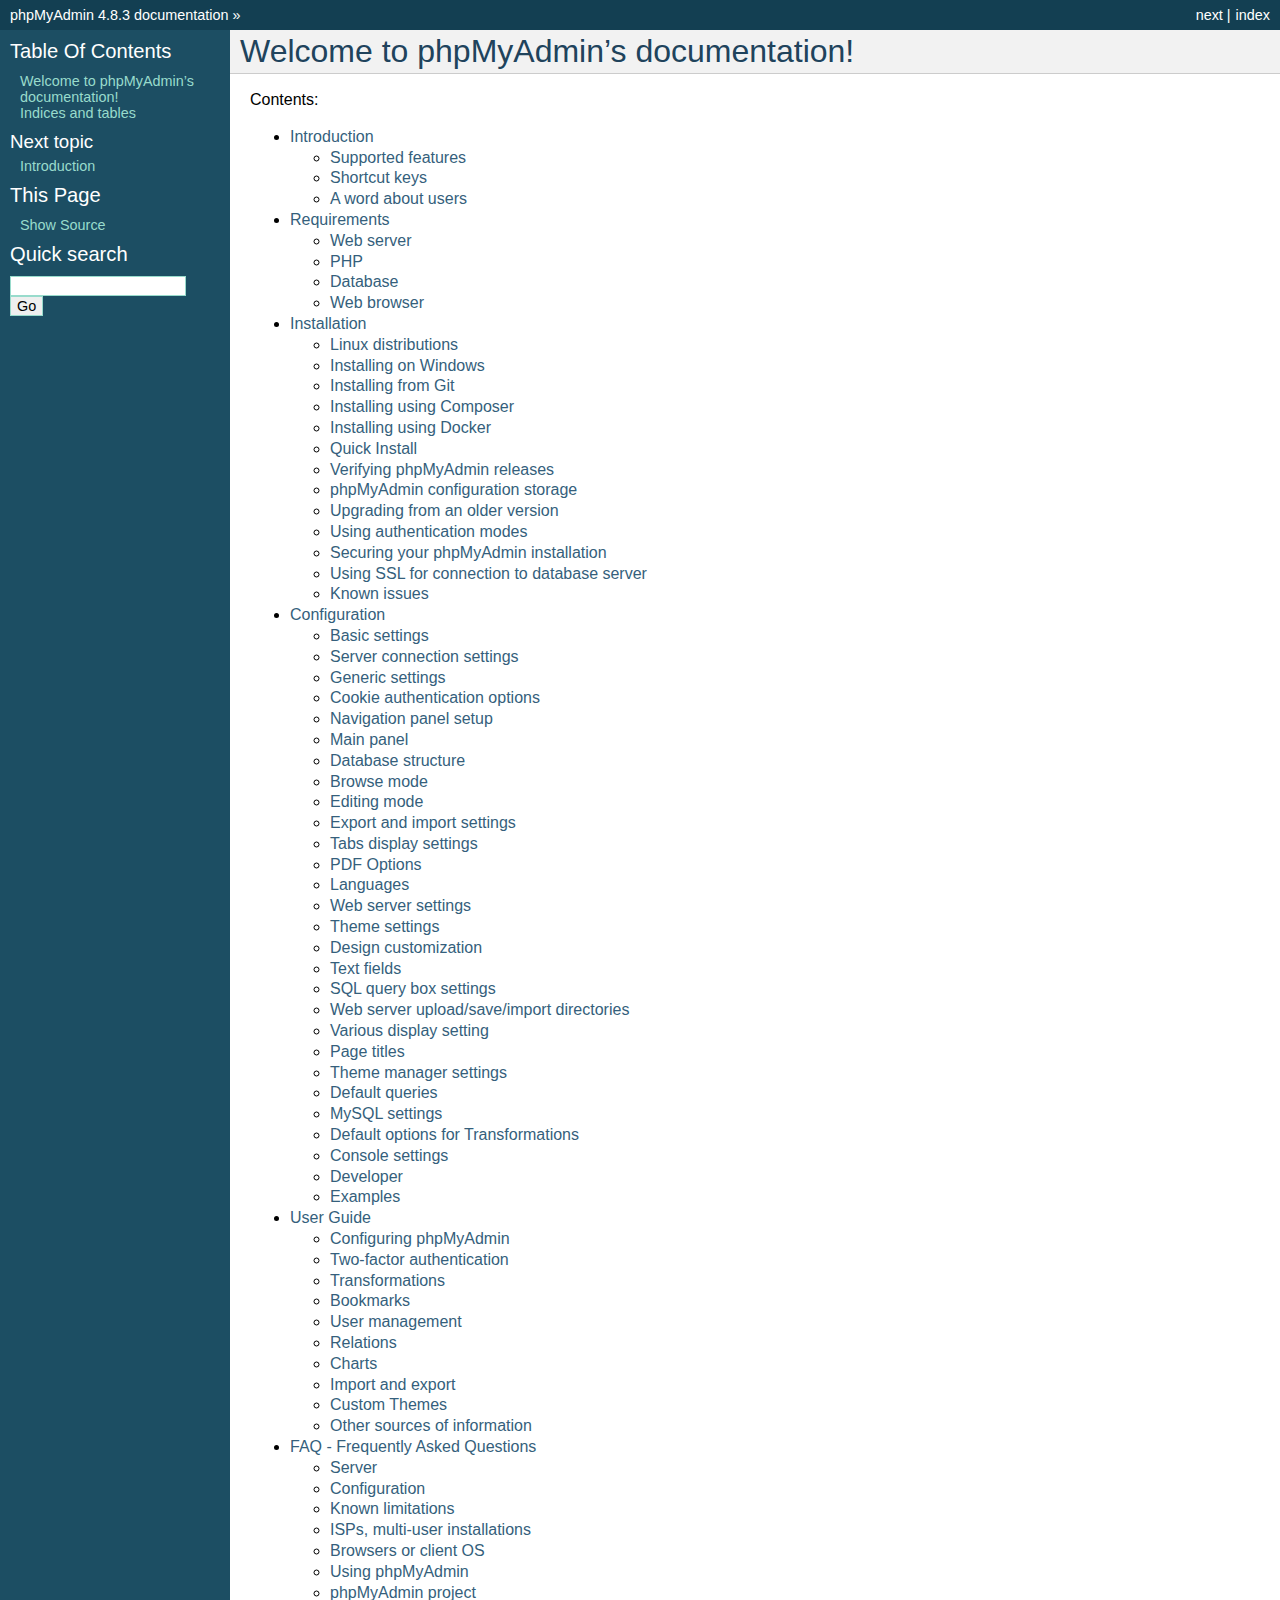
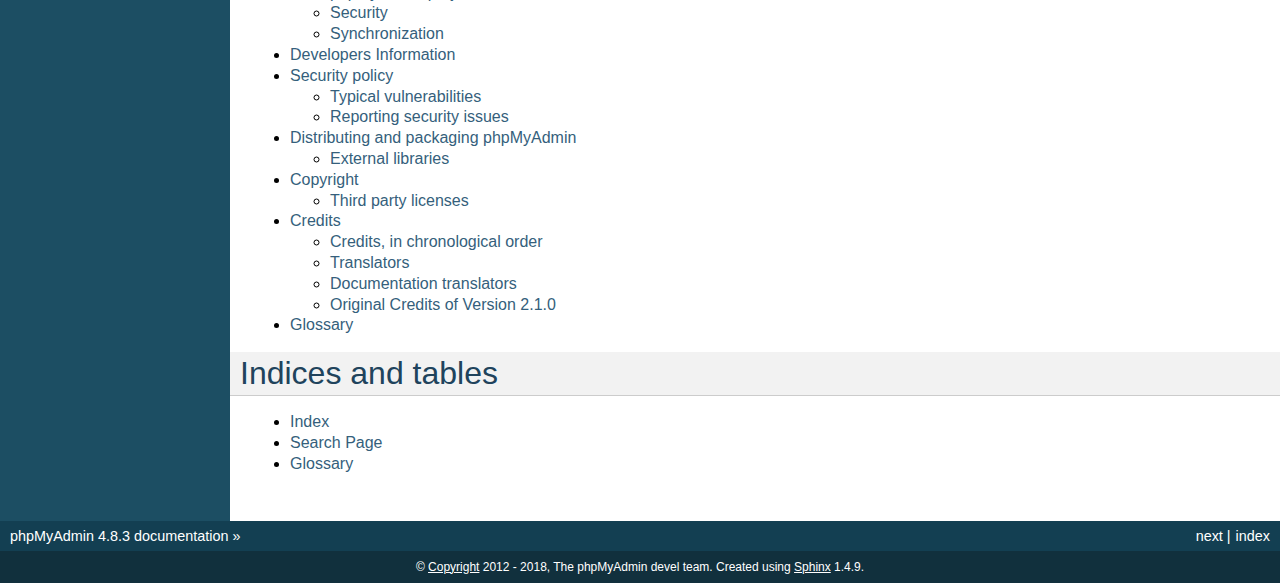
<file: phpMyAdmin/doc/html/index.html>
<!DOCTYPE html PUBLIC "-//W3C//DTD XHTML 1.0 Transitional//EN"
  "http://www.w3.org/TR/xhtml1/DTD/xhtml1-transitional.dtd">


<html xmlns="http://www.w3.org/1999/xhtml">
  <head>
    <meta http-equiv="Content-Type" content="text/html; charset=utf-8" />
    
    <title>Welcome to phpMyAdmin’s documentation! &#8212; phpMyAdmin 4.8.3 documentation</title>
    
    <link rel="stylesheet" href="_static/classic.css" type="text/css" />
    <link rel="stylesheet" href="_static/pygments.css" type="text/css" />
    
    <script type="text/javascript">
      var DOCUMENTATION_OPTIONS = {
        URL_ROOT:    './',
        VERSION:     '4.8.3',
        COLLAPSE_INDEX: false,
        FILE_SUFFIX: '.html',
        HAS_SOURCE:  true
      };
    </script>
    <script type="text/javascript" src="_static/jquery.js"></script>
    <script type="text/javascript" src="_static/underscore.js"></script>
    <script type="text/javascript" src="_static/doctools.js"></script>
    <link rel="index" title="Index" href="genindex.html" />
    <link rel="search" title="Search" href="search.html" />
    <link rel="copyright" title="Copyright" href="copyright.html" />
    <link rel="top" title="phpMyAdmin 4.8.3 documentation" href="#" />
    <link rel="next" title="Introduction" href="intro.html" /> 
  </head>
  <body role="document">
    <div class="related" role="navigation" aria-label="related navigation">
      <h3>Navigation</h3>
      <ul>
        <li class="right" style="margin-right: 10px">
          <a href="genindex.html" title="General Index"
             accesskey="I">index</a></li>
        <li class="right" >
          <a href="intro.html" title="Introduction"
             accesskey="N">next</a> |</li>
        <li class="nav-item nav-item-0"><a href="#">phpMyAdmin 4.8.3 documentation</a> &#187;</li> 
      </ul>
    </div>  

    <div class="document">
      <div class="documentwrapper">
        <div class="bodywrapper">
          <div class="body" role="main">
            
  <div class="section" id="welcome-to-phpmyadmin-s-documentation">
<h1>Welcome to phpMyAdmin&#8217;s documentation!<a class="headerlink" href="#welcome-to-phpmyadmin-s-documentation" title="Permalink to this headline">¶</a></h1>
<p>Contents:</p>
<div class="toctree-wrapper compound">
<ul>
<li class="toctree-l1"><a class="reference internal" href="intro.html">Introduction</a><ul>
<li class="toctree-l2"><a class="reference internal" href="intro.html#supported-features">Supported features</a></li>
<li class="toctree-l2"><a class="reference internal" href="intro.html#shortcut-keys">Shortcut keys</a></li>
<li class="toctree-l2"><a class="reference internal" href="intro.html#a-word-about-users">A word about users</a></li>
</ul>
</li>
<li class="toctree-l1"><a class="reference internal" href="require.html">Requirements</a><ul>
<li class="toctree-l2"><a class="reference internal" href="require.html#web-server">Web server</a></li>
<li class="toctree-l2"><a class="reference internal" href="require.html#php">PHP</a></li>
<li class="toctree-l2"><a class="reference internal" href="require.html#database">Database</a></li>
<li class="toctree-l2"><a class="reference internal" href="require.html#web-browser">Web browser</a></li>
</ul>
</li>
<li class="toctree-l1"><a class="reference internal" href="setup.html">Installation</a><ul>
<li class="toctree-l2"><a class="reference internal" href="setup.html#linux-distributions">Linux distributions</a></li>
<li class="toctree-l2"><a class="reference internal" href="setup.html#installing-on-windows">Installing on Windows</a></li>
<li class="toctree-l2"><a class="reference internal" href="setup.html#installing-from-git">Installing from Git</a></li>
<li class="toctree-l2"><a class="reference internal" href="setup.html#installing-using-composer">Installing using Composer</a></li>
<li class="toctree-l2"><a class="reference internal" href="setup.html#installing-using-docker">Installing using Docker</a></li>
<li class="toctree-l2"><a class="reference internal" href="setup.html#quick-install">Quick Install</a></li>
<li class="toctree-l2"><a class="reference internal" href="setup.html#verifying-phpmyadmin-releases">Verifying phpMyAdmin releases</a></li>
<li class="toctree-l2"><a class="reference internal" href="setup.html#phpmyadmin-configuration-storage">phpMyAdmin configuration storage</a></li>
<li class="toctree-l2"><a class="reference internal" href="setup.html#upgrading-from-an-older-version">Upgrading from an older version</a></li>
<li class="toctree-l2"><a class="reference internal" href="setup.html#using-authentication-modes">Using authentication modes</a></li>
<li class="toctree-l2"><a class="reference internal" href="setup.html#securing-your-phpmyadmin-installation">Securing your phpMyAdmin installation</a></li>
<li class="toctree-l2"><a class="reference internal" href="setup.html#using-ssl-for-connection-to-database-server">Using SSL for connection to database server</a></li>
<li class="toctree-l2"><a class="reference internal" href="setup.html#known-issues">Known issues</a></li>
</ul>
</li>
<li class="toctree-l1"><a class="reference internal" href="config.html">Configuration</a><ul>
<li class="toctree-l2"><a class="reference internal" href="config.html#basic-settings">Basic settings</a></li>
<li class="toctree-l2"><a class="reference internal" href="config.html#server-connection-settings">Server connection settings</a></li>
<li class="toctree-l2"><a class="reference internal" href="config.html#generic-settings">Generic settings</a></li>
<li class="toctree-l2"><a class="reference internal" href="config.html#cookie-authentication-options">Cookie authentication options</a></li>
<li class="toctree-l2"><a class="reference internal" href="config.html#navigation-panel-setup">Navigation panel setup</a></li>
<li class="toctree-l2"><a class="reference internal" href="config.html#main-panel">Main panel</a></li>
<li class="toctree-l2"><a class="reference internal" href="config.html#database-structure">Database structure</a></li>
<li class="toctree-l2"><a class="reference internal" href="config.html#browse-mode">Browse mode</a></li>
<li class="toctree-l2"><a class="reference internal" href="config.html#editing-mode">Editing mode</a></li>
<li class="toctree-l2"><a class="reference internal" href="config.html#export-and-import-settings">Export and import settings</a></li>
<li class="toctree-l2"><a class="reference internal" href="config.html#tabs-display-settings">Tabs display settings</a></li>
<li class="toctree-l2"><a class="reference internal" href="config.html#pdf-options">PDF Options</a></li>
<li class="toctree-l2"><a class="reference internal" href="config.html#languages">Languages</a></li>
<li class="toctree-l2"><a class="reference internal" href="config.html#web-server-settings">Web server settings</a></li>
<li class="toctree-l2"><a class="reference internal" href="config.html#theme-settings">Theme settings</a></li>
<li class="toctree-l2"><a class="reference internal" href="config.html#design-customization">Design customization</a></li>
<li class="toctree-l2"><a class="reference internal" href="config.html#text-fields">Text fields</a></li>
<li class="toctree-l2"><a class="reference internal" href="config.html#sql-query-box-settings">SQL query box settings</a></li>
<li class="toctree-l2"><a class="reference internal" href="config.html#web-server-upload-save-import-directories">Web server upload/save/import directories</a></li>
<li class="toctree-l2"><a class="reference internal" href="config.html#various-display-setting">Various display setting</a></li>
<li class="toctree-l2"><a class="reference internal" href="config.html#page-titles">Page titles</a></li>
<li class="toctree-l2"><a class="reference internal" href="config.html#theme-manager-settings">Theme manager settings</a></li>
<li class="toctree-l2"><a class="reference internal" href="config.html#default-queries">Default queries</a></li>
<li class="toctree-l2"><a class="reference internal" href="config.html#mysql-settings">MySQL settings</a></li>
<li class="toctree-l2"><a class="reference internal" href="config.html#default-options-for-transformations">Default options for Transformations</a></li>
<li class="toctree-l2"><a class="reference internal" href="config.html#console-settings">Console settings</a></li>
<li class="toctree-l2"><a class="reference internal" href="config.html#developer">Developer</a></li>
<li class="toctree-l2"><a class="reference internal" href="config.html#examples">Examples</a></li>
</ul>
</li>
<li class="toctree-l1"><a class="reference internal" href="user.html">User Guide</a><ul>
<li class="toctree-l2"><a class="reference internal" href="settings.html">Configuring phpMyAdmin</a></li>
<li class="toctree-l2"><a class="reference internal" href="two_factor.html">Two-factor authentication</a></li>
<li class="toctree-l2"><a class="reference internal" href="transformations.html">Transformations</a></li>
<li class="toctree-l2"><a class="reference internal" href="bookmarks.html">Bookmarks</a></li>
<li class="toctree-l2"><a class="reference internal" href="privileges.html">User management</a></li>
<li class="toctree-l2"><a class="reference internal" href="relations.html">Relations</a></li>
<li class="toctree-l2"><a class="reference internal" href="charts.html">Charts</a></li>
<li class="toctree-l2"><a class="reference internal" href="import_export.html">Import and export</a></li>
<li class="toctree-l2"><a class="reference internal" href="themes.html">Custom Themes</a></li>
<li class="toctree-l2"><a class="reference internal" href="other.html">Other sources of information</a></li>
</ul>
</li>
<li class="toctree-l1"><a class="reference internal" href="faq.html">FAQ - Frequently Asked Questions</a><ul>
<li class="toctree-l2"><a class="reference internal" href="faq.html#server">Server</a></li>
<li class="toctree-l2"><a class="reference internal" href="faq.html#configuration">Configuration</a></li>
<li class="toctree-l2"><a class="reference internal" href="faq.html#known-limitations">Known limitations</a></li>
<li class="toctree-l2"><a class="reference internal" href="faq.html#isps-multi-user-installations">ISPs, multi-user installations</a></li>
<li class="toctree-l2"><a class="reference internal" href="faq.html#browsers-or-client-os">Browsers or client OS</a></li>
<li class="toctree-l2"><a class="reference internal" href="faq.html#using-phpmyadmin">Using phpMyAdmin</a></li>
<li class="toctree-l2"><a class="reference internal" href="faq.html#phpmyadmin-project">phpMyAdmin project</a></li>
<li class="toctree-l2"><a class="reference internal" href="faq.html#security">Security</a></li>
<li class="toctree-l2"><a class="reference internal" href="faq.html#synchronization">Synchronization</a></li>
</ul>
</li>
<li class="toctree-l1"><a class="reference internal" href="developers.html">Developers Information</a></li>
<li class="toctree-l1"><a class="reference internal" href="security.html">Security policy</a><ul>
<li class="toctree-l2"><a class="reference internal" href="security.html#typical-vulnerabilities">Typical vulnerabilities</a></li>
<li class="toctree-l2"><a class="reference internal" href="security.html#reporting-security-issues">Reporting security issues</a></li>
</ul>
</li>
<li class="toctree-l1"><a class="reference internal" href="vendors.html">Distributing and packaging phpMyAdmin</a><ul>
<li class="toctree-l2"><a class="reference internal" href="vendors.html#external-libraries">External libraries</a></li>
</ul>
</li>
<li class="toctree-l1"><a class="reference internal" href="copyright.html">Copyright</a><ul>
<li class="toctree-l2"><a class="reference internal" href="copyright.html#third-party-licenses">Third party licenses</a></li>
</ul>
</li>
<li class="toctree-l1"><a class="reference internal" href="credits.html">Credits</a><ul>
<li class="toctree-l2"><a class="reference internal" href="credits.html#credits-in-chronological-order">Credits, in chronological order</a></li>
<li class="toctree-l2"><a class="reference internal" href="credits.html#translators">Translators</a></li>
<li class="toctree-l2"><a class="reference internal" href="credits.html#documentation-translators">Documentation translators</a></li>
<li class="toctree-l2"><a class="reference internal" href="credits.html#original-credits-of-version-2-1-0">Original Credits of Version 2.1.0</a></li>
</ul>
</li>
<li class="toctree-l1"><a class="reference internal" href="glossary.html">Glossary</a></li>
</ul>
</div>
</div>
<div class="section" id="indices-and-tables">
<h1>Indices and tables<a class="headerlink" href="#indices-and-tables" title="Permalink to this headline">¶</a></h1>
<ul class="simple">
<li><a class="reference internal" href="genindex.html"><span class="std std-ref">Index</span></a></li>
<li><a class="reference internal" href="search.html"><span class="std std-ref">Search Page</span></a></li>
<li><a class="reference internal" href="glossary.html#glossary"><span class="std std-ref">Glossary</span></a></li>
</ul>
</div>


          </div>
        </div>
      </div>
      <div class="sphinxsidebar" role="navigation" aria-label="main navigation">
        <div class="sphinxsidebarwrapper">
  <h3><a href="#">Table Of Contents</a></h3>
  <ul>
<li><a class="reference internal" href="#">Welcome to phpMyAdmin&#8217;s documentation!</a></li>
<li><a class="reference internal" href="#indices-and-tables">Indices and tables</a></li>
</ul>

  <h4>Next topic</h4>
  <p class="topless"><a href="intro.html"
                        title="next chapter">Introduction</a></p>
  <div role="note" aria-label="source link">
    <h3>This Page</h3>
    <ul class="this-page-menu">
      <li><a href="_sources/index.txt"
            rel="nofollow">Show Source</a></li>
    </ul>
   </div>
<div id="searchbox" style="display: none" role="search">
  <h3>Quick search</h3>
    <form class="search" action="search.html" method="get">
      <div><input type="text" name="q" /></div>
      <div><input type="submit" value="Go" /></div>
      <input type="hidden" name="check_keywords" value="yes" />
      <input type="hidden" name="area" value="default" />
    </form>
</div>
<script type="text/javascript">$('#searchbox').show(0);</script>
        </div>
      </div>
      <div class="clearer"></div>
    </div>
    <div class="related" role="navigation" aria-label="related navigation">
      <h3>Navigation</h3>
      <ul>
        <li class="right" style="margin-right: 10px">
          <a href="genindex.html" title="General Index"
             >index</a></li>
        <li class="right" >
          <a href="intro.html" title="Introduction"
             >next</a> |</li>
        <li class="nav-item nav-item-0"><a href="#">phpMyAdmin 4.8.3 documentation</a> &#187;</li> 
      </ul>
    </div>
    <div class="footer" role="contentinfo">
        &#169; <a href="copyright.html">Copyright</a> 2012 - 2018, The phpMyAdmin devel team.
      Created using <a href="http://sphinx-doc.org/">Sphinx</a> 1.4.9.
    </div>
  </body>
</html>
</file>
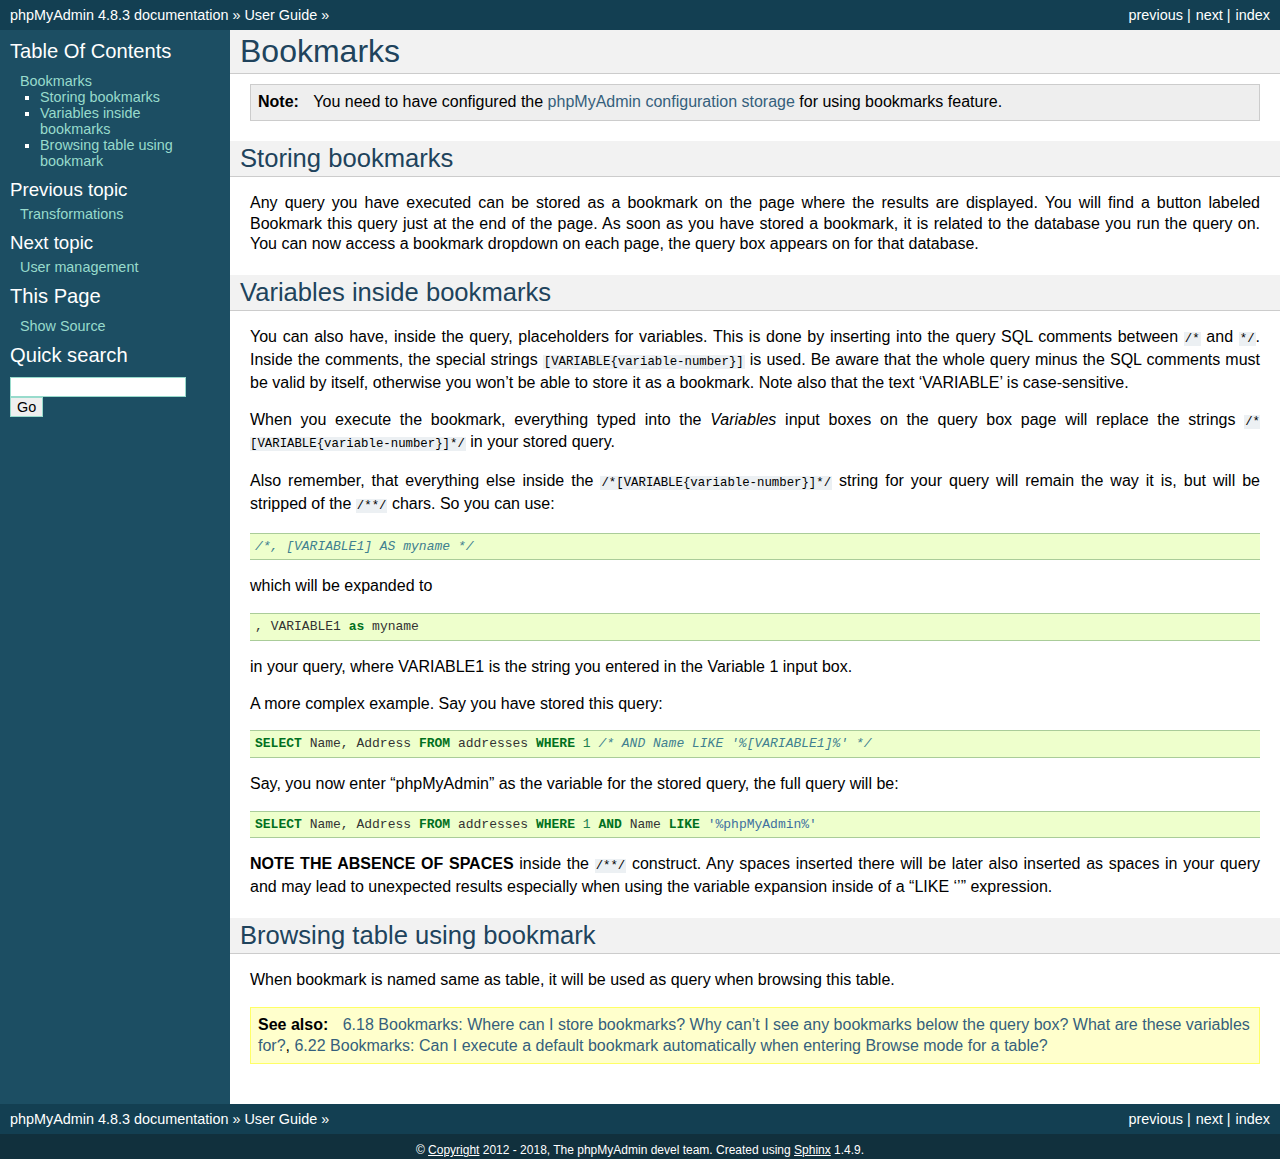
<file: phpMyAdmin/doc/html/bookmarks.html>
<!DOCTYPE html PUBLIC "-//W3C//DTD XHTML 1.0 Transitional//EN"
  "http://www.w3.org/TR/xhtml1/DTD/xhtml1-transitional.dtd">


<html xmlns="http://www.w3.org/1999/xhtml">
  <head>
    <meta http-equiv="Content-Type" content="text/html; charset=utf-8" />
    
    <title>Bookmarks &#8212; phpMyAdmin 4.8.3 documentation</title>
    
    <link rel="stylesheet" href="_static/classic.css" type="text/css" />
    <link rel="stylesheet" href="_static/pygments.css" type="text/css" />
    
    <script type="text/javascript">
      var DOCUMENTATION_OPTIONS = {
        URL_ROOT:    './',
        VERSION:     '4.8.3',
        COLLAPSE_INDEX: false,
        FILE_SUFFIX: '.html',
        HAS_SOURCE:  true
      };
    </script>
    <script type="text/javascript" src="_static/jquery.js"></script>
    <script type="text/javascript" src="_static/underscore.js"></script>
    <script type="text/javascript" src="_static/doctools.js"></script>
    <link rel="index" title="Index" href="genindex.html" />
    <link rel="search" title="Search" href="search.html" />
    <link rel="copyright" title="Copyright" href="copyright.html" />
    <link rel="top" title="phpMyAdmin 4.8.3 documentation" href="index.html" />
    <link rel="up" title="User Guide" href="user.html" />
    <link rel="next" title="User management" href="privileges.html" />
    <link rel="prev" title="Transformations" href="transformations.html" /> 
  </head>
  <body role="document">
    <div class="related" role="navigation" aria-label="related navigation">
      <h3>Navigation</h3>
      <ul>
        <li class="right" style="margin-right: 10px">
          <a href="genindex.html" title="General Index"
             accesskey="I">index</a></li>
        <li class="right" >
          <a href="privileges.html" title="User management"
             accesskey="N">next</a> |</li>
        <li class="right" >
          <a href="transformations.html" title="Transformations"
             accesskey="P">previous</a> |</li>
        <li class="nav-item nav-item-0"><a href="index.html">phpMyAdmin 4.8.3 documentation</a> &#187;</li>
          <li class="nav-item nav-item-1"><a href="user.html" accesskey="U">User Guide</a> &#187;</li> 
      </ul>
    </div>  

    <div class="document">
      <div class="documentwrapper">
        <div class="bodywrapper">
          <div class="body" role="main">
            
  <div class="section" id="bookmarks">
<span id="id1"></span><h1>Bookmarks<a class="headerlink" href="#bookmarks" title="Permalink to this headline">¶</a></h1>
<div class="admonition note">
<p class="first admonition-title">Note</p>
<p class="last">You need to have configured the <a class="reference internal" href="setup.html#linked-tables"><span class="std std-ref">phpMyAdmin configuration storage</span></a> for using bookmarks
feature.</p>
</div>
<div class="section" id="storing-bookmarks">
<h2>Storing bookmarks<a class="headerlink" href="#storing-bookmarks" title="Permalink to this headline">¶</a></h2>
<p>Any query you have executed can be stored as a bookmark on the page
where the results are displayed. You will find a button labeled
<span class="guilabel">Bookmark this query</span> just at the end of the page. As soon as you have
stored a bookmark, it is related to the database you run the query on.
You can now access a bookmark dropdown on each page, the query box
appears on for that database.</p>
</div>
<div class="section" id="variables-inside-bookmarks">
<h2>Variables inside bookmarks<a class="headerlink" href="#variables-inside-bookmarks" title="Permalink to this headline">¶</a></h2>
<p>You can also have, inside the query, placeholders for variables.
This is done by inserting into the query SQL comments between <code class="docutils literal"><span class="pre">/*</span></code> and
<code class="docutils literal"><span class="pre">*/</span></code>. Inside the comments, the special strings <code class="docutils literal"><span class="pre">[VARIABLE{variable-number}]</span></code> is used.
Be aware that the whole query minus the SQL comments must be
valid by itself, otherwise you won&#8217;t be able to store it as a bookmark.
Note also that the text &#8216;VARIABLE&#8217; is case-sensitive.</p>
<p>When you execute the bookmark, everything typed into the <em>Variables</em>
input boxes on the query box page will replace the strings <code class="docutils literal"><span class="pre">/*[VARIABLE{variable-number}]*/</span></code> in
your stored query.</p>
<p>Also remember, that everything else inside the <code class="docutils literal"><span class="pre">/*[VARIABLE{variable-number}]*/</span></code> string for
your query will remain the way it is, but will be stripped of the <code class="docutils literal"><span class="pre">/**/</span></code>
chars. So you can use:</p>
<div class="highlight-mysql"><div class="highlight"><pre><span></span><span class="cm">/*, [VARIABLE1] AS myname */</span>
</pre></div>
</div>
<p>which will be expanded to</p>
<div class="highlight-mysql"><div class="highlight"><pre><span></span><span class="p">,</span> <span class="n">VARIABLE1</span> <span class="k">as</span> <span class="n">myname</span>
</pre></div>
</div>
<p>in your query, where VARIABLE1 is the string you entered in the Variable 1 input box.</p>
<p>A more complex example. Say you have stored
this query:</p>
<div class="highlight-mysql"><div class="highlight"><pre><span></span><span class="k">SELECT</span> <span class="n">Name</span><span class="p">,</span> <span class="n">Address</span> <span class="k">FROM</span> <span class="n">addresses</span> <span class="k">WHERE</span> <span class="mi">1</span> <span class="cm">/* AND Name LIKE &#39;%[VARIABLE1]%&#39; */</span>
</pre></div>
</div>
<p>Say, you now enter &#8220;phpMyAdmin&#8221; as the variable for the stored query, the full
query will be:</p>
<div class="highlight-mysql"><div class="highlight"><pre><span></span><span class="k">SELECT</span> <span class="n">Name</span><span class="p">,</span> <span class="n">Address</span> <span class="k">FROM</span> <span class="n">addresses</span> <span class="k">WHERE</span> <span class="mi">1</span> <span class="k">AND</span> <span class="n">Name</span> <span class="k">LIKE</span> <span class="s1">&#39;%phpMyAdmin%&#39;</span>
</pre></div>
</div>
<p><strong>NOTE THE ABSENCE OF SPACES</strong> inside the <code class="docutils literal"><span class="pre">/**/</span></code> construct. Any spaces
inserted there will be later also inserted as spaces in your query and may lead
to unexpected results especially when using the variable expansion inside of a
&#8220;LIKE &#8216;&#8217;&#8221; expression.</p>
</div>
<div class="section" id="browsing-table-using-bookmark">
<h2>Browsing table using bookmark<a class="headerlink" href="#browsing-table-using-bookmark" title="Permalink to this headline">¶</a></h2>
<p>When bookmark is named same as table, it will be used as query when browsing
this table.</p>
<div class="admonition seealso">
<p class="first admonition-title">See also</p>
<p class="last"><a class="reference internal" href="faq.html#faqbookmark"><span class="std std-ref">6.18 Bookmarks: Where can I store bookmarks? Why can&#8217;t I see any bookmarks below the query box? What are these variables for?</span></a>,
<a class="reference internal" href="faq.html#faq6-22"><span class="std std-ref">6.22 Bookmarks: Can I execute a default bookmark automatically when entering Browse mode for a table?</span></a></p>
</div>
</div>
</div>


          </div>
        </div>
      </div>
      <div class="sphinxsidebar" role="navigation" aria-label="main navigation">
        <div class="sphinxsidebarwrapper">
  <h3><a href="index.html">Table Of Contents</a></h3>
  <ul>
<li><a class="reference internal" href="#">Bookmarks</a><ul>
<li><a class="reference internal" href="#storing-bookmarks">Storing bookmarks</a></li>
<li><a class="reference internal" href="#variables-inside-bookmarks">Variables inside bookmarks</a></li>
<li><a class="reference internal" href="#browsing-table-using-bookmark">Browsing table using bookmark</a></li>
</ul>
</li>
</ul>

  <h4>Previous topic</h4>
  <p class="topless"><a href="transformations.html"
                        title="previous chapter">Transformations</a></p>
  <h4>Next topic</h4>
  <p class="topless"><a href="privileges.html"
                        title="next chapter">User management</a></p>
  <div role="note" aria-label="source link">
    <h3>This Page</h3>
    <ul class="this-page-menu">
      <li><a href="_sources/bookmarks.txt"
            rel="nofollow">Show Source</a></li>
    </ul>
   </div>
<div id="searchbox" style="display: none" role="search">
  <h3>Quick search</h3>
    <form class="search" action="search.html" method="get">
      <div><input type="text" name="q" /></div>
      <div><input type="submit" value="Go" /></div>
      <input type="hidden" name="check_keywords" value="yes" />
      <input type="hidden" name="area" value="default" />
    </form>
</div>
<script type="text/javascript">$('#searchbox').show(0);</script>
        </div>
      </div>
      <div class="clearer"></div>
    </div>
    <div class="related" role="navigation" aria-label="related navigation">
      <h3>Navigation</h3>
      <ul>
        <li class="right" style="margin-right: 10px">
          <a href="genindex.html" title="General Index"
             >index</a></li>
        <li class="right" >
          <a href="privileges.html" title="User management"
             >next</a> |</li>
        <li class="right" >
          <a href="transformations.html" title="Transformations"
             >previous</a> |</li>
        <li class="nav-item nav-item-0"><a href="index.html">phpMyAdmin 4.8.3 documentation</a> &#187;</li>
          <li class="nav-item nav-item-1"><a href="user.html" >User Guide</a> &#187;</li> 
      </ul>
    </div>
    <div class="footer" role="contentinfo">
        &#169; <a href="copyright.html">Copyright</a> 2012 - 2018, The phpMyAdmin devel team.
      Created using <a href="http://sphinx-doc.org/">Sphinx</a> 1.4.9.
    </div>
  </body>
</html>
</file>
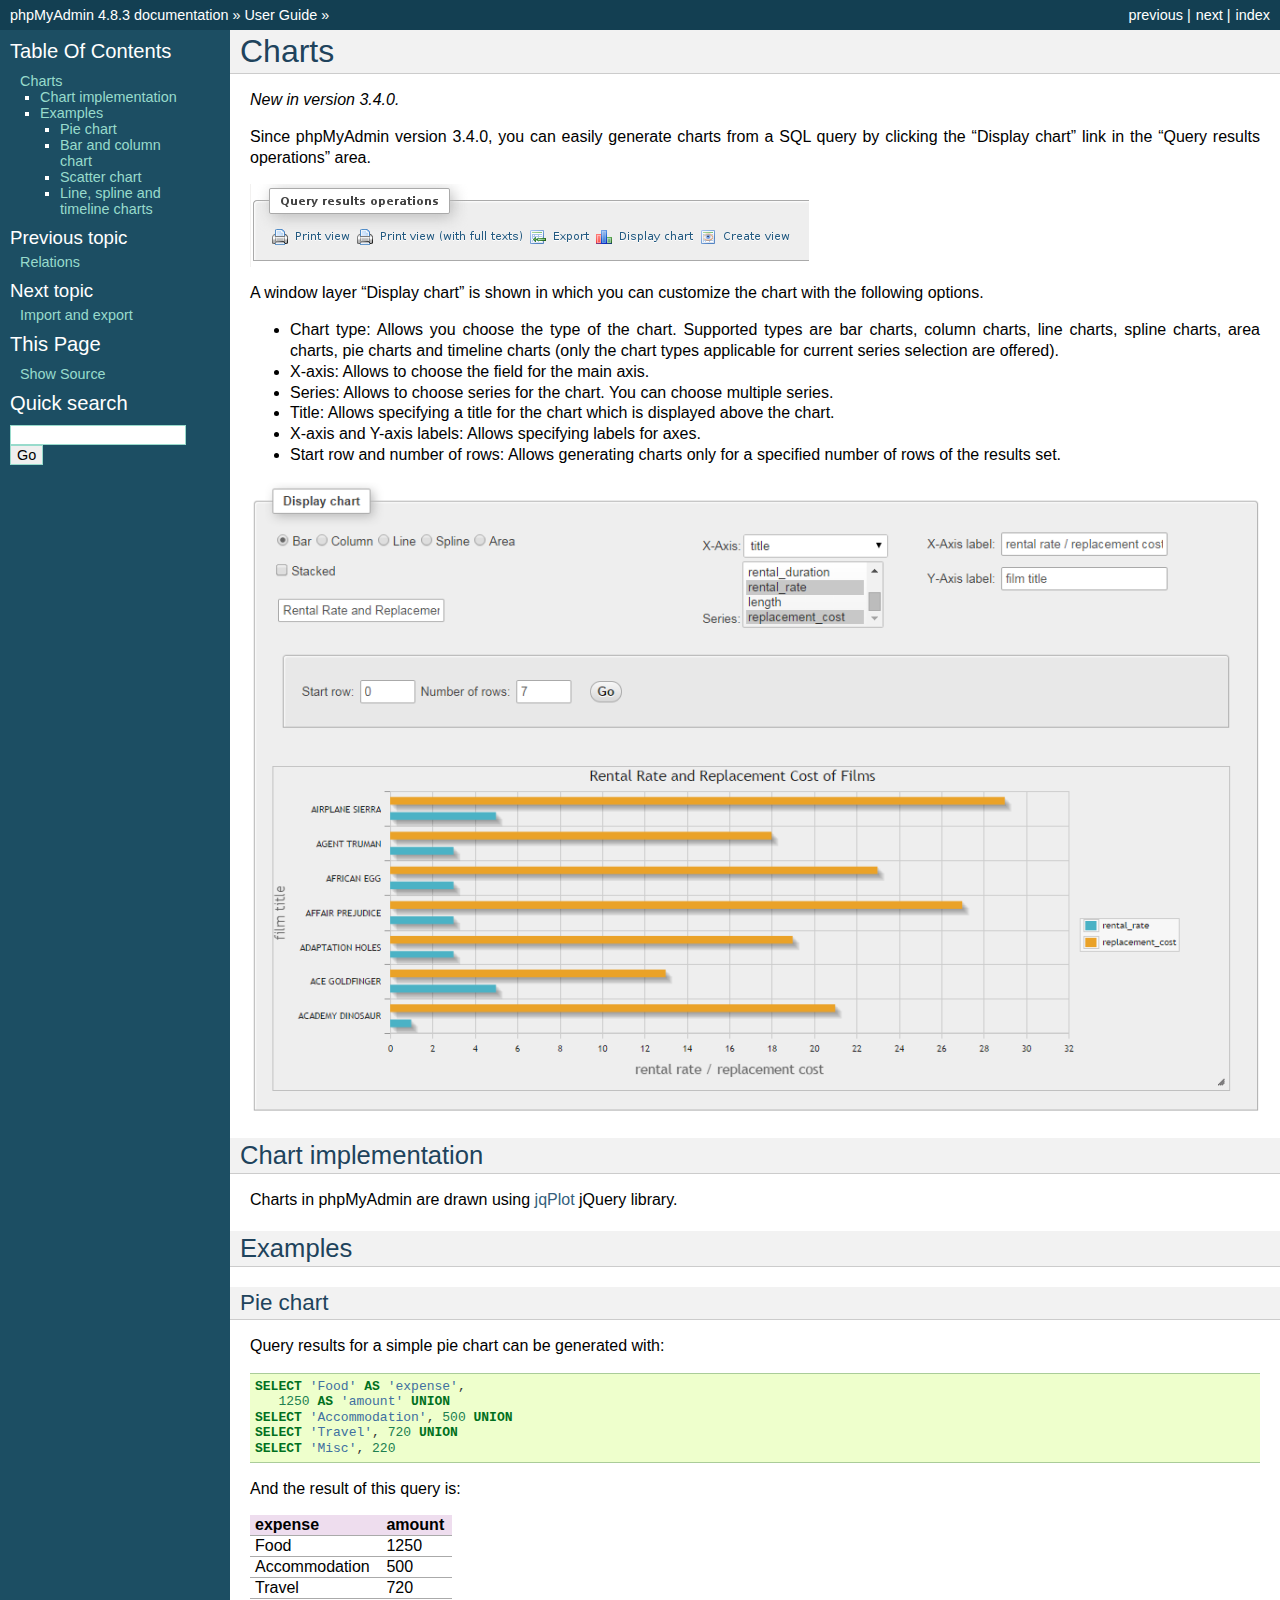
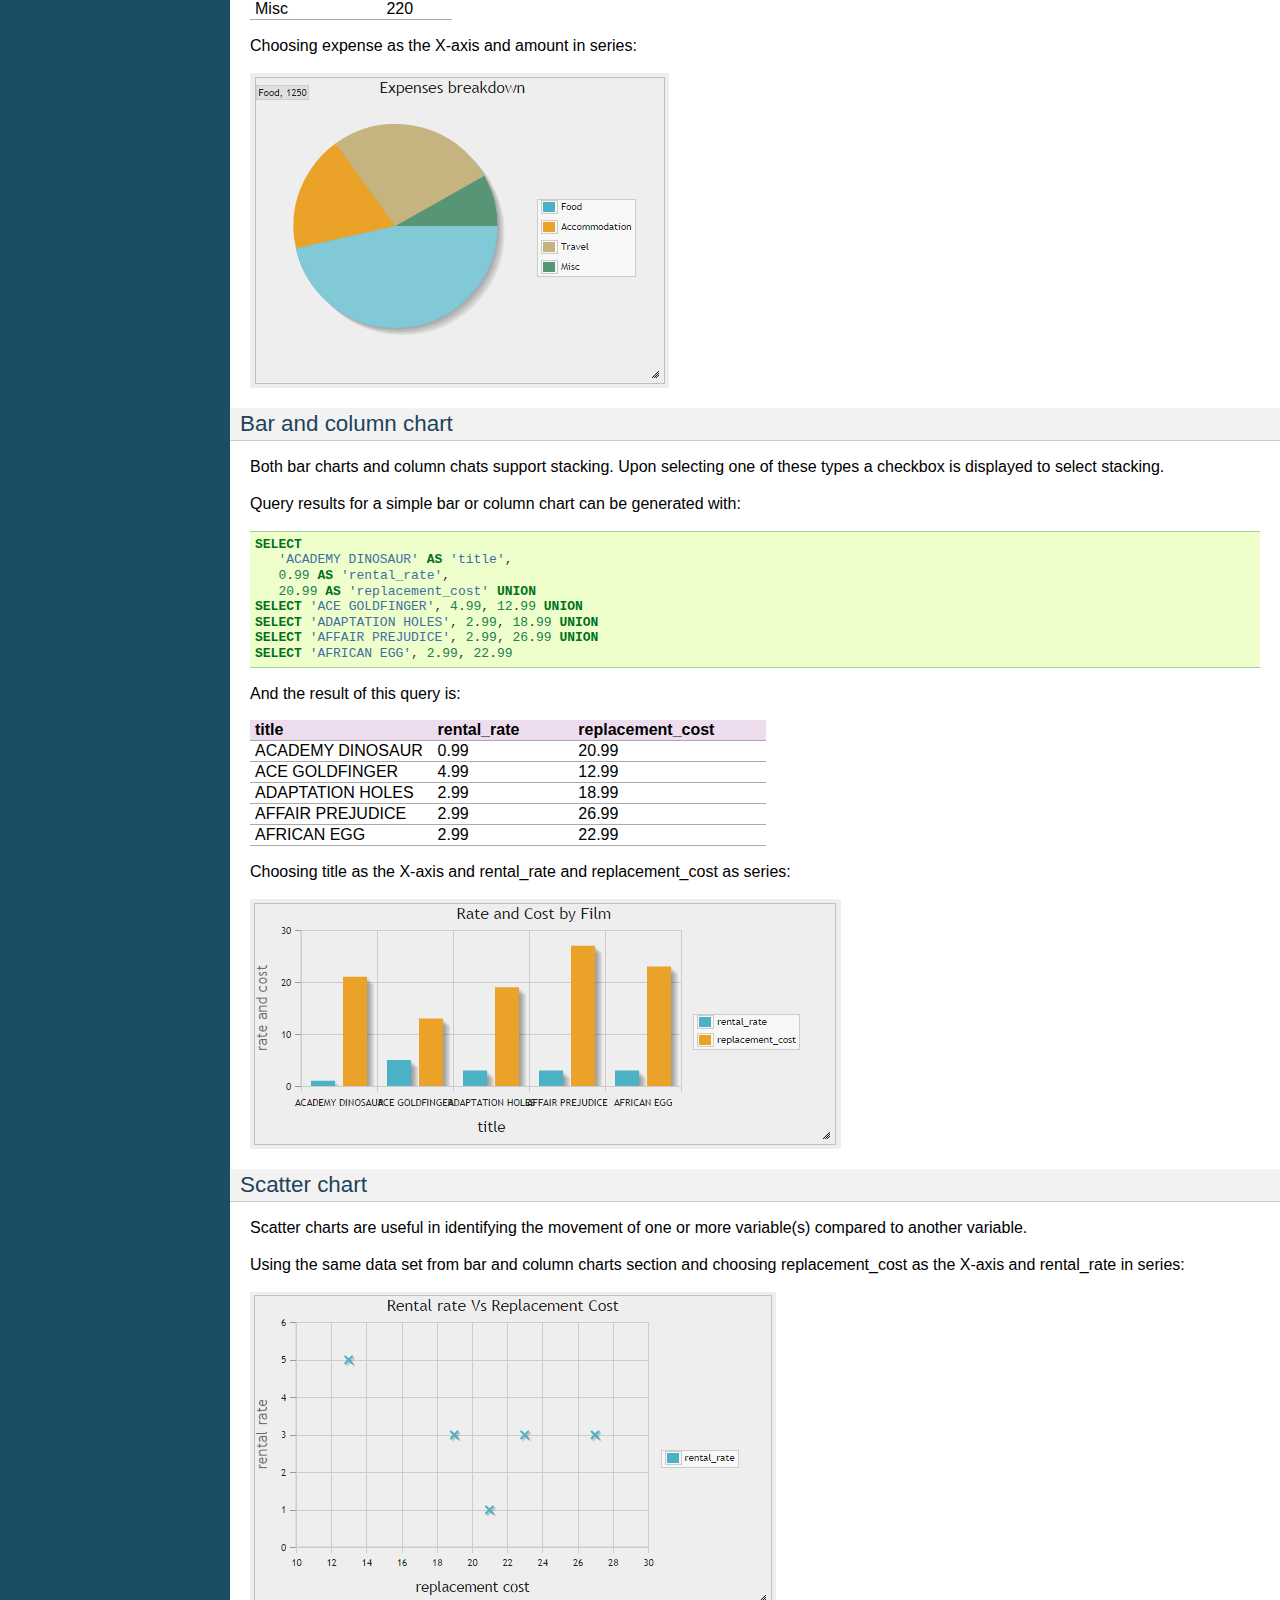
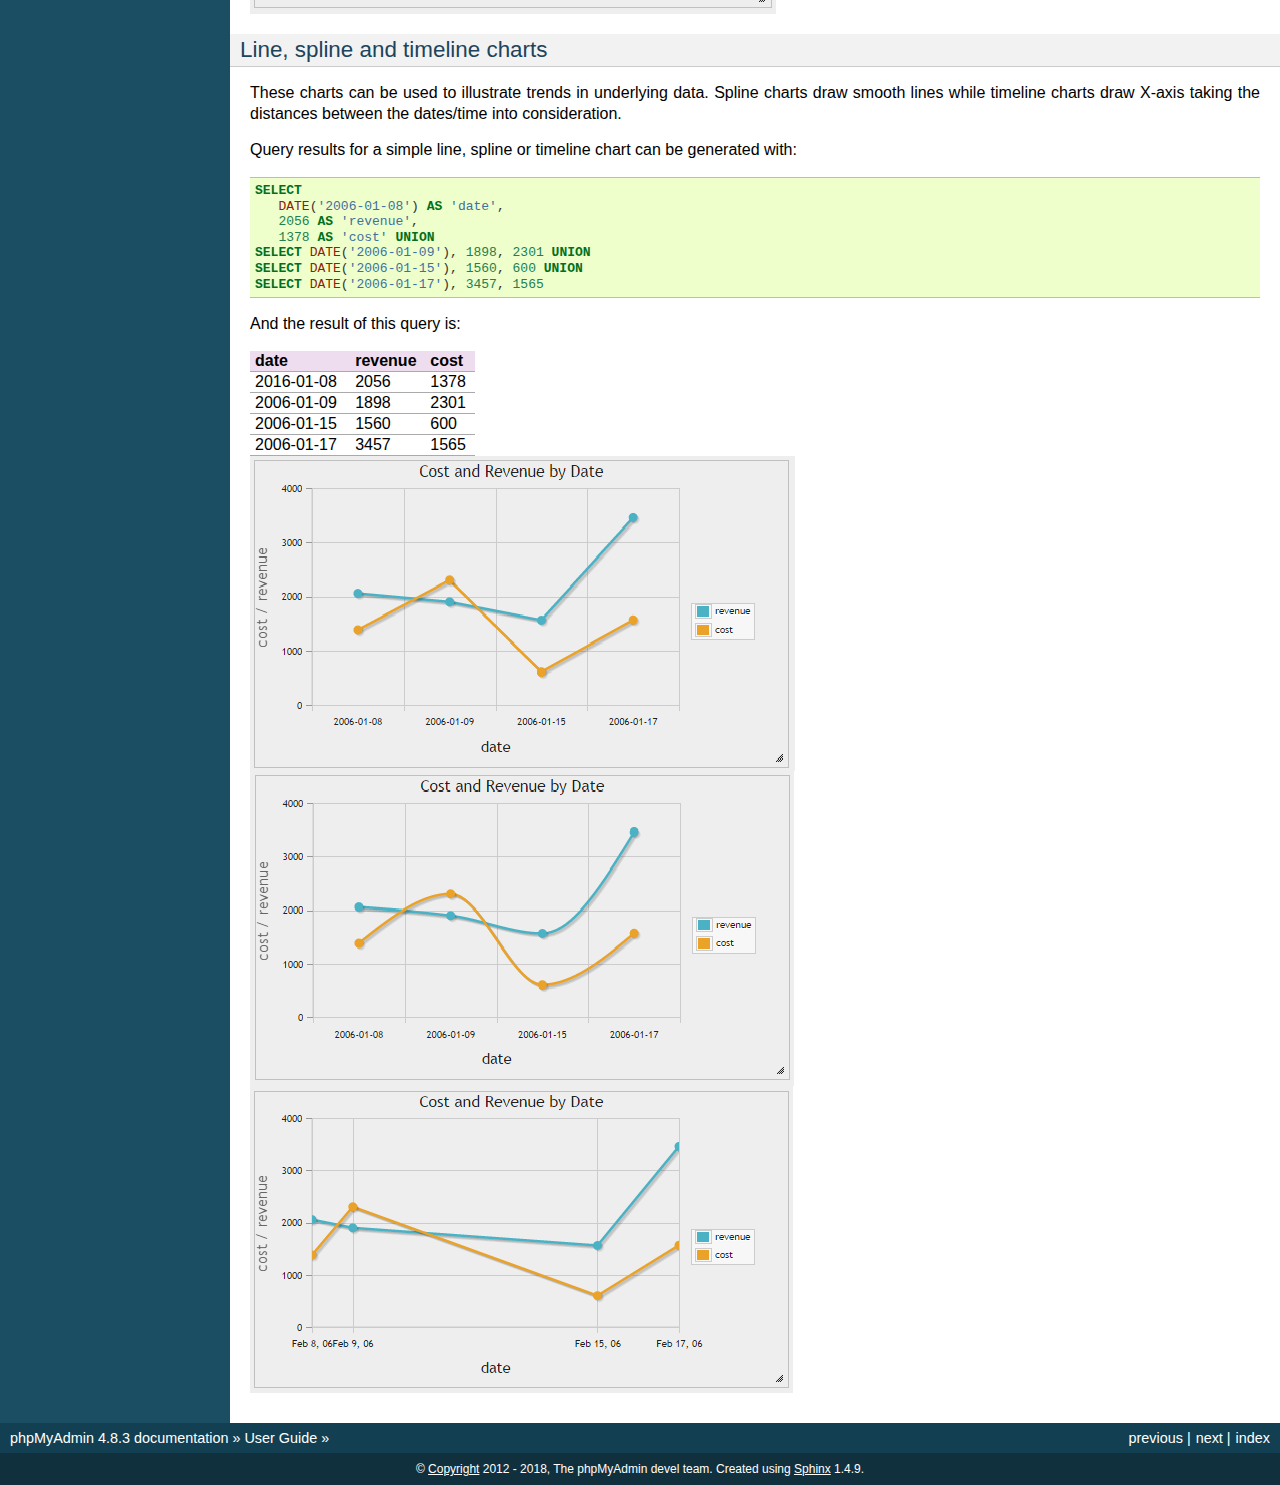
<file: phpMyAdmin/doc/html/charts.html>
<!DOCTYPE html PUBLIC "-//W3C//DTD XHTML 1.0 Transitional//EN"
  "http://www.w3.org/TR/xhtml1/DTD/xhtml1-transitional.dtd">


<html xmlns="http://www.w3.org/1999/xhtml">
  <head>
    <meta http-equiv="Content-Type" content="text/html; charset=utf-8" />
    
    <title>Charts &#8212; phpMyAdmin 4.8.3 documentation</title>
    
    <link rel="stylesheet" href="_static/classic.css" type="text/css" />
    <link rel="stylesheet" href="_static/pygments.css" type="text/css" />
    
    <script type="text/javascript">
      var DOCUMENTATION_OPTIONS = {
        URL_ROOT:    './',
        VERSION:     '4.8.3',
        COLLAPSE_INDEX: false,
        FILE_SUFFIX: '.html',
        HAS_SOURCE:  true
      };
    </script>
    <script type="text/javascript" src="_static/jquery.js"></script>
    <script type="text/javascript" src="_static/underscore.js"></script>
    <script type="text/javascript" src="_static/doctools.js"></script>
    <link rel="index" title="Index" href="genindex.html" />
    <link rel="search" title="Search" href="search.html" />
    <link rel="copyright" title="Copyright" href="copyright.html" />
    <link rel="top" title="phpMyAdmin 4.8.3 documentation" href="index.html" />
    <link rel="up" title="User Guide" href="user.html" />
    <link rel="next" title="Import and export" href="import_export.html" />
    <link rel="prev" title="Relations" href="relations.html" /> 
  </head>
  <body role="document">
    <div class="related" role="navigation" aria-label="related navigation">
      <h3>Navigation</h3>
      <ul>
        <li class="right" style="margin-right: 10px">
          <a href="genindex.html" title="General Index"
             accesskey="I">index</a></li>
        <li class="right" >
          <a href="import_export.html" title="Import and export"
             accesskey="N">next</a> |</li>
        <li class="right" >
          <a href="relations.html" title="Relations"
             accesskey="P">previous</a> |</li>
        <li class="nav-item nav-item-0"><a href="index.html">phpMyAdmin 4.8.3 documentation</a> &#187;</li>
          <li class="nav-item nav-item-1"><a href="user.html" accesskey="U">User Guide</a> &#187;</li> 
      </ul>
    </div>  

    <div class="document">
      <div class="documentwrapper">
        <div class="bodywrapper">
          <div class="body" role="main">
            
  <div class="section" id="charts">
<span id="id1"></span><h1>Charts<a class="headerlink" href="#charts" title="Permalink to this headline">¶</a></h1>
<div class="versionadded">
<p><span class="versionmodified">New in version 3.4.0.</span></p>
</div>
<p>Since phpMyAdmin version 3.4.0, you can easily generate charts from a SQL query
by clicking the &#8220;Display chart&#8221; link in the &#8220;Query results operations&#8221; area.</p>
<img alt="_images/query_result_operations.png" src="_images/query_result_operations.png" />
<p>A window layer &#8220;Display chart&#8221; is shown in which you can customize the chart with the following options.</p>
<ul class="simple">
<li>Chart type: Allows you choose the type of the chart. Supported types are bar charts, column charts, line charts, spline charts, area charts, pie charts and timeline charts (only the chart types applicable for current series selection are offered).</li>
<li>X-axis: Allows to choose the field for the main axis.</li>
<li>Series: Allows to choose series for the chart. You can choose multiple series.</li>
<li>Title: Allows specifying a title for the chart which is displayed above the chart.</li>
<li>X-axis and Y-axis labels: Allows specifying labels for axes.</li>
<li>Start row and number of rows: Allows generating charts only for a specified number of rows of the results set.</li>
</ul>
<img alt="_images/chart.png" src="_images/chart.png" />
<div class="section" id="chart-implementation">
<h2>Chart implementation<a class="headerlink" href="#chart-implementation" title="Permalink to this headline">¶</a></h2>
<p>Charts in phpMyAdmin are drawn using <a class="reference external" href="http://www.jqplot.com/">jqPlot</a> jQuery library.</p>
</div>
<div class="section" id="examples">
<h2>Examples<a class="headerlink" href="#examples" title="Permalink to this headline">¶</a></h2>
<div class="section" id="pie-chart">
<h3>Pie chart<a class="headerlink" href="#pie-chart" title="Permalink to this headline">¶</a></h3>
<p>Query results for a simple pie chart can be generated with:</p>
<div class="highlight-mysql"><div class="highlight"><pre><span></span><span class="k">SELECT</span> <span class="s1">&#39;Food&#39;</span> <span class="k">AS</span> <span class="s1">&#39;expense&#39;</span><span class="p">,</span>
   <span class="mi">1250</span> <span class="k">AS</span> <span class="s1">&#39;amount&#39;</span> <span class="k">UNION</span>
<span class="k">SELECT</span> <span class="s1">&#39;Accommodation&#39;</span><span class="p">,</span> <span class="mi">500</span> <span class="k">UNION</span>
<span class="k">SELECT</span> <span class="s1">&#39;Travel&#39;</span><span class="p">,</span> <span class="mi">720</span> <span class="k">UNION</span>
<span class="k">SELECT</span> <span class="s1">&#39;Misc&#39;</span><span class="p">,</span> <span class="mi">220</span>
</pre></div>
</div>
<p>And the result of this query is:</p>
<table border="1" class="docutils">
<colgroup>
<col width="65%" />
<col width="35%" />
</colgroup>
<thead valign="bottom">
<tr class="row-odd"><th class="head">expense</th>
<th class="head">amount</th>
</tr>
</thead>
<tbody valign="top">
<tr class="row-even"><td>Food</td>
<td>1250</td>
</tr>
<tr class="row-odd"><td>Accommodation</td>
<td>500</td>
</tr>
<tr class="row-even"><td>Travel</td>
<td>720</td>
</tr>
<tr class="row-odd"><td>Misc</td>
<td>220</td>
</tr>
</tbody>
</table>
<p>Choosing expense as the X-axis and amount in series:</p>
<img alt="_images/pie_chart.png" src="_images/pie_chart.png" />
</div>
<div class="section" id="bar-and-column-chart">
<h3>Bar and column chart<a class="headerlink" href="#bar-and-column-chart" title="Permalink to this headline">¶</a></h3>
<p>Both bar charts and column chats support stacking. Upon selecting one of these types a checkbox is displayed to select stacking.</p>
<p>Query results for a simple bar or column chart can be generated with:</p>
<div class="highlight-mysql"><div class="highlight"><pre><span></span><span class="k">SELECT</span>
   <span class="s1">&#39;ACADEMY DINOSAUR&#39;</span> <span class="k">AS</span> <span class="s1">&#39;title&#39;</span><span class="p">,</span>
   <span class="mi">0</span><span class="p">.</span><span class="mi">99</span> <span class="k">AS</span> <span class="s1">&#39;rental_rate&#39;</span><span class="p">,</span>
   <span class="mi">20</span><span class="p">.</span><span class="mi">99</span> <span class="k">AS</span> <span class="s1">&#39;replacement_cost&#39;</span> <span class="k">UNION</span>
<span class="k">SELECT</span> <span class="s1">&#39;ACE GOLDFINGER&#39;</span><span class="p">,</span> <span class="mi">4</span><span class="p">.</span><span class="mi">99</span><span class="p">,</span> <span class="mi">12</span><span class="p">.</span><span class="mi">99</span> <span class="k">UNION</span>
<span class="k">SELECT</span> <span class="s1">&#39;ADAPTATION HOLES&#39;</span><span class="p">,</span> <span class="mi">2</span><span class="p">.</span><span class="mi">99</span><span class="p">,</span> <span class="mi">18</span><span class="p">.</span><span class="mi">99</span> <span class="k">UNION</span>
<span class="k">SELECT</span> <span class="s1">&#39;AFFAIR PREJUDICE&#39;</span><span class="p">,</span> <span class="mi">2</span><span class="p">.</span><span class="mi">99</span><span class="p">,</span> <span class="mi">26</span><span class="p">.</span><span class="mi">99</span> <span class="k">UNION</span>
<span class="k">SELECT</span> <span class="s1">&#39;AFRICAN EGG&#39;</span><span class="p">,</span> <span class="mi">2</span><span class="p">.</span><span class="mi">99</span><span class="p">,</span> <span class="mi">22</span><span class="p">.</span><span class="mi">99</span>
</pre></div>
</div>
<p>And the result of this query is:</p>
<table border="1" class="docutils">
<colgroup>
<col width="35%" />
<col width="27%" />
<col width="37%" />
</colgroup>
<thead valign="bottom">
<tr class="row-odd"><th class="head">title</th>
<th class="head">rental_rate</th>
<th class="head">replacement_cost</th>
</tr>
</thead>
<tbody valign="top">
<tr class="row-even"><td>ACADEMY DINOSAUR</td>
<td>0.99</td>
<td>20.99</td>
</tr>
<tr class="row-odd"><td>ACE GOLDFINGER</td>
<td>4.99</td>
<td>12.99</td>
</tr>
<tr class="row-even"><td>ADAPTATION HOLES</td>
<td>2.99</td>
<td>18.99</td>
</tr>
<tr class="row-odd"><td>AFFAIR PREJUDICE</td>
<td>2.99</td>
<td>26.99</td>
</tr>
<tr class="row-even"><td>AFRICAN EGG</td>
<td>2.99</td>
<td>22.99</td>
</tr>
</tbody>
</table>
<p>Choosing title as the X-axis and rental_rate and replacement_cost as series:</p>
<img alt="_images/column_chart.png" src="_images/column_chart.png" />
</div>
<div class="section" id="scatter-chart">
<h3>Scatter chart<a class="headerlink" href="#scatter-chart" title="Permalink to this headline">¶</a></h3>
<p>Scatter charts are useful in identifying the movement of one or more variable(s) compared to another variable.</p>
<p>Using the same data set from bar and column charts section and choosing replacement_cost as the X-axis and rental_rate in series:</p>
<img alt="_images/scatter_chart.png" src="_images/scatter_chart.png" />
</div>
<div class="section" id="line-spline-and-timeline-charts">
<h3>Line, spline and timeline charts<a class="headerlink" href="#line-spline-and-timeline-charts" title="Permalink to this headline">¶</a></h3>
<p>These charts can be used to illustrate trends in underlying data. Spline charts draw smooth lines while timeline charts draw X-axis taking the distances between the dates/time into consideration.</p>
<p>Query results for a simple line, spline or timeline chart can be generated with:</p>
<div class="highlight-mysql"><div class="highlight"><pre><span></span><span class="k">SELECT</span>
   <span class="kt">DATE</span><span class="p">(</span><span class="s1">&#39;2006-01-08&#39;</span><span class="p">)</span> <span class="k">AS</span> <span class="s1">&#39;date&#39;</span><span class="p">,</span>
   <span class="mi">2056</span> <span class="k">AS</span> <span class="s1">&#39;revenue&#39;</span><span class="p">,</span>
   <span class="mi">1378</span> <span class="k">AS</span> <span class="s1">&#39;cost&#39;</span> <span class="k">UNION</span>
<span class="k">SELECT</span> <span class="kt">DATE</span><span class="p">(</span><span class="s1">&#39;2006-01-09&#39;</span><span class="p">),</span> <span class="mi">1898</span><span class="p">,</span> <span class="mi">2301</span> <span class="k">UNION</span>
<span class="k">SELECT</span> <span class="kt">DATE</span><span class="p">(</span><span class="s1">&#39;2006-01-15&#39;</span><span class="p">),</span> <span class="mi">1560</span><span class="p">,</span> <span class="mi">600</span> <span class="k">UNION</span>
<span class="k">SELECT</span> <span class="kt">DATE</span><span class="p">(</span><span class="s1">&#39;2006-01-17&#39;</span><span class="p">),</span> <span class="mi">3457</span><span class="p">,</span> <span class="mi">1565</span>
</pre></div>
</div>
<p>And the result of this query is:</p>
<table border="1" class="docutils">
<colgroup>
<col width="44%" />
<col width="33%" />
<col width="22%" />
</colgroup>
<thead valign="bottom">
<tr class="row-odd"><th class="head">date</th>
<th class="head">revenue</th>
<th class="head">cost</th>
</tr>
</thead>
<tbody valign="top">
<tr class="row-even"><td>2016-01-08</td>
<td>2056</td>
<td>1378</td>
</tr>
<tr class="row-odd"><td>2006-01-09</td>
<td>1898</td>
<td>2301</td>
</tr>
<tr class="row-even"><td>2006-01-15</td>
<td>1560</td>
<td>600</td>
</tr>
<tr class="row-odd"><td>2006-01-17</td>
<td>3457</td>
<td>1565</td>
</tr>
</tbody>
</table>
<img alt="_images/line_chart.png" src="_images/line_chart.png" />
<img alt="_images/spline_chart.png" src="_images/spline_chart.png" />
<img alt="_images/timeline_chart.png" src="_images/timeline_chart.png" />
</div>
</div>
</div>


          </div>
        </div>
      </div>
      <div class="sphinxsidebar" role="navigation" aria-label="main navigation">
        <div class="sphinxsidebarwrapper">
  <h3><a href="index.html">Table Of Contents</a></h3>
  <ul>
<li><a class="reference internal" href="#">Charts</a><ul>
<li><a class="reference internal" href="#chart-implementation">Chart implementation</a></li>
<li><a class="reference internal" href="#examples">Examples</a><ul>
<li><a class="reference internal" href="#pie-chart">Pie chart</a></li>
<li><a class="reference internal" href="#bar-and-column-chart">Bar and column chart</a></li>
<li><a class="reference internal" href="#scatter-chart">Scatter chart</a></li>
<li><a class="reference internal" href="#line-spline-and-timeline-charts">Line, spline and timeline charts</a></li>
</ul>
</li>
</ul>
</li>
</ul>

  <h4>Previous topic</h4>
  <p class="topless"><a href="relations.html"
                        title="previous chapter">Relations</a></p>
  <h4>Next topic</h4>
  <p class="topless"><a href="import_export.html"
                        title="next chapter">Import and export</a></p>
  <div role="note" aria-label="source link">
    <h3>This Page</h3>
    <ul class="this-page-menu">
      <li><a href="_sources/charts.txt"
            rel="nofollow">Show Source</a></li>
    </ul>
   </div>
<div id="searchbox" style="display: none" role="search">
  <h3>Quick search</h3>
    <form class="search" action="search.html" method="get">
      <div><input type="text" name="q" /></div>
      <div><input type="submit" value="Go" /></div>
      <input type="hidden" name="check_keywords" value="yes" />
      <input type="hidden" name="area" value="default" />
    </form>
</div>
<script type="text/javascript">$('#searchbox').show(0);</script>
        </div>
      </div>
      <div class="clearer"></div>
    </div>
    <div class="related" role="navigation" aria-label="related navigation">
      <h3>Navigation</h3>
      <ul>
        <li class="right" style="margin-right: 10px">
          <a href="genindex.html" title="General Index"
             >index</a></li>
        <li class="right" >
          <a href="import_export.html" title="Import and export"
             >next</a> |</li>
        <li class="right" >
          <a href="relations.html" title="Relations"
             >previous</a> |</li>
        <li class="nav-item nav-item-0"><a href="index.html">phpMyAdmin 4.8.3 documentation</a> &#187;</li>
          <li class="nav-item nav-item-1"><a href="user.html" >User Guide</a> &#187;</li> 
      </ul>
    </div>
    <div class="footer" role="contentinfo">
        &#169; <a href="copyright.html">Copyright</a> 2012 - 2018, The phpMyAdmin devel team.
      Created using <a href="http://sphinx-doc.org/">Sphinx</a> 1.4.9.
    </div>
  </body>
</html>
</file>
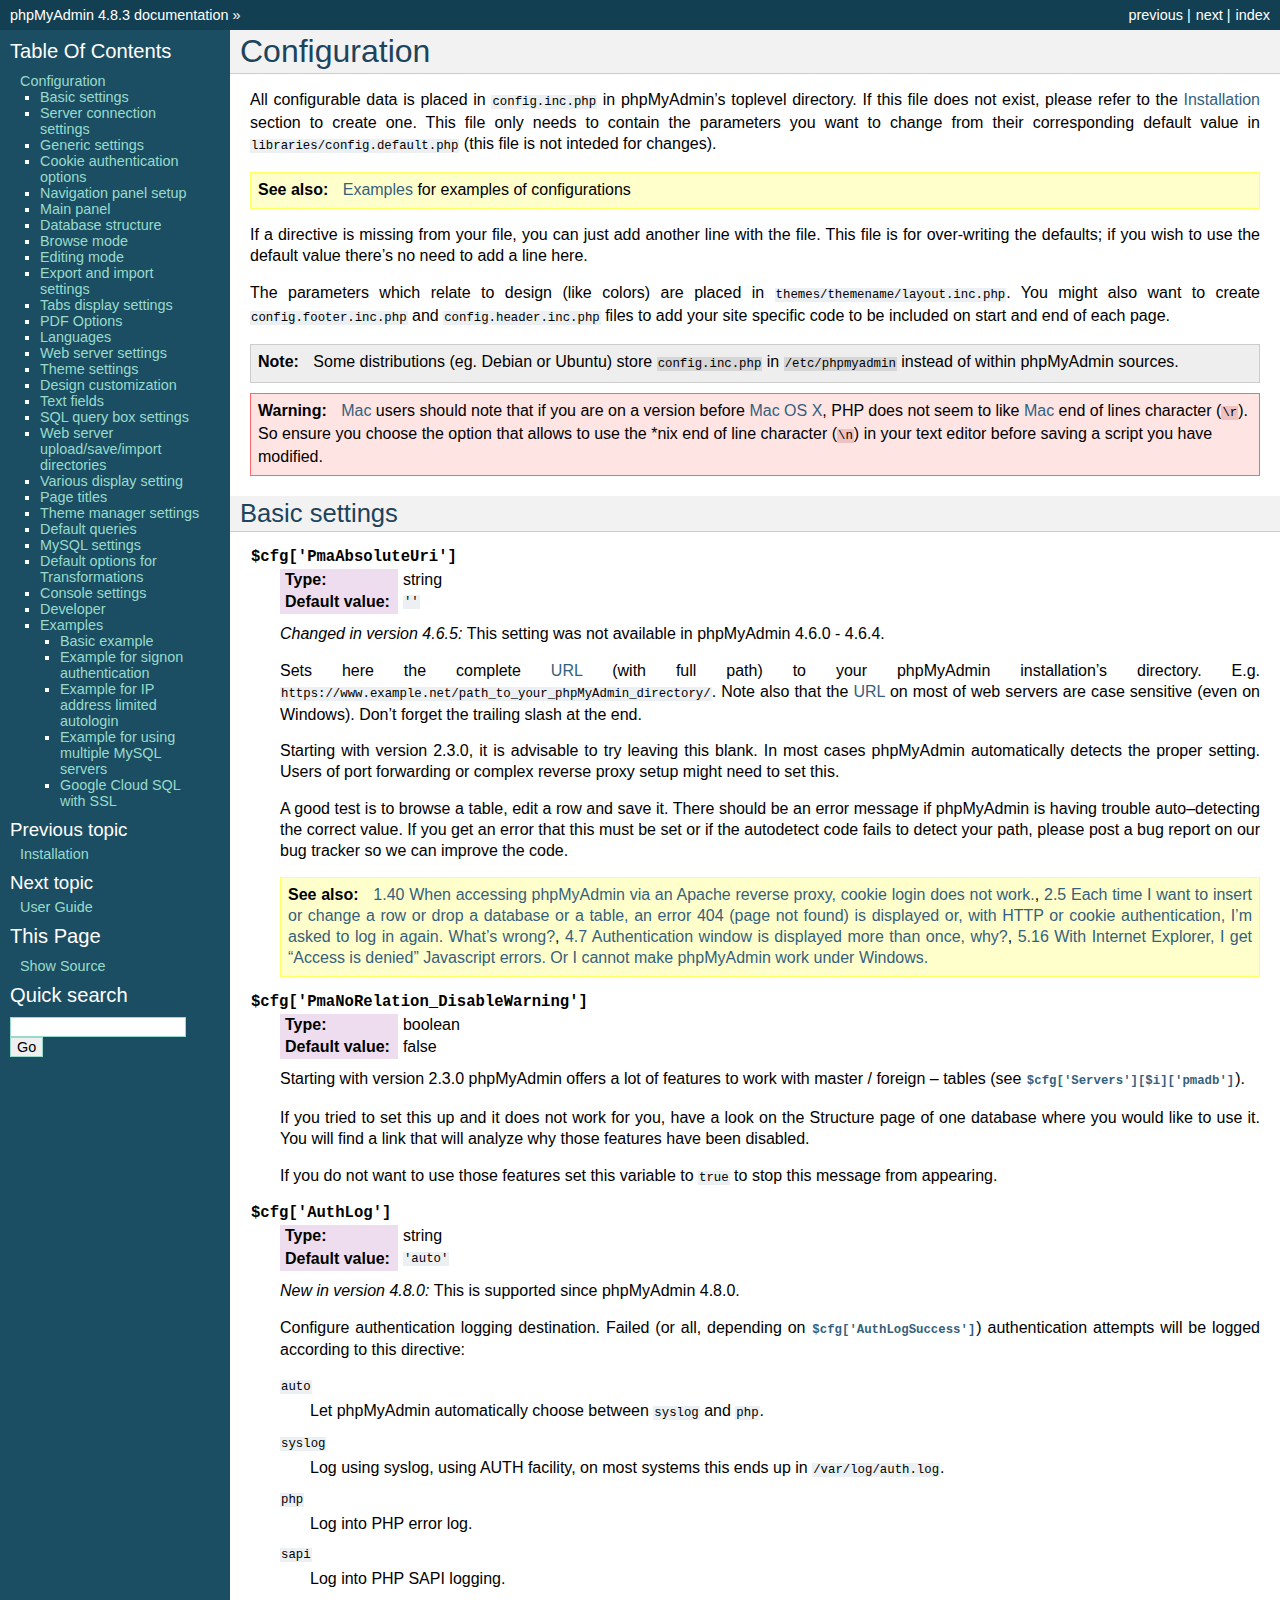
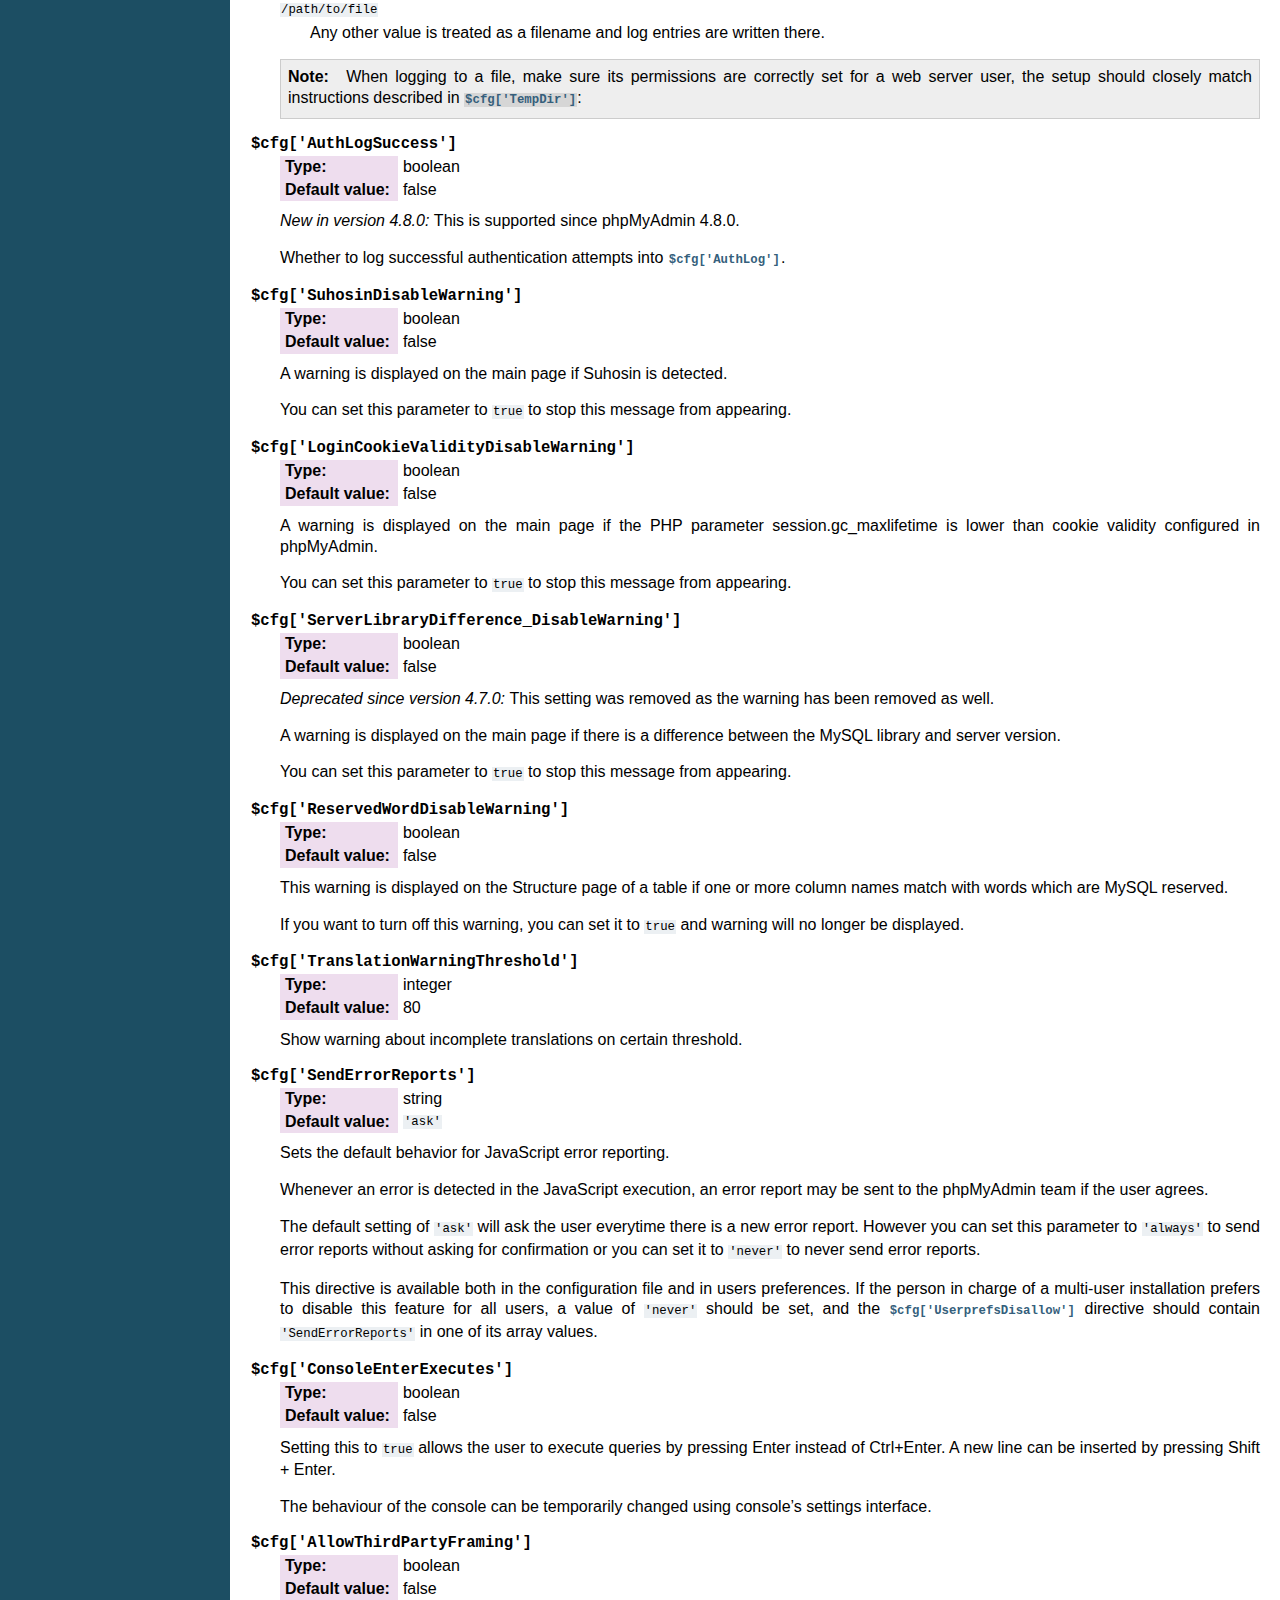
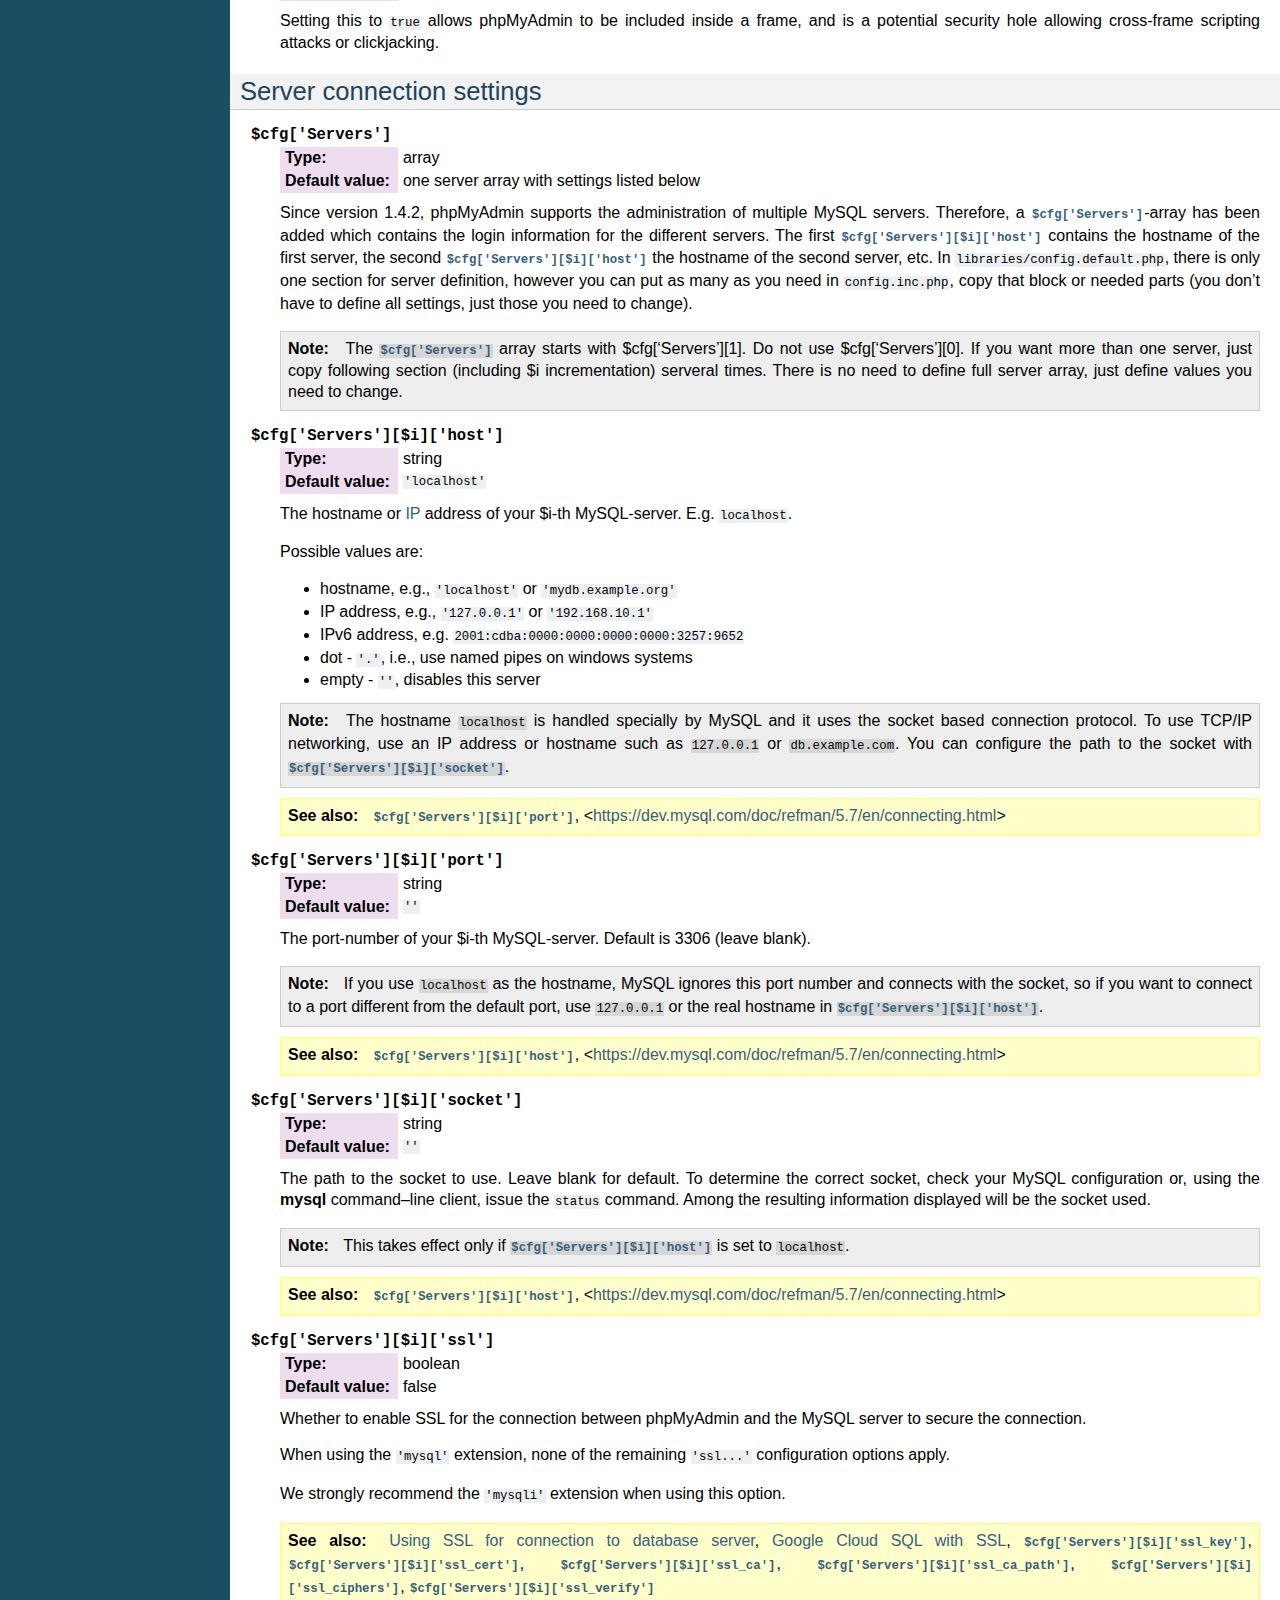
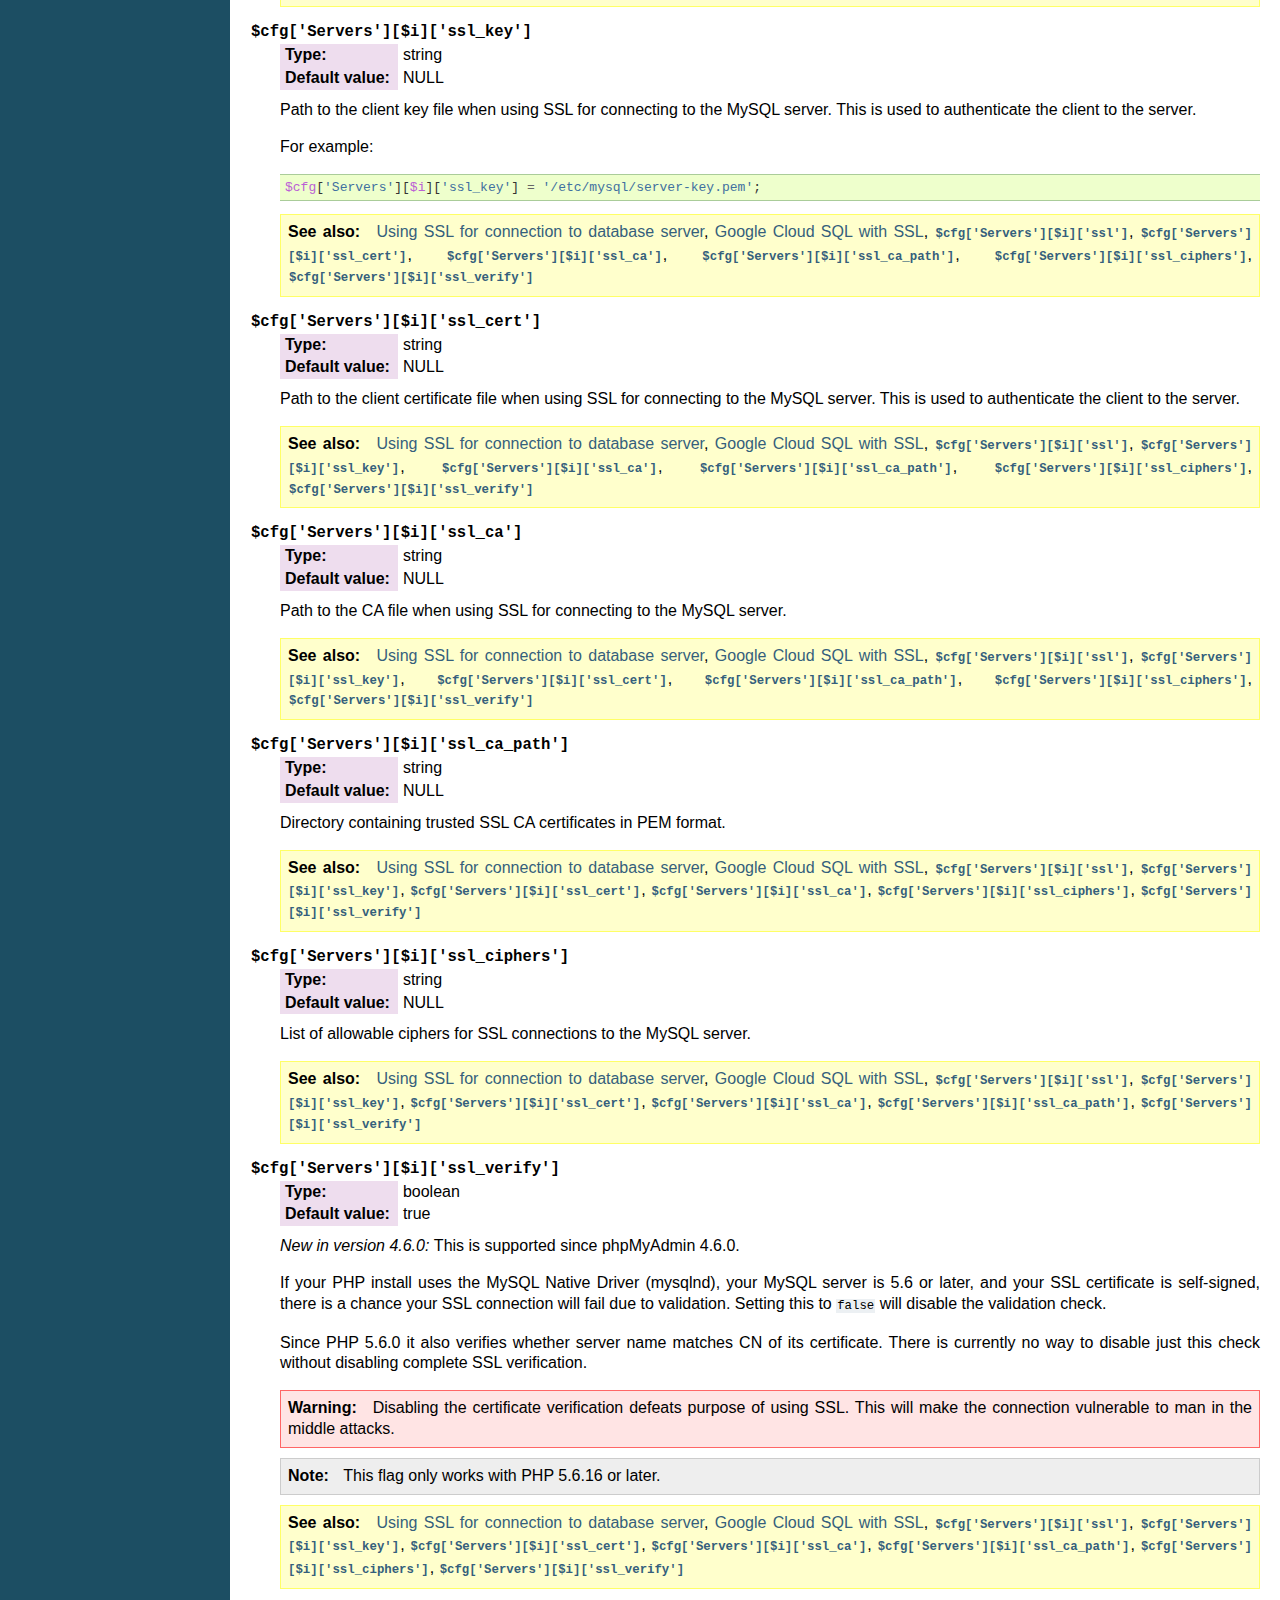
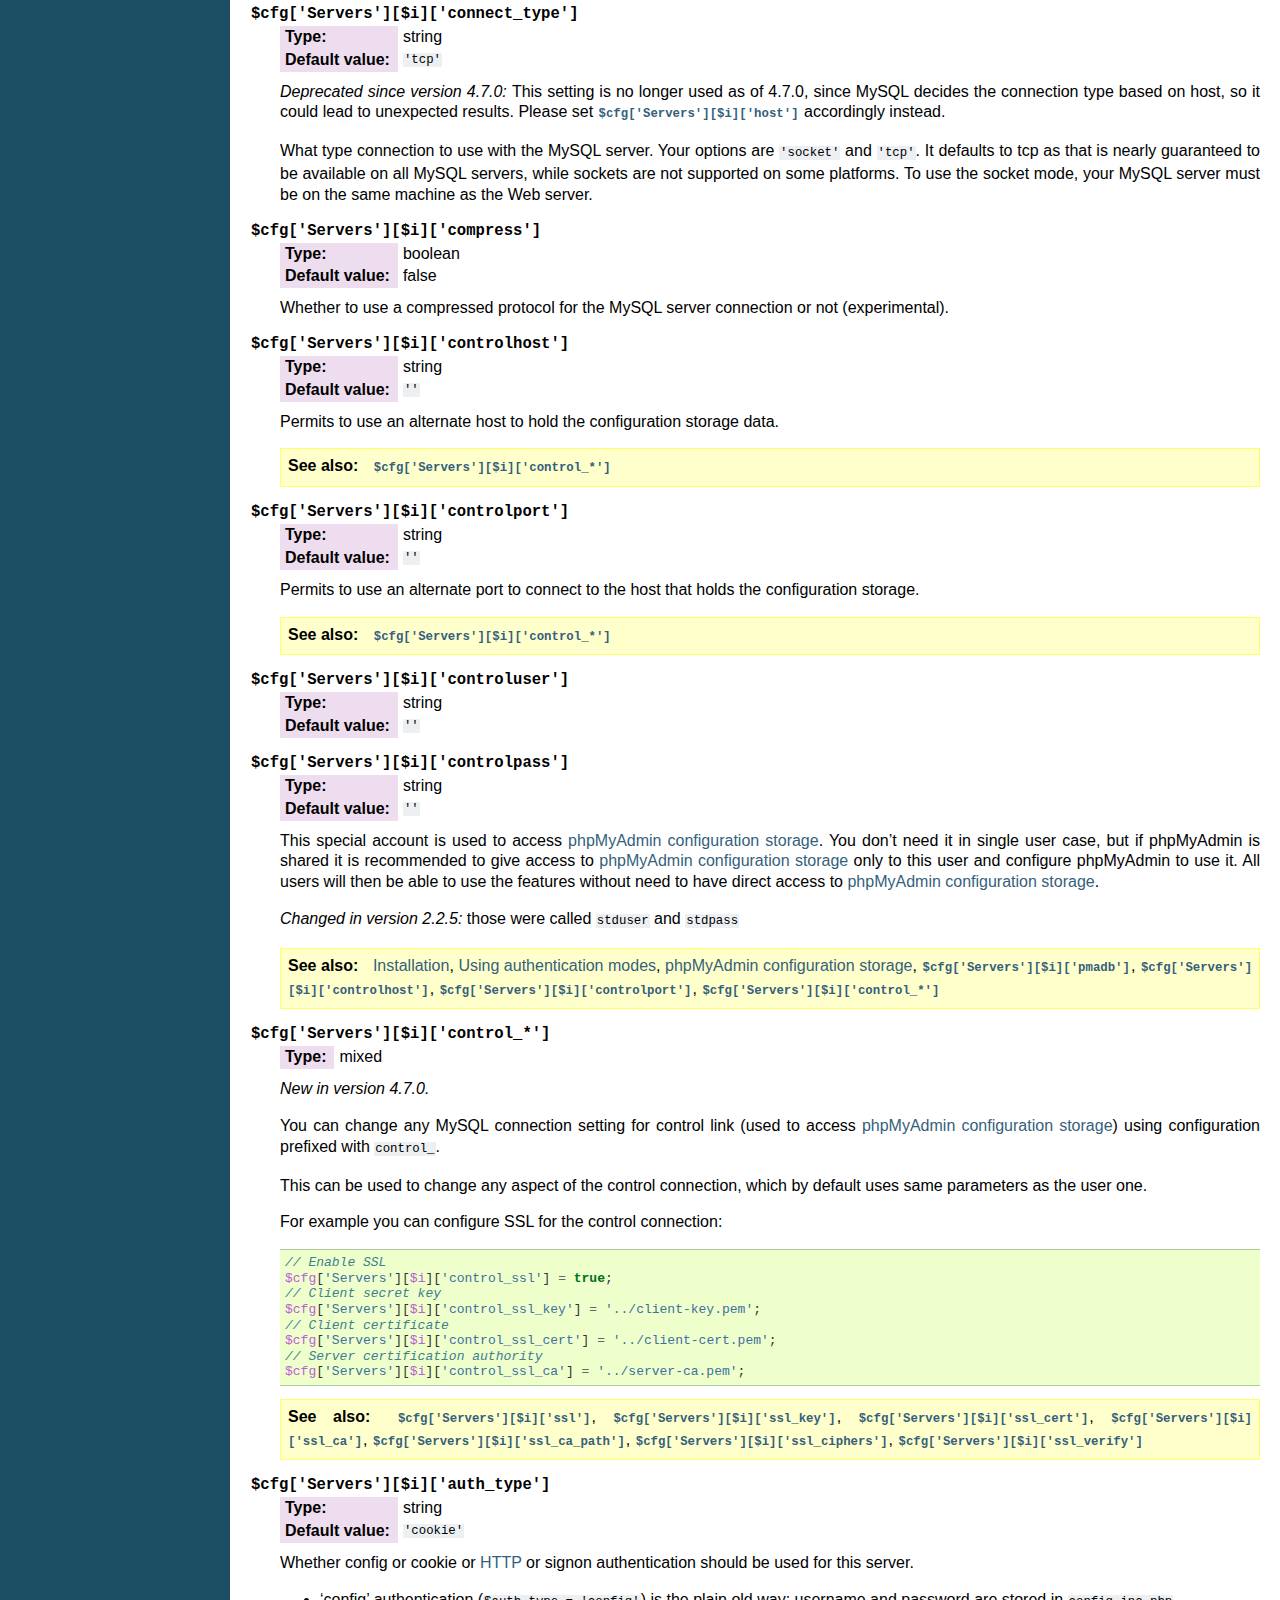
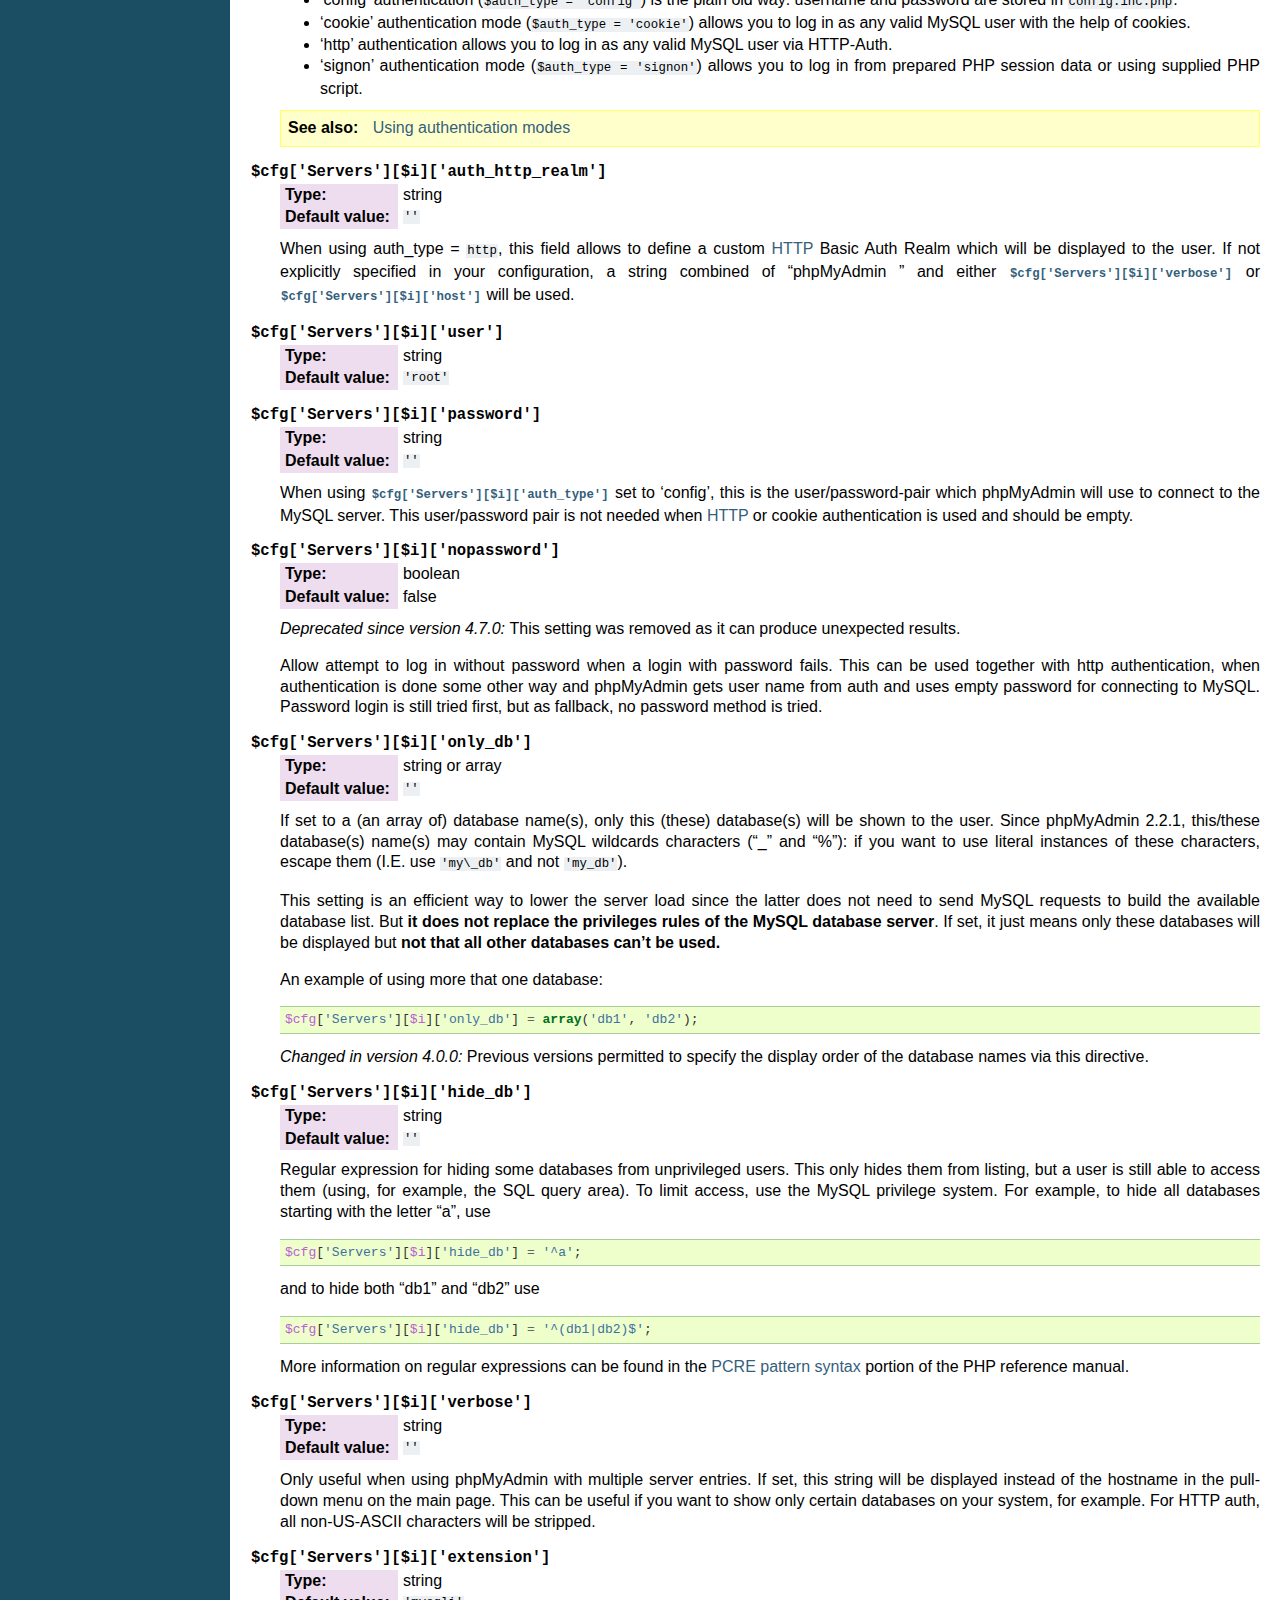
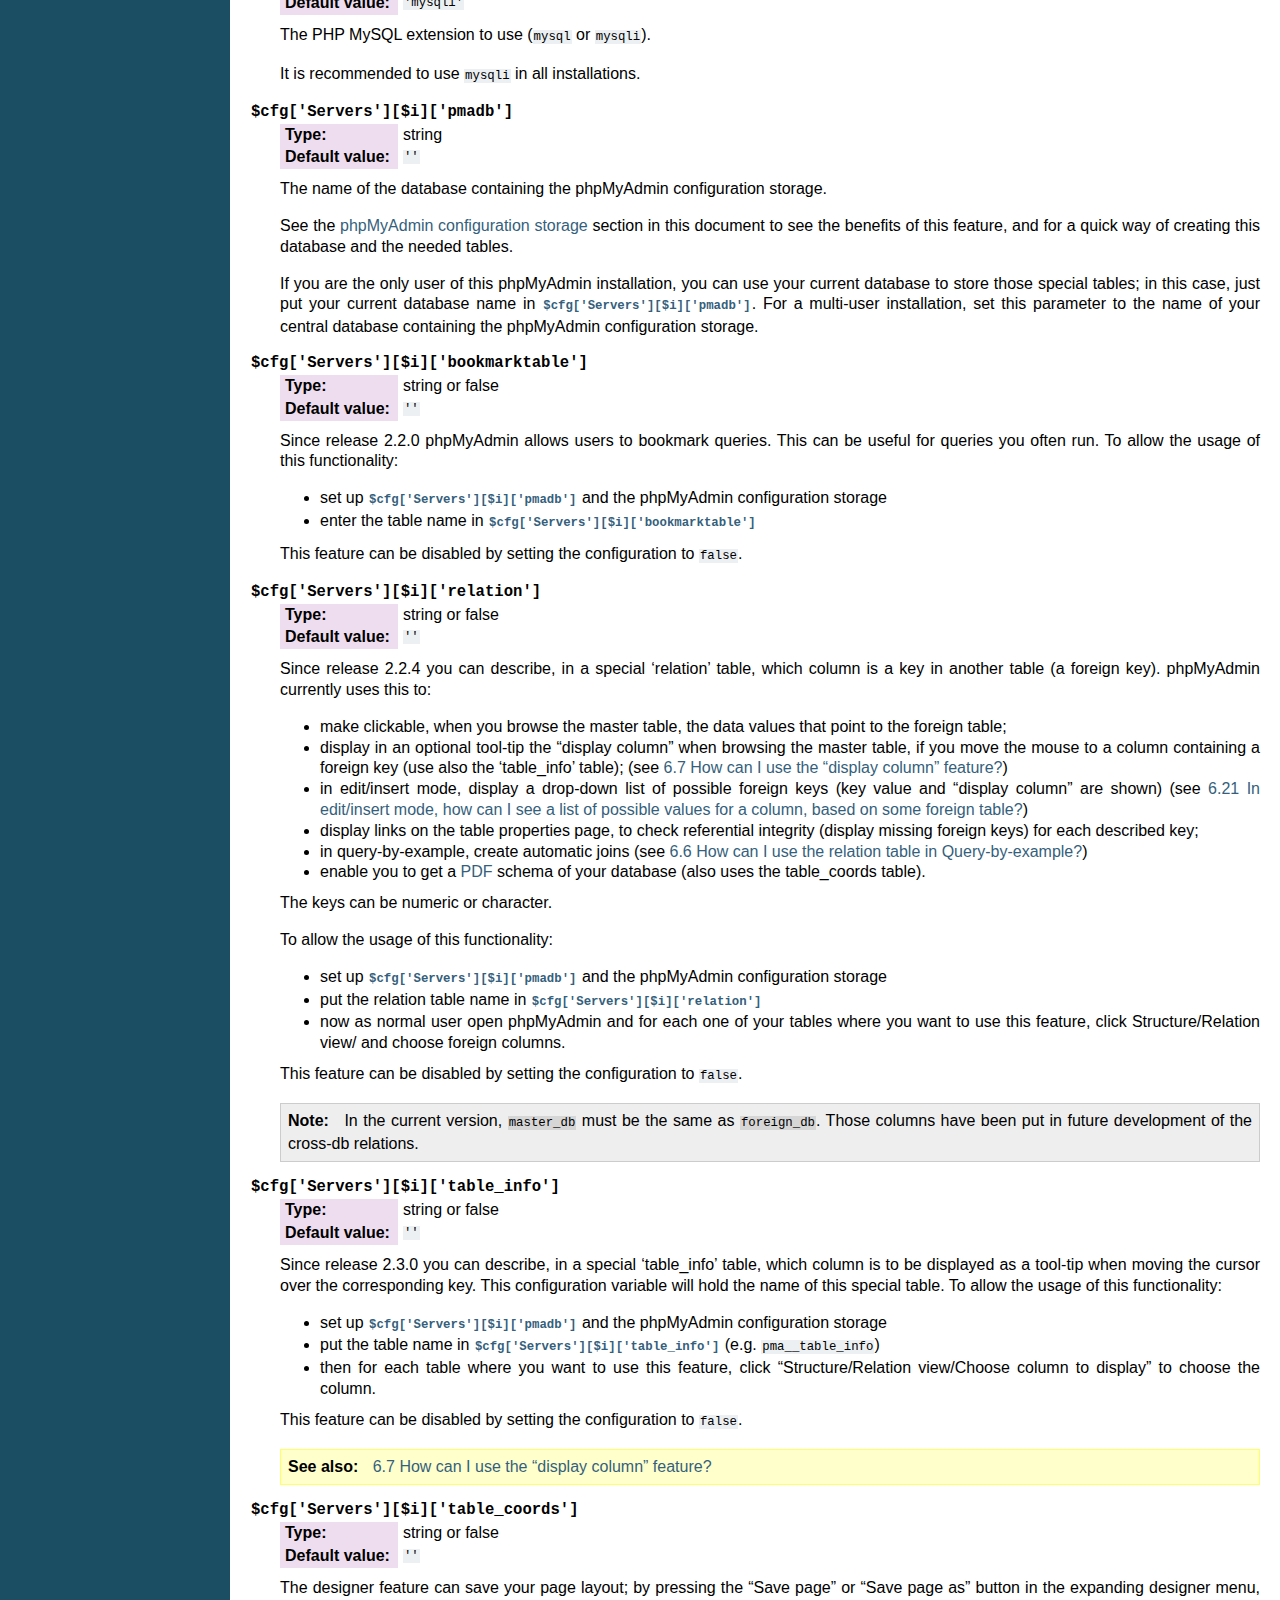
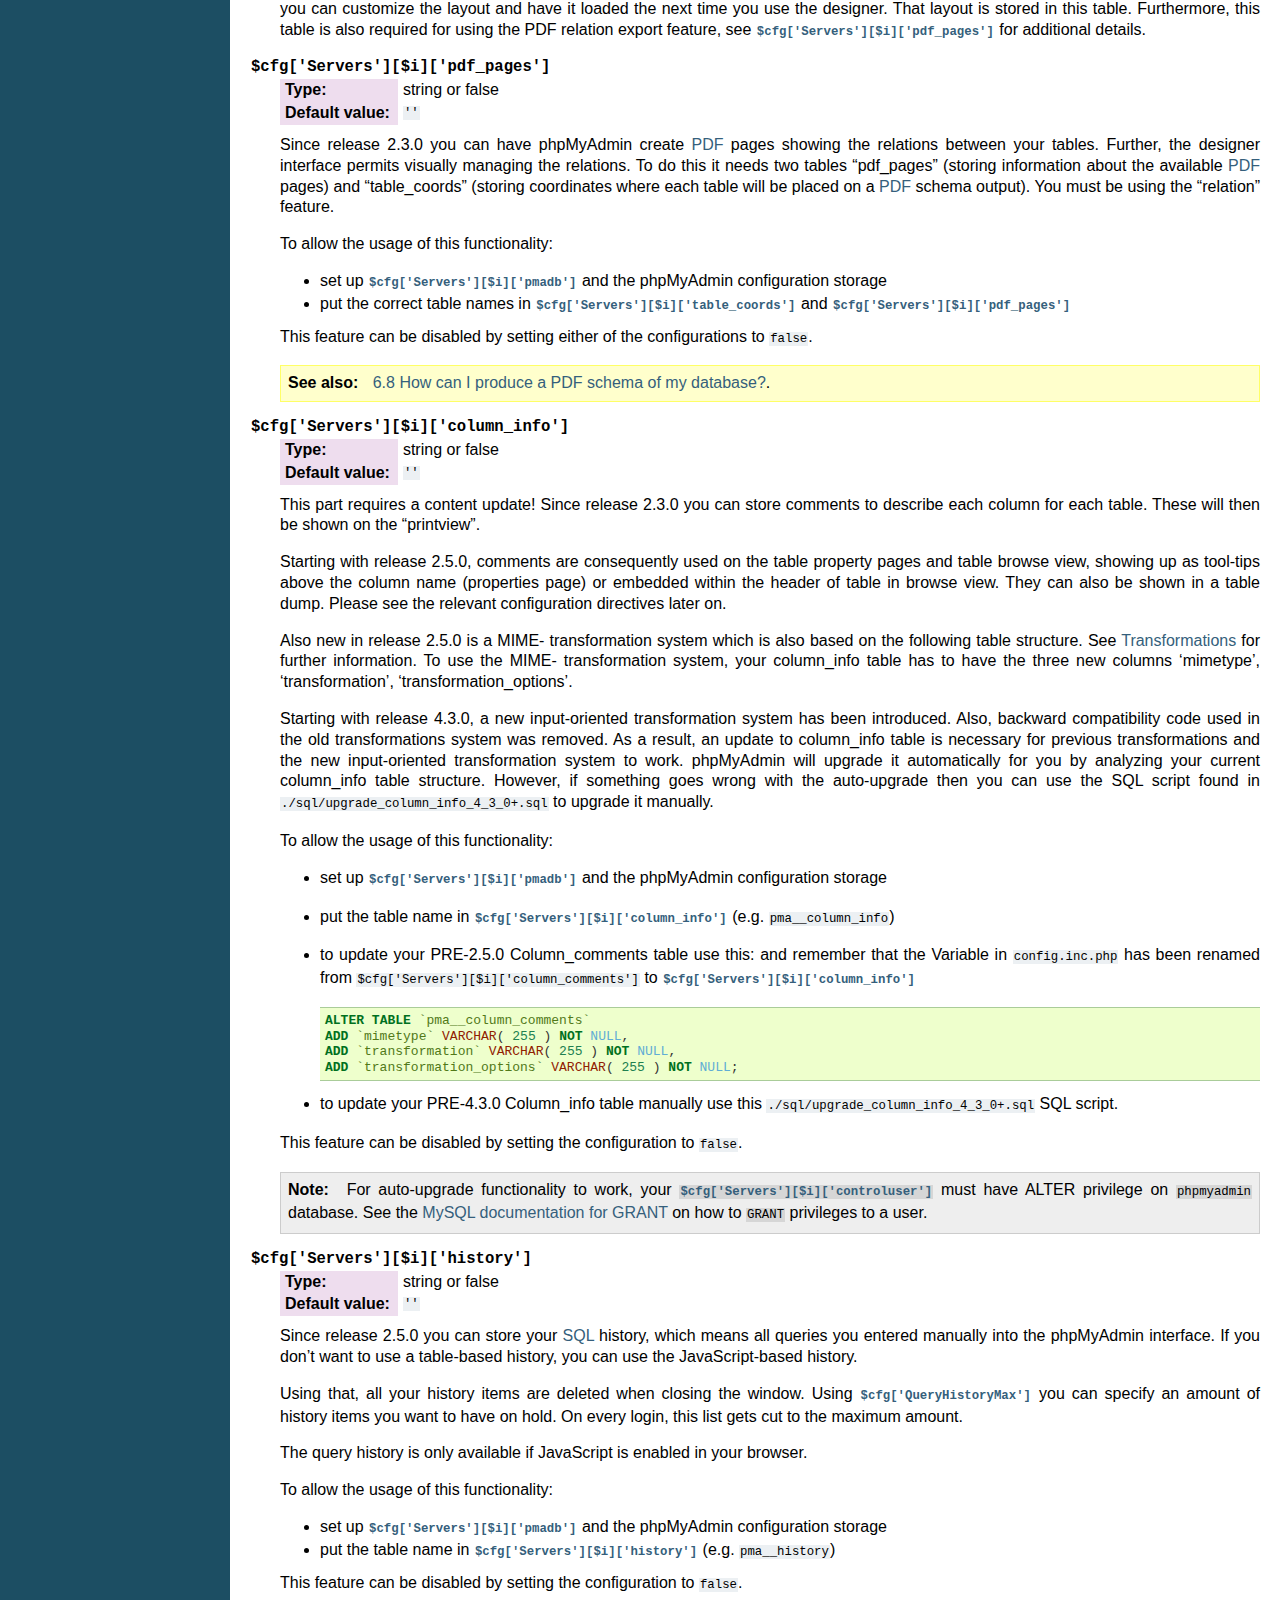
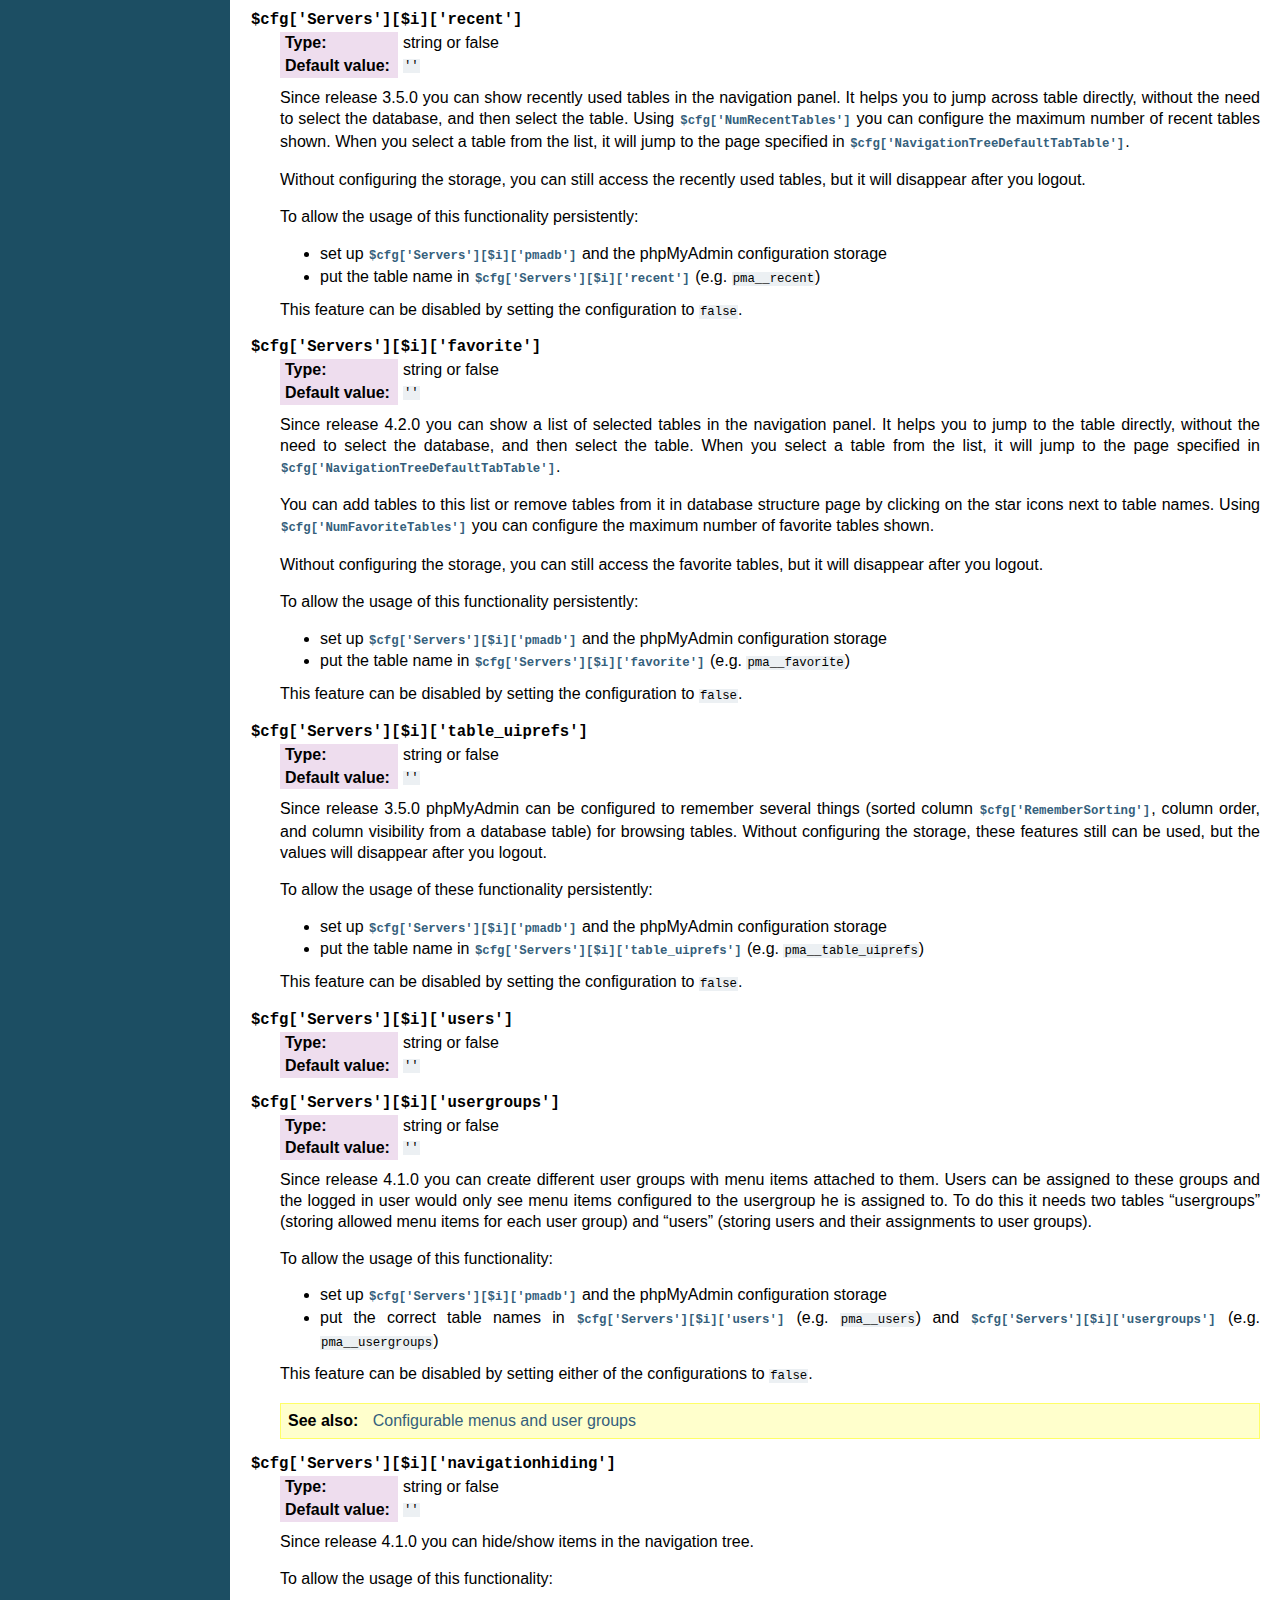
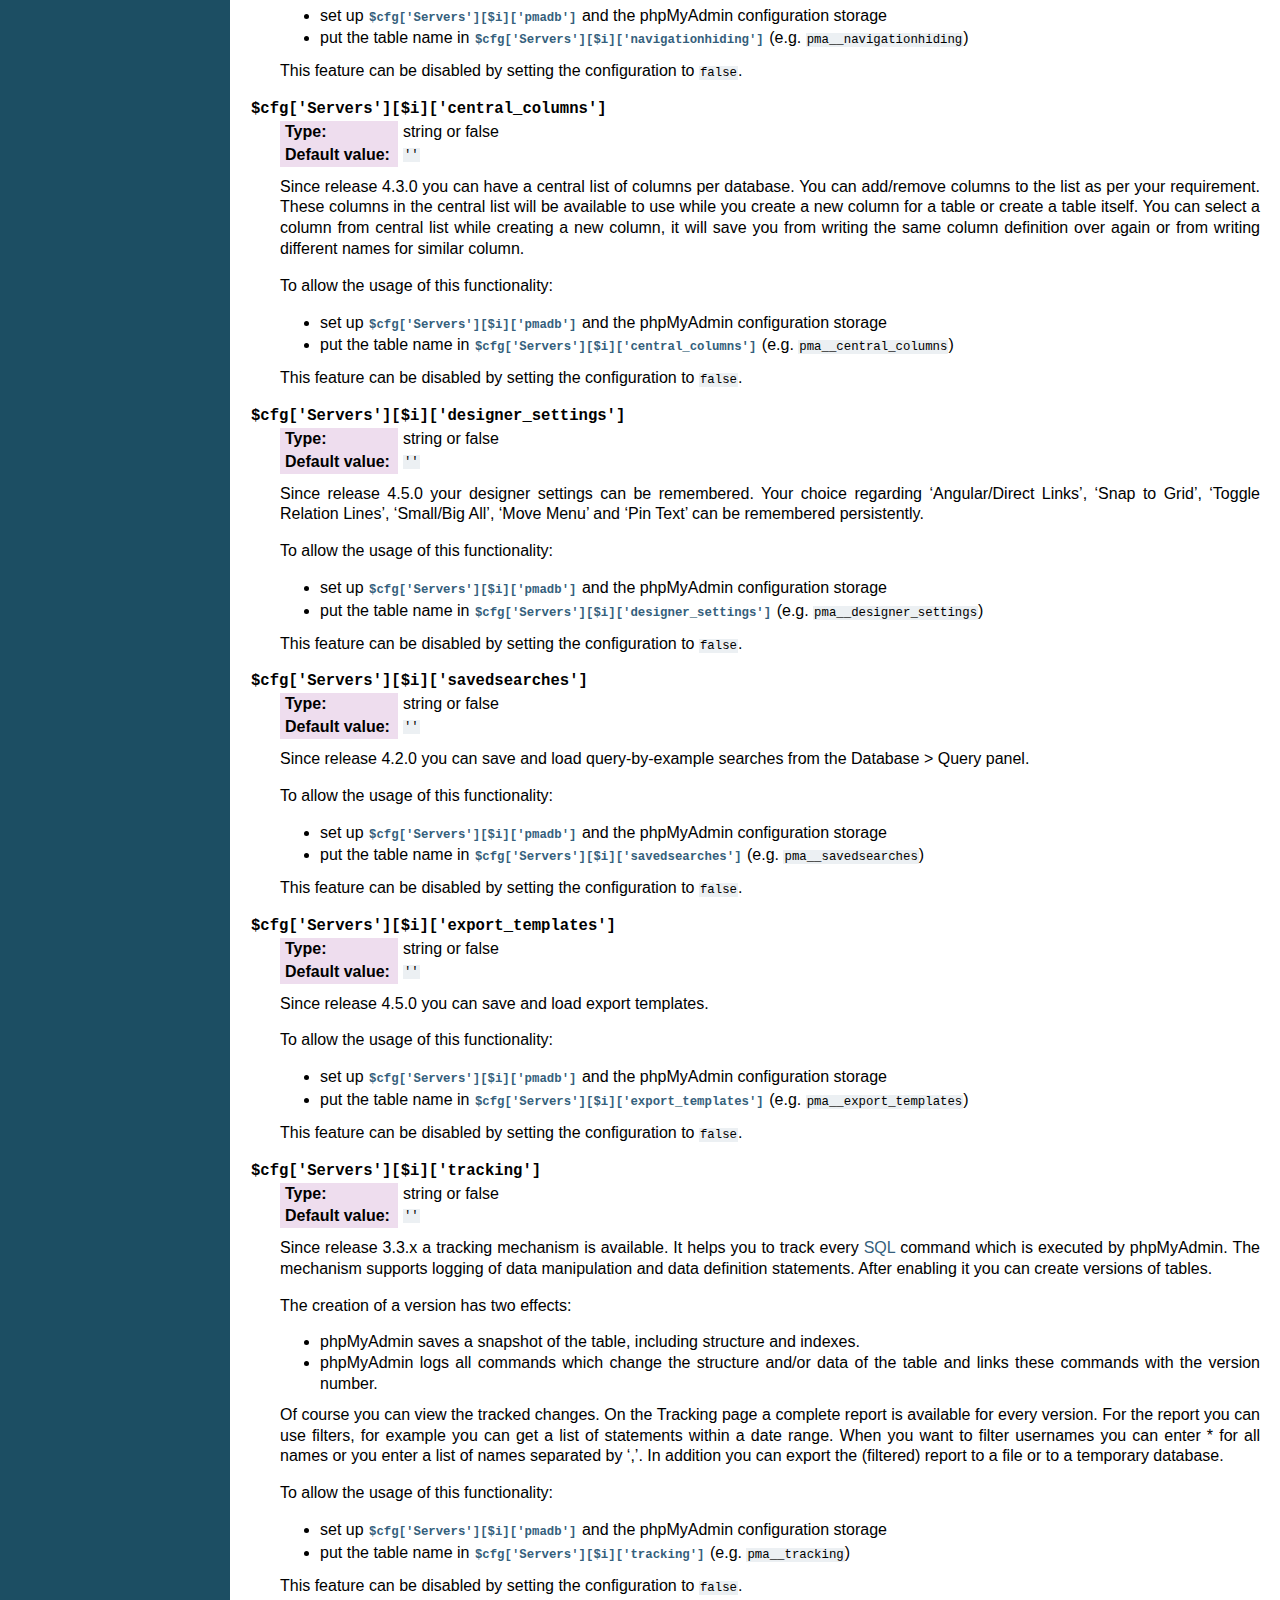
<file: phpMyAdmin/doc/html/config.html>
<!DOCTYPE html PUBLIC "-//W3C//DTD XHTML 1.0 Transitional//EN"
  "http://www.w3.org/TR/xhtml1/DTD/xhtml1-transitional.dtd">


<html xmlns="http://www.w3.org/1999/xhtml">
  <head>
    <meta http-equiv="Content-Type" content="text/html; charset=utf-8" />
    
    <title>Configuration &#8212; phpMyAdmin 4.8.3 documentation</title>
    
    <link rel="stylesheet" href="_static/classic.css" type="text/css" />
    <link rel="stylesheet" href="_static/pygments.css" type="text/css" />
    
    <script type="text/javascript">
      var DOCUMENTATION_OPTIONS = {
        URL_ROOT:    './',
        VERSION:     '4.8.3',
        COLLAPSE_INDEX: false,
        FILE_SUFFIX: '.html',
        HAS_SOURCE:  true
      };
    </script>
    <script type="text/javascript" src="_static/jquery.js"></script>
    <script type="text/javascript" src="_static/underscore.js"></script>
    <script type="text/javascript" src="_static/doctools.js"></script>
    <link rel="index" title="Index" href="genindex.html" />
    <link rel="search" title="Search" href="search.html" />
    <link rel="copyright" title="Copyright" href="copyright.html" />
    <link rel="top" title="phpMyAdmin 4.8.3 documentation" href="index.html" />
    <link rel="next" title="User Guide" href="user.html" />
    <link rel="prev" title="Installation" href="setup.html" /> 
  </head>
  <body role="document">
    <div class="related" role="navigation" aria-label="related navigation">
      <h3>Navigation</h3>
      <ul>
        <li class="right" style="margin-right: 10px">
          <a href="genindex.html" title="General Index"
             accesskey="I">index</a></li>
        <li class="right" >
          <a href="user.html" title="User Guide"
             accesskey="N">next</a> |</li>
        <li class="right" >
          <a href="setup.html" title="Installation"
             accesskey="P">previous</a> |</li>
        <li class="nav-item nav-item-0"><a href="index.html">phpMyAdmin 4.8.3 documentation</a> &#187;</li> 
      </ul>
    </div>  

    <div class="document">
      <div class="documentwrapper">
        <div class="bodywrapper">
          <div class="body" role="main">
            
  <div class="section" id="configuration">
<span id="config"></span><span id="index-0"></span><h1>Configuration<a class="headerlink" href="#configuration" title="Permalink to this headline">¶</a></h1>
<p>All configurable data is placed in <code class="file docutils literal"><span class="pre">config.inc.php</span></code> in phpMyAdmin&#8217;s
toplevel directory.  If this file does not exist, please refer to the
<a class="reference internal" href="setup.html#setup"><span class="std std-ref">Installation</span></a> section to create one. This file only needs to contain the
parameters you want to change from their corresponding default value in
<code class="file docutils literal"><span class="pre">libraries/config.default.php</span></code> (this file is not inteded for changes).</p>
<div class="admonition seealso">
<p class="first admonition-title">See also</p>
<p class="last"><a class="reference internal" href="#config-examples"><span class="std std-ref">Examples</span></a> for examples of configurations</p>
</div>
<p>If a directive is missing from your file, you can just add another line with
the file. This file is for over-writing the defaults; if you wish to use the
default value there&#8217;s no need to add a line here.</p>
<p>The parameters which relate to design (like colors) are placed in
<code class="file docutils literal"><span class="pre">themes/themename/layout.inc.php</span></code>. You might also want to create
<code class="file docutils literal"><span class="pre">config.footer.inc.php</span></code> and <code class="file docutils literal"><span class="pre">config.header.inc.php</span></code> files to add
your site specific code to be included on start and end of each page.</p>
<div class="admonition note">
<p class="first admonition-title">Note</p>
<p class="last">Some distributions (eg. Debian or Ubuntu) store <code class="file docutils literal"><span class="pre">config.inc.php</span></code> in
<code class="docutils literal"><span class="pre">/etc/phpmyadmin</span></code> instead of within phpMyAdmin sources.</p>
</div>
<div class="admonition warning">
<p class="first admonition-title">Warning</p>
<p class="last"><a class="reference internal" href="glossary.html#term-mac"><span class="xref std std-term">Mac</span></a> users should note that if you are on a version before
<a class="reference internal" href="glossary.html#term-mac-os-x"><span class="xref std std-term">Mac OS X</span></a>, PHP does not seem to
like <a class="reference internal" href="glossary.html#term-mac"><span class="xref std std-term">Mac</span></a> end of lines character (<code class="docutils literal"><span class="pre">\r</span></code>). So
ensure you choose the option that allows to use the *nix end of line
character (<code class="docutils literal"><span class="pre">\n</span></code>) in your text editor before saving a script you have
modified.</p>
</div>
<div class="section" id="basic-settings">
<h2>Basic settings<a class="headerlink" href="#basic-settings" title="Permalink to this headline">¶</a></h2>
<dl class="option">
<dt id="cfg_PmaAbsoluteUri">
<code class="descname">$cfg['PmaAbsoluteUri']</code><a class="headerlink" href="#cfg_PmaAbsoluteUri" title="Permalink to this definition">¶</a></dt>
<dd><table class="docutils field-list" frame="void" rules="none">
<col class="field-name" />
<col class="field-body" />
<tbody valign="top">
<tr class="field-odd field"><th class="field-name">Type:</th><td class="field-body">string</td>
</tr>
<tr class="field-even field"><th class="field-name">Default value:</th><td class="field-body"><code class="docutils literal"><span class="pre">''</span></code></td>
</tr>
</tbody>
</table>
<div class="versionchanged">
<p><span class="versionmodified">Changed in version 4.6.5: </span>This setting was not available in phpMyAdmin 4.6.0 - 4.6.4.</p>
</div>
<p>Sets here the complete <a class="reference internal" href="glossary.html#term-url"><span class="xref std std-term">URL</span></a> (with full path) to your phpMyAdmin
installation&#8217;s directory. E.g.
<code class="docutils literal"><span class="pre">https://www.example.net/path_to_your_phpMyAdmin_directory/</span></code>.  Note also
that the <a class="reference internal" href="glossary.html#term-url"><span class="xref std std-term">URL</span></a> on most of web servers are case sensitive (even on
Windows). Don’t forget the trailing slash at the end.</p>
<p>Starting with version 2.3.0, it is advisable to try leaving this blank. In
most cases phpMyAdmin automatically detects the proper setting. Users of
port forwarding or complex reverse proxy setup might need to set this.</p>
<p>A good test is to browse a table, edit a row and save it. There should be
an error message if phpMyAdmin is having trouble auto–detecting the correct
value. If you get an error that this must be set or if the autodetect code
fails to detect your path, please post a bug report on our bug tracker so
we can improve the code.</p>
<div class="admonition seealso">
<p class="first admonition-title">See also</p>
<p class="last"><a class="reference internal" href="faq.html#faq1-40"><span class="std std-ref">1.40 When accessing phpMyAdmin via an Apache reverse proxy, cookie login does not work.</span></a>, <a class="reference internal" href="faq.html#faq2-5"><span class="std std-ref">2.5 Each time I want to insert or change a row or drop a database or a table, an error 404 (page not found) is displayed or, with HTTP or cookie authentication, I&#8217;m asked to log in again. What&#8217;s wrong?</span></a>, <a class="reference internal" href="faq.html#faq4-7"><span class="std std-ref">4.7 Authentication window is displayed more than once, why?</span></a>, <a class="reference internal" href="faq.html#faq5-16"><span class="std std-ref">5.16 With Internet Explorer, I get &#8220;Access is denied&#8221; Javascript errors. Or I cannot make phpMyAdmin work under Windows.</span></a></p>
</div>
</dd></dl>

<dl class="option">
<dt id="cfg_PmaNoRelation_DisableWarning">
<code class="descname">$cfg['PmaNoRelation_DisableWarning']</code><a class="headerlink" href="#cfg_PmaNoRelation_DisableWarning" title="Permalink to this definition">¶</a></dt>
<dd><table class="docutils field-list" frame="void" rules="none">
<col class="field-name" />
<col class="field-body" />
<tbody valign="top">
<tr class="field-odd field"><th class="field-name">Type:</th><td class="field-body">boolean</td>
</tr>
<tr class="field-even field"><th class="field-name">Default value:</th><td class="field-body">false</td>
</tr>
</tbody>
</table>
<p>Starting with version 2.3.0 phpMyAdmin offers a lot of features to
work with master / foreign – tables (see <span class="target" id="index-1"></span><a class="reference internal" href="#cfg_Servers_pmadb"><code class="xref config config-option docutils literal"><span class="pre">$cfg['Servers'][$i]['pmadb']</span></code></a>).</p>
<p>If you tried to set this
up and it does not work for you, have a look on the <span class="guilabel">Structure</span> page
of one database where you would like to use it. You will find a link
that will analyze why those features have been disabled.</p>
<p>If you do not want to use those features set this variable to <code class="docutils literal"><span class="pre">true</span></code> to
stop this message from appearing.</p>
</dd></dl>

<dl class="option">
<dt id="cfg_AuthLog">
<code class="descname">$cfg['AuthLog']</code><a class="headerlink" href="#cfg_AuthLog" title="Permalink to this definition">¶</a></dt>
<dd><table class="docutils field-list" frame="void" rules="none">
<col class="field-name" />
<col class="field-body" />
<tbody valign="top">
<tr class="field-odd field"><th class="field-name">Type:</th><td class="field-body">string</td>
</tr>
<tr class="field-even field"><th class="field-name">Default value:</th><td class="field-body"><code class="docutils literal"><span class="pre">'auto'</span></code></td>
</tr>
</tbody>
</table>
<div class="versionadded">
<p><span class="versionmodified">New in version 4.8.0: </span>This is supported since phpMyAdmin 4.8.0.</p>
</div>
<p>Configure authentication logging destination. Failed (or all, depending on
<span class="target" id="index-2"></span><a class="reference internal" href="#cfg_AuthLogSuccess"><code class="xref config config-option docutils literal"><span class="pre">$cfg['AuthLogSuccess']</span></code></a>) authentication attempts will be
logged according to this directive:</p>
<dl class="docutils">
<dt><code class="docutils literal"><span class="pre">auto</span></code></dt>
<dd>Let phpMyAdmin automatically choose between <code class="docutils literal"><span class="pre">syslog</span></code> and <code class="docutils literal"><span class="pre">php</span></code>.</dd>
<dt><code class="docutils literal"><span class="pre">syslog</span></code></dt>
<dd>Log using syslog, using AUTH facility, on most systems this ends up
in <code class="file docutils literal"><span class="pre">/var/log/auth.log</span></code>.</dd>
<dt><code class="docutils literal"><span class="pre">php</span></code></dt>
<dd>Log into PHP error log.</dd>
<dt><code class="docutils literal"><span class="pre">sapi</span></code></dt>
<dd>Log into PHP SAPI logging.</dd>
<dt><code class="docutils literal"><span class="pre">/path/to/file</span></code></dt>
<dd>Any other value is treated as a filename and log entries are written there.</dd>
</dl>
<div class="admonition note">
<p class="first admonition-title">Note</p>
<p class="last">When logging to a file, make sure its permissions are correctly set
for a web server user, the setup should closely match instructions
described in <span class="target" id="index-3"></span><a class="reference internal" href="#cfg_TempDir"><code class="xref config config-option docutils literal"><span class="pre">$cfg['TempDir']</span></code></a>:</p>
</div>
</dd></dl>

<dl class="option">
<dt id="cfg_AuthLogSuccess">
<code class="descname">$cfg['AuthLogSuccess']</code><a class="headerlink" href="#cfg_AuthLogSuccess" title="Permalink to this definition">¶</a></dt>
<dd><table class="docutils field-list" frame="void" rules="none">
<col class="field-name" />
<col class="field-body" />
<tbody valign="top">
<tr class="field-odd field"><th class="field-name">Type:</th><td class="field-body">boolean</td>
</tr>
<tr class="field-even field"><th class="field-name">Default value:</th><td class="field-body">false</td>
</tr>
</tbody>
</table>
<div class="versionadded">
<p><span class="versionmodified">New in version 4.8.0: </span>This is supported since phpMyAdmin 4.8.0.</p>
</div>
<p>Whether to log successful authentication attempts into
<span class="target" id="index-4"></span><a class="reference internal" href="#cfg_AuthLog"><code class="xref config config-option docutils literal"><span class="pre">$cfg['AuthLog']</span></code></a>.</p>
</dd></dl>

<dl class="option">
<dt id="cfg_SuhosinDisableWarning">
<code class="descname">$cfg['SuhosinDisableWarning']</code><a class="headerlink" href="#cfg_SuhosinDisableWarning" title="Permalink to this definition">¶</a></dt>
<dd><table class="docutils field-list" frame="void" rules="none">
<col class="field-name" />
<col class="field-body" />
<tbody valign="top">
<tr class="field-odd field"><th class="field-name">Type:</th><td class="field-body">boolean</td>
</tr>
<tr class="field-even field"><th class="field-name">Default value:</th><td class="field-body">false</td>
</tr>
</tbody>
</table>
<p>A warning is displayed on the main page if Suhosin is detected.</p>
<p>You can set this parameter to <code class="docutils literal"><span class="pre">true</span></code> to stop this message from appearing.</p>
</dd></dl>

<dl class="option">
<dt id="cfg_LoginCookieValidityDisableWarning">
<code class="descname">$cfg['LoginCookieValidityDisableWarning']</code><a class="headerlink" href="#cfg_LoginCookieValidityDisableWarning" title="Permalink to this definition">¶</a></dt>
<dd><table class="docutils field-list" frame="void" rules="none">
<col class="field-name" />
<col class="field-body" />
<tbody valign="top">
<tr class="field-odd field"><th class="field-name">Type:</th><td class="field-body">boolean</td>
</tr>
<tr class="field-even field"><th class="field-name">Default value:</th><td class="field-body">false</td>
</tr>
</tbody>
</table>
<p>A warning is displayed on the main page if the PHP parameter
session.gc_maxlifetime is lower than cookie validity configured in phpMyAdmin.</p>
<p>You can set this parameter to <code class="docutils literal"><span class="pre">true</span></code> to stop this message from appearing.</p>
</dd></dl>

<dl class="option">
<dt id="cfg_ServerLibraryDifference_DisableWarning">
<code class="descname">$cfg['ServerLibraryDifference_DisableWarning']</code><a class="headerlink" href="#cfg_ServerLibraryDifference_DisableWarning" title="Permalink to this definition">¶</a></dt>
<dd><table class="docutils field-list" frame="void" rules="none">
<col class="field-name" />
<col class="field-body" />
<tbody valign="top">
<tr class="field-odd field"><th class="field-name">Type:</th><td class="field-body">boolean</td>
</tr>
<tr class="field-even field"><th class="field-name">Default value:</th><td class="field-body">false</td>
</tr>
</tbody>
</table>
<div class="deprecated">
<p><span class="versionmodified">Deprecated since version 4.7.0: </span>This setting was removed as the warning has been removed as well.</p>
</div>
<p>A warning is displayed on the main page if there is a difference
between the MySQL library and server version.</p>
<p>You can set this parameter to <code class="docutils literal"><span class="pre">true</span></code> to stop this message from appearing.</p>
</dd></dl>

<dl class="option">
<dt id="cfg_ReservedWordDisableWarning">
<code class="descname">$cfg['ReservedWordDisableWarning']</code><a class="headerlink" href="#cfg_ReservedWordDisableWarning" title="Permalink to this definition">¶</a></dt>
<dd><table class="docutils field-list" frame="void" rules="none">
<col class="field-name" />
<col class="field-body" />
<tbody valign="top">
<tr class="field-odd field"><th class="field-name">Type:</th><td class="field-body">boolean</td>
</tr>
<tr class="field-even field"><th class="field-name">Default value:</th><td class="field-body">false</td>
</tr>
</tbody>
</table>
<p>This warning is displayed on the Structure page of a table if one or more
column names match with words which are MySQL reserved.</p>
<p>If you want to turn off this warning, you can set it to <code class="docutils literal"><span class="pre">true</span></code> and
warning will no longer be displayed.</p>
</dd></dl>

<dl class="option">
<dt id="cfg_TranslationWarningThreshold">
<code class="descname">$cfg['TranslationWarningThreshold']</code><a class="headerlink" href="#cfg_TranslationWarningThreshold" title="Permalink to this definition">¶</a></dt>
<dd><table class="docutils field-list" frame="void" rules="none">
<col class="field-name" />
<col class="field-body" />
<tbody valign="top">
<tr class="field-odd field"><th class="field-name">Type:</th><td class="field-body">integer</td>
</tr>
<tr class="field-even field"><th class="field-name">Default value:</th><td class="field-body">80</td>
</tr>
</tbody>
</table>
<p>Show warning about incomplete translations on certain threshold.</p>
</dd></dl>

<dl class="option">
<dt id="cfg_SendErrorReports">
<code class="descname">$cfg['SendErrorReports']</code><a class="headerlink" href="#cfg_SendErrorReports" title="Permalink to this definition">¶</a></dt>
<dd><table class="docutils field-list" frame="void" rules="none">
<col class="field-name" />
<col class="field-body" />
<tbody valign="top">
<tr class="field-odd field"><th class="field-name">Type:</th><td class="field-body">string</td>
</tr>
<tr class="field-even field"><th class="field-name">Default value:</th><td class="field-body"><code class="docutils literal"><span class="pre">'ask'</span></code></td>
</tr>
</tbody>
</table>
<p>Sets the default behavior for JavaScript error reporting.</p>
<p>Whenever an error is detected in the JavaScript execution, an error report
may be sent to the phpMyAdmin team if the user agrees.</p>
<p>The default setting of <code class="docutils literal"><span class="pre">'ask'</span></code> will ask the user everytime there is a new
error report. However you can set this parameter to <code class="docutils literal"><span class="pre">'always'</span></code> to send error
reports without asking for confirmation or you can set it to <code class="docutils literal"><span class="pre">'never'</span></code> to
never send error reports.</p>
<p>This directive is available both in the configuration file and in users
preferences. If the person in charge of a multi-user installation prefers
to disable this feature for all users, a value of <code class="docutils literal"><span class="pre">'never'</span></code> should be
set, and the <span class="target" id="index-5"></span><a class="reference internal" href="#cfg_UserprefsDisallow"><code class="xref config config-option docutils literal"><span class="pre">$cfg['UserprefsDisallow']</span></code></a> directive should
contain <code class="docutils literal"><span class="pre">'SendErrorReports'</span></code> in one of its array values.</p>
</dd></dl>

<dl class="option">
<dt id="cfg_ConsoleEnterExecutes">
<code class="descname">$cfg['ConsoleEnterExecutes']</code><a class="headerlink" href="#cfg_ConsoleEnterExecutes" title="Permalink to this definition">¶</a></dt>
<dd><table class="docutils field-list" frame="void" rules="none">
<col class="field-name" />
<col class="field-body" />
<tbody valign="top">
<tr class="field-odd field"><th class="field-name">Type:</th><td class="field-body">boolean</td>
</tr>
<tr class="field-even field"><th class="field-name">Default value:</th><td class="field-body">false</td>
</tr>
</tbody>
</table>
<p>Setting this to <code class="docutils literal"><span class="pre">true</span></code> allows the user to execute queries by pressing Enter
instead of Ctrl+Enter. A new line can be inserted by pressing Shift + Enter.</p>
<p>The behaviour of the console can be temporarily changed using console&#8217;s
settings interface.</p>
</dd></dl>

<dl class="option">
<dt id="cfg_AllowThirdPartyFraming">
<code class="descname">$cfg['AllowThirdPartyFraming']</code><a class="headerlink" href="#cfg_AllowThirdPartyFraming" title="Permalink to this definition">¶</a></dt>
<dd><table class="docutils field-list" frame="void" rules="none">
<col class="field-name" />
<col class="field-body" />
<tbody valign="top">
<tr class="field-odd field"><th class="field-name">Type:</th><td class="field-body">boolean</td>
</tr>
<tr class="field-even field"><th class="field-name">Default value:</th><td class="field-body">false</td>
</tr>
</tbody>
</table>
<p>Setting this to <code class="docutils literal"><span class="pre">true</span></code> allows phpMyAdmin to be included inside a frame,
and is a potential security hole allowing cross-frame scripting attacks or
clickjacking.</p>
</dd></dl>

</div>
<div class="section" id="server-connection-settings">
<h2>Server connection settings<a class="headerlink" href="#server-connection-settings" title="Permalink to this headline">¶</a></h2>
<dl class="option">
<dt id="cfg_Servers">
<code class="descname">$cfg['Servers']</code><a class="headerlink" href="#cfg_Servers" title="Permalink to this definition">¶</a></dt>
<dd><table class="docutils field-list" frame="void" rules="none">
<col class="field-name" />
<col class="field-body" />
<tbody valign="top">
<tr class="field-odd field"><th class="field-name">Type:</th><td class="field-body">array</td>
</tr>
<tr class="field-even field"><th class="field-name">Default value:</th><td class="field-body">one server array with settings listed below</td>
</tr>
</tbody>
</table>
<p>Since version 1.4.2, phpMyAdmin supports the administration of multiple
MySQL servers. Therefore, a <span class="target" id="index-6"></span><a class="reference internal" href="#cfg_Servers"><code class="xref config config-option docutils literal"><span class="pre">$cfg['Servers']</span></code></a>-array has been
added which contains the login information for the different servers. The
first <span class="target" id="index-7"></span><a class="reference internal" href="#cfg_Servers_host"><code class="xref config config-option docutils literal"><span class="pre">$cfg['Servers'][$i]['host']</span></code></a> contains the hostname of
the first server, the second <span class="target" id="index-8"></span><a class="reference internal" href="#cfg_Servers_host"><code class="xref config config-option docutils literal"><span class="pre">$cfg['Servers'][$i]['host']</span></code></a>
the hostname of the second server, etc. In
<code class="file docutils literal"><span class="pre">libraries/config.default.php</span></code>, there is only one section for server
definition, however you can put as many as you need in
<code class="file docutils literal"><span class="pre">config.inc.php</span></code>, copy that block or needed parts (you don&#8217;t have to
define all settings, just those you need to change).</p>
<div class="admonition note">
<p class="first admonition-title">Note</p>
<p class="last">The <span class="target" id="index-9"></span><a class="reference internal" href="#cfg_Servers"><code class="xref config config-option docutils literal"><span class="pre">$cfg['Servers']</span></code></a> array starts with
$cfg[&#8216;Servers&#8217;][1]. Do not use $cfg[&#8216;Servers&#8217;][0]. If you want more
than one server, just copy following section (including $i
incrementation) serveral times. There is no need to define full server
array, just define values you need to change.</p>
</div>
</dd></dl>

<dl class="option">
<dt id="cfg_Servers_host">
<code class="descname">$cfg['Servers'][$i]['host']</code><a class="headerlink" href="#cfg_Servers_host" title="Permalink to this definition">¶</a></dt>
<dd><table class="docutils field-list" frame="void" rules="none">
<col class="field-name" />
<col class="field-body" />
<tbody valign="top">
<tr class="field-odd field"><th class="field-name">Type:</th><td class="field-body">string</td>
</tr>
<tr class="field-even field"><th class="field-name">Default value:</th><td class="field-body"><code class="docutils literal"><span class="pre">'localhost'</span></code></td>
</tr>
</tbody>
</table>
<p>The hostname or <a class="reference internal" href="glossary.html#term-ip"><span class="xref std std-term">IP</span></a> address of your $i-th MySQL-server. E.g.
<code class="docutils literal"><span class="pre">localhost</span></code>.</p>
<p>Possible values are:</p>
<ul class="simple">
<li>hostname, e.g., <code class="docutils literal"><span class="pre">'localhost'</span></code> or <code class="docutils literal"><span class="pre">'mydb.example.org'</span></code></li>
<li>IP address, e.g., <code class="docutils literal"><span class="pre">'127.0.0.1'</span></code> or <code class="docutils literal"><span class="pre">'192.168.10.1'</span></code></li>
<li>IPv6 address, e.g. <code class="docutils literal"><span class="pre">2001:cdba:0000:0000:0000:0000:3257:9652</span></code></li>
<li>dot - <code class="docutils literal"><span class="pre">'.'</span></code>, i.e., use named pipes on windows systems</li>
<li>empty - <code class="docutils literal"><span class="pre">''</span></code>, disables this server</li>
</ul>
<div class="admonition note">
<p class="first admonition-title">Note</p>
<p class="last">The hostname <code class="docutils literal"><span class="pre">localhost</span></code> is handled specially by MySQL and it uses
the socket based connection protocol. To use TCP/IP networking, use an
IP address or hostname such as <code class="docutils literal"><span class="pre">127.0.0.1</span></code> or <code class="docutils literal"><span class="pre">db.example.com</span></code>. You
can configure the path to the socket with
<span class="target" id="index-10"></span><a class="reference internal" href="#cfg_Servers_socket"><code class="xref config config-option docutils literal"><span class="pre">$cfg['Servers'][$i]['socket']</span></code></a>.</p>
</div>
<div class="admonition seealso">
<p class="first admonition-title">See also</p>
<p class="last"><span class="target" id="index-11"></span><a class="reference internal" href="#cfg_Servers_port"><code class="xref config config-option docutils literal"><span class="pre">$cfg['Servers'][$i]['port']</span></code></a>,
&lt;<a class="reference external" href="https://dev.mysql.com/doc/refman/5.7/en/connecting.html">https://dev.mysql.com/doc/refman/5.7/en/connecting.html</a>&gt;</p>
</div>
</dd></dl>

<dl class="option">
<dt id="cfg_Servers_port">
<code class="descname">$cfg['Servers'][$i]['port']</code><a class="headerlink" href="#cfg_Servers_port" title="Permalink to this definition">¶</a></dt>
<dd><table class="docutils field-list" frame="void" rules="none">
<col class="field-name" />
<col class="field-body" />
<tbody valign="top">
<tr class="field-odd field"><th class="field-name">Type:</th><td class="field-body">string</td>
</tr>
<tr class="field-even field"><th class="field-name">Default value:</th><td class="field-body"><code class="docutils literal"><span class="pre">''</span></code></td>
</tr>
</tbody>
</table>
<p>The port-number of your $i-th MySQL-server. Default is 3306 (leave
blank).</p>
<div class="admonition note">
<p class="first admonition-title">Note</p>
<p class="last">If you use <code class="docutils literal"><span class="pre">localhost</span></code> as the hostname, MySQL ignores this port number
and connects with the socket, so if you want to connect to a port
different from the default port, use <code class="docutils literal"><span class="pre">127.0.0.1</span></code> or the real hostname
in <span class="target" id="index-12"></span><a class="reference internal" href="#cfg_Servers_host"><code class="xref config config-option docutils literal"><span class="pre">$cfg['Servers'][$i]['host']</span></code></a>.</p>
</div>
<div class="admonition seealso">
<p class="first admonition-title">See also</p>
<p class="last"><span class="target" id="index-13"></span><a class="reference internal" href="#cfg_Servers_host"><code class="xref config config-option docutils literal"><span class="pre">$cfg['Servers'][$i]['host']</span></code></a>,
&lt;<a class="reference external" href="https://dev.mysql.com/doc/refman/5.7/en/connecting.html">https://dev.mysql.com/doc/refman/5.7/en/connecting.html</a>&gt;</p>
</div>
</dd></dl>

<dl class="option">
<dt id="cfg_Servers_socket">
<code class="descname">$cfg['Servers'][$i]['socket']</code><a class="headerlink" href="#cfg_Servers_socket" title="Permalink to this definition">¶</a></dt>
<dd><table class="docutils field-list" frame="void" rules="none">
<col class="field-name" />
<col class="field-body" />
<tbody valign="top">
<tr class="field-odd field"><th class="field-name">Type:</th><td class="field-body">string</td>
</tr>
<tr class="field-even field"><th class="field-name">Default value:</th><td class="field-body"><code class="docutils literal"><span class="pre">''</span></code></td>
</tr>
</tbody>
</table>
<p>The path to the socket to use. Leave blank for default. To determine
the correct socket, check your MySQL configuration or, using the
<strong class="command">mysql</strong> command–line client, issue the <code class="docutils literal"><span class="pre">status</span></code> command. Among the
resulting information displayed will be the socket used.</p>
<div class="admonition note">
<p class="first admonition-title">Note</p>
<p class="last">This takes effect only if <span class="target" id="index-14"></span><a class="reference internal" href="#cfg_Servers_host"><code class="xref config config-option docutils literal"><span class="pre">$cfg['Servers'][$i]['host']</span></code></a> is set
to <code class="docutils literal"><span class="pre">localhost</span></code>.</p>
</div>
<div class="admonition seealso">
<p class="first admonition-title">See also</p>
<p class="last"><span class="target" id="index-15"></span><a class="reference internal" href="#cfg_Servers_host"><code class="xref config config-option docutils literal"><span class="pre">$cfg['Servers'][$i]['host']</span></code></a>,
&lt;<a class="reference external" href="https://dev.mysql.com/doc/refman/5.7/en/connecting.html">https://dev.mysql.com/doc/refman/5.7/en/connecting.html</a>&gt;</p>
</div>
</dd></dl>

<dl class="option">
<dt id="cfg_Servers_ssl">
<code class="descname">$cfg['Servers'][$i]['ssl']</code><a class="headerlink" href="#cfg_Servers_ssl" title="Permalink to this definition">¶</a></dt>
<dd><table class="docutils field-list" frame="void" rules="none">
<col class="field-name" />
<col class="field-body" />
<tbody valign="top">
<tr class="field-odd field"><th class="field-name">Type:</th><td class="field-body">boolean</td>
</tr>
<tr class="field-even field"><th class="field-name">Default value:</th><td class="field-body">false</td>
</tr>
</tbody>
</table>
<p>Whether to enable SSL for the connection between phpMyAdmin and the MySQL
server to secure the connection.</p>
<p>When using the <code class="docutils literal"><span class="pre">'mysql'</span></code> extension,
none of the remaining <code class="docutils literal"><span class="pre">'ssl...'</span></code> configuration options apply.</p>
<p>We strongly recommend the <code class="docutils literal"><span class="pre">'mysqli'</span></code> extension when using this option.</p>
<div class="admonition seealso">
<p class="first admonition-title">See also</p>
<p class="last"><a class="reference internal" href="setup.html#ssl"><span class="std std-ref">Using SSL for connection to database server</span></a>,
<a class="reference internal" href="#example-google-ssl"><span class="std std-ref">Google Cloud SQL with SSL</span></a>,
<span class="target" id="index-16"></span><a class="reference internal" href="#cfg_Servers_ssl_key"><code class="xref config config-option docutils literal"><span class="pre">$cfg['Servers'][$i]['ssl_key']</span></code></a>,
<span class="target" id="index-17"></span><a class="reference internal" href="#cfg_Servers_ssl_cert"><code class="xref config config-option docutils literal"><span class="pre">$cfg['Servers'][$i]['ssl_cert']</span></code></a>,
<span class="target" id="index-18"></span><a class="reference internal" href="#cfg_Servers_ssl_ca"><code class="xref config config-option docutils literal"><span class="pre">$cfg['Servers'][$i]['ssl_ca']</span></code></a>,
<span class="target" id="index-19"></span><a class="reference internal" href="#cfg_Servers_ssl_ca_path"><code class="xref config config-option docutils literal"><span class="pre">$cfg['Servers'][$i]['ssl_ca_path']</span></code></a>,
<span class="target" id="index-20"></span><a class="reference internal" href="#cfg_Servers_ssl_ciphers"><code class="xref config config-option docutils literal"><span class="pre">$cfg['Servers'][$i]['ssl_ciphers']</span></code></a>,
<span class="target" id="index-21"></span><a class="reference internal" href="#cfg_Servers_ssl_verify"><code class="xref config config-option docutils literal"><span class="pre">$cfg['Servers'][$i]['ssl_verify']</span></code></a></p>
</div>
</dd></dl>

<dl class="option">
<dt id="cfg_Servers_ssl_key">
<code class="descname">$cfg['Servers'][$i]['ssl_key']</code><a class="headerlink" href="#cfg_Servers_ssl_key" title="Permalink to this definition">¶</a></dt>
<dd><table class="docutils field-list" frame="void" rules="none">
<col class="field-name" />
<col class="field-body" />
<tbody valign="top">
<tr class="field-odd field"><th class="field-name">Type:</th><td class="field-body">string</td>
</tr>
<tr class="field-even field"><th class="field-name">Default value:</th><td class="field-body">NULL</td>
</tr>
</tbody>
</table>
<p>Path to the client key file when using SSL for connecting to the MySQL
server. This is used to authenticate the client to the server.</p>
<p>For example:</p>
<div class="highlight-php"><div class="highlight"><pre><span></span><span class="nv">$cfg</span><span class="p">[</span><span class="s1">&#39;Servers&#39;</span><span class="p">][</span><span class="nv">$i</span><span class="p">][</span><span class="s1">&#39;ssl_key&#39;</span><span class="p">]</span> <span class="o">=</span> <span class="s1">&#39;/etc/mysql/server-key.pem&#39;</span><span class="p">;</span>
</pre></div>
</div>
<div class="admonition seealso">
<p class="first admonition-title">See also</p>
<p class="last"><a class="reference internal" href="setup.html#ssl"><span class="std std-ref">Using SSL for connection to database server</span></a>,
<a class="reference internal" href="#example-google-ssl"><span class="std std-ref">Google Cloud SQL with SSL</span></a>,
<span class="target" id="index-22"></span><a class="reference internal" href="#cfg_Servers_ssl"><code class="xref config config-option docutils literal"><span class="pre">$cfg['Servers'][$i]['ssl']</span></code></a>,
<span class="target" id="index-23"></span><a class="reference internal" href="#cfg_Servers_ssl_cert"><code class="xref config config-option docutils literal"><span class="pre">$cfg['Servers'][$i]['ssl_cert']</span></code></a>,
<span class="target" id="index-24"></span><a class="reference internal" href="#cfg_Servers_ssl_ca"><code class="xref config config-option docutils literal"><span class="pre">$cfg['Servers'][$i]['ssl_ca']</span></code></a>,
<span class="target" id="index-25"></span><a class="reference internal" href="#cfg_Servers_ssl_ca_path"><code class="xref config config-option docutils literal"><span class="pre">$cfg['Servers'][$i]['ssl_ca_path']</span></code></a>,
<span class="target" id="index-26"></span><a class="reference internal" href="#cfg_Servers_ssl_ciphers"><code class="xref config config-option docutils literal"><span class="pre">$cfg['Servers'][$i]['ssl_ciphers']</span></code></a>,
<span class="target" id="index-27"></span><a class="reference internal" href="#cfg_Servers_ssl_verify"><code class="xref config config-option docutils literal"><span class="pre">$cfg['Servers'][$i]['ssl_verify']</span></code></a></p>
</div>
</dd></dl>

<dl class="option">
<dt id="cfg_Servers_ssl_cert">
<code class="descname">$cfg['Servers'][$i]['ssl_cert']</code><a class="headerlink" href="#cfg_Servers_ssl_cert" title="Permalink to this definition">¶</a></dt>
<dd><table class="docutils field-list" frame="void" rules="none">
<col class="field-name" />
<col class="field-body" />
<tbody valign="top">
<tr class="field-odd field"><th class="field-name">Type:</th><td class="field-body">string</td>
</tr>
<tr class="field-even field"><th class="field-name">Default value:</th><td class="field-body">NULL</td>
</tr>
</tbody>
</table>
<p>Path to the client certificate file when using SSL for connecting to the
MySQL server. This is used to authenticate the client to the server.</p>
<div class="admonition seealso">
<p class="first admonition-title">See also</p>
<p class="last"><a class="reference internal" href="setup.html#ssl"><span class="std std-ref">Using SSL for connection to database server</span></a>,
<a class="reference internal" href="#example-google-ssl"><span class="std std-ref">Google Cloud SQL with SSL</span></a>,
<span class="target" id="index-28"></span><a class="reference internal" href="#cfg_Servers_ssl"><code class="xref config config-option docutils literal"><span class="pre">$cfg['Servers'][$i]['ssl']</span></code></a>,
<span class="target" id="index-29"></span><a class="reference internal" href="#cfg_Servers_ssl_key"><code class="xref config config-option docutils literal"><span class="pre">$cfg['Servers'][$i]['ssl_key']</span></code></a>,
<span class="target" id="index-30"></span><a class="reference internal" href="#cfg_Servers_ssl_ca"><code class="xref config config-option docutils literal"><span class="pre">$cfg['Servers'][$i]['ssl_ca']</span></code></a>,
<span class="target" id="index-31"></span><a class="reference internal" href="#cfg_Servers_ssl_ca_path"><code class="xref config config-option docutils literal"><span class="pre">$cfg['Servers'][$i]['ssl_ca_path']</span></code></a>,
<span class="target" id="index-32"></span><a class="reference internal" href="#cfg_Servers_ssl_ciphers"><code class="xref config config-option docutils literal"><span class="pre">$cfg['Servers'][$i]['ssl_ciphers']</span></code></a>,
<span class="target" id="index-33"></span><a class="reference internal" href="#cfg_Servers_ssl_verify"><code class="xref config config-option docutils literal"><span class="pre">$cfg['Servers'][$i]['ssl_verify']</span></code></a></p>
</div>
</dd></dl>

<dl class="option">
<dt id="cfg_Servers_ssl_ca">
<code class="descname">$cfg['Servers'][$i]['ssl_ca']</code><a class="headerlink" href="#cfg_Servers_ssl_ca" title="Permalink to this definition">¶</a></dt>
<dd><table class="docutils field-list" frame="void" rules="none">
<col class="field-name" />
<col class="field-body" />
<tbody valign="top">
<tr class="field-odd field"><th class="field-name">Type:</th><td class="field-body">string</td>
</tr>
<tr class="field-even field"><th class="field-name">Default value:</th><td class="field-body">NULL</td>
</tr>
</tbody>
</table>
<p>Path to the CA file when using SSL for connecting to the MySQL server.</p>
<div class="admonition seealso">
<p class="first admonition-title">See also</p>
<p class="last"><a class="reference internal" href="setup.html#ssl"><span class="std std-ref">Using SSL for connection to database server</span></a>,
<a class="reference internal" href="#example-google-ssl"><span class="std std-ref">Google Cloud SQL with SSL</span></a>,
<span class="target" id="index-34"></span><a class="reference internal" href="#cfg_Servers_ssl"><code class="xref config config-option docutils literal"><span class="pre">$cfg['Servers'][$i]['ssl']</span></code></a>,
<span class="target" id="index-35"></span><a class="reference internal" href="#cfg_Servers_ssl_key"><code class="xref config config-option docutils literal"><span class="pre">$cfg['Servers'][$i]['ssl_key']</span></code></a>,
<span class="target" id="index-36"></span><a class="reference internal" href="#cfg_Servers_ssl_cert"><code class="xref config config-option docutils literal"><span class="pre">$cfg['Servers'][$i]['ssl_cert']</span></code></a>,
<span class="target" id="index-37"></span><a class="reference internal" href="#cfg_Servers_ssl_ca_path"><code class="xref config config-option docutils literal"><span class="pre">$cfg['Servers'][$i]['ssl_ca_path']</span></code></a>,
<span class="target" id="index-38"></span><a class="reference internal" href="#cfg_Servers_ssl_ciphers"><code class="xref config config-option docutils literal"><span class="pre">$cfg['Servers'][$i]['ssl_ciphers']</span></code></a>,
<span class="target" id="index-39"></span><a class="reference internal" href="#cfg_Servers_ssl_verify"><code class="xref config config-option docutils literal"><span class="pre">$cfg['Servers'][$i]['ssl_verify']</span></code></a></p>
</div>
</dd></dl>

<dl class="option">
<dt id="cfg_Servers_ssl_ca_path">
<code class="descname">$cfg['Servers'][$i]['ssl_ca_path']</code><a class="headerlink" href="#cfg_Servers_ssl_ca_path" title="Permalink to this definition">¶</a></dt>
<dd><table class="docutils field-list" frame="void" rules="none">
<col class="field-name" />
<col class="field-body" />
<tbody valign="top">
<tr class="field-odd field"><th class="field-name">Type:</th><td class="field-body">string</td>
</tr>
<tr class="field-even field"><th class="field-name">Default value:</th><td class="field-body">NULL</td>
</tr>
</tbody>
</table>
<p>Directory containing trusted SSL CA certificates in PEM format.</p>
<div class="admonition seealso">
<p class="first admonition-title">See also</p>
<p class="last"><a class="reference internal" href="setup.html#ssl"><span class="std std-ref">Using SSL for connection to database server</span></a>,
<a class="reference internal" href="#example-google-ssl"><span class="std std-ref">Google Cloud SQL with SSL</span></a>,
<span class="target" id="index-40"></span><a class="reference internal" href="#cfg_Servers_ssl"><code class="xref config config-option docutils literal"><span class="pre">$cfg['Servers'][$i]['ssl']</span></code></a>,
<span class="target" id="index-41"></span><a class="reference internal" href="#cfg_Servers_ssl_key"><code class="xref config config-option docutils literal"><span class="pre">$cfg['Servers'][$i]['ssl_key']</span></code></a>,
<span class="target" id="index-42"></span><a class="reference internal" href="#cfg_Servers_ssl_cert"><code class="xref config config-option docutils literal"><span class="pre">$cfg['Servers'][$i]['ssl_cert']</span></code></a>,
<span class="target" id="index-43"></span><a class="reference internal" href="#cfg_Servers_ssl_ca"><code class="xref config config-option docutils literal"><span class="pre">$cfg['Servers'][$i]['ssl_ca']</span></code></a>,
<span class="target" id="index-44"></span><a class="reference internal" href="#cfg_Servers_ssl_ciphers"><code class="xref config config-option docutils literal"><span class="pre">$cfg['Servers'][$i]['ssl_ciphers']</span></code></a>,
<span class="target" id="index-45"></span><a class="reference internal" href="#cfg_Servers_ssl_verify"><code class="xref config config-option docutils literal"><span class="pre">$cfg['Servers'][$i]['ssl_verify']</span></code></a></p>
</div>
</dd></dl>

<dl class="option">
<dt id="cfg_Servers_ssl_ciphers">
<code class="descname">$cfg['Servers'][$i]['ssl_ciphers']</code><a class="headerlink" href="#cfg_Servers_ssl_ciphers" title="Permalink to this definition">¶</a></dt>
<dd><table class="docutils field-list" frame="void" rules="none">
<col class="field-name" />
<col class="field-body" />
<tbody valign="top">
<tr class="field-odd field"><th class="field-name">Type:</th><td class="field-body">string</td>
</tr>
<tr class="field-even field"><th class="field-name">Default value:</th><td class="field-body">NULL</td>
</tr>
</tbody>
</table>
<p>List of allowable ciphers for SSL connections to the MySQL server.</p>
<div class="admonition seealso">
<p class="first admonition-title">See also</p>
<p class="last"><a class="reference internal" href="setup.html#ssl"><span class="std std-ref">Using SSL for connection to database server</span></a>,
<a class="reference internal" href="#example-google-ssl"><span class="std std-ref">Google Cloud SQL with SSL</span></a>,
<span class="target" id="index-46"></span><a class="reference internal" href="#cfg_Servers_ssl"><code class="xref config config-option docutils literal"><span class="pre">$cfg['Servers'][$i]['ssl']</span></code></a>,
<span class="target" id="index-47"></span><a class="reference internal" href="#cfg_Servers_ssl_key"><code class="xref config config-option docutils literal"><span class="pre">$cfg['Servers'][$i]['ssl_key']</span></code></a>,
<span class="target" id="index-48"></span><a class="reference internal" href="#cfg_Servers_ssl_cert"><code class="xref config config-option docutils literal"><span class="pre">$cfg['Servers'][$i]['ssl_cert']</span></code></a>,
<span class="target" id="index-49"></span><a class="reference internal" href="#cfg_Servers_ssl_ca"><code class="xref config config-option docutils literal"><span class="pre">$cfg['Servers'][$i]['ssl_ca']</span></code></a>,
<span class="target" id="index-50"></span><a class="reference internal" href="#cfg_Servers_ssl_ca_path"><code class="xref config config-option docutils literal"><span class="pre">$cfg['Servers'][$i]['ssl_ca_path']</span></code></a>,
<span class="target" id="index-51"></span><a class="reference internal" href="#cfg_Servers_ssl_verify"><code class="xref config config-option docutils literal"><span class="pre">$cfg['Servers'][$i]['ssl_verify']</span></code></a></p>
</div>
</dd></dl>

<dl class="option">
<dt id="cfg_Servers_ssl_verify">
<code class="descname">$cfg['Servers'][$i]['ssl_verify']</code><a class="headerlink" href="#cfg_Servers_ssl_verify" title="Permalink to this definition">¶</a></dt>
<dd><table class="docutils field-list" frame="void" rules="none">
<col class="field-name" />
<col class="field-body" />
<tbody valign="top">
<tr class="field-odd field"><th class="field-name">Type:</th><td class="field-body">boolean</td>
</tr>
<tr class="field-even field"><th class="field-name">Default value:</th><td class="field-body">true</td>
</tr>
</tbody>
</table>
<div class="versionadded">
<p><span class="versionmodified">New in version 4.6.0: </span>This is supported since phpMyAdmin 4.6.0.</p>
</div>
<p>If your PHP install uses the MySQL Native Driver (mysqlnd), your
MySQL server is 5.6 or later, and your SSL certificate is self-signed,
there is a chance your SSL connection will fail due to validation.
Setting this to <code class="docutils literal"><span class="pre">false</span></code> will disable the validation check.</p>
<p>Since PHP 5.6.0 it also verifies whether server name matches CN of its
certificate. There is currently no way to disable just this check without
disabling complete SSL verification.</p>
<div class="admonition warning">
<p class="first admonition-title">Warning</p>
<p class="last">Disabling the certificate verification defeats purpose of using SSL.
This will make the connection vulnerable to man in the middle attacks.</p>
</div>
<div class="admonition note">
<p class="first admonition-title">Note</p>
<p class="last">This flag only works with PHP 5.6.16 or later.</p>
</div>
<div class="admonition seealso">
<p class="first admonition-title">See also</p>
<p class="last"><a class="reference internal" href="setup.html#ssl"><span class="std std-ref">Using SSL for connection to database server</span></a>,
<a class="reference internal" href="#example-google-ssl"><span class="std std-ref">Google Cloud SQL with SSL</span></a>,
<span class="target" id="index-52"></span><a class="reference internal" href="#cfg_Servers_ssl"><code class="xref config config-option docutils literal"><span class="pre">$cfg['Servers'][$i]['ssl']</span></code></a>,
<span class="target" id="index-53"></span><a class="reference internal" href="#cfg_Servers_ssl_key"><code class="xref config config-option docutils literal"><span class="pre">$cfg['Servers'][$i]['ssl_key']</span></code></a>,
<span class="target" id="index-54"></span><a class="reference internal" href="#cfg_Servers_ssl_cert"><code class="xref config config-option docutils literal"><span class="pre">$cfg['Servers'][$i]['ssl_cert']</span></code></a>,
<span class="target" id="index-55"></span><a class="reference internal" href="#cfg_Servers_ssl_ca"><code class="xref config config-option docutils literal"><span class="pre">$cfg['Servers'][$i]['ssl_ca']</span></code></a>,
<span class="target" id="index-56"></span><a class="reference internal" href="#cfg_Servers_ssl_ca_path"><code class="xref config config-option docutils literal"><span class="pre">$cfg['Servers'][$i]['ssl_ca_path']</span></code></a>,
<span class="target" id="index-57"></span><a class="reference internal" href="#cfg_Servers_ssl_ciphers"><code class="xref config config-option docutils literal"><span class="pre">$cfg['Servers'][$i]['ssl_ciphers']</span></code></a>,
<span class="target" id="index-58"></span><a class="reference internal" href="#cfg_Servers_ssl_verify"><code class="xref config config-option docutils literal"><span class="pre">$cfg['Servers'][$i]['ssl_verify']</span></code></a></p>
</div>
</dd></dl>

<dl class="option">
<dt id="cfg_Servers_connect_type">
<code class="descname">$cfg['Servers'][$i]['connect_type']</code><a class="headerlink" href="#cfg_Servers_connect_type" title="Permalink to this definition">¶</a></dt>
<dd><table class="docutils field-list" frame="void" rules="none">
<col class="field-name" />
<col class="field-body" />
<tbody valign="top">
<tr class="field-odd field"><th class="field-name">Type:</th><td class="field-body">string</td>
</tr>
<tr class="field-even field"><th class="field-name">Default value:</th><td class="field-body"><code class="docutils literal"><span class="pre">'tcp'</span></code></td>
</tr>
</tbody>
</table>
<div class="deprecated">
<p><span class="versionmodified">Deprecated since version 4.7.0: </span>This setting is no longer used as of 4.7.0, since MySQL decides the
connection type based on host, so it could lead to unexpected results.
Please set <span class="target" id="index-59"></span><a class="reference internal" href="#cfg_Servers_host"><code class="xref config config-option docutils literal"><span class="pre">$cfg['Servers'][$i]['host']</span></code></a> accordingly
instead.</p>
</div>
<p>What type connection to use with the MySQL server. Your options are
<code class="docutils literal"><span class="pre">'socket'</span></code> and <code class="docutils literal"><span class="pre">'tcp'</span></code>. It defaults to tcp as that is nearly guaranteed
to be available on all MySQL servers, while sockets are not supported on
some platforms. To use the socket mode, your MySQL server must be on the
same machine as the Web server.</p>
</dd></dl>

<dl class="option">
<dt id="cfg_Servers_compress">
<code class="descname">$cfg['Servers'][$i]['compress']</code><a class="headerlink" href="#cfg_Servers_compress" title="Permalink to this definition">¶</a></dt>
<dd><table class="docutils field-list" frame="void" rules="none">
<col class="field-name" />
<col class="field-body" />
<tbody valign="top">
<tr class="field-odd field"><th class="field-name">Type:</th><td class="field-body">boolean</td>
</tr>
<tr class="field-even field"><th class="field-name">Default value:</th><td class="field-body">false</td>
</tr>
</tbody>
</table>
<p>Whether to use a compressed protocol for the MySQL server connection
or not (experimental).</p>
</dd></dl>

<span class="target" id="controlhost"></span><dl class="option">
<dt id="cfg_Servers_controlhost">
<code class="descname">$cfg['Servers'][$i]['controlhost']</code><a class="headerlink" href="#cfg_Servers_controlhost" title="Permalink to this definition">¶</a></dt>
<dd><table class="docutils field-list" frame="void" rules="none">
<col class="field-name" />
<col class="field-body" />
<tbody valign="top">
<tr class="field-odd field"><th class="field-name">Type:</th><td class="field-body">string</td>
</tr>
<tr class="field-even field"><th class="field-name">Default value:</th><td class="field-body"><code class="docutils literal"><span class="pre">''</span></code></td>
</tr>
</tbody>
</table>
<p>Permits to use an alternate host to hold the configuration storage
data.</p>
<div class="admonition seealso">
<p class="first admonition-title">See also</p>
<p class="last"><span class="target" id="index-60"></span><a class="reference internal" href="#cfg_Servers_control_*"><code class="xref config config-option docutils literal"><span class="pre">$cfg['Servers'][$i]['control_*']</span></code></a></p>
</div>
</dd></dl>

<span class="target" id="controlport"></span><dl class="option">
<dt id="cfg_Servers_controlport">
<code class="descname">$cfg['Servers'][$i]['controlport']</code><a class="headerlink" href="#cfg_Servers_controlport" title="Permalink to this definition">¶</a></dt>
<dd><table class="docutils field-list" frame="void" rules="none">
<col class="field-name" />
<col class="field-body" />
<tbody valign="top">
<tr class="field-odd field"><th class="field-name">Type:</th><td class="field-body">string</td>
</tr>
<tr class="field-even field"><th class="field-name">Default value:</th><td class="field-body"><code class="docutils literal"><span class="pre">''</span></code></td>
</tr>
</tbody>
</table>
<p>Permits to use an alternate port to connect to the host that
holds the configuration storage.</p>
<div class="admonition seealso">
<p class="first admonition-title">See also</p>
<p class="last"><span class="target" id="index-61"></span><a class="reference internal" href="#cfg_Servers_control_*"><code class="xref config config-option docutils literal"><span class="pre">$cfg['Servers'][$i]['control_*']</span></code></a></p>
</div>
</dd></dl>

<span class="target" id="controluser"></span><dl class="option">
<dt id="cfg_Servers_controluser">
<code class="descname">$cfg['Servers'][$i]['controluser']</code><a class="headerlink" href="#cfg_Servers_controluser" title="Permalink to this definition">¶</a></dt>
<dd><table class="docutils field-list" frame="void" rules="none">
<col class="field-name" />
<col class="field-body" />
<tbody valign="top">
<tr class="field-odd field"><th class="field-name">Type:</th><td class="field-body">string</td>
</tr>
<tr class="field-even field"><th class="field-name">Default value:</th><td class="field-body"><code class="docutils literal"><span class="pre">''</span></code></td>
</tr>
</tbody>
</table>
</dd></dl>

<dl class="option">
<dt id="cfg_Servers_controlpass">
<code class="descname">$cfg['Servers'][$i]['controlpass']</code><a class="headerlink" href="#cfg_Servers_controlpass" title="Permalink to this definition">¶</a></dt>
<dd><table class="docutils field-list" frame="void" rules="none">
<col class="field-name" />
<col class="field-body" />
<tbody valign="top">
<tr class="field-odd field"><th class="field-name">Type:</th><td class="field-body">string</td>
</tr>
<tr class="field-even field"><th class="field-name">Default value:</th><td class="field-body"><code class="docutils literal"><span class="pre">''</span></code></td>
</tr>
</tbody>
</table>
<p>This special account is used to access <a class="reference internal" href="setup.html#linked-tables"><span class="std std-ref">phpMyAdmin configuration storage</span></a>.
You don&#8217;t need it in single user case, but if phpMyAdmin is shared it
is recommended to give access to <a class="reference internal" href="setup.html#linked-tables"><span class="std std-ref">phpMyAdmin configuration storage</span></a> only to this user
and configure phpMyAdmin to use it. All users will then be able to use
the features without need to have direct access to <a class="reference internal" href="setup.html#linked-tables"><span class="std std-ref">phpMyAdmin configuration storage</span></a>.</p>
<div class="versionchanged">
<p><span class="versionmodified">Changed in version 2.2.5: </span>those were called <code class="docutils literal"><span class="pre">stduser</span></code> and <code class="docutils literal"><span class="pre">stdpass</span></code></p>
</div>
<div class="admonition seealso">
<p class="first admonition-title">See also</p>
<p class="last"><a class="reference internal" href="setup.html#setup"><span class="std std-ref">Installation</span></a>,
<a class="reference internal" href="setup.html#authentication-modes"><span class="std std-ref">Using authentication modes</span></a>,
<a class="reference internal" href="setup.html#linked-tables"><span class="std std-ref">phpMyAdmin configuration storage</span></a>,
<span class="target" id="index-62"></span><a class="reference internal" href="#cfg_Servers_pmadb"><code class="xref config config-option docutils literal"><span class="pre">$cfg['Servers'][$i]['pmadb']</span></code></a>,
<span class="target" id="index-63"></span><a class="reference internal" href="#cfg_Servers_controlhost"><code class="xref config config-option docutils literal"><span class="pre">$cfg['Servers'][$i]['controlhost']</span></code></a>,
<span class="target" id="index-64"></span><a class="reference internal" href="#cfg_Servers_controlport"><code class="xref config config-option docutils literal"><span class="pre">$cfg['Servers'][$i]['controlport']</span></code></a>,
<span class="target" id="index-65"></span><a class="reference internal" href="#cfg_Servers_control_*"><code class="xref config config-option docutils literal"><span class="pre">$cfg['Servers'][$i]['control_*']</span></code></a></p>
</div>
</dd></dl>

<dl class="option">
<dt id="cfg_Servers_control_*">
<code class="descname">$cfg['Servers'][$i]['control_*']</code><a class="headerlink" href="#cfg_Servers_control_*" title="Permalink to this definition">¶</a></dt>
<dd><table class="docutils field-list" frame="void" rules="none">
<col class="field-name" />
<col class="field-body" />
<tbody valign="top">
<tr class="field-odd field"><th class="field-name">Type:</th><td class="field-body">mixed</td>
</tr>
</tbody>
</table>
<div class="versionadded">
<p><span class="versionmodified">New in version 4.7.0.</span></p>
</div>
<p>You can change any MySQL connection setting for control link (used to
access <a class="reference internal" href="setup.html#linked-tables"><span class="std std-ref">phpMyAdmin configuration storage</span></a>) using configuration prefixed with <code class="docutils literal"><span class="pre">control_</span></code>.</p>
<p>This can be used to change any aspect of the control connection, which by
default uses same parameters as the user one.</p>
<p>For example you can configure SSL for the control connection:</p>
<div class="highlight-php"><div class="highlight"><pre><span></span><span class="c1">// Enable SSL</span>
<span class="nv">$cfg</span><span class="p">[</span><span class="s1">&#39;Servers&#39;</span><span class="p">][</span><span class="nv">$i</span><span class="p">][</span><span class="s1">&#39;control_ssl&#39;</span><span class="p">]</span> <span class="o">=</span> <span class="k">true</span><span class="p">;</span>
<span class="c1">// Client secret key</span>
<span class="nv">$cfg</span><span class="p">[</span><span class="s1">&#39;Servers&#39;</span><span class="p">][</span><span class="nv">$i</span><span class="p">][</span><span class="s1">&#39;control_ssl_key&#39;</span><span class="p">]</span> <span class="o">=</span> <span class="s1">&#39;../client-key.pem&#39;</span><span class="p">;</span>
<span class="c1">// Client certificate</span>
<span class="nv">$cfg</span><span class="p">[</span><span class="s1">&#39;Servers&#39;</span><span class="p">][</span><span class="nv">$i</span><span class="p">][</span><span class="s1">&#39;control_ssl_cert&#39;</span><span class="p">]</span> <span class="o">=</span> <span class="s1">&#39;../client-cert.pem&#39;</span><span class="p">;</span>
<span class="c1">// Server certification authority</span>
<span class="nv">$cfg</span><span class="p">[</span><span class="s1">&#39;Servers&#39;</span><span class="p">][</span><span class="nv">$i</span><span class="p">][</span><span class="s1">&#39;control_ssl_ca&#39;</span><span class="p">]</span> <span class="o">=</span> <span class="s1">&#39;../server-ca.pem&#39;</span><span class="p">;</span>
</pre></div>
</div>
<div class="admonition seealso">
<p class="first admonition-title">See also</p>
<p class="last"><span class="target" id="index-66"></span><a class="reference internal" href="#cfg_Servers_ssl"><code class="xref config config-option docutils literal"><span class="pre">$cfg['Servers'][$i]['ssl']</span></code></a>,
<span class="target" id="index-67"></span><a class="reference internal" href="#cfg_Servers_ssl_key"><code class="xref config config-option docutils literal"><span class="pre">$cfg['Servers'][$i]['ssl_key']</span></code></a>,
<span class="target" id="index-68"></span><a class="reference internal" href="#cfg_Servers_ssl_cert"><code class="xref config config-option docutils literal"><span class="pre">$cfg['Servers'][$i]['ssl_cert']</span></code></a>,
<span class="target" id="index-69"></span><a class="reference internal" href="#cfg_Servers_ssl_ca"><code class="xref config config-option docutils literal"><span class="pre">$cfg['Servers'][$i]['ssl_ca']</span></code></a>,
<span class="target" id="index-70"></span><a class="reference internal" href="#cfg_Servers_ssl_ca_path"><code class="xref config config-option docutils literal"><span class="pre">$cfg['Servers'][$i]['ssl_ca_path']</span></code></a>,
<span class="target" id="index-71"></span><a class="reference internal" href="#cfg_Servers_ssl_ciphers"><code class="xref config config-option docutils literal"><span class="pre">$cfg['Servers'][$i]['ssl_ciphers']</span></code></a>,
<span class="target" id="index-72"></span><a class="reference internal" href="#cfg_Servers_ssl_verify"><code class="xref config config-option docutils literal"><span class="pre">$cfg['Servers'][$i]['ssl_verify']</span></code></a></p>
</div>
</dd></dl>

<dl class="option">
<dt id="cfg_Servers_auth_type">
<code class="descname">$cfg['Servers'][$i]['auth_type']</code><a class="headerlink" href="#cfg_Servers_auth_type" title="Permalink to this definition">¶</a></dt>
<dd><table class="docutils field-list" frame="void" rules="none">
<col class="field-name" />
<col class="field-body" />
<tbody valign="top">
<tr class="field-odd field"><th class="field-name">Type:</th><td class="field-body">string</td>
</tr>
<tr class="field-even field"><th class="field-name">Default value:</th><td class="field-body"><code class="docutils literal"><span class="pre">'cookie'</span></code></td>
</tr>
</tbody>
</table>
<p>Whether config or cookie or <a class="reference internal" href="glossary.html#term-http"><span class="xref std std-term">HTTP</span></a> or signon authentication should be
used for this server.</p>
<ul class="simple">
<li>&#8216;config&#8217; authentication (<code class="docutils literal"><span class="pre">$auth_type</span> <span class="pre">=</span> <span class="pre">'config'</span></code>) is the plain old
way: username and password are stored in <code class="file docutils literal"><span class="pre">config.inc.php</span></code>.</li>
<li>&#8216;cookie&#8217; authentication mode (<code class="docutils literal"><span class="pre">$auth_type</span> <span class="pre">=</span> <span class="pre">'cookie'</span></code>) allows you to
log in as any valid MySQL user with the help of cookies.</li>
<li>&#8216;http&#8217; authentication allows you to log in as any
valid MySQL user via HTTP-Auth.</li>
<li>&#8216;signon&#8217; authentication mode (<code class="docutils literal"><span class="pre">$auth_type</span> <span class="pre">=</span> <span class="pre">'signon'</span></code>) allows you to
log in from prepared PHP session data or using supplied PHP script.</li>
</ul>
<div class="admonition seealso">
<p class="first admonition-title">See also</p>
<p class="last"><a class="reference internal" href="setup.html#authentication-modes"><span class="std std-ref">Using authentication modes</span></a></p>
</div>
</dd></dl>

<span class="target" id="servers-auth-http-realm"></span><dl class="option">
<dt id="cfg_Servers_auth_http_realm">
<code class="descname">$cfg['Servers'][$i]['auth_http_realm']</code><a class="headerlink" href="#cfg_Servers_auth_http_realm" title="Permalink to this definition">¶</a></dt>
<dd><table class="docutils field-list" frame="void" rules="none">
<col class="field-name" />
<col class="field-body" />
<tbody valign="top">
<tr class="field-odd field"><th class="field-name">Type:</th><td class="field-body">string</td>
</tr>
<tr class="field-even field"><th class="field-name">Default value:</th><td class="field-body"><code class="docutils literal"><span class="pre">''</span></code></td>
</tr>
</tbody>
</table>
<p>When using auth_type = <code class="docutils literal"><span class="pre">http</span></code>, this field allows to define a custom
<a class="reference internal" href="glossary.html#term-http"><span class="xref std std-term">HTTP</span></a> Basic Auth Realm which will be displayed to the user. If not
explicitly specified in your configuration, a string combined of
&#8220;phpMyAdmin &#8221; and either <span class="target" id="index-73"></span><a class="reference internal" href="#cfg_Servers_verbose"><code class="xref config config-option docutils literal"><span class="pre">$cfg['Servers'][$i]['verbose']</span></code></a> or
<span class="target" id="index-74"></span><a class="reference internal" href="#cfg_Servers_host"><code class="xref config config-option docutils literal"><span class="pre">$cfg['Servers'][$i]['host']</span></code></a> will be used.</p>
</dd></dl>

<span class="target" id="servers-user"></span><dl class="option">
<dt id="cfg_Servers_user">
<code class="descname">$cfg['Servers'][$i]['user']</code><a class="headerlink" href="#cfg_Servers_user" title="Permalink to this definition">¶</a></dt>
<dd><table class="docutils field-list" frame="void" rules="none">
<col class="field-name" />
<col class="field-body" />
<tbody valign="top">
<tr class="field-odd field"><th class="field-name">Type:</th><td class="field-body">string</td>
</tr>
<tr class="field-even field"><th class="field-name">Default value:</th><td class="field-body"><code class="docutils literal"><span class="pre">'root'</span></code></td>
</tr>
</tbody>
</table>
</dd></dl>

<dl class="option">
<dt id="cfg_Servers_password">
<code class="descname">$cfg['Servers'][$i]['password']</code><a class="headerlink" href="#cfg_Servers_password" title="Permalink to this definition">¶</a></dt>
<dd><table class="docutils field-list" frame="void" rules="none">
<col class="field-name" />
<col class="field-body" />
<tbody valign="top">
<tr class="field-odd field"><th class="field-name">Type:</th><td class="field-body">string</td>
</tr>
<tr class="field-even field"><th class="field-name">Default value:</th><td class="field-body"><code class="docutils literal"><span class="pre">''</span></code></td>
</tr>
</tbody>
</table>
<p>When using <span class="target" id="index-75"></span><a class="reference internal" href="#cfg_Servers_auth_type"><code class="xref config config-option docutils literal"><span class="pre">$cfg['Servers'][$i]['auth_type']</span></code></a> set to
&#8216;config&#8217;, this is the user/password-pair which phpMyAdmin will use to
connect to the MySQL server. This user/password pair is not needed when
<a class="reference internal" href="glossary.html#term-http"><span class="xref std std-term">HTTP</span></a> or cookie authentication is used
and should be empty.</p>
</dd></dl>

<span class="target" id="servers-nopassword"></span><dl class="option">
<dt id="cfg_Servers_nopassword">
<code class="descname">$cfg['Servers'][$i]['nopassword']</code><a class="headerlink" href="#cfg_Servers_nopassword" title="Permalink to this definition">¶</a></dt>
<dd><table class="docutils field-list" frame="void" rules="none">
<col class="field-name" />
<col class="field-body" />
<tbody valign="top">
<tr class="field-odd field"><th class="field-name">Type:</th><td class="field-body">boolean</td>
</tr>
<tr class="field-even field"><th class="field-name">Default value:</th><td class="field-body">false</td>
</tr>
</tbody>
</table>
<div class="deprecated">
<p><span class="versionmodified">Deprecated since version 4.7.0: </span>This setting was removed as it can produce unexpected results.</p>
</div>
<p>Allow attempt to log in without password when a login with password
fails. This can be used together with http authentication, when
authentication is done some other way and phpMyAdmin gets user name
from auth and uses empty password for connecting to MySQL. Password
login is still tried first, but as fallback, no password method is
tried.</p>
</dd></dl>

<span class="target" id="servers-only-db"></span><dl class="option">
<dt id="cfg_Servers_only_db">
<code class="descname">$cfg['Servers'][$i]['only_db']</code><a class="headerlink" href="#cfg_Servers_only_db" title="Permalink to this definition">¶</a></dt>
<dd><table class="docutils field-list" frame="void" rules="none">
<col class="field-name" />
<col class="field-body" />
<tbody valign="top">
<tr class="field-odd field"><th class="field-name">Type:</th><td class="field-body">string or array</td>
</tr>
<tr class="field-even field"><th class="field-name">Default value:</th><td class="field-body"><code class="docutils literal"><span class="pre">''</span></code></td>
</tr>
</tbody>
</table>
<p>If set to a (an array of) database name(s), only this (these)
database(s) will be shown to the user. Since phpMyAdmin 2.2.1,
this/these database(s) name(s) may contain MySQL wildcards characters
(&#8220;_&#8221; and &#8220;%&#8221;): if you want to use literal instances of these
characters, escape them (I.E. use <code class="docutils literal"><span class="pre">'my\_db'</span></code> and not <code class="docutils literal"><span class="pre">'my_db'</span></code>).</p>
<p>This setting is an efficient way to lower the server load since the
latter does not need to send MySQL requests to build the available
database list. But <strong>it does not replace the privileges rules of the
MySQL database server</strong>. If set, it just means only these databases
will be displayed but <strong>not that all other databases can&#8217;t be used.</strong></p>
<p>An example of using more that one database:</p>
<div class="highlight-php"><div class="highlight"><pre><span></span><span class="nv">$cfg</span><span class="p">[</span><span class="s1">&#39;Servers&#39;</span><span class="p">][</span><span class="nv">$i</span><span class="p">][</span><span class="s1">&#39;only_db&#39;</span><span class="p">]</span> <span class="o">=</span> <span class="k">array</span><span class="p">(</span><span class="s1">&#39;db1&#39;</span><span class="p">,</span> <span class="s1">&#39;db2&#39;</span><span class="p">);</span>
</pre></div>
</div>
<div class="versionchanged">
<p><span class="versionmodified">Changed in version 4.0.0: </span>Previous versions permitted to specify the display order of
the database names via this directive.</p>
</div>
</dd></dl>

<dl class="option">
<dt id="cfg_Servers_hide_db">
<code class="descname">$cfg['Servers'][$i]['hide_db']</code><a class="headerlink" href="#cfg_Servers_hide_db" title="Permalink to this definition">¶</a></dt>
<dd><table class="docutils field-list" frame="void" rules="none">
<col class="field-name" />
<col class="field-body" />
<tbody valign="top">
<tr class="field-odd field"><th class="field-name">Type:</th><td class="field-body">string</td>
</tr>
<tr class="field-even field"><th class="field-name">Default value:</th><td class="field-body"><code class="docutils literal"><span class="pre">''</span></code></td>
</tr>
</tbody>
</table>
<p>Regular expression for hiding some databases from unprivileged users.
This only hides them from listing, but a user is still able to access
them (using, for example, the SQL query area). To limit access, use
the MySQL privilege system.  For example, to hide all databases
starting with the letter &#8220;a&#8221;, use</p>
<div class="highlight-php"><div class="highlight"><pre><span></span><span class="nv">$cfg</span><span class="p">[</span><span class="s1">&#39;Servers&#39;</span><span class="p">][</span><span class="nv">$i</span><span class="p">][</span><span class="s1">&#39;hide_db&#39;</span><span class="p">]</span> <span class="o">=</span> <span class="s1">&#39;^a&#39;</span><span class="p">;</span>
</pre></div>
</div>
<p>and to hide both &#8220;db1&#8221; and &#8220;db2&#8221; use</p>
<div class="highlight-php"><div class="highlight"><pre><span></span><span class="nv">$cfg</span><span class="p">[</span><span class="s1">&#39;Servers&#39;</span><span class="p">][</span><span class="nv">$i</span><span class="p">][</span><span class="s1">&#39;hide_db&#39;</span><span class="p">]</span> <span class="o">=</span> <span class="s1">&#39;^(db1|db2)$&#39;</span><span class="p">;</span>
</pre></div>
</div>
<p>More information on regular expressions can be found in the <a class="reference external" href="https://secure.php.net/manual/en/reference.pcre.pattern.syntax.php">PCRE
pattern syntax</a> portion
of the PHP reference manual.</p>
</dd></dl>

<dl class="option">
<dt id="cfg_Servers_verbose">
<code class="descname">$cfg['Servers'][$i]['verbose']</code><a class="headerlink" href="#cfg_Servers_verbose" title="Permalink to this definition">¶</a></dt>
<dd><table class="docutils field-list" frame="void" rules="none">
<col class="field-name" />
<col class="field-body" />
<tbody valign="top">
<tr class="field-odd field"><th class="field-name">Type:</th><td class="field-body">string</td>
</tr>
<tr class="field-even field"><th class="field-name">Default value:</th><td class="field-body"><code class="docutils literal"><span class="pre">''</span></code></td>
</tr>
</tbody>
</table>
<p>Only useful when using phpMyAdmin with multiple server entries. If
set, this string will be displayed instead of the hostname in the
pull-down menu on the main page. This can be useful if you want to
show only certain databases on your system, for example. For HTTP
auth, all non-US-ASCII characters will be stripped.</p>
</dd></dl>

<dl class="option">
<dt id="cfg_Servers_extension">
<code class="descname">$cfg['Servers'][$i]['extension']</code><a class="headerlink" href="#cfg_Servers_extension" title="Permalink to this definition">¶</a></dt>
<dd><table class="docutils field-list" frame="void" rules="none">
<col class="field-name" />
<col class="field-body" />
<tbody valign="top">
<tr class="field-odd field"><th class="field-name">Type:</th><td class="field-body">string</td>
</tr>
<tr class="field-even field"><th class="field-name">Default value:</th><td class="field-body"><code class="docutils literal"><span class="pre">'mysqli'</span></code></td>
</tr>
</tbody>
</table>
<p>The PHP MySQL extension to use (<code class="docutils literal"><span class="pre">mysql</span></code> or <code class="docutils literal"><span class="pre">mysqli</span></code>).</p>
<p>It is recommended to use <code class="docutils literal"><span class="pre">mysqli</span></code> in all installations.</p>
</dd></dl>

<dl class="option">
<dt id="cfg_Servers_pmadb">
<code class="descname">$cfg['Servers'][$i]['pmadb']</code><a class="headerlink" href="#cfg_Servers_pmadb" title="Permalink to this definition">¶</a></dt>
<dd><table class="docutils field-list" frame="void" rules="none">
<col class="field-name" />
<col class="field-body" />
<tbody valign="top">
<tr class="field-odd field"><th class="field-name">Type:</th><td class="field-body">string</td>
</tr>
<tr class="field-even field"><th class="field-name">Default value:</th><td class="field-body"><code class="docutils literal"><span class="pre">''</span></code></td>
</tr>
</tbody>
</table>
<p>The name of the database containing the phpMyAdmin configuration
storage.</p>
<p>See the <a class="reference internal" href="setup.html#linked-tables"><span class="std std-ref">phpMyAdmin configuration storage</span></a>  section in this document to see the benefits of
this feature, and for a quick way of creating this database and the needed
tables.</p>
<p>If you are the only user of this phpMyAdmin installation, you can use your
current database to store those special tables; in this case, just put your
current database name in <span class="target" id="index-76"></span><a class="reference internal" href="#cfg_Servers_pmadb"><code class="xref config config-option docutils literal"><span class="pre">$cfg['Servers'][$i]['pmadb']</span></code></a>. For a
multi-user installation, set this parameter to the name of your central
database containing the phpMyAdmin configuration storage.</p>
</dd></dl>

<span class="target" id="bookmark"></span><dl class="option">
<dt id="cfg_Servers_bookmarktable">
<code class="descname">$cfg['Servers'][$i]['bookmarktable']</code><a class="headerlink" href="#cfg_Servers_bookmarktable" title="Permalink to this definition">¶</a></dt>
<dd><table class="docutils field-list" frame="void" rules="none">
<col class="field-name" />
<col class="field-body" />
<tbody valign="top">
<tr class="field-odd field"><th class="field-name">Type:</th><td class="field-body">string or false</td>
</tr>
<tr class="field-even field"><th class="field-name">Default value:</th><td class="field-body"><code class="docutils literal"><span class="pre">''</span></code></td>
</tr>
</tbody>
</table>
<p>Since release 2.2.0 phpMyAdmin allows users to bookmark queries. This
can be useful for queries you often run. To allow the usage of this
functionality:</p>
<ul class="simple">
<li>set up <span class="target" id="index-77"></span><a class="reference internal" href="#cfg_Servers_pmadb"><code class="xref config config-option docutils literal"><span class="pre">$cfg['Servers'][$i]['pmadb']</span></code></a> and the phpMyAdmin configuration storage</li>
<li>enter the table name in <span class="target" id="index-78"></span><a class="reference internal" href="#cfg_Servers_bookmarktable"><code class="xref config config-option docutils literal"><span class="pre">$cfg['Servers'][$i]['bookmarktable']</span></code></a></li>
</ul>
<p>This feature can be disabled by setting the configuration to <code class="docutils literal"><span class="pre">false</span></code>.</p>
</dd></dl>

<span class="target" id="relation"></span><dl class="option">
<dt id="cfg_Servers_relation">
<code class="descname">$cfg['Servers'][$i]['relation']</code><a class="headerlink" href="#cfg_Servers_relation" title="Permalink to this definition">¶</a></dt>
<dd><table class="docutils field-list" frame="void" rules="none">
<col class="field-name" />
<col class="field-body" />
<tbody valign="top">
<tr class="field-odd field"><th class="field-name">Type:</th><td class="field-body">string or false</td>
</tr>
<tr class="field-even field"><th class="field-name">Default value:</th><td class="field-body"><code class="docutils literal"><span class="pre">''</span></code></td>
</tr>
</tbody>
</table>
<p>Since release 2.2.4 you can describe, in a special &#8216;relation&#8217; table,
which column is a key in another table (a foreign key). phpMyAdmin
currently uses this to:</p>
<ul class="simple">
<li>make clickable, when you browse the master table, the data values that
point to the foreign table;</li>
<li>display in an optional tool-tip the &#8220;display column&#8221; when browsing the
master table, if you move the mouse to a column containing a foreign
key (use also the &#8216;table_info&#8217; table); (see <a class="reference internal" href="faq.html#faqdisplay"><span class="std std-ref">6.7 How can I use the &#8220;display column&#8221; feature?</span></a>)</li>
<li>in edit/insert mode, display a drop-down list of possible foreign keys
(key value and &#8220;display column&#8221; are shown) (see <a class="reference internal" href="faq.html#faq6-21"><span class="std std-ref">6.21 In edit/insert mode, how can I see a list of possible values for a column, based on some foreign table?</span></a>)</li>
<li>display links on the table properties page, to check referential
integrity (display missing foreign keys) for each described key;</li>
<li>in query-by-example, create automatic joins (see <a class="reference internal" href="faq.html#faq6-6"><span class="std std-ref">6.6 How can I use the relation table in Query-by-example?</span></a>)</li>
<li>enable you to get a <a class="reference internal" href="glossary.html#term-pdf"><span class="xref std std-term">PDF</span></a> schema of
your database (also uses the table_coords table).</li>
</ul>
<p>The keys can be numeric or character.</p>
<p>To allow the usage of this functionality:</p>
<ul class="simple">
<li>set up <span class="target" id="index-79"></span><a class="reference internal" href="#cfg_Servers_pmadb"><code class="xref config config-option docutils literal"><span class="pre">$cfg['Servers'][$i]['pmadb']</span></code></a> and the phpMyAdmin configuration storage</li>
<li>put the relation table name in <span class="target" id="index-80"></span><a class="reference internal" href="#cfg_Servers_relation"><code class="xref config config-option docutils literal"><span class="pre">$cfg['Servers'][$i]['relation']</span></code></a></li>
<li>now as normal user open phpMyAdmin and for each one of your tables
where you want to use this feature, click <span class="guilabel">Structure/Relation view/</span>
and choose foreign columns.</li>
</ul>
<p>This feature can be disabled by setting the configuration to <code class="docutils literal"><span class="pre">false</span></code>.</p>
<div class="admonition note">
<p class="first admonition-title">Note</p>
<p class="last">In the current version, <code class="docutils literal"><span class="pre">master_db</span></code> must be the same as <code class="docutils literal"><span class="pre">foreign_db</span></code>.
Those columns have been put in future development of the cross-db
relations.</p>
</div>
</dd></dl>

<span class="target" id="table-info"></span><dl class="option">
<dt id="cfg_Servers_table_info">
<code class="descname">$cfg['Servers'][$i]['table_info']</code><a class="headerlink" href="#cfg_Servers_table_info" title="Permalink to this definition">¶</a></dt>
<dd><table class="docutils field-list" frame="void" rules="none">
<col class="field-name" />
<col class="field-body" />
<tbody valign="top">
<tr class="field-odd field"><th class="field-name">Type:</th><td class="field-body">string or false</td>
</tr>
<tr class="field-even field"><th class="field-name">Default value:</th><td class="field-body"><code class="docutils literal"><span class="pre">''</span></code></td>
</tr>
</tbody>
</table>
<p>Since release 2.3.0 you can describe, in a special &#8216;table_info&#8217;
table, which column is to be displayed as a tool-tip when moving the
cursor over the corresponding key. This configuration variable will
hold the name of this special table. To allow the usage of this
functionality:</p>
<ul class="simple">
<li>set up <span class="target" id="index-81"></span><a class="reference internal" href="#cfg_Servers_pmadb"><code class="xref config config-option docutils literal"><span class="pre">$cfg['Servers'][$i]['pmadb']</span></code></a> and the phpMyAdmin configuration storage</li>
<li>put the table name in <span class="target" id="index-82"></span><a class="reference internal" href="#cfg_Servers_table_info"><code class="xref config config-option docutils literal"><span class="pre">$cfg['Servers'][$i]['table_info']</span></code></a> (e.g.
<code class="docutils literal"><span class="pre">pma__table_info</span></code>)</li>
<li>then for each table where you want to use this feature, click
&#8220;Structure/Relation view/Choose column to display&#8221; to choose the
column.</li>
</ul>
<p>This feature can be disabled by setting the configuration to <code class="docutils literal"><span class="pre">false</span></code>.</p>
<div class="admonition seealso">
<p class="first admonition-title">See also</p>
<p class="last"><a class="reference internal" href="faq.html#faqdisplay"><span class="std std-ref">6.7 How can I use the &#8220;display column&#8221; feature?</span></a></p>
</div>
</dd></dl>

<span class="target" id="table-coords"></span><dl class="option">
<dt id="cfg_Servers_table_coords">
<code class="descname">$cfg['Servers'][$i]['table_coords']</code><a class="headerlink" href="#cfg_Servers_table_coords" title="Permalink to this definition">¶</a></dt>
<dd><table class="docutils field-list" frame="void" rules="none">
<col class="field-name" />
<col class="field-body" />
<tbody valign="top">
<tr class="field-odd field"><th class="field-name">Type:</th><td class="field-body">string or false</td>
</tr>
<tr class="field-even field"><th class="field-name">Default value:</th><td class="field-body"><code class="docutils literal"><span class="pre">''</span></code></td>
</tr>
</tbody>
</table>
<p>The designer feature can save your page layout; by pressing the &#8220;Save page&#8221; or &#8220;Save page as&#8221;
button in the expanding designer menu, you can customize the layout and have it loaded the next
time you use the designer. That layout is stored in this table. Furthermore, this table is also
required for using the PDF relation export feature, see
<span class="target" id="index-83"></span><a class="reference internal" href="#cfg_Servers_pdf_pages"><code class="xref config config-option docutils literal"><span class="pre">$cfg['Servers'][$i]['pdf_pages']</span></code></a> for additional details.</p>
</dd></dl>

<dl class="option">
<dt id="cfg_Servers_pdf_pages">
<code class="descname">$cfg['Servers'][$i]['pdf_pages']</code><a class="headerlink" href="#cfg_Servers_pdf_pages" title="Permalink to this definition">¶</a></dt>
<dd><table class="docutils field-list" frame="void" rules="none">
<col class="field-name" />
<col class="field-body" />
<tbody valign="top">
<tr class="field-odd field"><th class="field-name">Type:</th><td class="field-body">string or false</td>
</tr>
<tr class="field-even field"><th class="field-name">Default value:</th><td class="field-body"><code class="docutils literal"><span class="pre">''</span></code></td>
</tr>
</tbody>
</table>
<p>Since release 2.3.0 you can have phpMyAdmin create <a class="reference internal" href="glossary.html#term-pdf"><span class="xref std std-term">PDF</span></a> pages
showing the relations between your tables. Further, the designer interface
permits visually managing the relations. To do this it needs two tables
&#8220;pdf_pages&#8221; (storing information about the available <a class="reference internal" href="glossary.html#term-pdf"><span class="xref std std-term">PDF</span></a> pages)
and &#8220;table_coords&#8221; (storing coordinates where each table will be placed on
a <a class="reference internal" href="glossary.html#term-pdf"><span class="xref std std-term">PDF</span></a> schema output).  You must be using the &#8220;relation&#8221; feature.</p>
<p>To allow the usage of this functionality:</p>
<ul class="simple">
<li>set up <span class="target" id="index-84"></span><a class="reference internal" href="#cfg_Servers_pmadb"><code class="xref config config-option docutils literal"><span class="pre">$cfg['Servers'][$i]['pmadb']</span></code></a> and the phpMyAdmin configuration storage</li>
<li>put the correct table names in
<span class="target" id="index-85"></span><a class="reference internal" href="#cfg_Servers_table_coords"><code class="xref config config-option docutils literal"><span class="pre">$cfg['Servers'][$i]['table_coords']</span></code></a> and
<span class="target" id="index-86"></span><a class="reference internal" href="#cfg_Servers_pdf_pages"><code class="xref config config-option docutils literal"><span class="pre">$cfg['Servers'][$i]['pdf_pages']</span></code></a></li>
</ul>
<p>This feature can be disabled by setting either of the configurations to <code class="docutils literal"><span class="pre">false</span></code>.</p>
<div class="admonition seealso">
<p class="first admonition-title">See also</p>
<p class="last"><a class="reference internal" href="faq.html#faqpdf"><span class="std std-ref">6.8 How can I produce a PDF schema of my database?</span></a>.</p>
</div>
</dd></dl>

<span class="target" id="col-com"></span><dl class="option">
<dt id="cfg_Servers_column_info">
<code class="descname">$cfg['Servers'][$i]['column_info']</code><a class="headerlink" href="#cfg_Servers_column_info" title="Permalink to this definition">¶</a></dt>
<dd><table class="docutils field-list" frame="void" rules="none">
<col class="field-name" />
<col class="field-body" />
<tbody valign="top">
<tr class="field-odd field"><th class="field-name">Type:</th><td class="field-body">string or false</td>
</tr>
<tr class="field-even field"><th class="field-name">Default value:</th><td class="field-body"><code class="docutils literal"><span class="pre">''</span></code></td>
</tr>
</tbody>
</table>
<p>This part requires a content update!  Since release 2.3.0 you can
store comments to describe each column for each table. These will then
be shown on the &#8220;printview&#8221;.</p>
<p>Starting with release 2.5.0, comments are consequently used on the table
property pages and table browse view, showing up as tool-tips above the
column name (properties page) or embedded within the header of table in
browse view. They can also be shown in a table dump. Please see the
relevant configuration directives later on.</p>
<p>Also new in release 2.5.0 is a MIME- transformation system which is also
based on the following table structure. See <a class="reference internal" href="transformations.html#transformations"><span class="std std-ref">Transformations</span></a> for
further information. To use the MIME- transformation system, your
column_info table has to have the three new columns &#8216;mimetype&#8217;,
&#8216;transformation&#8217;, &#8216;transformation_options&#8217;.</p>
<p>Starting with release 4.3.0, a new input-oriented transformation system
has been introduced. Also, backward compatibility code used in the old
transformations system was removed. As a result, an update to column_info
table is necessary for previous transformations and the new input-oriented
transformation system to work. phpMyAdmin will upgrade it automatically
for you by analyzing your current column_info table structure.
However, if something goes wrong with the auto-upgrade then you can
use the SQL script found in <code class="docutils literal"><span class="pre">./sql/upgrade_column_info_4_3_0+.sql</span></code>
to upgrade it manually.</p>
<p>To allow the usage of this functionality:</p>
<ul>
<li><p class="first">set up <span class="target" id="index-87"></span><a class="reference internal" href="#cfg_Servers_pmadb"><code class="xref config config-option docutils literal"><span class="pre">$cfg['Servers'][$i]['pmadb']</span></code></a> and the phpMyAdmin configuration storage</p>
</li>
<li><p class="first">put the table name in <span class="target" id="index-88"></span><a class="reference internal" href="#cfg_Servers_column_info"><code class="xref config config-option docutils literal"><span class="pre">$cfg['Servers'][$i]['column_info']</span></code></a> (e.g.
<code class="docutils literal"><span class="pre">pma__column_info</span></code>)</p>
</li>
<li><p class="first">to update your PRE-2.5.0 Column_comments table use this:  and
remember that the Variable in <code class="file docutils literal"><span class="pre">config.inc.php</span></code> has been renamed from
<code class="samp docutils literal"><span class="pre">$cfg['Servers'][$i]['column_comments']</span></code> to
<span class="target" id="index-89"></span><a class="reference internal" href="#cfg_Servers_column_info"><code class="xref config config-option docutils literal"><span class="pre">$cfg['Servers'][$i]['column_info']</span></code></a></p>
<div class="highlight-mysql"><div class="highlight"><pre><span></span><span class="k">ALTER</span> <span class="k">TABLE</span> <span class="ss">`pma__column_comments`</span>
<span class="k">ADD</span> <span class="ss">`mimetype`</span> <span class="kt">VARCHAR</span><span class="p">(</span> <span class="mi">255</span> <span class="p">)</span> <span class="k">NOT</span> <span class="no">NULL</span><span class="p">,</span>
<span class="k">ADD</span> <span class="ss">`transformation`</span> <span class="kt">VARCHAR</span><span class="p">(</span> <span class="mi">255</span> <span class="p">)</span> <span class="k">NOT</span> <span class="no">NULL</span><span class="p">,</span>
<span class="k">ADD</span> <span class="ss">`transformation_options`</span> <span class="kt">VARCHAR</span><span class="p">(</span> <span class="mi">255</span> <span class="p">)</span> <span class="k">NOT</span> <span class="no">NULL</span><span class="p">;</span>
</pre></div>
</div>
</li>
<li><p class="first">to update your PRE-4.3.0 Column_info table manually use this
<code class="docutils literal"><span class="pre">./sql/upgrade_column_info_4_3_0+.sql</span></code> SQL script.</p>
</li>
</ul>
<p>This feature can be disabled by setting the configuration to <code class="docutils literal"><span class="pre">false</span></code>.</p>
<div class="admonition note">
<p class="first admonition-title">Note</p>
<p class="last">For auto-upgrade functionality to work, your
<span class="target" id="index-90"></span><a class="reference internal" href="#cfg_Servers_controluser"><code class="xref config config-option docutils literal"><span class="pre">$cfg['Servers'][$i]['controluser']</span></code></a> must have ALTER privilege on
<code class="docutils literal"><span class="pre">phpmyadmin</span></code> database. See the <a class="reference external" href="https://dev.mysql.com/doc/refman/5.7/en/grant.html">MySQL documentation for GRANT</a> on how to
<code class="docutils literal"><span class="pre">GRANT</span></code> privileges to a user.</p>
</div>
</dd></dl>

<span class="target" id="history"></span><dl class="option">
<dt id="cfg_Servers_history">
<code class="descname">$cfg['Servers'][$i]['history']</code><a class="headerlink" href="#cfg_Servers_history" title="Permalink to this definition">¶</a></dt>
<dd><table class="docutils field-list" frame="void" rules="none">
<col class="field-name" />
<col class="field-body" />
<tbody valign="top">
<tr class="field-odd field"><th class="field-name">Type:</th><td class="field-body">string or false</td>
</tr>
<tr class="field-even field"><th class="field-name">Default value:</th><td class="field-body"><code class="docutils literal"><span class="pre">''</span></code></td>
</tr>
</tbody>
</table>
<p>Since release 2.5.0 you can store your <a class="reference internal" href="glossary.html#term-sql"><span class="xref std std-term">SQL</span></a> history, which means all
queries you entered manually into the phpMyAdmin interface. If you don&#8217;t
want to use a table-based history, you can use the JavaScript-based
history.</p>
<p>Using that, all your history items are deleted when closing the window.
Using <span class="target" id="index-91"></span><a class="reference internal" href="#cfg_QueryHistoryMax"><code class="xref config config-option docutils literal"><span class="pre">$cfg['QueryHistoryMax']</span></code></a> you can specify an amount of
history items you want to have on hold. On every login, this list gets cut
to the maximum amount.</p>
<p>The query history is only available if JavaScript is enabled in
your browser.</p>
<p>To allow the usage of this functionality:</p>
<ul class="simple">
<li>set up <span class="target" id="index-92"></span><a class="reference internal" href="#cfg_Servers_pmadb"><code class="xref config config-option docutils literal"><span class="pre">$cfg['Servers'][$i]['pmadb']</span></code></a> and the phpMyAdmin configuration storage</li>
<li>put the table name in <span class="target" id="index-93"></span><a class="reference internal" href="#cfg_Servers_history"><code class="xref config config-option docutils literal"><span class="pre">$cfg['Servers'][$i]['history']</span></code></a> (e.g.
<code class="docutils literal"><span class="pre">pma__history</span></code>)</li>
</ul>
<p>This feature can be disabled by setting the configuration to <code class="docutils literal"><span class="pre">false</span></code>.</p>
</dd></dl>

<span class="target" id="recent"></span><dl class="option">
<dt id="cfg_Servers_recent">
<code class="descname">$cfg['Servers'][$i]['recent']</code><a class="headerlink" href="#cfg_Servers_recent" title="Permalink to this definition">¶</a></dt>
<dd><table class="docutils field-list" frame="void" rules="none">
<col class="field-name" />
<col class="field-body" />
<tbody valign="top">
<tr class="field-odd field"><th class="field-name">Type:</th><td class="field-body">string or false</td>
</tr>
<tr class="field-even field"><th class="field-name">Default value:</th><td class="field-body"><code class="docutils literal"><span class="pre">''</span></code></td>
</tr>
</tbody>
</table>
<p>Since release 3.5.0 you can show recently used tables in the
navigation panel. It helps you to jump across table directly, without
the need to select the database, and then select the table. Using
<span class="target" id="index-94"></span><a class="reference internal" href="#cfg_NumRecentTables"><code class="xref config config-option docutils literal"><span class="pre">$cfg['NumRecentTables']</span></code></a> you can configure the maximum number
of recent tables shown. When you select a table from the list, it will jump to
the page specified in <span class="target" id="index-95"></span><a class="reference internal" href="#cfg_NavigationTreeDefaultTabTable"><code class="xref config config-option docutils literal"><span class="pre">$cfg['NavigationTreeDefaultTabTable']</span></code></a>.</p>
<p>Without configuring the storage, you can still access the recently used tables,
but it will disappear after you logout.</p>
<p>To allow the usage of this functionality persistently:</p>
<ul class="simple">
<li>set up <span class="target" id="index-96"></span><a class="reference internal" href="#cfg_Servers_pmadb"><code class="xref config config-option docutils literal"><span class="pre">$cfg['Servers'][$i]['pmadb']</span></code></a> and the phpMyAdmin configuration storage</li>
<li>put the table name in <span class="target" id="index-97"></span><a class="reference internal" href="#cfg_Servers_recent"><code class="xref config config-option docutils literal"><span class="pre">$cfg['Servers'][$i]['recent']</span></code></a> (e.g.
<code class="docutils literal"><span class="pre">pma__recent</span></code>)</li>
</ul>
<p>This feature can be disabled by setting the configuration to <code class="docutils literal"><span class="pre">false</span></code>.</p>
</dd></dl>

<span class="target" id="favorite"></span><dl class="option">
<dt id="cfg_Servers_favorite">
<code class="descname">$cfg['Servers'][$i]['favorite']</code><a class="headerlink" href="#cfg_Servers_favorite" title="Permalink to this definition">¶</a></dt>
<dd><table class="docutils field-list" frame="void" rules="none">
<col class="field-name" />
<col class="field-body" />
<tbody valign="top">
<tr class="field-odd field"><th class="field-name">Type:</th><td class="field-body">string or false</td>
</tr>
<tr class="field-even field"><th class="field-name">Default value:</th><td class="field-body"><code class="docutils literal"><span class="pre">''</span></code></td>
</tr>
</tbody>
</table>
<p>Since release 4.2.0 you can show a list of selected tables in the
navigation panel. It helps you to jump to the table directly, without
the need to select the database, and then select the table. When you
select a table from the list, it will jump to the page specified in
<span class="target" id="index-98"></span><a class="reference internal" href="#cfg_NavigationTreeDefaultTabTable"><code class="xref config config-option docutils literal"><span class="pre">$cfg['NavigationTreeDefaultTabTable']</span></code></a>.</p>
<p>You can add tables to this list or remove tables from it in database
structure page by clicking on the star icons next to table names. Using
<span class="target" id="index-99"></span><a class="reference internal" href="#cfg_NumFavoriteTables"><code class="xref config config-option docutils literal"><span class="pre">$cfg['NumFavoriteTables']</span></code></a> you can configure the maximum
number of favorite tables shown.</p>
<p>Without configuring the storage, you can still access the favorite tables,
but it will disappear after you logout.</p>
<p>To allow the usage of this functionality persistently:</p>
<ul class="simple">
<li>set up <span class="target" id="index-100"></span><a class="reference internal" href="#cfg_Servers_pmadb"><code class="xref config config-option docutils literal"><span class="pre">$cfg['Servers'][$i]['pmadb']</span></code></a> and the phpMyAdmin configuration storage</li>
<li>put the table name in <span class="target" id="index-101"></span><a class="reference internal" href="#cfg_Servers_favorite"><code class="xref config config-option docutils literal"><span class="pre">$cfg['Servers'][$i]['favorite']</span></code></a> (e.g.
<code class="docutils literal"><span class="pre">pma__favorite</span></code>)</li>
</ul>
<p>This feature can be disabled by setting the configuration to <code class="docutils literal"><span class="pre">false</span></code>.</p>
</dd></dl>

<span class="target" id="table-uiprefs"></span><dl class="option">
<dt id="cfg_Servers_table_uiprefs">
<code class="descname">$cfg['Servers'][$i]['table_uiprefs']</code><a class="headerlink" href="#cfg_Servers_table_uiprefs" title="Permalink to this definition">¶</a></dt>
<dd><table class="docutils field-list" frame="void" rules="none">
<col class="field-name" />
<col class="field-body" />
<tbody valign="top">
<tr class="field-odd field"><th class="field-name">Type:</th><td class="field-body">string or false</td>
</tr>
<tr class="field-even field"><th class="field-name">Default value:</th><td class="field-body"><code class="docutils literal"><span class="pre">''</span></code></td>
</tr>
</tbody>
</table>
<p>Since release 3.5.0 phpMyAdmin can be configured to remember several
things (sorted column <span class="target" id="index-102"></span><a class="reference internal" href="#cfg_RememberSorting"><code class="xref config config-option docutils literal"><span class="pre">$cfg['RememberSorting']</span></code></a>, column order,
and column visibility from a database table) for browsing tables. Without
configuring the storage, these features still can be used, but the values will
disappear after you logout.</p>
<p>To allow the usage of these functionality persistently:</p>
<ul class="simple">
<li>set up <span class="target" id="index-103"></span><a class="reference internal" href="#cfg_Servers_pmadb"><code class="xref config config-option docutils literal"><span class="pre">$cfg['Servers'][$i]['pmadb']</span></code></a> and the phpMyAdmin configuration storage</li>
<li>put the table name in <span class="target" id="index-104"></span><a class="reference internal" href="#cfg_Servers_table_uiprefs"><code class="xref config config-option docutils literal"><span class="pre">$cfg['Servers'][$i]['table_uiprefs']</span></code></a> (e.g.
<code class="docutils literal"><span class="pre">pma__table_uiprefs</span></code>)</li>
</ul>
<p>This feature can be disabled by setting the configuration to <code class="docutils literal"><span class="pre">false</span></code>.</p>
</dd></dl>

<dl class="option">
<dt id="cfg_Servers_users">
<code class="descname">$cfg['Servers'][$i]['users']</code><a class="headerlink" href="#cfg_Servers_users" title="Permalink to this definition">¶</a></dt>
<dd><table class="docutils field-list" frame="void" rules="none">
<col class="field-name" />
<col class="field-body" />
<tbody valign="top">
<tr class="field-odd field"><th class="field-name">Type:</th><td class="field-body">string or false</td>
</tr>
<tr class="field-even field"><th class="field-name">Default value:</th><td class="field-body"><code class="docutils literal"><span class="pre">''</span></code></td>
</tr>
</tbody>
</table>
</dd></dl>

<dl class="option">
<dt id="cfg_Servers_usergroups">
<code class="descname">$cfg['Servers'][$i]['usergroups']</code><a class="headerlink" href="#cfg_Servers_usergroups" title="Permalink to this definition">¶</a></dt>
<dd><table class="docutils field-list" frame="void" rules="none">
<col class="field-name" />
<col class="field-body" />
<tbody valign="top">
<tr class="field-odd field"><th class="field-name">Type:</th><td class="field-body">string or false</td>
</tr>
<tr class="field-even field"><th class="field-name">Default value:</th><td class="field-body"><code class="docutils literal"><span class="pre">''</span></code></td>
</tr>
</tbody>
</table>
<p>Since release 4.1.0 you can create different user groups with menu items
attached to them. Users can be assigned to these groups and the logged in
user would only see menu items configured to the usergroup he is assigned to.
To do this it needs two tables &#8220;usergroups&#8221; (storing allowed menu items for each
user group) and &#8220;users&#8221; (storing users and their assignments to user groups).</p>
<p>To allow the usage of this functionality:</p>
<ul class="simple">
<li>set up <span class="target" id="index-105"></span><a class="reference internal" href="#cfg_Servers_pmadb"><code class="xref config config-option docutils literal"><span class="pre">$cfg['Servers'][$i]['pmadb']</span></code></a> and the phpMyAdmin configuration storage</li>
<li>put the correct table names in
<span class="target" id="index-106"></span><a class="reference internal" href="#cfg_Servers_users"><code class="xref config config-option docutils literal"><span class="pre">$cfg['Servers'][$i]['users']</span></code></a> (e.g. <code class="docutils literal"><span class="pre">pma__users</span></code>) and
<span class="target" id="index-107"></span><a class="reference internal" href="#cfg_Servers_usergroups"><code class="xref config config-option docutils literal"><span class="pre">$cfg['Servers'][$i]['usergroups']</span></code></a> (e.g. <code class="docutils literal"><span class="pre">pma__usergroups</span></code>)</li>
</ul>
<p>This feature can be disabled by setting either of the configurations to <code class="docutils literal"><span class="pre">false</span></code>.</p>
<div class="admonition seealso">
<p class="first admonition-title">See also</p>
<p class="last"><a class="reference internal" href="privileges.html#configurablemenus"><span class="std std-ref">Configurable menus and user groups</span></a></p>
</div>
</dd></dl>

<span class="target" id="navigationhiding"></span><dl class="option">
<dt id="cfg_Servers_navigationhiding">
<code class="descname">$cfg['Servers'][$i]['navigationhiding']</code><a class="headerlink" href="#cfg_Servers_navigationhiding" title="Permalink to this definition">¶</a></dt>
<dd><table class="docutils field-list" frame="void" rules="none">
<col class="field-name" />
<col class="field-body" />
<tbody valign="top">
<tr class="field-odd field"><th class="field-name">Type:</th><td class="field-body">string or false</td>
</tr>
<tr class="field-even field"><th class="field-name">Default value:</th><td class="field-body"><code class="docutils literal"><span class="pre">''</span></code></td>
</tr>
</tbody>
</table>
<p>Since release 4.1.0 you can hide/show items in the navigation tree.</p>
<p>To allow the usage of this functionality:</p>
<ul class="simple">
<li>set up <span class="target" id="index-108"></span><a class="reference internal" href="#cfg_Servers_pmadb"><code class="xref config config-option docutils literal"><span class="pre">$cfg['Servers'][$i]['pmadb']</span></code></a> and the phpMyAdmin configuration storage</li>
<li>put the table name in <span class="target" id="index-109"></span><a class="reference internal" href="#cfg_Servers_navigationhiding"><code class="xref config config-option docutils literal"><span class="pre">$cfg['Servers'][$i]['navigationhiding']</span></code></a> (e.g.
<code class="docutils literal"><span class="pre">pma__navigationhiding</span></code>)</li>
</ul>
<p>This feature can be disabled by setting the configuration to <code class="docutils literal"><span class="pre">false</span></code>.</p>
</dd></dl>

<span class="target" id="central-columns"></span><dl class="option">
<dt id="cfg_Servers_central_columns">
<code class="descname">$cfg['Servers'][$i]['central_columns']</code><a class="headerlink" href="#cfg_Servers_central_columns" title="Permalink to this definition">¶</a></dt>
<dd><table class="docutils field-list" frame="void" rules="none">
<col class="field-name" />
<col class="field-body" />
<tbody valign="top">
<tr class="field-odd field"><th class="field-name">Type:</th><td class="field-body">string or false</td>
</tr>
<tr class="field-even field"><th class="field-name">Default value:</th><td class="field-body"><code class="docutils literal"><span class="pre">''</span></code></td>
</tr>
</tbody>
</table>
<p>Since release 4.3.0 you can have a central list of columns per database.
You can add/remove columns to the list as per your requirement. These columns
in the central list will be available to use while you create a new column for
a table or create a table itself. You can select a column from central list
while creating a new column, it will save you from writing the same column definition
over again or from writing different names for similar column.</p>
<p>To allow the usage of this functionality:</p>
<ul class="simple">
<li>set up <span class="target" id="index-110"></span><a class="reference internal" href="#cfg_Servers_pmadb"><code class="xref config config-option docutils literal"><span class="pre">$cfg['Servers'][$i]['pmadb']</span></code></a> and the phpMyAdmin configuration storage</li>
<li>put the table name in <span class="target" id="index-111"></span><a class="reference internal" href="#cfg_Servers_central_columns"><code class="xref config config-option docutils literal"><span class="pre">$cfg['Servers'][$i]['central_columns']</span></code></a> (e.g.
<code class="docutils literal"><span class="pre">pma__central_columns</span></code>)</li>
</ul>
<p>This feature can be disabled by setting the configuration to <code class="docutils literal"><span class="pre">false</span></code>.</p>
</dd></dl>

<span class="target" id="designer-settings"></span><dl class="option">
<dt id="cfg_Servers_designer_settings">
<code class="descname">$cfg['Servers'][$i]['designer_settings']</code><a class="headerlink" href="#cfg_Servers_designer_settings" title="Permalink to this definition">¶</a></dt>
<dd><table class="docutils field-list" frame="void" rules="none">
<col class="field-name" />
<col class="field-body" />
<tbody valign="top">
<tr class="field-odd field"><th class="field-name">Type:</th><td class="field-body">string or false</td>
</tr>
<tr class="field-even field"><th class="field-name">Default value:</th><td class="field-body"><code class="docutils literal"><span class="pre">''</span></code></td>
</tr>
</tbody>
</table>
<p>Since release 4.5.0 your designer settings can be remembered.
Your choice regarding &#8216;Angular/Direct Links&#8217;, &#8216;Snap to Grid&#8217;, &#8216;Toggle Relation Lines&#8217;,
&#8216;Small/Big All&#8217;, &#8216;Move Menu&#8217; and &#8216;Pin Text&#8217; can be remembered persistently.</p>
<p>To allow the usage of this functionality:</p>
<ul class="simple">
<li>set up <span class="target" id="index-112"></span><a class="reference internal" href="#cfg_Servers_pmadb"><code class="xref config config-option docutils literal"><span class="pre">$cfg['Servers'][$i]['pmadb']</span></code></a> and the phpMyAdmin configuration storage</li>
<li>put the table name in <span class="target" id="index-113"></span><a class="reference internal" href="#cfg_Servers_designer_settings"><code class="xref config config-option docutils literal"><span class="pre">$cfg['Servers'][$i]['designer_settings']</span></code></a> (e.g.
<code class="docutils literal"><span class="pre">pma__designer_settings</span></code>)</li>
</ul>
<p>This feature can be disabled by setting the configuration to <code class="docutils literal"><span class="pre">false</span></code>.</p>
</dd></dl>

<span class="target" id="savedsearches"></span><dl class="option">
<dt id="cfg_Servers_savedsearches">
<code class="descname">$cfg['Servers'][$i]['savedsearches']</code><a class="headerlink" href="#cfg_Servers_savedsearches" title="Permalink to this definition">¶</a></dt>
<dd><table class="docutils field-list" frame="void" rules="none">
<col class="field-name" />
<col class="field-body" />
<tbody valign="top">
<tr class="field-odd field"><th class="field-name">Type:</th><td class="field-body">string or false</td>
</tr>
<tr class="field-even field"><th class="field-name">Default value:</th><td class="field-body"><code class="docutils literal"><span class="pre">''</span></code></td>
</tr>
</tbody>
</table>
<p>Since release 4.2.0 you can save and load query-by-example searches from the Database &gt; Query panel.</p>
<p>To allow the usage of this functionality:</p>
<ul class="simple">
<li>set up <span class="target" id="index-114"></span><a class="reference internal" href="#cfg_Servers_pmadb"><code class="xref config config-option docutils literal"><span class="pre">$cfg['Servers'][$i]['pmadb']</span></code></a> and the phpMyAdmin configuration storage</li>
<li>put the table name in <span class="target" id="index-115"></span><a class="reference internal" href="#cfg_Servers_savedsearches"><code class="xref config config-option docutils literal"><span class="pre">$cfg['Servers'][$i]['savedsearches']</span></code></a> (e.g.
<code class="docutils literal"><span class="pre">pma__savedsearches</span></code>)</li>
</ul>
<p>This feature can be disabled by setting the configuration to <code class="docutils literal"><span class="pre">false</span></code>.</p>
</dd></dl>

<span class="target" id="export-templates"></span><dl class="option">
<dt id="cfg_Servers_export_templates">
<code class="descname">$cfg['Servers'][$i]['export_templates']</code><a class="headerlink" href="#cfg_Servers_export_templates" title="Permalink to this definition">¶</a></dt>
<dd><table class="docutils field-list" frame="void" rules="none">
<col class="field-name" />
<col class="field-body" />
<tbody valign="top">
<tr class="field-odd field"><th class="field-name">Type:</th><td class="field-body">string or false</td>
</tr>
<tr class="field-even field"><th class="field-name">Default value:</th><td class="field-body"><code class="docutils literal"><span class="pre">''</span></code></td>
</tr>
</tbody>
</table>
<p>Since release 4.5.0 you can save and load export templates.</p>
<p>To allow the usage of this functionality:</p>
<ul class="simple">
<li>set up <span class="target" id="index-116"></span><a class="reference internal" href="#cfg_Servers_pmadb"><code class="xref config config-option docutils literal"><span class="pre">$cfg['Servers'][$i]['pmadb']</span></code></a> and the phpMyAdmin configuration storage</li>
<li>put the table name in <span class="target" id="index-117"></span><a class="reference internal" href="#cfg_Servers_export_templates"><code class="xref config config-option docutils literal"><span class="pre">$cfg['Servers'][$i]['export_templates']</span></code></a> (e.g.
<code class="docutils literal"><span class="pre">pma__export_templates</span></code>)</li>
</ul>
<p>This feature can be disabled by setting the configuration to <code class="docutils literal"><span class="pre">false</span></code>.</p>
</dd></dl>

<span class="target" id="tracking"></span><dl class="option">
<dt id="cfg_Servers_tracking">
<code class="descname">$cfg['Servers'][$i]['tracking']</code><a class="headerlink" href="#cfg_Servers_tracking" title="Permalink to this definition">¶</a></dt>
<dd><table class="docutils field-list" frame="void" rules="none">
<col class="field-name" />
<col class="field-body" />
<tbody valign="top">
<tr class="field-odd field"><th class="field-name">Type:</th><td class="field-body">string or false</td>
</tr>
<tr class="field-even field"><th class="field-name">Default value:</th><td class="field-body"><code class="docutils literal"><span class="pre">''</span></code></td>
</tr>
</tbody>
</table>
<p>Since release 3.3.x a tracking mechanism is available. It helps you to
track every <a class="reference internal" href="glossary.html#term-sql"><span class="xref std std-term">SQL</span></a> command which is
executed by phpMyAdmin. The mechanism supports logging of data
manipulation and data definition statements. After enabling it you can
create versions of tables.</p>
<p>The creation of a version has two effects:</p>
<ul class="simple">
<li>phpMyAdmin saves a snapshot of the table, including structure and
indexes.</li>
<li>phpMyAdmin logs all commands which change the structure and/or data of
the table and links these commands with the version number.</li>
</ul>
<p>Of course you can view the tracked changes. On the <span class="guilabel">Tracking</span>
page a complete report is available for every version. For the report you
can use filters, for example you can get a list of statements within a date
range. When you want to filter usernames you can enter * for all names or
you enter a list of names separated by &#8216;,&#8217;. In addition you can export the
(filtered) report to a file or to a temporary database.</p>
<p>To allow the usage of this functionality:</p>
<ul class="simple">
<li>set up <span class="target" id="index-118"></span><a class="reference internal" href="#cfg_Servers_pmadb"><code class="xref config config-option docutils literal"><span class="pre">$cfg['Servers'][$i]['pmadb']</span></code></a> and the phpMyAdmin configuration storage</li>
<li>put the table name in <span class="target" id="index-119"></span><a class="reference internal" href="#cfg_Servers_tracking"><code class="xref config config-option docutils literal"><span class="pre">$cfg['Servers'][$i]['tracking']</span></code></a> (e.g.
<code class="docutils literal"><span class="pre">pma__tracking</span></code>)</li>
</ul>
<p>This feature can be disabled by setting the configuration to <code class="docutils literal"><span class="pre">false</span></code>.</p>
</dd></dl>

<span class="target" id="tracking2"></span><dl class="option">
<dt id="cfg_Servers_tracking_version_auto_create">
<code class="descname">$cfg['Servers'][$i]['tracking_version_auto_create']</code><a class="headerlink" href="#cfg_Servers_tracking_version_auto_create" title="Permalink to this definition">¶</a></dt>
<dd><table class="docutils field-list" frame="void" rules="none">
<col class="field-name" />
<col class="field-body" />
<tbody valign="top">
<tr class="field-odd field"><th class="field-name">Type:</th><td class="field-body">boolean</td>
</tr>
<tr class="field-even field"><th class="field-name">Default value:</th><td class="field-body">false</td>
</tr>
</tbody>
</table>
<p>Whether the tracking mechanism creates versions for tables and views
automatically.</p>
<p>If this is set to true and you create a table or view with</p>
<ul class="simple">
<li>CREATE TABLE ...</li>
<li>CREATE VIEW ...</li>
</ul>
<p>and no version exists for it, the mechanism will create a version for
you automatically.</p>
</dd></dl>

<span class="target" id="tracking3"></span><dl class="option">
<dt id="cfg_Servers_tracking_default_statements">
<code class="descname">$cfg['Servers'][$i]['tracking_default_statements']</code><a class="headerlink" href="#cfg_Servers_tracking_default_statements" title="Permalink to this definition">¶</a></dt>
<dd><table class="docutils field-list" frame="void" rules="none">
<col class="field-name" />
<col class="field-body" />
<tbody valign="top">
<tr class="field-odd field"><th class="field-name">Type:</th><td class="field-body">string</td>
</tr>
<tr class="field-even field"><th class="field-name">Default value:</th><td class="field-body"><code class="docutils literal"><span class="pre">'CREATE</span> <span class="pre">TABLE,ALTER</span> <span class="pre">TABLE,DROP</span> <span class="pre">TABLE,RENAME</span> <span class="pre">TABLE,CREATE</span> <span class="pre">INDEX,DROP</span> <span class="pre">INDEX,INSERT,UPDATE,DELETE,TRUNCATE,REPLACE,CREATE</span> <span class="pre">VIEW,ALTER</span> <span class="pre">VIEW,DROP</span> <span class="pre">VIEW,CREATE</span> <span class="pre">DATABASE,ALTER</span> <span class="pre">DATABASE,DROP</span> <span class="pre">DATABASE'</span></code></td>
</tr>
</tbody>
</table>
<p>Defines the list of statements the auto-creation uses for new
versions.</p>
</dd></dl>

<span class="target" id="tracking4"></span><dl class="option">
<dt id="cfg_Servers_tracking_add_drop_view">
<code class="descname">$cfg['Servers'][$i]['tracking_add_drop_view']</code><a class="headerlink" href="#cfg_Servers_tracking_add_drop_view" title="Permalink to this definition">¶</a></dt>
<dd><table class="docutils field-list" frame="void" rules="none">
<col class="field-name" />
<col class="field-body" />
<tbody valign="top">
<tr class="field-odd field"><th class="field-name">Type:</th><td class="field-body">boolean</td>
</tr>
<tr class="field-even field"><th class="field-name">Default value:</th><td class="field-body">true</td>
</tr>
</tbody>
</table>
<p>Whether a DROP VIEW IF EXISTS statement will be added as first line to
the log when creating a view.</p>
</dd></dl>

<span class="target" id="tracking5"></span><dl class="option">
<dt id="cfg_Servers_tracking_add_drop_table">
<code class="descname">$cfg['Servers'][$i]['tracking_add_drop_table']</code><a class="headerlink" href="#cfg_Servers_tracking_add_drop_table" title="Permalink to this definition">¶</a></dt>
<dd><table class="docutils field-list" frame="void" rules="none">
<col class="field-name" />
<col class="field-body" />
<tbody valign="top">
<tr class="field-odd field"><th class="field-name">Type:</th><td class="field-body">boolean</td>
</tr>
<tr class="field-even field"><th class="field-name">Default value:</th><td class="field-body">true</td>
</tr>
</tbody>
</table>
<p>Whether a DROP TABLE IF EXISTS statement will be added as first line
to the log when creating a table.</p>
</dd></dl>

<span class="target" id="tracking6"></span><dl class="option">
<dt id="cfg_Servers_tracking_add_drop_database">
<code class="descname">$cfg['Servers'][$i]['tracking_add_drop_database']</code><a class="headerlink" href="#cfg_Servers_tracking_add_drop_database" title="Permalink to this definition">¶</a></dt>
<dd><table class="docutils field-list" frame="void" rules="none">
<col class="field-name" />
<col class="field-body" />
<tbody valign="top">
<tr class="field-odd field"><th class="field-name">Type:</th><td class="field-body">boolean</td>
</tr>
<tr class="field-even field"><th class="field-name">Default value:</th><td class="field-body">true</td>
</tr>
</tbody>
</table>
<p>Whether a DROP DATABASE IF EXISTS statement will be added as first
line to the log when creating a database.</p>
</dd></dl>

<span class="target" id="userconfig"></span><dl class="option">
<dt id="cfg_Servers_userconfig">
<code class="descname">$cfg['Servers'][$i]['userconfig']</code><a class="headerlink" href="#cfg_Servers_userconfig" title="Permalink to this definition">¶</a></dt>
<dd><table class="docutils field-list" frame="void" rules="none">
<col class="field-name" />
<col class="field-body" />
<tbody valign="top">
<tr class="field-odd field"><th class="field-name">Type:</th><td class="field-body">string or false</td>
</tr>
<tr class="field-even field"><th class="field-name">Default value:</th><td class="field-body"><code class="docutils literal"><span class="pre">''</span></code></td>
</tr>
</tbody>
</table>
<p>Since release 3.4.x phpMyAdmin allows users to set most preferences by
themselves and store them in the database.</p>
<p>If you don&#8217;t allow for storing preferences in
<span class="target" id="index-120"></span><a class="reference internal" href="#cfg_Servers_pmadb"><code class="xref config config-option docutils literal"><span class="pre">$cfg['Servers'][$i]['pmadb']</span></code></a>, users can still personalize
phpMyAdmin, but settings will be saved in browser&#8217;s local storage, or, it
is is unavailable, until the end of session.</p>
<p>To allow the usage of this functionality:</p>
<ul class="simple">
<li>set up <span class="target" id="index-121"></span><a class="reference internal" href="#cfg_Servers_pmadb"><code class="xref config config-option docutils literal"><span class="pre">$cfg['Servers'][$i]['pmadb']</span></code></a> and the phpMyAdmin configuration storage</li>
<li>put the table name in <span class="target" id="index-122"></span><a class="reference internal" href="#cfg_Servers_userconfig"><code class="xref config config-option docutils literal"><span class="pre">$cfg['Servers'][$i]['userconfig']</span></code></a></li>
</ul>
<p>This feature can be disabled by setting the configuration to <code class="docutils literal"><span class="pre">false</span></code>.</p>
</dd></dl>

<dl class="option">
<dt id="cfg_Servers_MaxTableUiprefs">
<code class="descname">$cfg['Servers'][$i]['MaxTableUiprefs']</code><a class="headerlink" href="#cfg_Servers_MaxTableUiprefs" title="Permalink to this definition">¶</a></dt>
<dd><table class="docutils field-list" frame="void" rules="none">
<col class="field-name" />
<col class="field-body" />
<tbody valign="top">
<tr class="field-odd field"><th class="field-name">Type:</th><td class="field-body">integer</td>
</tr>
<tr class="field-even field"><th class="field-name">Default value:</th><td class="field-body">100</td>
</tr>
</tbody>
</table>
<p>Maximum number of rows saved in
<span class="target" id="index-123"></span><a class="reference internal" href="#cfg_Servers_table_uiprefs"><code class="xref config config-option docutils literal"><span class="pre">$cfg['Servers'][$i]['table_uiprefs']</span></code></a> table.</p>
<p>When tables are dropped or renamed,
<span class="target" id="index-124"></span><a class="reference internal" href="#cfg_Servers_table_uiprefs"><code class="xref config config-option docutils literal"><span class="pre">$cfg['Servers'][$i]['table_uiprefs']</span></code></a> may contain invalid data
(referring to tables which no longer exist). We only keep this number of newest
rows in <span class="target" id="index-125"></span><a class="reference internal" href="#cfg_Servers_table_uiprefs"><code class="xref config config-option docutils literal"><span class="pre">$cfg['Servers'][$i]['table_uiprefs']</span></code></a> and automatically
delete older rows.</p>
</dd></dl>

<dl class="option">
<dt id="cfg_Servers_SessionTimeZone">
<code class="descname">$cfg['Servers'][$i]['SessionTimeZone']</code><a class="headerlink" href="#cfg_Servers_SessionTimeZone" title="Permalink to this definition">¶</a></dt>
<dd><table class="docutils field-list" frame="void" rules="none">
<col class="field-name" />
<col class="field-body" />
<tbody valign="top">
<tr class="field-odd field"><th class="field-name">Type:</th><td class="field-body">string</td>
</tr>
<tr class="field-even field"><th class="field-name">Default value:</th><td class="field-body"><code class="docutils literal"><span class="pre">''</span></code></td>
</tr>
</tbody>
</table>
<p>Sets the time zone used by phpMyAdmin. Leave blank to use the time zone of your
database server. Possible values are explained at
<a class="reference external" href="https://dev.mysql.com/doc/refman/5.7/en/time-zone-support.html">https://dev.mysql.com/doc/refman/5.7/en/time-zone-support.html</a></p>
<p>This is useful when your database server uses a time zone which is different from the
time zone you want to use in phpMyAdmin.</p>
</dd></dl>

<dl class="option">
<dt id="cfg_Servers_AllowRoot">
<code class="descname">$cfg['Servers'][$i]['AllowRoot']</code><a class="headerlink" href="#cfg_Servers_AllowRoot" title="Permalink to this definition">¶</a></dt>
<dd><table class="docutils field-list" frame="void" rules="none">
<col class="field-name" />
<col class="field-body" />
<tbody valign="top">
<tr class="field-odd field"><th class="field-name">Type:</th><td class="field-body">boolean</td>
</tr>
<tr class="field-even field"><th class="field-name">Default value:</th><td class="field-body">true</td>
</tr>
</tbody>
</table>
<p>Whether to allow root access. This is just a shortcut for the
<span class="target" id="index-126"></span><a class="reference internal" href="#cfg_Servers_AllowDeny_rules"><code class="xref config config-option docutils literal"><span class="pre">$cfg['Servers'][$i]['AllowDeny']['rules']</span></code></a> below.</p>
</dd></dl>

<dl class="option">
<dt id="cfg_Servers_AllowNoPassword">
<code class="descname">$cfg['Servers'][$i]['AllowNoPassword']</code><a class="headerlink" href="#cfg_Servers_AllowNoPassword" title="Permalink to this definition">¶</a></dt>
<dd><table class="docutils field-list" frame="void" rules="none">
<col class="field-name" />
<col class="field-body" />
<tbody valign="top">
<tr class="field-odd field"><th class="field-name">Type:</th><td class="field-body">boolean</td>
</tr>
<tr class="field-even field"><th class="field-name">Default value:</th><td class="field-body">false</td>
</tr>
</tbody>
</table>
<p>Whether to allow logins without a password. The default value of
<code class="docutils literal"><span class="pre">false</span></code> for this parameter prevents unintended access to a MySQL
server with was left with an empty password for root or on which an
anonymous (blank) user is defined.</p>
</dd></dl>

<span class="target" id="servers-allowdeny-order"></span><dl class="option">
<dt id="cfg_Servers_AllowDeny_order">
<code class="descname">$cfg['Servers'][$i]['AllowDeny']['order']</code><a class="headerlink" href="#cfg_Servers_AllowDeny_order" title="Permalink to this definition">¶</a></dt>
<dd><table class="docutils field-list" frame="void" rules="none">
<col class="field-name" />
<col class="field-body" />
<tbody valign="top">
<tr class="field-odd field"><th class="field-name">Type:</th><td class="field-body">string</td>
</tr>
<tr class="field-even field"><th class="field-name">Default value:</th><td class="field-body"><code class="docutils literal"><span class="pre">''</span></code></td>
</tr>
</tbody>
</table>
<p>If your rule order is empty, then <a class="reference internal" href="glossary.html#term-ip"><span class="xref std std-term">IP</span></a>
authorization is disabled.</p>
<p>If your rule order is set to
<code class="docutils literal"><span class="pre">'deny,allow'</span></code> then the system applies all deny rules followed by
allow rules. Access is allowed by default. Any client which does not
match a Deny command or does match an Allow command will be allowed
access to the server.</p>
<p>If your rule order is set to <code class="docutils literal"><span class="pre">'allow,deny'</span></code>
then the system applies all allow rules followed by deny rules. Access
is denied by default. Any client which does not match an Allow
directive or does match a Deny directive will be denied access to the
server.</p>
<p>If your rule order is set to <code class="docutils literal"><span class="pre">'explicit'</span></code>, authorization is
performed in a similar fashion to rule order &#8216;deny,allow&#8217;, with the
added restriction that your host/username combination <strong>must</strong> be
listed in the <em>allow</em> rules, and not listed in the <em>deny</em> rules. This
is the <strong>most</strong> secure means of using Allow/Deny rules, and was
available in Apache by specifying allow and deny rules without setting
any order.</p>
<p>Please also see <span class="target" id="index-127"></span><a class="reference internal" href="#cfg_TrustedProxies"><code class="xref config config-option docutils literal"><span class="pre">$cfg['TrustedProxies']</span></code></a> for
detecting IP address behind proxies.</p>
</dd></dl>

<span class="target" id="servers-allowdeny-rules"></span><dl class="option">
<dt id="cfg_Servers_AllowDeny_rules">
<code class="descname">$cfg['Servers'][$i]['AllowDeny']['rules']</code><a class="headerlink" href="#cfg_Servers_AllowDeny_rules" title="Permalink to this definition">¶</a></dt>
<dd><table class="docutils field-list" frame="void" rules="none">
<col class="field-name" />
<col class="field-body" />
<tbody valign="top">
<tr class="field-odd field"><th class="field-name">Type:</th><td class="field-body">array of strings</td>
</tr>
<tr class="field-even field"><th class="field-name">Default value:</th><td class="field-body">array()</td>
</tr>
</tbody>
</table>
<p>The general format for the rules is as such:</p>
<div class="highlight-none"><div class="highlight"><pre><span></span>&lt;&#39;allow&#39; | &#39;deny&#39;&gt; &lt;username&gt; [from] &lt;ipmask&gt;
</pre></div>
</div>
<p>If you wish to match all users, it is possible to use a <code class="docutils literal"><span class="pre">'%'</span></code> as a
wildcard in the <em>username</em> field.</p>
<p>There are a few shortcuts you can
use in the <em>ipmask</em> field as well (please note that those containing
SERVER_ADDRESS might not be available on all webservers):</p>
<div class="highlight-none"><div class="highlight"><pre><span></span>&#39;all&#39; -&gt; 0.0.0.0/0
&#39;localhost&#39; -&gt; 127.0.0.1/8
&#39;localnetA&#39; -&gt; SERVER_ADDRESS/8
&#39;localnetB&#39; -&gt; SERVER_ADDRESS/16
&#39;localnetC&#39; -&gt; SERVER_ADDRESS/24
</pre></div>
</div>
<p>Having an empty rule list is equivalent to either using <code class="docutils literal"><span class="pre">'allow</span> <span class="pre">%</span>
<span class="pre">from</span> <span class="pre">all'</span></code> if your rule order is set to <code class="docutils literal"><span class="pre">'deny,allow'</span></code> or <code class="docutils literal"><span class="pre">'deny</span> <span class="pre">%</span>
<span class="pre">from</span> <span class="pre">all'</span></code> if your rule order is set to <code class="docutils literal"><span class="pre">'allow,deny'</span></code> or
<code class="docutils literal"><span class="pre">'explicit'</span></code>.</p>
<p>For the <a class="reference internal" href="glossary.html#term-ip-address"><span class="xref std std-term">IP address</span></a> matching
system, the following work:</p>
<ul class="simple">
<li><code class="docutils literal"><span class="pre">xxx.xxx.xxx.xxx</span></code> (an exact <a class="reference internal" href="glossary.html#term-ip-address"><span class="xref std std-term">IP address</span></a>)</li>
<li><code class="docutils literal"><span class="pre">xxx.xxx.xxx.[yyy-zzz]</span></code> (an <a class="reference internal" href="glossary.html#term-ip-address"><span class="xref std std-term">IP address</span></a> range)</li>
<li><code class="docutils literal"><span class="pre">xxx.xxx.xxx.xxx/nn</span></code> (CIDR, Classless Inter-Domain Routing type <a class="reference internal" href="glossary.html#term-ip"><span class="xref std std-term">IP</span></a> addresses)</li>
</ul>
<p>But the following does not work:</p>
<ul class="simple">
<li><code class="docutils literal"><span class="pre">xxx.xxx.xxx.xx[yyy-zzz]</span></code> (partial <a class="reference internal" href="glossary.html#term-ip"><span class="xref std std-term">IP</span></a> address range)</li>
</ul>
<p>For <a class="reference internal" href="glossary.html#term-ipv6"><span class="xref std std-term">IPv6</span></a> addresses, the following work:</p>
<ul class="simple">
<li><code class="docutils literal"><span class="pre">xxxx:xxxx:xxxx:xxxx:xxxx:xxxx:xxxx:xxxx</span></code> (an exact <a class="reference internal" href="glossary.html#term-ipv6"><span class="xref std std-term">IPv6</span></a> address)</li>
<li><code class="docutils literal"><span class="pre">xxxx:xxxx:xxxx:xxxx:xxxx:xxxx:xxxx:[yyyy-zzzz]</span></code> (an <a class="reference internal" href="glossary.html#term-ipv6"><span class="xref std std-term">IPv6</span></a> address range)</li>
<li><code class="docutils literal"><span class="pre">xxxx:xxxx:xxxx:xxxx/nn</span></code> (CIDR, Classless Inter-Domain Routing type <a class="reference internal" href="glossary.html#term-ipv6"><span class="xref std std-term">IPv6</span></a> addresses)</li>
</ul>
<p>But the following does not work:</p>
<ul class="simple">
<li><code class="docutils literal"><span class="pre">xxxx:xxxx:xxxx:xxxx:xxxx:xxxx:xxxx:xx[yyy-zzz]</span></code> (partial <a class="reference internal" href="glossary.html#term-ipv6"><span class="xref std std-term">IPv6</span></a> address range)</li>
</ul>
</dd></dl>

<dl class="option">
<dt id="cfg_Servers_DisableIS">
<code class="descname">$cfg['Servers'][$i]['DisableIS']</code><a class="headerlink" href="#cfg_Servers_DisableIS" title="Permalink to this definition">¶</a></dt>
<dd><table class="docutils field-list" frame="void" rules="none">
<col class="field-name" />
<col class="field-body" />
<tbody valign="top">
<tr class="field-odd field"><th class="field-name">Type:</th><td class="field-body">boolean</td>
</tr>
<tr class="field-even field"><th class="field-name">Default value:</th><td class="field-body">false</td>
</tr>
</tbody>
</table>
<p>Disable using <code class="docutils literal"><span class="pre">INFORMATION_SCHEMA</span></code> to retrieve information (use
<code class="docutils literal"><span class="pre">SHOW</span></code> commands instead), because of speed issues when many
databases are present.</p>
<div class="admonition note">
<p class="first admonition-title">Note</p>
<p class="last">Enabling this option might give you a big performance boost on older
MySQL servers.</p>
</div>
</dd></dl>

<dl class="option">
<dt id="cfg_Servers_SignonScript">
<code class="descname">$cfg['Servers'][$i]['SignonScript']</code><a class="headerlink" href="#cfg_Servers_SignonScript" title="Permalink to this definition">¶</a></dt>
<dd><table class="docutils field-list" frame="void" rules="none">
<col class="field-name" />
<col class="field-body" />
<tbody valign="top">
<tr class="field-odd field"><th class="field-name">Type:</th><td class="field-body">string</td>
</tr>
<tr class="field-even field"><th class="field-name">Default value:</th><td class="field-body"><code class="docutils literal"><span class="pre">''</span></code></td>
</tr>
</tbody>
</table>
<div class="versionadded">
<p><span class="versionmodified">New in version 3.5.0.</span></p>
</div>
<p>Name of PHP script to be sourced and executed to obtain login
credentials. This is alternative approach to session based single
signon. The script has to provide a function called
<code class="docutils literal"><span class="pre">get_login_credentials</span></code> which returns list of username and
password, accepting single parameter of existing username (can be
empty). See <code class="file docutils literal"><span class="pre">examples/signon-script.php</span></code> for an example:</p>
<div class="highlight-php"><div class="highlight"><pre><span></span><span class="o">&lt;?</span><span class="nx">php</span>
<span class="cm">/* vim: set expandtab sw=4 ts=4 sts=4: */</span>
<span class="sd">/**</span>
<span class="sd"> * Single signon for phpMyAdmin</span>
<span class="sd"> *</span>
<span class="sd"> * This is just example how to use script based single signon with</span>
<span class="sd"> * phpMyAdmin, it is not intended to be perfect code and look, only</span>
<span class="sd"> * shows how you can integrate this functionality in your application.</span>
<span class="sd"> *</span>
<span class="sd"> * @package    PhpMyAdmin</span>
<span class="sd"> * @subpackage Example</span>
<span class="sd"> */</span>


<span class="sd">/**</span>
<span class="sd"> * This function returns username and password.</span>
<span class="sd"> *</span>
<span class="sd"> * It can optionally use configured username as parameter.</span>
<span class="sd"> *</span>
<span class="sd"> * @param string $user User name</span>
<span class="sd"> *</span>
<span class="sd"> * @return array</span>
<span class="sd"> */</span>
<span class="k">function</span> <span class="nf">get_login_credentials</span><span class="p">(</span><span class="nv">$user</span><span class="p">)</span>
<span class="p">{</span>
    <span class="cm">/* Optionally we can use passed username */</span>
    <span class="k">if</span> <span class="p">(</span><span class="o">!</span><span class="k">empty</span><span class="p">(</span><span class="nv">$user</span><span class="p">))</span> <span class="p">{</span>
        <span class="k">return</span> <span class="k">array</span><span class="p">(</span><span class="nv">$user</span><span class="p">,</span> <span class="s1">&#39;password&#39;</span><span class="p">);</span>
    <span class="p">}</span>

    <span class="cm">/* Here we would retrieve the credentials */</span>
    <span class="nv">$credentials</span> <span class="o">=</span> <span class="k">array</span><span class="p">(</span><span class="s1">&#39;root&#39;</span><span class="p">,</span> <span class="s1">&#39;&#39;</span><span class="p">);</span>

    <span class="k">return</span> <span class="nv">$credentials</span><span class="p">;</span>
<span class="p">}</span>
</pre></div>
</div>
<div class="admonition seealso">
<p class="first admonition-title">See also</p>
<p class="last"><a class="reference internal" href="setup.html#auth-signon"><span class="std std-ref">Signon authentication mode</span></a></p>
</div>
</dd></dl>

<dl class="option">
<dt id="cfg_Servers_SignonSession">
<code class="descname">$cfg['Servers'][$i]['SignonSession']</code><a class="headerlink" href="#cfg_Servers_SignonSession" title="Permalink to this definition">¶</a></dt>
<dd><table class="docutils field-list" frame="void" rules="none">
<col class="field-name" />
<col class="field-body" />
<tbody valign="top">
<tr class="field-odd field"><th class="field-name">Type:</th><td class="field-body">string</td>
</tr>
<tr class="field-even field"><th class="field-name">Default value:</th><td class="field-body"><code class="docutils literal"><span class="pre">''</span></code></td>
</tr>
</tbody>
</table>
<p>Name of session which will be used for signon authentication method.
You should use something different than <code class="docutils literal"><span class="pre">phpMyAdmin</span></code>, because this
is session which phpMyAdmin uses internally. Takes effect only if
<span class="target" id="index-128"></span><a class="reference internal" href="#cfg_Servers_SignonScript"><code class="xref config config-option docutils literal"><span class="pre">$cfg['Servers'][$i]['SignonScript']</span></code></a> is not configured.</p>
<div class="admonition seealso">
<p class="first admonition-title">See also</p>
<p class="last"><a class="reference internal" href="setup.html#auth-signon"><span class="std std-ref">Signon authentication mode</span></a></p>
</div>
</dd></dl>

<dl class="option">
<dt id="cfg_Servers_SignonCookieParams">
<code class="descname">$cfg['Servers'][$i]['SignonCookieParams']</code><a class="headerlink" href="#cfg_Servers_SignonCookieParams" title="Permalink to this definition">¶</a></dt>
<dd><table class="docutils field-list" frame="void" rules="none">
<col class="field-name" />
<col class="field-body" />
<tbody valign="top">
<tr class="field-odd field"><th class="field-name">Type:</th><td class="field-body">array</td>
</tr>
<tr class="field-even field"><th class="field-name">Default value:</th><td class="field-body"><code class="docutils literal"><span class="pre">array()</span></code></td>
</tr>
</tbody>
</table>
<div class="versionadded">
<p><span class="versionmodified">New in version 4.7.0.</span></p>
</div>
<p>An associative array of session cookie parameters of other authentication system.
It is not needed if the other system doesn&#8217;t use session_set_cookie_params().
Keys should include &#8216;lifetime&#8217;, &#8216;path&#8217;, &#8216;domain&#8217;, &#8216;secure&#8217; or &#8216;httponly&#8217;.
Valid values are mentioned in <a class="reference external" href="https://secure.php.net/manual/en/function.session-get-cookie-params.php">session_get_cookie_params</a>, they should be set to same values as the
other application uses. Takes effect only if
<span class="target" id="index-129"></span><a class="reference internal" href="#cfg_Servers_SignonScript"><code class="xref config config-option docutils literal"><span class="pre">$cfg['Servers'][$i]['SignonScript']</span></code></a> is not configured.</p>
<div class="admonition seealso">
<p class="first admonition-title">See also</p>
<p class="last"><a class="reference internal" href="setup.html#auth-signon"><span class="std std-ref">Signon authentication mode</span></a></p>
</div>
</dd></dl>

<dl class="option">
<dt id="cfg_Servers_SignonURL">
<code class="descname">$cfg['Servers'][$i]['SignonURL']</code><a class="headerlink" href="#cfg_Servers_SignonURL" title="Permalink to this definition">¶</a></dt>
<dd><table class="docutils field-list" frame="void" rules="none">
<col class="field-name" />
<col class="field-body" />
<tbody valign="top">
<tr class="field-odd field"><th class="field-name">Type:</th><td class="field-body">string</td>
</tr>
<tr class="field-even field"><th class="field-name">Default value:</th><td class="field-body"><code class="docutils literal"><span class="pre">''</span></code></td>
</tr>
</tbody>
</table>
<p><a class="reference internal" href="glossary.html#term-url"><span class="xref std std-term">URL</span></a> where user will be redirected
to log in for signon authentication method. Should be absolute
including protocol.</p>
<div class="admonition seealso">
<p class="first admonition-title">See also</p>
<p class="last"><a class="reference internal" href="setup.html#auth-signon"><span class="std std-ref">Signon authentication mode</span></a></p>
</div>
</dd></dl>

<dl class="option">
<dt id="cfg_Servers_LogoutURL">
<code class="descname">$cfg['Servers'][$i]['LogoutURL']</code><a class="headerlink" href="#cfg_Servers_LogoutURL" title="Permalink to this definition">¶</a></dt>
<dd><table class="docutils field-list" frame="void" rules="none">
<col class="field-name" />
<col class="field-body" />
<tbody valign="top">
<tr class="field-odd field"><th class="field-name">Type:</th><td class="field-body">string</td>
</tr>
<tr class="field-even field"><th class="field-name">Default value:</th><td class="field-body"><code class="docutils literal"><span class="pre">''</span></code></td>
</tr>
</tbody>
</table>
<p><a class="reference internal" href="glossary.html#term-url"><span class="xref std std-term">URL</span></a> where user will be redirected
after logout (doesn&#8217;t affect config authentication method). Should be
absolute including protocol.</p>
</dd></dl>

</div>
<div class="section" id="generic-settings">
<h2>Generic settings<a class="headerlink" href="#generic-settings" title="Permalink to this headline">¶</a></h2>
<dl class="option">
<dt id="cfg_DisableShortcutKeys">
<code class="descname">$cfg['DisableShortcutKeys']</code><a class="headerlink" href="#cfg_DisableShortcutKeys" title="Permalink to this definition">¶</a></dt>
<dd><table class="docutils field-list" frame="void" rules="none">
<col class="field-name" />
<col class="field-body" />
<tbody valign="top">
<tr class="field-odd field"><th class="field-name">Type:</th><td class="field-body">boolean</td>
</tr>
<tr class="field-even field"><th class="field-name">Default value:</th><td class="field-body">false</td>
</tr>
</tbody>
</table>
<p>You can disable phpMyAdmin shortcut keys by setting <span class="target" id="index-130"></span><a class="reference internal" href="#cfg_DisableShortcutKeys"><code class="xref config config-option docutils literal"><span class="pre">$cfg['DisableShortcutKeys']</span></code></a> to false.</p>
</dd></dl>

<dl class="option">
<dt id="cfg_ServerDefault">
<code class="descname">$cfg['ServerDefault']</code><a class="headerlink" href="#cfg_ServerDefault" title="Permalink to this definition">¶</a></dt>
<dd><table class="docutils field-list" frame="void" rules="none">
<col class="field-name" />
<col class="field-body" />
<tbody valign="top">
<tr class="field-odd field"><th class="field-name">Type:</th><td class="field-body">integer</td>
</tr>
<tr class="field-even field"><th class="field-name">Default value:</th><td class="field-body">1</td>
</tr>
</tbody>
</table>
<p>If you have more than one server configured, you can set
<span class="target" id="index-131"></span><a class="reference internal" href="#cfg_ServerDefault"><code class="xref config config-option docutils literal"><span class="pre">$cfg['ServerDefault']</span></code></a> to any one of them to autoconnect to that
server when phpMyAdmin is started, or set it to 0 to be given a list
of servers without logging in.</p>
<p>If you have only one server configured,
<span class="target" id="index-132"></span><a class="reference internal" href="#cfg_ServerDefault"><code class="xref config config-option docutils literal"><span class="pre">$cfg['ServerDefault']</span></code></a> MUST be set to that server.</p>
</dd></dl>

<dl class="option">
<dt id="cfg_VersionCheck">
<code class="descname">$cfg['VersionCheck']</code><a class="headerlink" href="#cfg_VersionCheck" title="Permalink to this definition">¶</a></dt>
<dd><table class="docutils field-list" frame="void" rules="none">
<col class="field-name" />
<col class="field-body" />
<tbody valign="top">
<tr class="field-odd field"><th class="field-name">Type:</th><td class="field-body">boolean</td>
</tr>
<tr class="field-even field"><th class="field-name">Default value:</th><td class="field-body">true</td>
</tr>
</tbody>
</table>
<p>Enables check for latest versions using JavaScript on the main phpMyAdmin
page or by directly accessing <code class="file docutils literal"><span class="pre">version_check.php</span></code>.</p>
<div class="admonition note">
<p class="first admonition-title">Note</p>
<p class="last">This setting can be adjusted by your vendor.</p>
</div>
</dd></dl>

<dl class="option">
<dt id="cfg_ProxyUrl">
<code class="descname">$cfg['ProxyUrl']</code><a class="headerlink" href="#cfg_ProxyUrl" title="Permalink to this definition">¶</a></dt>
<dd><table class="docutils field-list" frame="void" rules="none">
<col class="field-name" />
<col class="field-body" />
<tbody valign="top">
<tr class="field-odd field"><th class="field-name">Type:</th><td class="field-body">string</td>
</tr>
<tr class="field-even field"><th class="field-name">Default value:</th><td class="field-body">&#8220;&#8221;</td>
</tr>
</tbody>
</table>
<p>The url of the proxy to be used when phpmyadmin needs to access the outside
internet such as when retrieving the latest version info or submitting error
reports.  You need this if the server where phpMyAdmin is installed does not
have direct access to the internet.
The format is: &#8220;hostname:portnumber&#8221;</p>
</dd></dl>

<dl class="option">
<dt id="cfg_ProxyUser">
<code class="descname">$cfg['ProxyUser']</code><a class="headerlink" href="#cfg_ProxyUser" title="Permalink to this definition">¶</a></dt>
<dd><table class="docutils field-list" frame="void" rules="none">
<col class="field-name" />
<col class="field-body" />
<tbody valign="top">
<tr class="field-odd field"><th class="field-name">Type:</th><td class="field-body">string</td>
</tr>
<tr class="field-even field"><th class="field-name">Default value:</th><td class="field-body">&#8220;&#8221;</td>
</tr>
</tbody>
</table>
<p>The username for authenticating with the proxy. By default, no
authentication is performed. If a username is supplied, Basic
Authentication will be performed. No other types of authentication
are currently supported.</p>
</dd></dl>

<dl class="option">
<dt id="cfg_ProxyPass">
<code class="descname">$cfg['ProxyPass']</code><a class="headerlink" href="#cfg_ProxyPass" title="Permalink to this definition">¶</a></dt>
<dd><table class="docutils field-list" frame="void" rules="none">
<col class="field-name" />
<col class="field-body" />
<tbody valign="top">
<tr class="field-odd field"><th class="field-name">Type:</th><td class="field-body">string</td>
</tr>
<tr class="field-even field"><th class="field-name">Default value:</th><td class="field-body">&#8220;&#8221;</td>
</tr>
</tbody>
</table>
<p>The password for authenticating with the proxy.</p>
</dd></dl>

<dl class="option">
<dt id="cfg_MaxDbList">
<code class="descname">$cfg['MaxDbList']</code><a class="headerlink" href="#cfg_MaxDbList" title="Permalink to this definition">¶</a></dt>
<dd><table class="docutils field-list" frame="void" rules="none">
<col class="field-name" />
<col class="field-body" />
<tbody valign="top">
<tr class="field-odd field"><th class="field-name">Type:</th><td class="field-body">integer</td>
</tr>
<tr class="field-even field"><th class="field-name">Default value:</th><td class="field-body">100</td>
</tr>
</tbody>
</table>
<p>The maximum number of database names to be displayed in the main panel&#8217;s
database list.</p>
</dd></dl>

<dl class="option">
<dt id="cfg_MaxTableList">
<code class="descname">$cfg['MaxTableList']</code><a class="headerlink" href="#cfg_MaxTableList" title="Permalink to this definition">¶</a></dt>
<dd><table class="docutils field-list" frame="void" rules="none">
<col class="field-name" />
<col class="field-body" />
<tbody valign="top">
<tr class="field-odd field"><th class="field-name">Type:</th><td class="field-body">integer</td>
</tr>
<tr class="field-even field"><th class="field-name">Default value:</th><td class="field-body">250</td>
</tr>
</tbody>
</table>
<p>The maximum number of table names to be displayed in the main panel&#8217;s
list (except on the Export page).</p>
</dd></dl>

<dl class="option">
<dt id="cfg_ShowHint">
<code class="descname">$cfg['ShowHint']</code><a class="headerlink" href="#cfg_ShowHint" title="Permalink to this definition">¶</a></dt>
<dd><table class="docutils field-list" frame="void" rules="none">
<col class="field-name" />
<col class="field-body" />
<tbody valign="top">
<tr class="field-odd field"><th class="field-name">Type:</th><td class="field-body">boolean</td>
</tr>
<tr class="field-even field"><th class="field-name">Default value:</th><td class="field-body">true</td>
</tr>
</tbody>
</table>
<p>Whether or not to show hints (for example, hints when hovering over
table headers).</p>
</dd></dl>

<dl class="option">
<dt id="cfg_MaxCharactersInDisplayedSQL">
<code class="descname">$cfg['MaxCharactersInDisplayedSQL']</code><a class="headerlink" href="#cfg_MaxCharactersInDisplayedSQL" title="Permalink to this definition">¶</a></dt>
<dd><table class="docutils field-list" frame="void" rules="none">
<col class="field-name" />
<col class="field-body" />
<tbody valign="top">
<tr class="field-odd field"><th class="field-name">Type:</th><td class="field-body">integer</td>
</tr>
<tr class="field-even field"><th class="field-name">Default value:</th><td class="field-body">1000</td>
</tr>
</tbody>
</table>
<p>The maximum number of characters when a <a class="reference internal" href="glossary.html#term-sql"><span class="xref std std-term">SQL</span></a> query is displayed. The
default limit of 1000 should be correct to avoid the display of tons of
hexadecimal codes that represent BLOBs, but some users have real
<a class="reference internal" href="glossary.html#term-sql"><span class="xref std std-term">SQL</span></a> queries that are longer than 1000 characters. Also, if a
query&#8217;s length exceeds this limit, this query is not saved in the history.</p>
</dd></dl>

<dl class="option">
<dt id="cfg_PersistentConnections">
<code class="descname">$cfg['PersistentConnections']</code><a class="headerlink" href="#cfg_PersistentConnections" title="Permalink to this definition">¶</a></dt>
<dd><table class="docutils field-list" frame="void" rules="none">
<col class="field-name" />
<col class="field-body" />
<tbody valign="top">
<tr class="field-odd field"><th class="field-name">Type:</th><td class="field-body">boolean</td>
</tr>
<tr class="field-even field"><th class="field-name">Default value:</th><td class="field-body">false</td>
</tr>
</tbody>
</table>
<p>Whether <a class="reference external" href="https://secure.php.net/manual/en/features.persistent-connections.php">persistent connections</a> should be used or not. Works with
following extensions:</p>
<ul class="simple">
<li>mysql (<a class="reference external" href="https://secure.php.net/manual/en/function.mysql-pconnect.php">mysql_pconnect</a>),</li>
<li>mysqli (requires PHP 5.3.0 or newer, <a class="reference external" href="https://secure.php.net/manual/en/mysqli.persistconns.php">more information</a>).</li>
</ul>
</dd></dl>

<dl class="option">
<dt id="cfg_ForceSSL">
<code class="descname">$cfg['ForceSSL']</code><a class="headerlink" href="#cfg_ForceSSL" title="Permalink to this definition">¶</a></dt>
<dd><table class="docutils field-list" frame="void" rules="none">
<col class="field-name" />
<col class="field-body" />
<tbody valign="top">
<tr class="field-odd field"><th class="field-name">Type:</th><td class="field-body">boolean</td>
</tr>
<tr class="field-even field"><th class="field-name">Default value:</th><td class="field-body">false</td>
</tr>
</tbody>
</table>
<div class="deprecated">
<p><span class="versionmodified">Deprecated since version 4.6.0: </span>This setting is no longer available since phpMyAdmin 4.6.0. Please
adjust your webserver instead.</p>
</div>
<p>Whether to force using https while accessing phpMyAdmin. In a reverse
proxy setup, setting this to <code class="docutils literal"><span class="pre">true</span></code> is not supported.</p>
<div class="admonition note">
<p class="first admonition-title">Note</p>
<p class="last">In some setups (like separate SSL proxy or load balancer) you might
have to set <span class="target" id="index-133"></span><a class="reference internal" href="#cfg_PmaAbsoluteUri"><code class="xref config config-option docutils literal"><span class="pre">$cfg['PmaAbsoluteUri']</span></code></a> for correct
redirection.</p>
</div>
</dd></dl>

<dl class="option">
<dt id="cfg_ExecTimeLimit">
<code class="descname">$cfg['ExecTimeLimit']</code><a class="headerlink" href="#cfg_ExecTimeLimit" title="Permalink to this definition">¶</a></dt>
<dd><table class="docutils field-list" frame="void" rules="none">
<col class="field-name" />
<col class="field-body" />
<tbody valign="top">
<tr class="field-odd field"><th class="field-name">Type:</th><td class="field-body">integer [number of seconds]</td>
</tr>
<tr class="field-even field"><th class="field-name">Default value:</th><td class="field-body">300</td>
</tr>
</tbody>
</table>
<p>Set the number of seconds a script is allowed to run. If seconds is
set to zero, no time limit is imposed. This setting is used while
importing/exporting dump files but has
no effect when PHP is running in safe mode.</p>
</dd></dl>

<dl class="option">
<dt id="cfg_SessionSavePath">
<code class="descname">$cfg['SessionSavePath']</code><a class="headerlink" href="#cfg_SessionSavePath" title="Permalink to this definition">¶</a></dt>
<dd><table class="docutils field-list" frame="void" rules="none">
<col class="field-name" />
<col class="field-body" />
<tbody valign="top">
<tr class="field-odd field"><th class="field-name">Type:</th><td class="field-body">string</td>
</tr>
<tr class="field-even field"><th class="field-name">Default value:</th><td class="field-body"><code class="docutils literal"><span class="pre">''</span></code></td>
</tr>
</tbody>
</table>
<p>Path for storing session data (<a class="reference external" href="https://secure.php.net/session_save_path">session_save_path PHP parameter</a>).</p>
<div class="admonition warning">
<p class="first admonition-title">Warning</p>
<p class="last">This folder should not be publicly accessible through the webserver,
otherwise you risk leaking private data from your session.</p>
</div>
</dd></dl>

<dl class="option">
<dt id="cfg_MemoryLimit">
<code class="descname">$cfg['MemoryLimit']</code><a class="headerlink" href="#cfg_MemoryLimit" title="Permalink to this definition">¶</a></dt>
<dd><table class="docutils field-list" frame="void" rules="none">
<col class="field-name" />
<col class="field-body" />
<tbody valign="top">
<tr class="field-odd field"><th class="field-name">Type:</th><td class="field-body">string [number of bytes]</td>
</tr>
<tr class="field-even field"><th class="field-name">Default value:</th><td class="field-body"><code class="docutils literal"><span class="pre">'-1'</span></code></td>
</tr>
</tbody>
</table>
<p>Set the number of bytes a script is allowed to allocate. If set to
<code class="docutils literal"><span class="pre">'-1'</span></code>, no limit is imposed. If set to <code class="docutils literal"><span class="pre">'0'</span></code>, no change of the
memory limit is attempted and the <code class="file docutils literal"><span class="pre">php.ini</span></code> <code class="docutils literal"><span class="pre">memory_limit</span></code> is
used.</p>
<p>This setting is used while importing/exporting dump files
so you definitely don&#8217;t want to put here a too low
value. It has no effect when PHP is running in safe mode.</p>
<p>You can also use any string as in <code class="file docutils literal"><span class="pre">php.ini</span></code>, eg. &#8216;16M&#8217;. Ensure you
don&#8217;t omit the suffix (16 means 16 bytes!)</p>
</dd></dl>

<dl class="option">
<dt id="cfg_SkipLockedTables">
<code class="descname">$cfg['SkipLockedTables']</code><a class="headerlink" href="#cfg_SkipLockedTables" title="Permalink to this definition">¶</a></dt>
<dd><table class="docutils field-list" frame="void" rules="none">
<col class="field-name" />
<col class="field-body" />
<tbody valign="top">
<tr class="field-odd field"><th class="field-name">Type:</th><td class="field-body">boolean</td>
</tr>
<tr class="field-even field"><th class="field-name">Default value:</th><td class="field-body">false</td>
</tr>
</tbody>
</table>
<p>Mark used tables and make it possible to show databases with locked
tables (since MySQL 3.23.30).</p>
</dd></dl>

<dl class="option">
<dt id="cfg_ShowSQL">
<code class="descname">$cfg['ShowSQL']</code><a class="headerlink" href="#cfg_ShowSQL" title="Permalink to this definition">¶</a></dt>
<dd><table class="docutils field-list" frame="void" rules="none">
<col class="field-name" />
<col class="field-body" />
<tbody valign="top">
<tr class="field-odd field"><th class="field-name">Type:</th><td class="field-body">boolean</td>
</tr>
<tr class="field-even field"><th class="field-name">Default value:</th><td class="field-body">true</td>
</tr>
</tbody>
</table>
<p>Defines whether <a class="reference internal" href="glossary.html#term-sql"><span class="xref std std-term">SQL</span></a> queries
generated by phpMyAdmin should be displayed or not.</p>
</dd></dl>

<dl class="option">
<dt id="cfg_RetainQueryBox">
<code class="descname">$cfg['RetainQueryBox']</code><a class="headerlink" href="#cfg_RetainQueryBox" title="Permalink to this definition">¶</a></dt>
<dd><table class="docutils field-list" frame="void" rules="none">
<col class="field-name" />
<col class="field-body" />
<tbody valign="top">
<tr class="field-odd field"><th class="field-name">Type:</th><td class="field-body">boolean</td>
</tr>
<tr class="field-even field"><th class="field-name">Default value:</th><td class="field-body">false</td>
</tr>
</tbody>
</table>
<p>Defines whether the <a class="reference internal" href="glossary.html#term-sql"><span class="xref std std-term">SQL</span></a> query box
should be kept displayed after its submission.</p>
</dd></dl>

<dl class="option">
<dt id="cfg_CodemirrorEnable">
<code class="descname">$cfg['CodemirrorEnable']</code><a class="headerlink" href="#cfg_CodemirrorEnable" title="Permalink to this definition">¶</a></dt>
<dd><table class="docutils field-list" frame="void" rules="none">
<col class="field-name" />
<col class="field-body" />
<tbody valign="top">
<tr class="field-odd field"><th class="field-name">Type:</th><td class="field-body">boolean</td>
</tr>
<tr class="field-even field"><th class="field-name">Default value:</th><td class="field-body">true</td>
</tr>
</tbody>
</table>
<p>Defines whether to use a Javascript code editor for SQL query boxes.
CodeMirror provides syntax highlighting and line numbers.  However,
middle-clicking for pasting the clipboard contents in some Linux
distributions (such as Ubuntu) is not supported by all browsers.</p>
</dd></dl>

<dl class="option">
<dt id="cfg_DefaultForeignKeyChecks">
<code class="descname">$cfg['DefaultForeignKeyChecks']</code><a class="headerlink" href="#cfg_DefaultForeignKeyChecks" title="Permalink to this definition">¶</a></dt>
<dd><table class="docutils field-list" frame="void" rules="none">
<col class="field-name" />
<col class="field-body" />
<tbody valign="top">
<tr class="field-odd field"><th class="field-name">Type:</th><td class="field-body">string</td>
</tr>
<tr class="field-even field"><th class="field-name">Default value:</th><td class="field-body"><code class="docutils literal"><span class="pre">'default'</span></code></td>
</tr>
</tbody>
</table>
<p>Default value of the checkbox for foreign key checks, to disable/enable
foreign key checks for certain queries. The possible values are <code class="docutils literal"><span class="pre">'default'</span></code>,
<code class="docutils literal"><span class="pre">'enable'</span></code> or <code class="docutils literal"><span class="pre">'disable'</span></code>. If set to <code class="docutils literal"><span class="pre">'default'</span></code>, the value of the
MySQL variable <code class="docutils literal"><span class="pre">FOREIGN_KEY_CHECKS</span></code> is used.</p>
</dd></dl>

<dl class="option">
<dt id="cfg_AllowUserDropDatabase">
<code class="descname">$cfg['AllowUserDropDatabase']</code><a class="headerlink" href="#cfg_AllowUserDropDatabase" title="Permalink to this definition">¶</a></dt>
<dd><table class="docutils field-list" frame="void" rules="none">
<col class="field-name" />
<col class="field-body" />
<tbody valign="top">
<tr class="field-odd field"><th class="field-name">Type:</th><td class="field-body">boolean</td>
</tr>
<tr class="field-even field"><th class="field-name">Default value:</th><td class="field-body">false</td>
</tr>
</tbody>
</table>
<div class="admonition warning">
<p class="first admonition-title">Warning</p>
<p class="last">This is not a security measure as there will be always ways to
circumvent this. If you want to prohibit users from dropping databases,
revoke their corresponding DROP privilege.</p>
</div>
<p>Defines whether normal users (non-administrator) are allowed to delete
their own database or not. If set as false, the link <span class="guilabel">Drop
Database</span> will not be shown, and even a <code class="docutils literal"><span class="pre">DROP</span> <span class="pre">DATABASE</span> <span class="pre">mydatabase</span></code> will
be rejected. Quite practical for <a class="reference internal" href="glossary.html#term-isp"><span class="xref std std-term">ISP</span></a> &#8216;s with many customers.</p>
<p>This limitation of <a class="reference internal" href="glossary.html#term-sql"><span class="xref std std-term">SQL</span></a> queries is not as strict as when using MySQL
privileges. This is due to nature of <a class="reference internal" href="glossary.html#term-sql"><span class="xref std std-term">SQL</span></a> queries which might be
quite complicated.  So this choice should be viewed as help to avoid
accidental dropping rather than strict privilege limitation.</p>
</dd></dl>

<dl class="option">
<dt id="cfg_Confirm">
<code class="descname">$cfg['Confirm']</code><a class="headerlink" href="#cfg_Confirm" title="Permalink to this definition">¶</a></dt>
<dd><table class="docutils field-list" frame="void" rules="none">
<col class="field-name" />
<col class="field-body" />
<tbody valign="top">
<tr class="field-odd field"><th class="field-name">Type:</th><td class="field-body">boolean</td>
</tr>
<tr class="field-even field"><th class="field-name">Default value:</th><td class="field-body">true</td>
</tr>
</tbody>
</table>
<p>Whether a warning (&#8220;Are your really sure...&#8221;) should be displayed when
you&#8217;re about to lose data.</p>
</dd></dl>

<dl class="option">
<dt id="cfg_UseDbSearch">
<code class="descname">$cfg['UseDbSearch']</code><a class="headerlink" href="#cfg_UseDbSearch" title="Permalink to this definition">¶</a></dt>
<dd><table class="docutils field-list" frame="void" rules="none">
<col class="field-name" />
<col class="field-body" />
<tbody valign="top">
<tr class="field-odd field"><th class="field-name">Type:</th><td class="field-body">boolean</td>
</tr>
<tr class="field-even field"><th class="field-name">Default value:</th><td class="field-body">true</td>
</tr>
</tbody>
</table>
<p>Define whether the &#8220;search string inside database&#8221; is enabled or not.</p>
</dd></dl>

<dl class="option">
<dt id="cfg_IgnoreMultiSubmitErrors">
<code class="descname">$cfg['IgnoreMultiSubmitErrors']</code><a class="headerlink" href="#cfg_IgnoreMultiSubmitErrors" title="Permalink to this definition">¶</a></dt>
<dd><table class="docutils field-list" frame="void" rules="none">
<col class="field-name" />
<col class="field-body" />
<tbody valign="top">
<tr class="field-odd field"><th class="field-name">Type:</th><td class="field-body">boolean</td>
</tr>
<tr class="field-even field"><th class="field-name">Default value:</th><td class="field-body">false</td>
</tr>
</tbody>
</table>
<p>Define whether phpMyAdmin will continue executing a multi-query
statement if one of the queries fails. Default is to abort execution.</p>
</dd></dl>

</div>
<div class="section" id="cookie-authentication-options">
<h2>Cookie authentication options<a class="headerlink" href="#cookie-authentication-options" title="Permalink to this headline">¶</a></h2>
<dl class="option">
<dt id="cfg_blowfish_secret">
<code class="descname">$cfg['blowfish_secret']</code><a class="headerlink" href="#cfg_blowfish_secret" title="Permalink to this definition">¶</a></dt>
<dd><table class="docutils field-list" frame="void" rules="none">
<col class="field-name" />
<col class="field-body" />
<tbody valign="top">
<tr class="field-odd field"><th class="field-name">Type:</th><td class="field-body">string</td>
</tr>
<tr class="field-even field"><th class="field-name">Default value:</th><td class="field-body"><code class="docutils literal"><span class="pre">''</span></code></td>
</tr>
</tbody>
</table>
<p>The &#8220;cookie&#8221; auth_type uses AES algorithm to encrypt the password. If you
are using the &#8220;cookie&#8221; auth_type, enter here a random passphrase of your
choice. It will be used internally by the AES algorithm: you won’t be
prompted for this passphrase.</p>
<p>The secret should be 32 characters long. Using shorter will lead to weaker security
of encrypted cookies, using longer will cause no harm.</p>
<div class="admonition note">
<p class="first admonition-title">Note</p>
<p class="last">The configuration is called blowfish_secret for historical reasons as
Blowfish algorithm was originally used to do the encryption.</p>
</div>
<div class="versionchanged">
<p><span class="versionmodified">Changed in version 3.1.0: </span>Since version 3.1.0 phpMyAdmin can generate this on the fly, but it
makes a bit weaker security as this generated secret is stored in
session and furthermore it makes impossible to recall user name from
cookie.</p>
</div>
</dd></dl>

<dl class="option">
<dt id="cfg_LoginCookieRecall">
<code class="descname">$cfg['LoginCookieRecall']</code><a class="headerlink" href="#cfg_LoginCookieRecall" title="Permalink to this definition">¶</a></dt>
<dd><table class="docutils field-list" frame="void" rules="none">
<col class="field-name" />
<col class="field-body" />
<tbody valign="top">
<tr class="field-odd field"><th class="field-name">Type:</th><td class="field-body">boolean</td>
</tr>
<tr class="field-even field"><th class="field-name">Default value:</th><td class="field-body">true</td>
</tr>
</tbody>
</table>
<p>Define whether the previous login should be recalled or not in cookie
authentication mode.</p>
<p>This is automatically disabled if you do not have
configured <span class="target" id="index-134"></span><a class="reference internal" href="#cfg_blowfish_secret"><code class="xref config config-option docutils literal"><span class="pre">$cfg['blowfish_secret']</span></code></a>.</p>
</dd></dl>

<dl class="option">
<dt id="cfg_LoginCookieValidity">
<code class="descname">$cfg['LoginCookieValidity']</code><a class="headerlink" href="#cfg_LoginCookieValidity" title="Permalink to this definition">¶</a></dt>
<dd><table class="docutils field-list" frame="void" rules="none">
<col class="field-name" />
<col class="field-body" />
<tbody valign="top">
<tr class="field-odd field"><th class="field-name">Type:</th><td class="field-body">integer [number of seconds]</td>
</tr>
<tr class="field-even field"><th class="field-name">Default value:</th><td class="field-body">1440</td>
</tr>
</tbody>
</table>
<p>Define how long a login cookie is valid. Please note that php
configuration option <a class="reference external" href="https://secure.php.net/manual/en/session.configuration.php#ini.session.gc-maxlifetime">session.gc_maxlifetime</a> might limit session validity and if the session is lost,
the login cookie is also invalidated. So it is a good idea to set
<code class="docutils literal"><span class="pre">session.gc_maxlifetime</span></code> at least to the same value of
<span class="target" id="index-135"></span><a class="reference internal" href="#cfg_LoginCookieValidity"><code class="xref config config-option docutils literal"><span class="pre">$cfg['LoginCookieValidity']</span></code></a>.</p>
</dd></dl>

<dl class="option">
<dt id="cfg_LoginCookieStore">
<code class="descname">$cfg['LoginCookieStore']</code><a class="headerlink" href="#cfg_LoginCookieStore" title="Permalink to this definition">¶</a></dt>
<dd><table class="docutils field-list" frame="void" rules="none">
<col class="field-name" />
<col class="field-body" />
<tbody valign="top">
<tr class="field-odd field"><th class="field-name">Type:</th><td class="field-body">integer [number of seconds]</td>
</tr>
<tr class="field-even field"><th class="field-name">Default value:</th><td class="field-body">0</td>
</tr>
</tbody>
</table>
<p>Define how long login cookie should be stored in browser. Default 0
means that it will be kept for existing session. This is recommended
for not trusted environments.</p>
</dd></dl>

<dl class="option">
<dt id="cfg_LoginCookieDeleteAll">
<code class="descname">$cfg['LoginCookieDeleteAll']</code><a class="headerlink" href="#cfg_LoginCookieDeleteAll" title="Permalink to this definition">¶</a></dt>
<dd><table class="docutils field-list" frame="void" rules="none">
<col class="field-name" />
<col class="field-body" />
<tbody valign="top">
<tr class="field-odd field"><th class="field-name">Type:</th><td class="field-body">boolean</td>
</tr>
<tr class="field-even field"><th class="field-name">Default value:</th><td class="field-body">true</td>
</tr>
</tbody>
</table>
<p>If enabled (default), logout deletes cookies for all servers,
otherwise only for current one. Setting this to false makes it easy to
forget to log out from other server, when you are using more of them.</p>
</dd></dl>

<span class="target" id="allowarbitraryserver"></span><dl class="option">
<dt id="cfg_AllowArbitraryServer">
<code class="descname">$cfg['AllowArbitraryServer']</code><a class="headerlink" href="#cfg_AllowArbitraryServer" title="Permalink to this definition">¶</a></dt>
<dd><table class="docutils field-list" frame="void" rules="none">
<col class="field-name" />
<col class="field-body" />
<tbody valign="top">
<tr class="field-odd field"><th class="field-name">Type:</th><td class="field-body">boolean</td>
</tr>
<tr class="field-even field"><th class="field-name">Default value:</th><td class="field-body">false</td>
</tr>
</tbody>
</table>
<p>If enabled, allows you to log in to arbitrary servers using cookie
authentication.</p>
<div class="admonition note">
<p class="first admonition-title">Note</p>
<p class="last">Please use this carefully, as this may allow users access to MySQL servers
behind the firewall where your <a class="reference internal" href="glossary.html#term-http"><span class="xref std std-term">HTTP</span></a> server is placed.
See also <span class="target" id="index-136"></span><a class="reference internal" href="#cfg_ArbitraryServerRegexp"><code class="xref config config-option docutils literal"><span class="pre">$cfg['ArbitraryServerRegexp']</span></code></a>.</p>
</div>
</dd></dl>

<dl class="option">
<dt id="cfg_ArbitraryServerRegexp">
<code class="descname">$cfg['ArbitraryServerRegexp']</code><a class="headerlink" href="#cfg_ArbitraryServerRegexp" title="Permalink to this definition">¶</a></dt>
<dd><table class="docutils field-list" frame="void" rules="none">
<col class="field-name" />
<col class="field-body" />
<tbody valign="top">
<tr class="field-odd field"><th class="field-name">Type:</th><td class="field-body">string</td>
</tr>
<tr class="field-even field"><th class="field-name">Default value:</th><td class="field-body"><code class="docutils literal"><span class="pre">''</span></code></td>
</tr>
</tbody>
</table>
<p>Restricts the MySQL servers to which the user can log in when
<span class="target" id="index-137"></span><a class="reference internal" href="#cfg_AllowArbitraryServer"><code class="xref config config-option docutils literal"><span class="pre">$cfg['AllowArbitraryServer']</span></code></a> is enabled by
matching the <a class="reference internal" href="glossary.html#term-ip"><span class="xref std std-term">IP</span></a> or the hostname of the MySQL server
to the given regular expression. The regular expression must be enclosed
with a delimiter character.</p>
<p>It is recommended to include start and end symbols in the regullar
expression, so that you can avoid partial matches on the string.</p>
<p><strong>Examples:</strong></p>
<div class="highlight-php"><div class="highlight"><pre><span></span><span class="c1">// Allow connection to three listed servers:</span>
<span class="nv">$cfg</span><span class="p">[</span><span class="s1">&#39;ArbitraryServerRegexp&#39;</span><span class="p">]</span> <span class="o">=</span> <span class="s1">&#39;/^(server|another|yetdifferent)$/&#39;</span><span class="p">;</span>

<span class="c1">// Allow connection to range of IP addresses:</span>
<span class="nv">$cfg</span><span class="p">[</span><span class="s1">&#39;ArbitraryServerRegexp&#39;</span><span class="p">]</span> <span class="o">=</span> <span class="s1">&#39;@^192\.168\.0\.[0-9]{1,}$@&#39;</span><span class="p">;</span>

<span class="c1">// Allow connection to server name ending with -mysql:</span>
<span class="nv">$cfg</span><span class="p">[</span><span class="s1">&#39;ArbitraryServerRegexp&#39;</span><span class="p">]</span> <span class="o">=</span> <span class="s1">&#39;@^[^:]\-mysql$@&#39;</span><span class="p">;</span>
</pre></div>
</div>
<div class="admonition note">
<p class="first admonition-title">Note</p>
<p class="last">The whole server name is matched, it can include port as well. Due to
way MySQL is permissive in connection parameters, it is possible to use
connection strings as <code class="docutils literal"><span class="pre">`server:3306-mysql`</span></code>. This can be used to
bypass regullar expression by the suffix, while connecting to another
server.</p>
</div>
</dd></dl>

<dl class="option">
<dt id="cfg_CaptchaLoginPublicKey">
<code class="descname">$cfg['CaptchaLoginPublicKey']</code><a class="headerlink" href="#cfg_CaptchaLoginPublicKey" title="Permalink to this definition">¶</a></dt>
<dd><table class="docutils field-list" frame="void" rules="none">
<col class="field-name" />
<col class="field-body" />
<tbody valign="top">
<tr class="field-odd field"><th class="field-name">Type:</th><td class="field-body">string</td>
</tr>
<tr class="field-even field"><th class="field-name">Default value:</th><td class="field-body"><code class="docutils literal"><span class="pre">''</span></code></td>
</tr>
</tbody>
</table>
<p>The public key for the reCaptcha service that can be obtained from
<a class="reference external" href="https://www.google.com/recaptcha/intro/">https://www.google.com/recaptcha/intro/</a>.</p>
<p>reCaptcha will be then used in <a class="reference internal" href="setup.html#cookie"><span class="std std-ref">Cookie authentication mode</span></a>.</p>
</dd></dl>

<dl class="option">
<dt id="cfg_CaptchaLoginPrivateKey">
<code class="descname">$cfg['CaptchaLoginPrivateKey']</code><a class="headerlink" href="#cfg_CaptchaLoginPrivateKey" title="Permalink to this definition">¶</a></dt>
<dd><table class="docutils field-list" frame="void" rules="none">
<col class="field-name" />
<col class="field-body" />
<tbody valign="top">
<tr class="field-odd field"><th class="field-name">Type:</th><td class="field-body">string</td>
</tr>
<tr class="field-even field"><th class="field-name">Default value:</th><td class="field-body"><code class="docutils literal"><span class="pre">''</span></code></td>
</tr>
</tbody>
</table>
<p>The private key for the reCaptcha service that can be obtain from
<a class="reference external" href="https://www.google.com/recaptcha/intro/">https://www.google.com/recaptcha/intro/</a>.</p>
<p>reCaptcha will be then used in <a class="reference internal" href="setup.html#cookie"><span class="std std-ref">Cookie authentication mode</span></a>.</p>
</dd></dl>

</div>
<div class="section" id="navigation-panel-setup">
<h2>Navigation panel setup<a class="headerlink" href="#navigation-panel-setup" title="Permalink to this headline">¶</a></h2>
<dl class="option">
<dt id="cfg_ShowDatabasesNavigationAsTree">
<code class="descname">$cfg['ShowDatabasesNavigationAsTree']</code><a class="headerlink" href="#cfg_ShowDatabasesNavigationAsTree" title="Permalink to this definition">¶</a></dt>
<dd><table class="docutils field-list" frame="void" rules="none">
<col class="field-name" />
<col class="field-body" />
<tbody valign="top">
<tr class="field-odd field"><th class="field-name">Type:</th><td class="field-body">boolean</td>
</tr>
<tr class="field-even field"><th class="field-name">Default value:</th><td class="field-body">true</td>
</tr>
</tbody>
</table>
<p>In the navigation panel, replaces the database tree with a selector</p>
</dd></dl>

<dl class="option">
<dt id="cfg_FirstLevelNavigationItems">
<code class="descname">$cfg['FirstLevelNavigationItems']</code><a class="headerlink" href="#cfg_FirstLevelNavigationItems" title="Permalink to this definition">¶</a></dt>
<dd><table class="docutils field-list" frame="void" rules="none">
<col class="field-name" />
<col class="field-body" />
<tbody valign="top">
<tr class="field-odd field"><th class="field-name">Type:</th><td class="field-body">integer</td>
</tr>
<tr class="field-even field"><th class="field-name">Default value:</th><td class="field-body">100</td>
</tr>
</tbody>
</table>
<p>The number of first level databases that can be displayed on each page
of navigation tree.</p>
</dd></dl>

<dl class="option">
<dt id="cfg_MaxNavigationItems">
<code class="descname">$cfg['MaxNavigationItems']</code><a class="headerlink" href="#cfg_MaxNavigationItems" title="Permalink to this definition">¶</a></dt>
<dd><table class="docutils field-list" frame="void" rules="none">
<col class="field-name" />
<col class="field-body" />
<tbody valign="top">
<tr class="field-odd field"><th class="field-name">Type:</th><td class="field-body">integer</td>
</tr>
<tr class="field-even field"><th class="field-name">Default value:</th><td class="field-body">50</td>
</tr>
</tbody>
</table>
<p>The number of items (tables, columns, indexes) that can be displayed on each
page of the navigation tree.</p>
</dd></dl>

<dl class="option">
<dt id="cfg_NavigationTreeEnableGrouping">
<code class="descname">$cfg['NavigationTreeEnableGrouping']</code><a class="headerlink" href="#cfg_NavigationTreeEnableGrouping" title="Permalink to this definition">¶</a></dt>
<dd><table class="docutils field-list" frame="void" rules="none">
<col class="field-name" />
<col class="field-body" />
<tbody valign="top">
<tr class="field-odd field"><th class="field-name">Type:</th><td class="field-body">boolean</td>
</tr>
<tr class="field-even field"><th class="field-name">Default value:</th><td class="field-body">true</td>
</tr>
</tbody>
</table>
<p>Defines whether to group the databases based on a common prefix
in their name <span class="target" id="index-138"></span><a class="reference internal" href="#cfg_NavigationTreeDbSeparator"><code class="xref config config-option docutils literal"><span class="pre">$cfg['NavigationTreeDbSeparator']</span></code></a>.</p>
</dd></dl>

<dl class="option">
<dt id="cfg_NavigationTreeDbSeparator">
<code class="descname">$cfg['NavigationTreeDbSeparator']</code><a class="headerlink" href="#cfg_NavigationTreeDbSeparator" title="Permalink to this definition">¶</a></dt>
<dd><table class="docutils field-list" frame="void" rules="none">
<col class="field-name" />
<col class="field-body" />
<tbody valign="top">
<tr class="field-odd field"><th class="field-name">Type:</th><td class="field-body">string</td>
</tr>
<tr class="field-even field"><th class="field-name">Default value:</th><td class="field-body"><code class="docutils literal"><span class="pre">'_'</span></code></td>
</tr>
</tbody>
</table>
<p>The string used to separate the parts of the database name when
showing them in a tree.</p>
</dd></dl>

<dl class="option">
<dt id="cfg_NavigationTreeTableSeparator">
<code class="descname">$cfg['NavigationTreeTableSeparator']</code><a class="headerlink" href="#cfg_NavigationTreeTableSeparator" title="Permalink to this definition">¶</a></dt>
<dd><table class="docutils field-list" frame="void" rules="none">
<col class="field-name" />
<col class="field-body" />
<tbody valign="top">
<tr class="field-odd field"><th class="field-name">Type:</th><td class="field-body">string or array</td>
</tr>
<tr class="field-even field"><th class="field-name">Default value:</th><td class="field-body"><code class="docutils literal"><span class="pre">'__'</span></code></td>
</tr>
</tbody>
</table>
<p>Defines a string to be used to nest table spaces. This means if you have
tables like <code class="docutils literal"><span class="pre">first__second__third</span></code> this will be shown as a three-level
hierarchy like: first &gt; second &gt; third.  If set to false or empty, the
feature is disabled. NOTE: You should not use this separator at the
beginning or end of a table name or multiple times after another without
any other characters in between.</p>
</dd></dl>

<dl class="option">
<dt id="cfg_NavigationTreeTableLevel">
<code class="descname">$cfg['NavigationTreeTableLevel']</code><a class="headerlink" href="#cfg_NavigationTreeTableLevel" title="Permalink to this definition">¶</a></dt>
<dd><table class="docutils field-list" frame="void" rules="none">
<col class="field-name" />
<col class="field-body" />
<tbody valign="top">
<tr class="field-odd field"><th class="field-name">Type:</th><td class="field-body">integer</td>
</tr>
<tr class="field-even field"><th class="field-name">Default value:</th><td class="field-body">1</td>
</tr>
</tbody>
</table>
<p>Defines how many sublevels should be displayed when splitting up
tables by the above separator.</p>
</dd></dl>

<dl class="option">
<dt id="cfg_NumRecentTables">
<code class="descname">$cfg['NumRecentTables']</code><a class="headerlink" href="#cfg_NumRecentTables" title="Permalink to this definition">¶</a></dt>
<dd><table class="docutils field-list" frame="void" rules="none">
<col class="field-name" />
<col class="field-body" />
<tbody valign="top">
<tr class="field-odd field"><th class="field-name">Type:</th><td class="field-body">integer</td>
</tr>
<tr class="field-even field"><th class="field-name">Default value:</th><td class="field-body">10</td>
</tr>
</tbody>
</table>
<p>The maximum number of recently used tables shown in the navigation
panel. Set this to 0 (zero) to disable the listing of recent tables.</p>
</dd></dl>

<dl class="option">
<dt id="cfg_NumFavoriteTables">
<code class="descname">$cfg['NumFavoriteTables']</code><a class="headerlink" href="#cfg_NumFavoriteTables" title="Permalink to this definition">¶</a></dt>
<dd><table class="docutils field-list" frame="void" rules="none">
<col class="field-name" />
<col class="field-body" />
<tbody valign="top">
<tr class="field-odd field"><th class="field-name">Type:</th><td class="field-body">integer</td>
</tr>
<tr class="field-even field"><th class="field-name">Default value:</th><td class="field-body">10</td>
</tr>
</tbody>
</table>
<p>The maximum number of favorite tables shown in the navigation
panel. Set this to 0 (zero) to disable the listing of favorite tables.</p>
</dd></dl>

<dl class="option">
<dt id="cfg_ZeroConf">
<code class="descname">$cfg['ZeroConf']</code><a class="headerlink" href="#cfg_ZeroConf" title="Permalink to this definition">¶</a></dt>
<dd><table class="docutils field-list" frame="void" rules="none">
<col class="field-name" />
<col class="field-body" />
<tbody valign="top">
<tr class="field-odd field"><th class="field-name">Type:</th><td class="field-body">boolean</td>
</tr>
<tr class="field-even field"><th class="field-name">Default value:</th><td class="field-body">true</td>
</tr>
</tbody>
</table>
<p>Enables Zero Configuration mode in which the user will be offered a choice to
create phpMyAdmin configuration storage in the current database
or use the existing one, if already present.</p>
<p>This setting has no effect if the phpMyAdmin configuration storage database
is properly created and the related configuration directives (such as
<span class="target" id="index-139"></span><a class="reference internal" href="#cfg_Servers_pmadb"><code class="xref config config-option docutils literal"><span class="pre">$cfg['Servers'][$i]['pmadb']</span></code></a> and so on) are configured.</p>
</dd></dl>

<dl class="option">
<dt id="cfg_NavigationLinkWithMainPanel">
<code class="descname">$cfg['NavigationLinkWithMainPanel']</code><a class="headerlink" href="#cfg_NavigationLinkWithMainPanel" title="Permalink to this definition">¶</a></dt>
<dd><table class="docutils field-list" frame="void" rules="none">
<col class="field-name" />
<col class="field-body" />
<tbody valign="top">
<tr class="field-odd field"><th class="field-name">Type:</th><td class="field-body">boolean</td>
</tr>
<tr class="field-even field"><th class="field-name">Default value:</th><td class="field-body">true</td>
</tr>
</tbody>
</table>
<p>Defines whether or not to link with main panel by highlighting
the current database or table.</p>
</dd></dl>

<dl class="option">
<dt id="cfg_NavigationDisplayLogo">
<code class="descname">$cfg['NavigationDisplayLogo']</code><a class="headerlink" href="#cfg_NavigationDisplayLogo" title="Permalink to this definition">¶</a></dt>
<dd><table class="docutils field-list" frame="void" rules="none">
<col class="field-name" />
<col class="field-body" />
<tbody valign="top">
<tr class="field-odd field"><th class="field-name">Type:</th><td class="field-body">boolean</td>
</tr>
<tr class="field-even field"><th class="field-name">Default value:</th><td class="field-body">true</td>
</tr>
</tbody>
</table>
<p>Defines whether or not to display the phpMyAdmin logo at the top of
the navigation panel.</p>
</dd></dl>

<dl class="option">
<dt id="cfg_NavigationLogoLink">
<code class="descname">$cfg['NavigationLogoLink']</code><a class="headerlink" href="#cfg_NavigationLogoLink" title="Permalink to this definition">¶</a></dt>
<dd><table class="docutils field-list" frame="void" rules="none">
<col class="field-name" />
<col class="field-body" />
<tbody valign="top">
<tr class="field-odd field"><th class="field-name">Type:</th><td class="field-body">string</td>
</tr>
<tr class="field-even field"><th class="field-name">Default value:</th><td class="field-body"><code class="docutils literal"><span class="pre">'index.php'</span></code></td>
</tr>
</tbody>
</table>
<p>Enter <a class="reference internal" href="glossary.html#term-url"><span class="xref std std-term">URL</span></a> where logo in the navigation panel will point to.
For use especially with self made theme which changes this.
For external URLs, you should include URL scheme as well.</p>
</dd></dl>

<dl class="option">
<dt id="cfg_NavigationLogoLinkWindow">
<code class="descname">$cfg['NavigationLogoLinkWindow']</code><a class="headerlink" href="#cfg_NavigationLogoLinkWindow" title="Permalink to this definition">¶</a></dt>
<dd><table class="docutils field-list" frame="void" rules="none">
<col class="field-name" />
<col class="field-body" />
<tbody valign="top">
<tr class="field-odd field"><th class="field-name">Type:</th><td class="field-body">string</td>
</tr>
<tr class="field-even field"><th class="field-name">Default value:</th><td class="field-body"><code class="docutils literal"><span class="pre">'main'</span></code></td>
</tr>
</tbody>
</table>
<p>Whether to open the linked page in the main window (<code class="docutils literal"><span class="pre">main</span></code>) or in a
new one (<code class="docutils literal"><span class="pre">new</span></code>). Note: use <code class="docutils literal"><span class="pre">new</span></code> if you are linking to
<code class="docutils literal"><span class="pre">phpmyadmin.net</span></code>.</p>
</dd></dl>

<dl class="option">
<dt id="cfg_NavigationTreeDisplayItemFilterMinimum">
<code class="descname">$cfg['NavigationTreeDisplayItemFilterMinimum']</code><a class="headerlink" href="#cfg_NavigationTreeDisplayItemFilterMinimum" title="Permalink to this definition">¶</a></dt>
<dd><table class="docutils field-list" frame="void" rules="none">
<col class="field-name" />
<col class="field-body" />
<tbody valign="top">
<tr class="field-odd field"><th class="field-name">Type:</th><td class="field-body">integer</td>
</tr>
<tr class="field-even field"><th class="field-name">Default value:</th><td class="field-body">30</td>
</tr>
</tbody>
</table>
<p>Defines the minimum number of items (tables, views, routines and
events) to display a JavaScript filter box above the list of items in
the navigation tree.</p>
<p>To disable the filter completely some high number can be used (e.g. 9999)</p>
</dd></dl>

<dl class="option">
<dt id="cfg_NavigationTreeDisplayDbFilterMinimum">
<code class="descname">$cfg['NavigationTreeDisplayDbFilterMinimum']</code><a class="headerlink" href="#cfg_NavigationTreeDisplayDbFilterMinimum" title="Permalink to this definition">¶</a></dt>
<dd><table class="docutils field-list" frame="void" rules="none">
<col class="field-name" />
<col class="field-body" />
<tbody valign="top">
<tr class="field-odd field"><th class="field-name">Type:</th><td class="field-body">integer</td>
</tr>
<tr class="field-even field"><th class="field-name">Default value:</th><td class="field-body">30</td>
</tr>
</tbody>
</table>
<p>Defines the minimum number of databases to display a JavaScript filter
box above the list of databases in the navigation tree.</p>
<p>To disable the filter completely some high number can be used
(e.g. 9999)</p>
</dd></dl>

<dl class="option">
<dt id="cfg_NavigationDisplayServers">
<code class="descname">$cfg['NavigationDisplayServers']</code><a class="headerlink" href="#cfg_NavigationDisplayServers" title="Permalink to this definition">¶</a></dt>
<dd><table class="docutils field-list" frame="void" rules="none">
<col class="field-name" />
<col class="field-body" />
<tbody valign="top">
<tr class="field-odd field"><th class="field-name">Type:</th><td class="field-body">boolean</td>
</tr>
<tr class="field-even field"><th class="field-name">Default value:</th><td class="field-body">true</td>
</tr>
</tbody>
</table>
<p>Defines whether or not to display a server choice at the top of the
navigation panel.</p>
</dd></dl>

<dl class="option">
<dt id="cfg_DisplayServersList">
<code class="descname">$cfg['DisplayServersList']</code><a class="headerlink" href="#cfg_DisplayServersList" title="Permalink to this definition">¶</a></dt>
<dd><table class="docutils field-list" frame="void" rules="none">
<col class="field-name" />
<col class="field-body" />
<tbody valign="top">
<tr class="field-odd field"><th class="field-name">Type:</th><td class="field-body">boolean</td>
</tr>
<tr class="field-even field"><th class="field-name">Default value:</th><td class="field-body">false</td>
</tr>
</tbody>
</table>
<p>Defines whether to display this server choice as links instead of in a
drop-down.</p>
</dd></dl>

<dl class="option">
<dt id="cfg_NavigationTreeDefaultTabTable">
<code class="descname">$cfg['NavigationTreeDefaultTabTable']</code><a class="headerlink" href="#cfg_NavigationTreeDefaultTabTable" title="Permalink to this definition">¶</a></dt>
<dd><table class="docutils field-list" frame="void" rules="none">
<col class="field-name" />
<col class="field-body" />
<tbody valign="top">
<tr class="field-odd field"><th class="field-name">Type:</th><td class="field-body">string</td>
</tr>
<tr class="field-even field"><th class="field-name">Default value:</th><td class="field-body"><code class="docutils literal"><span class="pre">'structure'</span></code></td>
</tr>
</tbody>
</table>
<p>Defines the tab displayed by default when clicking the small icon next
to each table name in the navigation panel. The possible values are the
localized equivalent of:</p>
<ul class="simple">
<li><code class="docutils literal"><span class="pre">structure</span></code></li>
<li><code class="docutils literal"><span class="pre">sql</span></code></li>
<li><code class="docutils literal"><span class="pre">search</span></code></li>
<li><code class="docutils literal"><span class="pre">insert</span></code></li>
<li><code class="docutils literal"><span class="pre">browse</span></code></li>
</ul>
</dd></dl>

<dl class="option">
<dt id="cfg_NavigationTreeDefaultTabTable2">
<code class="descname">$cfg['NavigationTreeDefaultTabTable2']</code><a class="headerlink" href="#cfg_NavigationTreeDefaultTabTable2" title="Permalink to this definition">¶</a></dt>
<dd><table class="docutils field-list" frame="void" rules="none">
<col class="field-name" />
<col class="field-body" />
<tbody valign="top">
<tr class="field-odd field"><th class="field-name">Type:</th><td class="field-body">string</td>
</tr>
<tr class="field-even field"><th class="field-name">Default value:</th><td class="field-body">null</td>
</tr>
</tbody>
</table>
<p>Defines the tab displayed by default when clicking the second small icon next
to each table name in the navigation panel. The possible values are the
localized equivalent of:</p>
<ul class="simple">
<li><code class="docutils literal"><span class="pre">(empty)</span></code></li>
<li><code class="docutils literal"><span class="pre">structure</span></code></li>
<li><code class="docutils literal"><span class="pre">sql</span></code></li>
<li><code class="docutils literal"><span class="pre">search</span></code></li>
<li><code class="docutils literal"><span class="pre">insert</span></code></li>
<li><code class="docutils literal"><span class="pre">browse</span></code></li>
</ul>
</dd></dl>

<dl class="option">
<dt id="cfg_NavigationTreeEnableExpansion">
<code class="descname">$cfg['NavigationTreeEnableExpansion']</code><a class="headerlink" href="#cfg_NavigationTreeEnableExpansion" title="Permalink to this definition">¶</a></dt>
<dd><table class="docutils field-list" frame="void" rules="none">
<col class="field-name" />
<col class="field-body" />
<tbody valign="top">
<tr class="field-odd field"><th class="field-name">Type:</th><td class="field-body">boolean</td>
</tr>
<tr class="field-even field"><th class="field-name">Default value:</th><td class="field-body">true</td>
</tr>
</tbody>
</table>
<p>Whether to offer the possibility of tree expansion in the navigation panel.</p>
</dd></dl>

<dl class="option">
<dt id="cfg_NavigationTreeShowTables">
<code class="descname">$cfg['NavigationTreeShowTables']</code><a class="headerlink" href="#cfg_NavigationTreeShowTables" title="Permalink to this definition">¶</a></dt>
<dd><table class="docutils field-list" frame="void" rules="none">
<col class="field-name" />
<col class="field-body" />
<tbody valign="top">
<tr class="field-odd field"><th class="field-name">Type:</th><td class="field-body">boolean</td>
</tr>
<tr class="field-even field"><th class="field-name">Default value:</th><td class="field-body">true</td>
</tr>
</tbody>
</table>
<p>Whether to show tables under database in the navigation panel.</p>
</dd></dl>

<dl class="option">
<dt id="cfg_NavigationTreeShowViews">
<code class="descname">$cfg['NavigationTreeShowViews']</code><a class="headerlink" href="#cfg_NavigationTreeShowViews" title="Permalink to this definition">¶</a></dt>
<dd><table class="docutils field-list" frame="void" rules="none">
<col class="field-name" />
<col class="field-body" />
<tbody valign="top">
<tr class="field-odd field"><th class="field-name">Type:</th><td class="field-body">boolean</td>
</tr>
<tr class="field-even field"><th class="field-name">Default value:</th><td class="field-body">true</td>
</tr>
</tbody>
</table>
<p>Whether to show views under database in the navigation panel.</p>
</dd></dl>

<dl class="option">
<dt id="cfg_NavigationTreeShowFunctions">
<code class="descname">$cfg['NavigationTreeShowFunctions']</code><a class="headerlink" href="#cfg_NavigationTreeShowFunctions" title="Permalink to this definition">¶</a></dt>
<dd><table class="docutils field-list" frame="void" rules="none">
<col class="field-name" />
<col class="field-body" />
<tbody valign="top">
<tr class="field-odd field"><th class="field-name">Type:</th><td class="field-body">boolean</td>
</tr>
<tr class="field-even field"><th class="field-name">Default value:</th><td class="field-body">true</td>
</tr>
</tbody>
</table>
<p>Whether to show functions under database in the navigation panel.</p>
</dd></dl>

<dl class="option">
<dt id="cfg_NavigationTreeShowProcedures">
<code class="descname">$cfg['NavigationTreeShowProcedures']</code><a class="headerlink" href="#cfg_NavigationTreeShowProcedures" title="Permalink to this definition">¶</a></dt>
<dd><table class="docutils field-list" frame="void" rules="none">
<col class="field-name" />
<col class="field-body" />
<tbody valign="top">
<tr class="field-odd field"><th class="field-name">Type:</th><td class="field-body">boolean</td>
</tr>
<tr class="field-even field"><th class="field-name">Default value:</th><td class="field-body">true</td>
</tr>
</tbody>
</table>
<p>Whether to show procedures under database in the navigation panel.</p>
</dd></dl>

<dl class="option">
<dt id="cfg_NavigationTreeShowEvents">
<code class="descname">$cfg['NavigationTreeShowEvents']</code><a class="headerlink" href="#cfg_NavigationTreeShowEvents" title="Permalink to this definition">¶</a></dt>
<dd><table class="docutils field-list" frame="void" rules="none">
<col class="field-name" />
<col class="field-body" />
<tbody valign="top">
<tr class="field-odd field"><th class="field-name">Type:</th><td class="field-body">boolean</td>
</tr>
<tr class="field-even field"><th class="field-name">Default value:</th><td class="field-body">true</td>
</tr>
</tbody>
</table>
<p>Whether to show events under database in the navigation panel.</p>
</dd></dl>

<dl class="option">
<dt id="cfg_NavigationWidth">
<code class="descname">$cfg['NavigationWidth']</code><a class="headerlink" href="#cfg_NavigationWidth" title="Permalink to this definition">¶</a></dt>
<dd><table class="docutils field-list" frame="void" rules="none">
<col class="field-name" />
<col class="field-body" />
<tbody valign="top">
<tr class="field-odd field"><th class="field-name">Type:</th><td class="field-body">integer</td>
</tr>
<tr class="field-even field"><th class="field-name">Default value:</th><td class="field-body">240</td>
</tr>
</tbody>
</table>
<p>Navigation panel width, set to 0 to collapse it by default.</p>
</dd></dl>

</div>
<div class="section" id="main-panel">
<h2>Main panel<a class="headerlink" href="#main-panel" title="Permalink to this headline">¶</a></h2>
<dl class="option">
<dt id="cfg_ShowStats">
<code class="descname">$cfg['ShowStats']</code><a class="headerlink" href="#cfg_ShowStats" title="Permalink to this definition">¶</a></dt>
<dd><table class="docutils field-list" frame="void" rules="none">
<col class="field-name" />
<col class="field-body" />
<tbody valign="top">
<tr class="field-odd field"><th class="field-name">Type:</th><td class="field-body">boolean</td>
</tr>
<tr class="field-even field"><th class="field-name">Default value:</th><td class="field-body">true</td>
</tr>
</tbody>
</table>
<p>Defines whether or not to display space usage and statistics about
databases and tables. Note that statistics requires at least MySQL
3.23.3 and that, at this date, MySQL doesn&#8217;t return such information
for Berkeley DB tables.</p>
</dd></dl>

<dl class="option">
<dt id="cfg_ShowServerInfo">
<code class="descname">$cfg['ShowServerInfo']</code><a class="headerlink" href="#cfg_ShowServerInfo" title="Permalink to this definition">¶</a></dt>
<dd><table class="docutils field-list" frame="void" rules="none">
<col class="field-name" />
<col class="field-body" />
<tbody valign="top">
<tr class="field-odd field"><th class="field-name">Type:</th><td class="field-body">boolean</td>
</tr>
<tr class="field-even field"><th class="field-name">Default value:</th><td class="field-body">true</td>
</tr>
</tbody>
</table>
<p>Defines whether to display detailed server information on main page.
You can additionally hide more information by using
<span class="target" id="index-140"></span><a class="reference internal" href="#cfg_Servers_verbose"><code class="xref config config-option docutils literal"><span class="pre">$cfg['Servers'][$i]['verbose']</span></code></a>.</p>
</dd></dl>

<dl class="option">
<dt id="cfg_ShowPhpInfo">
<code class="descname">$cfg['ShowPhpInfo']</code><a class="headerlink" href="#cfg_ShowPhpInfo" title="Permalink to this definition">¶</a></dt>
<dd><table class="docutils field-list" frame="void" rules="none">
<col class="field-name" />
<col class="field-body" />
<tbody valign="top">
<tr class="field-odd field"><th class="field-name">Type:</th><td class="field-body">boolean</td>
</tr>
<tr class="field-even field"><th class="field-name">Default value:</th><td class="field-body">false</td>
</tr>
</tbody>
</table>
<p>Defines whether to display the <span class="guilabel">PHP information</span> or not at
the starting main (right) frame.</p>
<p>Please note that to block the usage of <code class="docutils literal"><span class="pre">phpinfo()</span></code> in scripts, you have to
put this in your <code class="file docutils literal"><span class="pre">php.ini</span></code>:</p>
<div class="highlight-ini"><div class="highlight"><pre><span></span><span class="na">disable_functions</span> <span class="o">=</span> <span class="s">phpinfo()</span>
</pre></div>
</div>
<div class="admonition warning">
<p class="first admonition-title">Warning</p>
<p>Enabling phpinfo page will leak quite a lot of information about server
setup. Is it not recommended to enable this on shared installations.</p>
<p class="last">This might also make easier some remote attacks on your installations,
so enable this only when needed.</p>
</div>
</dd></dl>

<dl class="option">
<dt id="cfg_ShowChgPassword">
<code class="descname">$cfg['ShowChgPassword']</code><a class="headerlink" href="#cfg_ShowChgPassword" title="Permalink to this definition">¶</a></dt>
<dd><table class="docutils field-list" frame="void" rules="none">
<col class="field-name" />
<col class="field-body" />
<tbody valign="top">
<tr class="field-odd field"><th class="field-name">Type:</th><td class="field-body">boolean</td>
</tr>
<tr class="field-even field"><th class="field-name">Default value:</th><td class="field-body">true</td>
</tr>
</tbody>
</table>
<p>Defines whether to display the <span class="guilabel">Change password</span> link or not at
the starting main (right) frame. This setting does not check MySQL commands
entered directly.</p>
<p>Please note that enabling the <span class="guilabel">Change password</span> link has no effect
with config authentication mode: because of the hard coded password value
in the configuration file, end users can&#8217;t be allowed to change their
passwords.</p>
</dd></dl>

<dl class="option">
<dt id="cfg_ShowCreateDb">
<code class="descname">$cfg['ShowCreateDb']</code><a class="headerlink" href="#cfg_ShowCreateDb" title="Permalink to this definition">¶</a></dt>
<dd><table class="docutils field-list" frame="void" rules="none">
<col class="field-name" />
<col class="field-body" />
<tbody valign="top">
<tr class="field-odd field"><th class="field-name">Type:</th><td class="field-body">boolean</td>
</tr>
<tr class="field-even field"><th class="field-name">Default value:</th><td class="field-body">true</td>
</tr>
</tbody>
</table>
<p>Defines whether to display the form for creating database or not at the
starting main (right) frame. This setting does not check MySQL commands
entered directly.</p>
</dd></dl>

<dl class="option">
<dt id="cfg_ShowGitRevision">
<code class="descname">$cfg['ShowGitRevision']</code><a class="headerlink" href="#cfg_ShowGitRevision" title="Permalink to this definition">¶</a></dt>
<dd><table class="docutils field-list" frame="void" rules="none">
<col class="field-name" />
<col class="field-body" />
<tbody valign="top">
<tr class="field-odd field"><th class="field-name">Type:</th><td class="field-body">boolean</td>
</tr>
<tr class="field-even field"><th class="field-name">Default value:</th><td class="field-body">true</td>
</tr>
</tbody>
</table>
<p>Defines whether to display informations about the current Git revision (if
applicable) on the main panel.</p>
</dd></dl>

<dl class="option">
<dt id="cfg_MysqlMinVersion">
<code class="descname">$cfg['MysqlMinVersion']</code><a class="headerlink" href="#cfg_MysqlMinVersion" title="Permalink to this definition">¶</a></dt>
<dd><table class="docutils field-list" frame="void" rules="none">
<col class="field-name" />
<col class="field-body" />
<tbody valign="top">
<tr class="field-odd field"><th class="field-name">Type:</th><td class="field-body">array</td>
</tr>
</tbody>
</table>
<p>Defines the minimum supported MySQL version. The default is chosen
by the phpMyAdmin team; however this directive was asked by a developer
of the Plesk control panel to ease integration with older MySQL servers
(where most of the phpMyAdmin features work).</p>
</dd></dl>

</div>
<div class="section" id="database-structure">
<h2>Database structure<a class="headerlink" href="#database-structure" title="Permalink to this headline">¶</a></h2>
<dl class="option">
<dt id="cfg_ShowDbStructureCreation">
<code class="descname">$cfg['ShowDbStructureCreation']</code><a class="headerlink" href="#cfg_ShowDbStructureCreation" title="Permalink to this definition">¶</a></dt>
<dd><table class="docutils field-list" frame="void" rules="none">
<col class="field-name" />
<col class="field-body" />
<tbody valign="top">
<tr class="field-odd field"><th class="field-name">Type:</th><td class="field-body">boolean</td>
</tr>
<tr class="field-even field"><th class="field-name">Default value:</th><td class="field-body">false</td>
</tr>
</tbody>
</table>
<p>Defines whether the database structure page (tables list) has a
&#8220;Creation&#8221; column that displays when each table was created.</p>
</dd></dl>

<dl class="option">
<dt id="cfg_ShowDbStructureLastUpdate">
<code class="descname">$cfg['ShowDbStructureLastUpdate']</code><a class="headerlink" href="#cfg_ShowDbStructureLastUpdate" title="Permalink to this definition">¶</a></dt>
<dd><table class="docutils field-list" frame="void" rules="none">
<col class="field-name" />
<col class="field-body" />
<tbody valign="top">
<tr class="field-odd field"><th class="field-name">Type:</th><td class="field-body">boolean</td>
</tr>
<tr class="field-even field"><th class="field-name">Default value:</th><td class="field-body">false</td>
</tr>
</tbody>
</table>
<p>Defines whether the database structure page (tables list) has a &#8220;Last
update&#8221; column that displays when each table was last updated.</p>
</dd></dl>

<dl class="option">
<dt id="cfg_ShowDbStructureLastCheck">
<code class="descname">$cfg['ShowDbStructureLastCheck']</code><a class="headerlink" href="#cfg_ShowDbStructureLastCheck" title="Permalink to this definition">¶</a></dt>
<dd><table class="docutils field-list" frame="void" rules="none">
<col class="field-name" />
<col class="field-body" />
<tbody valign="top">
<tr class="field-odd field"><th class="field-name">Type:</th><td class="field-body">boolean</td>
</tr>
<tr class="field-even field"><th class="field-name">Default value:</th><td class="field-body">false</td>
</tr>
</tbody>
</table>
<p>Defines whether the database structure page (tables list) has a &#8220;Last
check&#8221; column that displays when each table was last checked.</p>
</dd></dl>

<dl class="option">
<dt id="cfg_HideStructureActions">
<code class="descname">$cfg['HideStructureActions']</code><a class="headerlink" href="#cfg_HideStructureActions" title="Permalink to this definition">¶</a></dt>
<dd><table class="docutils field-list" frame="void" rules="none">
<col class="field-name" />
<col class="field-body" />
<tbody valign="top">
<tr class="field-odd field"><th class="field-name">Type:</th><td class="field-body">boolean</td>
</tr>
<tr class="field-even field"><th class="field-name">Default value:</th><td class="field-body">true</td>
</tr>
</tbody>
</table>
<p>Defines whether the table structure actions are hidden under a &#8220;More&#8221;
drop-down.</p>
</dd></dl>

<dl class="option">
<dt id="cfg_ShowColumnComments">
<code class="descname">$cfg['ShowColumnComments']</code><a class="headerlink" href="#cfg_ShowColumnComments" title="Permalink to this definition">¶</a></dt>
<dd><table class="docutils field-list" frame="void" rules="none">
<col class="field-name" />
<col class="field-body" />
<tbody valign="top">
<tr class="field-odd field"><th class="field-name">Type:</th><td class="field-body">boolean</td>
</tr>
<tr class="field-even field"><th class="field-name">Default value:</th><td class="field-body">true</td>
</tr>
</tbody>
</table>
<p>Defines whether to show column comments as a column in the table structure view.</p>
</dd></dl>

</div>
<div class="section" id="browse-mode">
<h2>Browse mode<a class="headerlink" href="#browse-mode" title="Permalink to this headline">¶</a></h2>
<dl class="option">
<dt id="cfg_TableNavigationLinksMode">
<code class="descname">$cfg['TableNavigationLinksMode']</code><a class="headerlink" href="#cfg_TableNavigationLinksMode" title="Permalink to this definition">¶</a></dt>
<dd><table class="docutils field-list" frame="void" rules="none">
<col class="field-name" />
<col class="field-body" />
<tbody valign="top">
<tr class="field-odd field"><th class="field-name">Type:</th><td class="field-body">string</td>
</tr>
<tr class="field-even field"><th class="field-name">Default value:</th><td class="field-body"><code class="docutils literal"><span class="pre">'icons'</span></code></td>
</tr>
</tbody>
</table>
<p>Defines whether the table navigation links contain <code class="docutils literal"><span class="pre">'icons'</span></code>, <code class="docutils literal"><span class="pre">'text'</span></code>
or <code class="docutils literal"><span class="pre">'both'</span></code>.</p>
</dd></dl>

<dl class="option">
<dt id="cfg_ActionLinksMode">
<code class="descname">$cfg['ActionLinksMode']</code><a class="headerlink" href="#cfg_ActionLinksMode" title="Permalink to this definition">¶</a></dt>
<dd><table class="docutils field-list" frame="void" rules="none">
<col class="field-name" />
<col class="field-body" />
<tbody valign="top">
<tr class="field-odd field"><th class="field-name">Type:</th><td class="field-body">string</td>
</tr>
<tr class="field-even field"><th class="field-name">Default value:</th><td class="field-body"><code class="docutils literal"><span class="pre">'both'</span></code></td>
</tr>
</tbody>
</table>
<p>If set to <code class="docutils literal"><span class="pre">icons</span></code>, will display icons instead of text for db and table
properties links (like <span class="guilabel">Browse</span>, <span class="guilabel">Select</span>,
<span class="guilabel">Insert</span>, ...). Can be set to <code class="docutils literal"><span class="pre">'both'</span></code>
if you want icons AND text. When set to <code class="docutils literal"><span class="pre">text</span></code>, will only show text.</p>
</dd></dl>

<dl class="option">
<dt id="cfg_RowActionType">
<code class="descname">$cfg['RowActionType']</code><a class="headerlink" href="#cfg_RowActionType" title="Permalink to this definition">¶</a></dt>
<dd><table class="docutils field-list" frame="void" rules="none">
<col class="field-name" />
<col class="field-body" />
<tbody valign="top">
<tr class="field-odd field"><th class="field-name">Type:</th><td class="field-body">string</td>
</tr>
<tr class="field-even field"><th class="field-name">Default value:</th><td class="field-body"><code class="docutils literal"><span class="pre">'both'</span></code></td>
</tr>
</tbody>
</table>
<p>Whether to display icons or text or both icons and text in table row action
segment. Value can be either of <code class="docutils literal"><span class="pre">'icons'</span></code>, <code class="docutils literal"><span class="pre">'text'</span></code> or <code class="docutils literal"><span class="pre">'both'</span></code>.</p>
</dd></dl>

<dl class="option">
<dt id="cfg_ShowAll">
<code class="descname">$cfg['ShowAll']</code><a class="headerlink" href="#cfg_ShowAll" title="Permalink to this definition">¶</a></dt>
<dd><table class="docutils field-list" frame="void" rules="none">
<col class="field-name" />
<col class="field-body" />
<tbody valign="top">
<tr class="field-odd field"><th class="field-name">Type:</th><td class="field-body">boolean</td>
</tr>
<tr class="field-even field"><th class="field-name">Default value:</th><td class="field-body">false</td>
</tr>
</tbody>
</table>
<p>Defines whether a user should be displayed a &#8220;Show all&#8221; button in browse
mode or not in all cases. By default it is shown only on small tables (less
than 500 rows) to avoid performance issues while getting too many rows.</p>
</dd></dl>

<dl class="option">
<dt id="cfg_MaxRows">
<code class="descname">$cfg['MaxRows']</code><a class="headerlink" href="#cfg_MaxRows" title="Permalink to this definition">¶</a></dt>
<dd><table class="docutils field-list" frame="void" rules="none">
<col class="field-name" />
<col class="field-body" />
<tbody valign="top">
<tr class="field-odd field"><th class="field-name">Type:</th><td class="field-body">integer</td>
</tr>
<tr class="field-even field"><th class="field-name">Default value:</th><td class="field-body">25</td>
</tr>
</tbody>
</table>
<p>Number of rows displayed when browsing a result set and no LIMIT
clause is used. If the result set contains more rows, &#8220;Previous&#8221; and
&#8220;Next&#8221; links will be shown. Possible values: 25,50,100,250,500.</p>
</dd></dl>

<dl class="option">
<dt id="cfg_Order">
<code class="descname">$cfg['Order']</code><a class="headerlink" href="#cfg_Order" title="Permalink to this definition">¶</a></dt>
<dd><table class="docutils field-list" frame="void" rules="none">
<col class="field-name" />
<col class="field-body" />
<tbody valign="top">
<tr class="field-odd field"><th class="field-name">Type:</th><td class="field-body">string</td>
</tr>
<tr class="field-even field"><th class="field-name">Default value:</th><td class="field-body"><code class="docutils literal"><span class="pre">'SMART'</span></code></td>
</tr>
</tbody>
</table>
<p>Defines whether columns are displayed in ascending (<code class="docutils literal"><span class="pre">ASC</span></code>) order, in
descending (<code class="docutils literal"><span class="pre">DESC</span></code>) order or in a &#8220;smart&#8221; (<code class="docutils literal"><span class="pre">SMART</span></code>) order - I.E.
descending order for columns of type TIME, DATE, DATETIME and
TIMESTAMP, ascending order else- by default.</p>
<div class="versionchanged">
<p><span class="versionmodified">Changed in version 3.4.0: </span>Since phpMyAdmin 3.4.0 the default value is <code class="docutils literal"><span class="pre">'SMART'</span></code>.</p>
</div>
</dd></dl>

<dl class="option">
<dt id="cfg_GridEditing">
<code class="descname">$cfg['GridEditing']</code><a class="headerlink" href="#cfg_GridEditing" title="Permalink to this definition">¶</a></dt>
<dd><table class="docutils field-list" frame="void" rules="none">
<col class="field-name" />
<col class="field-body" />
<tbody valign="top">
<tr class="field-odd field"><th class="field-name">Type:</th><td class="field-body">string</td>
</tr>
<tr class="field-even field"><th class="field-name">Default value:</th><td class="field-body"><code class="docutils literal"><span class="pre">'double-click'</span></code></td>
</tr>
</tbody>
</table>
<p>Defines which action (<code class="docutils literal"><span class="pre">double-click</span></code> or <code class="docutils literal"><span class="pre">click</span></code>) triggers grid
editing. Can be deactivated with the <code class="docutils literal"><span class="pre">disabled</span></code> value.</p>
</dd></dl>

<dl class="option">
<dt id="cfg_RelationalDisplay">
<code class="descname">$cfg['RelationalDisplay']</code><a class="headerlink" href="#cfg_RelationalDisplay" title="Permalink to this definition">¶</a></dt>
<dd><table class="docutils field-list" frame="void" rules="none">
<col class="field-name" />
<col class="field-body" />
<tbody valign="top">
<tr class="field-odd field"><th class="field-name">Type:</th><td class="field-body">string</td>
</tr>
<tr class="field-even field"><th class="field-name">Default value:</th><td class="field-body"><code class="docutils literal"><span class="pre">'K'</span></code></td>
</tr>
</tbody>
</table>
<p>Defines the initial behavior for Options &gt; Relational. <code class="docutils literal"><span class="pre">K</span></code>, which
is the default, displays the key while <code class="docutils literal"><span class="pre">D</span></code> shows the display column.</p>
</dd></dl>

<dl class="option">
<dt id="cfg_SaveCellsAtOnce">
<code class="descname">$cfg['SaveCellsAtOnce']</code><a class="headerlink" href="#cfg_SaveCellsAtOnce" title="Permalink to this definition">¶</a></dt>
<dd><table class="docutils field-list" frame="void" rules="none">
<col class="field-name" />
<col class="field-body" />
<tbody valign="top">
<tr class="field-odd field"><th class="field-name">Type:</th><td class="field-body">boolean</td>
</tr>
<tr class="field-even field"><th class="field-name">Default value:</th><td class="field-body">false</td>
</tr>
</tbody>
</table>
<p>Defines whether or not to save all edited cells at once for grid
editing.</p>
</dd></dl>

</div>
<div class="section" id="editing-mode">
<h2>Editing mode<a class="headerlink" href="#editing-mode" title="Permalink to this headline">¶</a></h2>
<dl class="option">
<dt id="cfg_ProtectBinary">
<code class="descname">$cfg['ProtectBinary']</code><a class="headerlink" href="#cfg_ProtectBinary" title="Permalink to this definition">¶</a></dt>
<dd><table class="docutils field-list" frame="void" rules="none">
<col class="field-name" />
<col class="field-body" />
<tbody valign="top">
<tr class="field-odd field"><th class="field-name">Type:</th><td class="field-body">boolean or string</td>
</tr>
<tr class="field-even field"><th class="field-name">Default value:</th><td class="field-body"><code class="docutils literal"><span class="pre">'blob'</span></code></td>
</tr>
</tbody>
</table>
<p>Defines whether <code class="docutils literal"><span class="pre">BLOB</span></code> or <code class="docutils literal"><span class="pre">BINARY</span></code> columns are protected from
editing when browsing a table&#8217;s content. Valid values are:</p>
<ul class="simple">
<li><code class="docutils literal"><span class="pre">false</span></code> to allow editing of all columns;</li>
<li><code class="docutils literal"><span class="pre">'blob'</span></code> to allow editing of all columns except <code class="docutils literal"><span class="pre">BLOBS</span></code>;</li>
<li><code class="docutils literal"><span class="pre">'noblob'</span></code> to disallow editing of all columns except <code class="docutils literal"><span class="pre">BLOBS</span></code> (the
opposite of <code class="docutils literal"><span class="pre">'blob'</span></code>);</li>
<li><code class="docutils literal"><span class="pre">'all'</span></code> to disallow editing of all <code class="docutils literal"><span class="pre">BINARY</span></code> or <code class="docutils literal"><span class="pre">BLOB</span></code> columns.</li>
</ul>
</dd></dl>

<dl class="option">
<dt id="cfg_ShowFunctionFields">
<code class="descname">$cfg['ShowFunctionFields']</code><a class="headerlink" href="#cfg_ShowFunctionFields" title="Permalink to this definition">¶</a></dt>
<dd><table class="docutils field-list" frame="void" rules="none">
<col class="field-name" />
<col class="field-body" />
<tbody valign="top">
<tr class="field-odd field"><th class="field-name">Type:</th><td class="field-body">boolean</td>
</tr>
<tr class="field-even field"><th class="field-name">Default value:</th><td class="field-body">true</td>
</tr>
</tbody>
</table>
<p>Defines whether or not MySQL functions fields should be initially
displayed in edit/insert mode. Since version 2.10, the user can toggle
this setting from the interface.</p>
</dd></dl>

<dl class="option">
<dt id="cfg_ShowFieldTypesInDataEditView">
<code class="descname">$cfg['ShowFieldTypesInDataEditView']</code><a class="headerlink" href="#cfg_ShowFieldTypesInDataEditView" title="Permalink to this definition">¶</a></dt>
<dd><table class="docutils field-list" frame="void" rules="none">
<col class="field-name" />
<col class="field-body" />
<tbody valign="top">
<tr class="field-odd field"><th class="field-name">Type:</th><td class="field-body">boolean</td>
</tr>
<tr class="field-even field"><th class="field-name">Default value:</th><td class="field-body">true</td>
</tr>
</tbody>
</table>
<p>Defines whether or not type fields should be initially displayed in
edit/insert mode. The user can toggle this setting from the interface.</p>
</dd></dl>

<dl class="option">
<dt id="cfg_InsertRows">
<code class="descname">$cfg['InsertRows']</code><a class="headerlink" href="#cfg_InsertRows" title="Permalink to this definition">¶</a></dt>
<dd><table class="docutils field-list" frame="void" rules="none">
<col class="field-name" />
<col class="field-body" />
<tbody valign="top">
<tr class="field-odd field"><th class="field-name">Type:</th><td class="field-body">integer</td>
</tr>
<tr class="field-even field"><th class="field-name">Default value:</th><td class="field-body">2</td>
</tr>
</tbody>
</table>
<p>Defines the default number of rows to be entered from the Insert page.
Users can manually change this from the bottom of that page to add or remove
blank rows.</p>
</dd></dl>

<dl class="option">
<dt id="cfg_ForeignKeyMaxLimit">
<code class="descname">$cfg['ForeignKeyMaxLimit']</code><a class="headerlink" href="#cfg_ForeignKeyMaxLimit" title="Permalink to this definition">¶</a></dt>
<dd><table class="docutils field-list" frame="void" rules="none">
<col class="field-name" />
<col class="field-body" />
<tbody valign="top">
<tr class="field-odd field"><th class="field-name">Type:</th><td class="field-body">integer</td>
</tr>
<tr class="field-even field"><th class="field-name">Default value:</th><td class="field-body">100</td>
</tr>
</tbody>
</table>
<p>If there are fewer items than this in the set of foreign keys, then a
drop-down box of foreign keys is presented, in the style described by
the <span class="target" id="index-141"></span><a class="reference internal" href="#cfg_ForeignKeyDropdownOrder"><code class="xref config config-option docutils literal"><span class="pre">$cfg['ForeignKeyDropdownOrder']</span></code></a> setting.</p>
</dd></dl>

<dl class="option">
<dt id="cfg_ForeignKeyDropdownOrder">
<code class="descname">$cfg['ForeignKeyDropdownOrder']</code><a class="headerlink" href="#cfg_ForeignKeyDropdownOrder" title="Permalink to this definition">¶</a></dt>
<dd><table class="docutils field-list" frame="void" rules="none">
<col class="field-name" />
<col class="field-body" />
<tbody valign="top">
<tr class="field-odd field"><th class="field-name">Type:</th><td class="field-body">array</td>
</tr>
<tr class="field-even field"><th class="field-name">Default value:</th><td class="field-body">array(&#8216;content-id&#8217;, &#8216;id-content&#8217;)</td>
</tr>
</tbody>
</table>
<p>For the foreign key drop-down fields, there are several methods of
display, offering both the key and value data. The contents of the
array should be one or both of the following strings: <code class="docutils literal"><span class="pre">content-id</span></code>,
<code class="docutils literal"><span class="pre">id-content</span></code>.</p>
</dd></dl>

</div>
<div class="section" id="export-and-import-settings">
<h2>Export and import settings<a class="headerlink" href="#export-and-import-settings" title="Permalink to this headline">¶</a></h2>
<dl class="option">
<dt id="cfg_ZipDump">
<code class="descname">$cfg['ZipDump']</code><a class="headerlink" href="#cfg_ZipDump" title="Permalink to this definition">¶</a></dt>
<dd><table class="docutils field-list" frame="void" rules="none">
<col class="field-name" />
<col class="field-body" />
<tbody valign="top">
<tr class="field-odd field"><th class="field-name">Type:</th><td class="field-body">boolean</td>
</tr>
<tr class="field-even field"><th class="field-name">Default value:</th><td class="field-body">true</td>
</tr>
</tbody>
</table>
</dd></dl>

<dl class="option">
<dt id="cfg_GZipDump">
<code class="descname">$cfg['GZipDump']</code><a class="headerlink" href="#cfg_GZipDump" title="Permalink to this definition">¶</a></dt>
<dd><table class="docutils field-list" frame="void" rules="none">
<col class="field-name" />
<col class="field-body" />
<tbody valign="top">
<tr class="field-odd field"><th class="field-name">Type:</th><td class="field-body">boolean</td>
</tr>
<tr class="field-even field"><th class="field-name">Default value:</th><td class="field-body">true</td>
</tr>
</tbody>
</table>
</dd></dl>

<dl class="option">
<dt id="cfg_BZipDump">
<code class="descname">$cfg['BZipDump']</code><a class="headerlink" href="#cfg_BZipDump" title="Permalink to this definition">¶</a></dt>
<dd><table class="docutils field-list" frame="void" rules="none">
<col class="field-name" />
<col class="field-body" />
<tbody valign="top">
<tr class="field-odd field"><th class="field-name">Type:</th><td class="field-body">boolean</td>
</tr>
<tr class="field-even field"><th class="field-name">Default value:</th><td class="field-body">true</td>
</tr>
</tbody>
</table>
<p>Defines whether to allow the use of zip/GZip/BZip2 compression when
creating a dump file</p>
</dd></dl>

<dl class="option">
<dt id="cfg_CompressOnFly">
<code class="descname">$cfg['CompressOnFly']</code><a class="headerlink" href="#cfg_CompressOnFly" title="Permalink to this definition">¶</a></dt>
<dd><table class="docutils field-list" frame="void" rules="none">
<col class="field-name" />
<col class="field-body" />
<tbody valign="top">
<tr class="field-odd field"><th class="field-name">Type:</th><td class="field-body">boolean</td>
</tr>
<tr class="field-even field"><th class="field-name">Default value:</th><td class="field-body">true</td>
</tr>
</tbody>
</table>
<p>Defines whether to allow on the fly compression for GZip/BZip2
compressed exports. This doesn&#8217;t affect smaller dumps and allows users
to create larger dumps that won&#8217;t otherwise fit in memory due to php
memory limit. Produced files contain more GZip/BZip2 headers, but all
normal programs handle this correctly.</p>
</dd></dl>

<dl class="option">
<dt id="cfg_Export">
<code class="descname">$cfg['Export']</code><a class="headerlink" href="#cfg_Export" title="Permalink to this definition">¶</a></dt>
<dd><table class="docutils field-list" frame="void" rules="none">
<col class="field-name" />
<col class="field-body" />
<tbody valign="top">
<tr class="field-odd field"><th class="field-name">Type:</th><td class="field-body">array</td>
</tr>
<tr class="field-even field"><th class="field-name">Default value:</th><td class="field-body">array(...)</td>
</tr>
</tbody>
</table>
<p>In this array are defined default parameters for export, names of
items are similar to texts seen on export page, so you can easily
identify what they mean.</p>
</dd></dl>

<dl class="option">
<dt id="cfg_Export_format">
<code class="descname">$cfg['Export']['format']</code><a class="headerlink" href="#cfg_Export_format" title="Permalink to this definition">¶</a></dt>
<dd><table class="docutils field-list" frame="void" rules="none">
<col class="field-name" />
<col class="field-body" />
<tbody valign="top">
<tr class="field-odd field"><th class="field-name">Type:</th><td class="field-body">string</td>
</tr>
<tr class="field-even field"><th class="field-name">Default value:</th><td class="field-body"><code class="docutils literal"><span class="pre">'sql'</span></code></td>
</tr>
</tbody>
</table>
<p>Default export format.</p>
</dd></dl>

<dl class="option">
<dt id="cfg_Export_method">
<code class="descname">$cfg['Export']['method']</code><a class="headerlink" href="#cfg_Export_method" title="Permalink to this definition">¶</a></dt>
<dd><table class="docutils field-list" frame="void" rules="none">
<col class="field-name" />
<col class="field-body" />
<tbody valign="top">
<tr class="field-odd field"><th class="field-name">Type:</th><td class="field-body">string</td>
</tr>
<tr class="field-even field"><th class="field-name">Default value:</th><td class="field-body"><code class="docutils literal"><span class="pre">'quick'</span></code></td>
</tr>
</tbody>
</table>
<p>Defines how the export form is displayed when it loads. Valid values
are:</p>
<ul class="simple">
<li><code class="docutils literal"><span class="pre">quick</span></code> to display the minimum number of options to configure</li>
<li><code class="docutils literal"><span class="pre">custom</span></code> to display every available option to configure</li>
<li><code class="docutils literal"><span class="pre">custom-no-form</span></code> same as <code class="docutils literal"><span class="pre">custom</span></code> but does not display the option
of using quick export</li>
</ul>
</dd></dl>

<dl class="option">
<dt id="cfg_Export_charset">
<code class="descname">$cfg['Export']['charset']</code><a class="headerlink" href="#cfg_Export_charset" title="Permalink to this definition">¶</a></dt>
<dd><table class="docutils field-list" frame="void" rules="none">
<col class="field-name" />
<col class="field-body" />
<tbody valign="top">
<tr class="field-odd field"><th class="field-name">Type:</th><td class="field-body">string</td>
</tr>
<tr class="field-even field"><th class="field-name">Default value:</th><td class="field-body"><code class="docutils literal"><span class="pre">''</span></code></td>
</tr>
</tbody>
</table>
<p>Defines charset for generated export. By default no charset conversion is
done assuming UTF-8.</p>
</dd></dl>

<dl class="option">
<dt id="cfg_Export_file_template_table">
<code class="descname">$cfg['Export']['file_template_table']</code><a class="headerlink" href="#cfg_Export_file_template_table" title="Permalink to this definition">¶</a></dt>
<dd><table class="docutils field-list" frame="void" rules="none">
<col class="field-name" />
<col class="field-body" />
<tbody valign="top">
<tr class="field-odd field"><th class="field-name">Type:</th><td class="field-body">string</td>
</tr>
<tr class="field-even field"><th class="field-name">Default value:</th><td class="field-body"><code class="docutils literal"><span class="pre">'&#64;TABLE&#64;'</span></code></td>
</tr>
</tbody>
</table>
<p>Default filename template for table exports.</p>
<div class="admonition seealso">
<p class="first admonition-title">See also</p>
<p class="last"><a class="reference internal" href="faq.html#faq6-27"><span class="std std-ref">6.27 What format strings can I use?</span></a></p>
</div>
</dd></dl>

<dl class="option">
<dt id="cfg_Export_file_template_database">
<code class="descname">$cfg['Export']['file_template_database']</code><a class="headerlink" href="#cfg_Export_file_template_database" title="Permalink to this definition">¶</a></dt>
<dd><table class="docutils field-list" frame="void" rules="none">
<col class="field-name" />
<col class="field-body" />
<tbody valign="top">
<tr class="field-odd field"><th class="field-name">Type:</th><td class="field-body">string</td>
</tr>
<tr class="field-even field"><th class="field-name">Default value:</th><td class="field-body"><code class="docutils literal"><span class="pre">'&#64;DATABASE&#64;'</span></code></td>
</tr>
</tbody>
</table>
<p>Default filename template for database exports.</p>
<div class="admonition seealso">
<p class="first admonition-title">See also</p>
<p class="last"><a class="reference internal" href="faq.html#faq6-27"><span class="std std-ref">6.27 What format strings can I use?</span></a></p>
</div>
</dd></dl>

<dl class="option">
<dt id="cfg_Export_file_template_server">
<code class="descname">$cfg['Export']['file_template_server']</code><a class="headerlink" href="#cfg_Export_file_template_server" title="Permalink to this definition">¶</a></dt>
<dd><table class="docutils field-list" frame="void" rules="none">
<col class="field-name" />
<col class="field-body" />
<tbody valign="top">
<tr class="field-odd field"><th class="field-name">Type:</th><td class="field-body">string</td>
</tr>
<tr class="field-even field"><th class="field-name">Default value:</th><td class="field-body"><code class="docutils literal"><span class="pre">'&#64;SERVER&#64;'</span></code></td>
</tr>
</tbody>
</table>
<p>Default filename template for server exports.</p>
<div class="admonition seealso">
<p class="first admonition-title">See also</p>
<p class="last"><a class="reference internal" href="faq.html#faq6-27"><span class="std std-ref">6.27 What format strings can I use?</span></a></p>
</div>
</dd></dl>

<dl class="option">
<dt id="cfg_Import">
<code class="descname">$cfg['Import']</code><a class="headerlink" href="#cfg_Import" title="Permalink to this definition">¶</a></dt>
<dd><table class="docutils field-list" frame="void" rules="none">
<col class="field-name" />
<col class="field-body" />
<tbody valign="top">
<tr class="field-odd field"><th class="field-name">Type:</th><td class="field-body">array</td>
</tr>
<tr class="field-even field"><th class="field-name">Default value:</th><td class="field-body">array(...)</td>
</tr>
</tbody>
</table>
<p>In this array are defined default parameters for import, names of
items are similar to texts seen on import page, so you can easily
identify what they mean.</p>
</dd></dl>

<dl class="option">
<dt id="cfg_Import_charset">
<code class="descname">$cfg['Import']['charset']</code><a class="headerlink" href="#cfg_Import_charset" title="Permalink to this definition">¶</a></dt>
<dd><table class="docutils field-list" frame="void" rules="none">
<col class="field-name" />
<col class="field-body" />
<tbody valign="top">
<tr class="field-odd field"><th class="field-name">Type:</th><td class="field-body">string</td>
</tr>
<tr class="field-even field"><th class="field-name">Default value:</th><td class="field-body"><code class="docutils literal"><span class="pre">''</span></code></td>
</tr>
</tbody>
</table>
<p>Defines charset for import. By default no charset conversion is done
assuming UTF-8.</p>
</dd></dl>

</div>
<div class="section" id="tabs-display-settings">
<h2>Tabs display settings<a class="headerlink" href="#tabs-display-settings" title="Permalink to this headline">¶</a></h2>
<dl class="option">
<dt id="cfg_TabsMode">
<code class="descname">$cfg['TabsMode']</code><a class="headerlink" href="#cfg_TabsMode" title="Permalink to this definition">¶</a></dt>
<dd><table class="docutils field-list" frame="void" rules="none">
<col class="field-name" />
<col class="field-body" />
<tbody valign="top">
<tr class="field-odd field"><th class="field-name">Type:</th><td class="field-body">string</td>
</tr>
<tr class="field-even field"><th class="field-name">Default value:</th><td class="field-body"><code class="docutils literal"><span class="pre">'both'</span></code></td>
</tr>
</tbody>
</table>
<p>Defines whether the menu tabs contain <code class="docutils literal"><span class="pre">'icons'</span></code>, <code class="docutils literal"><span class="pre">'text'</span></code> or <code class="docutils literal"><span class="pre">'both'</span></code>.</p>
</dd></dl>

<dl class="option">
<dt id="cfg_PropertiesNumColumns">
<code class="descname">$cfg['PropertiesNumColumns']</code><a class="headerlink" href="#cfg_PropertiesNumColumns" title="Permalink to this definition">¶</a></dt>
<dd><table class="docutils field-list" frame="void" rules="none">
<col class="field-name" />
<col class="field-body" />
<tbody valign="top">
<tr class="field-odd field"><th class="field-name">Type:</th><td class="field-body">integer</td>
</tr>
<tr class="field-even field"><th class="field-name">Default value:</th><td class="field-body">1</td>
</tr>
</tbody>
</table>
<p>How many columns will be utilized to display the tables on the database
property view? When setting this to a value larger than 1, the type of the
database will be omitted for more display space.</p>
</dd></dl>

<dl class="option">
<dt id="cfg_DefaultTabServer">
<code class="descname">$cfg['DefaultTabServer']</code><a class="headerlink" href="#cfg_DefaultTabServer" title="Permalink to this definition">¶</a></dt>
<dd><table class="docutils field-list" frame="void" rules="none">
<col class="field-name" />
<col class="field-body" />
<tbody valign="top">
<tr class="field-odd field"><th class="field-name">Type:</th><td class="field-body">string</td>
</tr>
<tr class="field-even field"><th class="field-name">Default value:</th><td class="field-body"><code class="docutils literal"><span class="pre">'welcome'</span></code></td>
</tr>
</tbody>
</table>
<p>Defines the tab displayed by default on server view. The possible values
are the localized equivalent of:</p>
<ul class="simple">
<li><code class="docutils literal"><span class="pre">welcome</span></code> (recommended for multi-user setups)</li>
<li><code class="docutils literal"><span class="pre">databases</span></code>,</li>
<li><code class="docutils literal"><span class="pre">status</span></code></li>
<li><code class="docutils literal"><span class="pre">variables</span></code></li>
<li><code class="docutils literal"><span class="pre">privileges</span></code></li>
</ul>
</dd></dl>

<dl class="option">
<dt id="cfg_DefaultTabDatabase">
<code class="descname">$cfg['DefaultTabDatabase']</code><a class="headerlink" href="#cfg_DefaultTabDatabase" title="Permalink to this definition">¶</a></dt>
<dd><table class="docutils field-list" frame="void" rules="none">
<col class="field-name" />
<col class="field-body" />
<tbody valign="top">
<tr class="field-odd field"><th class="field-name">Type:</th><td class="field-body">string</td>
</tr>
<tr class="field-even field"><th class="field-name">Default value:</th><td class="field-body"><code class="docutils literal"><span class="pre">'structure'</span></code></td>
</tr>
</tbody>
</table>
<p>Defines the tab displayed by default on database view. The possible values
are the localized equivalent of:</p>
<ul class="simple">
<li><code class="docutils literal"><span class="pre">structure</span></code></li>
<li><code class="docutils literal"><span class="pre">sql</span></code></li>
<li><code class="docutils literal"><span class="pre">search</span></code></li>
<li><code class="docutils literal"><span class="pre">operations</span></code></li>
</ul>
</dd></dl>

<dl class="option">
<dt id="cfg_DefaultTabTable">
<code class="descname">$cfg['DefaultTabTable']</code><a class="headerlink" href="#cfg_DefaultTabTable" title="Permalink to this definition">¶</a></dt>
<dd><table class="docutils field-list" frame="void" rules="none">
<col class="field-name" />
<col class="field-body" />
<tbody valign="top">
<tr class="field-odd field"><th class="field-name">Type:</th><td class="field-body">string</td>
</tr>
<tr class="field-even field"><th class="field-name">Default value:</th><td class="field-body"><code class="docutils literal"><span class="pre">'browse'</span></code></td>
</tr>
</tbody>
</table>
<p>Defines the tab displayed by default on table view. The possible values
are the localized equivalent of:</p>
<ul class="simple">
<li><code class="docutils literal"><span class="pre">structure</span></code></li>
<li><code class="docutils literal"><span class="pre">sql</span></code></li>
<li><code class="docutils literal"><span class="pre">search</span></code></li>
<li><code class="docutils literal"><span class="pre">insert</span></code></li>
<li><code class="docutils literal"><span class="pre">browse</span></code></li>
</ul>
</dd></dl>

</div>
<div class="section" id="pdf-options">
<h2>PDF Options<a class="headerlink" href="#pdf-options" title="Permalink to this headline">¶</a></h2>
<dl class="option">
<dt id="cfg_PDFPageSizes">
<code class="descname">$cfg['PDFPageSizes']</code><a class="headerlink" href="#cfg_PDFPageSizes" title="Permalink to this definition">¶</a></dt>
<dd><table class="docutils field-list" frame="void" rules="none">
<col class="field-name" />
<col class="field-body" />
<tbody valign="top">
<tr class="field-odd field"><th class="field-name">Type:</th><td class="field-body">array</td>
</tr>
<tr class="field-even field"><th class="field-name">Default value:</th><td class="field-body"><code class="docutils literal"><span class="pre">array('A3',</span> <span class="pre">'A4',</span> <span class="pre">'A5',</span> <span class="pre">'letter',</span> <span class="pre">'legal')</span></code></td>
</tr>
</tbody>
</table>
<p>Array of possible paper sizes for creating PDF pages.</p>
<p>You should never need to change this.</p>
</dd></dl>

<dl class="option">
<dt id="cfg_PDFDefaultPageSize">
<code class="descname">$cfg['PDFDefaultPageSize']</code><a class="headerlink" href="#cfg_PDFDefaultPageSize" title="Permalink to this definition">¶</a></dt>
<dd><table class="docutils field-list" frame="void" rules="none">
<col class="field-name" />
<col class="field-body" />
<tbody valign="top">
<tr class="field-odd field"><th class="field-name">Type:</th><td class="field-body">string</td>
</tr>
<tr class="field-even field"><th class="field-name">Default value:</th><td class="field-body"><code class="docutils literal"><span class="pre">'A4'</span></code></td>
</tr>
</tbody>
</table>
<p>Default page size to use when creating PDF pages. Valid values are any
listed in <span class="target" id="index-142"></span><a class="reference internal" href="#cfg_PDFPageSizes"><code class="xref config config-option docutils literal"><span class="pre">$cfg['PDFPageSizes']</span></code></a>.</p>
</dd></dl>

</div>
<div class="section" id="languages">
<h2>Languages<a class="headerlink" href="#languages" title="Permalink to this headline">¶</a></h2>
<dl class="option">
<dt id="cfg_DefaultLang">
<code class="descname">$cfg['DefaultLang']</code><a class="headerlink" href="#cfg_DefaultLang" title="Permalink to this definition">¶</a></dt>
<dd><table class="docutils field-list" frame="void" rules="none">
<col class="field-name" />
<col class="field-body" />
<tbody valign="top">
<tr class="field-odd field"><th class="field-name">Type:</th><td class="field-body">string</td>
</tr>
<tr class="field-even field"><th class="field-name">Default value:</th><td class="field-body"><code class="docutils literal"><span class="pre">'en'</span></code></td>
</tr>
</tbody>
</table>
<p>Defines the default language to use, if not browser-defined or user-
defined. The corresponding language file needs to be in
locale/<em>code</em>/LC_MESSAGES/phpmyadmin.mo.</p>
</dd></dl>

<dl class="option">
<dt id="cfg_DefaultConnectionCollation">
<code class="descname">$cfg['DefaultConnectionCollation']</code><a class="headerlink" href="#cfg_DefaultConnectionCollation" title="Permalink to this definition">¶</a></dt>
<dd><table class="docutils field-list" frame="void" rules="none">
<col class="field-name" />
<col class="field-body" />
<tbody valign="top">
<tr class="field-odd field"><th class="field-name">Type:</th><td class="field-body">string</td>
</tr>
<tr class="field-even field"><th class="field-name">Default value:</th><td class="field-body"><code class="docutils literal"><span class="pre">'utf8mb4_general_ci'</span></code></td>
</tr>
</tbody>
</table>
<p>Defines the default connection collation to use, if not user-defined.
See the <a class="reference external" href="https://dev.mysql.com/doc/refman/5.7/en/charset-charsets.html">MySQL documentation for charsets</a>
for list of possible values.</p>
</dd></dl>

<dl class="option">
<dt id="cfg_Lang">
<code class="descname">$cfg['Lang']</code><a class="headerlink" href="#cfg_Lang" title="Permalink to this definition">¶</a></dt>
<dd><table class="docutils field-list" frame="void" rules="none">
<col class="field-name" />
<col class="field-body" />
<tbody valign="top">
<tr class="field-odd field"><th class="field-name">Type:</th><td class="field-body">string</td>
</tr>
<tr class="field-even field"><th class="field-name">Default value:</th><td class="field-body">not set</td>
</tr>
</tbody>
</table>
<p>Force language to use. The corresponding language file needs to be in
locale/<em>code</em>/LC_MESSAGES/phpmyadmin.mo.</p>
</dd></dl>

<dl class="option">
<dt id="cfg_FilterLanguages">
<code class="descname">$cfg['FilterLanguages']</code><a class="headerlink" href="#cfg_FilterLanguages" title="Permalink to this definition">¶</a></dt>
<dd><table class="docutils field-list" frame="void" rules="none">
<col class="field-name" />
<col class="field-body" />
<tbody valign="top">
<tr class="field-odd field"><th class="field-name">Type:</th><td class="field-body">string</td>
</tr>
<tr class="field-even field"><th class="field-name">Default value:</th><td class="field-body"><code class="docutils literal"><span class="pre">''</span></code></td>
</tr>
</tbody>
</table>
<p>Limit list of available languages to those matching the given regular
expression. For example if you want only Czech and English, you should
set filter to <code class="docutils literal"><span class="pre">'^(cs|en)'</span></code>.</p>
</dd></dl>

<dl class="option">
<dt id="cfg_RecodingEngine">
<code class="descname">$cfg['RecodingEngine']</code><a class="headerlink" href="#cfg_RecodingEngine" title="Permalink to this definition">¶</a></dt>
<dd><table class="docutils field-list" frame="void" rules="none">
<col class="field-name" />
<col class="field-body" />
<tbody valign="top">
<tr class="field-odd field"><th class="field-name">Type:</th><td class="field-body">string</td>
</tr>
<tr class="field-even field"><th class="field-name">Default value:</th><td class="field-body"><code class="docutils literal"><span class="pre">'auto'</span></code></td>
</tr>
</tbody>
</table>
<p>You can select here which functions will be used for character set
conversion. Possible values are:</p>
<ul class="simple">
<li>auto - automatically use available one (first is tested iconv, then
recode)</li>
<li>iconv - use iconv or libiconv functions</li>
<li>recode - use recode_string function</li>
<li>mb - use <a class="reference internal" href="glossary.html#term-mbstring"><span class="xref std std-term">mbstring</span></a> extension</li>
<li>none - disable encoding conversion</li>
</ul>
<p>Enabled charset conversion activates a pull-down menu in the Export
and Import pages, to choose the character set when exporting a file.
The default value in this menu comes from
<span class="target" id="index-143"></span><a class="reference internal" href="#cfg_Export_charset"><code class="xref config config-option docutils literal"><span class="pre">$cfg['Export']['charset']</span></code></a> and <span class="target" id="index-144"></span><a class="reference internal" href="#cfg_Import_charset"><code class="xref config config-option docutils literal"><span class="pre">$cfg['Import']['charset']</span></code></a>.</p>
</dd></dl>

<dl class="option">
<dt id="cfg_IconvExtraParams">
<code class="descname">$cfg['IconvExtraParams']</code><a class="headerlink" href="#cfg_IconvExtraParams" title="Permalink to this definition">¶</a></dt>
<dd><table class="docutils field-list" frame="void" rules="none">
<col class="field-name" />
<col class="field-body" />
<tbody valign="top">
<tr class="field-odd field"><th class="field-name">Type:</th><td class="field-body">string</td>
</tr>
<tr class="field-even field"><th class="field-name">Default value:</th><td class="field-body"><code class="docutils literal"><span class="pre">'//TRANSLIT'</span></code></td>
</tr>
</tbody>
</table>
<p>Specify some parameters for iconv used in charset conversion. See
<a class="reference external" href="https://www.gnu.org/software/libiconv/documentation/libiconv/iconv_open.3.html">iconv documentation</a> for details. By default
<code class="docutils literal"><span class="pre">//TRANSLIT</span></code> is used, so that invalid characters will be
transliterated.</p>
</dd></dl>

<dl class="option">
<dt id="cfg_AvailableCharsets">
<code class="descname">$cfg['AvailableCharsets']</code><a class="headerlink" href="#cfg_AvailableCharsets" title="Permalink to this definition">¶</a></dt>
<dd><table class="docutils field-list" frame="void" rules="none">
<col class="field-name" />
<col class="field-body" />
<tbody valign="top">
<tr class="field-odd field"><th class="field-name">Type:</th><td class="field-body">array</td>
</tr>
<tr class="field-even field"><th class="field-name">Default value:</th><td class="field-body">array(...)</td>
</tr>
</tbody>
</table>
<p>Available character sets for MySQL conversion. You can add your own
(any of supported by recode/iconv) or remove these which you don&#8217;t
use. Character sets will be shown in same order as here listed, so if
you frequently use some of these move them to the top.</p>
</dd></dl>

</div>
<div class="section" id="web-server-settings">
<h2>Web server settings<a class="headerlink" href="#web-server-settings" title="Permalink to this headline">¶</a></h2>
<dl class="option">
<dt id="cfg_OBGzip">
<code class="descname">$cfg['OBGzip']</code><a class="headerlink" href="#cfg_OBGzip" title="Permalink to this definition">¶</a></dt>
<dd><table class="docutils field-list" frame="void" rules="none">
<col class="field-name" />
<col class="field-body" />
<tbody valign="top">
<tr class="field-odd field"><th class="field-name">Type:</th><td class="field-body">string/boolean</td>
</tr>
<tr class="field-even field"><th class="field-name">Default value:</th><td class="field-body"><code class="docutils literal"><span class="pre">'auto'</span></code></td>
</tr>
</tbody>
</table>
<p>Defines whether to use GZip output buffering for increased speed in
<a class="reference internal" href="glossary.html#term-http"><span class="xref std std-term">HTTP</span></a> transfers. Set to
true/false for enabling/disabling. When set to &#8216;auto&#8217; (string),
phpMyAdmin tries to enable output buffering and will automatically
disable it if your browser has some problems with buffering. IE6 with
a certain patch is known to cause data corruption when having enabled
buffering.</p>
</dd></dl>

<dl class="option">
<dt id="cfg_TrustedProxies">
<code class="descname">$cfg['TrustedProxies']</code><a class="headerlink" href="#cfg_TrustedProxies" title="Permalink to this definition">¶</a></dt>
<dd><table class="docutils field-list" frame="void" rules="none">
<col class="field-name" />
<col class="field-body" />
<tbody valign="top">
<tr class="field-odd field"><th class="field-name">Type:</th><td class="field-body">array</td>
</tr>
<tr class="field-even field"><th class="field-name">Default value:</th><td class="field-body">array()</td>
</tr>
</tbody>
</table>
<p>Lists proxies and HTTP headers which are trusted for
<span class="target" id="index-145"></span><a class="reference internal" href="#cfg_Servers_AllowDeny_order"><code class="xref config config-option docutils literal"><span class="pre">$cfg['Servers'][$i]['AllowDeny']['order']</span></code></a>. This list is by
default empty, you need to fill in some trusted proxy servers if you
want to use rules for IP addresses behind proxy.</p>
<p>The following example specifies that phpMyAdmin should trust a
HTTP_X_FORWARDED_FOR (<code class="docutils literal"><span class="pre">X</span> <span class="pre">-Forwarded-For</span></code>) header coming from the proxy
1.2.3.4:</p>
<div class="highlight-php"><div class="highlight"><pre><span></span><span class="nv">$cfg</span><span class="p">[</span><span class="s1">&#39;TrustedProxies&#39;</span><span class="p">]</span> <span class="o">=</span> <span class="k">array</span><span class="p">(</span><span class="s1">&#39;1.2.3.4&#39;</span> <span class="o">=&gt;</span> <span class="s1">&#39;HTTP_X_FORWARDED_FOR&#39;</span><span class="p">);</span>
</pre></div>
</div>
<p>The <span class="target" id="index-146"></span><a class="reference internal" href="#cfg_Servers_AllowDeny_rules"><code class="xref config config-option docutils literal"><span class="pre">$cfg['Servers'][$i]['AllowDeny']['rules']</span></code></a> directive uses the
client&#8217;s IP address as usual.</p>
</dd></dl>

<dl class="option">
<dt id="cfg_GD2Available">
<code class="descname">$cfg['GD2Available']</code><a class="headerlink" href="#cfg_GD2Available" title="Permalink to this definition">¶</a></dt>
<dd><table class="docutils field-list" frame="void" rules="none">
<col class="field-name" />
<col class="field-body" />
<tbody valign="top">
<tr class="field-odd field"><th class="field-name">Type:</th><td class="field-body">string</td>
</tr>
<tr class="field-even field"><th class="field-name">Default value:</th><td class="field-body"><code class="docutils literal"><span class="pre">'auto'</span></code></td>
</tr>
</tbody>
</table>
<p>Specifies whether GD &gt;= 2 is available. If yes it can be used for MIME
transformations. Possible values are:</p>
<ul class="simple">
<li>auto - automatically detect</li>
<li>yes - GD 2 functions can be used</li>
<li>no - GD 2 function cannot be used</li>
</ul>
</dd></dl>

<dl class="option">
<dt id="cfg_CheckConfigurationPermissions">
<code class="descname">$cfg['CheckConfigurationPermissions']</code><a class="headerlink" href="#cfg_CheckConfigurationPermissions" title="Permalink to this definition">¶</a></dt>
<dd><table class="docutils field-list" frame="void" rules="none">
<col class="field-name" />
<col class="field-body" />
<tbody valign="top">
<tr class="field-odd field"><th class="field-name">Type:</th><td class="field-body">boolean</td>
</tr>
<tr class="field-even field"><th class="field-name">Default value:</th><td class="field-body">true</td>
</tr>
</tbody>
</table>
<p>We normally check the permissions on the configuration file to ensure
it&#8217;s not world writable. However, phpMyAdmin could be installed on a
NTFS filesystem mounted on a non-Windows server, in which case the
permissions seems wrong but in fact cannot be detected. In this case a
sysadmin would set this parameter to <code class="docutils literal"><span class="pre">false</span></code>.</p>
</dd></dl>

<dl class="option">
<dt id="cfg_LinkLengthLimit">
<code class="descname">$cfg['LinkLengthLimit']</code><a class="headerlink" href="#cfg_LinkLengthLimit" title="Permalink to this definition">¶</a></dt>
<dd><table class="docutils field-list" frame="void" rules="none">
<col class="field-name" />
<col class="field-body" />
<tbody valign="top">
<tr class="field-odd field"><th class="field-name">Type:</th><td class="field-body">integer</td>
</tr>
<tr class="field-even field"><th class="field-name">Default value:</th><td class="field-body">1000</td>
</tr>
</tbody>
</table>
<p>Limit for length of <a class="reference internal" href="glossary.html#term-url"><span class="xref std std-term">URL</span></a> in links.  When length would be above this
limit, it is replaced by form with button. This is required as some web
servers (<a class="reference internal" href="glossary.html#term-iis"><span class="xref std std-term">IIS</span></a>) have problems with long <a class="reference internal" href="glossary.html#term-url"><span class="xref std std-term">URL</span></a> .</p>
</dd></dl>

<dl class="option">
<dt id="cfg_CSPAllow">
<code class="descname">$cfg['CSPAllow']</code><a class="headerlink" href="#cfg_CSPAllow" title="Permalink to this definition">¶</a></dt>
<dd><table class="docutils field-list" frame="void" rules="none">
<col class="field-name" />
<col class="field-body" />
<tbody valign="top">
<tr class="field-odd field"><th class="field-name">Type:</th><td class="field-body">string</td>
</tr>
<tr class="field-even field"><th class="field-name">Default value:</th><td class="field-body"><code class="docutils literal"><span class="pre">''</span></code></td>
</tr>
</tbody>
</table>
<p>Additional string to include in allowed script and image sources in Content
Security Policy header.</p>
<p>This can be useful when you want to include some external JavaScript files
in <code class="file docutils literal"><span class="pre">config.footer.inc.php</span></code> or <code class="file docutils literal"><span class="pre">config.header.inc.php</span></code>, which
would be normally not allowed by Content Security Policy.</p>
<p>To allow some sites, just list them within the string:</p>
<div class="highlight-php"><div class="highlight"><pre><span></span><span class="nv">$cfg</span><span class="p">[</span><span class="s1">&#39;CSPAllow&#39;</span><span class="p">]</span> <span class="o">=</span> <span class="s1">&#39;example.com example.net&#39;</span><span class="p">;</span>
</pre></div>
</div>
<div class="versionadded">
<p><span class="versionmodified">New in version 4.0.4.</span></p>
</div>
</dd></dl>

<dl class="option">
<dt id="cfg_DisableMultiTableMaintenance">
<code class="descname">$cfg['DisableMultiTableMaintenance']</code><a class="headerlink" href="#cfg_DisableMultiTableMaintenance" title="Permalink to this definition">¶</a></dt>
<dd><table class="docutils field-list" frame="void" rules="none">
<col class="field-name" />
<col class="field-body" />
<tbody valign="top">
<tr class="field-odd field"><th class="field-name">Type:</th><td class="field-body">boolean</td>
</tr>
<tr class="field-even field"><th class="field-name">Default value:</th><td class="field-body">false</td>
</tr>
</tbody>
</table>
<p>In the database Structure page, it&#8217;s possible to mark some tables then
choose an operation like optimizing for many tables. This can slow
down a server; therefore, setting this to <code class="docutils literal"><span class="pre">true</span></code> prevents this kind
of multiple maintenance operation.</p>
</dd></dl>

</div>
<div class="section" id="theme-settings">
<h2>Theme settings<a class="headerlink" href="#theme-settings" title="Permalink to this headline">¶</a></h2>
<blockquote>
<div>Please directly modify <code class="file docutils literal"><span class="pre">themes/themename/layout.inc.php</span></code>, although
your changes will be overwritten with the next update.</div></blockquote>
</div>
<div class="section" id="design-customization">
<h2>Design customization<a class="headerlink" href="#design-customization" title="Permalink to this headline">¶</a></h2>
<dl class="option">
<dt id="cfg_NavigationTreePointerEnable">
<code class="descname">$cfg['NavigationTreePointerEnable']</code><a class="headerlink" href="#cfg_NavigationTreePointerEnable" title="Permalink to this definition">¶</a></dt>
<dd><table class="docutils field-list" frame="void" rules="none">
<col class="field-name" />
<col class="field-body" />
<tbody valign="top">
<tr class="field-odd field"><th class="field-name">Type:</th><td class="field-body">boolean</td>
</tr>
<tr class="field-even field"><th class="field-name">Default value:</th><td class="field-body">true</td>
</tr>
</tbody>
</table>
<p>When set to true, hovering over an item in the navigation panel causes that item to be marked
(the background is highlighted).</p>
</dd></dl>

<dl class="option">
<dt id="cfg_BrowsePointerEnable">
<code class="descname">$cfg['BrowsePointerEnable']</code><a class="headerlink" href="#cfg_BrowsePointerEnable" title="Permalink to this definition">¶</a></dt>
<dd><table class="docutils field-list" frame="void" rules="none">
<col class="field-name" />
<col class="field-body" />
<tbody valign="top">
<tr class="field-odd field"><th class="field-name">Type:</th><td class="field-body">boolean</td>
</tr>
<tr class="field-even field"><th class="field-name">Default value:</th><td class="field-body">true</td>
</tr>
</tbody>
</table>
<p>When set to true, hovering over a row in the Browse page causes that row to be marked (the background
is highlighted).</p>
</dd></dl>

<dl class="option">
<dt id="cfg_BrowseMarkerEnable">
<code class="descname">$cfg['BrowseMarkerEnable']</code><a class="headerlink" href="#cfg_BrowseMarkerEnable" title="Permalink to this definition">¶</a></dt>
<dd><table class="docutils field-list" frame="void" rules="none">
<col class="field-name" />
<col class="field-body" />
<tbody valign="top">
<tr class="field-odd field"><th class="field-name">Type:</th><td class="field-body">boolean</td>
</tr>
<tr class="field-even field"><th class="field-name">Default value:</th><td class="field-body">true</td>
</tr>
</tbody>
</table>
<p>When set to true, a data row is marked (the background is highlighted) when the row is selected
with the checkbox.</p>
</dd></dl>

<dl class="option">
<dt id="cfg_LimitChars">
<code class="descname">$cfg['LimitChars']</code><a class="headerlink" href="#cfg_LimitChars" title="Permalink to this definition">¶</a></dt>
<dd><table class="docutils field-list" frame="void" rules="none">
<col class="field-name" />
<col class="field-body" />
<tbody valign="top">
<tr class="field-odd field"><th class="field-name">Type:</th><td class="field-body">integer</td>
</tr>
<tr class="field-even field"><th class="field-name">Default value:</th><td class="field-body">50</td>
</tr>
</tbody>
</table>
<p>Maximum number of characters shown in any non-numeric field on browse
view. Can be turned off by a toggle button on the browse page.</p>
</dd></dl>

<dl class="option">
<dt id="cfg_RowActionLinks">
<code class="descname">$cfg['RowActionLinks']</code><a class="headerlink" href="#cfg_RowActionLinks" title="Permalink to this definition">¶</a></dt>
<dd><table class="docutils field-list" frame="void" rules="none">
<col class="field-name" />
<col class="field-body" />
<tbody valign="top">
<tr class="field-odd field"><th class="field-name">Type:</th><td class="field-body">string</td>
</tr>
<tr class="field-even field"><th class="field-name">Default value:</th><td class="field-body"><code class="docutils literal"><span class="pre">'left'</span></code></td>
</tr>
</tbody>
</table>
<p>Defines the place where table row links (Edit, Copy, Delete) would be
put when tables contents are displayed (you may have them displayed at
the left side, right side, both sides or nowhere).</p>
</dd></dl>

<dl class="option">
<dt id="cfg_RowActionLinksWithoutUnique">
<code class="descname">$cfg['RowActionLinksWithoutUnique']</code><a class="headerlink" href="#cfg_RowActionLinksWithoutUnique" title="Permalink to this definition">¶</a></dt>
<dd><table class="docutils field-list" frame="void" rules="none">
<col class="field-name" />
<col class="field-body" />
<tbody valign="top">
<tr class="field-odd field"><th class="field-name">Type:</th><td class="field-body">boolean</td>
</tr>
<tr class="field-even field"><th class="field-name">Default value:</th><td class="field-body">false</td>
</tr>
</tbody>
</table>
<p>Defines whether to show row links (Edit, Copy, Delete) and checkboxes
for multiple row operations even when the selection does not have a <a class="reference internal" href="glossary.html#term-unique-key"><span class="xref std std-term">unique key</span></a>.
Using row actions in the absence of a unique key may result in different/more
rows being affected since there is no guaranteed way to select the exact row(s).</p>
</dd></dl>

<dl class="option">
<dt id="cfg_RememberSorting">
<code class="descname">$cfg['RememberSorting']</code><a class="headerlink" href="#cfg_RememberSorting" title="Permalink to this definition">¶</a></dt>
<dd><table class="docutils field-list" frame="void" rules="none">
<col class="field-name" />
<col class="field-body" />
<tbody valign="top">
<tr class="field-odd field"><th class="field-name">Type:</th><td class="field-body">boolean</td>
</tr>
<tr class="field-even field"><th class="field-name">Default value:</th><td class="field-body">true</td>
</tr>
</tbody>
</table>
<p>If enabled, remember the sorting of each table when browsing them.</p>
</dd></dl>

<dl class="option">
<dt id="cfg_TablePrimaryKeyOrder">
<code class="descname">$cfg['TablePrimaryKeyOrder']</code><a class="headerlink" href="#cfg_TablePrimaryKeyOrder" title="Permalink to this definition">¶</a></dt>
<dd><table class="docutils field-list" frame="void" rules="none">
<col class="field-name" />
<col class="field-body" />
<tbody valign="top">
<tr class="field-odd field"><th class="field-name">Type:</th><td class="field-body">string</td>
</tr>
<tr class="field-even field"><th class="field-name">Default value:</th><td class="field-body"><code class="docutils literal"><span class="pre">'NONE'</span></code></td>
</tr>
</tbody>
</table>
<p>This defines the default sort order for the tables, having a <a class="reference internal" href="glossary.html#term-primary-key"><span class="xref std std-term">primary key</span></a>,
when there is no sort order defines externally.
Acceptable values : [&#8216;NONE&#8217;, &#8216;ASC&#8217;, &#8216;DESC&#8217;]</p>
</dd></dl>

<dl class="option">
<dt id="cfg_ShowBrowseComments">
<code class="descname">$cfg['ShowBrowseComments']</code><a class="headerlink" href="#cfg_ShowBrowseComments" title="Permalink to this definition">¶</a></dt>
<dd><table class="docutils field-list" frame="void" rules="none">
<col class="field-name" />
<col class="field-body" />
<tbody valign="top">
<tr class="field-odd field"><th class="field-name">Type:</th><td class="field-body">boolean</td>
</tr>
<tr class="field-even field"><th class="field-name">Default value:</th><td class="field-body">true</td>
</tr>
</tbody>
</table>
</dd></dl>

<dl class="option">
<dt id="cfg_ShowPropertyComments">
<code class="descname">$cfg['ShowPropertyComments']</code><a class="headerlink" href="#cfg_ShowPropertyComments" title="Permalink to this definition">¶</a></dt>
<dd><table class="docutils field-list" frame="void" rules="none">
<col class="field-name" />
<col class="field-body" />
<tbody valign="top">
<tr class="field-odd field"><th class="field-name">Type:</th><td class="field-body">boolean</td>
</tr>
<tr class="field-even field"><th class="field-name">Default value:</th><td class="field-body">true</td>
</tr>
</tbody>
</table>
<p>By setting the corresponding variable to <code class="docutils literal"><span class="pre">true</span></code> you can enable the
display of column comments in Browse or Property display. In browse
mode, the comments are shown inside the header. In property mode,
comments are displayed using a CSS-formatted dashed-line below the
name of the column. The comment is shown as a tool-tip for that
column.</p>
</dd></dl>

</div>
<div class="section" id="text-fields">
<h2>Text fields<a class="headerlink" href="#text-fields" title="Permalink to this headline">¶</a></h2>
<dl class="option">
<dt id="cfg_CharEditing">
<code class="descname">$cfg['CharEditing']</code><a class="headerlink" href="#cfg_CharEditing" title="Permalink to this definition">¶</a></dt>
<dd><table class="docutils field-list" frame="void" rules="none">
<col class="field-name" />
<col class="field-body" />
<tbody valign="top">
<tr class="field-odd field"><th class="field-name">Type:</th><td class="field-body">string</td>
</tr>
<tr class="field-even field"><th class="field-name">Default value:</th><td class="field-body"><code class="docutils literal"><span class="pre">'input'</span></code></td>
</tr>
</tbody>
</table>
<p>Defines which type of editing controls should be used for CHAR and
VARCHAR columns. Applies to data editing and also to the default values
in structure editing. Possible values are:</p>
<ul class="simple">
<li>input - this allows to limit size of text to size of columns in MySQL,
but has problems with newlines in columns</li>
<li>textarea - no problems with newlines in columns, but also no length
limitations</li>
</ul>
</dd></dl>

<dl class="option">
<dt id="cfg_MinSizeForInputField">
<code class="descname">$cfg['MinSizeForInputField']</code><a class="headerlink" href="#cfg_MinSizeForInputField" title="Permalink to this definition">¶</a></dt>
<dd><table class="docutils field-list" frame="void" rules="none">
<col class="field-name" />
<col class="field-body" />
<tbody valign="top">
<tr class="field-odd field"><th class="field-name">Type:</th><td class="field-body">integer</td>
</tr>
<tr class="field-even field"><th class="field-name">Default value:</th><td class="field-body">4</td>
</tr>
</tbody>
</table>
<p>Defines the minimum size for input fields generated for CHAR and
VARCHAR columns.</p>
</dd></dl>

<dl class="option">
<dt id="cfg_MaxSizeForInputField">
<code class="descname">$cfg['MaxSizeForInputField']</code><a class="headerlink" href="#cfg_MaxSizeForInputField" title="Permalink to this definition">¶</a></dt>
<dd><table class="docutils field-list" frame="void" rules="none">
<col class="field-name" />
<col class="field-body" />
<tbody valign="top">
<tr class="field-odd field"><th class="field-name">Type:</th><td class="field-body">integer</td>
</tr>
<tr class="field-even field"><th class="field-name">Default value:</th><td class="field-body">60</td>
</tr>
</tbody>
</table>
<p>Defines the maximum size for input fields generated for CHAR and
VARCHAR columns.</p>
</dd></dl>

<dl class="option">
<dt id="cfg_TextareaCols">
<code class="descname">$cfg['TextareaCols']</code><a class="headerlink" href="#cfg_TextareaCols" title="Permalink to this definition">¶</a></dt>
<dd><table class="docutils field-list" frame="void" rules="none">
<col class="field-name" />
<col class="field-body" />
<tbody valign="top">
<tr class="field-odd field"><th class="field-name">Type:</th><td class="field-body">integer</td>
</tr>
<tr class="field-even field"><th class="field-name">Default value:</th><td class="field-body">40</td>
</tr>
</tbody>
</table>
</dd></dl>

<dl class="option">
<dt id="cfg_TextareaRows">
<code class="descname">$cfg['TextareaRows']</code><a class="headerlink" href="#cfg_TextareaRows" title="Permalink to this definition">¶</a></dt>
<dd><table class="docutils field-list" frame="void" rules="none">
<col class="field-name" />
<col class="field-body" />
<tbody valign="top">
<tr class="field-odd field"><th class="field-name">Type:</th><td class="field-body">integer</td>
</tr>
<tr class="field-even field"><th class="field-name">Default value:</th><td class="field-body">15</td>
</tr>
</tbody>
</table>
</dd></dl>

<dl class="option">
<dt id="cfg_CharTextareaCols">
<code class="descname">$cfg['CharTextareaCols']</code><a class="headerlink" href="#cfg_CharTextareaCols" title="Permalink to this definition">¶</a></dt>
<dd><table class="docutils field-list" frame="void" rules="none">
<col class="field-name" />
<col class="field-body" />
<tbody valign="top">
<tr class="field-odd field"><th class="field-name">Type:</th><td class="field-body">integer</td>
</tr>
<tr class="field-even field"><th class="field-name">Default value:</th><td class="field-body">40</td>
</tr>
</tbody>
</table>
</dd></dl>

<dl class="option">
<dt id="cfg_CharTextareaRows">
<code class="descname">$cfg['CharTextareaRows']</code><a class="headerlink" href="#cfg_CharTextareaRows" title="Permalink to this definition">¶</a></dt>
<dd><table class="docutils field-list" frame="void" rules="none">
<col class="field-name" />
<col class="field-body" />
<tbody valign="top">
<tr class="field-odd field"><th class="field-name">Type:</th><td class="field-body">integer</td>
</tr>
<tr class="field-even field"><th class="field-name">Default value:</th><td class="field-body">2</td>
</tr>
</tbody>
</table>
<p>Number of columns and rows for the textareas. This value will be
emphasized (*2) for <a class="reference internal" href="glossary.html#term-sql"><span class="xref std std-term">SQL</span></a> query
textareas and (*1.25) for <a class="reference internal" href="glossary.html#term-sql"><span class="xref std std-term">SQL</span></a>
textareas inside the query window.</p>
<p>The Char* values are used for CHAR
and VARCHAR editing (if configured via <span class="target" id="index-147"></span><a class="reference internal" href="#cfg_CharEditing"><code class="xref config config-option docutils literal"><span class="pre">$cfg['CharEditing']</span></code></a>).</p>
</dd></dl>

<dl class="option">
<dt id="cfg_LongtextDoubleTextarea">
<code class="descname">$cfg['LongtextDoubleTextarea']</code><a class="headerlink" href="#cfg_LongtextDoubleTextarea" title="Permalink to this definition">¶</a></dt>
<dd><table class="docutils field-list" frame="void" rules="none">
<col class="field-name" />
<col class="field-body" />
<tbody valign="top">
<tr class="field-odd field"><th class="field-name">Type:</th><td class="field-body">boolean</td>
</tr>
<tr class="field-even field"><th class="field-name">Default value:</th><td class="field-body">true</td>
</tr>
</tbody>
</table>
<p>Defines whether textarea for LONGTEXT columns should have double size.</p>
</dd></dl>

<dl class="option">
<dt id="cfg_TextareaAutoSelect">
<code class="descname">$cfg['TextareaAutoSelect']</code><a class="headerlink" href="#cfg_TextareaAutoSelect" title="Permalink to this definition">¶</a></dt>
<dd><table class="docutils field-list" frame="void" rules="none">
<col class="field-name" />
<col class="field-body" />
<tbody valign="top">
<tr class="field-odd field"><th class="field-name">Type:</th><td class="field-body">boolean</td>
</tr>
<tr class="field-even field"><th class="field-name">Default value:</th><td class="field-body">false</td>
</tr>
</tbody>
</table>
<p>Defines if the whole textarea of the query box will be selected on
click.</p>
</dd></dl>

<dl class="option">
<dt id="cfg_EnableAutocompleteForTablesAndColumns">
<code class="descname">$cfg['EnableAutocompleteForTablesAndColumns']</code><a class="headerlink" href="#cfg_EnableAutocompleteForTablesAndColumns" title="Permalink to this definition">¶</a></dt>
<dd><table class="docutils field-list" frame="void" rules="none">
<col class="field-name" />
<col class="field-body" />
<tbody valign="top">
<tr class="field-odd field"><th class="field-name">Type:</th><td class="field-body">boolean</td>
</tr>
<tr class="field-even field"><th class="field-name">Default value:</th><td class="field-body">true</td>
</tr>
</tbody>
</table>
<p>Whether to enable autocomplete for table and column names in any
SQL query box.</p>
</dd></dl>

</div>
<div class="section" id="sql-query-box-settings">
<h2>SQL query box settings<a class="headerlink" href="#sql-query-box-settings" title="Permalink to this headline">¶</a></h2>
<dl class="option">
<dt id="cfg_SQLQuery_Edit">
<code class="descname">$cfg['SQLQuery']['Edit']</code><a class="headerlink" href="#cfg_SQLQuery_Edit" title="Permalink to this definition">¶</a></dt>
<dd><table class="docutils field-list" frame="void" rules="none">
<col class="field-name" />
<col class="field-body" />
<tbody valign="top">
<tr class="field-odd field"><th class="field-name">Type:</th><td class="field-body">boolean</td>
</tr>
<tr class="field-even field"><th class="field-name">Default value:</th><td class="field-body">true</td>
</tr>
</tbody>
</table>
<p>Whether to display an edit link to change a query in any SQL Query
box.</p>
</dd></dl>

<dl class="option">
<dt id="cfg_SQLQuery_Explain">
<code class="descname">$cfg['SQLQuery']['Explain']</code><a class="headerlink" href="#cfg_SQLQuery_Explain" title="Permalink to this definition">¶</a></dt>
<dd><table class="docutils field-list" frame="void" rules="none">
<col class="field-name" />
<col class="field-body" />
<tbody valign="top">
<tr class="field-odd field"><th class="field-name">Type:</th><td class="field-body">boolean</td>
</tr>
<tr class="field-even field"><th class="field-name">Default value:</th><td class="field-body">true</td>
</tr>
</tbody>
</table>
<p>Whether to display a link to explain a SELECT query in any SQL Query
box.</p>
</dd></dl>

<dl class="option">
<dt id="cfg_SQLQuery_ShowAsPHP">
<code class="descname">$cfg['SQLQuery']['ShowAsPHP']</code><a class="headerlink" href="#cfg_SQLQuery_ShowAsPHP" title="Permalink to this definition">¶</a></dt>
<dd><table class="docutils field-list" frame="void" rules="none">
<col class="field-name" />
<col class="field-body" />
<tbody valign="top">
<tr class="field-odd field"><th class="field-name">Type:</th><td class="field-body">boolean</td>
</tr>
<tr class="field-even field"><th class="field-name">Default value:</th><td class="field-body">true</td>
</tr>
</tbody>
</table>
<p>Whether to display a link to wrap a query in PHP code in any SQL Query
box.</p>
</dd></dl>

<dl class="option">
<dt id="cfg_SQLQuery_Refresh">
<code class="descname">$cfg['SQLQuery']['Refresh']</code><a class="headerlink" href="#cfg_SQLQuery_Refresh" title="Permalink to this definition">¶</a></dt>
<dd><table class="docutils field-list" frame="void" rules="none">
<col class="field-name" />
<col class="field-body" />
<tbody valign="top">
<tr class="field-odd field"><th class="field-name">Type:</th><td class="field-body">boolean</td>
</tr>
<tr class="field-even field"><th class="field-name">Default value:</th><td class="field-body">true</td>
</tr>
</tbody>
</table>
<p>Whether to display a link to refresh a query in any SQL Query box.</p>
</dd></dl>

</div>
<div class="section" id="web-server-upload-save-import-directories">
<span id="web-dirs"></span><h2>Web server upload/save/import directories<a class="headerlink" href="#web-server-upload-save-import-directories" title="Permalink to this headline">¶</a></h2>
<p>If PHP is running in safe mode, all directories must be owned by the same user
as the owner of the phpMyAdmin scripts.</p>
<p>If the directory where phpMyAdmin is installed is subject to an
<code class="docutils literal"><span class="pre">open_basedir</span></code> restriction, you need to create a temporary directory in some
directory accessible by the PHP interpreter.</p>
<p>For security reasons, all directories should be outside the tree published by
webserver. If you cannot avoid having this directory published by webserver,
limit access to it either by web server configuration (for example using
.htaccess or web.config files) or place at least an empty <code class="file docutils literal"><span class="pre">index.html</span></code>
file there, so that directory listing is not possible. However as long as the
directory is accessible by web server, an attacker can guess filenames to download
the files.</p>
<dl class="option">
<dt id="cfg_UploadDir">
<code class="descname">$cfg['UploadDir']</code><a class="headerlink" href="#cfg_UploadDir" title="Permalink to this definition">¶</a></dt>
<dd><table class="docutils field-list" frame="void" rules="none">
<col class="field-name" />
<col class="field-body" />
<tbody valign="top">
<tr class="field-odd field"><th class="field-name">Type:</th><td class="field-body">string</td>
</tr>
<tr class="field-even field"><th class="field-name">Default value:</th><td class="field-body"><code class="docutils literal"><span class="pre">''</span></code></td>
</tr>
</tbody>
</table>
<p>The name of the directory where <a class="reference internal" href="glossary.html#term-sql"><span class="xref std std-term">SQL</span></a> files have been uploaded by
other means than phpMyAdmin (for example, ftp). Those files are available
under a drop-down box when you click the database or table name, then the
Import tab.</p>
<p>If
you want different directory for each user, %u will be replaced with
username.</p>
<p>Please note that the file names must have the suffix &#8221;.sql&#8221;
(or &#8221;.sql.bz2&#8221; or &#8221;.sql.gz&#8221; if support for compressed formats is
enabled).</p>
<p>This feature is useful when your file is too big to be
uploaded via <a class="reference internal" href="glossary.html#term-http"><span class="xref std std-term">HTTP</span></a>, or when file
uploads are disabled in PHP.</p>
<div class="admonition warning">
<p class="first admonition-title">Warning</p>
<p class="last">Please see top of this chapter (<a class="reference internal" href="#web-dirs"><span class="std std-ref">Web server upload/save/import directories</span></a>) for instructions how
to setup this directory and how to make its usage secure.</p>
</div>
<div class="admonition seealso">
<p class="first admonition-title">See also</p>
<p class="last">See <a class="reference internal" href="faq.html#faq1-16"><span class="std std-ref">1.16 I cannot upload big dump files (memory, HTTP or timeout problems).</span></a> for alternatives.</p>
</div>
</dd></dl>

<dl class="option">
<dt id="cfg_SaveDir">
<code class="descname">$cfg['SaveDir']</code><a class="headerlink" href="#cfg_SaveDir" title="Permalink to this definition">¶</a></dt>
<dd><table class="docutils field-list" frame="void" rules="none">
<col class="field-name" />
<col class="field-body" />
<tbody valign="top">
<tr class="field-odd field"><th class="field-name">Type:</th><td class="field-body">string</td>
</tr>
<tr class="field-even field"><th class="field-name">Default value:</th><td class="field-body"><code class="docutils literal"><span class="pre">''</span></code></td>
</tr>
</tbody>
</table>
<p>The name of the directory where dumps can be saved.</p>
<p>If you want different directory for each user, %u will be replaced with
username.</p>
<p>Please note that the directory must exist and has to be writable for
the user running webserver.</p>
<div class="admonition warning">
<p class="first admonition-title">Warning</p>
<p class="last">Please see top of this chapter (<a class="reference internal" href="#web-dirs"><span class="std std-ref">Web server upload/save/import directories</span></a>) for instructions how
to setup this directory and how to make its usage secure.</p>
</div>
</dd></dl>

<dl class="option">
<dt id="cfg_TempDir">
<code class="descname">$cfg['TempDir']</code><a class="headerlink" href="#cfg_TempDir" title="Permalink to this definition">¶</a></dt>
<dd><table class="docutils field-list" frame="void" rules="none">
<col class="field-name" />
<col class="field-body" />
<tbody valign="top">
<tr class="field-odd field"><th class="field-name">Type:</th><td class="field-body">string</td>
</tr>
<tr class="field-even field"><th class="field-name">Default value:</th><td class="field-body"><code class="docutils literal"><span class="pre">'./tmp/'</span></code></td>
</tr>
</tbody>
</table>
<p>The name of the directory where temporary files can be stored. It is used
for several purposes, currently:</p>
<ul class="simple">
<li>The templates cache which speeds up page loading.</li>
<li>ESRI Shapefiles import, see <a class="reference internal" href="faq.html#faq6-30"><span class="std std-ref">6.30 Import: How can I import ESRI Shapefiles?</span></a>.</li>
<li>To work around limitations of <code class="docutils literal"><span class="pre">open_basedir</span></code> for uploaded files, see
<a class="reference internal" href="faq.html#faq1-11"><span class="std std-ref">1.11 I get an &#8216;open_basedir restriction&#8217; while uploading a file from the import tab.</span></a>.</li>
</ul>
<p>This directory should have as strict permissions as possible as the only
user required to access this directory is the one who runs the webserver.
If you have root privileges, simply make this user owner of this directory
and make it accessible only by it:</p>
<div class="highlight-sh"><div class="highlight"><pre><span></span>chown www-data:www-data tmp
chmod <span class="m">700</span> tmp
</pre></div>
</div>
<p>If you cannot change owner of the directory, you can achieve a similar
setup using <a class="reference internal" href="glossary.html#term-acl"><span class="xref std std-term">ACL</span></a>:</p>
<div class="highlight-sh"><div class="highlight"><pre><span></span>chmod <span class="m">700</span> tmp
setfacl -m <span class="s2">&quot;g:www-data:rwx&quot;</span> tmp
setfacl -d -m <span class="s2">&quot;g:www-data:rwx&quot;</span> tmp
</pre></div>
</div>
<p>If neither of above works for you, you can still make the directory
<strong class="command">chmod 777</strong>, but it might impose risk of other users on system
reading and writing data in this directory.</p>
<div class="admonition warning">
<p class="first admonition-title">Warning</p>
<p class="last">Please see top of this chapter (<a class="reference internal" href="#web-dirs"><span class="std std-ref">Web server upload/save/import directories</span></a>) for instructions how
to setup this directory and how to make its usage secure.</p>
</div>
</dd></dl>

</div>
<div class="section" id="various-display-setting">
<h2>Various display setting<a class="headerlink" href="#various-display-setting" title="Permalink to this headline">¶</a></h2>
<dl class="option">
<dt id="cfg_RepeatCells">
<code class="descname">$cfg['RepeatCells']</code><a class="headerlink" href="#cfg_RepeatCells" title="Permalink to this definition">¶</a></dt>
<dd><table class="docutils field-list" frame="void" rules="none">
<col class="field-name" />
<col class="field-body" />
<tbody valign="top">
<tr class="field-odd field"><th class="field-name">Type:</th><td class="field-body">integer</td>
</tr>
<tr class="field-even field"><th class="field-name">Default value:</th><td class="field-body">100</td>
</tr>
</tbody>
</table>
<p>Repeat the headers every X cells, or 0 to deactivate.</p>
</dd></dl>

<dl class="option">
<dt id="cfg_QueryHistoryDB">
<code class="descname">$cfg['QueryHistoryDB']</code><a class="headerlink" href="#cfg_QueryHistoryDB" title="Permalink to this definition">¶</a></dt>
<dd><table class="docutils field-list" frame="void" rules="none">
<col class="field-name" />
<col class="field-body" />
<tbody valign="top">
<tr class="field-odd field"><th class="field-name">Type:</th><td class="field-body">boolean</td>
</tr>
<tr class="field-even field"><th class="field-name">Default value:</th><td class="field-body">false</td>
</tr>
</tbody>
</table>
</dd></dl>

<dl class="option">
<dt id="cfg_QueryHistoryMax">
<code class="descname">$cfg['QueryHistoryMax']</code><a class="headerlink" href="#cfg_QueryHistoryMax" title="Permalink to this definition">¶</a></dt>
<dd><table class="docutils field-list" frame="void" rules="none">
<col class="field-name" />
<col class="field-body" />
<tbody valign="top">
<tr class="field-odd field"><th class="field-name">Type:</th><td class="field-body">integer</td>
</tr>
<tr class="field-even field"><th class="field-name">Default value:</th><td class="field-body">25</td>
</tr>
</tbody>
</table>
<p>If <span class="target" id="index-148"></span><a class="reference internal" href="#cfg_QueryHistoryDB"><code class="xref config config-option docutils literal"><span class="pre">$cfg['QueryHistoryDB']</span></code></a> is set to <code class="docutils literal"><span class="pre">true</span></code>, all your
Queries are logged to a table, which has to be created by you (see
<span class="target" id="index-149"></span><a class="reference internal" href="#cfg_Servers_history"><code class="xref config config-option docutils literal"><span class="pre">$cfg['Servers'][$i]['history']</span></code></a>). If set to false, all your
queries will be appended to the form, but only as long as your window is
opened they remain saved.</p>
<p>When using the JavaScript based query window, it will always get updated
when you click on a new table/db to browse and will focus if you click on
<span class="guilabel">Edit SQL</span> after using a query. You can suppress updating the
query window by checking the box <span class="guilabel">Do not overwrite this query
from outside the window</span> below the query textarea. Then you can browse
tables/databases in the background without losing the contents of the
textarea, so this is especially useful when composing a query with tables
you first have to look in. The checkbox will get automatically checked
whenever you change the contents of the textarea. Please uncheck the button
whenever you definitely want the query window to get updated even though
you have made alterations.</p>
<p>If <span class="target" id="index-150"></span><a class="reference internal" href="#cfg_QueryHistoryDB"><code class="xref config config-option docutils literal"><span class="pre">$cfg['QueryHistoryDB']</span></code></a> is set to <code class="docutils literal"><span class="pre">true</span></code> you can
specify the amount of saved history items using
<span class="target" id="index-151"></span><a class="reference internal" href="#cfg_QueryHistoryMax"><code class="xref config config-option docutils literal"><span class="pre">$cfg['QueryHistoryMax']</span></code></a>.</p>
</dd></dl>

<dl class="option">
<dt id="cfg_BrowseMIME">
<code class="descname">$cfg['BrowseMIME']</code><a class="headerlink" href="#cfg_BrowseMIME" title="Permalink to this definition">¶</a></dt>
<dd><table class="docutils field-list" frame="void" rules="none">
<col class="field-name" />
<col class="field-body" />
<tbody valign="top">
<tr class="field-odd field"><th class="field-name">Type:</th><td class="field-body">boolean</td>
</tr>
<tr class="field-even field"><th class="field-name">Default value:</th><td class="field-body">true</td>
</tr>
</tbody>
</table>
<p>Enable <a class="reference internal" href="transformations.html#transformations"><span class="std std-ref">Transformations</span></a>.</p>
</dd></dl>

<dl class="option">
<dt id="cfg_MaxExactCount">
<code class="descname">$cfg['MaxExactCount']</code><a class="headerlink" href="#cfg_MaxExactCount" title="Permalink to this definition">¶</a></dt>
<dd><table class="docutils field-list" frame="void" rules="none">
<col class="field-name" />
<col class="field-body" />
<tbody valign="top">
<tr class="field-odd field"><th class="field-name">Type:</th><td class="field-body">integer</td>
</tr>
<tr class="field-even field"><th class="field-name">Default value:</th><td class="field-body">50000</td>
</tr>
</tbody>
</table>
<p>For InnoDB tables, determines for how large tables phpMyAdmin should
get the exact row count using <code class="docutils literal"><span class="pre">SELECT</span> <span class="pre">COUNT</span></code>. If the approximate row
count as returned by <code class="docutils literal"><span class="pre">SHOW</span> <span class="pre">TABLE</span> <span class="pre">STATUS</span></code> is smaller than this value,
<code class="docutils literal"><span class="pre">SELECT</span> <span class="pre">COUNT</span></code> will be used, otherwise the approximate count will be
used.</p>
<div class="versionchanged">
<p><span class="versionmodified">Changed in version 4.8.0: </span>The default value was lowered to 50000 for performance reasons.</p>
</div>
<div class="versionchanged">
<p><span class="versionmodified">Changed in version 4.2.6: </span>The default value was changed to 500000.</p>
</div>
<div class="admonition seealso">
<p class="first admonition-title">See also</p>
<p class="last"><a class="reference internal" href="faq.html#faq3-11"><span class="std std-ref">3.11 The number of rows for InnoDB tables is not correct.</span></a></p>
</div>
</dd></dl>

<dl class="option">
<dt id="cfg_MaxExactCountViews">
<code class="descname">$cfg['MaxExactCountViews']</code><a class="headerlink" href="#cfg_MaxExactCountViews" title="Permalink to this definition">¶</a></dt>
<dd><table class="docutils field-list" frame="void" rules="none">
<col class="field-name" />
<col class="field-body" />
<tbody valign="top">
<tr class="field-odd field"><th class="field-name">Type:</th><td class="field-body">integer</td>
</tr>
<tr class="field-even field"><th class="field-name">Default value:</th><td class="field-body">0</td>
</tr>
</tbody>
</table>
<p>For VIEWs, since obtaining the exact count could have an impact on
performance, this value is the maximum to be displayed, using a
<code class="docutils literal"><span class="pre">SELECT</span> <span class="pre">COUNT</span> <span class="pre">...</span> <span class="pre">LIMIT</span></code>. Setting this to 0 bypasses any row
counting.</p>
</dd></dl>

<dl class="option">
<dt id="cfg_NaturalOrder">
<code class="descname">$cfg['NaturalOrder']</code><a class="headerlink" href="#cfg_NaturalOrder" title="Permalink to this definition">¶</a></dt>
<dd><table class="docutils field-list" frame="void" rules="none">
<col class="field-name" />
<col class="field-body" />
<tbody valign="top">
<tr class="field-odd field"><th class="field-name">Type:</th><td class="field-body">boolean</td>
</tr>
<tr class="field-even field"><th class="field-name">Default value:</th><td class="field-body">true</td>
</tr>
</tbody>
</table>
<p>Sorts database and table names according to natural order (for
example, t1, t2, t10). Currently implemented in the navigation panel
and in Database view, for the table list.</p>
</dd></dl>

<dl class="option">
<dt id="cfg_InitialSlidersState">
<code class="descname">$cfg['InitialSlidersState']</code><a class="headerlink" href="#cfg_InitialSlidersState" title="Permalink to this definition">¶</a></dt>
<dd><table class="docutils field-list" frame="void" rules="none">
<col class="field-name" />
<col class="field-body" />
<tbody valign="top">
<tr class="field-odd field"><th class="field-name">Type:</th><td class="field-body">string</td>
</tr>
<tr class="field-even field"><th class="field-name">Default value:</th><td class="field-body"><code class="docutils literal"><span class="pre">'closed'</span></code></td>
</tr>
</tbody>
</table>
<p>If set to <code class="docutils literal"><span class="pre">'closed'</span></code>, the visual sliders are initially in a closed
state. A value of <code class="docutils literal"><span class="pre">'open'</span></code> does the reverse. To completely disable
all visual sliders, use <code class="docutils literal"><span class="pre">'disabled'</span></code>.</p>
</dd></dl>

<dl class="option">
<dt id="cfg_UserprefsDisallow">
<code class="descname">$cfg['UserprefsDisallow']</code><a class="headerlink" href="#cfg_UserprefsDisallow" title="Permalink to this definition">¶</a></dt>
<dd><table class="docutils field-list" frame="void" rules="none">
<col class="field-name" />
<col class="field-body" />
<tbody valign="top">
<tr class="field-odd field"><th class="field-name">Type:</th><td class="field-body">array</td>
</tr>
<tr class="field-even field"><th class="field-name">Default value:</th><td class="field-body">array()</td>
</tr>
</tbody>
</table>
<p>Contains names of configuration options (keys in <code class="docutils literal"><span class="pre">$cfg</span></code> array) that
users can&#8217;t set through user preferences. For possible values, refer
to clases under <code class="file docutils literal"><span class="pre">libraries/classes/Config/Forms/User/</span></code>.</p>
</dd></dl>

<dl class="option">
<dt id="cfg_UserprefsDeveloperTab">
<code class="descname">$cfg['UserprefsDeveloperTab']</code><a class="headerlink" href="#cfg_UserprefsDeveloperTab" title="Permalink to this definition">¶</a></dt>
<dd><table class="docutils field-list" frame="void" rules="none">
<col class="field-name" />
<col class="field-body" />
<tbody valign="top">
<tr class="field-odd field"><th class="field-name">Type:</th><td class="field-body">boolean</td>
</tr>
<tr class="field-even field"><th class="field-name">Default value:</th><td class="field-body">false</td>
</tr>
</tbody>
</table>
<p>Activates in the user preferences a tab containing options for
developers of phpMyAdmin.</p>
</dd></dl>

</div>
<div class="section" id="page-titles">
<h2>Page titles<a class="headerlink" href="#page-titles" title="Permalink to this headline">¶</a></h2>
<dl class="option">
<dt id="cfg_TitleTable">
<code class="descname">$cfg['TitleTable']</code><a class="headerlink" href="#cfg_TitleTable" title="Permalink to this definition">¶</a></dt>
<dd><table class="docutils field-list" frame="void" rules="none">
<col class="field-name" />
<col class="field-body" />
<tbody valign="top">
<tr class="field-odd field"><th class="field-name">Type:</th><td class="field-body">string</td>
</tr>
<tr class="field-even field"><th class="field-name">Default value:</th><td class="field-body"><code class="docutils literal"><span class="pre">'&#64;HTTP_HOST&#64;</span> <span class="pre">/</span> <span class="pre">&#64;VSERVER&#64;</span> <span class="pre">/</span> <span class="pre">&#64;DATABASE&#64;</span> <span class="pre">/</span> <span class="pre">&#64;TABLE&#64;</span> <span class="pre">|</span> <span class="pre">&#64;PHPMYADMIN&#64;'</span></code></td>
</tr>
</tbody>
</table>
</dd></dl>

<dl class="option">
<dt id="cfg_TitleDatabase">
<code class="descname">$cfg['TitleDatabase']</code><a class="headerlink" href="#cfg_TitleDatabase" title="Permalink to this definition">¶</a></dt>
<dd><table class="docutils field-list" frame="void" rules="none">
<col class="field-name" />
<col class="field-body" />
<tbody valign="top">
<tr class="field-odd field"><th class="field-name">Type:</th><td class="field-body">string</td>
</tr>
<tr class="field-even field"><th class="field-name">Default value:</th><td class="field-body"><code class="docutils literal"><span class="pre">'&#64;HTTP_HOST&#64;</span> <span class="pre">/</span> <span class="pre">&#64;VSERVER&#64;</span> <span class="pre">/</span> <span class="pre">&#64;DATABASE&#64;</span> <span class="pre">|</span> <span class="pre">&#64;PHPMYADMIN&#64;'</span></code></td>
</tr>
</tbody>
</table>
</dd></dl>

<dl class="option">
<dt id="cfg_TitleServer">
<code class="descname">$cfg['TitleServer']</code><a class="headerlink" href="#cfg_TitleServer" title="Permalink to this definition">¶</a></dt>
<dd><table class="docutils field-list" frame="void" rules="none">
<col class="field-name" />
<col class="field-body" />
<tbody valign="top">
<tr class="field-odd field"><th class="field-name">Type:</th><td class="field-body">string</td>
</tr>
<tr class="field-even field"><th class="field-name">Default value:</th><td class="field-body"><code class="docutils literal"><span class="pre">'&#64;HTTP_HOST&#64;</span> <span class="pre">/</span> <span class="pre">&#64;VSERVER&#64;</span> <span class="pre">|</span> <span class="pre">&#64;PHPMYADMIN&#64;'</span></code></td>
</tr>
</tbody>
</table>
</dd></dl>

<dl class="option">
<dt id="cfg_TitleDefault">
<code class="descname">$cfg['TitleDefault']</code><a class="headerlink" href="#cfg_TitleDefault" title="Permalink to this definition">¶</a></dt>
<dd><table class="docutils field-list" frame="void" rules="none">
<col class="field-name" />
<col class="field-body" />
<tbody valign="top">
<tr class="field-odd field"><th class="field-name">Type:</th><td class="field-body">string</td>
</tr>
<tr class="field-even field"><th class="field-name">Default value:</th><td class="field-body"><code class="docutils literal"><span class="pre">'&#64;HTTP_HOST&#64;</span> <span class="pre">|</span> <span class="pre">&#64;PHPMYADMIN&#64;'</span></code></td>
</tr>
</tbody>
</table>
<p>Allows you to specify window&#8217;s title bar. You can use <a class="reference internal" href="faq.html#faq6-27"><span class="std std-ref">6.27 What format strings can I use?</span></a>.</p>
</dd></dl>

</div>
<div class="section" id="theme-manager-settings">
<h2>Theme manager settings<a class="headerlink" href="#theme-manager-settings" title="Permalink to this headline">¶</a></h2>
<dl class="option">
<dt id="cfg_ThemeManager">
<code class="descname">$cfg['ThemeManager']</code><a class="headerlink" href="#cfg_ThemeManager" title="Permalink to this definition">¶</a></dt>
<dd><table class="docutils field-list" frame="void" rules="none">
<col class="field-name" />
<col class="field-body" />
<tbody valign="top">
<tr class="field-odd field"><th class="field-name">Type:</th><td class="field-body">boolean</td>
</tr>
<tr class="field-even field"><th class="field-name">Default value:</th><td class="field-body">true</td>
</tr>
</tbody>
</table>
<p>Enables user-selectable themes. See <a class="reference internal" href="faq.html#faqthemes"><span class="std std-ref">2.7 Using and creating themes</span></a>.</p>
</dd></dl>

<dl class="option">
<dt id="cfg_ThemeDefault">
<code class="descname">$cfg['ThemeDefault']</code><a class="headerlink" href="#cfg_ThemeDefault" title="Permalink to this definition">¶</a></dt>
<dd><table class="docutils field-list" frame="void" rules="none">
<col class="field-name" />
<col class="field-body" />
<tbody valign="top">
<tr class="field-odd field"><th class="field-name">Type:</th><td class="field-body">string</td>
</tr>
<tr class="field-even field"><th class="field-name">Default value:</th><td class="field-body"><code class="docutils literal"><span class="pre">'pmahomme'</span></code></td>
</tr>
</tbody>
</table>
<p>The default theme (a subdirectory under <code class="file docutils literal"><span class="pre">./themes/</span></code>).</p>
</dd></dl>

<dl class="option">
<dt id="cfg_ThemePerServer">
<code class="descname">$cfg['ThemePerServer']</code><a class="headerlink" href="#cfg_ThemePerServer" title="Permalink to this definition">¶</a></dt>
<dd><table class="docutils field-list" frame="void" rules="none">
<col class="field-name" />
<col class="field-body" />
<tbody valign="top">
<tr class="field-odd field"><th class="field-name">Type:</th><td class="field-body">boolean</td>
</tr>
<tr class="field-even field"><th class="field-name">Default value:</th><td class="field-body">false</td>
</tr>
</tbody>
</table>
<p>Whether to allow different theme for each server.</p>
</dd></dl>

<dl class="option">
<dt id="cfg_FontSize">
<code class="descname">$cfg['FontSize']</code><a class="headerlink" href="#cfg_FontSize" title="Permalink to this definition">¶</a></dt>
<dd><table class="docutils field-list" frame="void" rules="none">
<col class="field-name" />
<col class="field-body" />
<tbody valign="top">
<tr class="field-odd field"><th class="field-name">Type:</th><td class="field-body">string</td>
</tr>
<tr class="field-even field"><th class="field-name">Default value:</th><td class="field-body">&#8216;82%&#8217;</td>
</tr>
</tbody>
</table>
<p>Font size to use, is applied in CSS.</p>
</dd></dl>

</div>
<div class="section" id="default-queries">
<h2>Default queries<a class="headerlink" href="#default-queries" title="Permalink to this headline">¶</a></h2>
<dl class="option">
<dt id="cfg_DefaultQueryTable">
<code class="descname">$cfg['DefaultQueryTable']</code><a class="headerlink" href="#cfg_DefaultQueryTable" title="Permalink to this definition">¶</a></dt>
<dd><table class="docutils field-list" frame="void" rules="none">
<col class="field-name" />
<col class="field-body" />
<tbody valign="top">
<tr class="field-odd field"><th class="field-name">Type:</th><td class="field-body">string</td>
</tr>
<tr class="field-even field"><th class="field-name">Default value:</th><td class="field-body"><code class="docutils literal"><span class="pre">'SELECT</span> <span class="pre">*</span> <span class="pre">FROM</span> <span class="pre">&#64;TABLE&#64;</span> <span class="pre">WHERE</span> <span class="pre">1'</span></code></td>
</tr>
</tbody>
</table>
</dd></dl>

<dl class="option">
<dt id="cfg_DefaultQueryDatabase">
<code class="descname">$cfg['DefaultQueryDatabase']</code><a class="headerlink" href="#cfg_DefaultQueryDatabase" title="Permalink to this definition">¶</a></dt>
<dd><table class="docutils field-list" frame="void" rules="none">
<col class="field-name" />
<col class="field-body" />
<tbody valign="top">
<tr class="field-odd field"><th class="field-name">Type:</th><td class="field-body">string</td>
</tr>
<tr class="field-even field"><th class="field-name">Default value:</th><td class="field-body"><code class="docutils literal"><span class="pre">''</span></code></td>
</tr>
</tbody>
</table>
<p>Default queries that will be displayed in query boxes when user didn&#8217;t
specify any. You can use standard <a class="reference internal" href="faq.html#faq6-27"><span class="std std-ref">6.27 What format strings can I use?</span></a>.</p>
</dd></dl>

</div>
<div class="section" id="mysql-settings">
<h2>MySQL settings<a class="headerlink" href="#mysql-settings" title="Permalink to this headline">¶</a></h2>
<dl class="option">
<dt id="cfg_DefaultFunctions">
<code class="descname">$cfg['DefaultFunctions']</code><a class="headerlink" href="#cfg_DefaultFunctions" title="Permalink to this definition">¶</a></dt>
<dd><table class="docutils field-list" frame="void" rules="none">
<col class="field-name" />
<col class="field-body" />
<tbody valign="top">
<tr class="field-odd field"><th class="field-name">Type:</th><td class="field-body">array</td>
</tr>
<tr class="field-even field"><th class="field-name">Default value:</th><td class="field-body">array(...)</td>
</tr>
</tbody>
</table>
<p>Functions selected by default when inserting/changing row, Functions
are defined for meta types as (FUNC_NUMBER, FUNC_DATE, FUNC_CHAR,
FUNC_SPATIAL, FUNC_UUID) and for <code class="docutils literal"><span class="pre">first_timestamp</span></code>, which is used
for first timestamp column in table.</p>
</dd></dl>

</div>
<div class="section" id="default-options-for-transformations">
<h2>Default options for Transformations<a class="headerlink" href="#default-options-for-transformations" title="Permalink to this headline">¶</a></h2>
<dl class="option">
<dt id="cfg_DefaultTransformations">
<code class="descname">$cfg['DefaultTransformations']</code><a class="headerlink" href="#cfg_DefaultTransformations" title="Permalink to this definition">¶</a></dt>
<dd><table class="docutils field-list" frame="void" rules="none">
<col class="field-name" />
<col class="field-body" />
<tbody valign="top">
<tr class="field-odd field"><th class="field-name">Type:</th><td class="field-body">array</td>
</tr>
<tr class="field-even field"><th class="field-name">Default value:</th><td class="field-body">An array with below listed key-values</td>
</tr>
</tbody>
</table>
</dd></dl>

<dl class="option">
<dt id="cfg_DefaultTransformations_Substring">
<code class="descname">$cfg['DefaultTransformations']['Substring']</code><a class="headerlink" href="#cfg_DefaultTransformations_Substring" title="Permalink to this definition">¶</a></dt>
<dd><table class="docutils field-list" frame="void" rules="none">
<col class="field-name" />
<col class="field-body" />
<tbody valign="top">
<tr class="field-odd field"><th class="field-name">Type:</th><td class="field-body">array</td>
</tr>
<tr class="field-even field"><th class="field-name">Default value:</th><td class="field-body">array(0, &#8216;all&#8217;, &#8216;…&#8217;)</td>
</tr>
</tbody>
</table>
</dd></dl>

<dl class="option">
<dt id="cfg_DefaultTransformations_Bool2Text">
<code class="descname">$cfg['DefaultTransformations']['Bool2Text']</code><a class="headerlink" href="#cfg_DefaultTransformations_Bool2Text" title="Permalink to this definition">¶</a></dt>
<dd><table class="docutils field-list" frame="void" rules="none">
<col class="field-name" />
<col class="field-body" />
<tbody valign="top">
<tr class="field-odd field"><th class="field-name">Type:</th><td class="field-body">array</td>
</tr>
<tr class="field-even field"><th class="field-name">Default value:</th><td class="field-body">array(&#8216;T&#8217;, &#8216;F&#8217;)</td>
</tr>
</tbody>
</table>
</dd></dl>

<dl class="option">
<dt id="cfg_DefaultTransformations_External">
<code class="descname">$cfg['DefaultTransformations']['External']</code><a class="headerlink" href="#cfg_DefaultTransformations_External" title="Permalink to this definition">¶</a></dt>
<dd><table class="docutils field-list" frame="void" rules="none">
<col class="field-name" />
<col class="field-body" />
<tbody valign="top">
<tr class="field-odd field"><th class="field-name">Type:</th><td class="field-body">array</td>
</tr>
<tr class="field-even field"><th class="field-name">Default value:</th><td class="field-body">array(0, &#8216;-f /dev/null -i -wrap -q&#8217;, 1, 1)</td>
</tr>
</tbody>
</table>
</dd></dl>

<dl class="option">
<dt id="cfg_DefaultTransformations_PreApPend">
<code class="descname">$cfg['DefaultTransformations']['PreApPend']</code><a class="headerlink" href="#cfg_DefaultTransformations_PreApPend" title="Permalink to this definition">¶</a></dt>
<dd><table class="docutils field-list" frame="void" rules="none">
<col class="field-name" />
<col class="field-body" />
<tbody valign="top">
<tr class="field-odd field"><th class="field-name">Type:</th><td class="field-body">array</td>
</tr>
<tr class="field-even field"><th class="field-name">Default value:</th><td class="field-body">array(&#8216;&#8217;, &#8216;&#8217;)</td>
</tr>
</tbody>
</table>
</dd></dl>

<dl class="option">
<dt id="cfg_DefaultTransformations_Hex">
<code class="descname">$cfg['DefaultTransformations']['Hex']</code><a class="headerlink" href="#cfg_DefaultTransformations_Hex" title="Permalink to this definition">¶</a></dt>
<dd><table class="docutils field-list" frame="void" rules="none">
<col class="field-name" />
<col class="field-body" />
<tbody valign="top">
<tr class="field-odd field"><th class="field-name">Type:</th><td class="field-body">array</td>
</tr>
<tr class="field-even field"><th class="field-name">Default value:</th><td class="field-body">array(&#8216;2&#8217;)</td>
</tr>
</tbody>
</table>
</dd></dl>

<dl class="option">
<dt id="cfg_DefaultTransformations_DateFormat">
<code class="descname">$cfg['DefaultTransformations']['DateFormat']</code><a class="headerlink" href="#cfg_DefaultTransformations_DateFormat" title="Permalink to this definition">¶</a></dt>
<dd><table class="docutils field-list" frame="void" rules="none">
<col class="field-name" />
<col class="field-body" />
<tbody valign="top">
<tr class="field-odd field"><th class="field-name">Type:</th><td class="field-body">array</td>
</tr>
<tr class="field-even field"><th class="field-name">Default value:</th><td class="field-body">array(0, &#8216;&#8217;, &#8216;local&#8217;)</td>
</tr>
</tbody>
</table>
</dd></dl>

<dl class="option">
<dt id="cfg_DefaultTransformations_Inline">
<code class="descname">$cfg['DefaultTransformations']['Inline']</code><a class="headerlink" href="#cfg_DefaultTransformations_Inline" title="Permalink to this definition">¶</a></dt>
<dd><table class="docutils field-list" frame="void" rules="none">
<col class="field-name" />
<col class="field-body" />
<tbody valign="top">
<tr class="field-odd field"><th class="field-name">Type:</th><td class="field-body">array</td>
</tr>
<tr class="field-even field"><th class="field-name">Default value:</th><td class="field-body">array(&#8216;100&#8217;, 100)</td>
</tr>
</tbody>
</table>
</dd></dl>

<dl class="option">
<dt id="cfg_DefaultTransformations_TextImageLink">
<code class="descname">$cfg['DefaultTransformations']['TextImageLink']</code><a class="headerlink" href="#cfg_DefaultTransformations_TextImageLink" title="Permalink to this definition">¶</a></dt>
<dd><table class="docutils field-list" frame="void" rules="none">
<col class="field-name" />
<col class="field-body" />
<tbody valign="top">
<tr class="field-odd field"><th class="field-name">Type:</th><td class="field-body">array</td>
</tr>
<tr class="field-even field"><th class="field-name">Default value:</th><td class="field-body">array(&#8216;&#8217;, 100, 50)</td>
</tr>
</tbody>
</table>
</dd></dl>

<dl class="option">
<dt id="cfg_DefaultTransformations_TextLink">
<code class="descname">$cfg['DefaultTransformations']['TextLink']</code><a class="headerlink" href="#cfg_DefaultTransformations_TextLink" title="Permalink to this definition">¶</a></dt>
<dd><table class="docutils field-list" frame="void" rules="none">
<col class="field-name" />
<col class="field-body" />
<tbody valign="top">
<tr class="field-odd field"><th class="field-name">Type:</th><td class="field-body">array</td>
</tr>
<tr class="field-even field"><th class="field-name">Default value:</th><td class="field-body">array(&#8216;&#8217;, &#8216;&#8217;, &#8216;&#8217;)</td>
</tr>
</tbody>
</table>
</dd></dl>

</div>
<div class="section" id="console-settings">
<h2>Console settings<a class="headerlink" href="#console-settings" title="Permalink to this headline">¶</a></h2>
<div class="admonition note">
<p class="first admonition-title">Note</p>
<p class="last">These settings are mostly meant to be changed by user.</p>
</div>
<dl class="option">
<dt id="cfg_Console_StartHistory">
<code class="descname">$cfg['Console']['StartHistory']</code><a class="headerlink" href="#cfg_Console_StartHistory" title="Permalink to this definition">¶</a></dt>
<dd><table class="docutils field-list" frame="void" rules="none">
<col class="field-name" />
<col class="field-body" />
<tbody valign="top">
<tr class="field-odd field"><th class="field-name">Type:</th><td class="field-body">boolean</td>
</tr>
<tr class="field-even field"><th class="field-name">Default value:</th><td class="field-body">false</td>
</tr>
</tbody>
</table>
<p>Show query history at start</p>
</dd></dl>

<dl class="option">
<dt id="cfg_Console_AlwaysExpand">
<code class="descname">$cfg['Console']['AlwaysExpand']</code><a class="headerlink" href="#cfg_Console_AlwaysExpand" title="Permalink to this definition">¶</a></dt>
<dd><table class="docutils field-list" frame="void" rules="none">
<col class="field-name" />
<col class="field-body" />
<tbody valign="top">
<tr class="field-odd field"><th class="field-name">Type:</th><td class="field-body">boolean</td>
</tr>
<tr class="field-even field"><th class="field-name">Default value:</th><td class="field-body">false</td>
</tr>
</tbody>
</table>
<p>Always expand query messages</p>
</dd></dl>

<dl class="option">
<dt id="cfg_Console_CurrentQuery">
<code class="descname">$cfg['Console']['CurrentQuery']</code><a class="headerlink" href="#cfg_Console_CurrentQuery" title="Permalink to this definition">¶</a></dt>
<dd><table class="docutils field-list" frame="void" rules="none">
<col class="field-name" />
<col class="field-body" />
<tbody valign="top">
<tr class="field-odd field"><th class="field-name">Type:</th><td class="field-body">boolean</td>
</tr>
<tr class="field-even field"><th class="field-name">Default value:</th><td class="field-body">true</td>
</tr>
</tbody>
</table>
<p>Show current browsing query</p>
</dd></dl>

<dl class="option">
<dt id="cfg_Console_EnterExecutes">
<code class="descname">$cfg['Console']['EnterExecutes']</code><a class="headerlink" href="#cfg_Console_EnterExecutes" title="Permalink to this definition">¶</a></dt>
<dd><table class="docutils field-list" frame="void" rules="none">
<col class="field-name" />
<col class="field-body" />
<tbody valign="top">
<tr class="field-odd field"><th class="field-name">Type:</th><td class="field-body">boolean</td>
</tr>
<tr class="field-even field"><th class="field-name">Default value:</th><td class="field-body">false</td>
</tr>
</tbody>
</table>
<p>Execute queries on Enter and insert new line with Shift + Enter</p>
</dd></dl>

<dl class="option">
<dt id="cfg_Console_DarkTheme">
<code class="descname">$cfg['Console']['DarkTheme']</code><a class="headerlink" href="#cfg_Console_DarkTheme" title="Permalink to this definition">¶</a></dt>
<dd><table class="docutils field-list" frame="void" rules="none">
<col class="field-name" />
<col class="field-body" />
<tbody valign="top">
<tr class="field-odd field"><th class="field-name">Type:</th><td class="field-body">boolean</td>
</tr>
<tr class="field-even field"><th class="field-name">Default value:</th><td class="field-body">false</td>
</tr>
</tbody>
</table>
<p>Switch to dark theme</p>
</dd></dl>

<dl class="option">
<dt id="cfg_Console_Mode">
<code class="descname">$cfg['Console']['Mode']</code><a class="headerlink" href="#cfg_Console_Mode" title="Permalink to this definition">¶</a></dt>
<dd><table class="docutils field-list" frame="void" rules="none">
<col class="field-name" />
<col class="field-body" />
<tbody valign="top">
<tr class="field-odd field"><th class="field-name">Type:</th><td class="field-body">string</td>
</tr>
<tr class="field-even field"><th class="field-name">Default value:</th><td class="field-body">&#8216;info&#8217;</td>
</tr>
</tbody>
</table>
<p>Console mode</p>
</dd></dl>

<dl class="option">
<dt id="cfg_Console_Height">
<code class="descname">$cfg['Console']['Height']</code><a class="headerlink" href="#cfg_Console_Height" title="Permalink to this definition">¶</a></dt>
<dd><table class="docutils field-list" frame="void" rules="none">
<col class="field-name" />
<col class="field-body" />
<tbody valign="top">
<tr class="field-odd field"><th class="field-name">Type:</th><td class="field-body">integer</td>
</tr>
<tr class="field-even field"><th class="field-name">Default value:</th><td class="field-body">92</td>
</tr>
</tbody>
</table>
<p>Console height</p>
</dd></dl>

</div>
<div class="section" id="developer">
<h2>Developer<a class="headerlink" href="#developer" title="Permalink to this headline">¶</a></h2>
<div class="admonition warning">
<p class="first admonition-title">Warning</p>
<p class="last">These settings might have huge effect on performance or security.</p>
</div>
<dl class="option">
<dt id="cfg_DBG">
<code class="descname">$cfg['DBG']</code><a class="headerlink" href="#cfg_DBG" title="Permalink to this definition">¶</a></dt>
<dd><table class="docutils field-list" frame="void" rules="none">
<col class="field-name" />
<col class="field-body" />
<tbody valign="top">
<tr class="field-odd field"><th class="field-name">Type:</th><td class="field-body">array</td>
</tr>
<tr class="field-even field"><th class="field-name">Default value:</th><td class="field-body">array(...)</td>
</tr>
</tbody>
</table>
</dd></dl>

<dl class="option">
<dt id="cfg_DBG_sql">
<code class="descname">$cfg['DBG']['sql']</code><a class="headerlink" href="#cfg_DBG_sql" title="Permalink to this definition">¶</a></dt>
<dd><table class="docutils field-list" frame="void" rules="none">
<col class="field-name" />
<col class="field-body" />
<tbody valign="top">
<tr class="field-odd field"><th class="field-name">Type:</th><td class="field-body">boolean</td>
</tr>
<tr class="field-even field"><th class="field-name">Default value:</th><td class="field-body">false</td>
</tr>
</tbody>
</table>
<p>Enable logging queries and execution times to be
displayed in the console&#8217;s Debug SQL tab.</p>
</dd></dl>

<dl class="option">
<dt id="cfg_DBG_sqllog">
<code class="descname">$cfg['DBG']['sqllog']</code><a class="headerlink" href="#cfg_DBG_sqllog" title="Permalink to this definition">¶</a></dt>
<dd><table class="docutils field-list" frame="void" rules="none">
<col class="field-name" />
<col class="field-body" />
<tbody valign="top">
<tr class="field-odd field"><th class="field-name">Type:</th><td class="field-body">boolean</td>
</tr>
<tr class="field-even field"><th class="field-name">Default value:</th><td class="field-body">false</td>
</tr>
</tbody>
</table>
<p>Enable logging of queries and execution times to the syslog.
Requires <span class="target" id="index-152"></span><a class="reference internal" href="#cfg_DBG_sql"><code class="xref config config-option docutils literal"><span class="pre">$cfg['DBG']['sql']</span></code></a> to be enabled.</p>
</dd></dl>

<dl class="option">
<dt id="cfg_DBG_demo">
<code class="descname">$cfg['DBG']['demo']</code><a class="headerlink" href="#cfg_DBG_demo" title="Permalink to this definition">¶</a></dt>
<dd><table class="docutils field-list" frame="void" rules="none">
<col class="field-name" />
<col class="field-body" />
<tbody valign="top">
<tr class="field-odd field"><th class="field-name">Type:</th><td class="field-body">boolean</td>
</tr>
<tr class="field-even field"><th class="field-name">Default value:</th><td class="field-body">false</td>
</tr>
</tbody>
</table>
<p>Enable to let server present itself as demo server.
This is used for <a class="reference external" href="https://www.phpmyadmin.net/try/">phpMyAdmin demo server</a>.</p>
<p>It currently changes following behavior:</p>
<ul class="simple">
<li>There is welcome message on the main page.</li>
<li>There is footer information about demo server and used git revision.</li>
<li>The setup script is enabled even with existing configuration.</li>
<li>The setup does not try to connect to the MySQL server.</li>
</ul>
</dd></dl>

<dl class="option">
<dt id="cfg_DBG_simple2fa">
<code class="descname">$cfg['DBG']['simple2fa']</code><a class="headerlink" href="#cfg_DBG_simple2fa" title="Permalink to this definition">¶</a></dt>
<dd><table class="docutils field-list" frame="void" rules="none">
<col class="field-name" />
<col class="field-body" />
<tbody valign="top">
<tr class="field-odd field"><th class="field-name">Type:</th><td class="field-body">boolean</td>
</tr>
<tr class="field-even field"><th class="field-name">Default value:</th><td class="field-body">false</td>
</tr>
</tbody>
</table>
<p>Can be used for testing two-factor authentication using <a class="reference internal" href="two_factor.html#simple2fa"><span class="std std-ref">Simple two-factor authentication</span></a>.</p>
</dd></dl>

</div>
<div class="section" id="examples">
<span id="config-examples"></span><h2>Examples<a class="headerlink" href="#examples" title="Permalink to this headline">¶</a></h2>
<p>See following configuration snippets for typical setups of phpMyAdmin.</p>
<div class="section" id="basic-example">
<h3>Basic example<a class="headerlink" href="#basic-example" title="Permalink to this headline">¶</a></h3>
<p>Example configuration file, which can be copied to <code class="file docutils literal"><span class="pre">config.inc.php</span></code> to
get some core configuration layout; it is distributed with phpMyAdmin as
<code class="file docutils literal"><span class="pre">config.sample.inc.php</span></code>. Please note that it does not contain all
configuration options, only the most frequently used ones.</p>
<div class="highlight-php"><div class="highlight"><pre><span></span><span class="o">&lt;?</span><span class="nx">php</span>
<span class="cm">/* vim: set expandtab sw=4 ts=4 sts=4: */</span>
<span class="sd">/**</span>
<span class="sd"> * phpMyAdmin sample configuration, you can use it as base for</span>
<span class="sd"> * manual configuration. For easier setup you can use setup/</span>
<span class="sd"> *</span>
<span class="sd"> * All directives are explained in documentation in the doc/ folder</span>
<span class="sd"> * or at &lt;https://docs.phpmyadmin.net/&gt;.</span>
<span class="sd"> *</span>
<span class="sd"> * @package PhpMyAdmin</span>
<span class="sd"> */</span>

<span class="sd">/**</span>
<span class="sd"> * This is needed for cookie based authentication to encrypt password in</span>
<span class="sd"> * cookie. Needs to be 32 chars long.</span>
<span class="sd"> */</span>
<span class="nv">$cfg</span><span class="p">[</span><span class="s1">&#39;blowfish_secret&#39;</span><span class="p">]</span> <span class="o">=</span> <span class="s1">&#39;&#39;</span><span class="p">;</span> <span class="cm">/* YOU MUST FILL IN THIS FOR COOKIE AUTH! */</span>

<span class="sd">/**</span>
<span class="sd"> * Servers configuration</span>
<span class="sd"> */</span>
<span class="nv">$i</span> <span class="o">=</span> <span class="mi">0</span><span class="p">;</span>

<span class="sd">/**</span>
<span class="sd"> * First server</span>
<span class="sd"> */</span>
<span class="nv">$i</span><span class="o">++</span><span class="p">;</span>
<span class="cm">/* Authentication type */</span>
<span class="nv">$cfg</span><span class="p">[</span><span class="s1">&#39;Servers&#39;</span><span class="p">][</span><span class="nv">$i</span><span class="p">][</span><span class="s1">&#39;auth_type&#39;</span><span class="p">]</span> <span class="o">=</span> <span class="s1">&#39;cookie&#39;</span><span class="p">;</span>
<span class="cm">/* Server parameters */</span>
<span class="nv">$cfg</span><span class="p">[</span><span class="s1">&#39;Servers&#39;</span><span class="p">][</span><span class="nv">$i</span><span class="p">][</span><span class="s1">&#39;host&#39;</span><span class="p">]</span> <span class="o">=</span> <span class="s1">&#39;localhost&#39;</span><span class="p">;</span>
<span class="nv">$cfg</span><span class="p">[</span><span class="s1">&#39;Servers&#39;</span><span class="p">][</span><span class="nv">$i</span><span class="p">][</span><span class="s1">&#39;compress&#39;</span><span class="p">]</span> <span class="o">=</span> <span class="k">false</span><span class="p">;</span>
<span class="nv">$cfg</span><span class="p">[</span><span class="s1">&#39;Servers&#39;</span><span class="p">][</span><span class="nv">$i</span><span class="p">][</span><span class="s1">&#39;AllowNoPassword&#39;</span><span class="p">]</span> <span class="o">=</span> <span class="k">false</span><span class="p">;</span>

<span class="sd">/**</span>
<span class="sd"> * phpMyAdmin configuration storage settings.</span>
<span class="sd"> */</span>

<span class="cm">/* User used to manipulate with storage */</span>
<span class="c1">// $cfg[&#39;Servers&#39;][$i][&#39;controlhost&#39;] = &#39;&#39;;</span>
<span class="c1">// $cfg[&#39;Servers&#39;][$i][&#39;controlport&#39;] = &#39;&#39;;</span>
<span class="c1">// $cfg[&#39;Servers&#39;][$i][&#39;controluser&#39;] = &#39;pma&#39;;</span>
<span class="c1">// $cfg[&#39;Servers&#39;][$i][&#39;controlpass&#39;] = &#39;pmapass&#39;;</span>

<span class="cm">/* Storage database and tables */</span>
<span class="c1">// $cfg[&#39;Servers&#39;][$i][&#39;pmadb&#39;] = &#39;phpmyadmin&#39;;</span>
<span class="c1">// $cfg[&#39;Servers&#39;][$i][&#39;bookmarktable&#39;] = &#39;pma__bookmark&#39;;</span>
<span class="c1">// $cfg[&#39;Servers&#39;][$i][&#39;relation&#39;] = &#39;pma__relation&#39;;</span>
<span class="c1">// $cfg[&#39;Servers&#39;][$i][&#39;table_info&#39;] = &#39;pma__table_info&#39;;</span>
<span class="c1">// $cfg[&#39;Servers&#39;][$i][&#39;table_coords&#39;] = &#39;pma__table_coords&#39;;</span>
<span class="c1">// $cfg[&#39;Servers&#39;][$i][&#39;pdf_pages&#39;] = &#39;pma__pdf_pages&#39;;</span>
<span class="c1">// $cfg[&#39;Servers&#39;][$i][&#39;column_info&#39;] = &#39;pma__column_info&#39;;</span>
<span class="c1">// $cfg[&#39;Servers&#39;][$i][&#39;history&#39;] = &#39;pma__history&#39;;</span>
<span class="c1">// $cfg[&#39;Servers&#39;][$i][&#39;table_uiprefs&#39;] = &#39;pma__table_uiprefs&#39;;</span>
<span class="c1">// $cfg[&#39;Servers&#39;][$i][&#39;tracking&#39;] = &#39;pma__tracking&#39;;</span>
<span class="c1">// $cfg[&#39;Servers&#39;][$i][&#39;userconfig&#39;] = &#39;pma__userconfig&#39;;</span>
<span class="c1">// $cfg[&#39;Servers&#39;][$i][&#39;recent&#39;] = &#39;pma__recent&#39;;</span>
<span class="c1">// $cfg[&#39;Servers&#39;][$i][&#39;favorite&#39;] = &#39;pma__favorite&#39;;</span>
<span class="c1">// $cfg[&#39;Servers&#39;][$i][&#39;users&#39;] = &#39;pma__users&#39;;</span>
<span class="c1">// $cfg[&#39;Servers&#39;][$i][&#39;usergroups&#39;] = &#39;pma__usergroups&#39;;</span>
<span class="c1">// $cfg[&#39;Servers&#39;][$i][&#39;navigationhiding&#39;] = &#39;pma__navigationhiding&#39;;</span>
<span class="c1">// $cfg[&#39;Servers&#39;][$i][&#39;savedsearches&#39;] = &#39;pma__savedsearches&#39;;</span>
<span class="c1">// $cfg[&#39;Servers&#39;][$i][&#39;central_columns&#39;] = &#39;pma__central_columns&#39;;</span>
<span class="c1">// $cfg[&#39;Servers&#39;][$i][&#39;designer_settings&#39;] = &#39;pma__designer_settings&#39;;</span>
<span class="c1">// $cfg[&#39;Servers&#39;][$i][&#39;export_templates&#39;] = &#39;pma__export_templates&#39;;</span>

<span class="sd">/**</span>
<span class="sd"> * End of servers configuration</span>
<span class="sd"> */</span>

<span class="sd">/**</span>
<span class="sd"> * Directories for saving/loading files from server</span>
<span class="sd"> */</span>
<span class="nv">$cfg</span><span class="p">[</span><span class="s1">&#39;UploadDir&#39;</span><span class="p">]</span> <span class="o">=</span> <span class="s1">&#39;&#39;</span><span class="p">;</span>
<span class="nv">$cfg</span><span class="p">[</span><span class="s1">&#39;SaveDir&#39;</span><span class="p">]</span> <span class="o">=</span> <span class="s1">&#39;&#39;</span><span class="p">;</span>

<span class="sd">/**</span>
<span class="sd"> * Whether to display icons or text or both icons and text in table row</span>
<span class="sd"> * action segment. Value can be either of &#39;icons&#39;, &#39;text&#39; or &#39;both&#39;.</span>
<span class="sd"> * default = &#39;both&#39;</span>
<span class="sd"> */</span>
<span class="c1">//$cfg[&#39;RowActionType&#39;] = &#39;icons&#39;;</span>

<span class="sd">/**</span>
<span class="sd"> * Defines whether a user should be displayed a &quot;show all (records)&quot;</span>
<span class="sd"> * button in browse mode or not.</span>
<span class="sd"> * default = false</span>
<span class="sd"> */</span>
<span class="c1">//$cfg[&#39;ShowAll&#39;] = true;</span>

<span class="sd">/**</span>
<span class="sd"> * Number of rows displayed when browsing a result set. If the result</span>
<span class="sd"> * set contains more rows, &quot;Previous&quot; and &quot;Next&quot;.</span>
<span class="sd"> * Possible values: 25, 50, 100, 250, 500</span>
<span class="sd"> * default = 25</span>
<span class="sd"> */</span>
<span class="c1">//$cfg[&#39;MaxRows&#39;] = 50;</span>

<span class="sd">/**</span>
<span class="sd"> * Disallow editing of binary fields</span>
<span class="sd"> * valid values are:</span>
<span class="sd"> *   false    allow editing</span>
<span class="sd"> *   &#39;blob&#39;   allow editing except for BLOB fields</span>
<span class="sd"> *   &#39;noblob&#39; disallow editing except for BLOB fields</span>
<span class="sd"> *   &#39;all&#39;    disallow editing</span>
<span class="sd"> * default = &#39;blob&#39;</span>
<span class="sd"> */</span>
<span class="c1">//$cfg[&#39;ProtectBinary&#39;] = false;</span>

<span class="sd">/**</span>
<span class="sd"> * Default language to use, if not browser-defined or user-defined</span>
<span class="sd"> * (you find all languages in the locale folder)</span>
<span class="sd"> * uncomment the desired line:</span>
<span class="sd"> * default = &#39;en&#39;</span>
<span class="sd"> */</span>
<span class="c1">//$cfg[&#39;DefaultLang&#39;] = &#39;en&#39;;</span>
<span class="c1">//$cfg[&#39;DefaultLang&#39;] = &#39;de&#39;;</span>

<span class="sd">/**</span>
<span class="sd"> * How many columns should be used for table display of a database?</span>
<span class="sd"> * (a value larger than 1 results in some information being hidden)</span>
<span class="sd"> * default = 1</span>
<span class="sd"> */</span>
<span class="c1">//$cfg[&#39;PropertiesNumColumns&#39;] = 2;</span>

<span class="sd">/**</span>
<span class="sd"> * Set to true if you want DB-based query history.If false, this utilizes</span>
<span class="sd"> * JS-routines to display query history (lost by window close)</span>
<span class="sd"> *</span>
<span class="sd"> * This requires configuration storage enabled, see above.</span>
<span class="sd"> * default = false</span>
<span class="sd"> */</span>
<span class="c1">//$cfg[&#39;QueryHistoryDB&#39;] = true;</span>

<span class="sd">/**</span>
<span class="sd"> * When using DB-based query history, how many entries should be kept?</span>
<span class="sd"> * default = 25</span>
<span class="sd"> */</span>
<span class="c1">//$cfg[&#39;QueryHistoryMax&#39;] = 100;</span>

<span class="sd">/**</span>
<span class="sd"> * Whether or not to query the user before sending the error report to</span>
<span class="sd"> * the phpMyAdmin team when a JavaScript error occurs</span>
<span class="sd"> *</span>
<span class="sd"> * Available options</span>
<span class="sd"> * (&#39;ask&#39; | &#39;always&#39; | &#39;never&#39;)</span>
<span class="sd"> * default = &#39;ask&#39;</span>
<span class="sd"> */</span>
<span class="c1">//$cfg[&#39;SendErrorReports&#39;] = &#39;always&#39;;</span>

<span class="sd">/**</span>
<span class="sd"> * You can find more configuration options in the documentation</span>
<span class="sd"> * in the doc/ folder or at &lt;https://docs.phpmyadmin.net/&gt;.</span>
<span class="sd"> */</span>
</pre></div>
</div>
<div class="admonition warning">
<p class="first admonition-title">Warning</p>
<p class="last">Don&#8217;t use the controluser &#8216;pma&#8217; if it does not yet exist and don&#8217;t use &#8216;pmapass&#8217;
as password.</p>
</div>
</div>
<div class="section" id="example-for-signon-authentication">
<span id="example-signon"></span><h3>Example for signon authentication<a class="headerlink" href="#example-for-signon-authentication" title="Permalink to this headline">¶</a></h3>
<p>This example uses <code class="file docutils literal"><span class="pre">examples/signon.php</span></code> to demonstrate usage of <a class="reference internal" href="setup.html#auth-signon"><span class="std std-ref">Signon authentication mode</span></a>:</p>
<div class="highlight-php"><div class="highlight"><pre><span></span><span class="o">&lt;?</span><span class="nx">php</span>
<span class="nv">$i</span> <span class="o">=</span> <span class="mi">0</span><span class="p">;</span>
<span class="nv">$i</span><span class="o">++</span><span class="p">;</span>
<span class="nv">$cfg</span><span class="p">[</span><span class="s1">&#39;Servers&#39;</span><span class="p">][</span><span class="nv">$i</span><span class="p">][</span><span class="s1">&#39;extension&#39;</span><span class="p">]</span>     <span class="o">=</span> <span class="s1">&#39;mysqli&#39;</span><span class="p">;</span>
<span class="nv">$cfg</span><span class="p">[</span><span class="s1">&#39;Servers&#39;</span><span class="p">][</span><span class="nv">$i</span><span class="p">][</span><span class="s1">&#39;auth_type&#39;</span><span class="p">]</span>     <span class="o">=</span> <span class="s1">&#39;signon&#39;</span><span class="p">;</span>
<span class="nv">$cfg</span><span class="p">[</span><span class="s1">&#39;Servers&#39;</span><span class="p">][</span><span class="nv">$i</span><span class="p">][</span><span class="s1">&#39;SignonSession&#39;</span><span class="p">]</span> <span class="o">=</span> <span class="s1">&#39;SignonSession&#39;</span><span class="p">;</span>
<span class="nv">$cfg</span><span class="p">[</span><span class="s1">&#39;Servers&#39;</span><span class="p">][</span><span class="nv">$i</span><span class="p">][</span><span class="s1">&#39;SignonURL&#39;</span><span class="p">]</span>     <span class="o">=</span> <span class="s1">&#39;examples/signon.php&#39;</span><span class="p">;</span>
<span class="cp">?&gt;</span><span class="x">`</span>
</pre></div>
</div>
</div>
<div class="section" id="example-for-ip-address-limited-autologin">
<h3>Example for IP address limited autologin<a class="headerlink" href="#example-for-ip-address-limited-autologin" title="Permalink to this headline">¶</a></h3>
<p>If you want to automatically login when accessing phpMyAdmin locally while asking
for a password when accessing remotely, you can achieve it using following snippet:</p>
<div class="highlight-php"><div class="highlight"><pre><span></span><span class="k">if</span> <span class="p">(</span><span class="nv">$_SERVER</span><span class="p">[</span><span class="s2">&quot;REMOTE_ADDR&quot;</span><span class="p">]</span> <span class="o">==</span> <span class="s2">&quot;127.0.0.1&quot;</span><span class="p">)</span> <span class="p">{</span>
    <span class="nv">$cfg</span><span class="p">[</span><span class="s1">&#39;Servers&#39;</span><span class="p">][</span><span class="nv">$i</span><span class="p">][</span><span class="s1">&#39;auth_type&#39;</span><span class="p">]</span> <span class="o">=</span> <span class="s1">&#39;config&#39;</span><span class="p">;</span>
    <span class="nv">$cfg</span><span class="p">[</span><span class="s1">&#39;Servers&#39;</span><span class="p">][</span><span class="nv">$i</span><span class="p">][</span><span class="s1">&#39;user&#39;</span><span class="p">]</span> <span class="o">=</span> <span class="s1">&#39;root&#39;</span><span class="p">;</span>
    <span class="nv">$cfg</span><span class="p">[</span><span class="s1">&#39;Servers&#39;</span><span class="p">][</span><span class="nv">$i</span><span class="p">][</span><span class="s1">&#39;password&#39;</span><span class="p">]</span> <span class="o">=</span> <span class="s1">&#39;yourpassword&#39;</span><span class="p">;</span>
<span class="p">}</span> <span class="k">else</span> <span class="p">{</span>
    <span class="nv">$cfg</span><span class="p">[</span><span class="s1">&#39;Servers&#39;</span><span class="p">][</span><span class="nv">$i</span><span class="p">][</span><span class="s1">&#39;auth_type&#39;</span><span class="p">]</span> <span class="o">=</span> <span class="s1">&#39;cookie&#39;</span><span class="p">;</span>
<span class="p">}</span>
</pre></div>
</div>
<div class="admonition note">
<p class="first admonition-title">Note</p>
<p class="last">Filtering based on IP addresses isn&#8217;t reliable over the internet, use it
only for local address.</p>
</div>
</div>
<div class="section" id="example-for-using-multiple-mysql-servers">
<h3>Example for using multiple MySQL servers<a class="headerlink" href="#example-for-using-multiple-mysql-servers" title="Permalink to this headline">¶</a></h3>
<p>You can configure any number of servers using <span class="target" id="index-153"></span><a class="reference internal" href="#cfg_Servers"><code class="xref config config-option docutils literal"><span class="pre">$cfg['Servers']</span></code></a>,
following example shows two of them:</p>
<div class="highlight-php"><div class="highlight"><pre><span></span><span class="o">&lt;?</span><span class="nx">php</span>
<span class="nv">$cfg</span><span class="p">[</span><span class="s1">&#39;blowfish_secret&#39;</span><span class="p">]</span><span class="o">=</span><span class="s1">&#39;multiServerExample70518&#39;</span><span class="p">;</span>
<span class="c1">//any string of your choice</span>
<span class="nv">$i</span> <span class="o">=</span> <span class="mi">0</span><span class="p">;</span>

<span class="nv">$i</span><span class="o">++</span><span class="p">;</span> <span class="c1">// server 1 :</span>
<span class="nv">$cfg</span><span class="p">[</span><span class="s1">&#39;Servers&#39;</span><span class="p">][</span><span class="nv">$i</span><span class="p">][</span><span class="s1">&#39;auth_type&#39;</span><span class="p">]</span> <span class="o">=</span> <span class="s1">&#39;cookie&#39;</span><span class="p">;</span>
<span class="nv">$cfg</span><span class="p">[</span><span class="s1">&#39;Servers&#39;</span><span class="p">][</span><span class="nv">$i</span><span class="p">][</span><span class="s1">&#39;verbose&#39;</span><span class="p">]</span>   <span class="o">=</span> <span class="s1">&#39;no1&#39;</span><span class="p">;</span>
<span class="nv">$cfg</span><span class="p">[</span><span class="s1">&#39;Servers&#39;</span><span class="p">][</span><span class="nv">$i</span><span class="p">][</span><span class="s1">&#39;host&#39;</span><span class="p">]</span>      <span class="o">=</span> <span class="s1">&#39;localhost&#39;</span><span class="p">;</span>
<span class="nv">$cfg</span><span class="p">[</span><span class="s1">&#39;Servers&#39;</span><span class="p">][</span><span class="nv">$i</span><span class="p">][</span><span class="s1">&#39;extension&#39;</span><span class="p">]</span> <span class="o">=</span> <span class="s1">&#39;mysqli&#39;</span><span class="p">;</span>
<span class="c1">// more options for #1 ...</span>

<span class="nv">$i</span><span class="o">++</span><span class="p">;</span> <span class="c1">// server 2 :</span>
<span class="nv">$cfg</span><span class="p">[</span><span class="s1">&#39;Servers&#39;</span><span class="p">][</span><span class="nv">$i</span><span class="p">][</span><span class="s1">&#39;auth_type&#39;</span><span class="p">]</span> <span class="o">=</span> <span class="s1">&#39;cookie&#39;</span><span class="p">;</span>
<span class="nv">$cfg</span><span class="p">[</span><span class="s1">&#39;Servers&#39;</span><span class="p">][</span><span class="nv">$i</span><span class="p">][</span><span class="s1">&#39;verbose&#39;</span><span class="p">]</span>   <span class="o">=</span> <span class="s1">&#39;no2&#39;</span><span class="p">;</span>
<span class="nv">$cfg</span><span class="p">[</span><span class="s1">&#39;Servers&#39;</span><span class="p">][</span><span class="nv">$i</span><span class="p">][</span><span class="s1">&#39;host&#39;</span><span class="p">]</span>      <span class="o">=</span> <span class="s1">&#39;remote.host.addr&#39;</span><span class="p">;</span><span class="c1">//or ip:&#39;10.9.8.1&#39;</span>
<span class="c1">// this server must allow remote clients, e.g., host 10.9.8.%</span>
<span class="c1">// not only in mysql.host but also in the startup configuration</span>
<span class="nv">$cfg</span><span class="p">[</span><span class="s1">&#39;Servers&#39;</span><span class="p">][</span><span class="nv">$i</span><span class="p">][</span><span class="s1">&#39;extension&#39;</span><span class="p">]</span> <span class="o">=</span> <span class="s1">&#39;mysqli&#39;</span><span class="p">;</span>
<span class="c1">// more options for #2 ...</span>

<span class="c1">// end of server sections</span>
<span class="nv">$cfg</span><span class="p">[</span><span class="s1">&#39;ServerDefault&#39;</span><span class="p">]</span> <span class="o">=</span> <span class="mi">0</span><span class="p">;</span> <span class="c1">// to choose the server on startup</span>

<span class="c1">// further general options ...</span>
<span class="cp">?&gt;</span><span class="x"></span>
</pre></div>
</div>
</div>
<div class="section" id="google-cloud-sql-with-ssl">
<span id="example-google-ssl"></span><h3>Google Cloud SQL with SSL<a class="headerlink" href="#google-cloud-sql-with-ssl" title="Permalink to this headline">¶</a></h3>
<p>To connect to Google Could SQL, you currently need to disable certificate
verification. This is caused by the certficate being issued for CN matching
your instance name, but you connect to an IP address and PHP tries to match
these two. With verfication you end up with error message like:</p>
<div class="highlight-text"><div class="highlight"><pre><span></span>Peer certificate CN=`api-project-851612429544:pmatest&#39; did not match expected CN=`8.8.8.8&#39;
</pre></div>
</div>
<div class="admonition warning">
<p class="first admonition-title">Warning</p>
<p class="last">With disabled verification your traffic is encrypted, but you&#8217;re open to
man in the middle attacks.</p>
</div>
<p>To connect phpMyAdmin to Google Cloud SQL using SSL download the client and
server certificates and tell phpMyAdmin to use them:</p>
<div class="highlight-php"><div class="highlight"><pre><span></span><span class="c1">// IP address of your instance</span>
<span class="nv">$cfg</span><span class="p">[</span><span class="s1">&#39;Servers&#39;</span><span class="p">][</span><span class="nv">$i</span><span class="p">][</span><span class="s1">&#39;host&#39;</span><span class="p">]</span> <span class="o">=</span> <span class="s1">&#39;8.8.8.8&#39;</span><span class="p">;</span>
<span class="c1">// Use SSL for connection</span>
<span class="nv">$cfg</span><span class="p">[</span><span class="s1">&#39;Servers&#39;</span><span class="p">][</span><span class="nv">$i</span><span class="p">][</span><span class="s1">&#39;ssl&#39;</span><span class="p">]</span> <span class="o">=</span> <span class="k">true</span><span class="p">;</span>
<span class="c1">// Client secret key</span>
<span class="nv">$cfg</span><span class="p">[</span><span class="s1">&#39;Servers&#39;</span><span class="p">][</span><span class="nv">$i</span><span class="p">][</span><span class="s1">&#39;ssl_key&#39;</span><span class="p">]</span> <span class="o">=</span> <span class="s1">&#39;../client-key.pem&#39;</span><span class="p">;</span>
<span class="c1">// Client certificate</span>
<span class="nv">$cfg</span><span class="p">[</span><span class="s1">&#39;Servers&#39;</span><span class="p">][</span><span class="nv">$i</span><span class="p">][</span><span class="s1">&#39;ssl_cert&#39;</span><span class="p">]</span> <span class="o">=</span> <span class="s1">&#39;../client-cert.pem&#39;</span><span class="p">;</span>
<span class="c1">// Server certification authority</span>
<span class="nv">$cfg</span><span class="p">[</span><span class="s1">&#39;Servers&#39;</span><span class="p">][</span><span class="nv">$i</span><span class="p">][</span><span class="s1">&#39;ssl_ca&#39;</span><span class="p">]</span> <span class="o">=</span> <span class="s1">&#39;../server-ca.pem&#39;</span><span class="p">;</span>
<span class="c1">// Disable SSL verification (see above note)</span>
<span class="nv">$cfg</span><span class="p">[</span><span class="s1">&#39;Servers&#39;</span><span class="p">][</span><span class="nv">$i</span><span class="p">][</span><span class="s1">&#39;ssl_verify&#39;</span><span class="p">]</span> <span class="o">=</span> <span class="k">false</span><span class="p">;</span>
</pre></div>
</div>
<div class="admonition seealso">
<p class="first admonition-title">See also</p>
<p class="last"><a class="reference internal" href="setup.html#ssl"><span class="std std-ref">Using SSL for connection to database server</span></a>,
<span class="target" id="index-154"></span><a class="reference internal" href="#cfg_Servers_ssl"><code class="xref config config-option docutils literal"><span class="pre">$cfg['Servers'][$i]['ssl']</span></code></a>,
<span class="target" id="index-155"></span><a class="reference internal" href="#cfg_Servers_ssl_key"><code class="xref config config-option docutils literal"><span class="pre">$cfg['Servers'][$i]['ssl_key']</span></code></a>,
<span class="target" id="index-156"></span><a class="reference internal" href="#cfg_Servers_ssl_cert"><code class="xref config config-option docutils literal"><span class="pre">$cfg['Servers'][$i]['ssl_cert']</span></code></a>,
<span class="target" id="index-157"></span><a class="reference internal" href="#cfg_Servers_ssl_ca"><code class="xref config config-option docutils literal"><span class="pre">$cfg['Servers'][$i]['ssl_ca']</span></code></a>,
<span class="target" id="index-158"></span><a class="reference internal" href="#cfg_Servers_ssl_verify"><code class="xref config config-option docutils literal"><span class="pre">$cfg['Servers'][$i]['ssl_verify']</span></code></a>,
&lt;<a class="reference external" href="https://bugs.php.net/bug.php?id=72048">https://bugs.php.net/bug.php?id=72048</a>&gt;</p>
</div>
</div>
</div>
</div>


          </div>
        </div>
      </div>
      <div class="sphinxsidebar" role="navigation" aria-label="main navigation">
        <div class="sphinxsidebarwrapper">
  <h3><a href="index.html">Table Of Contents</a></h3>
  <ul>
<li><a class="reference internal" href="#">Configuration</a><ul>
<li><a class="reference internal" href="#basic-settings">Basic settings</a></li>
<li><a class="reference internal" href="#server-connection-settings">Server connection settings</a></li>
<li><a class="reference internal" href="#generic-settings">Generic settings</a></li>
<li><a class="reference internal" href="#cookie-authentication-options">Cookie authentication options</a></li>
<li><a class="reference internal" href="#navigation-panel-setup">Navigation panel setup</a></li>
<li><a class="reference internal" href="#main-panel">Main panel</a></li>
<li><a class="reference internal" href="#database-structure">Database structure</a></li>
<li><a class="reference internal" href="#browse-mode">Browse mode</a></li>
<li><a class="reference internal" href="#editing-mode">Editing mode</a></li>
<li><a class="reference internal" href="#export-and-import-settings">Export and import settings</a></li>
<li><a class="reference internal" href="#tabs-display-settings">Tabs display settings</a></li>
<li><a class="reference internal" href="#pdf-options">PDF Options</a></li>
<li><a class="reference internal" href="#languages">Languages</a></li>
<li><a class="reference internal" href="#web-server-settings">Web server settings</a></li>
<li><a class="reference internal" href="#theme-settings">Theme settings</a></li>
<li><a class="reference internal" href="#design-customization">Design customization</a></li>
<li><a class="reference internal" href="#text-fields">Text fields</a></li>
<li><a class="reference internal" href="#sql-query-box-settings">SQL query box settings</a></li>
<li><a class="reference internal" href="#web-server-upload-save-import-directories">Web server upload/save/import directories</a></li>
<li><a class="reference internal" href="#various-display-setting">Various display setting</a></li>
<li><a class="reference internal" href="#page-titles">Page titles</a></li>
<li><a class="reference internal" href="#theme-manager-settings">Theme manager settings</a></li>
<li><a class="reference internal" href="#default-queries">Default queries</a></li>
<li><a class="reference internal" href="#mysql-settings">MySQL settings</a></li>
<li><a class="reference internal" href="#default-options-for-transformations">Default options for Transformations</a></li>
<li><a class="reference internal" href="#console-settings">Console settings</a></li>
<li><a class="reference internal" href="#developer">Developer</a></li>
<li><a class="reference internal" href="#examples">Examples</a><ul>
<li><a class="reference internal" href="#basic-example">Basic example</a></li>
<li><a class="reference internal" href="#example-for-signon-authentication">Example for signon authentication</a></li>
<li><a class="reference internal" href="#example-for-ip-address-limited-autologin">Example for IP address limited autologin</a></li>
<li><a class="reference internal" href="#example-for-using-multiple-mysql-servers">Example for using multiple MySQL servers</a></li>
<li><a class="reference internal" href="#google-cloud-sql-with-ssl">Google Cloud SQL with SSL</a></li>
</ul>
</li>
</ul>
</li>
</ul>

  <h4>Previous topic</h4>
  <p class="topless"><a href="setup.html"
                        title="previous chapter">Installation</a></p>
  <h4>Next topic</h4>
  <p class="topless"><a href="user.html"
                        title="next chapter">User Guide</a></p>
  <div role="note" aria-label="source link">
    <h3>This Page</h3>
    <ul class="this-page-menu">
      <li><a href="_sources/config.txt"
            rel="nofollow">Show Source</a></li>
    </ul>
   </div>
<div id="searchbox" style="display: none" role="search">
  <h3>Quick search</h3>
    <form class="search" action="search.html" method="get">
      <div><input type="text" name="q" /></div>
      <div><input type="submit" value="Go" /></div>
      <input type="hidden" name="check_keywords" value="yes" />
      <input type="hidden" name="area" value="default" />
    </form>
</div>
<script type="text/javascript">$('#searchbox').show(0);</script>
        </div>
      </div>
      <div class="clearer"></div>
    </div>
    <div class="related" role="navigation" aria-label="related navigation">
      <h3>Navigation</h3>
      <ul>
        <li class="right" style="margin-right: 10px">
          <a href="genindex.html" title="General Index"
             >index</a></li>
        <li class="right" >
          <a href="user.html" title="User Guide"
             >next</a> |</li>
        <li class="right" >
          <a href="setup.html" title="Installation"
             >previous</a> |</li>
        <li class="nav-item nav-item-0"><a href="index.html">phpMyAdmin 4.8.3 documentation</a> &#187;</li> 
      </ul>
    </div>
    <div class="footer" role="contentinfo">
        &#169; <a href="copyright.html">Copyright</a> 2012 - 2018, The phpMyAdmin devel team.
      Created using <a href="http://sphinx-doc.org/">Sphinx</a> 1.4.9.
    </div>
  </body>
</html>
</file>
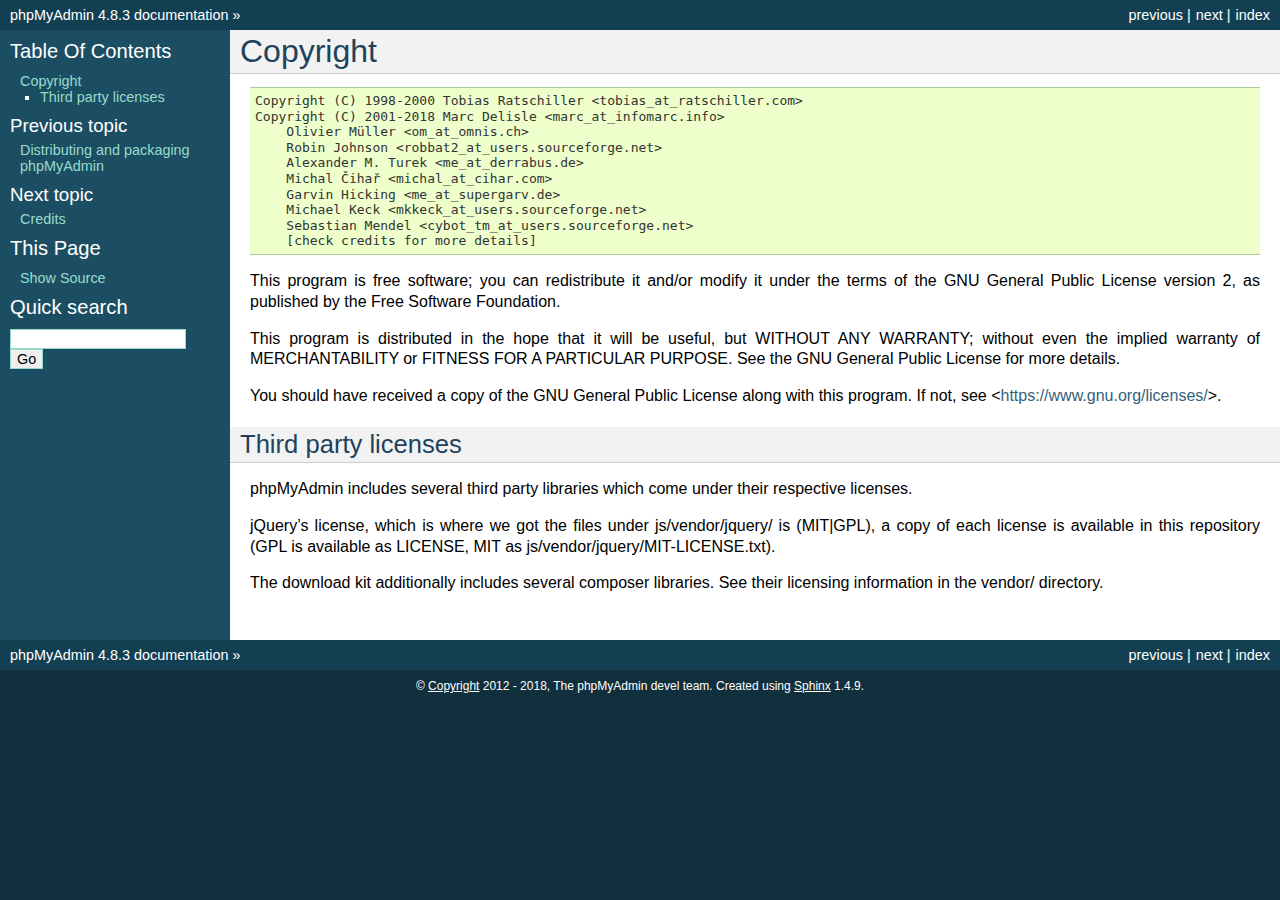
<file: phpMyAdmin/doc/html/copyright.html>
<!DOCTYPE html PUBLIC "-//W3C//DTD XHTML 1.0 Transitional//EN"
  "http://www.w3.org/TR/xhtml1/DTD/xhtml1-transitional.dtd">


<html xmlns="http://www.w3.org/1999/xhtml">
  <head>
    <meta http-equiv="Content-Type" content="text/html; charset=utf-8" />
    
    <title>Copyright &#8212; phpMyAdmin 4.8.3 documentation</title>
    
    <link rel="stylesheet" href="_static/classic.css" type="text/css" />
    <link rel="stylesheet" href="_static/pygments.css" type="text/css" />
    
    <script type="text/javascript">
      var DOCUMENTATION_OPTIONS = {
        URL_ROOT:    './',
        VERSION:     '4.8.3',
        COLLAPSE_INDEX: false,
        FILE_SUFFIX: '.html',
        HAS_SOURCE:  true
      };
    </script>
    <script type="text/javascript" src="_static/jquery.js"></script>
    <script type="text/javascript" src="_static/underscore.js"></script>
    <script type="text/javascript" src="_static/doctools.js"></script>
    <link rel="index" title="Index" href="genindex.html" />
    <link rel="search" title="Search" href="search.html" />
    <link rel="copyright" title="Copyright" href="#" />
    <link rel="top" title="phpMyAdmin 4.8.3 documentation" href="index.html" />
    <link rel="next" title="Credits" href="credits.html" />
    <link rel="prev" title="Distributing and packaging phpMyAdmin" href="vendors.html" /> 
  </head>
  <body role="document">
    <div class="related" role="navigation" aria-label="related navigation">
      <h3>Navigation</h3>
      <ul>
        <li class="right" style="margin-right: 10px">
          <a href="genindex.html" title="General Index"
             accesskey="I">index</a></li>
        <li class="right" >
          <a href="credits.html" title="Credits"
             accesskey="N">next</a> |</li>
        <li class="right" >
          <a href="vendors.html" title="Distributing and packaging phpMyAdmin"
             accesskey="P">previous</a> |</li>
        <li class="nav-item nav-item-0"><a href="index.html">phpMyAdmin 4.8.3 documentation</a> &#187;</li> 
      </ul>
    </div>  

    <div class="document">
      <div class="documentwrapper">
        <div class="bodywrapper">
          <div class="body" role="main">
            
  <div class="section" id="copyright">
<span id="id1"></span><h1>Copyright<a class="headerlink" href="#copyright" title="Permalink to this headline">¶</a></h1>
<div class="highlight-none"><div class="highlight"><pre><span></span>Copyright (C) 1998-2000 Tobias Ratschiller &lt;tobias_at_ratschiller.com&gt;
Copyright (C) 2001-2018 Marc Delisle &lt;marc_at_infomarc.info&gt;
    Olivier Müller &lt;om_at_omnis.ch&gt;
    Robin Johnson &lt;robbat2_at_users.sourceforge.net&gt;
    Alexander M. Turek &lt;me_at_derrabus.de&gt;
    Michal Čihař &lt;michal_at_cihar.com&gt;
    Garvin Hicking &lt;me_at_supergarv.de&gt;
    Michael Keck &lt;mkkeck_at_users.sourceforge.net&gt;
    Sebastian Mendel &lt;cybot_tm_at_users.sourceforge.net&gt;
    [check credits for more details]
</pre></div>
</div>
<p>This program is free software; you can redistribute it and/or modify
it under the terms of the GNU General Public License version 2, as
published by the Free Software Foundation.</p>
<p>This program is distributed in the hope that it will be useful, but
WITHOUT ANY WARRANTY; without even the implied warranty of
MERCHANTABILITY or FITNESS FOR A PARTICULAR PURPOSE. See the GNU
General Public License for more details.</p>
<p>You should have received a copy of the GNU General Public License
along with this program. If not, see &lt;<a class="reference external" href="https://www.gnu.org/licenses/">https://www.gnu.org/licenses/</a>&gt;.</p>
<div class="section" id="third-party-licenses">
<h2>Third party licenses<a class="headerlink" href="#third-party-licenses" title="Permalink to this headline">¶</a></h2>
<p>phpMyAdmin includes several third party libraries which come under their
respective licenses.</p>
<p>jQuery&#8217;s license, which is where we got the files under js/vendor/jquery/ is
(MIT|GPL), a copy of each license is available in this repository (GPL
is available as LICENSE, MIT as js/vendor/jquery/MIT-LICENSE.txt).</p>
<p>The download kit additionally includes several composer libraries. See their
licensing information in the vendor/ directory.</p>
</div>
</div>


          </div>
        </div>
      </div>
      <div class="sphinxsidebar" role="navigation" aria-label="main navigation">
        <div class="sphinxsidebarwrapper">
  <h3><a href="index.html">Table Of Contents</a></h3>
  <ul>
<li><a class="reference internal" href="#">Copyright</a><ul>
<li><a class="reference internal" href="#third-party-licenses">Third party licenses</a></li>
</ul>
</li>
</ul>

  <h4>Previous topic</h4>
  <p class="topless"><a href="vendors.html"
                        title="previous chapter">Distributing and packaging phpMyAdmin</a></p>
  <h4>Next topic</h4>
  <p class="topless"><a href="credits.html"
                        title="next chapter">Credits</a></p>
  <div role="note" aria-label="source link">
    <h3>This Page</h3>
    <ul class="this-page-menu">
      <li><a href="_sources/copyright.txt"
            rel="nofollow">Show Source</a></li>
    </ul>
   </div>
<div id="searchbox" style="display: none" role="search">
  <h3>Quick search</h3>
    <form class="search" action="search.html" method="get">
      <div><input type="text" name="q" /></div>
      <div><input type="submit" value="Go" /></div>
      <input type="hidden" name="check_keywords" value="yes" />
      <input type="hidden" name="area" value="default" />
    </form>
</div>
<script type="text/javascript">$('#searchbox').show(0);</script>
        </div>
      </div>
      <div class="clearer"></div>
    </div>
    <div class="related" role="navigation" aria-label="related navigation">
      <h3>Navigation</h3>
      <ul>
        <li class="right" style="margin-right: 10px">
          <a href="genindex.html" title="General Index"
             >index</a></li>
        <li class="right" >
          <a href="credits.html" title="Credits"
             >next</a> |</li>
        <li class="right" >
          <a href="vendors.html" title="Distributing and packaging phpMyAdmin"
             >previous</a> |</li>
        <li class="nav-item nav-item-0"><a href="index.html">phpMyAdmin 4.8.3 documentation</a> &#187;</li> 
      </ul>
    </div>
    <div class="footer" role="contentinfo">
        &#169; <a href="#">Copyright</a> 2012 - 2018, The phpMyAdmin devel team.
      Created using <a href="http://sphinx-doc.org/">Sphinx</a> 1.4.9.
    </div>
  </body>
</html>
</file>
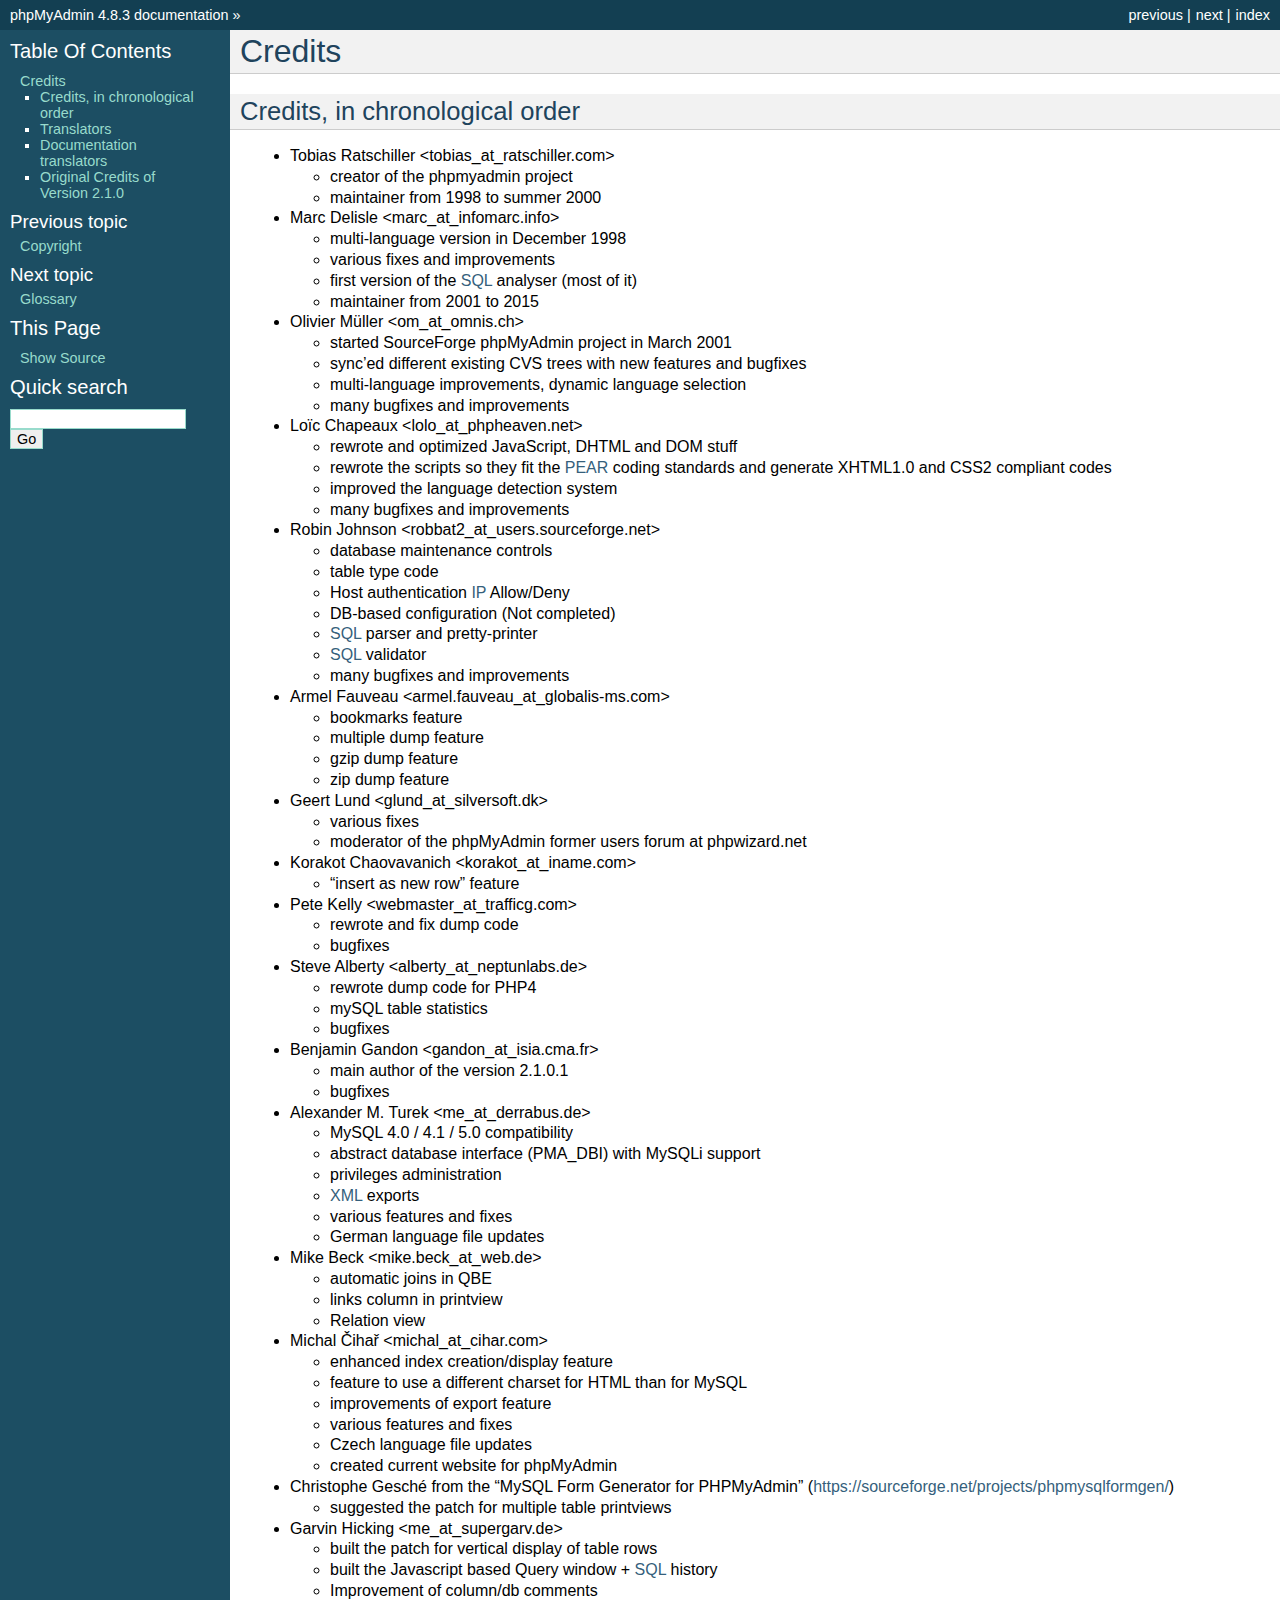
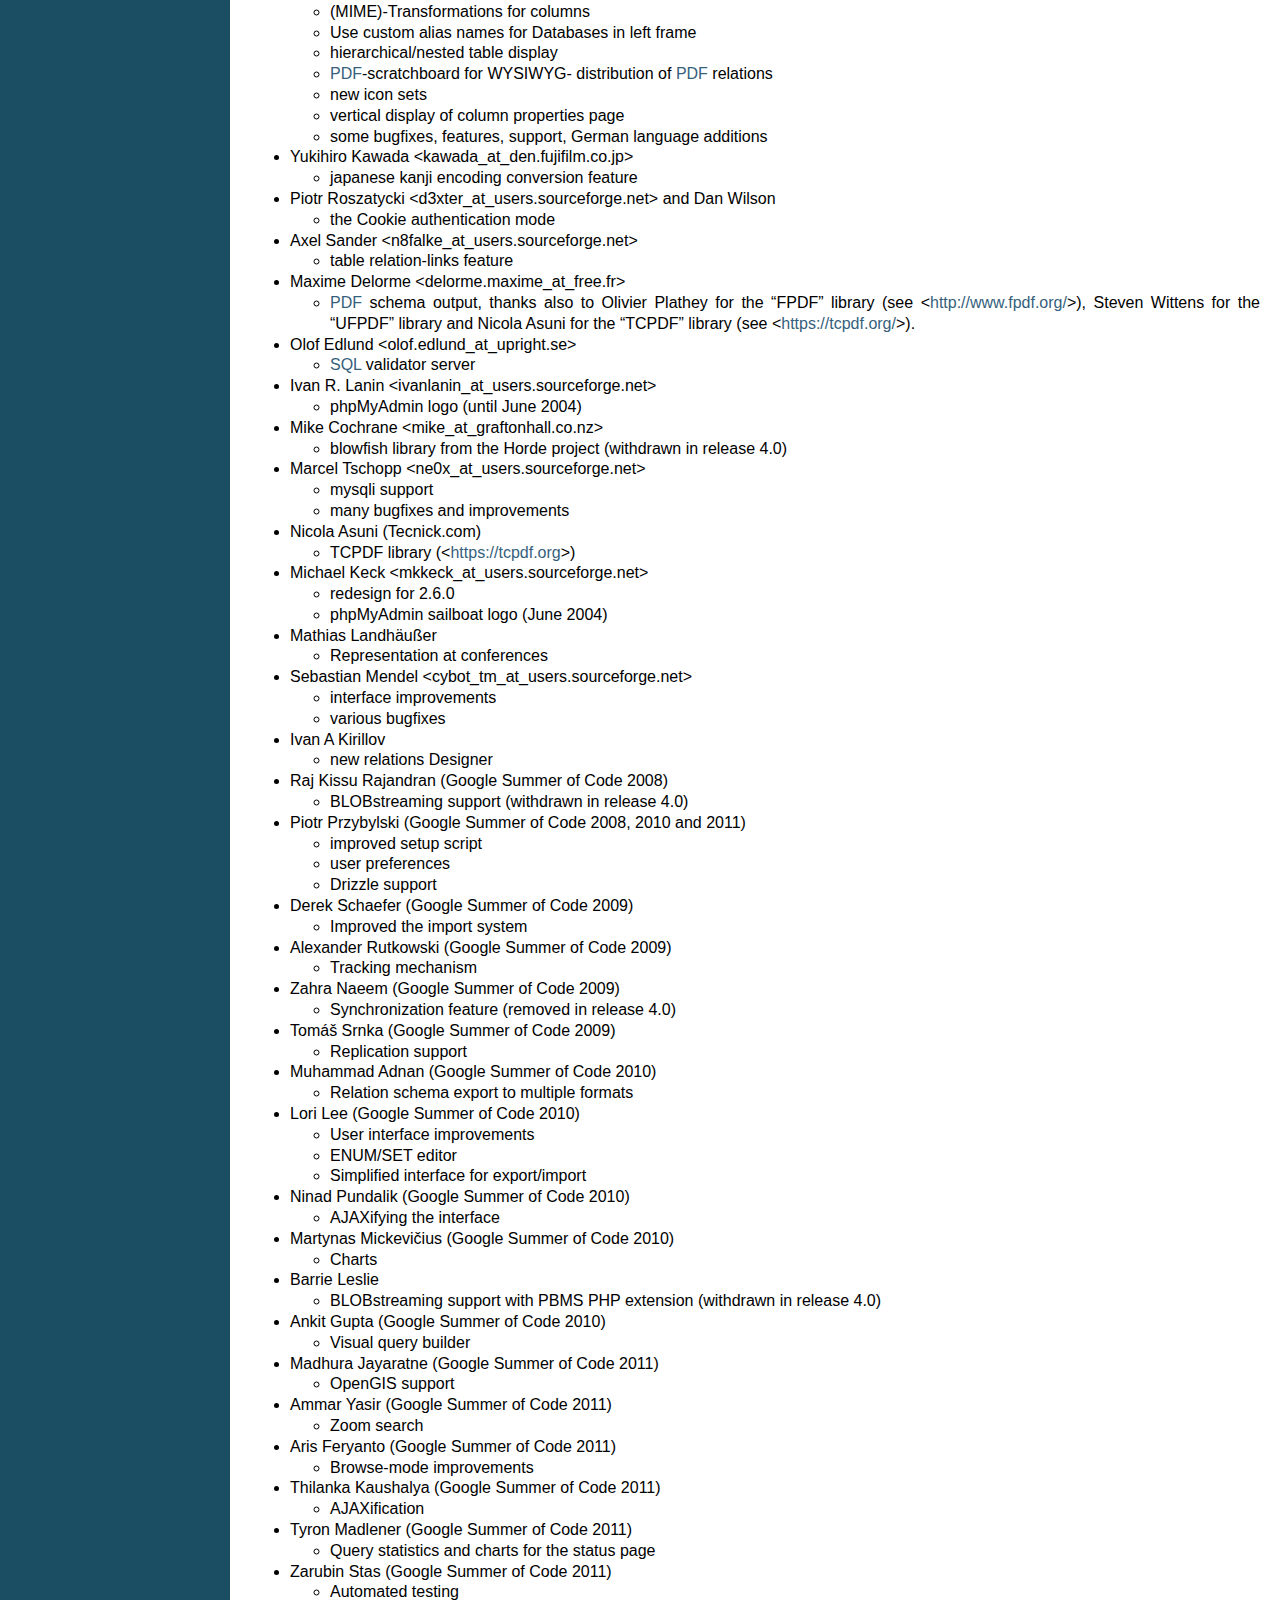
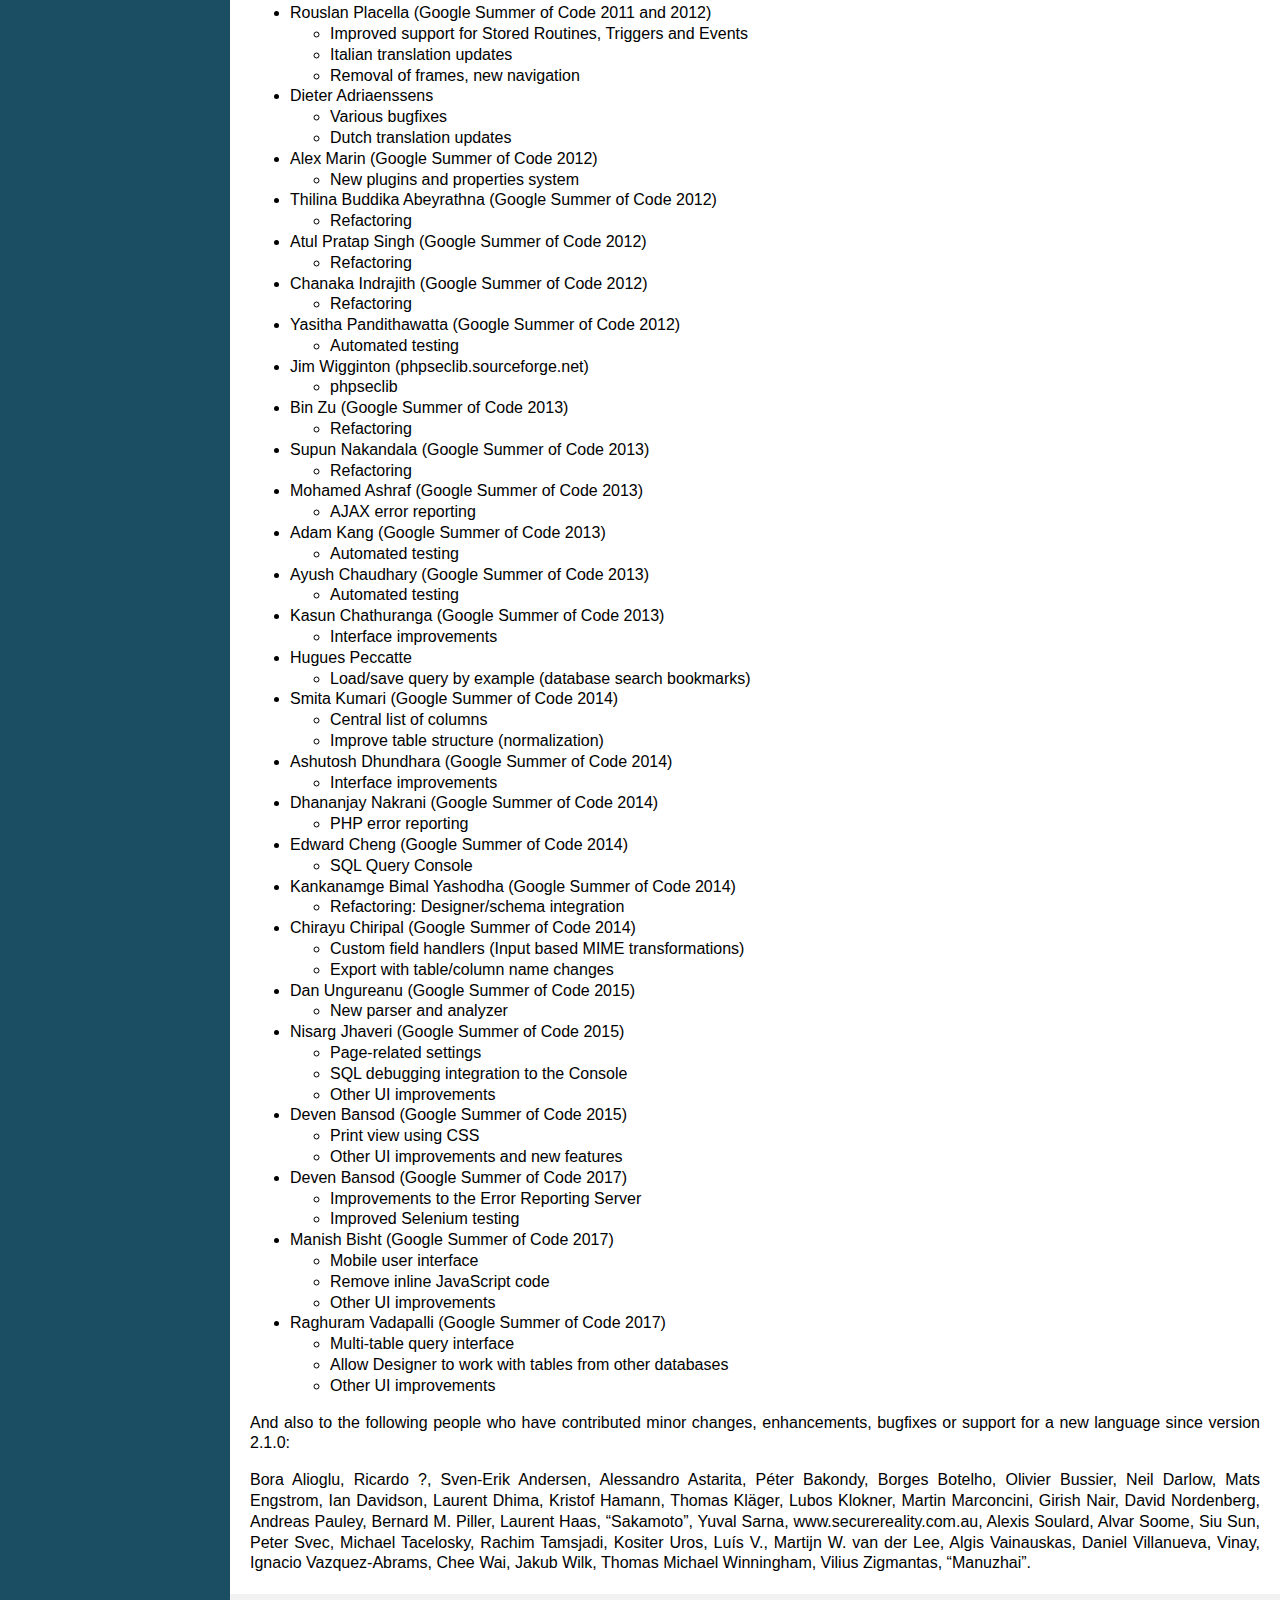
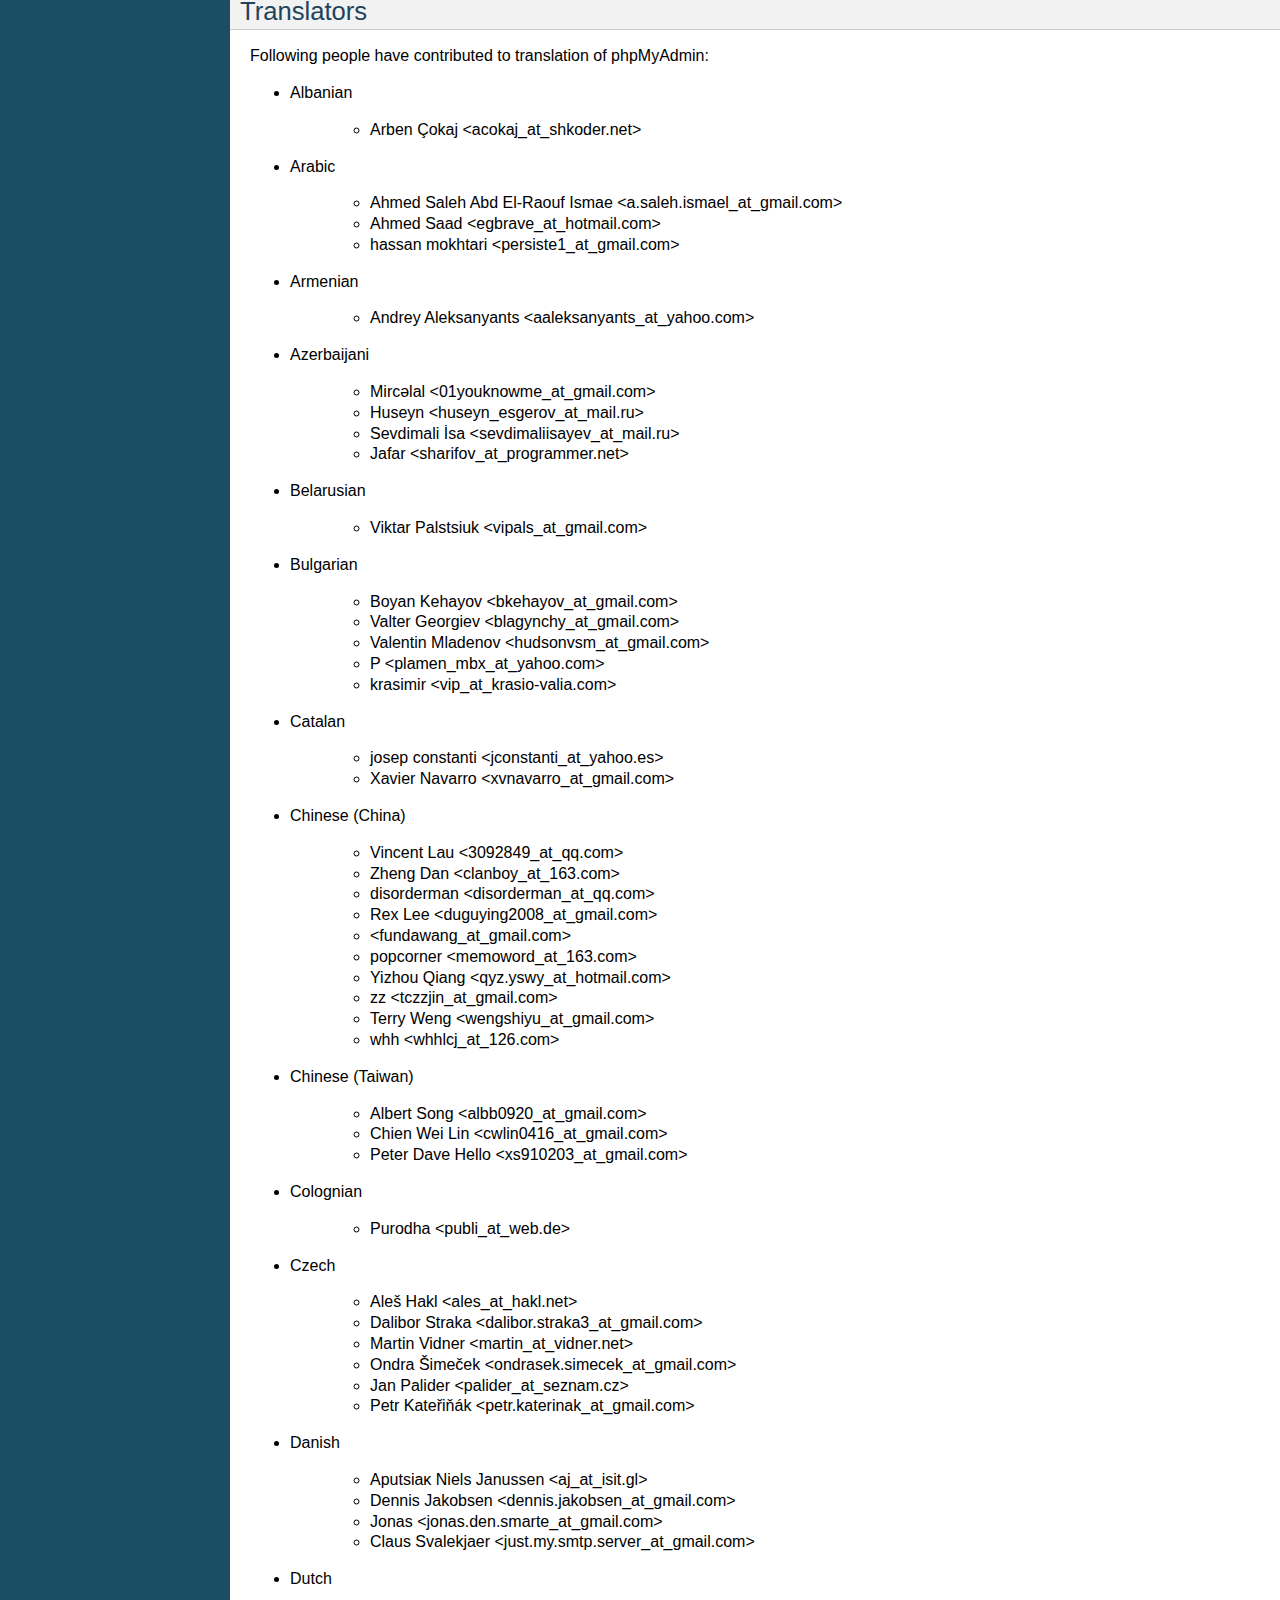
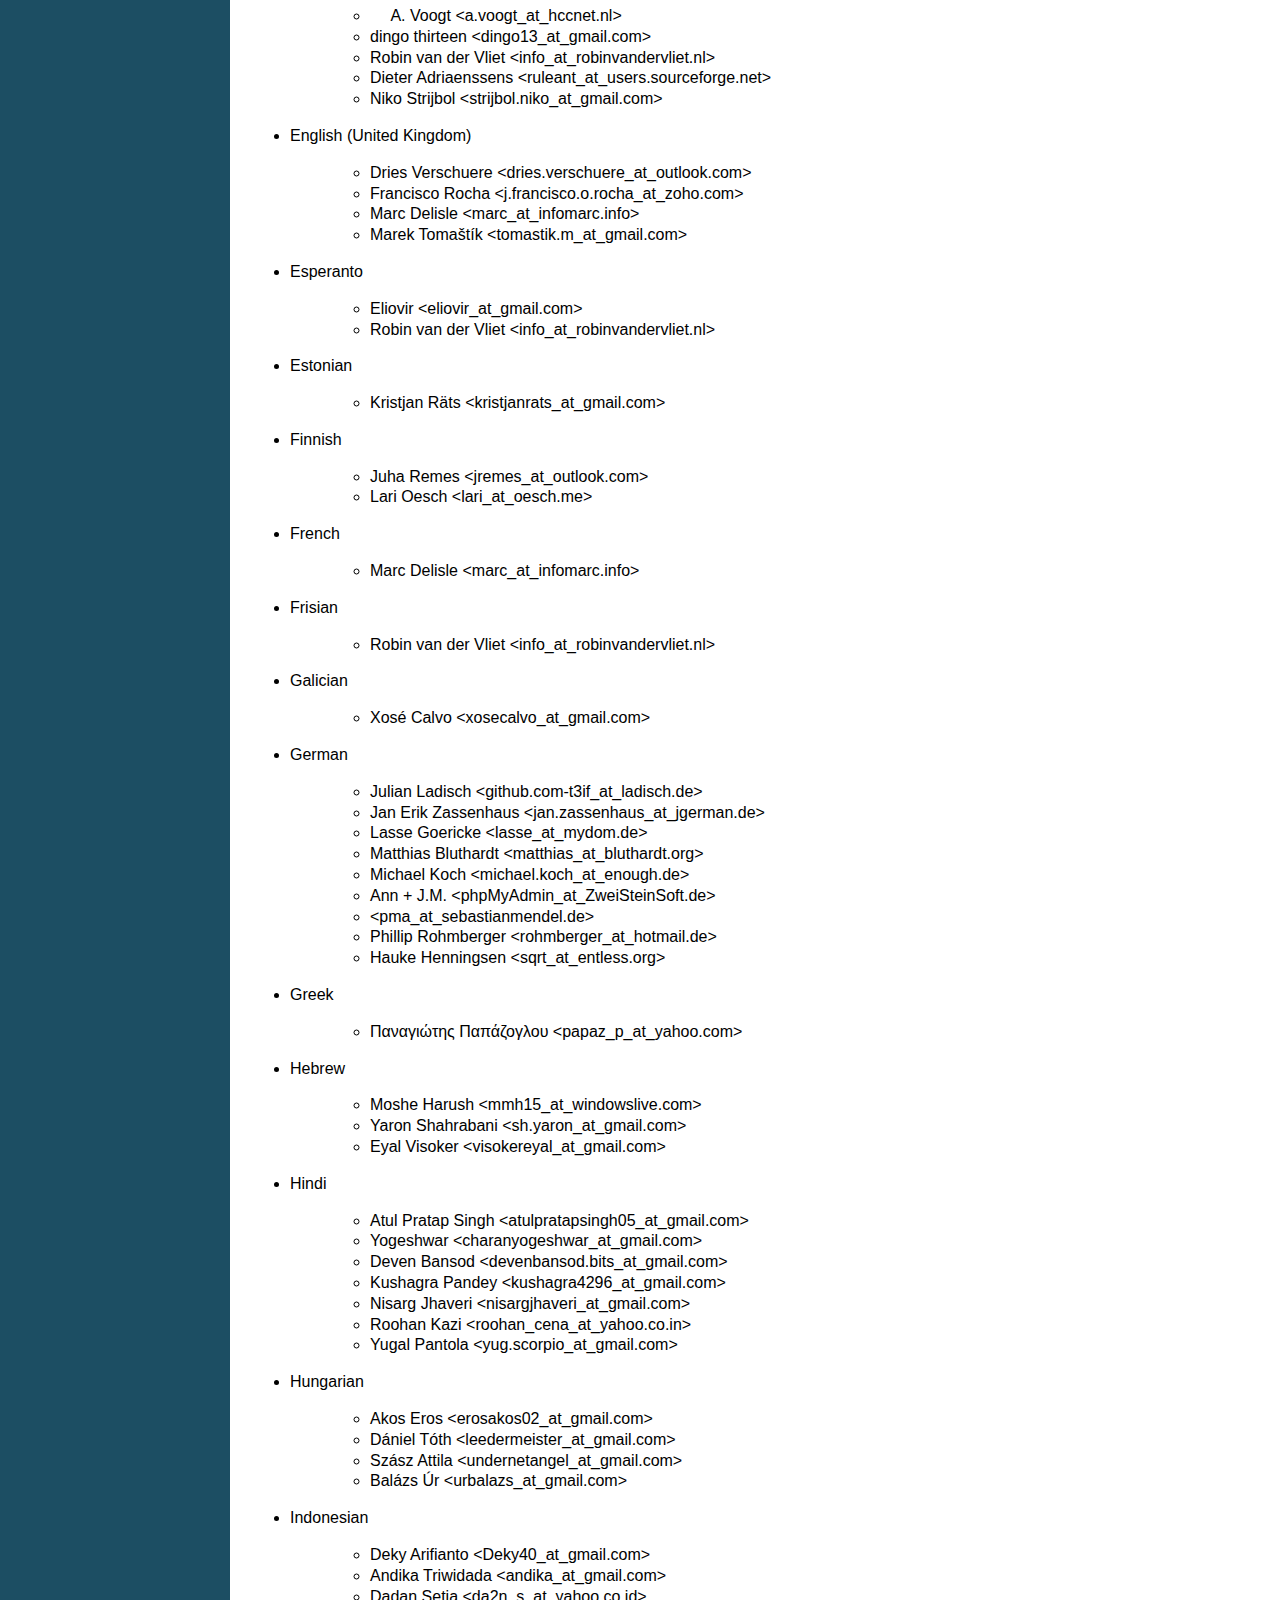
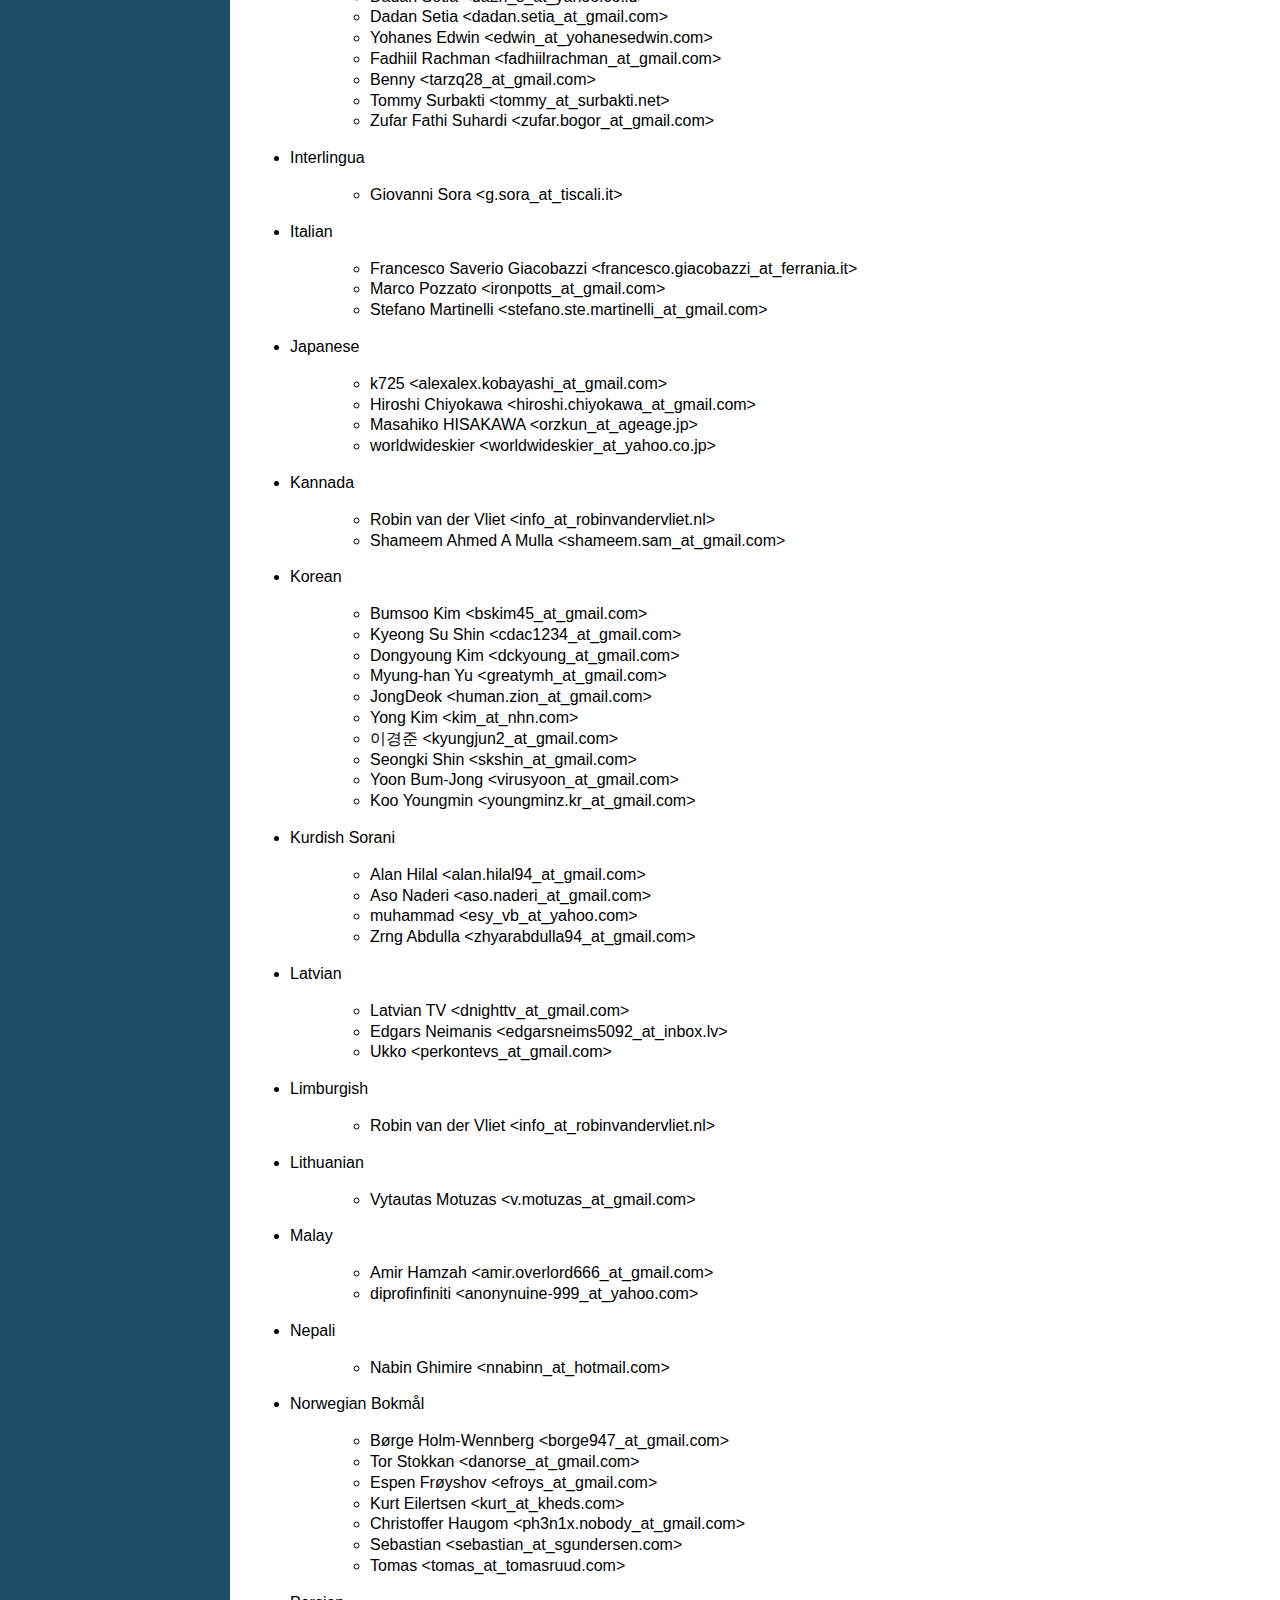
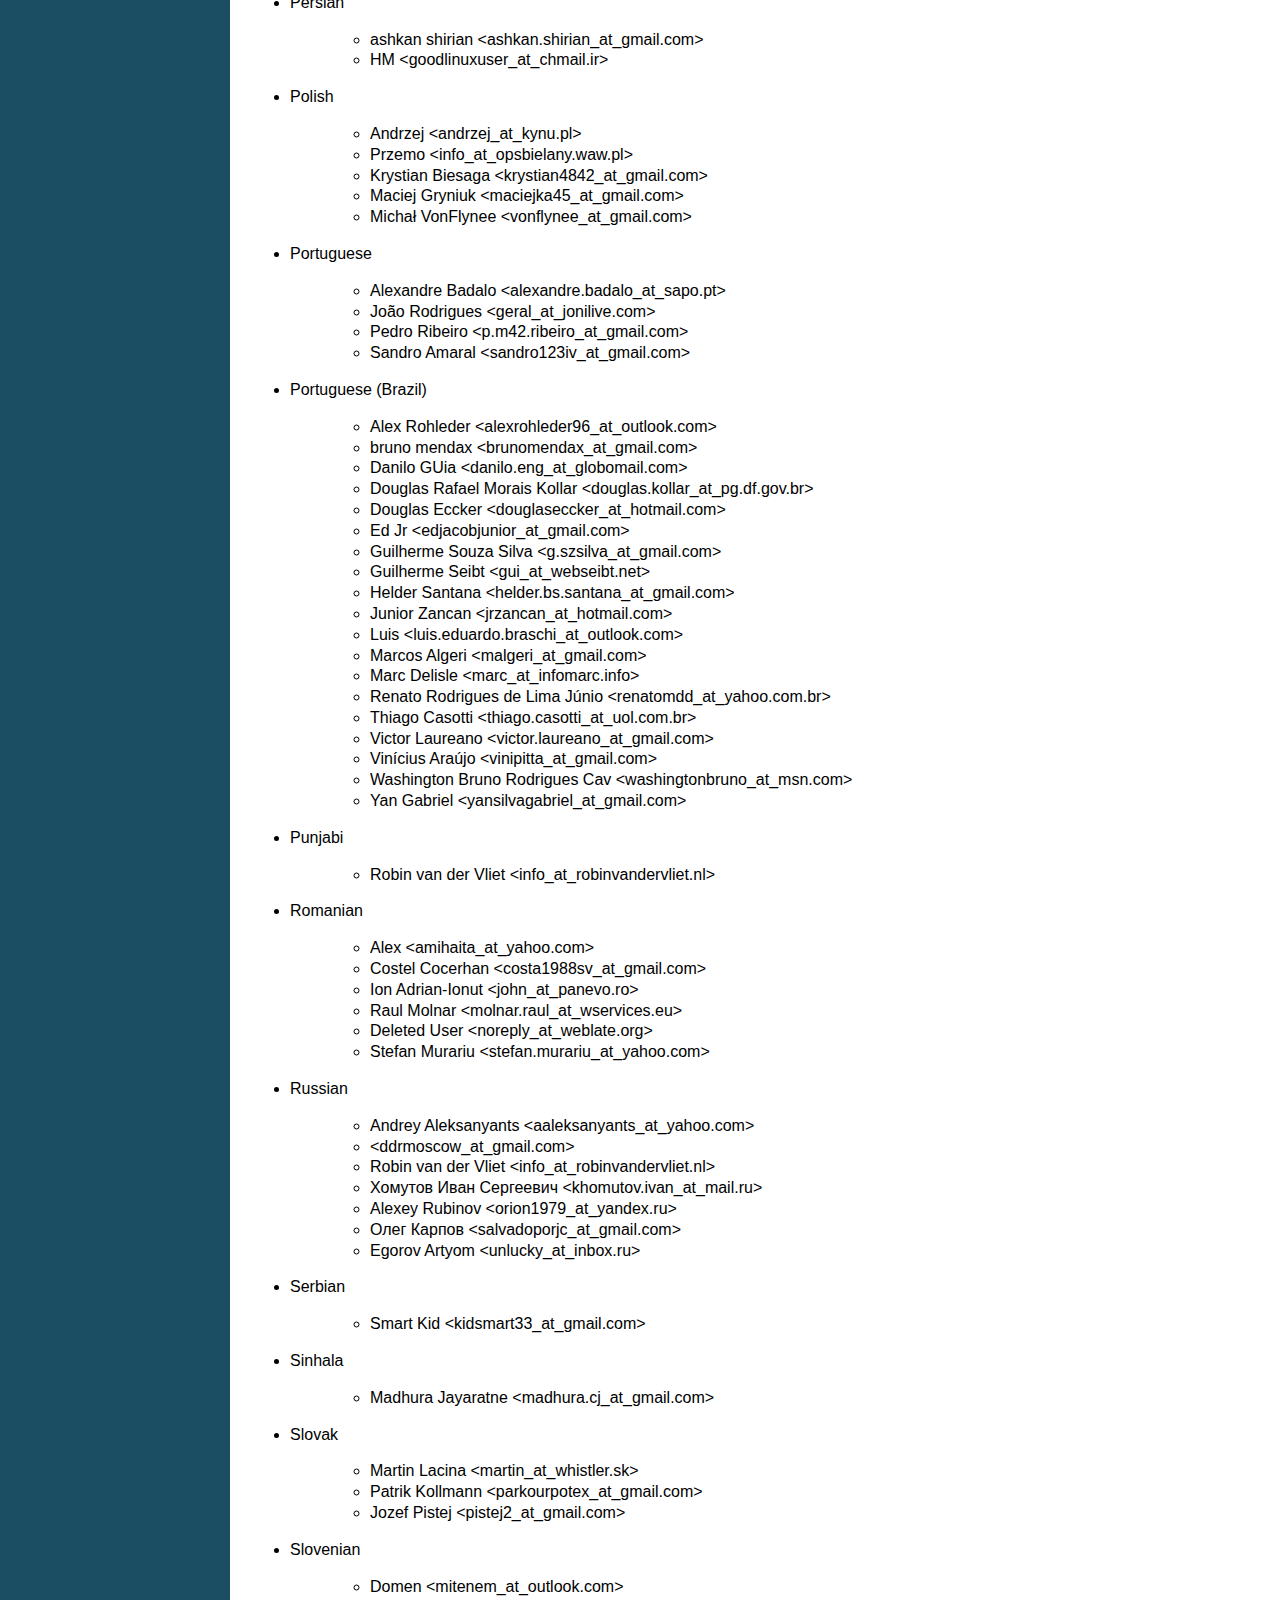
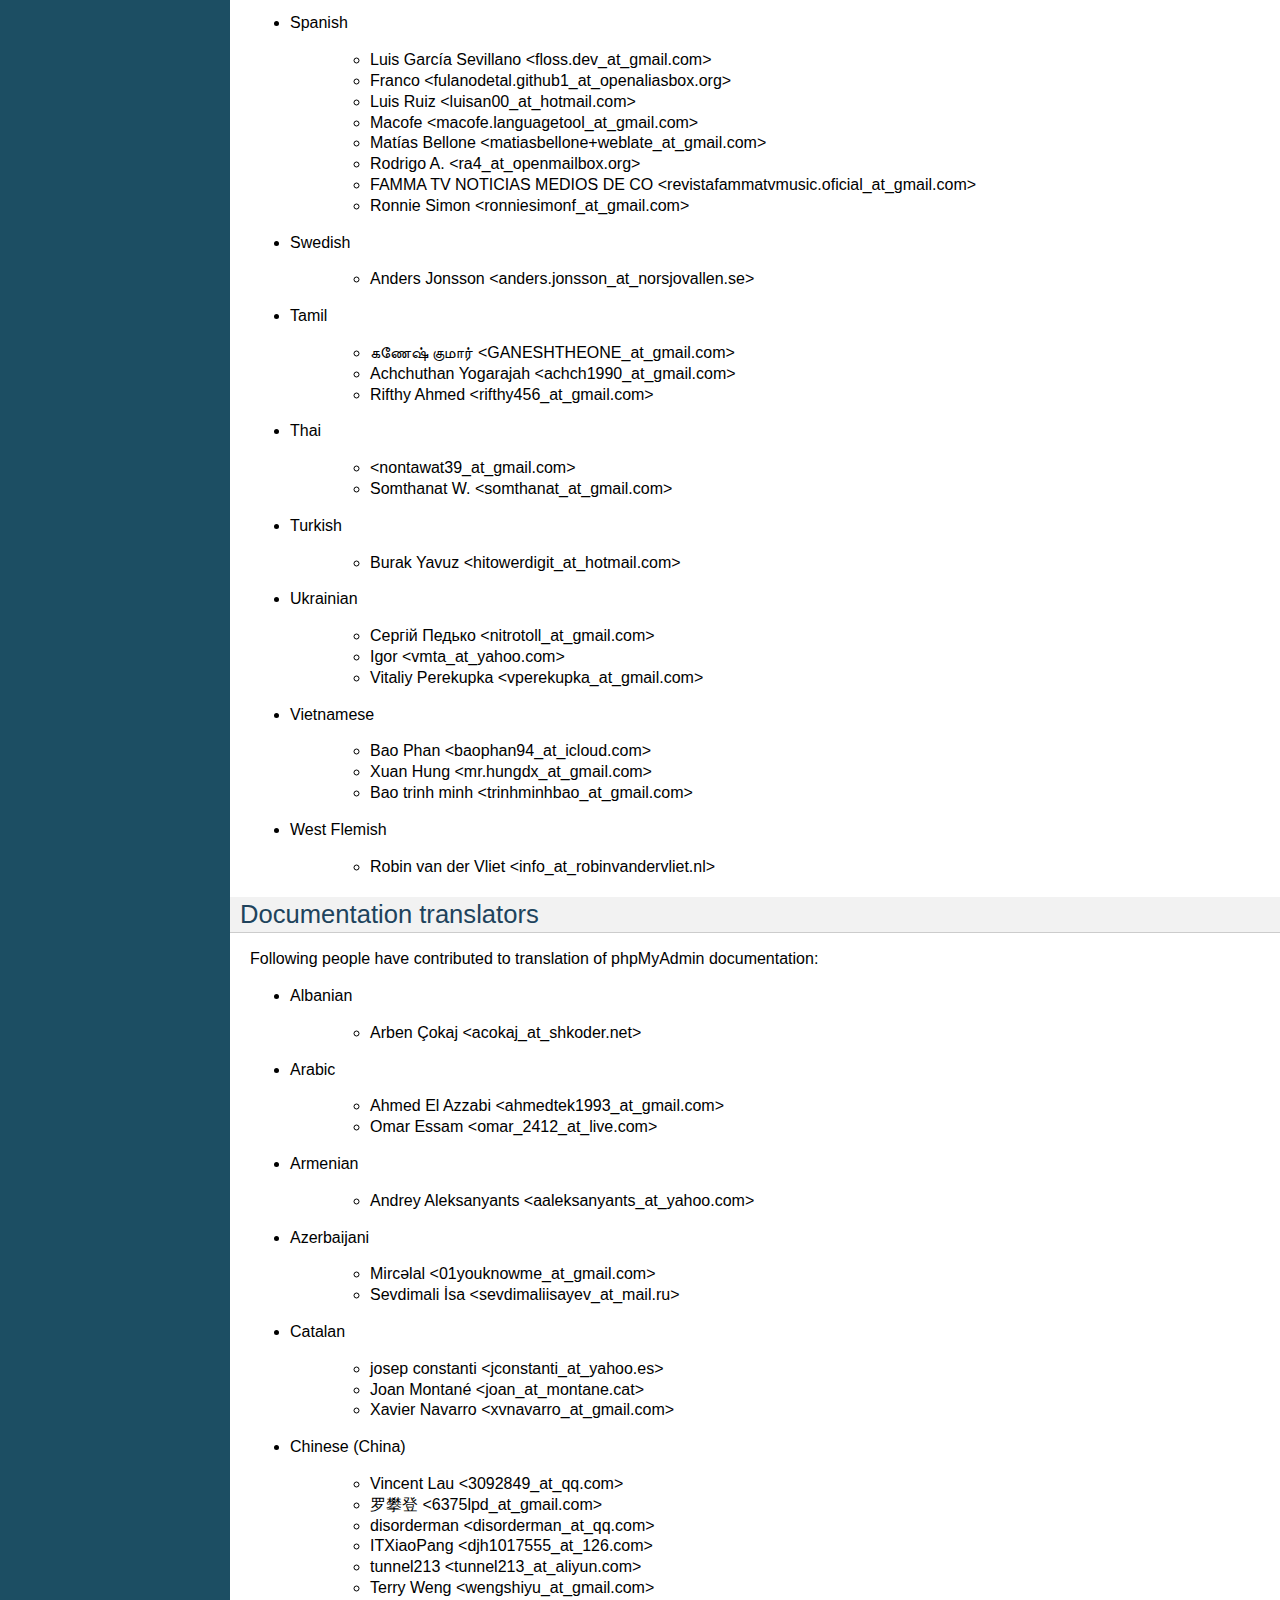
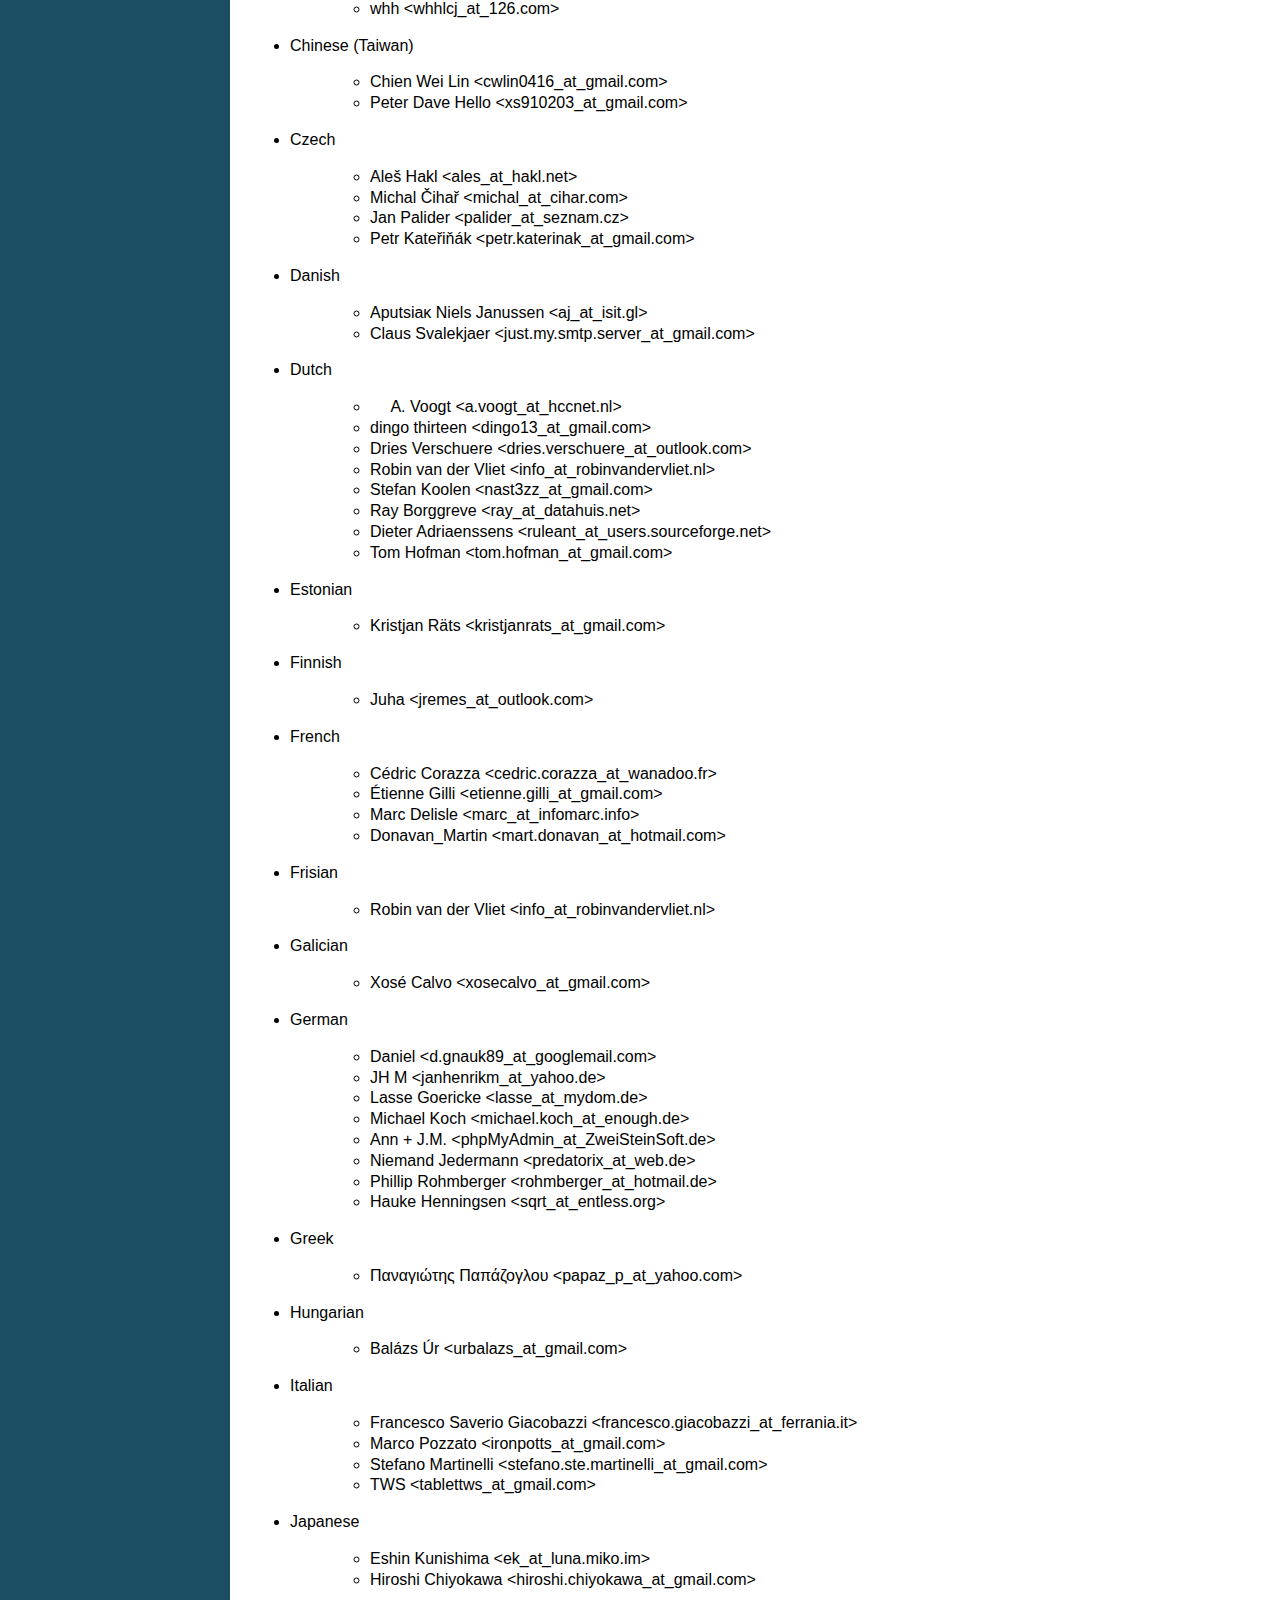
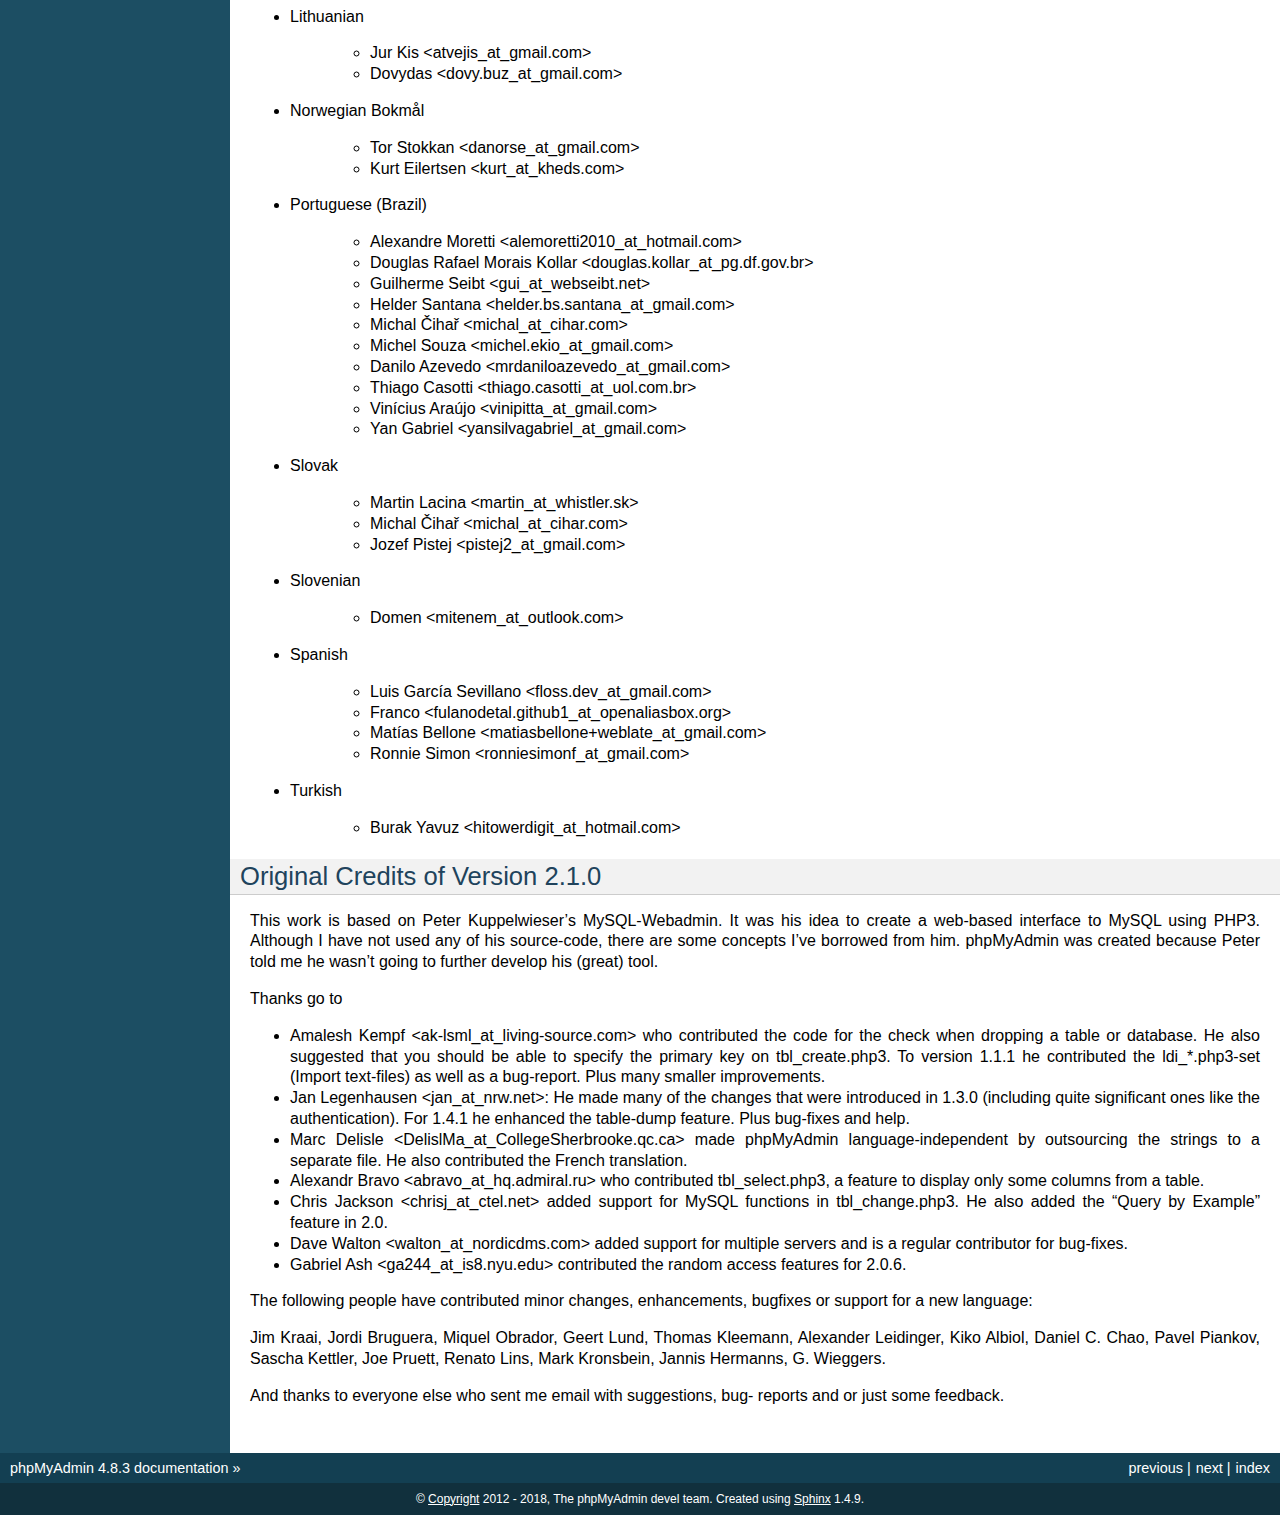
<file: phpMyAdmin/doc/html/credits.html>
<!DOCTYPE html PUBLIC "-//W3C//DTD XHTML 1.0 Transitional//EN"
  "http://www.w3.org/TR/xhtml1/DTD/xhtml1-transitional.dtd">


<html xmlns="http://www.w3.org/1999/xhtml">
  <head>
    <meta http-equiv="Content-Type" content="text/html; charset=utf-8" />
    
    <title>Credits &#8212; phpMyAdmin 4.8.3 documentation</title>
    
    <link rel="stylesheet" href="_static/classic.css" type="text/css" />
    <link rel="stylesheet" href="_static/pygments.css" type="text/css" />
    
    <script type="text/javascript">
      var DOCUMENTATION_OPTIONS = {
        URL_ROOT:    './',
        VERSION:     '4.8.3',
        COLLAPSE_INDEX: false,
        FILE_SUFFIX: '.html',
        HAS_SOURCE:  true
      };
    </script>
    <script type="text/javascript" src="_static/jquery.js"></script>
    <script type="text/javascript" src="_static/underscore.js"></script>
    <script type="text/javascript" src="_static/doctools.js"></script>
    <link rel="index" title="Index" href="genindex.html" />
    <link rel="search" title="Search" href="search.html" />
    <link rel="copyright" title="Copyright" href="copyright.html" />
    <link rel="top" title="phpMyAdmin 4.8.3 documentation" href="index.html" />
    <link rel="next" title="Glossary" href="glossary.html" />
    <link rel="prev" title="Copyright" href="copyright.html" /> 
  </head>
  <body role="document">
    <div class="related" role="navigation" aria-label="related navigation">
      <h3>Navigation</h3>
      <ul>
        <li class="right" style="margin-right: 10px">
          <a href="genindex.html" title="General Index"
             accesskey="I">index</a></li>
        <li class="right" >
          <a href="glossary.html" title="Glossary"
             accesskey="N">next</a> |</li>
        <li class="right" >
          <a href="copyright.html" title="Copyright"
             accesskey="P">previous</a> |</li>
        <li class="nav-item nav-item-0"><a href="index.html">phpMyAdmin 4.8.3 documentation</a> &#187;</li> 
      </ul>
    </div>  

    <div class="document">
      <div class="documentwrapper">
        <div class="bodywrapper">
          <div class="body" role="main">
            
  <div class="section" id="credits">
<span id="id1"></span><h1>Credits<a class="headerlink" href="#credits" title="Permalink to this headline">¶</a></h1>
<div class="section" id="credits-in-chronological-order">
<h2>Credits, in chronological order<a class="headerlink" href="#credits-in-chronological-order" title="Permalink to this headline">¶</a></h2>
<ul class="simple">
<li>Tobias Ratschiller &lt;tobias_at_ratschiller.com&gt;<ul>
<li>creator of the phpmyadmin project</li>
<li>maintainer from 1998 to summer 2000</li>
</ul>
</li>
<li>Marc Delisle &lt;marc_at_infomarc.info&gt;<ul>
<li>multi-language version in December 1998</li>
<li>various fixes and improvements</li>
<li>first version of the <a class="reference internal" href="glossary.html#term-sql"><span class="xref std std-term">SQL</span></a> analyser (most of it)</li>
<li>maintainer from 2001 to 2015</li>
</ul>
</li>
<li>Olivier Müller &lt;om_at_omnis.ch&gt;<ul>
<li>started SourceForge phpMyAdmin project in March 2001</li>
<li>sync&#8217;ed different existing CVS trees with new features and bugfixes</li>
<li>multi-language improvements, dynamic language selection</li>
<li>many bugfixes and improvements</li>
</ul>
</li>
<li>Loïc Chapeaux &lt;lolo_at_phpheaven.net&gt;<ul>
<li>rewrote and optimized JavaScript, DHTML and DOM stuff</li>
<li>rewrote the scripts so they fit the <a class="reference internal" href="glossary.html#term-pear"><span class="xref std std-term">PEAR</span></a> coding standards and
generate XHTML1.0 and CSS2 compliant codes</li>
<li>improved the language detection system</li>
<li>many bugfixes and improvements</li>
</ul>
</li>
<li>Robin Johnson &lt;robbat2_at_users.sourceforge.net&gt;<ul>
<li>database maintenance controls</li>
<li>table type code</li>
<li>Host authentication <a class="reference internal" href="glossary.html#term-ip"><span class="xref std std-term">IP</span></a> Allow/Deny</li>
<li>DB-based configuration (Not completed)</li>
<li><a class="reference internal" href="glossary.html#term-sql"><span class="xref std std-term">SQL</span></a> parser and pretty-printer</li>
<li><a class="reference internal" href="glossary.html#term-sql"><span class="xref std std-term">SQL</span></a> validator</li>
<li>many bugfixes and improvements</li>
</ul>
</li>
<li>Armel Fauveau &lt;armel.fauveau_at_globalis-ms.com&gt;<ul>
<li>bookmarks feature</li>
<li>multiple dump feature</li>
<li>gzip dump feature</li>
<li>zip dump feature</li>
</ul>
</li>
<li>Geert Lund &lt;glund_at_silversoft.dk&gt;<ul>
<li>various fixes</li>
<li>moderator of the phpMyAdmin former users forum at phpwizard.net</li>
</ul>
</li>
<li>Korakot Chaovavanich &lt;korakot_at_iname.com&gt;<ul>
<li>&#8220;insert as new row&#8221; feature</li>
</ul>
</li>
<li>Pete Kelly &lt;webmaster_at_trafficg.com&gt;<ul>
<li>rewrote and fix dump code</li>
<li>bugfixes</li>
</ul>
</li>
<li>Steve Alberty &lt;alberty_at_neptunlabs.de&gt;<ul>
<li>rewrote dump code for PHP4</li>
<li>mySQL table statistics</li>
<li>bugfixes</li>
</ul>
</li>
<li>Benjamin Gandon &lt;gandon_at_isia.cma.fr&gt;<ul>
<li>main author of the version 2.1.0.1</li>
<li>bugfixes</li>
</ul>
</li>
<li>Alexander M. Turek &lt;me_at_derrabus.de&gt;<ul>
<li>MySQL 4.0 / 4.1 / 5.0 compatibility</li>
<li>abstract database interface (PMA_DBI) with MySQLi support</li>
<li>privileges administration</li>
<li><a class="reference internal" href="glossary.html#term-xml"><span class="xref std std-term">XML</span></a> exports</li>
<li>various features and fixes</li>
<li>German language file updates</li>
</ul>
</li>
<li>Mike Beck &lt;mike.beck_at_web.de&gt;<ul>
<li>automatic joins in QBE</li>
<li>links column in printview</li>
<li>Relation view</li>
</ul>
</li>
<li>Michal Čihař &lt;michal_at_cihar.com&gt;<ul>
<li>enhanced index creation/display feature</li>
<li>feature to use a different charset for HTML than for MySQL</li>
<li>improvements of export feature</li>
<li>various features and fixes</li>
<li>Czech language file updates</li>
<li>created current website for phpMyAdmin</li>
</ul>
</li>
<li>Christophe Gesché from the &#8220;MySQL Form Generator for PHPMyAdmin&#8221;
(<a class="reference external" href="https://sourceforge.net/projects/phpmysqlformgen/">https://sourceforge.net/projects/phpmysqlformgen/</a>)<ul>
<li>suggested the patch for multiple table printviews</li>
</ul>
</li>
<li>Garvin Hicking &lt;me_at_supergarv.de&gt;<ul>
<li>built the patch for vertical display of table rows</li>
<li>built the Javascript based Query window + <a class="reference internal" href="glossary.html#term-sql"><span class="xref std std-term">SQL</span></a> history</li>
<li>Improvement of column/db comments</li>
<li>(MIME)-Transformations for columns</li>
<li>Use custom alias names for Databases in left frame</li>
<li>hierarchical/nested table display</li>
<li><a class="reference internal" href="glossary.html#term-pdf"><span class="xref std std-term">PDF</span></a>-scratchboard for WYSIWYG-
distribution of <a class="reference internal" href="glossary.html#term-pdf"><span class="xref std std-term">PDF</span></a> relations</li>
<li>new icon sets</li>
<li>vertical display of column properties page</li>
<li>some bugfixes, features, support, German language additions</li>
</ul>
</li>
<li>Yukihiro Kawada &lt;kawada_at_den.fujifilm.co.jp&gt;<ul>
<li>japanese kanji encoding conversion feature</li>
</ul>
</li>
<li>Piotr Roszatycki &lt;d3xter_at_users.sourceforge.net&gt; and Dan Wilson<ul>
<li>the Cookie authentication mode</li>
</ul>
</li>
<li>Axel Sander &lt;n8falke_at_users.sourceforge.net&gt;<ul>
<li>table relation-links feature</li>
</ul>
</li>
<li>Maxime Delorme &lt;delorme.maxime_at_free.fr&gt;<ul>
<li><a class="reference internal" href="glossary.html#term-pdf"><span class="xref std std-term">PDF</span></a> schema output, thanks also to
Olivier Plathey for the &#8220;FPDF&#8221; library (see &lt;<a class="reference external" href="http://www.fpdf.org/">http://www.fpdf.org/</a>&gt;), Steven
Wittens for the &#8220;UFPDF&#8221; library and
Nicola Asuni for the &#8220;TCPDF&#8221; library (see &lt;<a class="reference external" href="https://tcpdf.org/">https://tcpdf.org/</a>&gt;).</li>
</ul>
</li>
<li>Olof Edlund &lt;olof.edlund_at_upright.se&gt;<ul>
<li><a class="reference internal" href="glossary.html#term-sql"><span class="xref std std-term">SQL</span></a> validator server</li>
</ul>
</li>
<li>Ivan R. Lanin &lt;ivanlanin_at_users.sourceforge.net&gt;<ul>
<li>phpMyAdmin logo (until June 2004)</li>
</ul>
</li>
<li>Mike Cochrane &lt;mike_at_graftonhall.co.nz&gt;<ul>
<li>blowfish library from the Horde project (withdrawn in release 4.0)</li>
</ul>
</li>
<li>Marcel Tschopp &lt;ne0x_at_users.sourceforge.net&gt;<ul>
<li>mysqli support</li>
<li>many bugfixes and improvements</li>
</ul>
</li>
<li>Nicola Asuni (Tecnick.com)<ul>
<li>TCPDF library (&lt;<a class="reference external" href="https://tcpdf.org">https://tcpdf.org</a>&gt;)</li>
</ul>
</li>
<li>Michael Keck &lt;mkkeck_at_users.sourceforge.net&gt;<ul>
<li>redesign for 2.6.0</li>
<li>phpMyAdmin sailboat logo (June 2004)</li>
</ul>
</li>
<li>Mathias Landhäußer<ul>
<li>Representation at conferences</li>
</ul>
</li>
<li>Sebastian Mendel &lt;cybot_tm_at_users.sourceforge.net&gt;<ul>
<li>interface improvements</li>
<li>various bugfixes</li>
</ul>
</li>
<li>Ivan A Kirillov<ul>
<li>new relations Designer</li>
</ul>
</li>
<li>Raj Kissu Rajandran (Google Summer of Code 2008)<ul>
<li>BLOBstreaming support (withdrawn in release 4.0)</li>
</ul>
</li>
<li>Piotr Przybylski (Google Summer of Code 2008, 2010 and 2011)<ul>
<li>improved setup script</li>
<li>user preferences</li>
<li>Drizzle support</li>
</ul>
</li>
<li>Derek Schaefer (Google Summer of Code 2009)<ul>
<li>Improved the import system</li>
</ul>
</li>
<li>Alexander Rutkowski (Google Summer of Code 2009)<ul>
<li>Tracking mechanism</li>
</ul>
</li>
<li>Zahra Naeem (Google Summer of Code 2009)<ul>
<li>Synchronization feature (removed in release 4.0)</li>
</ul>
</li>
<li>Tomáš Srnka (Google Summer of Code 2009)<ul>
<li>Replication support</li>
</ul>
</li>
<li>Muhammad Adnan (Google Summer of Code 2010)<ul>
<li>Relation schema export to multiple formats</li>
</ul>
</li>
<li>Lori Lee (Google Summer of Code 2010)<ul>
<li>User interface improvements</li>
<li>ENUM/SET editor</li>
<li>Simplified interface for export/import</li>
</ul>
</li>
<li>Ninad Pundalik (Google Summer of Code 2010)<ul>
<li>AJAXifying the interface</li>
</ul>
</li>
<li>Martynas Mickevičius (Google Summer of Code 2010)<ul>
<li>Charts</li>
</ul>
</li>
<li>Barrie Leslie<ul>
<li>BLOBstreaming support with PBMS PHP extension (withdrawn in release
4.0)</li>
</ul>
</li>
<li>Ankit Gupta (Google Summer of Code 2010)<ul>
<li>Visual query builder</li>
</ul>
</li>
<li>Madhura Jayaratne (Google Summer of Code 2011)<ul>
<li>OpenGIS support</li>
</ul>
</li>
<li>Ammar Yasir (Google Summer of Code 2011)<ul>
<li>Zoom search</li>
</ul>
</li>
<li>Aris Feryanto (Google Summer of Code 2011)<ul>
<li>Browse-mode improvements</li>
</ul>
</li>
<li>Thilanka Kaushalya (Google Summer of Code 2011)<ul>
<li>AJAXification</li>
</ul>
</li>
<li>Tyron Madlener (Google Summer of Code 2011)<ul>
<li>Query statistics and charts for the status page</li>
</ul>
</li>
<li>Zarubin Stas (Google Summer of Code 2011)<ul>
<li>Automated testing</li>
</ul>
</li>
<li>Rouslan Placella (Google Summer of Code 2011 and 2012)<ul>
<li>Improved support for Stored Routines, Triggers and Events</li>
<li>Italian translation updates</li>
<li>Removal of frames, new navigation</li>
</ul>
</li>
<li>Dieter Adriaenssens<ul>
<li>Various bugfixes</li>
<li>Dutch translation updates</li>
</ul>
</li>
<li>Alex Marin (Google Summer of Code 2012)<ul>
<li>New plugins and properties system</li>
</ul>
</li>
<li>Thilina Buddika Abeyrathna (Google Summer of Code 2012)<ul>
<li>Refactoring</li>
</ul>
</li>
<li>Atul Pratap Singh  (Google Summer of Code 2012)<ul>
<li>Refactoring</li>
</ul>
</li>
<li>Chanaka Indrajith (Google Summer of Code 2012)<ul>
<li>Refactoring</li>
</ul>
</li>
<li>Yasitha Pandithawatta (Google Summer of Code 2012)<ul>
<li>Automated testing</li>
</ul>
</li>
<li>Jim Wigginton (phpseclib.sourceforge.net)<ul>
<li>phpseclib</li>
</ul>
</li>
<li>Bin Zu (Google Summer of Code 2013)<ul>
<li>Refactoring</li>
</ul>
</li>
<li>Supun Nakandala (Google Summer of Code 2013)<ul>
<li>Refactoring</li>
</ul>
</li>
<li>Mohamed Ashraf (Google Summer of Code 2013)<ul>
<li>AJAX error reporting</li>
</ul>
</li>
<li>Adam Kang (Google Summer of Code 2013)<ul>
<li>Automated testing</li>
</ul>
</li>
<li>Ayush Chaudhary (Google Summer of Code 2013)<ul>
<li>Automated testing</li>
</ul>
</li>
<li>Kasun Chathuranga (Google Summer of Code 2013)<ul>
<li>Interface improvements</li>
</ul>
</li>
<li>Hugues Peccatte<ul>
<li>Load/save query by example (database search bookmarks)</li>
</ul>
</li>
<li>Smita Kumari (Google Summer of Code 2014)<ul>
<li>Central list of columns</li>
<li>Improve table structure (normalization)</li>
</ul>
</li>
<li>Ashutosh Dhundhara (Google Summer of Code 2014)<ul>
<li>Interface improvements</li>
</ul>
</li>
<li>Dhananjay Nakrani (Google Summer of Code 2014)<ul>
<li>PHP error reporting</li>
</ul>
</li>
<li>Edward Cheng (Google Summer of Code 2014)<ul>
<li>SQL Query Console</li>
</ul>
</li>
<li>Kankanamge Bimal Yashodha (Google Summer of Code 2014)<ul>
<li>Refactoring: Designer/schema integration</li>
</ul>
</li>
<li>Chirayu Chiripal (Google Summer of Code 2014)<ul>
<li>Custom field handlers (Input based MIME transformations)</li>
<li>Export with table/column name changes</li>
</ul>
</li>
<li>Dan Ungureanu (Google Summer of Code 2015)<ul>
<li>New parser and analyzer</li>
</ul>
</li>
<li>Nisarg Jhaveri (Google Summer of Code 2015)<ul>
<li>Page-related settings</li>
<li>SQL debugging integration to the Console</li>
<li>Other UI improvements</li>
</ul>
</li>
<li>Deven Bansod (Google Summer of Code 2015)<ul>
<li>Print view using CSS</li>
<li>Other UI improvements and new features</li>
</ul>
</li>
<li>Deven Bansod (Google Summer of Code 2017)<ul>
<li>Improvements to the Error Reporting Server</li>
<li>Improved Selenium testing</li>
</ul>
</li>
<li>Manish Bisht (Google Summer of Code 2017)<ul>
<li>Mobile user interface</li>
<li>Remove inline JavaScript code</li>
<li>Other UI improvements</li>
</ul>
</li>
<li>Raghuram Vadapalli (Google Summer of Code 2017)<ul>
<li>Multi-table query interface</li>
<li>Allow Designer to work with tables from other databases</li>
<li>Other UI improvements</li>
</ul>
</li>
</ul>
<p>And also to the following people who have contributed minor changes,
enhancements, bugfixes or support for a new language since version
2.1.0:</p>
<p>Bora Alioglu, Ricardo ?, Sven-Erik Andersen, Alessandro Astarita,
Péter Bakondy, Borges Botelho, Olivier Bussier, Neil Darlow, Mats
Engstrom, Ian Davidson, Laurent Dhima, Kristof Hamann, Thomas Kläger,
Lubos Klokner, Martin Marconcini, Girish Nair, David Nordenberg,
Andreas Pauley, Bernard M. Piller, Laurent Haas, &#8220;Sakamoto&#8221;, Yuval
Sarna, www.securereality.com.au, Alexis Soulard, Alvar Soome, Siu Sun,
Peter Svec, Michael Tacelosky, Rachim Tamsjadi, Kositer Uros, Luís V.,
Martijn W. van der Lee, Algis Vainauskas, Daniel Villanueva, Vinay,
Ignacio Vazquez-Abrams, Chee Wai, Jakub Wilk, Thomas Michael
Winningham, Vilius Zigmantas, &#8220;Manuzhai&#8221;.</p>
</div>
<div class="section" id="translators">
<h2>Translators<a class="headerlink" href="#translators" title="Permalink to this headline">¶</a></h2>
<p>Following people have contributed to translation of phpMyAdmin:</p>
<ul>
<li><p class="first">Albanian</p>
<blockquote>
<div><ul class="simple">
<li>Arben Çokaj &lt;acokaj_at_shkoder.net&gt;</li>
</ul>
</div></blockquote>
</li>
<li><p class="first">Arabic</p>
<blockquote>
<div><ul class="simple">
<li>Ahmed Saleh Abd El-Raouf Ismae &lt;a.saleh.ismael_at_gmail.com&gt;</li>
<li>Ahmed Saad &lt;egbrave_at_hotmail.com&gt;</li>
<li>hassan mokhtari &lt;persiste1_at_gmail.com&gt;</li>
</ul>
</div></blockquote>
</li>
<li><p class="first">Armenian</p>
<blockquote>
<div><ul class="simple">
<li>Andrey Aleksanyants &lt;aaleksanyants_at_yahoo.com&gt;</li>
</ul>
</div></blockquote>
</li>
<li><p class="first">Azerbaijani</p>
<blockquote>
<div><ul class="simple">
<li>Mircəlal &lt;01youknowme_at_gmail.com&gt;</li>
<li>Huseyn &lt;huseyn_esgerov_at_mail.ru&gt;</li>
<li>Sevdimali İsa &lt;sevdimaliisayev_at_mail.ru&gt;</li>
<li>Jafar &lt;sharifov_at_programmer.net&gt;</li>
</ul>
</div></blockquote>
</li>
<li><p class="first">Belarusian</p>
<blockquote>
<div><ul class="simple">
<li>Viktar Palstsiuk &lt;vipals_at_gmail.com&gt;</li>
</ul>
</div></blockquote>
</li>
<li><p class="first">Bulgarian</p>
<blockquote>
<div><ul class="simple">
<li>Boyan Kehayov &lt;bkehayov_at_gmail.com&gt;</li>
<li>Valter Georgiev &lt;blagynchy_at_gmail.com&gt;</li>
<li>Valentin Mladenov &lt;hudsonvsm_at_gmail.com&gt;</li>
<li>P &lt;plamen_mbx_at_yahoo.com&gt;</li>
<li>krasimir &lt;vip_at_krasio-valia.com&gt;</li>
</ul>
</div></blockquote>
</li>
<li><p class="first">Catalan</p>
<blockquote>
<div><ul class="simple">
<li>josep constanti &lt;jconstanti_at_yahoo.es&gt;</li>
<li>Xavier Navarro &lt;xvnavarro_at_gmail.com&gt;</li>
</ul>
</div></blockquote>
</li>
<li><p class="first">Chinese (China)</p>
<blockquote>
<div><ul class="simple">
<li>Vincent Lau &lt;3092849_at_qq.com&gt;</li>
<li>Zheng Dan &lt;clanboy_at_163.com&gt;</li>
<li>disorderman &lt;disorderman_at_qq.com&gt;</li>
<li>Rex Lee &lt;duguying2008_at_gmail.com&gt;</li>
<li>&lt;fundawang_at_gmail.com&gt;</li>
<li>popcorner &lt;memoword_at_163.com&gt;</li>
<li>Yizhou Qiang &lt;qyz.yswy_at_hotmail.com&gt;</li>
<li>zz &lt;tczzjin_at_gmail.com&gt;</li>
<li>Terry Weng &lt;wengshiyu_at_gmail.com&gt;</li>
<li>whh &lt;whhlcj_at_126.com&gt;</li>
</ul>
</div></blockquote>
</li>
<li><p class="first">Chinese (Taiwan)</p>
<blockquote>
<div><ul class="simple">
<li>Albert Song &lt;albb0920_at_gmail.com&gt;</li>
<li>Chien Wei Lin &lt;cwlin0416_at_gmail.com&gt;</li>
<li>Peter Dave Hello &lt;xs910203_at_gmail.com&gt;</li>
</ul>
</div></blockquote>
</li>
<li><p class="first">Colognian</p>
<blockquote>
<div><ul class="simple">
<li>Purodha &lt;publi_at_web.de&gt;</li>
</ul>
</div></blockquote>
</li>
<li><p class="first">Czech</p>
<blockquote>
<div><ul class="simple">
<li>Aleš Hakl &lt;ales_at_hakl.net&gt;</li>
<li>Dalibor Straka &lt;dalibor.straka3_at_gmail.com&gt;</li>
<li>Martin Vidner &lt;martin_at_vidner.net&gt;</li>
<li>Ondra Šimeček &lt;ondrasek.simecek_at_gmail.com&gt;</li>
<li>Jan Palider &lt;palider_at_seznam.cz&gt;</li>
<li>Petr Kateřiňák &lt;petr.katerinak_at_gmail.com&gt;</li>
</ul>
</div></blockquote>
</li>
<li><p class="first">Danish</p>
<blockquote>
<div><ul class="simple">
<li>Aputsiaĸ Niels Janussen &lt;aj_at_isit.gl&gt;</li>
<li>Dennis Jakobsen &lt;dennis.jakobsen_at_gmail.com&gt;</li>
<li>Jonas &lt;jonas.den.smarte_at_gmail.com&gt;</li>
<li>Claus Svalekjaer &lt;just.my.smtp.server_at_gmail.com&gt;</li>
</ul>
</div></blockquote>
</li>
<li><p class="first">Dutch</p>
<blockquote>
<div><ul class="simple">
<li><ol class="first upperalpha">
<li>Voogt &lt;a.voogt_at_hccnet.nl&gt;</li>
</ol>
</li>
<li>dingo thirteen &lt;dingo13_at_gmail.com&gt;</li>
<li>Robin van der Vliet &lt;info_at_robinvandervliet.nl&gt;</li>
<li>Dieter Adriaenssens &lt;ruleant_at_users.sourceforge.net&gt;</li>
<li>Niko Strijbol &lt;strijbol.niko_at_gmail.com&gt;</li>
</ul>
</div></blockquote>
</li>
<li><p class="first">English (United Kingdom)</p>
<blockquote>
<div><ul class="simple">
<li>Dries Verschuere &lt;dries.verschuere_at_outlook.com&gt;</li>
<li>Francisco Rocha &lt;j.francisco.o.rocha_at_zoho.com&gt;</li>
<li>Marc Delisle &lt;marc_at_infomarc.info&gt;</li>
<li>Marek Tomaštík &lt;tomastik.m_at_gmail.com&gt;</li>
</ul>
</div></blockquote>
</li>
<li><p class="first">Esperanto</p>
<blockquote>
<div><ul class="simple">
<li>Eliovir &lt;eliovir_at_gmail.com&gt;</li>
<li>Robin van der Vliet &lt;info_at_robinvandervliet.nl&gt;</li>
</ul>
</div></blockquote>
</li>
<li><p class="first">Estonian</p>
<blockquote>
<div><ul class="simple">
<li>Kristjan Räts &lt;kristjanrats_at_gmail.com&gt;</li>
</ul>
</div></blockquote>
</li>
<li><p class="first">Finnish</p>
<blockquote>
<div><ul class="simple">
<li>Juha Remes &lt;jremes_at_outlook.com&gt;</li>
<li>Lari Oesch &lt;lari_at_oesch.me&gt;</li>
</ul>
</div></blockquote>
</li>
<li><p class="first">French</p>
<blockquote>
<div><ul class="simple">
<li>Marc Delisle &lt;marc_at_infomarc.info&gt;</li>
</ul>
</div></blockquote>
</li>
<li><p class="first">Frisian</p>
<blockquote>
<div><ul class="simple">
<li>Robin van der Vliet &lt;info_at_robinvandervliet.nl&gt;</li>
</ul>
</div></blockquote>
</li>
<li><p class="first">Galician</p>
<blockquote>
<div><ul class="simple">
<li>Xosé Calvo &lt;xosecalvo_at_gmail.com&gt;</li>
</ul>
</div></blockquote>
</li>
<li><p class="first">German</p>
<blockquote>
<div><ul class="simple">
<li>Julian Ladisch &lt;github.com-t3if_at_ladisch.de&gt;</li>
<li>Jan Erik Zassenhaus &lt;jan.zassenhaus_at_jgerman.de&gt;</li>
<li>Lasse Goericke &lt;lasse_at_mydom.de&gt;</li>
<li>Matthias Bluthardt &lt;matthias_at_bluthardt.org&gt;</li>
<li>Michael Koch &lt;michael.koch_at_enough.de&gt;</li>
<li>Ann + J.M. &lt;phpMyAdmin_at_ZweiSteinSoft.de&gt;</li>
<li>&lt;pma_at_sebastianmendel.de&gt;</li>
<li>Phillip Rohmberger &lt;rohmberger_at_hotmail.de&gt;</li>
<li>Hauke Henningsen &lt;sqrt_at_entless.org&gt;</li>
</ul>
</div></blockquote>
</li>
<li><p class="first">Greek</p>
<blockquote>
<div><ul class="simple">
<li>Παναγιώτης Παπάζογλου &lt;papaz_p_at_yahoo.com&gt;</li>
</ul>
</div></blockquote>
</li>
<li><p class="first">Hebrew</p>
<blockquote>
<div><ul class="simple">
<li>Moshe Harush &lt;mmh15_at_windowslive.com&gt;</li>
<li>Yaron Shahrabani &lt;sh.yaron_at_gmail.com&gt;</li>
<li>Eyal Visoker &lt;visokereyal_at_gmail.com&gt;</li>
</ul>
</div></blockquote>
</li>
<li><p class="first">Hindi</p>
<blockquote>
<div><ul class="simple">
<li>Atul Pratap Singh &lt;atulpratapsingh05_at_gmail.com&gt;</li>
<li>Yogeshwar &lt;charanyogeshwar_at_gmail.com&gt;</li>
<li>Deven Bansod &lt;devenbansod.bits_at_gmail.com&gt;</li>
<li>Kushagra Pandey &lt;kushagra4296_at_gmail.com&gt;</li>
<li>Nisarg Jhaveri &lt;nisargjhaveri_at_gmail.com&gt;</li>
<li>Roohan Kazi &lt;roohan_cena_at_yahoo.co.in&gt;</li>
<li>Yugal Pantola &lt;yug.scorpio_at_gmail.com&gt;</li>
</ul>
</div></blockquote>
</li>
<li><p class="first">Hungarian</p>
<blockquote>
<div><ul class="simple">
<li>Akos Eros &lt;erosakos02_at_gmail.com&gt;</li>
<li>Dániel Tóth &lt;leedermeister_at_gmail.com&gt;</li>
<li>Szász Attila &lt;undernetangel_at_gmail.com&gt;</li>
<li>Balázs Úr &lt;urbalazs_at_gmail.com&gt;</li>
</ul>
</div></blockquote>
</li>
<li><p class="first">Indonesian</p>
<blockquote>
<div><ul class="simple">
<li>Deky Arifianto &lt;Deky40_at_gmail.com&gt;</li>
<li>Andika Triwidada &lt;andika_at_gmail.com&gt;</li>
<li>Dadan Setia &lt;da2n_s_at_yahoo.co.id&gt;</li>
<li>Dadan Setia &lt;dadan.setia_at_gmail.com&gt;</li>
<li>Yohanes Edwin &lt;edwin_at_yohanesedwin.com&gt;</li>
<li>Fadhiil Rachman &lt;fadhiilrachman_at_gmail.com&gt;</li>
<li>Benny &lt;tarzq28_at_gmail.com&gt;</li>
<li>Tommy Surbakti &lt;tommy_at_surbakti.net&gt;</li>
<li>Zufar Fathi Suhardi &lt;zufar.bogor_at_gmail.com&gt;</li>
</ul>
</div></blockquote>
</li>
<li><p class="first">Interlingua</p>
<blockquote>
<div><ul class="simple">
<li>Giovanni Sora &lt;g.sora_at_tiscali.it&gt;</li>
</ul>
</div></blockquote>
</li>
<li><p class="first">Italian</p>
<blockquote>
<div><ul class="simple">
<li>Francesco Saverio Giacobazzi &lt;francesco.giacobazzi_at_ferrania.it&gt;</li>
<li>Marco Pozzato &lt;ironpotts_at_gmail.com&gt;</li>
<li>Stefano Martinelli &lt;stefano.ste.martinelli_at_gmail.com&gt;</li>
</ul>
</div></blockquote>
</li>
<li><p class="first">Japanese</p>
<blockquote>
<div><ul class="simple">
<li>k725 &lt;alexalex.kobayashi_at_gmail.com&gt;</li>
<li>Hiroshi Chiyokawa &lt;hiroshi.chiyokawa_at_gmail.com&gt;</li>
<li>Masahiko HISAKAWA &lt;orzkun_at_ageage.jp&gt;</li>
<li>worldwideskier &lt;worldwideskier_at_yahoo.co.jp&gt;</li>
</ul>
</div></blockquote>
</li>
<li><p class="first">Kannada</p>
<blockquote>
<div><ul class="simple">
<li>Robin van der Vliet &lt;info_at_robinvandervliet.nl&gt;</li>
<li>Shameem Ahmed A Mulla &lt;shameem.sam_at_gmail.com&gt;</li>
</ul>
</div></blockquote>
</li>
<li><p class="first">Korean</p>
<blockquote>
<div><ul class="simple">
<li>Bumsoo Kim &lt;bskim45_at_gmail.com&gt;</li>
<li>Kyeong Su Shin &lt;cdac1234_at_gmail.com&gt;</li>
<li>Dongyoung Kim &lt;dckyoung_at_gmail.com&gt;</li>
<li>Myung-han Yu &lt;greatymh_at_gmail.com&gt;</li>
<li>JongDeok &lt;human.zion_at_gmail.com&gt;</li>
<li>Yong Kim &lt;kim_at_nhn.com&gt;</li>
<li>이경준 &lt;kyungjun2_at_gmail.com&gt;</li>
<li>Seongki Shin &lt;skshin_at_gmail.com&gt;</li>
<li>Yoon Bum-Jong &lt;virusyoon_at_gmail.com&gt;</li>
<li>Koo Youngmin &lt;youngminz.kr_at_gmail.com&gt;</li>
</ul>
</div></blockquote>
</li>
<li><p class="first">Kurdish Sorani</p>
<blockquote>
<div><ul class="simple">
<li>Alan Hilal &lt;alan.hilal94_at_gmail.com&gt;</li>
<li>Aso Naderi &lt;aso.naderi_at_gmail.com&gt;</li>
<li>muhammad &lt;esy_vb_at_yahoo.com&gt;</li>
<li>Zrng Abdulla &lt;zhyarabdulla94_at_gmail.com&gt;</li>
</ul>
</div></blockquote>
</li>
<li><p class="first">Latvian</p>
<blockquote>
<div><ul class="simple">
<li>Latvian TV &lt;dnighttv_at_gmail.com&gt;</li>
<li>Edgars Neimanis &lt;edgarsneims5092_at_inbox.lv&gt;</li>
<li>Ukko &lt;perkontevs_at_gmail.com&gt;</li>
</ul>
</div></blockquote>
</li>
<li><p class="first">Limburgish</p>
<blockquote>
<div><ul class="simple">
<li>Robin van der Vliet &lt;info_at_robinvandervliet.nl&gt;</li>
</ul>
</div></blockquote>
</li>
<li><p class="first">Lithuanian</p>
<blockquote>
<div><ul class="simple">
<li>Vytautas Motuzas &lt;v.motuzas_at_gmail.com&gt;</li>
</ul>
</div></blockquote>
</li>
<li><p class="first">Malay</p>
<blockquote>
<div><ul class="simple">
<li>Amir Hamzah &lt;amir.overlord666_at_gmail.com&gt;</li>
<li>diprofinfiniti &lt;anonynuine-999_at_yahoo.com&gt;</li>
</ul>
</div></blockquote>
</li>
<li><p class="first">Nepali</p>
<blockquote>
<div><ul class="simple">
<li>Nabin Ghimire &lt;nnabinn_at_hotmail.com&gt;</li>
</ul>
</div></blockquote>
</li>
<li><p class="first">Norwegian Bokmål</p>
<blockquote>
<div><ul class="simple">
<li>Børge Holm-Wennberg &lt;borge947_at_gmail.com&gt;</li>
<li>Tor Stokkan &lt;danorse_at_gmail.com&gt;</li>
<li>Espen Frøyshov &lt;efroys_at_gmail.com&gt;</li>
<li>Kurt Eilertsen &lt;kurt_at_kheds.com&gt;</li>
<li>Christoffer Haugom &lt;ph3n1x.nobody_at_gmail.com&gt;</li>
<li>Sebastian &lt;sebastian_at_sgundersen.com&gt;</li>
<li>Tomas &lt;tomas_at_tomasruud.com&gt;</li>
</ul>
</div></blockquote>
</li>
<li><p class="first">Persian</p>
<blockquote>
<div><ul class="simple">
<li>ashkan shirian &lt;ashkan.shirian_at_gmail.com&gt;</li>
<li>HM &lt;goodlinuxuser_at_chmail.ir&gt;</li>
</ul>
</div></blockquote>
</li>
<li><p class="first">Polish</p>
<blockquote>
<div><ul class="simple">
<li>Andrzej &lt;andrzej_at_kynu.pl&gt;</li>
<li>Przemo &lt;info_at_opsbielany.waw.pl&gt;</li>
<li>Krystian Biesaga &lt;krystian4842_at_gmail.com&gt;</li>
<li>Maciej Gryniuk &lt;maciejka45_at_gmail.com&gt;</li>
<li>Michał VonFlynee &lt;vonflynee_at_gmail.com&gt;</li>
</ul>
</div></blockquote>
</li>
<li><p class="first">Portuguese</p>
<blockquote>
<div><ul class="simple">
<li>Alexandre Badalo &lt;alexandre.badalo_at_sapo.pt&gt;</li>
<li>João Rodrigues &lt;geral_at_jonilive.com&gt;</li>
<li>Pedro Ribeiro &lt;p.m42.ribeiro_at_gmail.com&gt;</li>
<li>Sandro Amaral &lt;sandro123iv_at_gmail.com&gt;</li>
</ul>
</div></blockquote>
</li>
<li><p class="first">Portuguese (Brazil)</p>
<blockquote>
<div><ul class="simple">
<li>Alex Rohleder &lt;alexrohleder96_at_outlook.com&gt;</li>
<li>bruno mendax &lt;brunomendax_at_gmail.com&gt;</li>
<li>Danilo GUia &lt;danilo.eng_at_globomail.com&gt;</li>
<li>Douglas Rafael Morais Kollar &lt;douglas.kollar_at_pg.df.gov.br&gt;</li>
<li>Douglas Eccker &lt;douglaseccker_at_hotmail.com&gt;</li>
<li>Ed Jr &lt;edjacobjunior_at_gmail.com&gt;</li>
<li>Guilherme Souza Silva &lt;g.szsilva_at_gmail.com&gt;</li>
<li>Guilherme Seibt &lt;gui_at_webseibt.net&gt;</li>
<li>Helder Santana &lt;helder.bs.santana_at_gmail.com&gt;</li>
<li>Junior Zancan &lt;jrzancan_at_hotmail.com&gt;</li>
<li>Luis &lt;luis.eduardo.braschi_at_outlook.com&gt;</li>
<li>Marcos Algeri &lt;malgeri_at_gmail.com&gt;</li>
<li>Marc Delisle &lt;marc_at_infomarc.info&gt;</li>
<li>Renato Rodrigues de Lima Júnio &lt;renatomdd_at_yahoo.com.br&gt;</li>
<li>Thiago Casotti &lt;thiago.casotti_at_uol.com.br&gt;</li>
<li>Victor Laureano &lt;victor.laureano_at_gmail.com&gt;</li>
<li>Vinícius Araújo &lt;vinipitta_at_gmail.com&gt;</li>
<li>Washington Bruno Rodrigues Cav &lt;washingtonbruno_at_msn.com&gt;</li>
<li>Yan Gabriel &lt;yansilvagabriel_at_gmail.com&gt;</li>
</ul>
</div></blockquote>
</li>
<li><p class="first">Punjabi</p>
<blockquote>
<div><ul class="simple">
<li>Robin van der Vliet &lt;info_at_robinvandervliet.nl&gt;</li>
</ul>
</div></blockquote>
</li>
<li><p class="first">Romanian</p>
<blockquote>
<div><ul class="simple">
<li>Alex &lt;amihaita_at_yahoo.com&gt;</li>
<li>Costel Cocerhan &lt;costa1988sv_at_gmail.com&gt;</li>
<li>Ion Adrian-Ionut &lt;john_at_panevo.ro&gt;</li>
<li>Raul Molnar &lt;molnar.raul_at_wservices.eu&gt;</li>
<li>Deleted User &lt;noreply_at_weblate.org&gt;</li>
<li>Stefan Murariu &lt;stefan.murariu_at_yahoo.com&gt;</li>
</ul>
</div></blockquote>
</li>
<li><p class="first">Russian</p>
<blockquote>
<div><ul class="simple">
<li>Andrey Aleksanyants &lt;aaleksanyants_at_yahoo.com&gt;</li>
<li>&lt;ddrmoscow_at_gmail.com&gt;</li>
<li>Robin van der Vliet &lt;info_at_robinvandervliet.nl&gt;</li>
<li>Хомутов Иван Сергеевич &lt;khomutov.ivan_at_mail.ru&gt;</li>
<li>Alexey Rubinov &lt;orion1979_at_yandex.ru&gt;</li>
<li>Олег Карпов &lt;salvadoporjc_at_gmail.com&gt;</li>
<li>Egorov Artyom &lt;unlucky_at_inbox.ru&gt;</li>
</ul>
</div></blockquote>
</li>
<li><p class="first">Serbian</p>
<blockquote>
<div><ul class="simple">
<li>Smart Kid &lt;kidsmart33_at_gmail.com&gt;</li>
</ul>
</div></blockquote>
</li>
<li><p class="first">Sinhala</p>
<blockquote>
<div><ul class="simple">
<li>Madhura Jayaratne &lt;madhura.cj_at_gmail.com&gt;</li>
</ul>
</div></blockquote>
</li>
<li><p class="first">Slovak</p>
<blockquote>
<div><ul class="simple">
<li>Martin Lacina &lt;martin_at_whistler.sk&gt;</li>
<li>Patrik Kollmann &lt;parkourpotex_at_gmail.com&gt;</li>
<li>Jozef Pistej &lt;pistej2_at_gmail.com&gt;</li>
</ul>
</div></blockquote>
</li>
<li><p class="first">Slovenian</p>
<blockquote>
<div><ul class="simple">
<li>Domen &lt;mitenem_at_outlook.com&gt;</li>
</ul>
</div></blockquote>
</li>
<li><p class="first">Spanish</p>
<blockquote>
<div><ul class="simple">
<li>Luis García Sevillano &lt;floss.dev_at_gmail.com&gt;</li>
<li>Franco &lt;fulanodetal.github1_at_openaliasbox.org&gt;</li>
<li>Luis Ruiz &lt;luisan00_at_hotmail.com&gt;</li>
<li>Macofe &lt;macofe.languagetool_at_gmail.com&gt;</li>
<li>Matías Bellone &lt;matiasbellone+weblate_at_gmail.com&gt;</li>
<li>Rodrigo A. &lt;ra4_at_openmailbox.org&gt;</li>
<li>FAMMA TV NOTICIAS MEDIOS DE CO &lt;revistafammatvmusic.oficial_at_gmail.com&gt;</li>
<li>Ronnie Simon &lt;ronniesimonf_at_gmail.com&gt;</li>
</ul>
</div></blockquote>
</li>
<li><p class="first">Swedish</p>
<blockquote>
<div><ul class="simple">
<li>Anders Jonsson &lt;anders.jonsson_at_norsjovallen.se&gt;</li>
</ul>
</div></blockquote>
</li>
<li><p class="first">Tamil</p>
<blockquote>
<div><ul class="simple">
<li>கணேஷ் குமார் &lt;GANESHTHEONE_at_gmail.com&gt;</li>
<li>Achchuthan Yogarajah &lt;achch1990_at_gmail.com&gt;</li>
<li>Rifthy Ahmed &lt;rifthy456_at_gmail.com&gt;</li>
</ul>
</div></blockquote>
</li>
<li><p class="first">Thai</p>
<blockquote>
<div><ul class="simple">
<li>&lt;nontawat39_at_gmail.com&gt;</li>
<li>Somthanat W. &lt;somthanat_at_gmail.com&gt;</li>
</ul>
</div></blockquote>
</li>
<li><p class="first">Turkish</p>
<blockquote>
<div><ul class="simple">
<li>Burak Yavuz &lt;hitowerdigit_at_hotmail.com&gt;</li>
</ul>
</div></blockquote>
</li>
<li><p class="first">Ukrainian</p>
<blockquote>
<div><ul class="simple">
<li>Сергій Педько &lt;nitrotoll_at_gmail.com&gt;</li>
<li>Igor &lt;vmta_at_yahoo.com&gt;</li>
<li>Vitaliy Perekupka &lt;vperekupka_at_gmail.com&gt;</li>
</ul>
</div></blockquote>
</li>
<li><p class="first">Vietnamese</p>
<blockquote>
<div><ul class="simple">
<li>Bao Phan &lt;baophan94_at_icloud.com&gt;</li>
<li>Xuan Hung &lt;mr.hungdx_at_gmail.com&gt;</li>
<li>Bao trinh minh &lt;trinhminhbao_at_gmail.com&gt;</li>
</ul>
</div></blockquote>
</li>
<li><p class="first">West Flemish</p>
<blockquote>
<div><ul class="simple">
<li>Robin van der Vliet &lt;info_at_robinvandervliet.nl&gt;</li>
</ul>
</div></blockquote>
</li>
</ul>
</div>
<div class="section" id="documentation-translators">
<h2>Documentation translators<a class="headerlink" href="#documentation-translators" title="Permalink to this headline">¶</a></h2>
<p>Following people have contributed to translation of phpMyAdmin documentation:</p>
<ul>
<li><p class="first">Albanian</p>
<blockquote>
<div><ul class="simple">
<li>Arben Çokaj &lt;acokaj_at_shkoder.net&gt;</li>
</ul>
</div></blockquote>
</li>
<li><p class="first">Arabic</p>
<blockquote>
<div><ul class="simple">
<li>Ahmed El Azzabi &lt;ahmedtek1993_at_gmail.com&gt;</li>
<li>Omar Essam &lt;omar_2412_at_live.com&gt;</li>
</ul>
</div></blockquote>
</li>
<li><p class="first">Armenian</p>
<blockquote>
<div><ul class="simple">
<li>Andrey Aleksanyants &lt;aaleksanyants_at_yahoo.com&gt;</li>
</ul>
</div></blockquote>
</li>
<li><p class="first">Azerbaijani</p>
<blockquote>
<div><ul class="simple">
<li>Mircəlal &lt;01youknowme_at_gmail.com&gt;</li>
<li>Sevdimali İsa &lt;sevdimaliisayev_at_mail.ru&gt;</li>
</ul>
</div></blockquote>
</li>
<li><p class="first">Catalan</p>
<blockquote>
<div><ul class="simple">
<li>josep constanti &lt;jconstanti_at_yahoo.es&gt;</li>
<li>Joan Montané &lt;joan_at_montane.cat&gt;</li>
<li>Xavier Navarro &lt;xvnavarro_at_gmail.com&gt;</li>
</ul>
</div></blockquote>
</li>
<li><p class="first">Chinese (China)</p>
<blockquote>
<div><ul class="simple">
<li>Vincent Lau &lt;3092849_at_qq.com&gt;</li>
<li>罗攀登 &lt;6375lpd_at_gmail.com&gt;</li>
<li>disorderman &lt;disorderman_at_qq.com&gt;</li>
<li>ITXiaoPang &lt;djh1017555_at_126.com&gt;</li>
<li>tunnel213 &lt;tunnel213_at_aliyun.com&gt;</li>
<li>Terry Weng &lt;wengshiyu_at_gmail.com&gt;</li>
<li>whh &lt;whhlcj_at_126.com&gt;</li>
</ul>
</div></blockquote>
</li>
<li><p class="first">Chinese (Taiwan)</p>
<blockquote>
<div><ul class="simple">
<li>Chien Wei Lin &lt;cwlin0416_at_gmail.com&gt;</li>
<li>Peter Dave Hello &lt;xs910203_at_gmail.com&gt;</li>
</ul>
</div></blockquote>
</li>
<li><p class="first">Czech</p>
<blockquote>
<div><ul class="simple">
<li>Aleš Hakl &lt;ales_at_hakl.net&gt;</li>
<li>Michal Čihař &lt;michal_at_cihar.com&gt;</li>
<li>Jan Palider &lt;palider_at_seznam.cz&gt;</li>
<li>Petr Kateřiňák &lt;petr.katerinak_at_gmail.com&gt;</li>
</ul>
</div></blockquote>
</li>
<li><p class="first">Danish</p>
<blockquote>
<div><ul class="simple">
<li>Aputsiaĸ Niels Janussen &lt;aj_at_isit.gl&gt;</li>
<li>Claus Svalekjaer &lt;just.my.smtp.server_at_gmail.com&gt;</li>
</ul>
</div></blockquote>
</li>
<li><p class="first">Dutch</p>
<blockquote>
<div><ul class="simple">
<li><ol class="first upperalpha">
<li>Voogt &lt;a.voogt_at_hccnet.nl&gt;</li>
</ol>
</li>
<li>dingo thirteen &lt;dingo13_at_gmail.com&gt;</li>
<li>Dries Verschuere &lt;dries.verschuere_at_outlook.com&gt;</li>
<li>Robin van der Vliet &lt;info_at_robinvandervliet.nl&gt;</li>
<li>Stefan Koolen &lt;nast3zz_at_gmail.com&gt;</li>
<li>Ray Borggreve &lt;ray_at_datahuis.net&gt;</li>
<li>Dieter Adriaenssens &lt;ruleant_at_users.sourceforge.net&gt;</li>
<li>Tom Hofman &lt;tom.hofman_at_gmail.com&gt;</li>
</ul>
</div></blockquote>
</li>
<li><p class="first">Estonian</p>
<blockquote>
<div><ul class="simple">
<li>Kristjan Räts &lt;kristjanrats_at_gmail.com&gt;</li>
</ul>
</div></blockquote>
</li>
<li><p class="first">Finnish</p>
<blockquote>
<div><ul class="simple">
<li>Juha &lt;jremes_at_outlook.com&gt;</li>
</ul>
</div></blockquote>
</li>
<li><p class="first">French</p>
<blockquote>
<div><ul class="simple">
<li>Cédric Corazza &lt;cedric.corazza_at_wanadoo.fr&gt;</li>
<li>Étienne Gilli &lt;etienne.gilli_at_gmail.com&gt;</li>
<li>Marc Delisle &lt;marc_at_infomarc.info&gt;</li>
<li>Donavan_Martin &lt;mart.donavan_at_hotmail.com&gt;</li>
</ul>
</div></blockquote>
</li>
<li><p class="first">Frisian</p>
<blockquote>
<div><ul class="simple">
<li>Robin van der Vliet &lt;info_at_robinvandervliet.nl&gt;</li>
</ul>
</div></blockquote>
</li>
<li><p class="first">Galician</p>
<blockquote>
<div><ul class="simple">
<li>Xosé Calvo &lt;xosecalvo_at_gmail.com&gt;</li>
</ul>
</div></blockquote>
</li>
<li><p class="first">German</p>
<blockquote>
<div><ul class="simple">
<li>Daniel &lt;d.gnauk89_at_googlemail.com&gt;</li>
<li>JH M &lt;janhenrikm_at_yahoo.de&gt;</li>
<li>Lasse Goericke &lt;lasse_at_mydom.de&gt;</li>
<li>Michael Koch &lt;michael.koch_at_enough.de&gt;</li>
<li>Ann + J.M. &lt;phpMyAdmin_at_ZweiSteinSoft.de&gt;</li>
<li>Niemand Jedermann &lt;predatorix_at_web.de&gt;</li>
<li>Phillip Rohmberger &lt;rohmberger_at_hotmail.de&gt;</li>
<li>Hauke Henningsen &lt;sqrt_at_entless.org&gt;</li>
</ul>
</div></blockquote>
</li>
<li><p class="first">Greek</p>
<blockquote>
<div><ul class="simple">
<li>Παναγιώτης Παπάζογλου &lt;papaz_p_at_yahoo.com&gt;</li>
</ul>
</div></blockquote>
</li>
<li><p class="first">Hungarian</p>
<blockquote>
<div><ul class="simple">
<li>Balázs Úr &lt;urbalazs_at_gmail.com&gt;</li>
</ul>
</div></blockquote>
</li>
<li><p class="first">Italian</p>
<blockquote>
<div><ul class="simple">
<li>Francesco Saverio Giacobazzi &lt;francesco.giacobazzi_at_ferrania.it&gt;</li>
<li>Marco Pozzato &lt;ironpotts_at_gmail.com&gt;</li>
<li>Stefano Martinelli &lt;stefano.ste.martinelli_at_gmail.com&gt;</li>
<li>TWS &lt;tablettws_at_gmail.com&gt;</li>
</ul>
</div></blockquote>
</li>
<li><p class="first">Japanese</p>
<blockquote>
<div><ul class="simple">
<li>Eshin Kunishima &lt;ek_at_luna.miko.im&gt;</li>
<li>Hiroshi Chiyokawa &lt;hiroshi.chiyokawa_at_gmail.com&gt;</li>
</ul>
</div></blockquote>
</li>
<li><p class="first">Lithuanian</p>
<blockquote>
<div><ul class="simple">
<li>Jur Kis &lt;atvejis_at_gmail.com&gt;</li>
<li>Dovydas &lt;dovy.buz_at_gmail.com&gt;</li>
</ul>
</div></blockquote>
</li>
<li><p class="first">Norwegian Bokmål</p>
<blockquote>
<div><ul class="simple">
<li>Tor Stokkan &lt;danorse_at_gmail.com&gt;</li>
<li>Kurt Eilertsen &lt;kurt_at_kheds.com&gt;</li>
</ul>
</div></blockquote>
</li>
<li><p class="first">Portuguese (Brazil)</p>
<blockquote>
<div><ul class="simple">
<li>Alexandre Moretti &lt;alemoretti2010_at_hotmail.com&gt;</li>
<li>Douglas Rafael Morais Kollar &lt;douglas.kollar_at_pg.df.gov.br&gt;</li>
<li>Guilherme Seibt &lt;gui_at_webseibt.net&gt;</li>
<li>Helder Santana &lt;helder.bs.santana_at_gmail.com&gt;</li>
<li>Michal Čihař &lt;michal_at_cihar.com&gt;</li>
<li>Michel Souza &lt;michel.ekio_at_gmail.com&gt;</li>
<li>Danilo Azevedo &lt;mrdaniloazevedo_at_gmail.com&gt;</li>
<li>Thiago Casotti &lt;thiago.casotti_at_uol.com.br&gt;</li>
<li>Vinícius Araújo &lt;vinipitta_at_gmail.com&gt;</li>
<li>Yan Gabriel &lt;yansilvagabriel_at_gmail.com&gt;</li>
</ul>
</div></blockquote>
</li>
<li><p class="first">Slovak</p>
<blockquote>
<div><ul class="simple">
<li>Martin Lacina &lt;martin_at_whistler.sk&gt;</li>
<li>Michal Čihař &lt;michal_at_cihar.com&gt;</li>
<li>Jozef Pistej &lt;pistej2_at_gmail.com&gt;</li>
</ul>
</div></blockquote>
</li>
<li><p class="first">Slovenian</p>
<blockquote>
<div><ul class="simple">
<li>Domen &lt;mitenem_at_outlook.com&gt;</li>
</ul>
</div></blockquote>
</li>
<li><p class="first">Spanish</p>
<blockquote>
<div><ul class="simple">
<li>Luis García Sevillano &lt;floss.dev_at_gmail.com&gt;</li>
<li>Franco &lt;fulanodetal.github1_at_openaliasbox.org&gt;</li>
<li>Matías Bellone &lt;matiasbellone+weblate_at_gmail.com&gt;</li>
<li>Ronnie Simon &lt;ronniesimonf_at_gmail.com&gt;</li>
</ul>
</div></blockquote>
</li>
<li><p class="first">Turkish</p>
<blockquote>
<div><ul class="simple">
<li>Burak Yavuz &lt;hitowerdigit_at_hotmail.com&gt;</li>
</ul>
</div></blockquote>
</li>
</ul>
</div>
<div class="section" id="original-credits-of-version-2-1-0">
<h2>Original Credits of Version 2.1.0<a class="headerlink" href="#original-credits-of-version-2-1-0" title="Permalink to this headline">¶</a></h2>
<p>This work is based on Peter Kuppelwieser&#8217;s MySQL-Webadmin. It was his
idea to create a web-based interface to MySQL using PHP3. Although I
have not used any of his source-code, there are some concepts I&#8217;ve
borrowed from him. phpMyAdmin was created because Peter told me he
wasn&#8217;t going to further develop his (great) tool.</p>
<p>Thanks go to</p>
<ul class="simple">
<li>Amalesh Kempf &lt;ak-lsml_at_living-source.com&gt; who contributed the
code for the check when dropping a table or database. He also
suggested that you should be able to specify the primary key on
tbl_create.php3. To version 1.1.1 he contributed the ldi_*.php3-set
(Import text-files) as well as a bug-report. Plus many smaller
improvements.</li>
<li>Jan Legenhausen &lt;jan_at_nrw.net&gt;: He made many of the changes that
were introduced in 1.3.0 (including quite significant ones like the
authentication). For 1.4.1 he enhanced the table-dump feature. Plus
bug-fixes and help.</li>
<li>Marc Delisle &lt;DelislMa_at_CollegeSherbrooke.qc.ca&gt; made phpMyAdmin
language-independent by outsourcing the strings to a separate file. He
also contributed the French translation.</li>
<li>Alexandr Bravo &lt;abravo_at_hq.admiral.ru&gt; who contributed
tbl_select.php3, a feature to display only some columns from a table.</li>
<li>Chris Jackson &lt;chrisj_at_ctel.net&gt; added support for MySQL functions
in tbl_change.php3. He also added the &#8220;Query by Example&#8221; feature in
2.0.</li>
<li>Dave Walton &lt;walton_at_nordicdms.com&gt; added support for multiple
servers and is a regular contributor for bug-fixes.</li>
<li>Gabriel Ash &lt;ga244_at_is8.nyu.edu&gt; contributed the random access
features for 2.0.6.</li>
</ul>
<p>The following people have contributed minor changes, enhancements,
bugfixes or support for a new language:</p>
<p>Jim Kraai, Jordi Bruguera, Miquel Obrador, Geert Lund, Thomas
Kleemann, Alexander Leidinger, Kiko Albiol, Daniel C. Chao, Pavel
Piankov, Sascha Kettler, Joe Pruett, Renato Lins, Mark Kronsbein,
Jannis Hermanns, G. Wieggers.</p>
<p>And thanks to everyone else who sent me email with suggestions, bug-
reports and or just some feedback.</p>
</div>
</div>


          </div>
        </div>
      </div>
      <div class="sphinxsidebar" role="navigation" aria-label="main navigation">
        <div class="sphinxsidebarwrapper">
  <h3><a href="index.html">Table Of Contents</a></h3>
  <ul>
<li><a class="reference internal" href="#">Credits</a><ul>
<li><a class="reference internal" href="#credits-in-chronological-order">Credits, in chronological order</a></li>
<li><a class="reference internal" href="#translators">Translators</a></li>
<li><a class="reference internal" href="#documentation-translators">Documentation translators</a></li>
<li><a class="reference internal" href="#original-credits-of-version-2-1-0">Original Credits of Version 2.1.0</a></li>
</ul>
</li>
</ul>

  <h4>Previous topic</h4>
  <p class="topless"><a href="copyright.html"
                        title="previous chapter">Copyright</a></p>
  <h4>Next topic</h4>
  <p class="topless"><a href="glossary.html"
                        title="next chapter">Glossary</a></p>
  <div role="note" aria-label="source link">
    <h3>This Page</h3>
    <ul class="this-page-menu">
      <li><a href="_sources/credits.txt"
            rel="nofollow">Show Source</a></li>
    </ul>
   </div>
<div id="searchbox" style="display: none" role="search">
  <h3>Quick search</h3>
    <form class="search" action="search.html" method="get">
      <div><input type="text" name="q" /></div>
      <div><input type="submit" value="Go" /></div>
      <input type="hidden" name="check_keywords" value="yes" />
      <input type="hidden" name="area" value="default" />
    </form>
</div>
<script type="text/javascript">$('#searchbox').show(0);</script>
        </div>
      </div>
      <div class="clearer"></div>
    </div>
    <div class="related" role="navigation" aria-label="related navigation">
      <h3>Navigation</h3>
      <ul>
        <li class="right" style="margin-right: 10px">
          <a href="genindex.html" title="General Index"
             >index</a></li>
        <li class="right" >
          <a href="glossary.html" title="Glossary"
             >next</a> |</li>
        <li class="right" >
          <a href="copyright.html" title="Copyright"
             >previous</a> |</li>
        <li class="nav-item nav-item-0"><a href="index.html">phpMyAdmin 4.8.3 documentation</a> &#187;</li> 
      </ul>
    </div>
    <div class="footer" role="contentinfo">
        &#169; <a href="copyright.html">Copyright</a> 2012 - 2018, The phpMyAdmin devel team.
      Created using <a href="http://sphinx-doc.org/">Sphinx</a> 1.4.9.
    </div>
  </body>
</html>
</file>
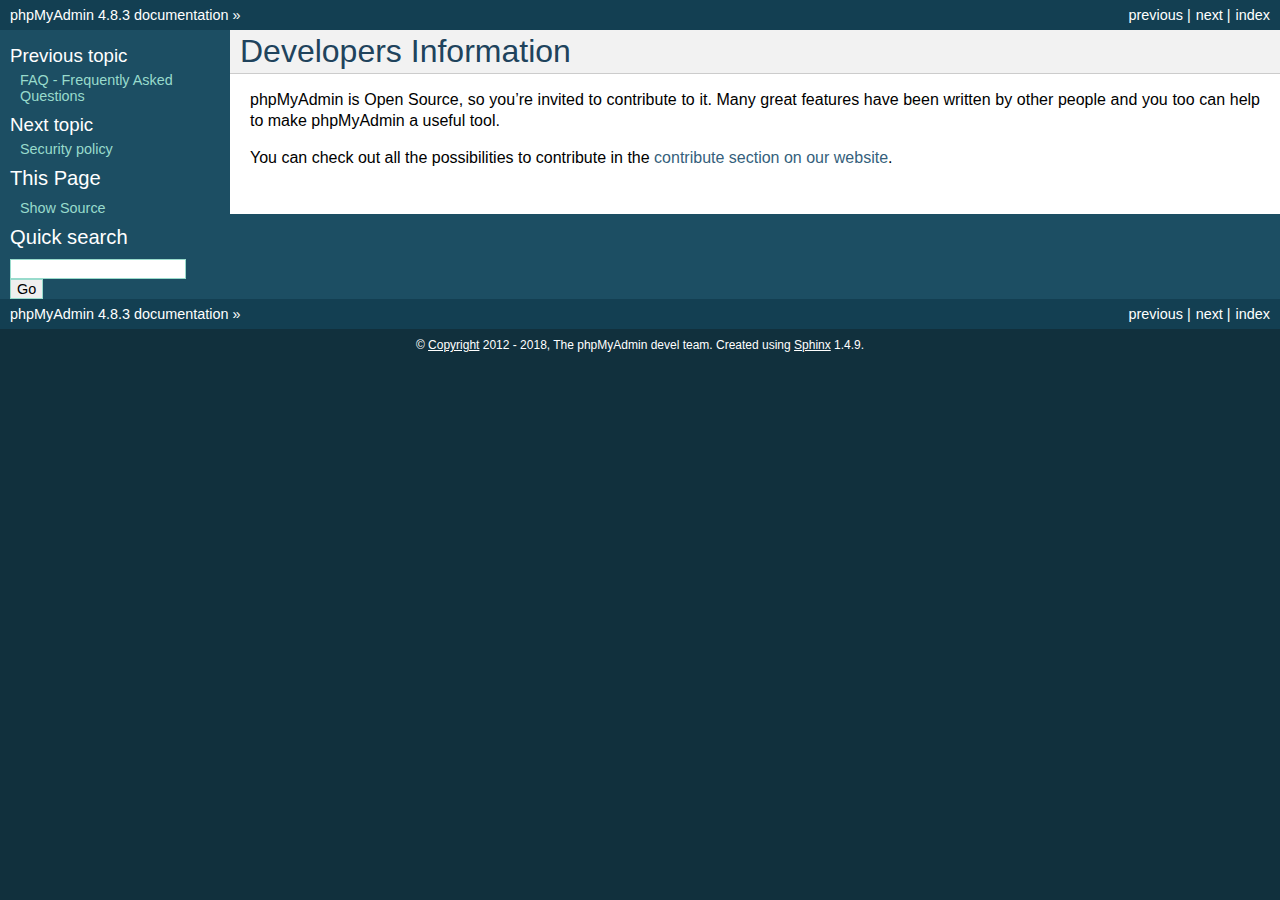
<file: phpMyAdmin/doc/html/developers.html>
<!DOCTYPE html PUBLIC "-//W3C//DTD XHTML 1.0 Transitional//EN"
  "http://www.w3.org/TR/xhtml1/DTD/xhtml1-transitional.dtd">


<html xmlns="http://www.w3.org/1999/xhtml">
  <head>
    <meta http-equiv="Content-Type" content="text/html; charset=utf-8" />
    
    <title>Developers Information &#8212; phpMyAdmin 4.8.3 documentation</title>
    
    <link rel="stylesheet" href="_static/classic.css" type="text/css" />
    <link rel="stylesheet" href="_static/pygments.css" type="text/css" />
    
    <script type="text/javascript">
      var DOCUMENTATION_OPTIONS = {
        URL_ROOT:    './',
        VERSION:     '4.8.3',
        COLLAPSE_INDEX: false,
        FILE_SUFFIX: '.html',
        HAS_SOURCE:  true
      };
    </script>
    <script type="text/javascript" src="_static/jquery.js"></script>
    <script type="text/javascript" src="_static/underscore.js"></script>
    <script type="text/javascript" src="_static/doctools.js"></script>
    <link rel="index" title="Index" href="genindex.html" />
    <link rel="search" title="Search" href="search.html" />
    <link rel="copyright" title="Copyright" href="copyright.html" />
    <link rel="top" title="phpMyAdmin 4.8.3 documentation" href="index.html" />
    <link rel="next" title="Security policy" href="security.html" />
    <link rel="prev" title="FAQ - Frequently Asked Questions" href="faq.html" /> 
  </head>
  <body role="document">
    <div class="related" role="navigation" aria-label="related navigation">
      <h3>Navigation</h3>
      <ul>
        <li class="right" style="margin-right: 10px">
          <a href="genindex.html" title="General Index"
             accesskey="I">index</a></li>
        <li class="right" >
          <a href="security.html" title="Security policy"
             accesskey="N">next</a> |</li>
        <li class="right" >
          <a href="faq.html" title="FAQ - Frequently Asked Questions"
             accesskey="P">previous</a> |</li>
        <li class="nav-item nav-item-0"><a href="index.html">phpMyAdmin 4.8.3 documentation</a> &#187;</li> 
      </ul>
    </div>  

    <div class="document">
      <div class="documentwrapper">
        <div class="bodywrapper">
          <div class="body" role="main">
            
  <div class="section" id="developers-information">
<span id="developers"></span><h1>Developers Information<a class="headerlink" href="#developers-information" title="Permalink to this headline">¶</a></h1>
<p>phpMyAdmin is Open Source, so you&#8217;re invited to contribute to it. Many
great features have been written by other people and you too can help
to make phpMyAdmin a useful tool.</p>
<p>You can check out all the possibilities to contribute in the
<a class="reference external" href="https://www.phpmyadmin.net/contribute/">contribute section on our website</a>.</p>
</div>


          </div>
        </div>
      </div>
      <div class="sphinxsidebar" role="navigation" aria-label="main navigation">
        <div class="sphinxsidebarwrapper">
  <h4>Previous topic</h4>
  <p class="topless"><a href="faq.html"
                        title="previous chapter">FAQ - Frequently Asked Questions</a></p>
  <h4>Next topic</h4>
  <p class="topless"><a href="security.html"
                        title="next chapter">Security policy</a></p>
  <div role="note" aria-label="source link">
    <h3>This Page</h3>
    <ul class="this-page-menu">
      <li><a href="_sources/developers.txt"
            rel="nofollow">Show Source</a></li>
    </ul>
   </div>
<div id="searchbox" style="display: none" role="search">
  <h3>Quick search</h3>
    <form class="search" action="search.html" method="get">
      <div><input type="text" name="q" /></div>
      <div><input type="submit" value="Go" /></div>
      <input type="hidden" name="check_keywords" value="yes" />
      <input type="hidden" name="area" value="default" />
    </form>
</div>
<script type="text/javascript">$('#searchbox').show(0);</script>
        </div>
      </div>
      <div class="clearer"></div>
    </div>
    <div class="related" role="navigation" aria-label="related navigation">
      <h3>Navigation</h3>
      <ul>
        <li class="right" style="margin-right: 10px">
          <a href="genindex.html" title="General Index"
             >index</a></li>
        <li class="right" >
          <a href="security.html" title="Security policy"
             >next</a> |</li>
        <li class="right" >
          <a href="faq.html" title="FAQ - Frequently Asked Questions"
             >previous</a> |</li>
        <li class="nav-item nav-item-0"><a href="index.html">phpMyAdmin 4.8.3 documentation</a> &#187;</li> 
      </ul>
    </div>
    <div class="footer" role="contentinfo">
        &#169; <a href="copyright.html">Copyright</a> 2012 - 2018, The phpMyAdmin devel team.
      Created using <a href="http://sphinx-doc.org/">Sphinx</a> 1.4.9.
    </div>
  </body>
</html>
</file>
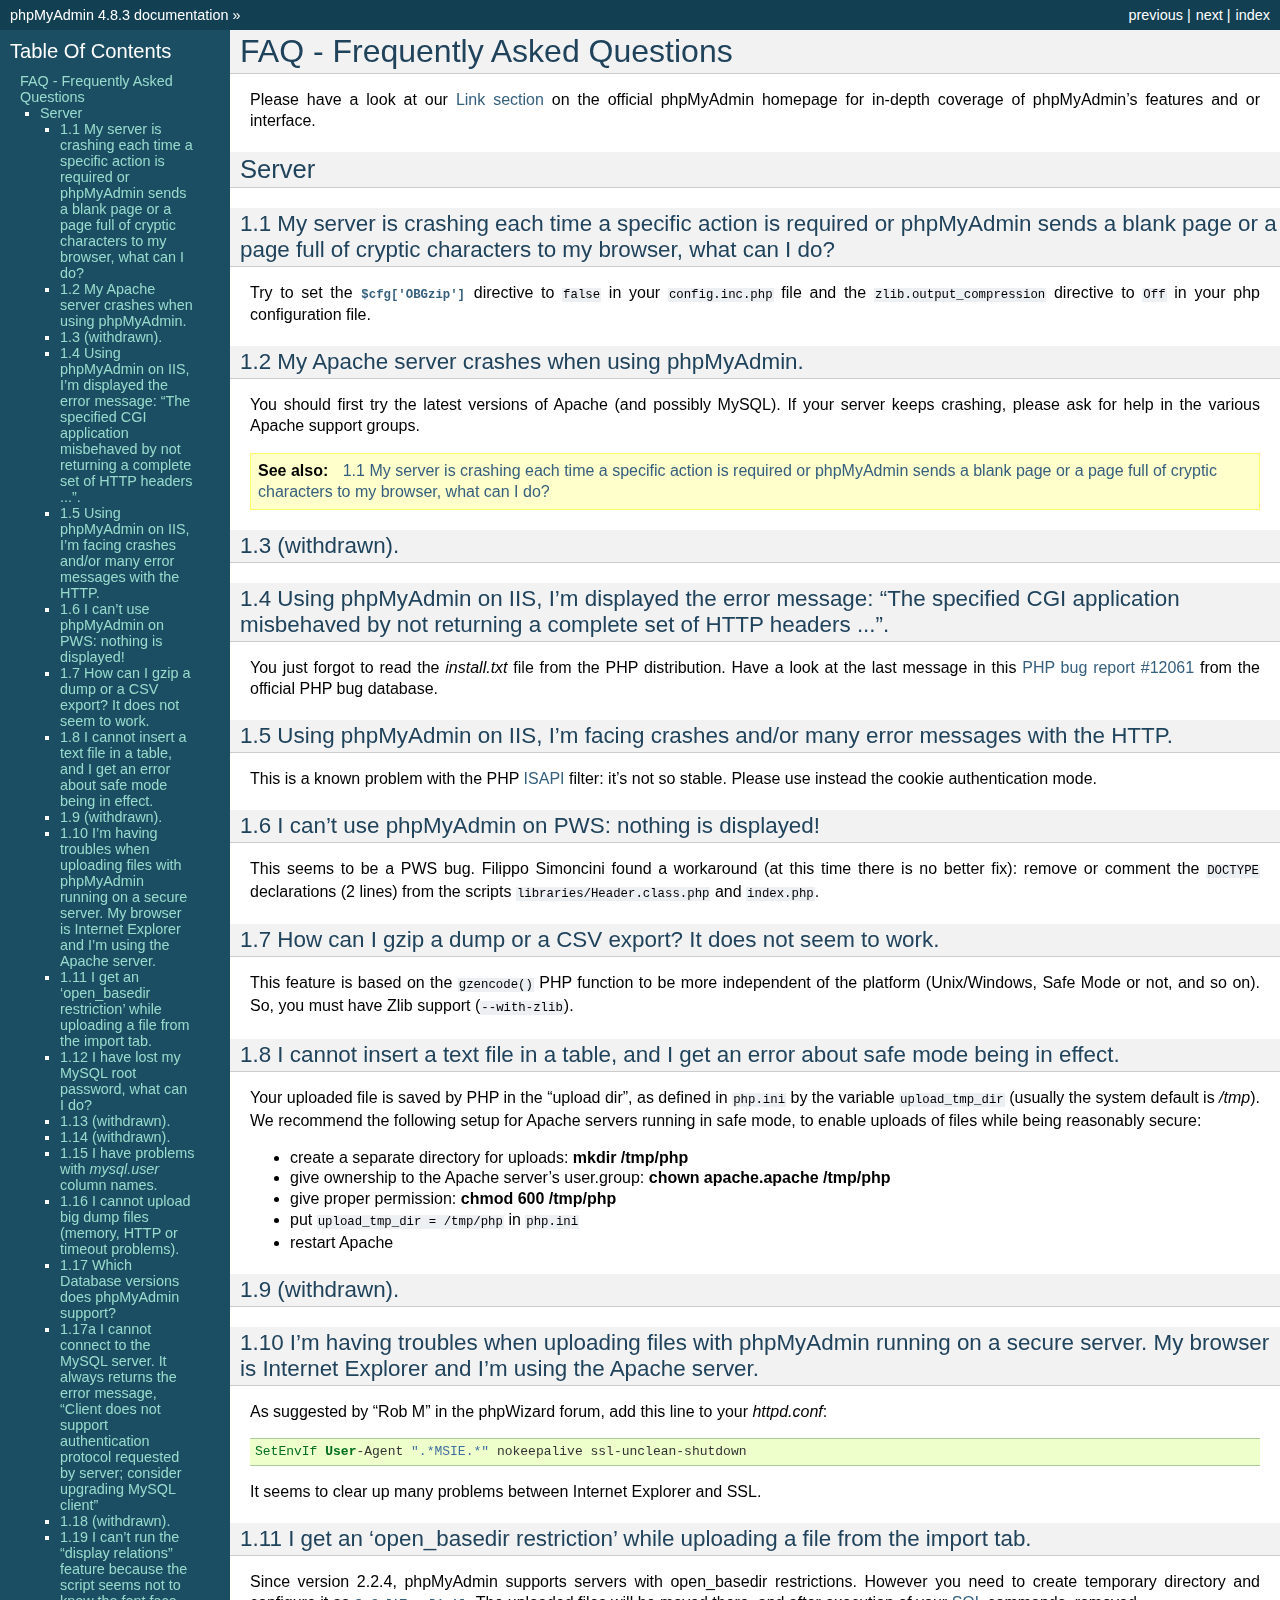
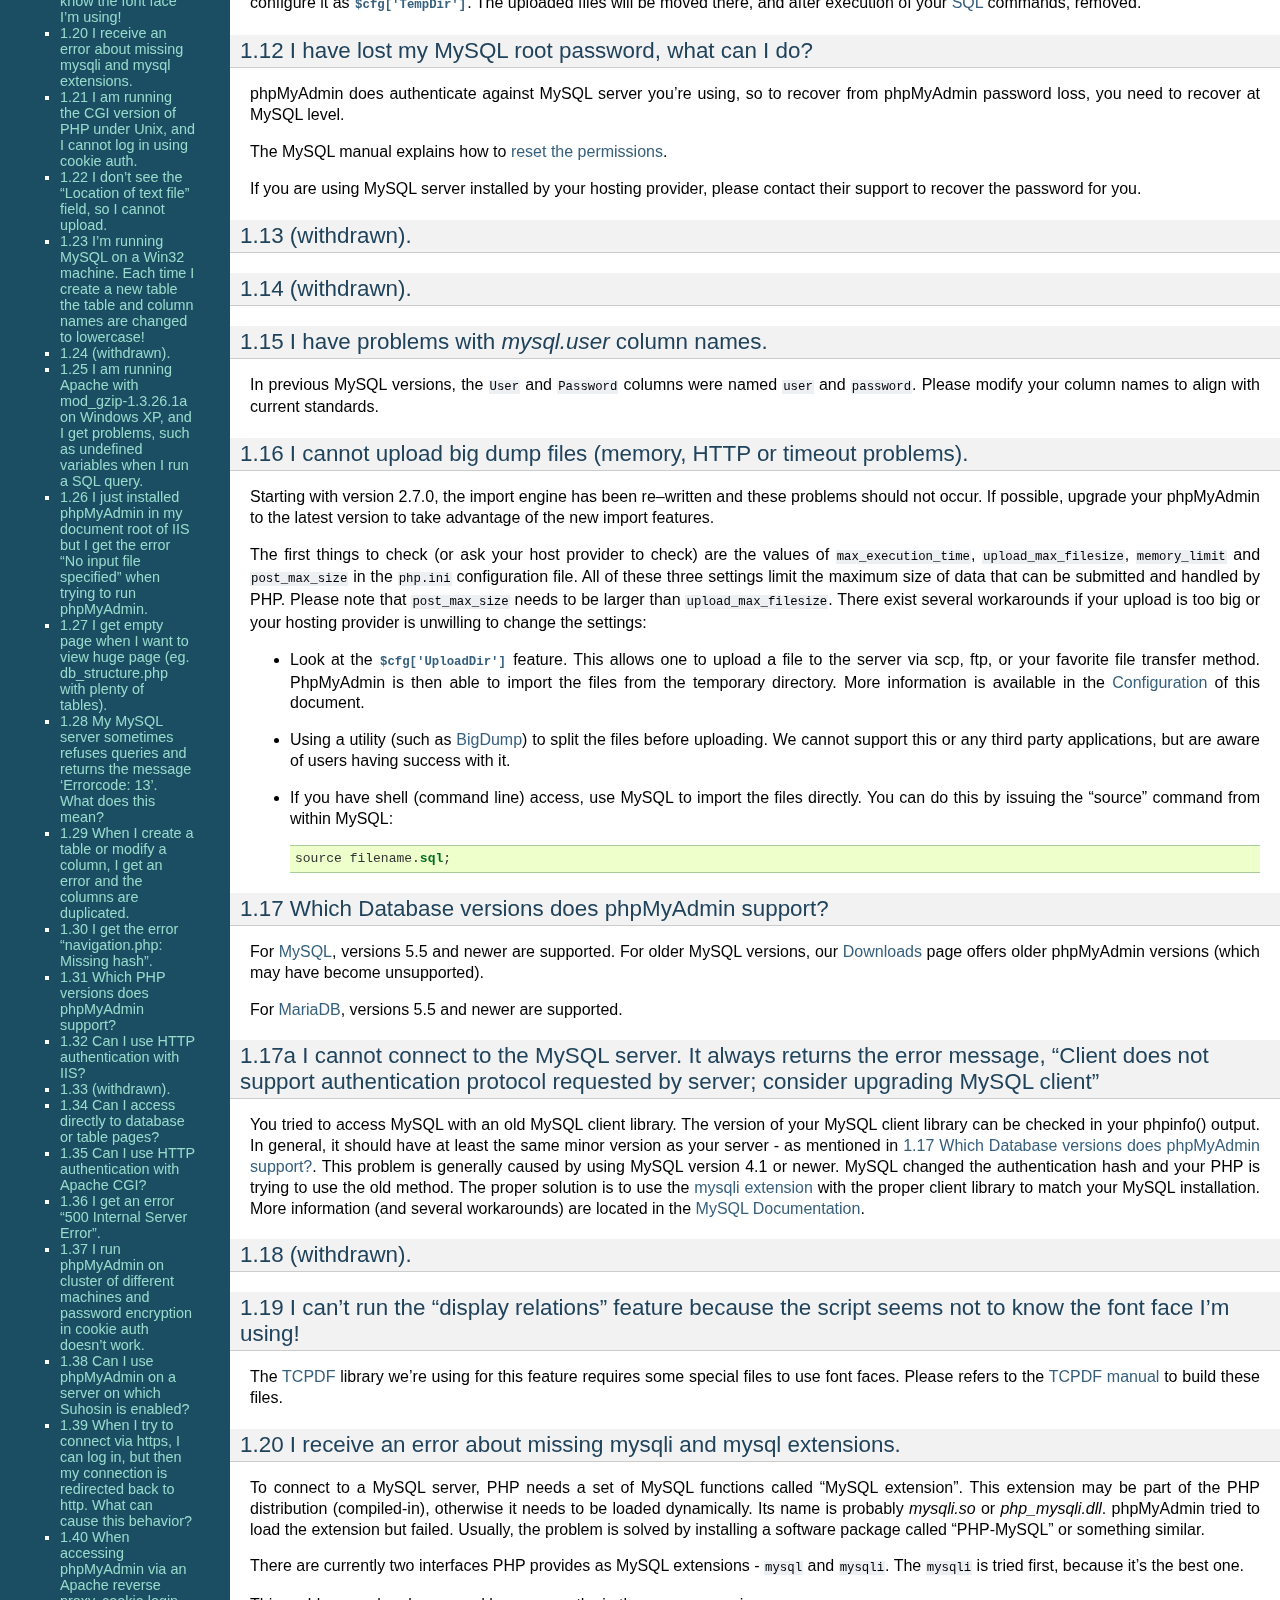
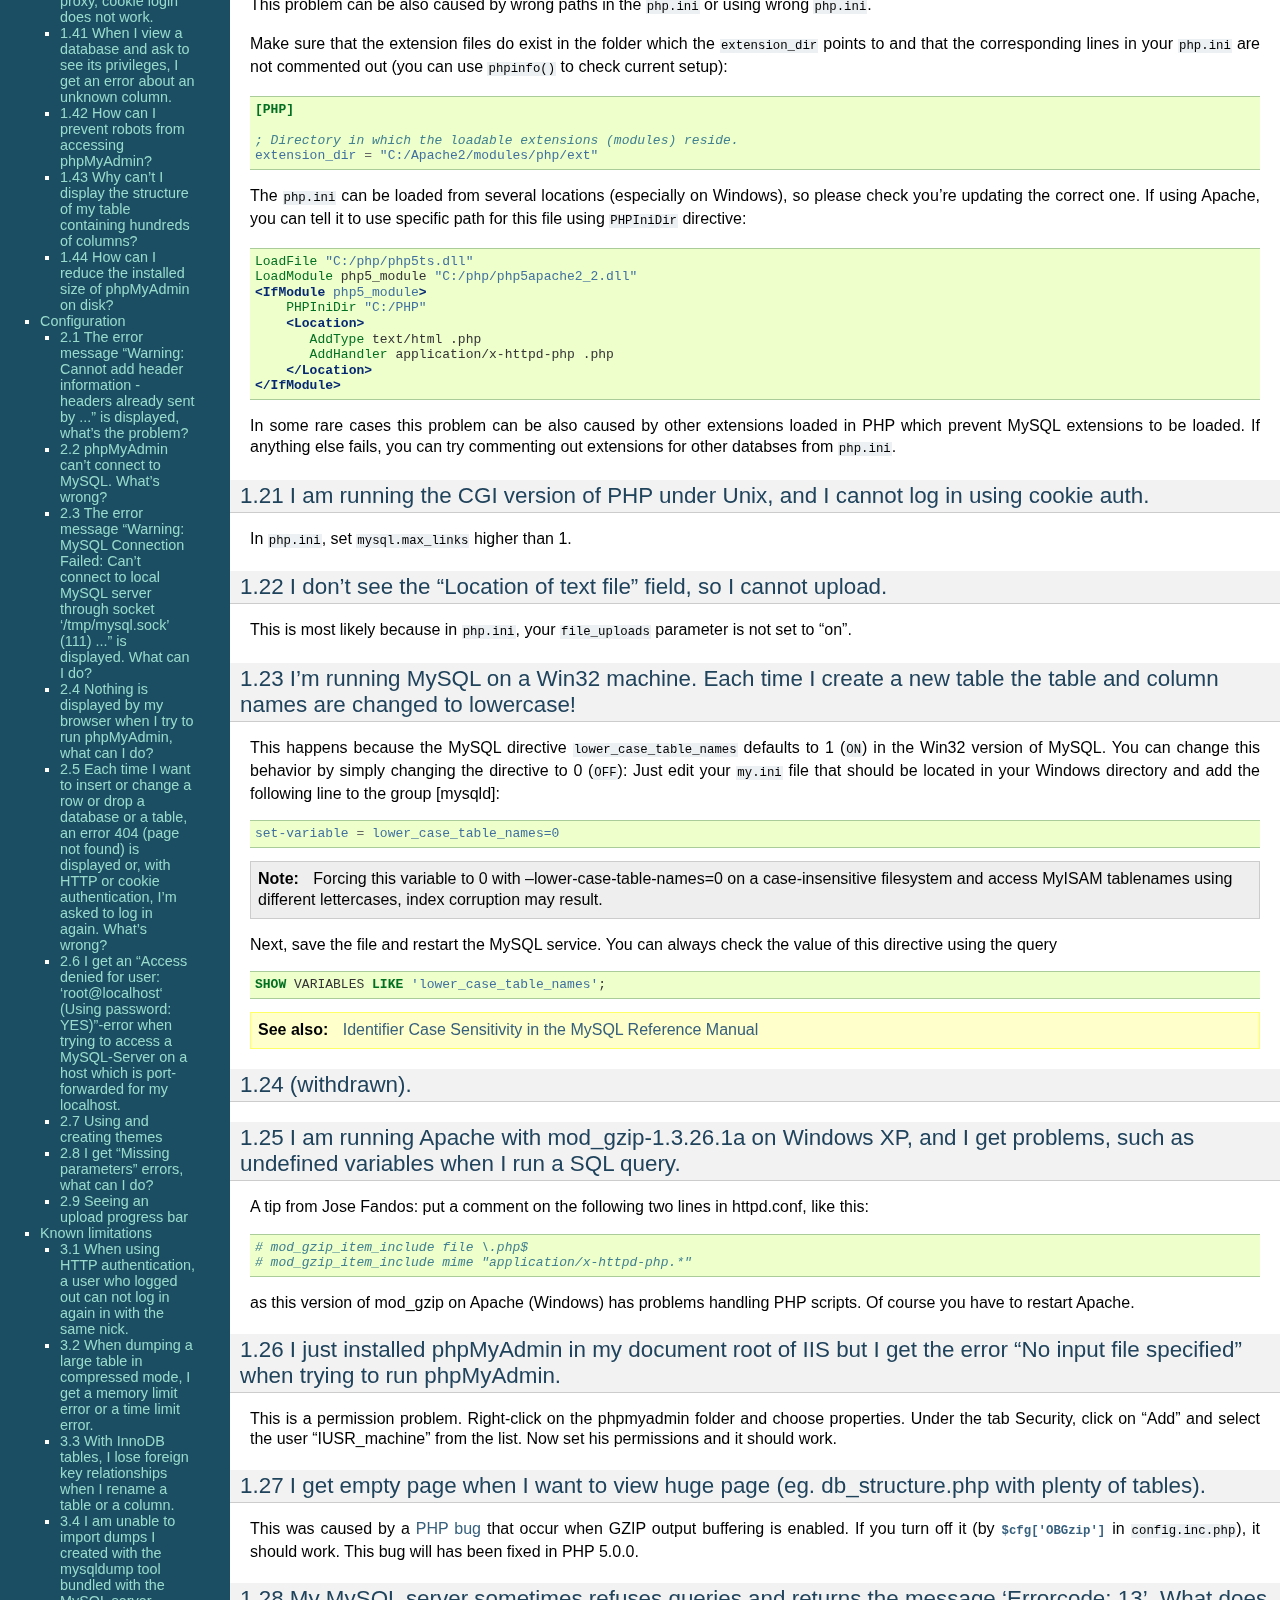
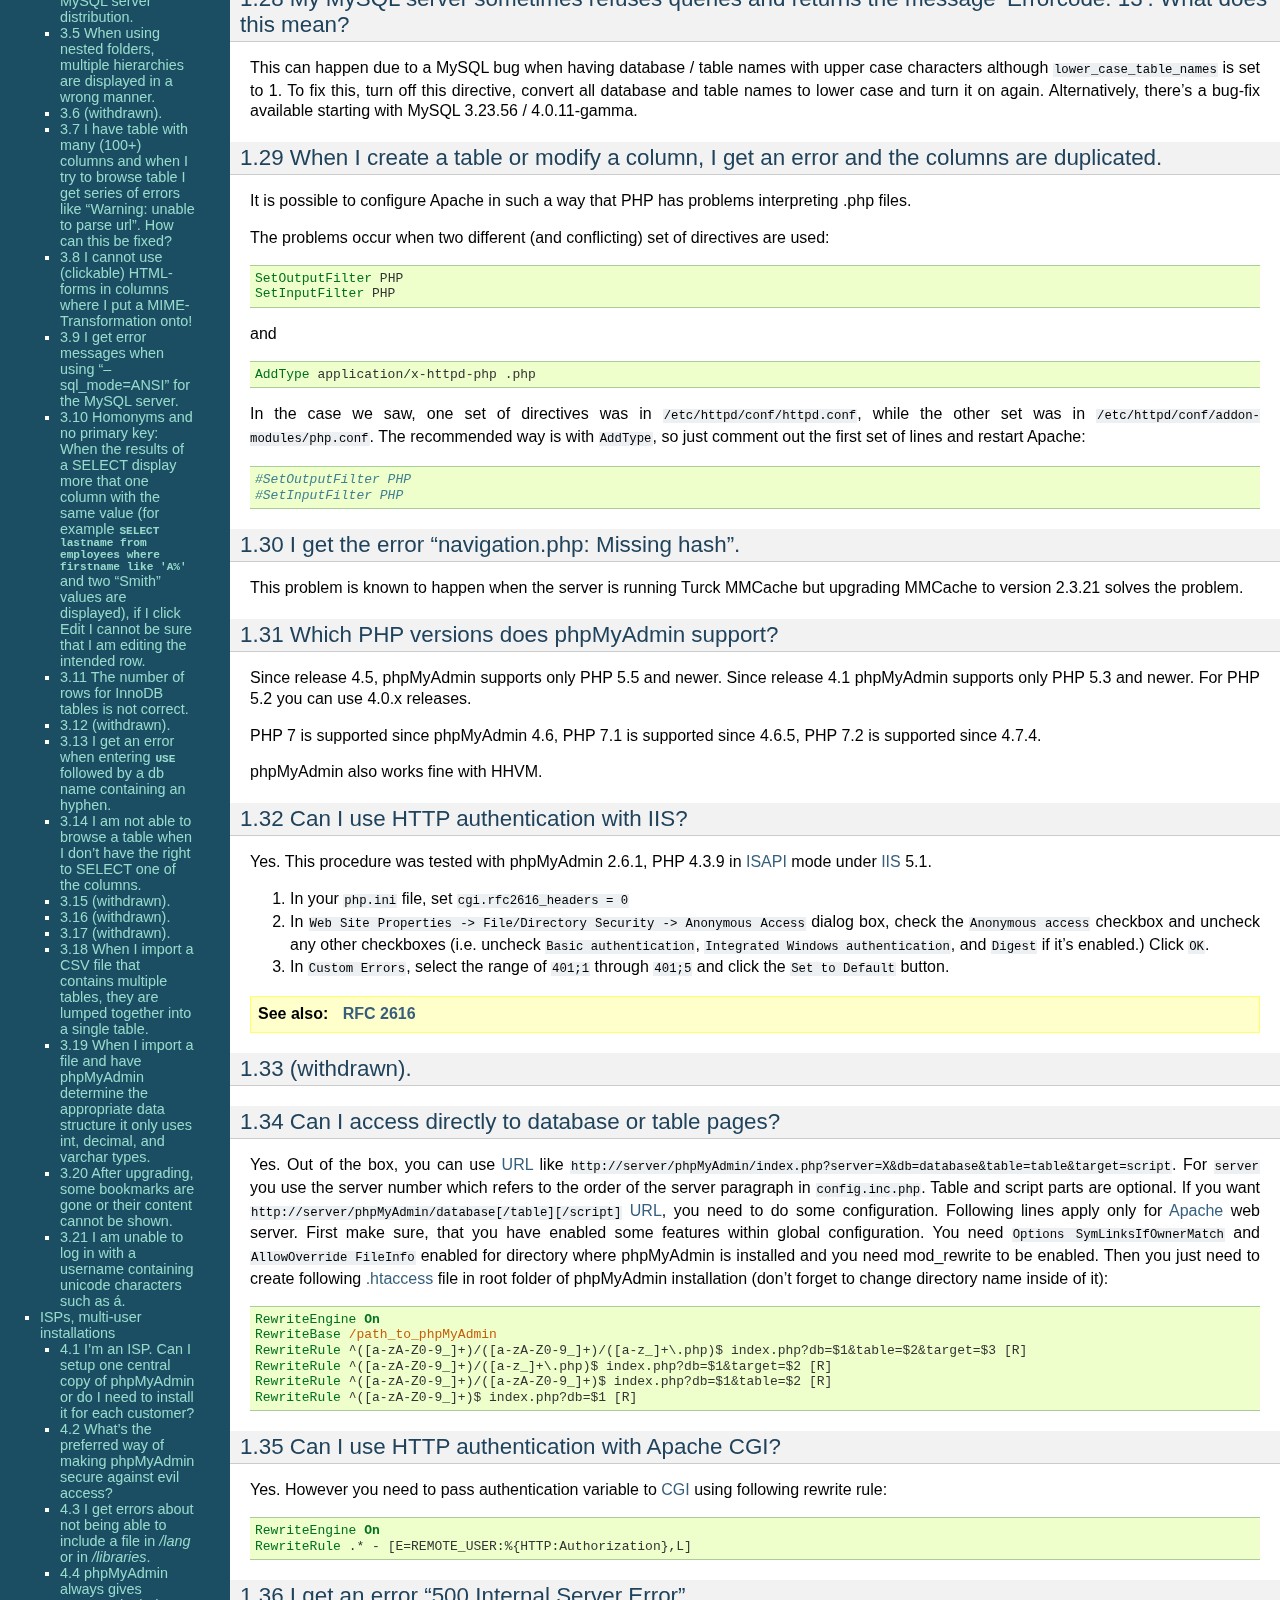
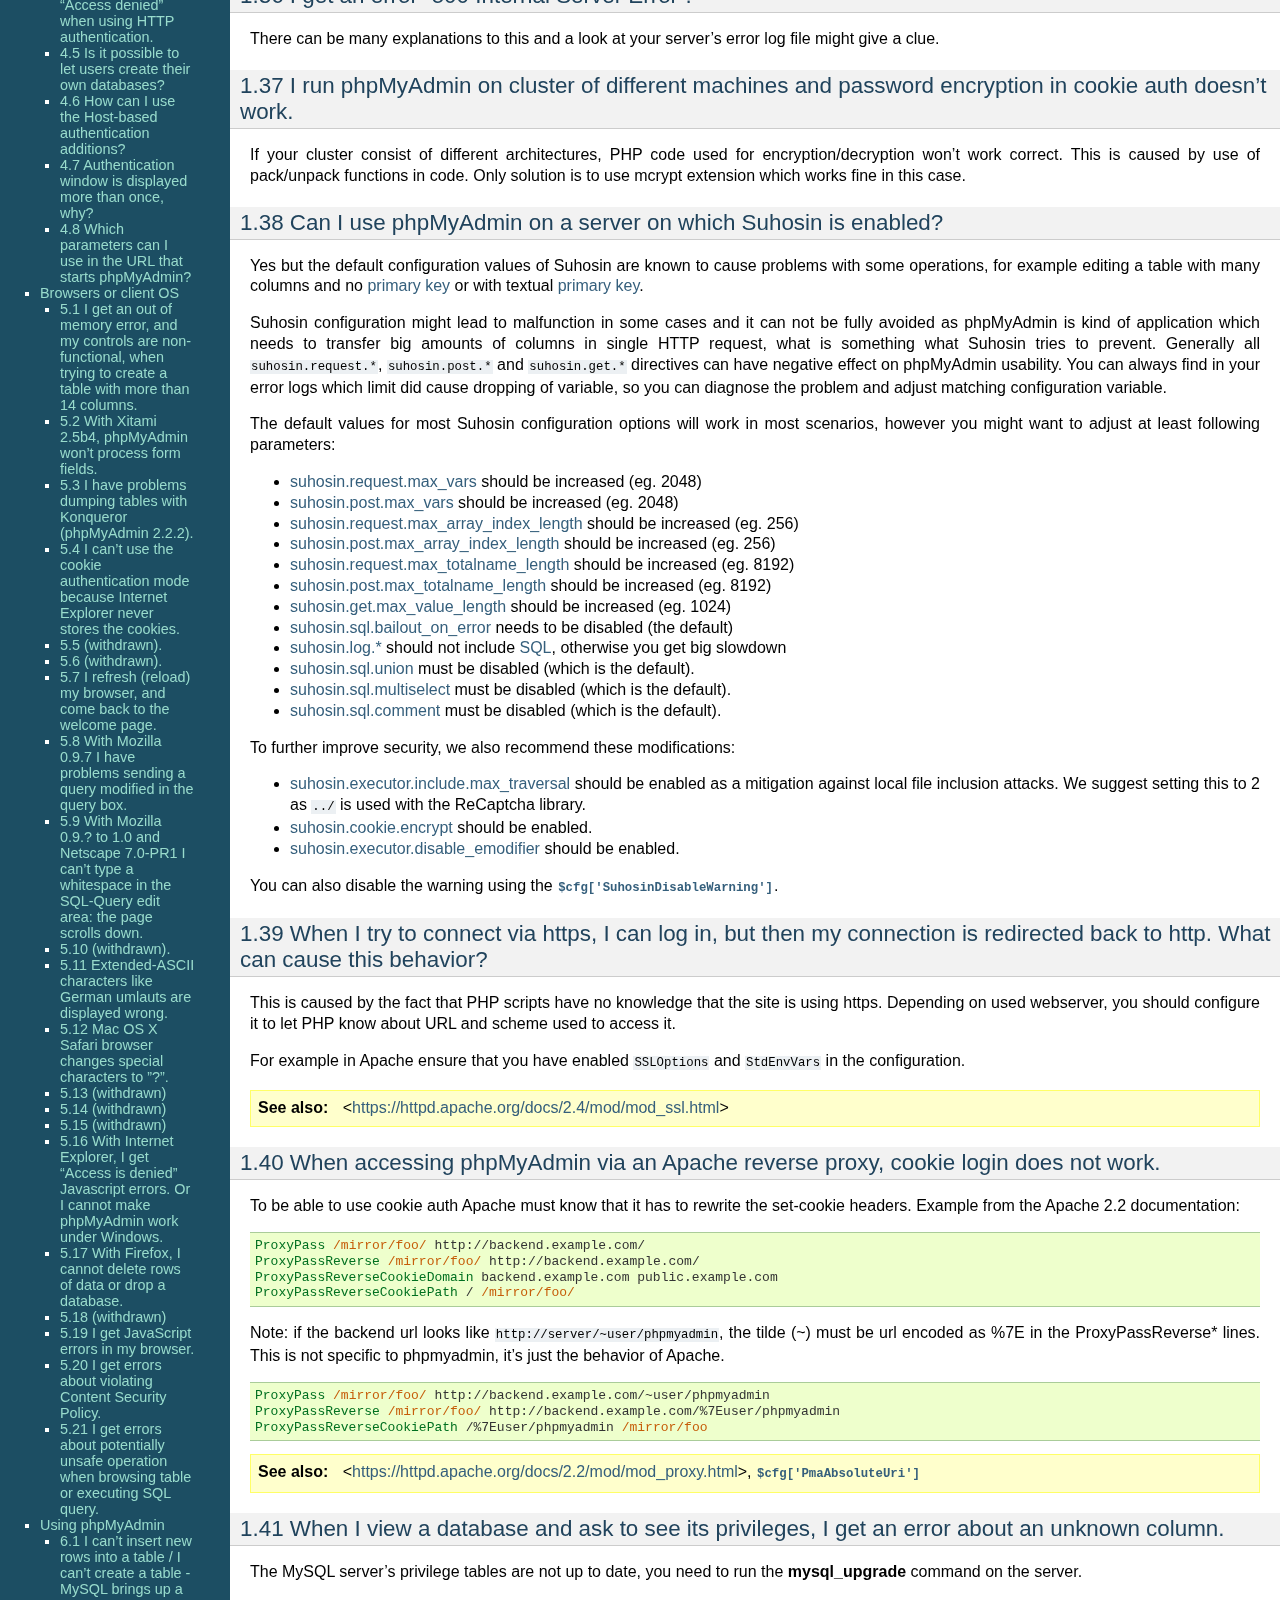
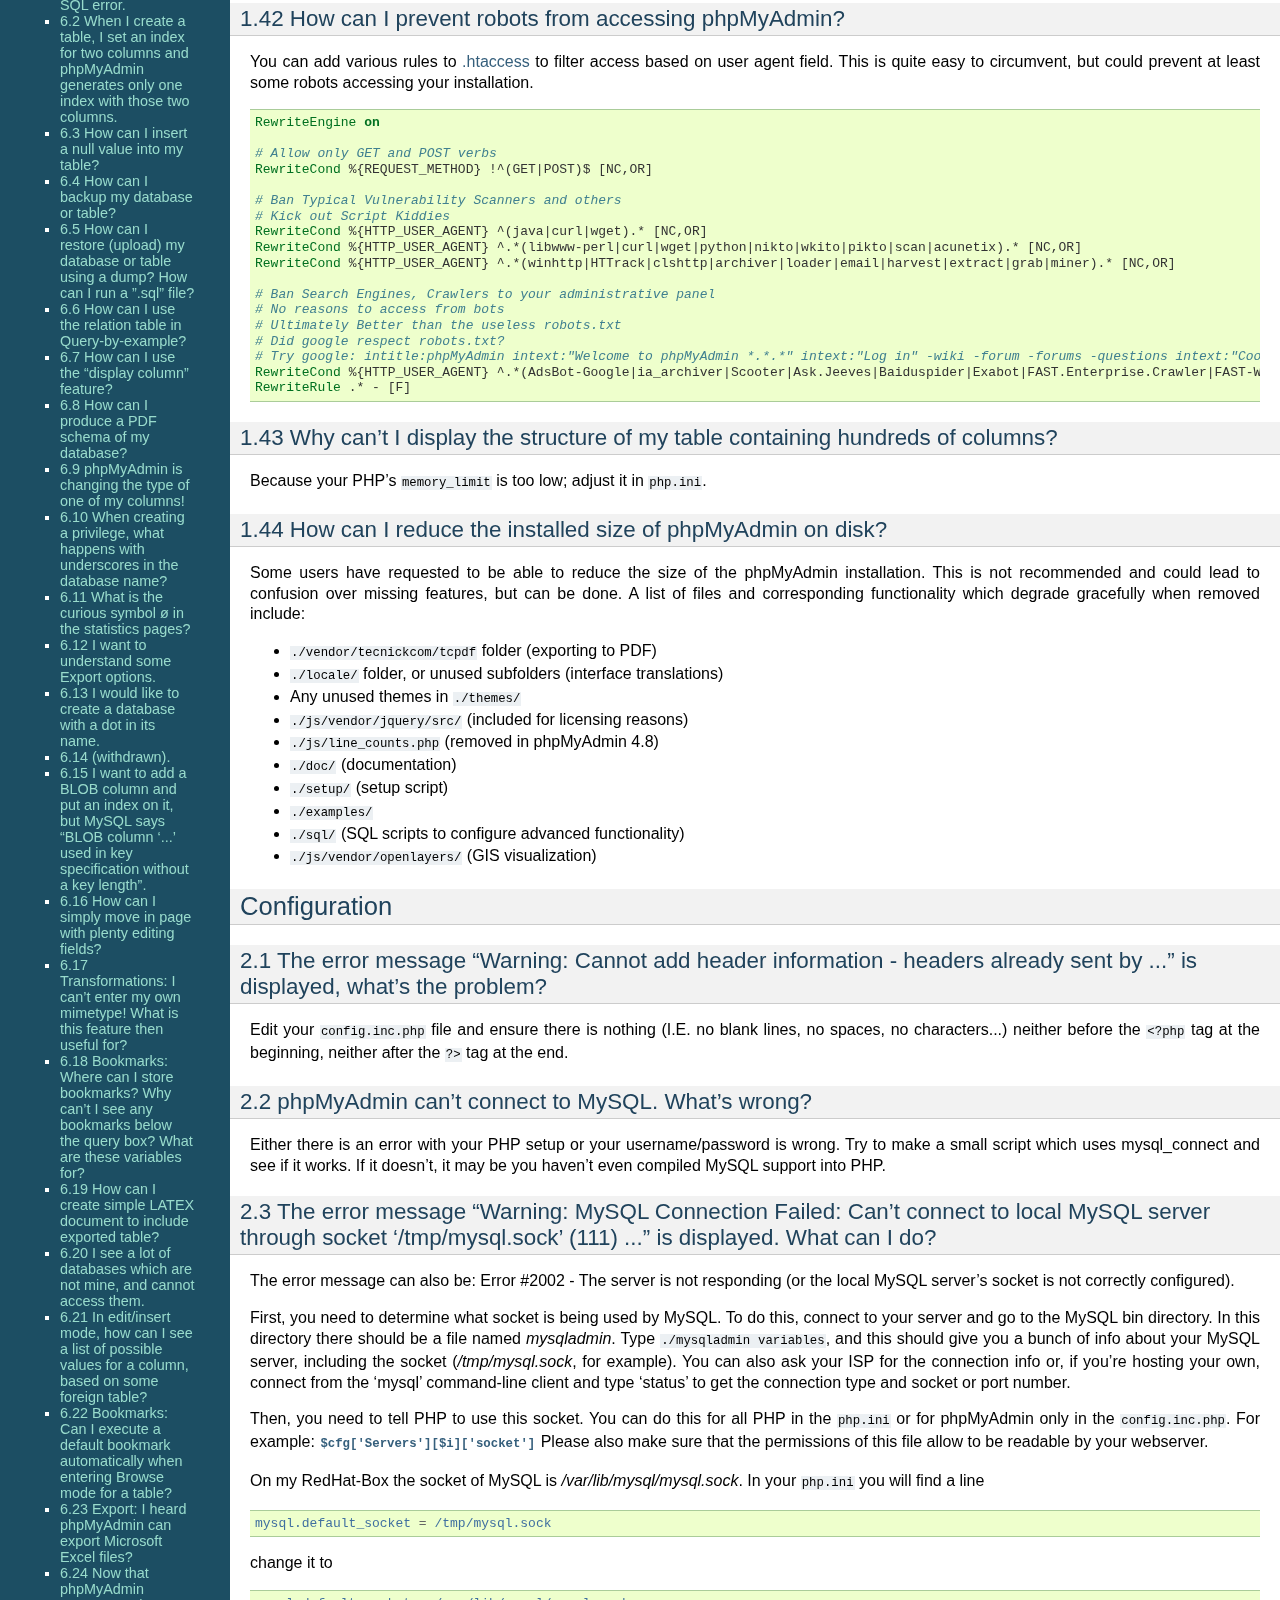
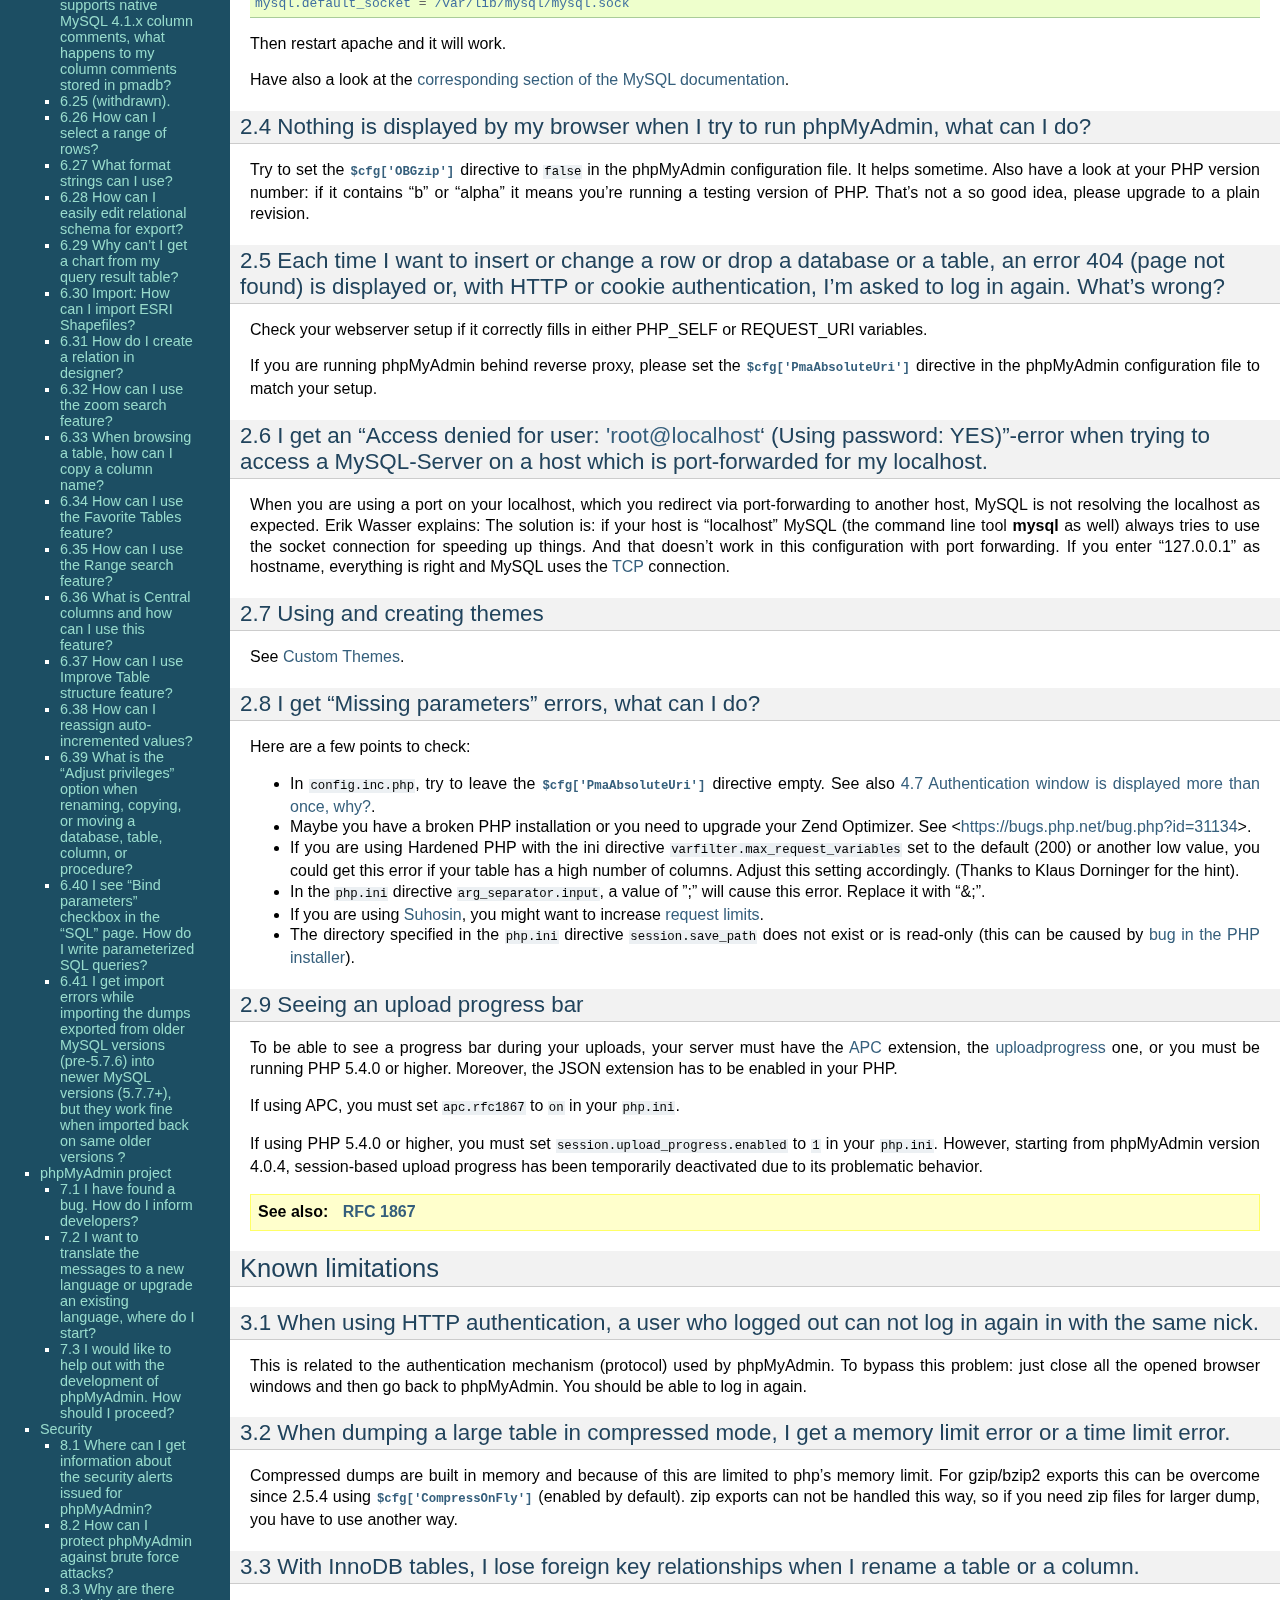
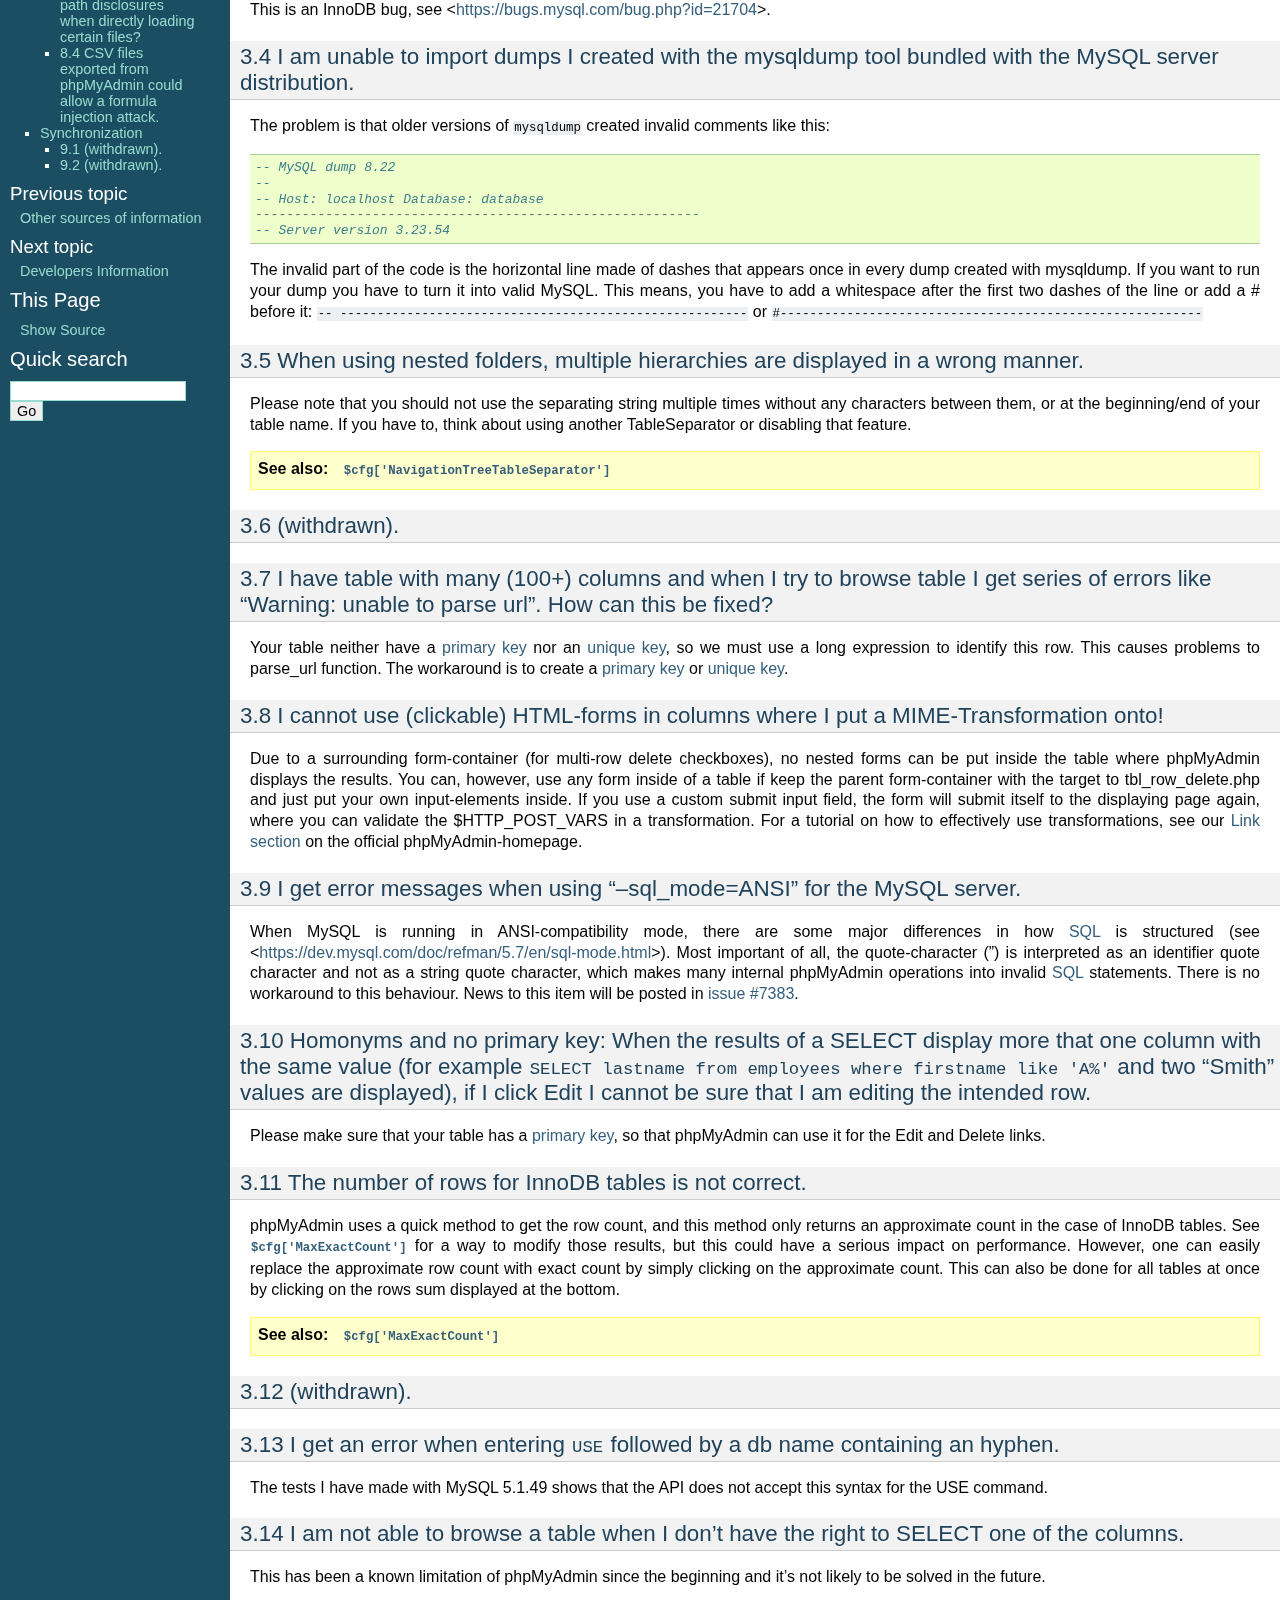
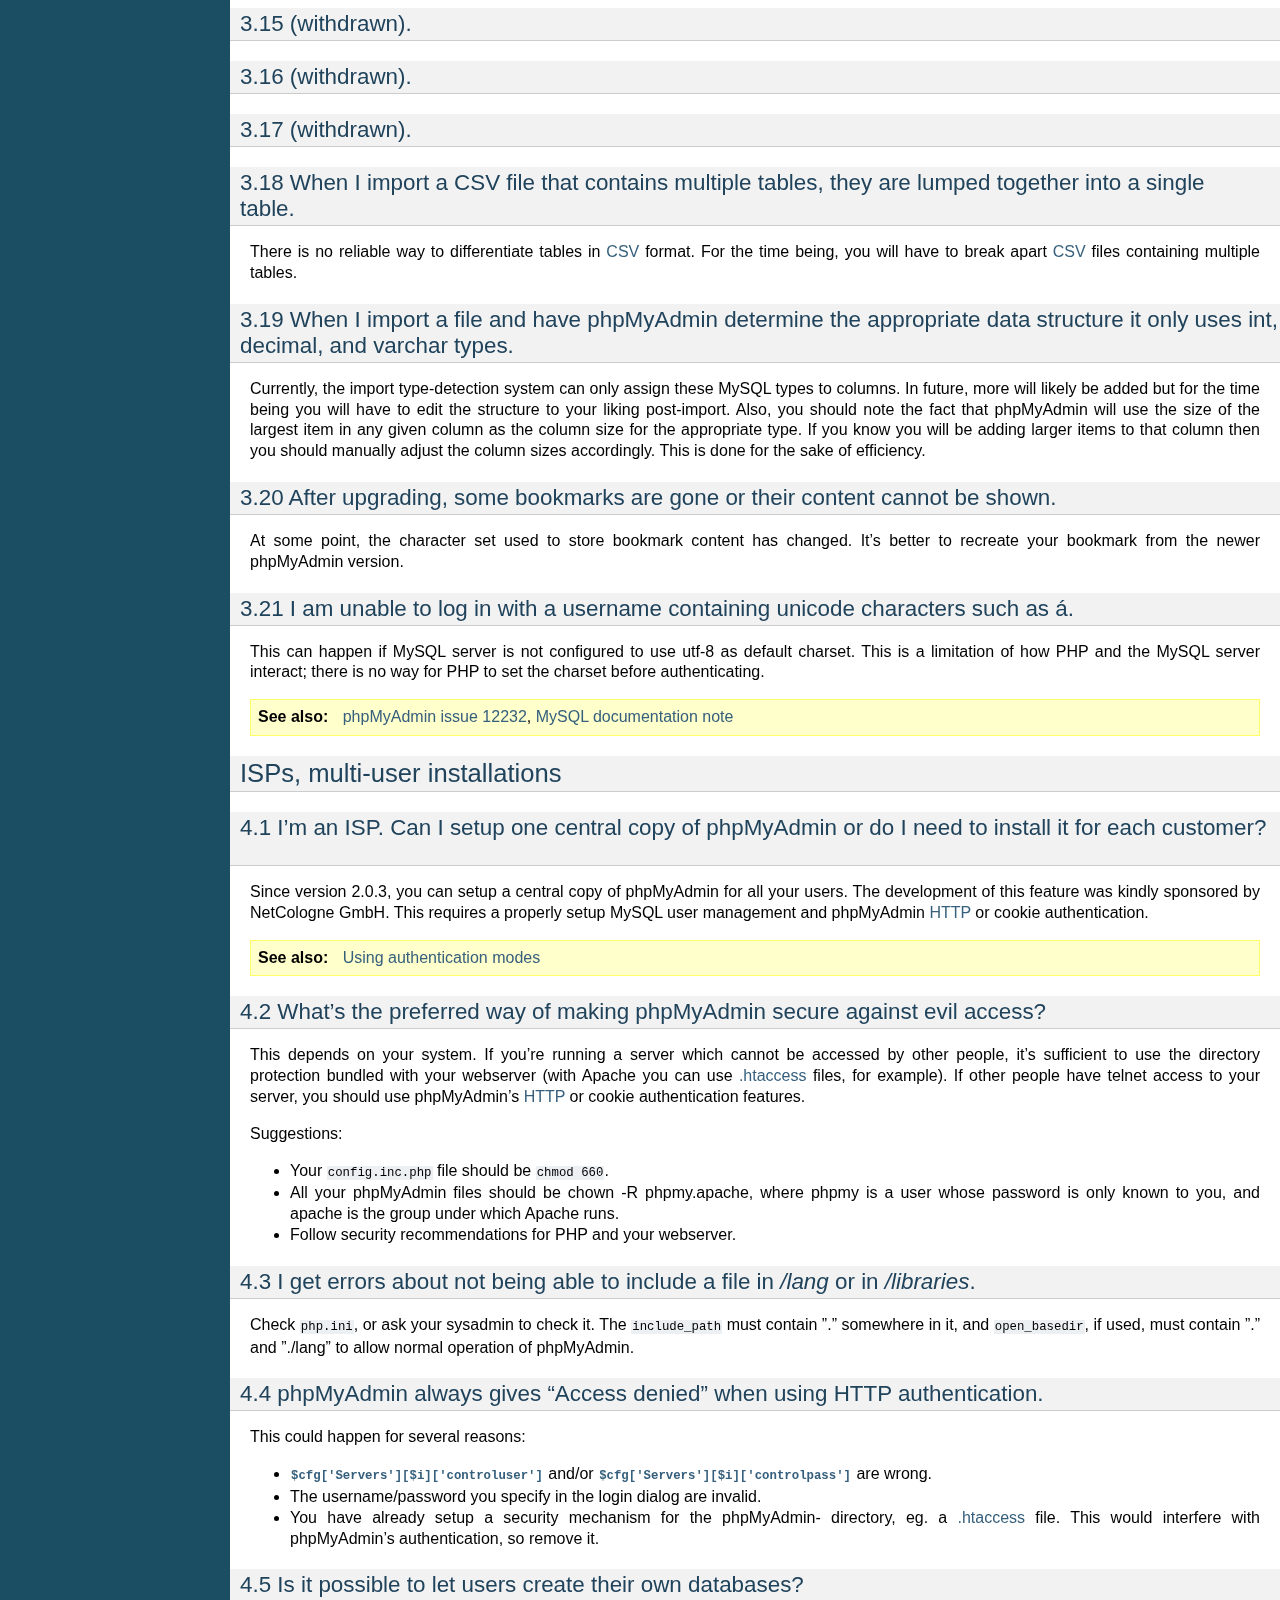
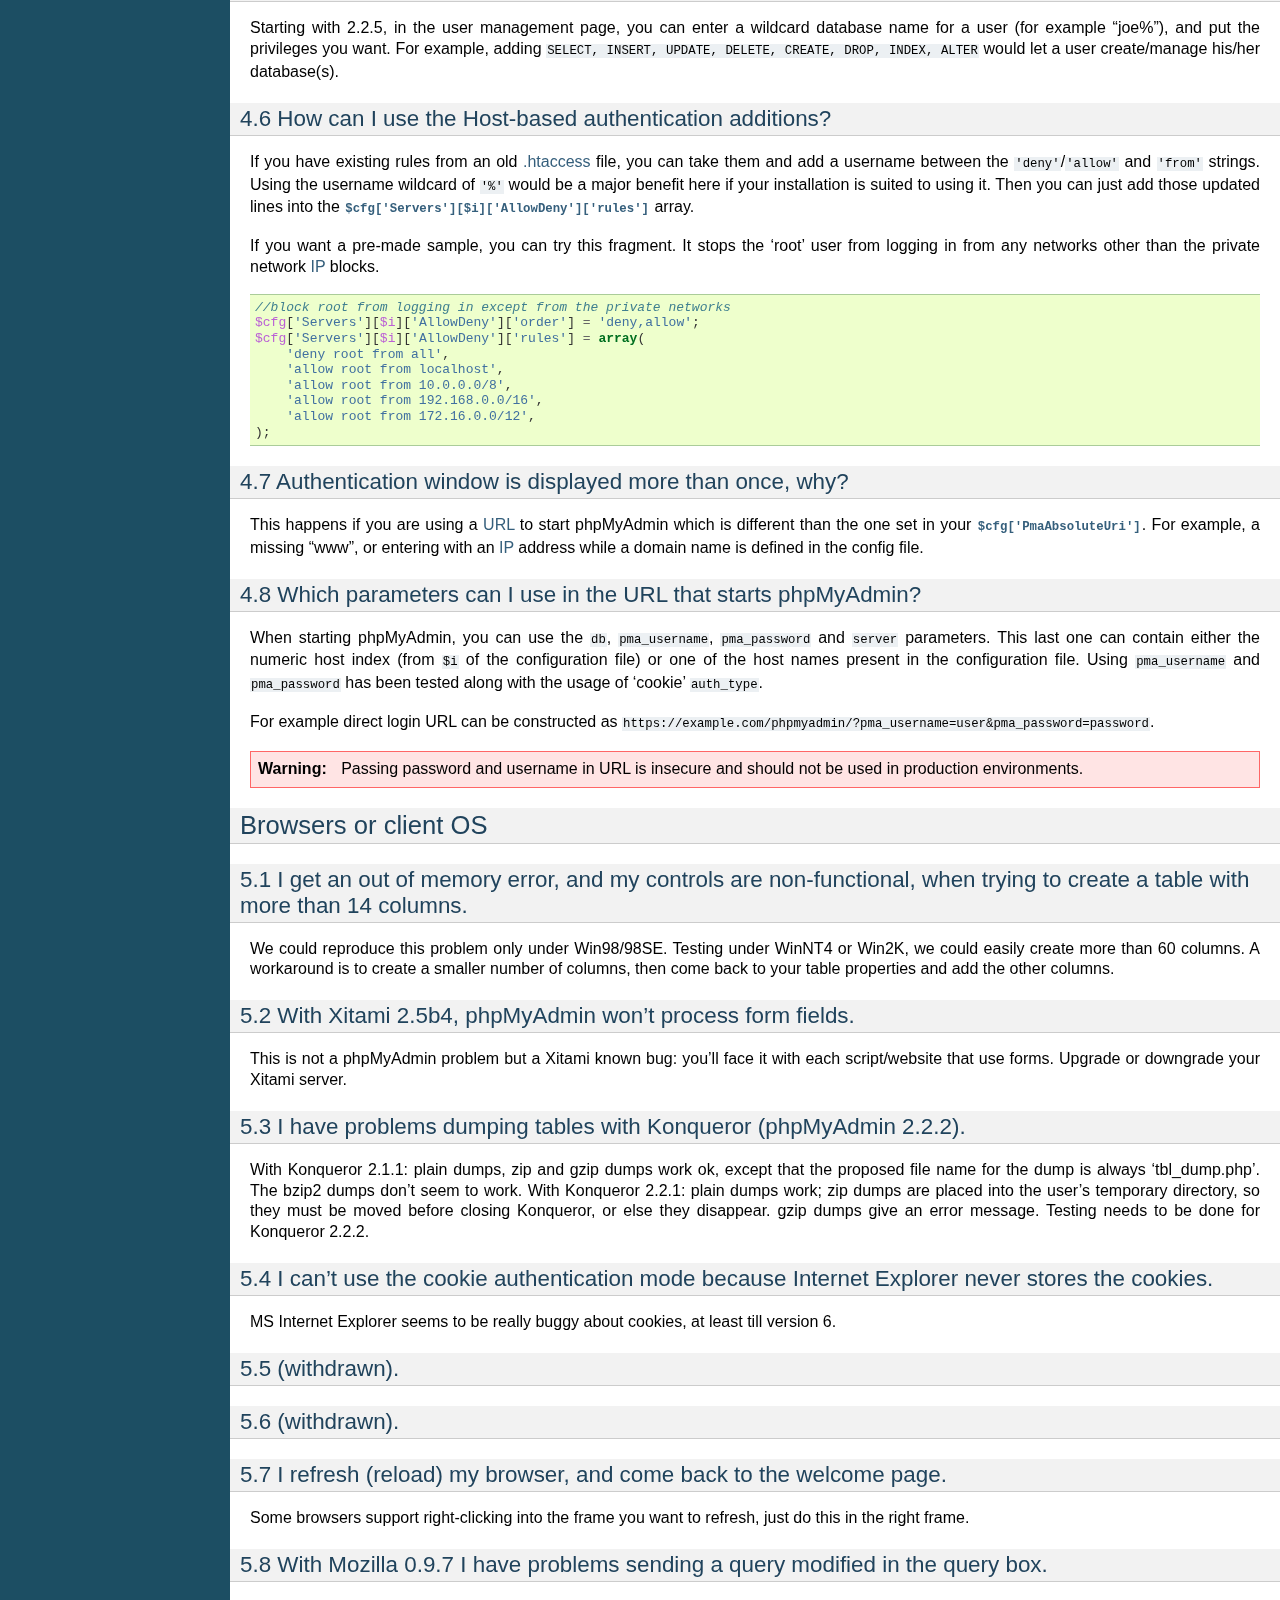
<file: phpMyAdmin/doc/html/faq.html>
<!DOCTYPE html PUBLIC "-//W3C//DTD XHTML 1.0 Transitional//EN"
  "http://www.w3.org/TR/xhtml1/DTD/xhtml1-transitional.dtd">


<html xmlns="http://www.w3.org/1999/xhtml">
  <head>
    <meta http-equiv="Content-Type" content="text/html; charset=utf-8" />
    
    <title>FAQ - Frequently Asked Questions &#8212; phpMyAdmin 4.8.3 documentation</title>
    
    <link rel="stylesheet" href="_static/classic.css" type="text/css" />
    <link rel="stylesheet" href="_static/pygments.css" type="text/css" />
    
    <script type="text/javascript">
      var DOCUMENTATION_OPTIONS = {
        URL_ROOT:    './',
        VERSION:     '4.8.3',
        COLLAPSE_INDEX: false,
        FILE_SUFFIX: '.html',
        HAS_SOURCE:  true
      };
    </script>
    <script type="text/javascript" src="_static/jquery.js"></script>
    <script type="text/javascript" src="_static/underscore.js"></script>
    <script type="text/javascript" src="_static/doctools.js"></script>
    <link rel="index" title="Index" href="genindex.html" />
    <link rel="search" title="Search" href="search.html" />
    <link rel="copyright" title="Copyright" href="copyright.html" />
    <link rel="top" title="phpMyAdmin 4.8.3 documentation" href="index.html" />
    <link rel="next" title="Developers Information" href="developers.html" />
    <link rel="prev" title="Other sources of information" href="other.html" /> 
  </head>
  <body role="document">
    <div class="related" role="navigation" aria-label="related navigation">
      <h3>Navigation</h3>
      <ul>
        <li class="right" style="margin-right: 10px">
          <a href="genindex.html" title="General Index"
             accesskey="I">index</a></li>
        <li class="right" >
          <a href="developers.html" title="Developers Information"
             accesskey="N">next</a> |</li>
        <li class="right" >
          <a href="other.html" title="Other sources of information"
             accesskey="P">previous</a> |</li>
        <li class="nav-item nav-item-0"><a href="index.html">phpMyAdmin 4.8.3 documentation</a> &#187;</li> 
      </ul>
    </div>  

    <div class="document">
      <div class="documentwrapper">
        <div class="bodywrapper">
          <div class="body" role="main">
            
  <div class="section" id="faq-frequently-asked-questions">
<span id="faq"></span><h1>FAQ - Frequently Asked Questions<a class="headerlink" href="#faq-frequently-asked-questions" title="Permalink to this headline">¶</a></h1>
<p>Please have a look at our <a class="reference external" href="https://www.phpmyadmin.net/docs/">Link section</a> on the official
phpMyAdmin homepage for in-depth coverage of phpMyAdmin&#8217;s features and
or interface.</p>
<div class="section" id="server">
<span id="faqserver"></span><h2>Server<a class="headerlink" href="#server" title="Permalink to this headline">¶</a></h2>
<div class="section" id="my-server-is-crashing-each-time-a-specific-action-is-required-or-phpmyadmin-sends-a-blank-page-or-a-page-full-of-cryptic-characters-to-my-browser-what-can-i-do">
<span id="faq1-1"></span><h3>1.1 My server is crashing each time a specific action is required or phpMyAdmin sends a blank page or a page full of cryptic characters to my browser, what can I do?<a class="headerlink" href="#my-server-is-crashing-each-time-a-specific-action-is-required-or-phpmyadmin-sends-a-blank-page-or-a-page-full-of-cryptic-characters-to-my-browser-what-can-i-do" title="Permalink to this headline">¶</a></h3>
<p>Try to set the <span class="target" id="index-0"></span><a class="reference internal" href="config.html#cfg_OBGzip"><code class="xref config config-option docutils literal"><span class="pre">$cfg['OBGzip']</span></code></a>  directive to <code class="docutils literal"><span class="pre">false</span></code> in your
<code class="file docutils literal"><span class="pre">config.inc.php</span></code> file and the <code class="docutils literal"><span class="pre">zlib.output_compression</span></code> directive to
<code class="docutils literal"><span class="pre">Off</span></code> in your php configuration file.</p>
</div>
<div class="section" id="my-apache-server-crashes-when-using-phpmyadmin">
<span id="faq1-2"></span><h3>1.2 My Apache server crashes when using phpMyAdmin.<a class="headerlink" href="#my-apache-server-crashes-when-using-phpmyadmin" title="Permalink to this headline">¶</a></h3>
<p>You should first try the latest versions of Apache (and possibly MySQL). If
your server keeps crashing, please ask for help in the various Apache support
groups.</p>
<div class="admonition seealso">
<p class="first admonition-title">See also</p>
<p class="last"><a class="reference internal" href="#faq1-1"><span class="std std-ref">1.1 My server is crashing each time a specific action is required or phpMyAdmin sends a blank page or a page full of cryptic characters to my browser, what can I do?</span></a></p>
</div>
</div>
<div class="section" id="withdrawn">
<span id="faq1-3"></span><h3>1.3 (withdrawn).<a class="headerlink" href="#withdrawn" title="Permalink to this headline">¶</a></h3>
</div>
<div class="section" id="using-phpmyadmin-on-iis-i-m-displayed-the-error-message-the-specified-cgi-application-misbehaved-by-not-returning-a-complete-set-of-http-headers">
<span id="faq1-4"></span><h3>1.4 Using phpMyAdmin on IIS, I&#8217;m displayed the error message: &#8220;The specified CGI application misbehaved by not returning a complete set of HTTP headers ...&#8221;.<a class="headerlink" href="#using-phpmyadmin-on-iis-i-m-displayed-the-error-message-the-specified-cgi-application-misbehaved-by-not-returning-a-complete-set-of-http-headers" title="Permalink to this headline">¶</a></h3>
<p>You just forgot to read the <em>install.txt</em> file from the PHP
distribution. Have a look at the last message in this <a class="reference external" href="https://bugs.php.net/bug.php?id=12061">PHP bug report #12061</a> from the official PHP bug
database.</p>
</div>
<div class="section" id="using-phpmyadmin-on-iis-i-m-facing-crashes-and-or-many-error-messages-with-the-http">
<span id="faq1-5"></span><h3>1.5 Using phpMyAdmin on IIS, I&#8217;m facing crashes and/or many error messages with the HTTP.<a class="headerlink" href="#using-phpmyadmin-on-iis-i-m-facing-crashes-and-or-many-error-messages-with-the-http" title="Permalink to this headline">¶</a></h3>
<p>This is a known problem with the PHP <a class="reference internal" href="glossary.html#term-isapi"><span class="xref std std-term">ISAPI</span></a> filter: it&#8217;s not so stable.
Please use instead the cookie authentication mode.</p>
</div>
<div class="section" id="i-can-t-use-phpmyadmin-on-pws-nothing-is-displayed">
<span id="faq1-6"></span><h3>1.6 I can&#8217;t use phpMyAdmin on PWS: nothing is displayed!<a class="headerlink" href="#i-can-t-use-phpmyadmin-on-pws-nothing-is-displayed" title="Permalink to this headline">¶</a></h3>
<p>This seems to be a PWS bug. Filippo Simoncini found a workaround (at
this time there is no better fix): remove or comment the <code class="docutils literal"><span class="pre">DOCTYPE</span></code>
declarations (2 lines) from the scripts <code class="file docutils literal"><span class="pre">libraries/Header.class.php</span></code>
and <code class="file docutils literal"><span class="pre">index.php</span></code>.</p>
</div>
<div class="section" id="how-can-i-gzip-a-dump-or-a-csv-export-it-does-not-seem-to-work">
<span id="faq1-7"></span><h3>1.7 How can I gzip a dump or a CSV export? It does not seem to work.<a class="headerlink" href="#how-can-i-gzip-a-dump-or-a-csv-export-it-does-not-seem-to-work" title="Permalink to this headline">¶</a></h3>
<p>This feature is based on the <code class="docutils literal"><span class="pre">gzencode()</span></code>
PHP function to be more independent of the platform (Unix/Windows,
Safe Mode or not, and so on). So, you must have Zlib support
(<code class="docutils literal"><span class="pre">--with-zlib</span></code>).</p>
</div>
<div class="section" id="i-cannot-insert-a-text-file-in-a-table-and-i-get-an-error-about-safe-mode-being-in-effect">
<span id="faq1-8"></span><h3>1.8 I cannot insert a text file in a table, and I get an error about safe mode being in effect.<a class="headerlink" href="#i-cannot-insert-a-text-file-in-a-table-and-i-get-an-error-about-safe-mode-being-in-effect" title="Permalink to this headline">¶</a></h3>
<p>Your uploaded file is saved by PHP in the &#8220;upload dir&#8221;, as defined in
<code class="file docutils literal"><span class="pre">php.ini</span></code> by the variable <code class="docutils literal"><span class="pre">upload_tmp_dir</span></code> (usually the system
default is <em>/tmp</em>). We recommend the following setup for Apache
servers running in safe mode, to enable uploads of files while being
reasonably secure:</p>
<ul class="simple">
<li>create a separate directory for uploads: <strong class="command">mkdir /tmp/php</strong></li>
<li>give ownership to the Apache server&#8217;s user.group: <strong class="command">chown
apache.apache /tmp/php</strong></li>
<li>give proper permission: <strong class="command">chmod 600 /tmp/php</strong></li>
<li>put <code class="docutils literal"><span class="pre">upload_tmp_dir</span> <span class="pre">=</span> <span class="pre">/tmp/php</span></code> in <code class="file docutils literal"><span class="pre">php.ini</span></code></li>
<li>restart Apache</li>
</ul>
</div>
<div class="section" id="faq1-9">
<span id="id1"></span><h3>1.9 (withdrawn).<a class="headerlink" href="#faq1-9" title="Permalink to this headline">¶</a></h3>
</div>
<div class="section" id="i-m-having-troubles-when-uploading-files-with-phpmyadmin-running-on-a-secure-server-my-browser-is-internet-explorer-and-i-m-using-the-apache-server">
<span id="faq1-10"></span><h3>1.10 I&#8217;m having troubles when uploading files with phpMyAdmin running on a secure server. My browser is Internet Explorer and I&#8217;m using the Apache server.<a class="headerlink" href="#i-m-having-troubles-when-uploading-files-with-phpmyadmin-running-on-a-secure-server-my-browser-is-internet-explorer-and-i-m-using-the-apache-server" title="Permalink to this headline">¶</a></h3>
<p>As suggested by &#8220;Rob M&#8221; in the phpWizard forum, add this line to your
<em>httpd.conf</em>:</p>
<div class="highlight-apache"><div class="highlight"><pre><span></span><span class="nb">SetEnvIf</span> <span class="k">User</span>-Agent <span class="s2">&quot;.*MSIE.*&quot;</span> nokeepalive ssl-unclean-shutdown
</pre></div>
</div>
<p>It seems to clear up many problems between Internet Explorer and SSL.</p>
</div>
<div class="section" id="i-get-an-open-basedir-restriction-while-uploading-a-file-from-the-import-tab">
<span id="faq1-11"></span><h3>1.11 I get an &#8216;open_basedir restriction&#8217; while uploading a file from the import tab.<a class="headerlink" href="#i-get-an-open-basedir-restriction-while-uploading-a-file-from-the-import-tab" title="Permalink to this headline">¶</a></h3>
<p>Since version 2.2.4, phpMyAdmin supports servers with open_basedir
restrictions. However you need to create temporary directory and configure it
as <span class="target" id="index-1"></span><a class="reference internal" href="config.html#cfg_TempDir"><code class="xref config config-option docutils literal"><span class="pre">$cfg['TempDir']</span></code></a>. The uploaded files will be moved there,
and after execution of your <a class="reference internal" href="glossary.html#term-sql"><span class="xref std std-term">SQL</span></a> commands, removed.</p>
</div>
<div class="section" id="i-have-lost-my-mysql-root-password-what-can-i-do">
<span id="faq1-12"></span><h3>1.12 I have lost my MySQL root password, what can I do?<a class="headerlink" href="#i-have-lost-my-mysql-root-password-what-can-i-do" title="Permalink to this headline">¶</a></h3>
<p>phpMyAdmin does authenticate against MySQL server you&#8217;re using, so to recover
from phpMyAdmin password loss, you need to recover at MySQL level.</p>
<p>The MySQL manual explains how to <a class="reference external" href="https://dev.mysql.com/doc/refman/5.7/en/resetting-permissions.html">reset the permissions</a>.</p>
<p>If you are using MySQL server installed by your hosting provider, please
contact their support to recover the password for you.</p>
</div>
<div class="section" id="faq1-13">
<span id="id2"></span><h3>1.13 (withdrawn).<a class="headerlink" href="#faq1-13" title="Permalink to this headline">¶</a></h3>
</div>
<div class="section" id="faq1-14">
<span id="id3"></span><h3>1.14 (withdrawn).<a class="headerlink" href="#faq1-14" title="Permalink to this headline">¶</a></h3>
</div>
<div class="section" id="i-have-problems-with-mysql-user-column-names">
<span id="faq1-15"></span><h3>1.15 I have problems with <em>mysql.user</em> column names.<a class="headerlink" href="#i-have-problems-with-mysql-user-column-names" title="Permalink to this headline">¶</a></h3>
<p>In previous MySQL versions, the <code class="docutils literal"><span class="pre">User</span></code> and <code class="docutils literal"><span class="pre">Password</span></code> columns were
named <code class="docutils literal"><span class="pre">user</span></code> and <code class="docutils literal"><span class="pre">password</span></code>. Please modify your column names to
align with current standards.</p>
</div>
<div class="section" id="i-cannot-upload-big-dump-files-memory-http-or-timeout-problems">
<span id="faq1-16"></span><h3>1.16 I cannot upload big dump files (memory, HTTP or timeout problems).<a class="headerlink" href="#i-cannot-upload-big-dump-files-memory-http-or-timeout-problems" title="Permalink to this headline">¶</a></h3>
<p>Starting with version 2.7.0, the import engine has been re–written and
these problems should not occur. If possible, upgrade your phpMyAdmin
to the latest version to take advantage of the new import features.</p>
<p>The first things to check (or ask your host provider to check) are the values
of <code class="docutils literal"><span class="pre">max_execution_time</span></code>, <code class="docutils literal"><span class="pre">upload_max_filesize</span></code>, <code class="docutils literal"><span class="pre">memory_limit</span></code> and
<code class="docutils literal"><span class="pre">post_max_size</span></code> in the <code class="file docutils literal"><span class="pre">php.ini</span></code> configuration file. All of these three
settings limit the maximum size of data that can be submitted and handled by
PHP. Please note that <code class="docutils literal"><span class="pre">post_max_size</span></code> needs to be larger than
<code class="docutils literal"><span class="pre">upload_max_filesize</span></code>. There exist several workarounds if your upload is too
big or your hosting provider is unwilling to change the settings:</p>
<ul>
<li><p class="first">Look at the <span class="target" id="index-2"></span><a class="reference internal" href="config.html#cfg_UploadDir"><code class="xref config config-option docutils literal"><span class="pre">$cfg['UploadDir']</span></code></a> feature. This allows one to upload a file to the server
via scp, ftp, or your favorite file transfer method. PhpMyAdmin is
then able to import the files from the temporary directory. More
information is available in the <a class="reference internal" href="config.html#config"><span class="std std-ref">Configuration</span></a>  of this document.</p>
</li>
<li><p class="first">Using a utility (such as <a class="reference external" href="https://www.ozerov.de/bigdump/">BigDump</a>) to split the files before
uploading. We cannot support this or any third party applications, but
are aware of users having success with it.</p>
</li>
<li><p class="first">If you have shell (command line) access, use MySQL to import the files
directly. You can do this by issuing the &#8220;source&#8221; command from within
MySQL:</p>
<div class="highlight-mysql"><div class="highlight"><pre><span></span><span class="n">source</span> <span class="n">filename</span><span class="p">.</span><span class="k">sql</span><span class="p">;</span>
</pre></div>
</div>
</li>
</ul>
</div>
<div class="section" id="which-database-versions-does-phpmyadmin-support">
<span id="faq1-17"></span><h3>1.17 Which Database versions does phpMyAdmin support?<a class="headerlink" href="#which-database-versions-does-phpmyadmin-support" title="Permalink to this headline">¶</a></h3>
<p>For <a class="reference external" href="https://www.mysql.com/">MySQL</a>, versions 5.5 and newer are supported.
For older MySQL versions, our <a class="reference external" href="https://www.phpmyadmin.net/downloads/">Downloads</a> page offers older phpMyAdmin versions
(which may have become unsupported).</p>
<p>For <a class="reference external" href="https://mariadb.org/">MariaDB</a>, versions 5.5 and newer are supported.</p>
</div>
<div class="section" id="a-i-cannot-connect-to-the-mysql-server-it-always-returns-the-error-message-client-does-not-support-authentication-protocol-requested-by-server-consider-upgrading-mysql-client">
<span id="faq1-17a"></span><h3>1.17a I cannot connect to the MySQL server. It always returns the error message, &#8220;Client does not support authentication protocol requested by server; consider upgrading MySQL client&#8221;<a class="headerlink" href="#a-i-cannot-connect-to-the-mysql-server-it-always-returns-the-error-message-client-does-not-support-authentication-protocol-requested-by-server-consider-upgrading-mysql-client" title="Permalink to this headline">¶</a></h3>
<p>You tried to access MySQL with an old MySQL client library. The
version of your MySQL client library can be checked in your phpinfo()
output. In general, it should have at least the same minor version as
your server - as mentioned in <a class="reference internal" href="#faq1-17"><span class="std std-ref">1.17 Which Database versions does phpMyAdmin support?</span></a>. This problem is
generally caused by using MySQL version 4.1 or newer. MySQL changed
the authentication hash and your PHP is trying to use the old method.
The proper solution is to use the <a class="reference external" href="https://secure.php.net/mysqli">mysqli extension</a> with the proper client library to match
your MySQL installation. More
information (and several workarounds) are located in the <a class="reference external" href="https://dev.mysql.com/doc/refman/5.7/en/common-errors.html">MySQL
Documentation</a>.</p>
</div>
<div class="section" id="faq1-18">
<span id="id4"></span><h3>1.18 (withdrawn).<a class="headerlink" href="#faq1-18" title="Permalink to this headline">¶</a></h3>
</div>
<div class="section" id="i-can-t-run-the-display-relations-feature-because-the-script-seems-not-to-know-the-font-face-i-m-using">
<span id="faq1-19"></span><h3>1.19 I can&#8217;t run the &#8220;display relations&#8221; feature because the script seems not to know the font face I&#8217;m using!<a class="headerlink" href="#i-can-t-run-the-display-relations-feature-because-the-script-seems-not-to-know-the-font-face-i-m-using" title="Permalink to this headline">¶</a></h3>
<p>The <a class="reference internal" href="glossary.html#term-tcpdf"><span class="xref std std-term">TCPDF</span></a> library we&#8217;re using for this feature requires some special
files to use font faces. Please refers to the <a class="reference external" href="https://tcpdf.org/">TCPDF manual</a> to build these files.</p>
</div>
<div class="section" id="i-receive-an-error-about-missing-mysqli-and-mysql-extensions">
<span id="faqmysql"></span><h3>1.20 I receive an error about missing mysqli and mysql extensions.<a class="headerlink" href="#i-receive-an-error-about-missing-mysqli-and-mysql-extensions" title="Permalink to this headline">¶</a></h3>
<p>To connect to a MySQL server, PHP needs a set of MySQL functions
called &#8220;MySQL extension&#8221;. This extension may be part of the PHP
distribution (compiled-in), otherwise it needs to be loaded
dynamically. Its name is probably <em>mysqli.so</em> or <em>php_mysqli.dll</em>.
phpMyAdmin tried to load the extension but failed. Usually, the
problem is solved by installing a software package called &#8220;PHP-MySQL&#8221;
or something similar.</p>
<p>There are currently two interfaces PHP provides as MySQL extensions - <code class="docutils literal"><span class="pre">mysql</span></code>
and <code class="docutils literal"><span class="pre">mysqli</span></code>. The <code class="docutils literal"><span class="pre">mysqli</span></code> is tried first, because it&#8217;s the best one.</p>
<p>This problem can be also caused by wrong paths in the <code class="file docutils literal"><span class="pre">php.ini</span></code> or using
wrong <code class="file docutils literal"><span class="pre">php.ini</span></code>.</p>
<p>Make sure that the extension files do exist in the folder which the
<code class="docutils literal"><span class="pre">extension_dir</span></code> points to and that the corresponding lines in your
<code class="file docutils literal"><span class="pre">php.ini</span></code> are not commented out (you can use <code class="docutils literal"><span class="pre">phpinfo()</span></code> to check
current setup):</p>
<div class="highlight-ini"><div class="highlight"><pre><span></span><span class="k">[PHP]</span>

<span class="c1">; Directory in which the loadable extensions (modules) reside.</span>
<span class="na">extension_dir</span> <span class="o">=</span> <span class="s">&quot;C:/Apache2/modules/php/ext&quot;</span>
</pre></div>
</div>
<p>The <code class="file docutils literal"><span class="pre">php.ini</span></code> can be loaded from several locations (especially on
Windows), so please check you&#8217;re updating the correct one. If using Apache, you
can tell it to use specific path for this file using <code class="docutils literal"><span class="pre">PHPIniDir</span></code> directive:</p>
<div class="highlight-apache"><div class="highlight"><pre><span></span><span class="nb">LoadFile</span> <span class="s2">&quot;C:/php/php5ts.dll&quot;</span>
<span class="nb">LoadModule</span> php5_module <span class="s2">&quot;C:/php/php5apache2_2.dll&quot;</span>
<span class="nt">&lt;IfModule</span> <span class="s">php5_module</span><span class="nt">&gt;</span>
    <span class="nb">PHPIniDir</span> <span class="s2">&quot;C:/PHP&quot;</span>
    <span class="nt">&lt;Location&gt;</span>
       <span class="nb">AddType</span> text/html .php
       <span class="nb">AddHandler</span> application/x-httpd-php .php
    <span class="nt">&lt;/Location&gt;</span>
<span class="nt">&lt;/IfModule&gt;</span>
</pre></div>
</div>
<p>In some rare cases this problem can be also caused by other extensions loaded
in PHP which prevent MySQL extensions to be loaded. If anything else fails, you
can try commenting out extensions for other databses from <code class="file docutils literal"><span class="pre">php.ini</span></code>.</p>
</div>
<div class="section" id="i-am-running-the-cgi-version-of-php-under-unix-and-i-cannot-log-in-using-cookie-auth">
<span id="faq1-21"></span><h3>1.21 I am running the CGI version of PHP under Unix, and I cannot log in using cookie auth.<a class="headerlink" href="#i-am-running-the-cgi-version-of-php-under-unix-and-i-cannot-log-in-using-cookie-auth" title="Permalink to this headline">¶</a></h3>
<p>In <code class="file docutils literal"><span class="pre">php.ini</span></code>, set <code class="docutils literal"><span class="pre">mysql.max_links</span></code> higher than 1.</p>
</div>
<div class="section" id="i-don-t-see-the-location-of-text-file-field-so-i-cannot-upload">
<span id="faq1-22"></span><h3>1.22 I don&#8217;t see the &#8220;Location of text file&#8221; field, so I cannot upload.<a class="headerlink" href="#i-don-t-see-the-location-of-text-file-field-so-i-cannot-upload" title="Permalink to this headline">¶</a></h3>
<p>This is most likely because in <code class="file docutils literal"><span class="pre">php.ini</span></code>, your <code class="docutils literal"><span class="pre">file_uploads</span></code>
parameter is not set to &#8220;on&#8221;.</p>
</div>
<div class="section" id="i-m-running-mysql-on-a-win32-machine-each-time-i-create-a-new-table-the-table-and-column-names-are-changed-to-lowercase">
<span id="faq1-23"></span><h3>1.23 I&#8217;m running MySQL on a Win32 machine. Each time I create a new table the table and column names are changed to lowercase!<a class="headerlink" href="#i-m-running-mysql-on-a-win32-machine-each-time-i-create-a-new-table-the-table-and-column-names-are-changed-to-lowercase" title="Permalink to this headline">¶</a></h3>
<p>This happens because the MySQL directive <code class="docutils literal"><span class="pre">lower_case_table_names</span></code>
defaults to 1 (<code class="docutils literal"><span class="pre">ON</span></code>) in the Win32 version of MySQL. You can change
this behavior by simply changing the directive to 0 (<code class="docutils literal"><span class="pre">OFF</span></code>): Just
edit your <code class="docutils literal"><span class="pre">my.ini</span></code> file that should be located in your Windows
directory and add the following line to the group [mysqld]:</p>
<div class="highlight-ini"><div class="highlight"><pre><span></span><span class="na">set-variable</span> <span class="o">=</span> <span class="s">lower_case_table_names=0</span>
</pre></div>
</div>
<div class="admonition note">
<p class="first admonition-title">Note</p>
<p class="last">Forcing this variable to 0 with &#8211;lower-case-table-names=0 on a
case-insensitive filesystem and access MyISAM tablenames using different
lettercases, index corruption may result.</p>
</div>
<p>Next, save the file and restart the MySQL service. You can always
check the value of this directive using the query</p>
<div class="highlight-mysql"><div class="highlight"><pre><span></span><span class="k">SHOW</span> <span class="n">VARIABLES</span> <span class="k">LIKE</span> <span class="s1">&#39;lower_case_table_names&#39;</span><span class="p">;</span>
</pre></div>
</div>
<div class="admonition seealso">
<p class="first admonition-title">See also</p>
<p class="last"><a class="reference external" href="https://dev.mysql.com/doc/refman/5.7/en/identifier-case-sensitivity.html">Identifier Case Sensitivity in the MySQL Reference Manual</a></p>
</div>
</div>
<div class="section" id="faq1-24">
<span id="id5"></span><h3>1.24 (withdrawn).<a class="headerlink" href="#faq1-24" title="Permalink to this headline">¶</a></h3>
</div>
<div class="section" id="i-am-running-apache-with-mod-gzip-1-3-26-1a-on-windows-xp-and-i-get-problems-such-as-undefined-variables-when-i-run-a-sql-query">
<span id="faq1-25"></span><h3>1.25 I am running Apache with mod_gzip-1.3.26.1a on Windows XP, and I get problems, such as undefined variables when I run a SQL query.<a class="headerlink" href="#i-am-running-apache-with-mod-gzip-1-3-26-1a-on-windows-xp-and-i-get-problems-such-as-undefined-variables-when-i-run-a-sql-query" title="Permalink to this headline">¶</a></h3>
<p>A tip from Jose Fandos: put a comment on the following two lines in
httpd.conf, like this:</p>
<div class="highlight-apache"><div class="highlight"><pre><span></span><span class="c"># mod_gzip_item_include file \.php$</span>
<span class="c"># mod_gzip_item_include mime &quot;application/x-httpd-php.*&quot;</span>
</pre></div>
</div>
<p>as this version of mod_gzip on Apache (Windows) has problems handling
PHP scripts. Of course you have to restart Apache.</p>
</div>
<div class="section" id="i-just-installed-phpmyadmin-in-my-document-root-of-iis-but-i-get-the-error-no-input-file-specified-when-trying-to-run-phpmyadmin">
<span id="faq1-26"></span><h3>1.26 I just installed phpMyAdmin in my document root of IIS but I get the error &#8220;No input file specified&#8221; when trying to run phpMyAdmin.<a class="headerlink" href="#i-just-installed-phpmyadmin-in-my-document-root-of-iis-but-i-get-the-error-no-input-file-specified-when-trying-to-run-phpmyadmin" title="Permalink to this headline">¶</a></h3>
<p>This is a permission problem. Right-click on the phpmyadmin folder and
choose properties. Under the tab Security, click on &#8220;Add&#8221; and select
the user &#8220;IUSR_machine&#8221; from the list. Now set his permissions and it
should work.</p>
</div>
<div class="section" id="i-get-empty-page-when-i-want-to-view-huge-page-eg-db-structure-php-with-plenty-of-tables">
<span id="faq1-27"></span><h3>1.27 I get empty page when I want to view huge page (eg. db_structure.php with plenty of tables).<a class="headerlink" href="#i-get-empty-page-when-i-want-to-view-huge-page-eg-db-structure-php-with-plenty-of-tables" title="Permalink to this headline">¶</a></h3>
<p>This was caused by a <a class="reference external" href="https://bugs.php.net/bug.php?id=21079">PHP bug</a> that occur when
GZIP output buffering is enabled. If you turn off it (by
<span class="target" id="index-3"></span><a class="reference internal" href="config.html#cfg_OBGzip"><code class="xref config config-option docutils literal"><span class="pre">$cfg['OBGzip']</span></code></a> in <code class="file docutils literal"><span class="pre">config.inc.php</span></code>), it should work.
This bug will has been fixed in PHP 5.0.0.</p>
</div>
<div class="section" id="my-mysql-server-sometimes-refuses-queries-and-returns-the-message-errorcode-13-what-does-this-mean">
<span id="faq1-28"></span><h3>1.28 My MySQL server sometimes refuses queries and returns the message &#8216;Errorcode: 13&#8217;. What does this mean?<a class="headerlink" href="#my-mysql-server-sometimes-refuses-queries-and-returns-the-message-errorcode-13-what-does-this-mean" title="Permalink to this headline">¶</a></h3>
<p>This can happen due to a MySQL bug when having database / table names
with upper case characters although <code class="docutils literal"><span class="pre">lower_case_table_names</span></code> is
set to 1. To fix this, turn off this directive, convert all database
and table names to lower case and turn it on again. Alternatively,
there&#8217;s a bug-fix available starting with MySQL 3.23.56 /
4.0.11-gamma.</p>
</div>
<div class="section" id="when-i-create-a-table-or-modify-a-column-i-get-an-error-and-the-columns-are-duplicated">
<span id="faq1-29"></span><h3>1.29 When I create a table or modify a column, I get an error and the columns are duplicated.<a class="headerlink" href="#when-i-create-a-table-or-modify-a-column-i-get-an-error-and-the-columns-are-duplicated" title="Permalink to this headline">¶</a></h3>
<p>It is possible to configure Apache in such a way that PHP has problems
interpreting .php files.</p>
<p>The problems occur when two different (and conflicting) set of
directives are used:</p>
<div class="highlight-apache"><div class="highlight"><pre><span></span><span class="nb">SetOutputFilter</span> PHP
<span class="nb">SetInputFilter</span> PHP
</pre></div>
</div>
<p>and</p>
<div class="highlight-apache"><div class="highlight"><pre><span></span><span class="nb">AddType</span> application/x-httpd-php .php
</pre></div>
</div>
<p>In the case we saw, one set of directives was in
<code class="docutils literal"><span class="pre">/etc/httpd/conf/httpd.conf</span></code>, while the other set was in
<code class="docutils literal"><span class="pre">/etc/httpd/conf/addon-modules/php.conf</span></code>. The recommended way is
with <code class="docutils literal"><span class="pre">AddType</span></code>, so just comment out the first set of lines and
restart Apache:</p>
<div class="highlight-apache"><div class="highlight"><pre><span></span><span class="c">#SetOutputFilter PHP</span>
<span class="c">#SetInputFilter PHP</span>
</pre></div>
</div>
</div>
<div class="section" id="i-get-the-error-navigation-php-missing-hash">
<span id="faq1-30"></span><h3>1.30 I get the error &#8220;navigation.php: Missing hash&#8221;.<a class="headerlink" href="#i-get-the-error-navigation-php-missing-hash" title="Permalink to this headline">¶</a></h3>
<p>This problem is known to happen when the server is running Turck
MMCache but upgrading MMCache to version 2.3.21 solves the problem.</p>
</div>
<div class="section" id="which-php-versions-does-phpmyadmin-support">
<span id="faq1-31"></span><h3>1.31 Which PHP versions does phpMyAdmin support?<a class="headerlink" href="#which-php-versions-does-phpmyadmin-support" title="Permalink to this headline">¶</a></h3>
<p>Since release 4.5, phpMyAdmin supports only PHP 5.5 and newer. Since release
4.1 phpMyAdmin supports only PHP 5.3 and newer. For PHP 5.2 you can use 4.0.x
releases.</p>
<p>PHP 7 is supported since phpMyAdmin 4.6, PHP 7.1 is supported since 4.6.5,
PHP 7.2 is supported since 4.7.4.</p>
<p>phpMyAdmin also works fine with HHVM.</p>
</div>
<div class="section" id="can-i-use-http-authentication-with-iis">
<span id="faq1-32"></span><h3>1.32 Can I use HTTP authentication with IIS?<a class="headerlink" href="#can-i-use-http-authentication-with-iis" title="Permalink to this headline">¶</a></h3>
<p>Yes. This procedure was tested with phpMyAdmin 2.6.1, PHP 4.3.9 in
<a class="reference internal" href="glossary.html#term-isapi"><span class="xref std std-term">ISAPI</span></a> mode under <a class="reference internal" href="glossary.html#term-iis"><span class="xref std std-term">IIS</span></a> 5.1.</p>
<ol class="arabic simple">
<li>In your <code class="file docutils literal"><span class="pre">php.ini</span></code> file, set <code class="docutils literal"><span class="pre">cgi.rfc2616_headers</span> <span class="pre">=</span> <span class="pre">0</span></code></li>
<li>In <code class="docutils literal"><span class="pre">Web</span> <span class="pre">Site</span> <span class="pre">Properties</span> <span class="pre">-&gt;</span> <span class="pre">File/Directory</span> <span class="pre">Security</span> <span class="pre">-&gt;</span> <span class="pre">Anonymous</span>
<span class="pre">Access</span></code> dialog box, check the <code class="docutils literal"><span class="pre">Anonymous</span> <span class="pre">access</span></code> checkbox and
uncheck any other checkboxes (i.e. uncheck <code class="docutils literal"><span class="pre">Basic</span> <span class="pre">authentication</span></code>,
<code class="docutils literal"><span class="pre">Integrated</span> <span class="pre">Windows</span> <span class="pre">authentication</span></code>, and <code class="docutils literal"><span class="pre">Digest</span></code> if it&#8217;s
enabled.) Click <code class="docutils literal"><span class="pre">OK</span></code>.</li>
<li>In <code class="docutils literal"><span class="pre">Custom</span> <span class="pre">Errors</span></code>, select the range of <code class="docutils literal"><span class="pre">401;1</span></code> through <code class="docutils literal"><span class="pre">401;5</span></code>
and click the <code class="docutils literal"><span class="pre">Set</span> <span class="pre">to</span> <span class="pre">Default</span></code> button.</li>
</ol>
<div class="admonition seealso">
<p class="first admonition-title">See also</p>
<p class="last"><span class="target" id="index-4"></span><a class="rfc reference external" href="https://tools.ietf.org/html/rfc2616.html"><strong>RFC 2616</strong></a></p>
</div>
</div>
<div class="section" id="faq1-33">
<span id="id6"></span><h3>1.33 (withdrawn).<a class="headerlink" href="#faq1-33" title="Permalink to this headline">¶</a></h3>
</div>
<div class="section" id="can-i-access-directly-to-database-or-table-pages">
<span id="faq1-34"></span><h3>1.34 Can I access directly to database or table pages?<a class="headerlink" href="#can-i-access-directly-to-database-or-table-pages" title="Permalink to this headline">¶</a></h3>
<p>Yes. Out of the box, you can use <a class="reference internal" href="glossary.html#term-url"><span class="xref std std-term">URL</span></a> like
<code class="docutils literal"><span class="pre">http://server/phpMyAdmin/index.php?server=X&amp;db=database&amp;table=table&amp;target=script</span></code>.
For <code class="docutils literal"><span class="pre">server</span></code> you use the server number
which refers to the order of the server paragraph in
<code class="file docutils literal"><span class="pre">config.inc.php</span></code>. Table and script parts are optional. If you want
<code class="docutils literal"><span class="pre">http://server/phpMyAdmin/database[/table][/script]</span></code> <a class="reference internal" href="glossary.html#term-url"><span class="xref std std-term">URL</span></a>, you need to do some configuration. Following
lines apply only for <a class="reference external" href="https://httpd.apache.org">Apache</a> web server.
First make sure, that you have enabled some features within global
configuration. You need <code class="docutils literal"><span class="pre">Options</span> <span class="pre">SymLinksIfOwnerMatch</span></code> and <code class="docutils literal"><span class="pre">AllowOverride</span>
<span class="pre">FileInfo</span></code> enabled for directory where phpMyAdmin is installed and you
need mod_rewrite to be enabled. Then you just need to create
following <a class="reference internal" href="glossary.html#term-htaccess"><span class="xref std std-term">.htaccess</span></a> file in root folder of phpMyAdmin installation (don&#8217;t
forget to change directory name inside of it):</p>
<div class="highlight-apache"><div class="highlight"><pre><span></span><span class="nb">RewriteEngine</span> <span class="k">On</span>
<span class="nb">RewriteBase</span> <span class="sx">/path_to_phpMyAdmin</span>
<span class="nb">RewriteRule</span> ^([a-zA-Z0-9_]+)/([a-zA-Z0-9_]+)/([a-z_]+\.php)$ index.php?db=$1&amp;table=$2&amp;target=$3 [R]
<span class="nb">RewriteRule</span> ^([a-zA-Z0-9_]+)/([a-z_]+\.php)$ index.php?db=$1&amp;target=$2 [R]
<span class="nb">RewriteRule</span> ^([a-zA-Z0-9_]+)/([a-zA-Z0-9_]+)$ index.php?db=$1&amp;table=$2 [R]
<span class="nb">RewriteRule</span> ^([a-zA-Z0-9_]+)$ index.php?db=$1 [R]
</pre></div>
</div>
</div>
<div class="section" id="can-i-use-http-authentication-with-apache-cgi">
<span id="faq1-35"></span><h3>1.35 Can I use HTTP authentication with Apache CGI?<a class="headerlink" href="#can-i-use-http-authentication-with-apache-cgi" title="Permalink to this headline">¶</a></h3>
<p>Yes. However you need to pass authentication variable to <a class="reference internal" href="glossary.html#term-cgi"><span class="xref std std-term">CGI</span></a> using
following rewrite rule:</p>
<div class="highlight-apache"><div class="highlight"><pre><span></span><span class="nb">RewriteEngine</span> <span class="k">On</span>
<span class="nb">RewriteRule</span> .* - [E=REMOTE_USER:%{HTTP:Authorization},L]
</pre></div>
</div>
</div>
<div class="section" id="i-get-an-error-500-internal-server-error">
<span id="faq1-36"></span><h3>1.36 I get an error &#8220;500 Internal Server Error&#8221;.<a class="headerlink" href="#i-get-an-error-500-internal-server-error" title="Permalink to this headline">¶</a></h3>
<p>There can be many explanations to this and a look at your server&#8217;s
error log file might give a clue.</p>
</div>
<div class="section" id="i-run-phpmyadmin-on-cluster-of-different-machines-and-password-encryption-in-cookie-auth-doesn-t-work">
<span id="faq1-37"></span><h3>1.37 I run phpMyAdmin on cluster of different machines and password encryption in cookie auth doesn&#8217;t work.<a class="headerlink" href="#i-run-phpmyadmin-on-cluster-of-different-machines-and-password-encryption-in-cookie-auth-doesn-t-work" title="Permalink to this headline">¶</a></h3>
<p>If your cluster consist of different architectures, PHP code used for
encryption/decryption won&#8217;t work correct. This is caused by use of
pack/unpack functions in code. Only solution is to use mcrypt
extension which works fine in this case.</p>
</div>
<div class="section" id="can-i-use-phpmyadmin-on-a-server-on-which-suhosin-is-enabled">
<span id="faq1-38"></span><h3>1.38 Can I use phpMyAdmin on a server on which Suhosin is enabled?<a class="headerlink" href="#can-i-use-phpmyadmin-on-a-server-on-which-suhosin-is-enabled" title="Permalink to this headline">¶</a></h3>
<p>Yes but the default configuration values of Suhosin are known to cause
problems with some operations, for example editing a table with many
columns and no <a class="reference internal" href="glossary.html#term-primary-key"><span class="xref std std-term">primary key</span></a> or with textual <a class="reference internal" href="glossary.html#term-primary-key"><span class="xref std std-term">primary key</span></a>.</p>
<p>Suhosin configuration might lead to malfunction in some cases and it
can not be fully avoided as phpMyAdmin is kind of application which
needs to transfer big amounts of columns in single HTTP request, what
is something what Suhosin tries to prevent. Generally all
<code class="docutils literal"><span class="pre">suhosin.request.*</span></code>, <code class="docutils literal"><span class="pre">suhosin.post.*</span></code> and <code class="docutils literal"><span class="pre">suhosin.get.*</span></code>
directives can have negative effect on phpMyAdmin usability. You can
always find in your error logs which limit did cause dropping of
variable, so you can diagnose the problem and adjust matching
configuration variable.</p>
<p>The default values for most Suhosin configuration options will work in
most scenarios, however you might want to adjust at least following
parameters:</p>
<ul class="simple">
<li><a class="reference external" href="https://suhosin.org/stories/configuration.html#suhosin-request-max-vars">suhosin.request.max_vars</a> should
be increased (eg. 2048)</li>
<li><a class="reference external" href="https://suhosin.org/stories/configuration.html#suhosin-post-max-vars">suhosin.post.max_vars</a> should be
increased (eg. 2048)</li>
<li><a class="reference external" href="https://suhosin.org/stories/configuration.html#suhosin-request-max-array-index-length">suhosin.request.max_array_index_length</a>
should be increased (eg. 256)</li>
<li><a class="reference external" href="https://suhosin.org/stories/configuration.html#suhosin-post-max-array-index-length">suhosin.post.max_array_index_length</a>
should be increased (eg. 256)</li>
<li><a class="reference external" href="https://suhosin.org/stories/configuration.html#suhosin-request-max-totalname-length">suhosin.request.max_totalname_length</a>
should be increased (eg. 8192)</li>
<li><a class="reference external" href="https://suhosin.org/stories/configuration.html#suhosin-post-max-totalname-length">suhosin.post.max_totalname_length</a> should be
increased (eg. 8192)</li>
<li><a class="reference external" href="https://suhosin.org/stories/configuration.html#suhosin-get-max-value-length">suhosin.get.max_value_length</a>
should be increased (eg. 1024)</li>
<li><a class="reference external" href="https://suhosin.org/stories/configuration.html#suhosin-sql-bailout-on-error">suhosin.sql.bailout_on_error</a>
needs to be disabled (the default)</li>
<li><a class="reference external" href="https://suhosin.org/stories/configuration.html#logging-configuration">suhosin.log.*</a> should not
include <a class="reference internal" href="glossary.html#term-sql"><span class="xref std std-term">SQL</span></a>, otherwise you get big
slowdown</li>
<li><a class="reference external" href="https://suhosin.org/stories/configuration.html#suhosin-sql-union">suhosin.sql.union</a> must be disabled (which is the default).</li>
<li><a class="reference external" href="https://suhosin.org/stories/configuration.html#suhosin-sql-multiselect">suhosin.sql.multiselect</a> must be disabled (which is the default).</li>
<li><a class="reference external" href="https://suhosin.org/stories/configuration.html#suhosin-sql-comment">suhosin.sql.comment</a> must be disabled (which is the default).</li>
</ul>
<p>To further improve security, we also recommend these modifications:</p>
<ul class="simple">
<li><a class="reference external" href="https://suhosin.org/stories/configuration.html#suhosin-executor-include-max-traversal">suhosin.executor.include.max_traversal</a> should be
enabled as a mitigation against local file inclusion attacks. We suggest
setting this to 2 as <code class="docutils literal"><span class="pre">../</span></code> is used with the ReCaptcha library.</li>
<li><a class="reference external" href="https://suhosin.org/stories/configuration.html#suhosin-cookie-encrypt">suhosin.cookie.encrypt</a> should be enabled.</li>
<li><a class="reference external" href="https://suhosin.org/stories/configuration.html#suhosin-executor-disable-emodifier">suhosin.executor.disable_emodifier</a> should be enabled.</li>
</ul>
<p>You can also disable the warning using the <span class="target" id="index-5"></span><a class="reference internal" href="config.html#cfg_SuhosinDisableWarning"><code class="xref config config-option docutils literal"><span class="pre">$cfg['SuhosinDisableWarning']</span></code></a>.</p>
</div>
<div class="section" id="when-i-try-to-connect-via-https-i-can-log-in-but-then-my-connection-is-redirected-back-to-http-what-can-cause-this-behavior">
<span id="faq1-39"></span><h3>1.39 When I try to connect via https, I can log in, but then my connection is redirected back to http. What can cause this behavior?<a class="headerlink" href="#when-i-try-to-connect-via-https-i-can-log-in-but-then-my-connection-is-redirected-back-to-http-what-can-cause-this-behavior" title="Permalink to this headline">¶</a></h3>
<p>This is caused by the fact that PHP scripts have no knowledge that the site is
using https. Depending on used webserver, you should configure it to let PHP
know about URL and scheme used to access it.</p>
<p>For example in Apache ensure that you have enabled <code class="docutils literal"><span class="pre">SSLOptions</span></code> and
<code class="docutils literal"><span class="pre">StdEnvVars</span></code> in the configuration.</p>
<div class="admonition seealso">
<p class="first admonition-title">See also</p>
<p class="last">&lt;<a class="reference external" href="https://httpd.apache.org/docs/2.4/mod/mod_ssl.html">https://httpd.apache.org/docs/2.4/mod/mod_ssl.html</a>&gt;</p>
</div>
</div>
<div class="section" id="when-accessing-phpmyadmin-via-an-apache-reverse-proxy-cookie-login-does-not-work">
<span id="faq1-40"></span><h3>1.40 When accessing phpMyAdmin via an Apache reverse proxy, cookie login does not work.<a class="headerlink" href="#when-accessing-phpmyadmin-via-an-apache-reverse-proxy-cookie-login-does-not-work" title="Permalink to this headline">¶</a></h3>
<p>To be able to use cookie auth Apache must know that it has to rewrite
the set-cookie headers. Example from the Apache 2.2 documentation:</p>
<div class="highlight-apache"><div class="highlight"><pre><span></span><span class="nb">ProxyPass</span> <span class="sx">/mirror/foo/</span> http://backend.example.com/
<span class="nb">ProxyPassReverse</span> <span class="sx">/mirror/foo/</span> http://backend.example.com/
<span class="nb">ProxyPassReverseCookieDomain</span> backend.example.com public.example.com
<span class="nb">ProxyPassReverseCookiePath</span> / <span class="sx">/mirror/foo/</span>
</pre></div>
</div>
<p>Note: if the backend url looks like <code class="docutils literal"><span class="pre">http://server/~user/phpmyadmin</span></code>, the
tilde (~) must be url encoded as %7E in the ProxyPassReverse* lines.
This is not specific to phpmyadmin, it&#8217;s just the behavior of Apache.</p>
<div class="highlight-apache"><div class="highlight"><pre><span></span><span class="nb">ProxyPass</span> <span class="sx">/mirror/foo/</span> http://backend.example.com/~user/phpmyadmin
<span class="nb">ProxyPassReverse</span> <span class="sx">/mirror/foo/</span> http://backend.example.com/%7Euser/phpmyadmin
<span class="nb">ProxyPassReverseCookiePath</span> /%7Euser/phpmyadmin <span class="sx">/mirror/foo</span>
</pre></div>
</div>
<div class="admonition seealso">
<p class="first admonition-title">See also</p>
<p class="last">&lt;<a class="reference external" href="https://httpd.apache.org/docs/2.2/mod/mod_proxy.html">https://httpd.apache.org/docs/2.2/mod/mod_proxy.html</a>&gt;, <span class="target" id="index-6"></span><a class="reference internal" href="config.html#cfg_PmaAbsoluteUri"><code class="xref config config-option docutils literal"><span class="pre">$cfg['PmaAbsoluteUri']</span></code></a></p>
</div>
</div>
<div class="section" id="when-i-view-a-database-and-ask-to-see-its-privileges-i-get-an-error-about-an-unknown-column">
<span id="faq1-41"></span><h3>1.41 When I view a database and ask to see its privileges, I get an error about an unknown column.<a class="headerlink" href="#when-i-view-a-database-and-ask-to-see-its-privileges-i-get-an-error-about-an-unknown-column" title="Permalink to this headline">¶</a></h3>
<p>The MySQL server&#8217;s privilege tables are not up to date, you need to
run the <strong class="command">mysql_upgrade</strong> command on the server.</p>
</div>
<div class="section" id="how-can-i-prevent-robots-from-accessing-phpmyadmin">
<span id="faq1-42"></span><h3>1.42 How can I prevent robots from accessing phpMyAdmin?<a class="headerlink" href="#how-can-i-prevent-robots-from-accessing-phpmyadmin" title="Permalink to this headline">¶</a></h3>
<p>You can add various rules to <a class="reference internal" href="glossary.html#term-htaccess"><span class="xref std std-term">.htaccess</span></a> to filter access based on user agent
field. This is quite easy to circumvent, but could prevent at least
some robots accessing your installation.</p>
<div class="highlight-apache"><div class="highlight"><pre><span></span><span class="nb">RewriteEngine</span> <span class="k">on</span>

<span class="c"># Allow only GET and POST verbs</span>
<span class="nb">RewriteCond</span> %{REQUEST_METHOD} !^(GET|POST)$ [NC,OR]

<span class="c"># Ban Typical Vulnerability Scanners and others</span>
<span class="c"># Kick out Script Kiddies</span>
<span class="nb">RewriteCond</span> %{HTTP_USER_AGENT} ^(java|curl|wget).* [NC,OR]
<span class="nb">RewriteCond</span> %{HTTP_USER_AGENT} ^.*(libwww-perl|curl|wget|python|nikto|wkito|pikto|scan|acunetix).* [NC,OR]
<span class="nb">RewriteCond</span> %{HTTP_USER_AGENT} ^.*(winhttp|HTTrack|clshttp|archiver|loader|email|harvest|extract|grab|miner).* [NC,OR]

<span class="c"># Ban Search Engines, Crawlers to your administrative panel</span>
<span class="c"># No reasons to access from bots</span>
<span class="c"># Ultimately Better than the useless robots.txt</span>
<span class="c"># Did google respect robots.txt?</span>
<span class="c"># Try google: intitle:phpMyAdmin intext:&quot;Welcome to phpMyAdmin *.*.*&quot; intext:&quot;Log in&quot; -wiki -forum -forums -questions intext:&quot;Cookies must be enabled&quot;</span>
<span class="nb">RewriteCond</span> %{HTTP_USER_AGENT} ^.*(AdsBot-Google|ia_archiver|Scooter|Ask.Jeeves|Baiduspider|Exabot|FAST.Enterprise.Crawler|FAST-WebCrawler|www\.neomo\.de|Gigabot|Mediapartners-Google|Google.Desktop|Feedfetcher-Google|Googlebot|heise-IT-Markt-Crawler|heritrix|ibm.com\cs/crawler|ICCrawler|ichiro|MJ12bot|MetagerBot|msnbot-NewsBlogs|msnbot|msnbot-media|NG-Search|lucene.apache.org|NutchCVS|OmniExplorer_Bot|online.link.validator|psbot0|Seekbot|Sensis.Web.Crawler|SEO.search.Crawler|Seoma.\[SEO.Crawler\]|SEOsearch|Snappy|www.urltrends.com|www.tkl.iis.u-tokyo.ac.jp/~crawler|SynooBot|crawleradmin.t-info@telekom.de|TurnitinBot|voyager|W3.SiteSearch.Crawler|W3C-checklink|W3C_Validator|www.WISEnutbot.com|yacybot|Yahoo-MMCrawler|Yahoo\!.DE.Slurp|Yahoo\!.Slurp|YahooSeeker).* [NC]
<span class="nb">RewriteRule</span> .* - [F]
</pre></div>
</div>
</div>
<div class="section" id="why-can-t-i-display-the-structure-of-my-table-containing-hundreds-of-columns">
<span id="faq1-43"></span><h3>1.43 Why can&#8217;t I display the structure of my table containing hundreds of columns?<a class="headerlink" href="#why-can-t-i-display-the-structure-of-my-table-containing-hundreds-of-columns" title="Permalink to this headline">¶</a></h3>
<p>Because your PHP&#8217;s <code class="docutils literal"><span class="pre">memory_limit</span></code> is too low; adjust it in <code class="file docutils literal"><span class="pre">php.ini</span></code>.</p>
</div>
<div class="section" id="how-can-i-reduce-the-installed-size-of-phpmyadmin-on-disk">
<span id="faq1-44"></span><h3>1.44 How can I reduce the installed size of phpMyAdmin on disk?<a class="headerlink" href="#how-can-i-reduce-the-installed-size-of-phpmyadmin-on-disk" title="Permalink to this headline">¶</a></h3>
<p>Some users have requested to be able to reduce the size of the phpMyAdmin installation.
This is not recommended and could lead to confusion over missing features, but can be done.
A list of files and corresponding functionality which degrade gracefully when removed include:</p>
<ul class="simple">
<li><code class="file docutils literal"><span class="pre">./vendor/tecnickcom/tcpdf</span></code> folder (exporting to PDF)</li>
<li><code class="file docutils literal"><span class="pre">./locale/</span></code> folder, or unused subfolders (interface translations)</li>
<li>Any unused themes in <code class="file docutils literal"><span class="pre">./themes/</span></code></li>
<li><code class="file docutils literal"><span class="pre">./js/vendor/jquery/src/</span></code> (included for licensing reasons)</li>
<li><code class="file docutils literal"><span class="pre">./js/line_counts.php</span></code> (removed in phpMyAdmin 4.8)</li>
<li><code class="file docutils literal"><span class="pre">./doc/</span></code> (documentation)</li>
<li><code class="file docutils literal"><span class="pre">./setup/</span></code> (setup script)</li>
<li><code class="file docutils literal"><span class="pre">./examples/</span></code></li>
<li><code class="file docutils literal"><span class="pre">./sql/</span></code> (SQL scripts to configure advanced functionality)</li>
<li><code class="file docutils literal"><span class="pre">./js/vendor/openlayers/</span></code> (GIS visualization)</li>
</ul>
</div>
</div>
<div class="section" id="configuration">
<span id="faqconfig"></span><h2>Configuration<a class="headerlink" href="#configuration" title="Permalink to this headline">¶</a></h2>
<div class="section" id="the-error-message-warning-cannot-add-header-information-headers-already-sent-by-is-displayed-what-s-the-problem">
<span id="faq2-1"></span><h3>2.1 The error message &#8220;Warning: Cannot add header information - headers already sent by ...&#8221; is displayed, what&#8217;s the problem?<a class="headerlink" href="#the-error-message-warning-cannot-add-header-information-headers-already-sent-by-is-displayed-what-s-the-problem" title="Permalink to this headline">¶</a></h3>
<p>Edit your <code class="file docutils literal"><span class="pre">config.inc.php</span></code> file and ensure there is nothing (I.E. no
blank lines, no spaces, no characters...) neither before the <code class="docutils literal"><span class="pre">&lt;?php</span></code> tag at
the beginning, neither after the <code class="docutils literal"><span class="pre">?&gt;</span></code> tag at the end.</p>
</div>
<div class="section" id="phpmyadmin-can-t-connect-to-mysql-what-s-wrong">
<span id="faq2-2"></span><h3>2.2 phpMyAdmin can&#8217;t connect to MySQL. What&#8217;s wrong?<a class="headerlink" href="#phpmyadmin-can-t-connect-to-mysql-what-s-wrong" title="Permalink to this headline">¶</a></h3>
<p>Either there is an error with your PHP setup or your username/password
is wrong. Try to make a small script which uses mysql_connect and see
if it works. If it doesn&#8217;t, it may be you haven&#8217;t even compiled MySQL
support into PHP.</p>
</div>
<div class="section" id="the-error-message-warning-mysql-connection-failed-can-t-connect-to-local-mysql-server-through-socket-tmp-mysql-sock-111-is-displayed-what-can-i-do">
<span id="faq2-3"></span><h3>2.3 The error message &#8220;Warning: MySQL Connection Failed: Can&#8217;t connect to local MySQL server through socket &#8216;/tmp/mysql.sock&#8217; (111) ...&#8221; is displayed. What can I do?<a class="headerlink" href="#the-error-message-warning-mysql-connection-failed-can-t-connect-to-local-mysql-server-through-socket-tmp-mysql-sock-111-is-displayed-what-can-i-do" title="Permalink to this headline">¶</a></h3>
<p>The error message can also be: <span class="guilabel">Error #2002 - The server is not
responding (or the local MySQL server&#8217;s socket is not correctly configured)</span>.</p>
<p>First, you need to determine what socket is being used by MySQL. To do this,
connect to your server and go to the MySQL bin directory. In this directory
there should be a file named <em>mysqladmin</em>. Type <code class="docutils literal"><span class="pre">./mysqladmin</span> <span class="pre">variables</span></code>, and
this should give you a bunch of info about your MySQL server, including the
socket (<em>/tmp/mysql.sock</em>, for example). You can also ask your ISP for the
connection info or, if you&#8217;re hosting your own, connect from the &#8216;mysql&#8217;
command-line client and type &#8216;status&#8217; to get the connection type and socket or
port number.</p>
<p>Then, you need to tell PHP to use this socket. You can do this for all PHP in
the <code class="file docutils literal"><span class="pre">php.ini</span></code> or for phpMyAdmin only in the <code class="file docutils literal"><span class="pre">config.inc.php</span></code>. For
example: <span class="target" id="index-7"></span><a class="reference internal" href="config.html#cfg_Servers_socket"><code class="xref config config-option docutils literal"><span class="pre">$cfg['Servers'][$i]['socket']</span></code></a>  Please also make sure
that the permissions of this file allow to be readable by your webserver.</p>
<p>On my RedHat-Box the socket of MySQL is <em>/var/lib/mysql/mysql.sock</em>.
In your <code class="file docutils literal"><span class="pre">php.ini</span></code> you will find a line</p>
<div class="highlight-ini"><div class="highlight"><pre><span></span><span class="na">mysql.default_socket</span> <span class="o">=</span> <span class="s">/tmp/mysql.sock</span>
</pre></div>
</div>
<p>change it to</p>
<div class="highlight-ini"><div class="highlight"><pre><span></span><span class="na">mysql.default_socket</span> <span class="o">=</span> <span class="s">/var/lib/mysql/mysql.sock</span>
</pre></div>
</div>
<p>Then restart apache and it will work.</p>
<p>Have also a look at the <a class="reference external" href="https://dev.mysql.com/doc/refman/5.7/en/can-not-connect-to-server.html">corresponding section of the MySQL
documentation</a>.</p>
</div>
<div class="section" id="nothing-is-displayed-by-my-browser-when-i-try-to-run-phpmyadmin-what-can-i-do">
<span id="faq2-4"></span><h3>2.4 Nothing is displayed by my browser when I try to run phpMyAdmin, what can I do?<a class="headerlink" href="#nothing-is-displayed-by-my-browser-when-i-try-to-run-phpmyadmin-what-can-i-do" title="Permalink to this headline">¶</a></h3>
<p>Try to set the <span class="target" id="index-8"></span><a class="reference internal" href="config.html#cfg_OBGzip"><code class="xref config config-option docutils literal"><span class="pre">$cfg['OBGzip']</span></code></a> directive to <code class="docutils literal"><span class="pre">false</span></code> in the phpMyAdmin configuration
file. It helps sometime. Also have a look at your PHP version number:
if it contains &#8220;b&#8221; or &#8220;alpha&#8221; it means you&#8217;re running a testing
version of PHP. That&#8217;s not a so good idea, please upgrade to a plain
revision.</p>
</div>
<div class="section" id="each-time-i-want-to-insert-or-change-a-row-or-drop-a-database-or-a-table-an-error-404-page-not-found-is-displayed-or-with-http-or-cookie-authentication-i-m-asked-to-log-in-again-what-s-wrong">
<span id="faq2-5"></span><h3>2.5 Each time I want to insert or change a row or drop a database or a table, an error 404 (page not found) is displayed or, with HTTP or cookie authentication, I&#8217;m asked to log in again. What&#8217;s wrong?<a class="headerlink" href="#each-time-i-want-to-insert-or-change-a-row-or-drop-a-database-or-a-table-an-error-404-page-not-found-is-displayed-or-with-http-or-cookie-authentication-i-m-asked-to-log-in-again-what-s-wrong" title="Permalink to this headline">¶</a></h3>
<p>Check your webserver setup if it correctly fills in either PHP_SELF or REQUEST_URI variables.</p>
<p>If you are running phpMyAdmin behind reverse proxy, please set the
<span class="target" id="index-9"></span><a class="reference internal" href="config.html#cfg_PmaAbsoluteUri"><code class="xref config config-option docutils literal"><span class="pre">$cfg['PmaAbsoluteUri']</span></code></a> directive in the phpMyAdmin
configuration file to match your setup.</p>
</div>
<div class="section" id="i-get-an-access-denied-for-user-root-localhost-using-password-yes-error-when-trying-to-access-a-mysql-server-on-a-host-which-is-port-forwarded-for-my-localhost">
<span id="faq2-6"></span><h3>2.6 I get an &#8220;Access denied for user: <a class="reference external" href="mailto:'root&#37;&#52;&#48;localhost">'root<span>&#64;</span>localhost</a>&#8216; (Using password: YES)&#8221;-error when trying to access a MySQL-Server on a host which is port-forwarded for my localhost.<a class="headerlink" href="#i-get-an-access-denied-for-user-root-localhost-using-password-yes-error-when-trying-to-access-a-mysql-server-on-a-host-which-is-port-forwarded-for-my-localhost" title="Permalink to this headline">¶</a></h3>
<p>When you are using a port on your localhost, which you redirect via
port-forwarding to another host, MySQL is not resolving the localhost
as expected. Erik Wasser explains: The solution is: if your host is
&#8220;localhost&#8221; MySQL (the command line tool <strong class="command">mysql</strong> as well) always
tries to use the socket connection for speeding up things. And that
doesn&#8217;t work in this configuration with port forwarding. If you enter
&#8220;127.0.0.1&#8221; as hostname, everything is right and MySQL uses the
<a class="reference internal" href="glossary.html#term-tcp"><span class="xref std std-term">TCP</span></a> connection.</p>
</div>
<div class="section" id="using-and-creating-themes">
<span id="faqthemes"></span><h3>2.7 Using and creating themes<a class="headerlink" href="#using-and-creating-themes" title="Permalink to this headline">¶</a></h3>
<p>See <a class="reference internal" href="themes.html#themes"><span class="std std-ref">Custom Themes</span></a>.</p>
</div>
<div class="section" id="i-get-missing-parameters-errors-what-can-i-do">
<span id="faqmissingparameters"></span><h3>2.8 I get &#8220;Missing parameters&#8221; errors, what can I do?<a class="headerlink" href="#i-get-missing-parameters-errors-what-can-i-do" title="Permalink to this headline">¶</a></h3>
<p>Here are a few points to check:</p>
<ul class="simple">
<li>In <code class="file docutils literal"><span class="pre">config.inc.php</span></code>, try to leave the <span class="target" id="index-10"></span><a class="reference internal" href="config.html#cfg_PmaAbsoluteUri"><code class="xref config config-option docutils literal"><span class="pre">$cfg['PmaAbsoluteUri']</span></code></a> directive empty. See also
<a class="reference internal" href="#faq4-7"><span class="std std-ref">4.7 Authentication window is displayed more than once, why?</span></a>.</li>
<li>Maybe you have a broken PHP installation or you need to upgrade your
Zend Optimizer. See &lt;<a class="reference external" href="https://bugs.php.net/bug.php?id=31134">https://bugs.php.net/bug.php?id=31134</a>&gt;.</li>
<li>If you are using Hardened PHP with the ini directive
<code class="docutils literal"><span class="pre">varfilter.max_request_variables</span></code> set to the default (200) or
another low value, you could get this error if your table has a high
number of columns. Adjust this setting accordingly. (Thanks to Klaus
Dorninger for the hint).</li>
<li>In the <code class="file docutils literal"><span class="pre">php.ini</span></code> directive <code class="docutils literal"><span class="pre">arg_separator.input</span></code>, a value of &#8221;;&#8221;
will cause this error. Replace it with &#8220;&amp;;&#8221;.</li>
<li>If you are using <a class="reference external" href="https://suhosin.org/stories/index.html">Suhosin</a>, you
might want to increase <a class="reference external" href="https://suhosin.org/stories/faq.html">request limits</a>.</li>
<li>The directory specified in the <code class="file docutils literal"><span class="pre">php.ini</span></code> directive
<code class="docutils literal"><span class="pre">session.save_path</span></code> does not exist or is read-only (this can be caused
by <a class="reference external" href="https://bugs.php.net/bug.php?id=39842">bug in the PHP installer</a>).</li>
</ul>
</div>
<div class="section" id="seeing-an-upload-progress-bar">
<span id="faq2-9"></span><h3>2.9 Seeing an upload progress bar<a class="headerlink" href="#seeing-an-upload-progress-bar" title="Permalink to this headline">¶</a></h3>
<p>To be able to see a progress bar during your uploads, your server must
have the <a class="reference external" href="https://secure.php.net/manual/en/book.apc.php">APC</a> extension, the
<a class="reference external" href="https://pecl.php.net/package/uploadprogress">uploadprogress</a> one, or
you must be running PHP 5.4.0 or higher. Moreover, the JSON extension
has to be enabled in your PHP.</p>
<p>If using APC, you must set <code class="docutils literal"><span class="pre">apc.rfc1867</span></code> to <code class="docutils literal"><span class="pre">on</span></code> in your <code class="file docutils literal"><span class="pre">php.ini</span></code>.</p>
<p>If using PHP 5.4.0 or higher, you must set
<code class="docutils literal"><span class="pre">session.upload_progress.enabled</span></code> to <code class="docutils literal"><span class="pre">1</span></code> in your <code class="file docutils literal"><span class="pre">php.ini</span></code>. However,
starting from phpMyAdmin version 4.0.4, session-based upload progress has
been temporarily deactivated due to its problematic behavior.</p>
<div class="admonition seealso">
<p class="first admonition-title">See also</p>
<p class="last"><span class="target" id="index-11"></span><a class="rfc reference external" href="https://tools.ietf.org/html/rfc1867.html"><strong>RFC 1867</strong></a></p>
</div>
</div>
</div>
<div class="section" id="known-limitations">
<span id="faqlimitations"></span><h2>Known limitations<a class="headerlink" href="#known-limitations" title="Permalink to this headline">¶</a></h2>
<div class="section" id="when-using-http-authentication-a-user-who-logged-out-can-not-log-in-again-in-with-the-same-nick">
<span id="login-bug"></span><h3>3.1 When using HTTP authentication, a user who logged out can not log in again in with the same nick.<a class="headerlink" href="#when-using-http-authentication-a-user-who-logged-out-can-not-log-in-again-in-with-the-same-nick" title="Permalink to this headline">¶</a></h3>
<p>This is related to the authentication mechanism (protocol) used by
phpMyAdmin. To bypass this problem: just close all the opened browser
windows and then go back to phpMyAdmin. You should be able to log in
again.</p>
</div>
<div class="section" id="when-dumping-a-large-table-in-compressed-mode-i-get-a-memory-limit-error-or-a-time-limit-error">
<span id="faq3-2"></span><h3>3.2 When dumping a large table in compressed mode, I get a memory limit error or a time limit error.<a class="headerlink" href="#when-dumping-a-large-table-in-compressed-mode-i-get-a-memory-limit-error-or-a-time-limit-error" title="Permalink to this headline">¶</a></h3>
<p>Compressed dumps are built in memory and because of this are limited
to php&#8217;s memory limit. For gzip/bzip2 exports this can be overcome
since 2.5.4 using <span class="target" id="index-12"></span><a class="reference internal" href="config.html#cfg_CompressOnFly"><code class="xref config config-option docutils literal"><span class="pre">$cfg['CompressOnFly']</span></code></a> (enabled by default).
zip exports can not be handled this way, so if you need zip files for larger
dump, you have to use another way.</p>
</div>
<div class="section" id="with-innodb-tables-i-lose-foreign-key-relationships-when-i-rename-a-table-or-a-column">
<span id="faq3-3"></span><h3>3.3 With InnoDB tables, I lose foreign key relationships when I rename a table or a column.<a class="headerlink" href="#with-innodb-tables-i-lose-foreign-key-relationships-when-i-rename-a-table-or-a-column" title="Permalink to this headline">¶</a></h3>
<p>This is an InnoDB bug, see &lt;<a class="reference external" href="https://bugs.mysql.com/bug.php?id=21704">https://bugs.mysql.com/bug.php?id=21704</a>&gt;.</p>
</div>
<div class="section" id="i-am-unable-to-import-dumps-i-created-with-the-mysqldump-tool-bundled-with-the-mysql-server-distribution">
<span id="faq3-4"></span><h3>3.4 I am unable to import dumps I created with the mysqldump tool bundled with the MySQL server distribution.<a class="headerlink" href="#i-am-unable-to-import-dumps-i-created-with-the-mysqldump-tool-bundled-with-the-mysql-server-distribution" title="Permalink to this headline">¶</a></h3>
<p>The problem is that older versions of <code class="docutils literal"><span class="pre">mysqldump</span></code> created invalid
comments like this:</p>
<div class="highlight-mysql"><div class="highlight"><pre><span></span><span class="c1">-- MySQL dump 8.22</span>
<span class="c1">--</span>
<span class="c1">-- Host: localhost Database: database</span>
<span class="o">-------------------------------------------------------</span><span class="c1">--</span>
<span class="c1">-- Server version 3.23.54</span>
</pre></div>
</div>
<p>The invalid part of the code is the horizontal line made of dashes
that appears once in every dump created with mysqldump. If you want to
run your dump you have to turn it into valid MySQL. This means, you
have to add a whitespace after the first two dashes of the line or add
a # before it:  <code class="docutils literal"><span class="pre">--</span> <span class="pre">-------------------------------------------------------</span></code> or
<code class="docutils literal"><span class="pre">#---------------------------------------------------------</span></code></p>
</div>
<div class="section" id="when-using-nested-folders-multiple-hierarchies-are-displayed-in-a-wrong-manner">
<span id="faq3-5"></span><h3>3.5 When using nested folders, multiple hierarchies are displayed in a wrong manner.<a class="headerlink" href="#when-using-nested-folders-multiple-hierarchies-are-displayed-in-a-wrong-manner" title="Permalink to this headline">¶</a></h3>
<p>Please note that you should not use the separating string multiple
times without any characters between them, or at the beginning/end of
your table name. If you have to, think about using another
TableSeparator or disabling that feature.</p>
<div class="admonition seealso">
<p class="first admonition-title">See also</p>
<p class="last"><span class="target" id="index-13"></span><a class="reference internal" href="config.html#cfg_NavigationTreeTableSeparator"><code class="xref config config-option docutils literal"><span class="pre">$cfg['NavigationTreeTableSeparator']</span></code></a></p>
</div>
</div>
<div class="section" id="faq3-6">
<span id="id7"></span><h3>3.6 (withdrawn).<a class="headerlink" href="#faq3-6" title="Permalink to this headline">¶</a></h3>
</div>
<div class="section" id="i-have-table-with-many-100-columns-and-when-i-try-to-browse-table-i-get-series-of-errors-like-warning-unable-to-parse-url-how-can-this-be-fixed">
<span id="faq3-7"></span><h3>3.7 I have table with many (100+) columns and when I try to browse table I get series of errors like &#8220;Warning: unable to parse url&#8221;. How can this be fixed?<a class="headerlink" href="#i-have-table-with-many-100-columns-and-when-i-try-to-browse-table-i-get-series-of-errors-like-warning-unable-to-parse-url-how-can-this-be-fixed" title="Permalink to this headline">¶</a></h3>
<p>Your table neither have a <a class="reference internal" href="glossary.html#term-primary-key"><span class="xref std std-term">primary key</span></a> nor an <a class="reference internal" href="glossary.html#term-unique-key"><span class="xref std std-term">unique key</span></a>, so we must
use a long expression to identify this row. This causes problems to
parse_url function. The workaround is to create a <a class="reference internal" href="glossary.html#term-primary-key"><span class="xref std std-term">primary key</span></a>
or <a class="reference internal" href="glossary.html#term-unique-key"><span class="xref std std-term">unique key</span></a>.</p>
</div>
<div class="section" id="i-cannot-use-clickable-html-forms-in-columns-where-i-put-a-mime-transformation-onto">
<span id="faq3-8"></span><h3>3.8 I cannot use (clickable) HTML-forms in columns where I put a MIME-Transformation onto!<a class="headerlink" href="#i-cannot-use-clickable-html-forms-in-columns-where-i-put-a-mime-transformation-onto" title="Permalink to this headline">¶</a></h3>
<p>Due to a surrounding form-container (for multi-row delete checkboxes),
no nested forms can be put inside the table where phpMyAdmin displays
the results. You can, however, use any form inside of a table if keep
the parent form-container with the target to tbl_row_delete.php and
just put your own input-elements inside. If you use a custom submit
input field, the form will submit itself to the displaying page again,
where you can validate the $HTTP_POST_VARS in a transformation. For
a tutorial on how to effectively use transformations, see our <a class="reference external" href="https://www.phpmyadmin.net/docs/">Link
section</a> on the
official phpMyAdmin-homepage.</p>
</div>
<div class="section" id="i-get-error-messages-when-using-sql-mode-ansi-for-the-mysql-server">
<span id="faq3-9"></span><h3>3.9 I get error messages when using &#8220;&#8211;sql_mode=ANSI&#8221; for the MySQL server.<a class="headerlink" href="#i-get-error-messages-when-using-sql-mode-ansi-for-the-mysql-server" title="Permalink to this headline">¶</a></h3>
<p>When MySQL is running in ANSI-compatibility mode, there are some major
differences in how <a class="reference internal" href="glossary.html#term-sql"><span class="xref std std-term">SQL</span></a> is structured (see
&lt;<a class="reference external" href="https://dev.mysql.com/doc/refman/5.7/en/sql-mode.html">https://dev.mysql.com/doc/refman/5.7/en/sql-mode.html</a>&gt;). Most important of all, the
quote-character (&#8221;) is interpreted as an identifier quote character and not as
a string quote character, which makes many internal phpMyAdmin operations into
invalid <a class="reference internal" href="glossary.html#term-sql"><span class="xref std std-term">SQL</span></a> statements. There is no
workaround to this behaviour.  News to this item will be posted in <a class="reference external" href="https://github.com/phpmyadmin/phpmyadmin/issues/7383">issue
#7383</a>.</p>
</div>
<div class="section" id="[base64]">
<span id="faq3-10"></span><h3>3.10 Homonyms and no primary key: When the results of a SELECT display more that one column with the same value (for example <code class="docutils literal"><span class="pre">SELECT</span> <span class="pre">lastname</span> <span class="pre">from</span> <span class="pre">employees</span> <span class="pre">where</span> <span class="pre">firstname</span> <span class="pre">like</span> <span class="pre">'A%'</span></code> and two &#8220;Smith&#8221; values are displayed), if I click Edit I cannot be sure that I am editing the intended row.<a class="headerlink" href="#[base64]" title="Permalink to this headline">¶</a></h3>
<p>Please make sure that your table has a <a class="reference internal" href="glossary.html#term-primary-key"><span class="xref std std-term">primary key</span></a>, so that phpMyAdmin
can use it for the Edit and Delete links.</p>
</div>
<div class="section" id="the-number-of-rows-for-innodb-tables-is-not-correct">
<span id="faq3-11"></span><h3>3.11 The number of rows for InnoDB tables is not correct.<a class="headerlink" href="#the-number-of-rows-for-innodb-tables-is-not-correct" title="Permalink to this headline">¶</a></h3>
<p>phpMyAdmin uses a quick method to get the row count, and this method only
returns an approximate count in the case of InnoDB tables. See
<span class="target" id="index-14"></span><a class="reference internal" href="config.html#cfg_MaxExactCount"><code class="xref config config-option docutils literal"><span class="pre">$cfg['MaxExactCount']</span></code></a> for a way to modify those results, but
this could have a serious impact on performance.
However, one can easily replace the approximate row count with exact count by
simply clicking on the approximate count. This can also be done for all tables
at once by clicking on the rows sum displayed at the bottom.</p>
<div class="admonition seealso">
<p class="first admonition-title">See also</p>
<p class="last"><span class="target" id="index-15"></span><a class="reference internal" href="config.html#cfg_MaxExactCount"><code class="xref config config-option docutils literal"><span class="pre">$cfg['MaxExactCount']</span></code></a></p>
</div>
</div>
<div class="section" id="faq3-12">
<span id="id9"></span><h3>3.12 (withdrawn).<a class="headerlink" href="#faq3-12" title="Permalink to this headline">¶</a></h3>
</div>
<div class="section" id="i-get-an-error-when-entering-use-followed-by-a-db-name-containing-an-hyphen">
<span id="faq3-13"></span><h3>3.13 I get an error when entering <code class="docutils literal"><span class="pre">USE</span></code> followed by a db name containing an hyphen.<a class="headerlink" href="#i-get-an-error-when-entering-use-followed-by-a-db-name-containing-an-hyphen" title="Permalink to this headline">¶</a></h3>
<p>The tests I have made with MySQL 5.1.49 shows that the API does not
accept this syntax for the USE command.</p>
</div>
<div class="section" id="i-am-not-able-to-browse-a-table-when-i-don-t-have-the-right-to-select-one-of-the-columns">
<span id="faq3-14"></span><h3>3.14 I am not able to browse a table when I don&#8217;t have the right to SELECT one of the columns.<a class="headerlink" href="#i-am-not-able-to-browse-a-table-when-i-don-t-have-the-right-to-select-one-of-the-columns" title="Permalink to this headline">¶</a></h3>
<p>This has been a known limitation of phpMyAdmin since the beginning and
it&#8217;s not likely to be solved in the future.</p>
</div>
<div class="section" id="faq3-15">
<span id="id10"></span><h3>3.15 (withdrawn).<a class="headerlink" href="#faq3-15" title="Permalink to this headline">¶</a></h3>
</div>
<div class="section" id="faq3-16">
<span id="id11"></span><h3>3.16 (withdrawn).<a class="headerlink" href="#faq3-16" title="Permalink to this headline">¶</a></h3>
</div>
<div class="section" id="faq3-17">
<span id="id12"></span><h3>3.17 (withdrawn).<a class="headerlink" href="#faq3-17" title="Permalink to this headline">¶</a></h3>
</div>
<div class="section" id="when-i-import-a-csv-file-that-contains-multiple-tables-they-are-lumped-together-into-a-single-table">
<span id="faq3-18"></span><h3>3.18 When I import a CSV file that contains multiple tables, they are lumped together into a single table.<a class="headerlink" href="#when-i-import-a-csv-file-that-contains-multiple-tables-they-are-lumped-together-into-a-single-table" title="Permalink to this headline">¶</a></h3>
<p>There is no reliable way to differentiate tables in <a class="reference internal" href="glossary.html#term-csv"><span class="xref std std-term">CSV</span></a> format. For the
time being, you will have to break apart <a class="reference internal" href="glossary.html#term-csv"><span class="xref std std-term">CSV</span></a> files containing multiple
tables.</p>
</div>
<div class="section" id="when-i-import-a-file-and-have-phpmyadmin-determine-the-appropriate-data-structure-it-only-uses-int-decimal-and-varchar-types">
<span id="faq3-19"></span><h3>3.19 When I import a file and have phpMyAdmin determine the appropriate data structure it only uses int, decimal, and varchar types.<a class="headerlink" href="#when-i-import-a-file-and-have-phpmyadmin-determine-the-appropriate-data-structure-it-only-uses-int-decimal-and-varchar-types" title="Permalink to this headline">¶</a></h3>
<p>Currently, the import type-detection system can only assign these
MySQL types to columns. In future, more will likely be added but for
the time being you will have to edit the structure to your liking
post-import.  Also, you should note the fact that phpMyAdmin will use
the size of the largest item in any given column as the column size
for the appropriate type. If you know you will be adding larger items
to that column then you should manually adjust the column sizes
accordingly. This is done for the sake of efficiency.</p>
</div>
<div class="section" id="after-upgrading-some-bookmarks-are-gone-or-their-content-cannot-be-shown">
<span id="faq3-20"></span><h3>3.20 After upgrading, some bookmarks are gone or their content cannot be shown.<a class="headerlink" href="#after-upgrading-some-bookmarks-are-gone-or-their-content-cannot-be-shown" title="Permalink to this headline">¶</a></h3>
<p>At some point, the character set used to store bookmark content has changed.
It&#8217;s better to recreate your bookmark from the newer phpMyAdmin version.</p>
</div>
<div class="section" id="i-am-unable-to-log-in-with-a-username-containing-unicode-characters-such-as-a">
<span id="faq3-21"></span><h3>3.21 I am unable to log in with a username containing unicode characters such as á.<a class="headerlink" href="#i-am-unable-to-log-in-with-a-username-containing-unicode-characters-such-as-a" title="Permalink to this headline">¶</a></h3>
<p>This can happen if MySQL server is not configured to use utf-8 as default
charset. This is a limitation of how PHP and the MySQL server interact; there
is no way for PHP to set the charset before authenticating.</p>
<div class="admonition seealso">
<p class="first admonition-title">See also</p>
<p class="last"><a class="reference external" href="https://github.com/phpmyadmin/phpmyadmin/issues/12232">phpMyAdmin issue 12232</a>,
<a class="reference external" href="https://secure.php.net/manual/en/mysqli.real-connect.php#refsect1-mysqli.real-connect-notes">MySQL documentation note</a></p>
</div>
</div>
</div>
<div class="section" id="isps-multi-user-installations">
<span id="faqmultiuser"></span><h2>ISPs, multi-user installations<a class="headerlink" href="#isps-multi-user-installations" title="Permalink to this headline">¶</a></h2>
<div class="section" id="i-m-an-isp-can-i-setup-one-central-copy-of-phpmyadmin-or-do-i-need-to-install-it-for-each-customer">
<span id="faq4-1"></span><h3>4.1 I&#8217;m an ISP. Can I setup one central copy of phpMyAdmin or do I need to install it for each customer?<a class="headerlink" href="#i-m-an-isp-can-i-setup-one-central-copy-of-phpmyadmin-or-do-i-need-to-install-it-for-each-customer" title="Permalink to this headline">¶</a></h3>
<p>Since version 2.0.3, you can setup a central copy of phpMyAdmin for all your
users. The development of this feature was kindly sponsored by NetCologne GmbH.
This requires a properly setup MySQL user management and phpMyAdmin
<a class="reference internal" href="glossary.html#term-http"><span class="xref std std-term">HTTP</span></a> or cookie authentication.</p>
<div class="admonition seealso">
<p class="first admonition-title">See also</p>
<p class="last"><a class="reference internal" href="setup.html#authentication-modes"><span class="std std-ref">Using authentication modes</span></a></p>
</div>
</div>
<div class="section" id="what-s-the-preferred-way-of-making-phpmyadmin-secure-against-evil-access">
<span id="faq4-2"></span><h3>4.2 What&#8217;s the preferred way of making phpMyAdmin secure against evil access?<a class="headerlink" href="#what-s-the-preferred-way-of-making-phpmyadmin-secure-against-evil-access" title="Permalink to this headline">¶</a></h3>
<p>This depends on your system. If you&#8217;re running a server which cannot be
accessed by other people, it&#8217;s sufficient to use the directory protection
bundled with your webserver (with Apache you can use <a class="reference internal" href="glossary.html#term-htaccess"><span class="xref std std-term">.htaccess</span></a> files,
for example). If other people have telnet access to your server, you should use
phpMyAdmin&#8217;s <a class="reference internal" href="glossary.html#term-http"><span class="xref std std-term">HTTP</span></a> or cookie authentication features.</p>
<p>Suggestions:</p>
<ul class="simple">
<li>Your <code class="file docutils literal"><span class="pre">config.inc.php</span></code> file should be <code class="docutils literal"><span class="pre">chmod</span> <span class="pre">660</span></code>.</li>
<li>All your phpMyAdmin files should be chown -R phpmy.apache, where phpmy
is a user whose password is only known to you, and apache is the group
under which Apache runs.</li>
<li>Follow security recommendations for PHP and your webserver.</li>
</ul>
</div>
<div class="section" id="i-get-errors-about-not-being-able-to-include-a-file-in-lang-or-in-libraries">
<span id="faq4-3"></span><h3>4.3 I get errors about not being able to include a file in <em>/lang</em> or in <em>/libraries</em>.<a class="headerlink" href="#i-get-errors-about-not-being-able-to-include-a-file-in-lang-or-in-libraries" title="Permalink to this headline">¶</a></h3>
<p>Check <code class="file docutils literal"><span class="pre">php.ini</span></code>, or ask your sysadmin to check it. The
<code class="docutils literal"><span class="pre">include_path</span></code> must contain &#8221;.&#8221; somewhere in it, and
<code class="docutils literal"><span class="pre">open_basedir</span></code>, if used, must contain &#8221;.&#8221; and &#8221;./lang&#8221; to allow
normal operation of phpMyAdmin.</p>
</div>
<div class="section" id="phpmyadmin-always-gives-access-denied-when-using-http-authentication">
<span id="faq4-4"></span><h3>4.4 phpMyAdmin always gives &#8220;Access denied&#8221; when using HTTP authentication.<a class="headerlink" href="#phpmyadmin-always-gives-access-denied-when-using-http-authentication" title="Permalink to this headline">¶</a></h3>
<p>This could happen for several reasons:</p>
<ul class="simple">
<li><span class="target" id="index-16"></span><a class="reference internal" href="config.html#cfg_Servers_controluser"><code class="xref config config-option docutils literal"><span class="pre">$cfg['Servers'][$i]['controluser']</span></code></a> and/or <span class="target" id="index-17"></span><a class="reference internal" href="config.html#cfg_Servers_controlpass"><code class="xref config config-option docutils literal"><span class="pre">$cfg['Servers'][$i]['controlpass']</span></code></a>  are wrong.</li>
<li>The username/password you specify in the login dialog are invalid.</li>
<li>You have already setup a security mechanism for the phpMyAdmin-
directory, eg. a <a class="reference internal" href="glossary.html#term-htaccess"><span class="xref std std-term">.htaccess</span></a> file. This would interfere with phpMyAdmin&#8217;s
authentication, so remove it.</li>
</ul>
</div>
<div class="section" id="is-it-possible-to-let-users-create-their-own-databases">
<span id="faq4-5"></span><h3>4.5 Is it possible to let users create their own databases?<a class="headerlink" href="#is-it-possible-to-let-users-create-their-own-databases" title="Permalink to this headline">¶</a></h3>
<p>Starting with 2.2.5, in the user management page, you can enter a
wildcard database name for a user (for example &#8220;joe%&#8221;), and put the
privileges you want. For example, adding <code class="docutils literal"><span class="pre">SELECT,</span> <span class="pre">INSERT,</span> <span class="pre">UPDATE,</span>
<span class="pre">DELETE,</span> <span class="pre">CREATE,</span> <span class="pre">DROP,</span> <span class="pre">INDEX,</span> <span class="pre">ALTER</span></code> would let a user create/manage
his/her database(s).</p>
</div>
<div class="section" id="how-can-i-use-the-host-based-authentication-additions">
<span id="faq4-6"></span><h3>4.6 How can I use the Host-based authentication additions?<a class="headerlink" href="#how-can-i-use-the-host-based-authentication-additions" title="Permalink to this headline">¶</a></h3>
<p>If you have existing rules from an old <a class="reference internal" href="glossary.html#term-htaccess"><span class="xref std std-term">.htaccess</span></a> file, you can take them and
add a username between the <code class="docutils literal"><span class="pre">'deny'</span></code>/<code class="docutils literal"><span class="pre">'allow'</span></code> and <code class="docutils literal"><span class="pre">'from'</span></code>
strings. Using the username wildcard of <code class="docutils literal"><span class="pre">'%'</span></code> would be a major
benefit here if your installation is suited to using it. Then you can
just add those updated lines into the
<span class="target" id="index-18"></span><a class="reference internal" href="config.html#cfg_Servers_AllowDeny_rules"><code class="xref config config-option docutils literal"><span class="pre">$cfg['Servers'][$i]['AllowDeny']['rules']</span></code></a> array.</p>
<p>If you want a pre-made sample, you can try this fragment. It stops the
&#8216;root&#8217; user from logging in from any networks other than the private
network <a class="reference internal" href="glossary.html#term-ip"><span class="xref std std-term">IP</span></a> blocks.</p>
<div class="highlight-php"><div class="highlight"><pre><span></span><span class="c1">//block root from logging in except from the private networks</span>
<span class="nv">$cfg</span><span class="p">[</span><span class="s1">&#39;Servers&#39;</span><span class="p">][</span><span class="nv">$i</span><span class="p">][</span><span class="s1">&#39;AllowDeny&#39;</span><span class="p">][</span><span class="s1">&#39;order&#39;</span><span class="p">]</span> <span class="o">=</span> <span class="s1">&#39;deny,allow&#39;</span><span class="p">;</span>
<span class="nv">$cfg</span><span class="p">[</span><span class="s1">&#39;Servers&#39;</span><span class="p">][</span><span class="nv">$i</span><span class="p">][</span><span class="s1">&#39;AllowDeny&#39;</span><span class="p">][</span><span class="s1">&#39;rules&#39;</span><span class="p">]</span> <span class="o">=</span> <span class="k">array</span><span class="p">(</span>
    <span class="s1">&#39;deny root from all&#39;</span><span class="p">,</span>
    <span class="s1">&#39;allow root from localhost&#39;</span><span class="p">,</span>
    <span class="s1">&#39;allow root from 10.0.0.0/8&#39;</span><span class="p">,</span>
    <span class="s1">&#39;allow root from 192.168.0.0/16&#39;</span><span class="p">,</span>
    <span class="s1">&#39;allow root from 172.16.0.0/12&#39;</span><span class="p">,</span>
<span class="p">);</span>
</pre></div>
</div>
</div>
<div class="section" id="authentication-window-is-displayed-more-than-once-why">
<span id="faq4-7"></span><h3>4.7 Authentication window is displayed more than once, why?<a class="headerlink" href="#authentication-window-is-displayed-more-than-once-why" title="Permalink to this headline">¶</a></h3>
<p>This happens if you are using a <a class="reference internal" href="glossary.html#term-url"><span class="xref std std-term">URL</span></a> to start phpMyAdmin which is
different than the one set in your <span class="target" id="index-19"></span><a class="reference internal" href="config.html#cfg_PmaAbsoluteUri"><code class="xref config config-option docutils literal"><span class="pre">$cfg['PmaAbsoluteUri']</span></code></a>. For
example, a missing &#8220;www&#8221;, or entering with an <a class="reference internal" href="glossary.html#term-ip"><span class="xref std std-term">IP</span></a> address while a domain
name is defined in the config file.</p>
</div>
<div class="section" id="which-parameters-can-i-use-in-the-url-that-starts-phpmyadmin">
<span id="faq4-8"></span><h3>4.8 Which parameters can I use in the URL that starts phpMyAdmin?<a class="headerlink" href="#which-parameters-can-i-use-in-the-url-that-starts-phpmyadmin" title="Permalink to this headline">¶</a></h3>
<p>When starting phpMyAdmin, you can use the <code class="docutils literal"><span class="pre">db</span></code>, <code class="docutils literal"><span class="pre">pma_username</span></code>,
<code class="docutils literal"><span class="pre">pma_password</span></code> and <code class="docutils literal"><span class="pre">server</span></code> parameters. This last one can contain
either the numeric host index (from <code class="docutils literal"><span class="pre">$i</span></code> of the configuration file)
or one of the host names present in the configuration file. Using
<code class="docutils literal"><span class="pre">pma_username</span></code> and <code class="docutils literal"><span class="pre">pma_password</span></code> has been tested along with the
usage of &#8216;cookie&#8217; <code class="docutils literal"><span class="pre">auth_type</span></code>.</p>
<p>For example direct login URL can be constructed as
<code class="docutils literal"><span class="pre">https://example.com/phpmyadmin/?pma_username=user&amp;pma_password=password</span></code>.</p>
<div class="admonition warning">
<p class="first admonition-title">Warning</p>
<p class="last">Passing password and username in URL is insecure and should not be used in
production environments.</p>
</div>
</div>
</div>
<div class="section" id="browsers-or-client-os">
<span id="faqbrowsers"></span><h2>Browsers or client OS<a class="headerlink" href="#browsers-or-client-os" title="Permalink to this headline">¶</a></h2>
<div class="section" id="i-get-an-out-of-memory-error-and-my-controls-are-non-functional-when-trying-to-create-a-table-with-more-than-14-columns">
<span id="faq5-1"></span><h3>5.1 I get an out of memory error, and my controls are non-functional, when trying to create a table with more than 14 columns.<a class="headerlink" href="#i-get-an-out-of-memory-error-and-my-controls-are-non-functional-when-trying-to-create-a-table-with-more-than-14-columns" title="Permalink to this headline">¶</a></h3>
<p>We could reproduce this problem only under Win98/98SE. Testing under
WinNT4 or Win2K, we could easily create more than 60 columns.  A
workaround is to create a smaller number of columns, then come back to
your table properties and add the other columns.</p>
</div>
<div class="section" id="with-xitami-2-5b4-phpmyadmin-won-t-process-form-fields">
<span id="faq5-2"></span><h3>5.2 With Xitami 2.5b4, phpMyAdmin won&#8217;t process form fields.<a class="headerlink" href="#with-xitami-2-5b4-phpmyadmin-won-t-process-form-fields" title="Permalink to this headline">¶</a></h3>
<p>This is not a phpMyAdmin problem but a Xitami known bug: you&#8217;ll face
it with each script/website that use forms. Upgrade or downgrade your
Xitami server.</p>
</div>
<div class="section" id="i-have-problems-dumping-tables-with-konqueror-phpmyadmin-2-2-2">
<span id="faq5-3"></span><h3>5.3 I have problems dumping tables with Konqueror (phpMyAdmin 2.2.2).<a class="headerlink" href="#i-have-problems-dumping-tables-with-konqueror-phpmyadmin-2-2-2" title="Permalink to this headline">¶</a></h3>
<p>With Konqueror 2.1.1: plain dumps, zip and gzip dumps work ok, except
that the proposed file name for the dump is always &#8216;tbl_dump.php&#8217;.
The bzip2 dumps don&#8217;t seem to work. With Konqueror 2.2.1: plain dumps
work; zip dumps are placed into the user&#8217;s temporary directory, so
they must be moved before closing Konqueror, or else they disappear.
gzip dumps give an error message. Testing needs to be done for
Konqueror 2.2.2.</p>
</div>
<div class="section" id="i-can-t-use-the-cookie-authentication-mode-because-internet-explorer-never-stores-the-cookies">
<span id="faq5-4"></span><h3>5.4 I can&#8217;t use the cookie authentication mode because Internet Explorer never stores the cookies.<a class="headerlink" href="#i-can-t-use-the-cookie-authentication-mode-because-internet-explorer-never-stores-the-cookies" title="Permalink to this headline">¶</a></h3>
<p>MS Internet Explorer seems to be really buggy about cookies, at least
till version 6.</p>
</div>
<div class="section" id="faq5-5">
<span id="id13"></span><h3>5.5 (withdrawn).<a class="headerlink" href="#faq5-5" title="Permalink to this headline">¶</a></h3>
</div>
<div class="section" id="faq5-6">
<span id="id14"></span><h3>5.6 (withdrawn).<a class="headerlink" href="#faq5-6" title="Permalink to this headline">¶</a></h3>
</div>
<div class="section" id="i-refresh-reload-my-browser-and-come-back-to-the-welcome-page">
<span id="faq5-7"></span><h3>5.7 I refresh (reload) my browser, and come back to the welcome page.<a class="headerlink" href="#i-refresh-reload-my-browser-and-come-back-to-the-welcome-page" title="Permalink to this headline">¶</a></h3>
<p>Some browsers support right-clicking into the frame you want to
refresh, just do this in the right frame.</p>
</div>
<div class="section" id="with-mozilla-0-9-7-i-have-problems-sending-a-query-modified-in-the-query-box">
<span id="faq5-8"></span><h3>5.8 With Mozilla 0.9.7 I have problems sending a query modified in the query box.<a class="headerlink" href="#with-mozilla-0-9-7-i-have-problems-sending-a-query-modified-in-the-query-box" title="Permalink to this headline">¶</a></h3>
<p>Looks like a Mozilla bug: 0.9.6 was OK. We will keep an eye on future
Mozilla versions.</p>
</div>
<div class="section" id="with-mozilla-0-9-to-1-0-and-netscape-7-0-pr1-i-can-t-type-a-whitespace-in-the-sql-query-edit-area-the-page-scrolls-down">
<span id="faq5-9"></span><h3>5.9 With Mozilla 0.9.? to 1.0 and Netscape 7.0-PR1 I can&#8217;t type a whitespace in the SQL-Query edit area: the page scrolls down.<a class="headerlink" href="#with-mozilla-0-9-to-1-0-and-netscape-7-0-pr1-i-can-t-type-a-whitespace-in-the-sql-query-edit-area-the-page-scrolls-down" title="Permalink to this headline">¶</a></h3>
<p>This is a Mozilla bug (see bug #26882 at <a class="reference external" href="https://bugzilla.mozilla.org/">BugZilla</a>).</p>
</div>
<div class="section" id="faq5-10">
<span id="id15"></span><h3>5.10 (withdrawn).<a class="headerlink" href="#faq5-10" title="Permalink to this headline">¶</a></h3>
</div>
<div class="section" id="extended-ascii-characters-like-german-umlauts-are-displayed-wrong">
<span id="faq5-11"></span><h3>5.11 Extended-ASCII characters like German umlauts are displayed wrong.<a class="headerlink" href="#extended-ascii-characters-like-german-umlauts-are-displayed-wrong" title="Permalink to this headline">¶</a></h3>
<p>Please ensure that you have set your browser&#8217;s character set to the
one of the language file you have selected on phpMyAdmin&#8217;s start page.
Alternatively, you can try the auto detection mode that is supported
by the recent versions of the most browsers.</p>
</div>
<div class="section" id="mac-os-x-safari-browser-changes-special-characters-to">
<span id="faq5-12"></span><h3>5.12 Mac OS X Safari browser changes special characters to &#8221;?&#8221;.<a class="headerlink" href="#mac-os-x-safari-browser-changes-special-characters-to" title="Permalink to this headline">¶</a></h3>
<p>This issue has been reported by a <a class="reference internal" href="glossary.html#term-mac-os-x"><span class="xref std std-term">Mac OS X</span></a> user, who adds that Chimera,
Netscape and Mozilla do not have this problem.</p>
</div>
<div class="section" id="faq5-13">
<span id="id16"></span><h3>5.13 (withdrawn)<a class="headerlink" href="#faq5-13" title="Permalink to this headline">¶</a></h3>
</div>
<div class="section" id="faq5-14">
<span id="id17"></span><h3>5.14 (withdrawn)<a class="headerlink" href="#faq5-14" title="Permalink to this headline">¶</a></h3>
</div>
<div class="section" id="faq5-15">
<span id="id18"></span><h3>5.15 (withdrawn)<a class="headerlink" href="#faq5-15" title="Permalink to this headline">¶</a></h3>
</div>
<div class="section" id="with-internet-explorer-i-get-access-is-denied-javascript-errors-or-i-cannot-make-phpmyadmin-work-under-windows">
<span id="faq5-16"></span><h3>5.16 With Internet Explorer, I get &#8220;Access is denied&#8221; Javascript errors. Or I cannot make phpMyAdmin work under Windows.<a class="headerlink" href="#with-internet-explorer-i-get-access-is-denied-javascript-errors-or-i-cannot-make-phpmyadmin-work-under-windows" title="Permalink to this headline">¶</a></h3>
<p>Please check the following points:</p>
<ul class="simple">
<li>Maybe you have defined your <span class="target" id="index-20"></span><a class="reference internal" href="config.html#cfg_PmaAbsoluteUri"><code class="xref config config-option docutils literal"><span class="pre">$cfg['PmaAbsoluteUri']</span></code></a> setting in
<code class="file docutils literal"><span class="pre">config.inc.php</span></code> to an <a class="reference internal" href="glossary.html#term-ip"><span class="xref std std-term">IP</span></a> address and you are starting phpMyAdmin
with a <a class="reference internal" href="glossary.html#term-url"><span class="xref std std-term">URL</span></a> containing a domain name, or the reverse situation.</li>
<li>Security settings in IE and/or Microsoft Security Center are too high,
thus blocking scripts execution.</li>
<li>The Windows Firewall is blocking Apache and MySQL. You must allow
<a class="reference internal" href="glossary.html#term-http"><span class="xref std std-term">HTTP</span></a> ports (80 or 443) and MySQL
port (usually 3306) in the &#8220;in&#8221; and &#8220;out&#8221; directions.</li>
</ul>
</div>
<div class="section" id="with-firefox-i-cannot-delete-rows-of-data-or-drop-a-database">
<span id="faq5-17"></span><h3>5.17 With Firefox, I cannot delete rows of data or drop a database.<a class="headerlink" href="#with-firefox-i-cannot-delete-rows-of-data-or-drop-a-database" title="Permalink to this headline">¶</a></h3>
<p>Many users have confirmed that the Tabbrowser Extensions plugin they
installed in their Firefox is causing the problem.</p>
</div>
<div class="section" id="faq5-18">
<span id="id19"></span><h3>5.18 (withdrawn)<a class="headerlink" href="#faq5-18" title="Permalink to this headline">¶</a></h3>
</div>
<div class="section" id="i-get-javascript-errors-in-my-browser">
<span id="faq5-19"></span><h3>5.19 I get JavaScript errors in my browser.<a class="headerlink" href="#i-get-javascript-errors-in-my-browser" title="Permalink to this headline">¶</a></h3>
<p>Issues have been reported with some combinations of browser
extensions. To troubleshoot, disable all extensions then clear your
browser cache to see if the problem goes away.</p>
</div>
<div class="section" id="i-get-errors-about-violating-content-security-policy">
<span id="faq5-20"></span><h3>5.20 I get errors about violating Content Security Policy.<a class="headerlink" href="#i-get-errors-about-violating-content-security-policy" title="Permalink to this headline">¶</a></h3>
<p>If you see errors like:</p>
<div class="highlight-text"><div class="highlight"><pre><span></span>Refused to apply inline style because it violates the following Content Security Policy directive
</pre></div>
</div>
<p>This is usually caused by some software, which wrongly rewrites
<em class="mailheader">Content Security Policy</em> headers. Usually this is caused by
antivirus proxy or browser addons which are causing such errors.</p>
<p>If you see these errors, try disabling the HTTP proxy in antivirus or disable
the <em class="mailheader">Content Security Policy</em> rewriting in it. If that doesn&#8217;t
help, try disabling browser extensions.</p>
<p>Alternatively it can be also server configuration issue (if the webserver is
configured to emit <em class="mailheader">Content Security Policy</em> headers, they can
override the ones from phpMyAdmin).</p>
<p>Programs known to cause these kind of errors:</p>
<ul class="simple">
<li>Kaspersky Internet Security</li>
</ul>
</div>
<div class="section" id="i-get-errors-about-potentially-unsafe-operation-when-browsing-table-or-executing-sql-query">
<span id="faq5-21"></span><h3>5.21 I get errors about potentially unsafe operation when browsing table or executing SQL query.<a class="headerlink" href="#i-get-errors-about-potentially-unsafe-operation-when-browsing-table-or-executing-sql-query" title="Permalink to this headline">¶</a></h3>
<p>If you see errors like:</p>
<div class="highlight-text"><div class="highlight"><pre><span></span>A potentially unsafe operation has been detected in your request to this site.
</pre></div>
</div>
<p>This is usually caused by web application firewall doing requests filtering. It
tries to prevent SQL injection, however phpMyAdmin is tool designed to execute
SQL queries, thus it makes it unusable.</p>
<p>Please whitelist phpMyAdmin scripts from the web application firewall settings
or disable it completely for phpMyAdmin path.</p>
<p>Programs known to cause these kind of errors:</p>
<ul class="simple">
<li>Wordfence Web Application Firewall</li>
</ul>
</div>
</div>
<div class="section" id="using-phpmyadmin">
<span id="faqusing"></span><h2>Using phpMyAdmin<a class="headerlink" href="#using-phpmyadmin" title="Permalink to this headline">¶</a></h2>
<div class="section" id="i-can-t-insert-new-rows-into-a-table-i-can-t-create-a-table-mysql-brings-up-a-sql-error">
<span id="faq6-1"></span><h3>6.1 I can&#8217;t insert new rows into a table / I can&#8217;t create a table - MySQL brings up a SQL error.<a class="headerlink" href="#i-can-t-insert-new-rows-into-a-table-i-can-t-create-a-table-mysql-brings-up-a-sql-error" title="Permalink to this headline">¶</a></h3>
<p>Examine the <a class="reference internal" href="glossary.html#term-sql"><span class="xref std std-term">SQL</span></a> error with care.
Often the problem is caused by specifying a wrong column-type. Common
errors include:</p>
<ul class="simple">
<li>Using <code class="docutils literal"><span class="pre">VARCHAR</span></code> without a size argument</li>
<li>Using <code class="docutils literal"><span class="pre">TEXT</span></code> or <code class="docutils literal"><span class="pre">BLOB</span></code> with a size argument</li>
</ul>
<p>Also, look at the syntax chapter in the MySQL manual to confirm that
your syntax is correct.</p>
</div>
<div class="section" id="when-i-create-a-table-i-set-an-index-for-two-columns-and-phpmyadmin-generates-only-one-index-with-those-two-columns">
<span id="faq6-2"></span><h3>6.2 When I create a table, I set an index for two columns and phpMyAdmin generates only one index with those two columns.<a class="headerlink" href="#when-i-create-a-table-i-set-an-index-for-two-columns-and-phpmyadmin-generates-only-one-index-with-those-two-columns" title="Permalink to this headline">¶</a></h3>
<p>This is the way to create a multi-columns index. If you want two
indexes, create the first one when creating the table, save, then
display the table properties and click the Index link to create the
other index.</p>
</div>
<div class="section" id="how-can-i-insert-a-null-value-into-my-table">
<span id="faq6-3"></span><h3>6.3 How can I insert a null value into my table?<a class="headerlink" href="#how-can-i-insert-a-null-value-into-my-table" title="Permalink to this headline">¶</a></h3>
<p>Since version 2.2.3, you have a checkbox for each column that can be
null. Before 2.2.3, you had to enter &#8220;null&#8221;, without the quotes, as
the column&#8217;s value. Since version 2.5.5, you have to use the checkbox
to get a real NULL value, so if you enter &#8220;NULL&#8221; this means you want a
literal NULL in the column, and not a NULL value (this works in PHP4).</p>
</div>
<div class="section" id="how-can-i-backup-my-database-or-table">
<span id="faq6-4"></span><h3>6.4 How can I backup my database or table?<a class="headerlink" href="#how-can-i-backup-my-database-or-table" title="Permalink to this headline">¶</a></h3>
<p>Click on a database or table name in the navigation panel, the properties will
be displayed. Then on the menu, click &#8220;Export&#8221;, you can dump the structure, the
data, or both. This will generate standard <a class="reference internal" href="glossary.html#term-sql"><span class="xref std std-term">SQL</span></a> statements that can be
used to recreate your database/table.  You will need to choose &#8220;Save as file&#8221;,
so that phpMyAdmin can transmit the resulting dump to your station.  Depending
on your PHP configuration, you will see options to compress the dump. See also
the <span class="target" id="index-21"></span><a class="reference internal" href="config.html#cfg_ExecTimeLimit"><code class="xref config config-option docutils literal"><span class="pre">$cfg['ExecTimeLimit']</span></code></a> configuration variable. For
additional help on this subject, look for the word &#8220;dump&#8221; in this document.</p>
</div>
<div class="section" id="how-can-i-restore-upload-my-database-or-table-using-a-dump-how-can-i-run-a-sql-file">
<span id="faq6-5"></span><h3>6.5 How can I restore (upload) my database or table using a dump? How can I run a &#8221;.sql&#8221; file?<a class="headerlink" href="#how-can-i-restore-upload-my-database-or-table-using-a-dump-how-can-i-run-a-sql-file" title="Permalink to this headline">¶</a></h3>
<p>Click on a database name in the navigation panel, the properties will
be displayed. Select &#8220;Import&#8221; from the list of tabs in the right–hand
frame (or &#8220;<a class="reference internal" href="glossary.html#term-sql"><span class="xref std std-term">SQL</span></a>&#8221; if your phpMyAdmin
version is previous to 2.7.0). In the &#8220;Location of the text file&#8221;
section, type in the path to your dump filename, or use the Browse
button. Then click Go.  With version 2.7.0, the import engine has been
re–written, if possible it is suggested that you upgrade to take
advantage of the new features.  For additional help on this subject,
look for the word &#8220;upload&#8221; in this document.</p>
<p>Note: For errors while importing of dumps exported from older MySQL versions to newer MySQL versions,
please check <a class="reference internal" href="#faq6-41"><span class="std std-ref">6.41 I get import errors while importing the dumps exported from older MySQL versions (pre-5.7.6) into newer MySQL versions (5.7.7+), but they work fine when imported back on same older versions ?</span></a>.</p>
</div>
<div class="section" id="how-can-i-use-the-relation-table-in-query-by-example">
<span id="faq6-6"></span><h3>6.6 How can I use the relation table in Query-by-example?<a class="headerlink" href="#how-can-i-use-the-relation-table-in-query-by-example" title="Permalink to this headline">¶</a></h3>
<p>Here is an example with the tables persons, towns and countries, all
located in the database &#8220;mydb&#8221;. If you don&#8217;t have a <code class="docutils literal"><span class="pre">pma__relation</span></code>
table, create it as explained in the configuration section. Then
create the example tables:</p>
<div class="highlight-mysql"><div class="highlight"><pre><span></span><span class="k">CREATE</span> <span class="k">TABLE</span> <span class="nf">REL_countries</span> <span class="p">(</span>
<span class="n">country_code</span> <span class="kt">char</span><span class="p">(</span><span class="mi">1</span><span class="p">)</span> <span class="k">NOT</span> <span class="no">NULL</span> <span class="k">default</span> <span class="s1">&#39;&#39;</span><span class="p">,</span>
<span class="n">description</span> <span class="kt">varchar</span><span class="p">(</span><span class="mi">10</span><span class="p">)</span> <span class="k">NOT</span> <span class="no">NULL</span> <span class="k">default</span> <span class="s1">&#39;&#39;</span><span class="p">,</span>
<span class="k">PRIMARY</span> <span class="k">KEY</span> <span class="p">(</span><span class="n">country_code</span><span class="p">)</span>
<span class="p">)</span> <span class="n">TYPE</span><span class="o">=</span><span class="n">MyISAM</span><span class="p">;</span>

<span class="k">INSERT</span> <span class="k">INTO</span> <span class="n">REL_countries</span> <span class="k">VALUES</span> <span class="p">(</span><span class="s1">&#39;C&#39;</span><span class="p">,</span> <span class="s1">&#39;Canada&#39;</span><span class="p">);</span>

<span class="k">CREATE</span> <span class="k">TABLE</span> <span class="nf">REL_persons</span> <span class="p">(</span>
<span class="n">id</span> <span class="kt">tinyint</span><span class="p">(</span><span class="mi">4</span><span class="p">)</span> <span class="k">NOT</span> <span class="no">NULL</span> <span class="kp">auto_increment</span><span class="p">,</span>
<span class="n">person_name</span> <span class="kt">varchar</span><span class="p">(</span><span class="mi">32</span><span class="p">)</span> <span class="k">NOT</span> <span class="no">NULL</span> <span class="k">default</span> <span class="s1">&#39;&#39;</span><span class="p">,</span>
<span class="n">town_code</span> <span class="kt">varchar</span><span class="p">(</span><span class="mi">5</span><span class="p">)</span> <span class="k">default</span> <span class="s1">&#39;0&#39;</span><span class="p">,</span>
<span class="n">country_code</span> <span class="kt">char</span><span class="p">(</span><span class="mi">1</span><span class="p">)</span> <span class="k">NOT</span> <span class="no">NULL</span> <span class="k">default</span> <span class="s1">&#39;&#39;</span><span class="p">,</span>
<span class="k">PRIMARY</span> <span class="k">KEY</span> <span class="p">(</span><span class="n">id</span><span class="p">)</span>
<span class="p">)</span> <span class="n">TYPE</span><span class="o">=</span><span class="n">MyISAM</span><span class="p">;</span>

<span class="k">INSERT</span> <span class="k">INTO</span> <span class="n">REL_persons</span> <span class="k">VALUES</span> <span class="p">(</span><span class="mi">11</span><span class="p">,</span> <span class="s1">&#39;Marc&#39;</span><span class="p">,</span> <span class="s1">&#39;S&#39;</span><span class="p">,</span> <span class="s1">&#39;&#39;</span><span class="p">);</span>
<span class="k">INSERT</span> <span class="k">INTO</span> <span class="n">REL_persons</span> <span class="k">VALUES</span> <span class="p">(</span><span class="mi">15</span><span class="p">,</span> <span class="s1">&#39;Paul&#39;</span><span class="p">,</span> <span class="s1">&#39;S&#39;</span><span class="p">,</span> <span class="s1">&#39;C&#39;</span><span class="p">);</span>

<span class="k">CREATE</span> <span class="k">TABLE</span> <span class="nf">REL_towns</span> <span class="p">(</span>
<span class="n">town_code</span> <span class="kt">varchar</span><span class="p">(</span><span class="mi">5</span><span class="p">)</span> <span class="k">NOT</span> <span class="no">NULL</span> <span class="k">default</span> <span class="s1">&#39;0&#39;</span><span class="p">,</span>
<span class="n">description</span> <span class="kt">varchar</span><span class="p">(</span><span class="mi">30</span><span class="p">)</span> <span class="k">NOT</span> <span class="no">NULL</span> <span class="k">default</span> <span class="s1">&#39;&#39;</span><span class="p">,</span>
<span class="k">PRIMARY</span> <span class="k">KEY</span> <span class="p">(</span><span class="n">town_code</span><span class="p">)</span>
<span class="p">)</span> <span class="n">TYPE</span><span class="o">=</span><span class="n">MyISAM</span><span class="p">;</span>

<span class="k">INSERT</span> <span class="k">INTO</span> <span class="n">REL_towns</span> <span class="k">VALUES</span> <span class="p">(</span><span class="s1">&#39;S&#39;</span><span class="p">,</span> <span class="s1">&#39;Sherbrooke&#39;</span><span class="p">);</span>
<span class="k">INSERT</span> <span class="k">INTO</span> <span class="n">REL_towns</span> <span class="k">VALUES</span> <span class="p">(</span><span class="s1">&#39;M&#39;</span><span class="p">,</span> <span class="s1">&#39;Montréal&#39;</span><span class="p">);</span>
</pre></div>
</div>
<p>To setup appropriate links and display information:</p>
<ul class="simple">
<li>on table &#8220;REL_persons&#8221; click Structure, then Relation view</li>
<li>for &#8220;town_code&#8221;, choose from dropdowns, &#8220;mydb&#8221;, &#8220;REL_towns&#8221;, &#8220;code&#8221;
for foreign database, table and column respectively</li>
<li>for &#8220;country_code&#8221;, choose  from dropdowns, &#8220;mydb&#8221;, &#8220;REL_countries&#8221;,
&#8220;country_code&#8221; for foreign database, table and column respectively</li>
<li>on table &#8220;REL_towns&#8221; click Structure, then Relation view</li>
<li>in &#8220;Choose column to display&#8221;, choose &#8220;description&#8221;</li>
<li>repeat the two previous steps for table &#8220;REL_countries&#8221;</li>
</ul>
<p>Then test like this:</p>
<ul class="simple">
<li>Click on your db name in the navigation panel</li>
<li>Choose &#8220;Query&#8221;</li>
<li>Use tables: persons, towns, countries</li>
<li>Click &#8220;Update query&#8221;</li>
<li>In the columns row, choose persons.person_name and click the &#8220;Show&#8221;
tickbox</li>
<li>Do the same for towns.description and countries.descriptions in the
other 2 columns</li>
<li>Click &#8220;Update query&#8221; and you will see in the query box that the
correct joins have been generated</li>
<li>Click &#8220;Submit query&#8221;</li>
</ul>
</div>
<div class="section" id="how-can-i-use-the-display-column-feature">
<span id="faqdisplay"></span><h3>6.7 How can I use the &#8220;display column&#8221; feature?<a class="headerlink" href="#how-can-i-use-the-display-column-feature" title="Permalink to this headline">¶</a></h3>
<p>Starting from the previous example, create the <code class="docutils literal"><span class="pre">pma__table_info</span></code> as
explained in the configuration section, then browse your persons
table, and move the mouse over a town code or country code.  See also
<a class="reference internal" href="#faq6-21"><span class="std std-ref">6.21 In edit/insert mode, how can I see a list of possible values for a column, based on some foreign table?</span></a> for an additional feature that &#8220;display column&#8221;
enables: drop-down list of possible values.</p>
</div>
<div class="section" id="how-can-i-produce-a-pdf-schema-of-my-database">
<span id="faqpdf"></span><h3>6.8 How can I produce a PDF schema of my database?<a class="headerlink" href="#how-can-i-produce-a-pdf-schema-of-my-database" title="Permalink to this headline">¶</a></h3>
<p>First the configuration variables &#8220;relation&#8221;, &#8220;table_coords&#8221; and
&#8220;pdf_pages&#8221; have to be filled in.  Then you need to think about your
schema layout. Which tables will go on which pages?</p>
<ul class="simple">
<li>Select your database in the navigation panel.</li>
<li>Choose &#8220;Operations&#8221; in the navigation bar at the top.</li>
<li>Choose &#8220;Edit <a class="reference internal" href="glossary.html#term-pdf"><span class="xref std std-term">PDF</span></a> Pages&#8221; near the
bottom of the page.</li>
<li>Enter a name for the first <a class="reference internal" href="glossary.html#term-pdf"><span class="xref std std-term">PDF</span></a> page
and click Go. If you like, you can use the &#8220;automatic layout,&#8221; which
will put all your linked tables onto the new page.</li>
<li>Select the name of the new page (making sure the Edit radio button is
selected) and click Go.</li>
<li>Select a table from the list, enter its coordinates and click Save.
Coordinates are relative; your diagram will be automatically scaled to
fit the page. When initially placing tables on the page, just pick any
coordinates &#8211; say, 50x50. After clicking Save, you can then use the
<a class="reference internal" href="#wysiwyg"><span class="std std-ref">6.28 How can I easily edit relational schema for export?</span></a> to position the element correctly.</li>
<li>When you&#8217;d like to look at your <a class="reference internal" href="glossary.html#term-pdf"><span class="xref std std-term">PDF</span></a>, first be sure to click the Save
button beneath the list of tables and coordinates, to save any changes you
made there. Then scroll all the way down, select the <a class="reference internal" href="glossary.html#term-pdf"><span class="xref std std-term">PDF</span></a> options you
want, and click Go.</li>
<li>Internet Explorer for Windows may suggest an incorrect filename when
you try to save a generated <a class="reference internal" href="glossary.html#term-pdf"><span class="xref std std-term">PDF</span></a>.
When saving a generated <a class="reference internal" href="glossary.html#term-pdf"><span class="xref std std-term">PDF</span></a>, be
sure that the filename ends in &#8221;.pdf&#8221;, for example &#8220;schema.pdf&#8221;.
Browsers on other operating systems, and other browsers on Windows, do
not have this problem.</li>
</ul>
<div class="admonition seealso">
<p class="first admonition-title">See also</p>
<p class="last"><a class="reference internal" href="relations.html#relations"><span class="std std-ref">Relations</span></a></p>
</div>
</div>
<div class="section" id="phpmyadmin-is-changing-the-type-of-one-of-my-columns">
<span id="faq6-9"></span><h3>6.9 phpMyAdmin is changing the type of one of my columns!<a class="headerlink" href="#phpmyadmin-is-changing-the-type-of-one-of-my-columns" title="Permalink to this headline">¶</a></h3>
<p>No, it&#8217;s MySQL that is doing <a class="reference external" href="https://dev.mysql.com/doc/refman/5.7/en/silent-column-changes.html">silent column type changing</a>.</p>
</div>
<div class="section" id="when-creating-a-privilege-what-happens-with-underscores-in-the-database-name">
<span id="underscore"></span><h3>6.10 When creating a privilege, what happens with underscores in the database name?<a class="headerlink" href="#when-creating-a-privilege-what-happens-with-underscores-in-the-database-name" title="Permalink to this headline">¶</a></h3>
<p>If you do not put a backslash before the underscore, this is a
wildcard grant, and the underscore means &#8220;any character&#8221;. So, if the
database name is &#8220;john_db&#8221;, the user would get rights to john1db,
john2db ... If you put a backslash before the underscore, it means
that the database name will have a real underscore.</p>
</div>
<div class="section" id="what-is-the-curious-symbol-o-in-the-statistics-pages">
<span id="faq6-11"></span><h3>6.11 What is the curious symbol ø in the statistics pages?<a class="headerlink" href="#what-is-the-curious-symbol-o-in-the-statistics-pages" title="Permalink to this headline">¶</a></h3>
<p>It means &#8220;average&#8221;.</p>
</div>
<div class="section" id="i-want-to-understand-some-export-options">
<span id="faqexport"></span><h3>6.12 I want to understand some Export options.<a class="headerlink" href="#i-want-to-understand-some-export-options" title="Permalink to this headline">¶</a></h3>
<p><strong>Structure:</strong></p>
<ul class="simple">
<li>&#8220;Add DROP TABLE&#8221; will add a line telling MySQL to <a class="reference external" href="https://dev.mysql.com/doc/refman/5.7/en/drop-table.html">drop the table</a>, if it already
exists during the import. It does NOT drop the table after your
export, it only affects the import file.</li>
<li>&#8220;If Not Exists&#8221; will only create the table if it doesn&#8217;t exist.
Otherwise, you may get an error if the table name exists but has a
different structure.</li>
<li>&#8220;Add AUTO_INCREMENT value&#8221; ensures that AUTO_INCREMENT value (if
any) will be included in backup.</li>
<li>&#8220;Enclose table and column names with backquotes&#8221; ensures that column
and table names formed with special characters are protected.</li>
<li>&#8220;Add into comments&#8221; includes column comments, relations, and MIME
types set in the pmadb in the dump as <a class="reference internal" href="glossary.html#term-sql"><span class="xref std std-term">SQL</span></a> comments
(<em>/* xxx */</em>).</li>
</ul>
<p><strong>Data:</strong></p>
<ul class="simple">
<li>&#8220;Complete inserts&#8221; adds the column names on every INSERT command, for
better documentation (but resulting file is bigger).</li>
<li>&#8220;Extended inserts&#8221; provides a shorter dump file by using only once the
INSERT verb and the table name.</li>
<li>&#8220;Delayed inserts&#8221; are best explained in the <a class="reference external" href="https://dev.mysql.com/doc/refman/5.7/en/insert-delayed.html">MySQL manual - INSERT DELAYED Syntax</a>.</li>
<li>&#8220;Ignore inserts&#8221; treats errors as a warning instead. Again, more info
is provided in the <a class="reference external" href="https://dev.mysql.com/doc/refman/5.7/en/insert.html">MySQL manual - INSERT Syntax</a>, but basically with
this selected, invalid values are adjusted and inserted rather than
causing the entire statement to fail.</li>
</ul>
</div>
<div class="section" id="i-would-like-to-create-a-database-with-a-dot-in-its-name">
<span id="faq6-13"></span><h3>6.13 I would like to create a database with a dot in its name.<a class="headerlink" href="#i-would-like-to-create-a-database-with-a-dot-in-its-name" title="Permalink to this headline">¶</a></h3>
<p>This is a bad idea, because in MySQL the syntax &#8220;database.table&#8221; is
the normal way to reference a database and table name. Worse, MySQL
will usually let you create a database with a dot, but then you cannot
work with it, nor delete it.</p>
</div>
<div class="section" id="faqsqlvalidator">
<span id="id20"></span><h3>6.14 (withdrawn).<a class="headerlink" href="#faqsqlvalidator" title="Permalink to this headline">¶</a></h3>
</div>
<div class="section" id="i-want-to-add-a-blob-column-and-put-an-index-on-it-but-mysql-says-blob-column-used-in-key-specification-without-a-key-length">
<span id="faq6-15"></span><h3>6.15 I want to add a BLOB column and put an index on it, but MySQL says &#8220;BLOB column &#8216;...&#8217; used in key specification without a key length&#8221;.<a class="headerlink" href="#i-want-to-add-a-blob-column-and-put-an-index-on-it-but-mysql-says-blob-column-used-in-key-specification-without-a-key-length" title="Permalink to this headline">¶</a></h3>
<p>The right way to do this, is to create the column without any indexes,
then display the table structure and use the &#8220;Create an index&#8221; dialog.
On this page, you will be able to choose your BLOB column, and set a
size to the index, which is the condition to create an index on a BLOB
column.</p>
</div>
<div class="section" id="how-can-i-simply-move-in-page-with-plenty-editing-fields">
<span id="faq6-16"></span><h3>6.16 How can I simply move in page with plenty editing fields?<a class="headerlink" href="#how-can-i-simply-move-in-page-with-plenty-editing-fields" title="Permalink to this headline">¶</a></h3>
<p>You can use <code class="kbd docutils literal"><span class="pre">Ctrl+arrows</span></code> (<code class="kbd docutils literal"><span class="pre">Option+Arrows</span></code> in Safari) for moving on
most pages with many editing fields (table structure changes, row editing,
etc.).</p>
</div>
<div class="section" id="transformations-i-can-t-enter-my-own-mimetype-what-is-this-feature-then-useful-for">
<span id="faq6-17"></span><h3>6.17 Transformations: I can&#8217;t enter my own mimetype! What is this feature then useful for?<a class="headerlink" href="#transformations-i-can-t-enter-my-own-mimetype-what-is-this-feature-then-useful-for" title="Permalink to this headline">¶</a></h3>
<p>Defining mimetypes is of no use if you can&#8217;t put
transformations on them. Otherwise you could just put a comment on the
column. Because entering your own mimetype will cause serious syntax
checking issues and validation, this introduces a high-risk false-
user-input situation. Instead you have to initialize mimetypes using
functions or empty mimetype definitions.</p>
<p>Plus, you have a whole overview of available mimetypes. Who knows all those
mimetypes by heart so he/she can enter it at will?</p>
</div>
<div class="section" id="bookmarks-where-can-i-store-bookmarks-why-can-t-i-see-any-bookmarks-below-the-query-box-what-are-these-variables-for">
<span id="faqbookmark"></span><h3>6.18 Bookmarks: Where can I store bookmarks? Why can&#8217;t I see any bookmarks below the query box? What are these variables for?<a class="headerlink" href="#bookmarks-where-can-i-store-bookmarks-why-can-t-i-see-any-bookmarks-below-the-query-box-what-are-these-variables-for" title="Permalink to this headline">¶</a></h3>
<p>You need to have configured the <a class="reference internal" href="setup.html#linked-tables"><span class="std std-ref">phpMyAdmin configuration storage</span></a> for using bookmarks
feature. Once you have done that, you can use bookmarks in the <span class="guilabel">SQL</span> tab.</p>
<div class="admonition seealso">
<p class="first admonition-title">See also</p>
<p class="last"><a class="reference internal" href="bookmarks.html#bookmarks"><span class="std std-ref">Bookmarks</span></a></p>
</div>
</div>
<div class="section" id="how-can-i-create-simple-latex-document-to-include-exported-table">
<span id="faq6-19"></span><h3>6.19 How can I create simple LATEX document to include exported table?<a class="headerlink" href="#how-can-i-create-simple-latex-document-to-include-exported-table" title="Permalink to this headline">¶</a></h3>
<p>You can simply include table in your LATEX documents,
minimal sample document should look like following one (assuming you
have table exported in file <code class="file docutils literal"><span class="pre">table.tex</span></code>):</p>
<div class="highlight-latex"><div class="highlight"><pre><span></span><span class="k">\documentclass</span><span class="nb">{</span>article<span class="nb">}</span> <span class="c">% or any class you want</span>
<span class="k">\usepackage</span><span class="nb">{</span>longtable<span class="nb">}</span>  <span class="c">% for displaying table</span>
<span class="k">\begin</span><span class="nb">{</span>document<span class="nb">}</span>        <span class="c">% start of document</span>
<span class="k">\include</span><span class="nb">{</span>table<span class="nb">}</span>         <span class="c">% including exported table</span>
<span class="k">\end</span><span class="nb">{</span>document<span class="nb">}</span>          <span class="c">% end of document</span>
</pre></div>
</div>
</div>
<div class="section" id="i-see-a-lot-of-databases-which-are-not-mine-and-cannot-access-them">
<span id="faq6-20"></span><h3>6.20 I see a lot of databases which are not mine, and cannot access them.<a class="headerlink" href="#i-see-a-lot-of-databases-which-are-not-mine-and-cannot-access-them" title="Permalink to this headline">¶</a></h3>
<p>You have one of these global privileges: CREATE TEMPORARY TABLES, SHOW
DATABASES, LOCK TABLES. Those privileges also enable users to see all the
database names. So if your users do not need those privileges, you can remove
them and their databases list will shorten.</p>
<div class="admonition seealso">
<p class="first admonition-title">See also</p>
<p class="last">&lt;<a class="reference external" href="https://bugs.mysql.com/bug.php?id=179">https://bugs.mysql.com/bug.php?id=179</a>&gt;</p>
</div>
</div>
<div class="section" id="in-edit-insert-mode-how-can-i-see-a-list-of-possible-values-for-a-column-based-on-some-foreign-table">
<span id="faq6-21"></span><h3>6.21 In edit/insert mode, how can I see a list of possible values for a column, based on some foreign table?<a class="headerlink" href="#in-edit-insert-mode-how-can-i-see-a-list-of-possible-values-for-a-column-based-on-some-foreign-table" title="Permalink to this headline">¶</a></h3>
<p>You have to setup appropriate links between the tables, and also setup
the &#8220;display column&#8221; in the foreign table. See <a class="reference internal" href="#faq6-6"><span class="std std-ref">6.6 How can I use the relation table in Query-by-example?</span></a> for an
example. Then, if there are 100 values or less in the foreign table, a
drop-down list of values will be available. You will see two lists of
values, the first list containing the key and the display column, the
second list containing the display column and the key. The reason for
this is to be able to type the first letter of either the key or the
display column. For 100 values or more, a distinct window will appear,
to browse foreign key values and choose one. To change the default
limit of 100, see <span class="target" id="index-22"></span><a class="reference internal" href="config.html#cfg_ForeignKeyMaxLimit"><code class="xref config config-option docutils literal"><span class="pre">$cfg['ForeignKeyMaxLimit']</span></code></a>.</p>
</div>
<div class="section" id="bookmarks-can-i-execute-a-default-bookmark-automatically-when-entering-browse-mode-for-a-table">
<span id="faq6-22"></span><h3>6.22 Bookmarks: Can I execute a default bookmark automatically when entering Browse mode for a table?<a class="headerlink" href="#bookmarks-can-i-execute-a-default-bookmark-automatically-when-entering-browse-mode-for-a-table" title="Permalink to this headline">¶</a></h3>
<p>Yes. If a bookmark has the same label as a table name and it&#8217;s not a
public bookmark, it will be executed.</p>
<div class="admonition seealso">
<p class="first admonition-title">See also</p>
<p class="last"><a class="reference internal" href="bookmarks.html#bookmarks"><span class="std std-ref">Bookmarks</span></a></p>
</div>
</div>
<div class="section" id="export-i-heard-phpmyadmin-can-export-microsoft-excel-files">
<span id="faq6-23"></span><h3>6.23 Export: I heard phpMyAdmin can export Microsoft Excel files?<a class="headerlink" href="#export-i-heard-phpmyadmin-can-export-microsoft-excel-files" title="Permalink to this headline">¶</a></h3>
<p>You can use <a class="reference internal" href="glossary.html#term-csv"><span class="xref std std-term">CSV</span></a> for Microsoft Excel,
which works out of the box.</p>
<div class="versionchanged">
<p><span class="versionmodified">Changed in version 3.4.5: </span>Since phpMyAdmin 3.4.5 support for direct export to Microsoft Excel version
97 and newer was dropped.</p>
</div>
</div>
<div class="section" id="now-that-phpmyadmin-supports-native-mysql-4-1-x-column-comments-what-happens-to-my-column-comments-stored-in-pmadb">
<span id="faq6-24"></span><h3>6.24 Now that phpMyAdmin supports native MySQL 4.1.x column comments, what happens to my column comments stored in pmadb?<a class="headerlink" href="#now-that-phpmyadmin-supports-native-mysql-4-1-x-column-comments-what-happens-to-my-column-comments-stored-in-pmadb" title="Permalink to this headline">¶</a></h3>
<p>Automatic migration of a table&#8217;s pmadb-style column comments to the
native ones is done whenever you enter Structure page for this table.</p>
</div>
<div class="section" id="faq6-25">
<span id="id21"></span><h3>6.25 (withdrawn).<a class="headerlink" href="#faq6-25" title="Permalink to this headline">¶</a></h3>
</div>
<div class="section" id="how-can-i-select-a-range-of-rows">
<span id="faq6-26"></span><h3>6.26 How can I select a range of rows?<a class="headerlink" href="#how-can-i-select-a-range-of-rows" title="Permalink to this headline">¶</a></h3>
<p>Click the first row of the range, hold the shift key and click the
last row of the range. This works everywhere you see rows, for example
in Browse mode or on the Structure page.</p>
</div>
<div class="section" id="what-format-strings-can-i-use">
<span id="faq6-27"></span><h3>6.27 What format strings can I use?<a class="headerlink" href="#what-format-strings-can-i-use" title="Permalink to this headline">¶</a></h3>
<p>In all places where phpMyAdmin accepts format strings, you can use
<code class="docutils literal"><span class="pre">&#64;VARIABLE&#64;</span></code> expansion and <a class="reference external" href="https://secure.php.net/strftime">strftime</a>
format strings. The expanded variables depend on a context (for
example, if you haven&#8217;t chosen a table, you can not get the table
name), but the following variables can be used:</p>
<dl class="docutils">
<dt><code class="docutils literal"><span class="pre">&#64;HTTP_HOST&#64;</span></code></dt>
<dd>HTTP host that runs phpMyAdmin</dd>
<dt><code class="docutils literal"><span class="pre">&#64;SERVER&#64;</span></code></dt>
<dd>MySQL server name</dd>
<dt><code class="docutils literal"><span class="pre">&#64;VERBOSE&#64;</span></code></dt>
<dd>Verbose MySQL server name as defined in <span class="target" id="index-23"></span><a class="reference internal" href="config.html#cfg_Servers_verbose"><code class="xref config config-option docutils literal"><span class="pre">$cfg['Servers'][$i]['verbose']</span></code></a></dd>
<dt><code class="docutils literal"><span class="pre">&#64;VSERVER&#64;</span></code></dt>
<dd>Verbose MySQL server name if set, otherwise normal</dd>
<dt><code class="docutils literal"><span class="pre">&#64;DATABASE&#64;</span></code></dt>
<dd>Currently opened database</dd>
<dt><code class="docutils literal"><span class="pre">&#64;TABLE&#64;</span></code></dt>
<dd>Currently opened table</dd>
<dt><code class="docutils literal"><span class="pre">&#64;COLUMNS&#64;</span></code></dt>
<dd>Columns of the currently opened table</dd>
<dt><code class="docutils literal"><span class="pre">&#64;PHPMYADMIN&#64;</span></code></dt>
<dd>phpMyAdmin with version</dd>
</dl>
</div>
<div class="section" id="how-can-i-easily-edit-relational-schema-for-export">
<span id="wysiwyg"></span><h3>6.28 How can I easily edit relational schema for export?<a class="headerlink" href="#how-can-i-easily-edit-relational-schema-for-export" title="Permalink to this headline">¶</a></h3>
<p>By clicking on the button &#8216;toggle scratchboard&#8217; on the page where you
edit x/y coordinates of those elements you can activate a scratchboard
where all your elements are placed. By clicking on an element, you can
move them around in the pre-defined area and the x/y coordinates will
get updated dynamically. Likewise, when entering a new position
directly into the input field, the new position in the scratchboard
changes after your cursor leaves the input field.</p>
<p>You have to click on the &#8216;OK&#8217;-button below the tables to save the new
positions. If you want to place a new element, first add it to the
table of elements and then you can drag the new element around.</p>
<p>By changing the paper size and the orientation you can change the size
of the scratchboard as well. You can do so by just changing the
dropdown field below, and the scratchboard will resize automatically,
without interfering with the current placement of the elements.</p>
<p>If ever an element gets out of range you can either enlarge the paper
size or click on the &#8216;reset&#8217; button to place all elements below each
other.</p>
</div>
<div class="section" id="why-can-t-i-get-a-chart-from-my-query-result-table">
<span id="faq6-29"></span><h3>6.29 Why can&#8217;t I get a chart from my query result table?<a class="headerlink" href="#why-can-t-i-get-a-chart-from-my-query-result-table" title="Permalink to this headline">¶</a></h3>
<p>Not every table can be put to the chart. Only tables with one, two or
three columns can be visualised as a chart. Moreover the table must be
in a special format for chart script to understand it. Currently
supported formats can be found in <a class="reference internal" href="charts.html#charts"><span class="std std-ref">Charts</span></a>.</p>
</div>
<div class="section" id="import-how-can-i-import-esri-shapefiles">
<span id="faq6-30"></span><h3>6.30 Import: How can I import ESRI Shapefiles?<a class="headerlink" href="#import-how-can-i-import-esri-shapefiles" title="Permalink to this headline">¶</a></h3>
<p>An ESRI Shapefile is actually a set of several files, where .shp file
contains geometry data and .dbf file contains data related to those
geometry data. To read data from .dbf file you need to have PHP
compiled with the dBase extension (&#8211;enable-dbase). Otherwise only
geometry data will be imported.</p>
<p>To upload these set of files you can use either of the following
methods:</p>
<p>Configure upload directory with <span class="target" id="index-24"></span><a class="reference internal" href="config.html#cfg_UploadDir"><code class="xref config config-option docutils literal"><span class="pre">$cfg['UploadDir']</span></code></a>, upload both .shp and .dbf files with
the same filename and chose the .shp file from the import page.</p>
<p>Create a zip archive with .shp and .dbf files and import it. For this
to work, you need to set <span class="target" id="index-25"></span><a class="reference internal" href="config.html#cfg_TempDir"><code class="xref config config-option docutils literal"><span class="pre">$cfg['TempDir']</span></code></a> to a place where the web server user can
write (for example <code class="docutils literal"><span class="pre">'./tmp'</span></code>).</p>
<p>To create the temporary directory on a UNIX-based system, you can do:</p>
<div class="highlight-sh"><div class="highlight"><pre><span></span><span class="nb">cd</span> phpMyAdmin
mkdir tmp
chmod o+rwx tmp
</pre></div>
</div>
</div>
<div class="section" id="how-do-i-create-a-relation-in-designer">
<span id="faq6-31"></span><h3>6.31 How do I create a relation in designer?<a class="headerlink" href="#how-do-i-create-a-relation-in-designer" title="Permalink to this headline">¶</a></h3>
<p>To select relation, click:  The display column is shown in pink. To
set/unset a column as the display column, click the &#8220;Choose column to
display&#8221; icon, then click on the appropriate column name.</p>
</div>
<div class="section" id="how-can-i-use-the-zoom-search-feature">
<span id="faq6-32"></span><h3>6.32 How can I use the zoom search feature?<a class="headerlink" href="#how-can-i-use-the-zoom-search-feature" title="Permalink to this headline">¶</a></h3>
<p>The Zoom search feature is an alternative to table search feature. It allows
you to explore a table by representing its data in a scatter plot. You can
locate this feature by selecting a table and clicking the <span class="guilabel">Search</span>
tab. One of the sub-tabs in the <span class="guilabel">Table Search</span> page is
<span class="guilabel">Zoom Search</span>.</p>
<p>Consider the table REL_persons in <a class="reference internal" href="#faq6-6"><span class="std std-ref">6.6 How can I use the relation table in Query-by-example?</span></a> for
an example. To use zoom search, two columns need to be selected, for
example, id and town_code. The id values will be represented on one
axis and town_code values on the other axis. Each row will be
represented as a point in a scatter plot based on its id and
town_code. You can include two additional search criteria apart from
the two fields to display.</p>
<p>You can choose which field should be
displayed as label for each point. If a display column has been set
for the table (see <a class="reference internal" href="#faqdisplay"><span class="std std-ref">6.7 How can I use the &#8220;display column&#8221; feature?</span></a>), it is taken as the label unless
you specify otherwise. You can also select the maximum number of rows
you want to be displayed in the plot by specifing it in the &#8216;Max rows
to plot&#8217; field. Once you have decided over your criteria, click &#8216;Go&#8217;
to display the plot.</p>
<p>After the plot is generated, you can use the
mousewheel to zoom in and out of the plot. In addition, panning
feature is enabled to navigate through the plot. You can zoom-in to a
certain level of detail and use panning to locate your area of
interest. Clicking on a point opens a dialogue box, displaying field
values of the data row represented by the point. You can edit the
values if required and click on submit to issue an update query. Basic
instructions on how to use can be viewed by clicking the &#8216;How to use?&#8217;
link located just above the plot.</p>
</div>
<div class="section" id="when-browsing-a-table-how-can-i-copy-a-column-name">
<span id="faq6-33"></span><h3>6.33 When browsing a table, how can I copy a column name?<a class="headerlink" href="#when-browsing-a-table-how-can-i-copy-a-column-name" title="Permalink to this headline">¶</a></h3>
<p>Selecting the name of the column within the browse table header cell
for copying is difficult, as the columns support reordering by
dragging the header cells as well as sorting by clicking on the linked
column name. To copy a column name, double-click on the empty area
next to the column name, when the tooltip tells you to do so. This
will show you an input box with the column name. You may right-click
the column name within this input box to copy it to your clipboard.</p>
</div>
<div class="section" id="how-can-i-use-the-favorite-tables-feature">
<span id="faq6-34"></span><h3>6.34 How can I use the Favorite Tables feature?<a class="headerlink" href="#how-can-i-use-the-favorite-tables-feature" title="Permalink to this headline">¶</a></h3>
<p>Favorite Tables feature is very much similar to Recent Tables feature.
It allows you to add a shortcut for the frequently used tables of any
database in the navigation panel . You can easily navigate to any table
in the list by simply choosing it from the list. These tables are stored
in your browser&#8217;s local storage if you have not configured your
<cite>phpMyAdmin Configuration Storage</cite>. Otherwise these entries are stored in
<cite>phpMyAdmin Configuration Storage</cite>.</p>
<p>IMPORTANT: In absence of <cite>phpMyAdmin Configuration Storage</cite>, your Favorite
tables may be different in different browsers based on your different
selections in them.</p>
<p>To add a table to Favorite list simply click on the <cite>Gray</cite> star in front
of a table name in the list of tables of a Database and wait until it
turns to <cite>Yellow</cite>.
To remove a table from list, simply click on the <cite>Yellow</cite> star and
wait until it turns <cite>Gray</cite> again.</p>
<p>Using <span class="target" id="index-26"></span><a class="reference internal" href="config.html#cfg_NumFavoriteTables"><code class="xref config config-option docutils literal"><span class="pre">$cfg['NumFavoriteTables']</span></code></a> in your <code class="file docutils literal"><span class="pre">config.inc.php</span></code>
file, you can define the  maximum number of favorite tables shown in the
navigation panel. Its default value is <cite>10</cite>.</p>
</div>
<div class="section" id="how-can-i-use-the-range-search-feature">
<span id="faq6-35"></span><h3>6.35 How can I use the Range search feature?<a class="headerlink" href="#how-can-i-use-the-range-search-feature" title="Permalink to this headline">¶</a></h3>
<p>With the help of range search feature, one can specify a range of values for
particular column(s) while performing search operation on a table from the <cite>Search</cite>
tab.</p>
<p>To use this feature simply click on the <cite>BETWEEN</cite> or <cite>NOT BETWEEN</cite> operators
from the operator select list in front of the column name. On choosing one of the
above options, a dialog box will show up asking for the <cite>Minimum</cite> and <cite>Maximum</cite>
value for that column. Only the specified range of values will be included
in case of <cite>BETWEEN</cite> and excluded in case of <cite>NOT BETWEEN</cite> from the final results.</p>
<p>Note: The Range search feature will work only <cite>Numeric</cite> and <cite>Date</cite> data type columns.</p>
</div>
<div class="section" id="what-is-central-columns-and-how-can-i-use-this-feature">
<span id="faq6-36"></span><h3>6.36 What is Central columns and how can I use this feature?<a class="headerlink" href="#what-is-central-columns-and-how-can-i-use-this-feature" title="Permalink to this headline">¶</a></h3>
<p>As the name suggests, the Central columns feature enables to maintain a central list of
columns per database to avoid similar name for the same data element and bring consistency
of data type for the same data element. You can use the central list of columns to
add an element to any table structure in that database which will save from writing
similar column name and column definition.</p>
<p>To add a column to central list, go to table structure page, check the columns you want
to include and then simply click on &#8220;Add to central columns&#8221;. If you want to add all
unique columns from more than one table from a database then go to database structure page,
check the tables you want to include and then select &#8220;Add columns to central list&#8221;.</p>
<p>To remove a column from central list, go to Table structure page, check the columns you want
to remove and then simply click on &#8220;Remove from central columns&#8221;. If you want to remove all
columns from more than one tables from a database then go to database structure page,
check the tables you want to include and then select &#8220;Remove columns from central list&#8221;.</p>
<p>To view and manage the central list, select the database you want to manage central columns
for then from the top menu click on &#8220;Central columns&#8221;. You will be taken to a page where
you will have options to edit, delete or add new columns to central list.</p>
</div>
<div class="section" id="how-can-i-use-improve-table-structure-feature">
<span id="faq6-37"></span><h3>6.37 How can I use Improve Table structure feature?<a class="headerlink" href="#how-can-i-use-improve-table-structure-feature" title="Permalink to this headline">¶</a></h3>
<p>Improve table structure feature helps to bring the table structure upto
Third Normal Form. A wizard is presented to user which asks questions about the
elements during the various steps for normalization and a new structure is proposed
accordingly to bring the table into the First/Second/Third Normal form.
On startup of the wizard, user gets to select upto what normal form they want to
normalize the table structure.</p>
<p>Here is an example table which you can use to test all of the three First, Second and
Third Normal Form.</p>
<div class="highlight-mysql"><div class="highlight"><pre><span></span><span class="k">CREATE</span> <span class="k">TABLE</span> <span class="ss">`VetOffice`</span> <span class="p">(</span>
 <span class="ss">`petName`</span> <span class="kt">varchar</span><span class="p">(</span><span class="mi">64</span><span class="p">)</span> <span class="k">NOT</span> <span class="no">NULL</span><span class="p">,</span>
 <span class="ss">`petBreed`</span> <span class="kt">varchar</span><span class="p">(</span><span class="mi">64</span><span class="p">)</span> <span class="k">NOT</span> <span class="no">NULL</span><span class="p">,</span>
 <span class="ss">`petType`</span> <span class="kt">varchar</span><span class="p">(</span><span class="mi">64</span><span class="p">)</span> <span class="k">NOT</span> <span class="no">NULL</span><span class="p">,</span>
 <span class="ss">`petDOB`</span> <span class="kt">date</span> <span class="k">NOT</span> <span class="no">NULL</span><span class="p">,</span>
 <span class="ss">`ownerLastName`</span> <span class="kt">varchar</span><span class="p">(</span><span class="mi">64</span><span class="p">)</span> <span class="k">NOT</span> <span class="no">NULL</span><span class="p">,</span>
 <span class="ss">`ownerFirstName`</span> <span class="kt">varchar</span><span class="p">(</span><span class="mi">64</span><span class="p">)</span> <span class="k">NOT</span> <span class="no">NULL</span><span class="p">,</span>
 <span class="ss">`ownerPhone1`</span> <span class="kt">int</span><span class="p">(</span><span class="mi">12</span><span class="p">)</span> <span class="k">NOT</span> <span class="no">NULL</span><span class="p">,</span>
 <span class="ss">`ownerPhone2`</span> <span class="kt">int</span><span class="p">(</span><span class="mi">12</span><span class="p">)</span> <span class="k">NOT</span> <span class="no">NULL</span><span class="p">,</span>
 <span class="ss">`ownerEmail`</span> <span class="kt">varchar</span><span class="p">(</span><span class="mi">64</span><span class="p">)</span> <span class="k">NOT</span> <span class="no">NULL</span><span class="p">,</span>
<span class="p">);</span>
</pre></div>
</div>
<p>The above table is not in First normal Form as no <a class="reference internal" href="glossary.html#term-primary-key"><span class="xref std std-term">primary key</span></a> exists. Primary key
is supposed to be (<cite>petName</cite>,`ownerLastName`,`ownerFirstName`) . If the <a class="reference internal" href="glossary.html#term-primary-key"><span class="xref std std-term">primary key</span></a>
is chosen as suggested the resultant table won&#8217;t be in Second as well as Third Normal
form as the following dependencies exists.</p>
<div class="highlight-mysql"><div class="highlight"><pre><span></span><span class="p">(</span><span class="n">OwnerLastName</span><span class="p">,</span> <span class="n">OwnerFirstName</span><span class="p">)</span> <span class="o">-&gt;</span> <span class="nf">OwnerEmail</span>
<span class="p">(</span><span class="n">OwnerLastName</span><span class="p">,</span> <span class="n">OwnerFirstName</span><span class="p">)</span> <span class="o">-&gt;</span> <span class="n">OwnerPhone</span>
<span class="n">PetBreed</span> <span class="o">-&gt;</span> <span class="n">PetType</span>
</pre></div>
</div>
<p>Which says, OwnerEmail depends on OwnerLastName and OwnerFirstName.
OwnerPhone depends on OwnerLastName and OwnerFirstName.
PetType depends on PetBreed.</p>
</div>
<div class="section" id="how-can-i-reassign-auto-incremented-values">
<span id="faq6-38"></span><h3>6.38 How can I reassign auto-incremented values?<a class="headerlink" href="#how-can-i-reassign-auto-incremented-values" title="Permalink to this headline">¶</a></h3>
<p>Some users prefer their AUTO_INCREMENT values to be consecutive; this is not
always the case after row deletion.</p>
<p>Here are the steps to accomplish this. These are manual steps because they
involve a manual verification at one point.</p>
<ul class="simple">
<li>Ensure that you have exclusive access to the table to rearrange</li>
<li>On your <a class="reference internal" href="glossary.html#term-primary-key"><span class="xref std std-term">primary key</span></a> column (i.e. id), remove the AUTO_INCREMENT setting</li>
<li>Delete your primary key in Structure &gt; indexes</li>
<li>Create a new column future_id as primary key, AUTO_INCREMENT</li>
<li>Browse your table and verify that the new increments correspond to what
you&#8217;re expecting</li>
<li>Drop your old id column</li>
<li>Rename the future_id column to id</li>
<li>Move the new id column via Structure &gt; Move columns</li>
</ul>
</div>
<div class="section" id="what-is-the-adjust-privileges-option-when-renaming-copying-or-moving-a-database-table-column-or-procedure">
<span id="faq6-39"></span><h3>6.39 What is the &#8220;Adjust privileges&#8221; option when renaming, copying, or moving a database, table, column, or procedure?<a class="headerlink" href="#what-is-the-adjust-privileges-option-when-renaming-copying-or-moving-a-database-table-column-or-procedure" title="Permalink to this headline">¶</a></h3>
<p>When renaming/copying/moving a database/table/column/procedure,
MySQL does not adjust the original privileges relating to these objects
on its own. By selecting this option, phpMyAdmin will adjust the privilege
table so that users have the same privileges on the new items.</p>
<p>For example: A user <a class="reference external" href="mailto:'bob'&#37;&#52;&#48;'localhost">'bob'<span>&#64;</span>'localhost</a>&#8216; has a &#8216;SELECT&#8217; privilege on a
column named &#8216;id&#8217;. Now, if this column is renamed to &#8216;id_new&#8217;, MySQL,
on its own, would <strong>not</strong> adjust the column privileges to the new column name.
phpMyAdmin can make this adjustment for you automatically.</p>
<p>Notes:</p>
<ul class="simple">
<li>While adjusting privileges for a database, the privileges of all
database-related elements (tables, columns and procedures) are also adjusted
to the database&#8217;s new name.</li>
<li>Similarly, while adjusting privileges for a table, the privileges of all
the columns inside the new table are also adjusted.</li>
<li>While adjusting privileges, the user performing the operation <strong>must</strong> have the following
privileges:<ul>
<li>SELECT, INSERT, UPDATE, DELETE privileges on following tables:
<cite>mysql</cite>.`db`, <cite>mysql</cite>.`columns_priv`, <cite>mysql</cite>.`tables_priv`, <cite>mysql</cite>.`procs_priv`</li>
<li>FLUSH privilege (GLOBAL)</li>
</ul>
</li>
</ul>
<p>Thus, if you want to replicate the database/table/column/procedure as it is
while renaming/copying/moving these objects, make sure you have checked this option.</p>
</div>
<div class="section" id="i-see-bind-parameters-checkbox-in-the-sql-page-how-do-i-write-parameterized-sql-queries">
<span id="faq6-40"></span><h3>6.40 I see &#8220;Bind parameters&#8221; checkbox in the &#8220;SQL&#8221; page. How do I write parameterized SQL queries?<a class="headerlink" href="#i-see-bind-parameters-checkbox-in-the-sql-page-how-do-i-write-parameterized-sql-queries" title="Permalink to this headline">¶</a></h3>
<p>From version 4.5, phpMyAdmin allows users to execute parameterized queries in the &#8220;SQL&#8221; page.
Parameters should be prefixed with a colon(:) and when the &#8220;Bind parameters&#8221; checkbox is checked
these parameters will be identified and input fields for these parameters will be presented.
Values entered in these field will be substituted in the query before being executed.</p>
</div>
<div class="section" id="i-get-import-errors-while-importing-the-dumps-exported-from-older-mysql-versions-pre-5-7-6-into-newer-mysql-versions-5-7-7-but-they-work-fine-when-imported-back-on-same-older-versions">
<span id="faq6-41"></span><h3>6.41 I get import errors while importing the dumps exported from older MySQL versions (pre-5.7.6) into newer MySQL versions (5.7.7+), but they work fine when imported back on same older versions ?<a class="headerlink" href="#i-get-import-errors-while-importing-the-dumps-exported-from-older-mysql-versions-pre-5-7-6-into-newer-mysql-versions-5-7-7-but-they-work-fine-when-imported-back-on-same-older-versions" title="Permalink to this headline">¶</a></h3>
<p>If you get errors like <em>#1031 - Table storage engine for &#8216;table_name&#8217; doesn&#8217;t have this option</em>
while importing the dumps exported from pre-5.7.7 MySQL servers into new MySQL server versions 5.7.7+,
it might be because ROW_FORMAT=FIXED is not supported with InnoDB tables. Moreover, the value of
<a class="reference external" href="https://dev.mysql.com/doc/refman/5.7/en/innodb-parameters.html#sysvar_innodb_strict_mode">innodb_strict_mode</a> would define if this would be reported as a warning or as an error.</p>
<p>Since MySQL version 5.7.9, the default value for <cite>innodb_strict_mode</cite> is <cite>ON</cite> and thus would generate
an error when such a CREATE TABLE or ALTER TABLE statement is encountered.</p>
<p>There are two ways of preventing such errors while importing:</p>
<ul class="simple">
<li>Change the value of <cite>innodb_strict_mode</cite> to <cite>OFF</cite> before starting the import and turn it <cite>ON</cite> after
the import is successfully completed.</li>
<li>This can be achieved in two ways:<ul>
<li>Go to &#8216;Variables&#8217; page and edit the value of <cite>innodb_strict_mode</cite></li>
<li>Run the query : <cite>SET GLOBAL `innodb_strict_mode</cite> = &#8216;[value]&#8217;`</li>
</ul>
</li>
</ul>
<p>After the import is done, it is suggested that the value of <cite>innodb_strict_mode</cite> should be reset to the
original value.</p>
</div>
</div>
<div class="section" id="phpmyadmin-project">
<span id="faqproject"></span><h2>phpMyAdmin project<a class="headerlink" href="#phpmyadmin-project" title="Permalink to this headline">¶</a></h2>
<div class="section" id="i-have-found-a-bug-how-do-i-inform-developers">
<span id="faq7-1"></span><h3>7.1 I have found a bug. How do I inform developers?<a class="headerlink" href="#i-have-found-a-bug-how-do-i-inform-developers" title="Permalink to this headline">¶</a></h3>
<p>Our issues tracker is located at &lt;<a class="reference external" href="https://github.com/phpmyadmin/phpmyadmin/issues">https://github.com/phpmyadmin/phpmyadmin/issues</a>&gt;.
For security issues, please refer to the instructions at &lt;<a class="reference external" href="https://www.phpmyadmin.net/security">https://www.phpmyadmin.net/security</a>&gt; to email
the developers directly.</p>
</div>
<div class="section" id="i-want-to-translate-the-messages-to-a-new-language-or-upgrade-an-existing-language-where-do-i-start">
<span id="faq7-2"></span><h3>7.2 I want to translate the messages to a new language or upgrade an existing language, where do I start?<a class="headerlink" href="#i-want-to-translate-the-messages-to-a-new-language-or-upgrade-an-existing-language-where-do-i-start" title="Permalink to this headline">¶</a></h3>
<p>Translations are very welcome and all you need to have are the
language skills. The easiest way is to use our <a class="reference external" href="https://hosted.weblate.org/projects/phpmyadmin/">online translation
service</a>. You can check
out all the possibilities to translate in the <a class="reference external" href="https://www.phpmyadmin.net/translate/">translate section on
our website</a>.</p>
</div>
<div class="section" id="i-would-like-to-help-out-with-the-development-of-phpmyadmin-how-should-i-proceed">
<span id="faq7-3"></span><h3>7.3 I would like to help out with the development of phpMyAdmin. How should I proceed?<a class="headerlink" href="#i-would-like-to-help-out-with-the-development-of-phpmyadmin-how-should-i-proceed" title="Permalink to this headline">¶</a></h3>
<p>We welcome every contribution to the development of phpMyAdmin. You
can check out all the possibilities to contribute in the <a class="reference external" href="https://www.phpmyadmin.net/contribute/">contribute
section on our website</a>.</p>
<div class="admonition seealso">
<p class="first admonition-title">See also</p>
<p class="last"><a class="reference internal" href="developers.html#developers"><span class="std std-ref">Developers Information</span></a></p>
</div>
</div>
</div>
<div class="section" id="security">
<span id="faqsecurity"></span><h2>Security<a class="headerlink" href="#security" title="Permalink to this headline">¶</a></h2>
<div class="section" id="where-can-i-get-information-about-the-security-alerts-issued-for-phpmyadmin">
<span id="faq8-1"></span><h3>8.1 Where can I get information about the security alerts issued for phpMyAdmin?<a class="headerlink" href="#where-can-i-get-information-about-the-security-alerts-issued-for-phpmyadmin" title="Permalink to this headline">¶</a></h3>
<p>Please refer to &lt;<a class="reference external" href="https://www.phpmyadmin.net/security/">https://www.phpmyadmin.net/security/</a>&gt;.</p>
</div>
<div class="section" id="how-can-i-protect-phpmyadmin-against-brute-force-attacks">
<span id="faq8-2"></span><h3>8.2 How can I protect phpMyAdmin against brute force attacks?<a class="headerlink" href="#how-can-i-protect-phpmyadmin-against-brute-force-attacks" title="Permalink to this headline">¶</a></h3>
<p>If you use Apache web server, phpMyAdmin exports information about
authentication to the Apache environment and it can be used in Apache
logs. Currently there are two variables available:</p>
<dl class="docutils">
<dt><code class="docutils literal"><span class="pre">userID</span></code></dt>
<dd>User name of currently active user (he does not have to be logged in).</dd>
<dt><code class="docutils literal"><span class="pre">userStatus</span></code></dt>
<dd>Status of currently active user, one of <code class="docutils literal"><span class="pre">ok</span></code> (user is logged in),
<code class="docutils literal"><span class="pre">mysql-denied</span></code> (MySQL denied user login), <code class="docutils literal"><span class="pre">allow-denied</span></code> (user denied
by allow/deny rules), <code class="docutils literal"><span class="pre">root-denied</span></code> (root is denied in configuration),
<code class="docutils literal"><span class="pre">empty-denied</span></code> (empty password is denied).</dd>
</dl>
<p><code class="docutils literal"><span class="pre">LogFormat</span></code> directive for Apache can look like following:</p>
<div class="highlight-apache"><div class="highlight"><pre><span></span><span class="nb">LogFormat</span> <span class="s2">&quot;%h %l %u %t \&quot;%r\&quot; %&gt;s %b \&quot;%{Referer}i\&quot; \&quot;%{User-Agent}i\&quot; %{userID}n %{userStatus}n&quot;</span>   pma_combined
</pre></div>
</div>
<p>You can then use any log analyzing tools to detect possible break-in
attempts.</p>
</div>
<div class="section" id="why-are-there-path-disclosures-when-directly-loading-certain-files">
<span id="faq8-3"></span><h3>8.3 Why are there path disclosures when directly loading certain files?<a class="headerlink" href="#why-are-there-path-disclosures-when-directly-loading-certain-files" title="Permalink to this headline">¶</a></h3>
<p>This is a server configuration problem. Never enable <code class="docutils literal"><span class="pre">display_errors</span></code> on a production site.</p>
</div>
<div class="section" id="csv-files-exported-from-phpmyadmin-could-allow-a-formula-injection-attack">
<span id="faq8-4"></span><h3>8.4 CSV files exported from phpMyAdmin could allow a formula injection attack.<a class="headerlink" href="#csv-files-exported-from-phpmyadmin-could-allow-a-formula-injection-attack" title="Permalink to this headline">¶</a></h3>
<p>It is possible to generate a <a class="reference internal" href="glossary.html#term-csv"><span class="xref std std-term">CSV</span></a> file that, when imported to a spreadsheet program such as Microsoft Excel,
could potentially allow the execution of arbitrary commands.</p>
<p>The CSV files generated by phpMyAdmin could potentially contain text that would be interpreted by a spreadsheet program as
a formula, but we do not believe escaping those fields is the proper behavior. There is no means to properly escape and
differentiate between a desired text output and a formula that should be escaped, and CSV is a text format where function
definitions should not be interpreted anyway. We have discussed this at length and feel it is the responsibility of the
spreadsheet program to properly parse and sanitize such data on input instead.</p>
<p>Google also has a <a class="reference external" href="https://sites.google.com/site/bughunteruniversity/nonvuln/csv-excel-formula-injection">similar view</a>.</p>
</div>
</div>
<div class="section" id="synchronization">
<span id="faqsynchronization"></span><h2>Synchronization<a class="headerlink" href="#synchronization" title="Permalink to this headline">¶</a></h2>
<div class="section" id="faq9-1">
<span id="id22"></span><h3>9.1 (withdrawn).<a class="headerlink" href="#faq9-1" title="Permalink to this headline">¶</a></h3>
</div>
<div class="section" id="faq9-2">
<span id="id23"></span><h3>9.2 (withdrawn).<a class="headerlink" href="#faq9-2" title="Permalink to this headline">¶</a></h3>
</div>
</div>
</div>


          </div>
        </div>
      </div>
      <div class="sphinxsidebar" role="navigation" aria-label="main navigation">
        <div class="sphinxsidebarwrapper">
  <h3><a href="index.html">Table Of Contents</a></h3>
  <ul>
<li><a class="reference internal" href="#">FAQ - Frequently Asked Questions</a><ul>
<li><a class="reference internal" href="#server">Server</a><ul>
<li><a class="reference internal" href="#my-server-is-crashing-each-time-a-specific-action-is-required-or-phpmyadmin-sends-a-blank-page-or-a-page-full-of-cryptic-characters-to-my-browser-what-can-i-do">1.1 My server is crashing each time a specific action is required or phpMyAdmin sends a blank page or a page full of cryptic characters to my browser, what can I do?</a></li>
<li><a class="reference internal" href="#my-apache-server-crashes-when-using-phpmyadmin">1.2 My Apache server crashes when using phpMyAdmin.</a></li>
<li><a class="reference internal" href="#withdrawn">1.3 (withdrawn).</a></li>
<li><a class="reference internal" href="#using-phpmyadmin-on-iis-i-m-displayed-the-error-message-the-specified-cgi-application-misbehaved-by-not-returning-a-complete-set-of-http-headers">1.4 Using phpMyAdmin on IIS, I&#8217;m displayed the error message: &#8220;The specified CGI application misbehaved by not returning a complete set of HTTP headers ...&#8221;.</a></li>
<li><a class="reference internal" href="#using-phpmyadmin-on-iis-i-m-facing-crashes-and-or-many-error-messages-with-the-http">1.5 Using phpMyAdmin on IIS, I&#8217;m facing crashes and/or many error messages with the HTTP.</a></li>
<li><a class="reference internal" href="#i-can-t-use-phpmyadmin-on-pws-nothing-is-displayed">1.6 I can&#8217;t use phpMyAdmin on PWS: nothing is displayed!</a></li>
<li><a class="reference internal" href="#how-can-i-gzip-a-dump-or-a-csv-export-it-does-not-seem-to-work">1.7 How can I gzip a dump or a CSV export? It does not seem to work.</a></li>
<li><a class="reference internal" href="#i-cannot-insert-a-text-file-in-a-table-and-i-get-an-error-about-safe-mode-being-in-effect">1.8 I cannot insert a text file in a table, and I get an error about safe mode being in effect.</a></li>
<li><a class="reference internal" href="#faq1-9">1.9 (withdrawn).</a></li>
<li><a class="reference internal" href="#i-m-having-troubles-when-uploading-files-with-phpmyadmin-running-on-a-secure-server-my-browser-is-internet-explorer-and-i-m-using-the-apache-server">1.10 I&#8217;m having troubles when uploading files with phpMyAdmin running on a secure server. My browser is Internet Explorer and I&#8217;m using the Apache server.</a></li>
<li><a class="reference internal" href="#i-get-an-open-basedir-restriction-while-uploading-a-file-from-the-import-tab">1.11 I get an &#8216;open_basedir restriction&#8217; while uploading a file from the import tab.</a></li>
<li><a class="reference internal" href="#i-have-lost-my-mysql-root-password-what-can-i-do">1.12 I have lost my MySQL root password, what can I do?</a></li>
<li><a class="reference internal" href="#faq1-13">1.13 (withdrawn).</a></li>
<li><a class="reference internal" href="#faq1-14">1.14 (withdrawn).</a></li>
<li><a class="reference internal" href="#i-have-problems-with-mysql-user-column-names">1.15 I have problems with <em>mysql.user</em> column names.</a></li>
<li><a class="reference internal" href="#i-cannot-upload-big-dump-files-memory-http-or-timeout-problems">1.16 I cannot upload big dump files (memory, HTTP or timeout problems).</a></li>
<li><a class="reference internal" href="#which-database-versions-does-phpmyadmin-support">1.17 Which Database versions does phpMyAdmin support?</a></li>
<li><a class="reference internal" href="#a-i-cannot-connect-to-the-mysql-server-it-always-returns-the-error-message-client-does-not-support-authentication-protocol-requested-by-server-consider-upgrading-mysql-client">1.17a I cannot connect to the MySQL server. It always returns the error message, &#8220;Client does not support authentication protocol requested by server; consider upgrading MySQL client&#8221;</a></li>
<li><a class="reference internal" href="#faq1-18">1.18 (withdrawn).</a></li>
<li><a class="reference internal" href="#i-can-t-run-the-display-relations-feature-because-the-script-seems-not-to-know-the-font-face-i-m-using">1.19 I can&#8217;t run the &#8220;display relations&#8221; feature because the script seems not to know the font face I&#8217;m using!</a></li>
<li><a class="reference internal" href="#i-receive-an-error-about-missing-mysqli-and-mysql-extensions">1.20 I receive an error about missing mysqli and mysql extensions.</a></li>
<li><a class="reference internal" href="#i-am-running-the-cgi-version-of-php-under-unix-and-i-cannot-log-in-using-cookie-auth">1.21 I am running the CGI version of PHP under Unix, and I cannot log in using cookie auth.</a></li>
<li><a class="reference internal" href="#i-don-t-see-the-location-of-text-file-field-so-i-cannot-upload">1.22 I don&#8217;t see the &#8220;Location of text file&#8221; field, so I cannot upload.</a></li>
<li><a class="reference internal" href="#i-m-running-mysql-on-a-win32-machine-each-time-i-create-a-new-table-the-table-and-column-names-are-changed-to-lowercase">1.23 I&#8217;m running MySQL on a Win32 machine. Each time I create a new table the table and column names are changed to lowercase!</a></li>
<li><a class="reference internal" href="#faq1-24">1.24 (withdrawn).</a></li>
<li><a class="reference internal" href="#i-am-running-apache-with-mod-gzip-1-3-26-1a-on-windows-xp-and-i-get-problems-such-as-undefined-variables-when-i-run-a-sql-query">1.25 I am running Apache with mod_gzip-1.3.26.1a on Windows XP, and I get problems, such as undefined variables when I run a SQL query.</a></li>
<li><a class="reference internal" href="#i-just-installed-phpmyadmin-in-my-document-root-of-iis-but-i-get-the-error-no-input-file-specified-when-trying-to-run-phpmyadmin">1.26 I just installed phpMyAdmin in my document root of IIS but I get the error &#8220;No input file specified&#8221; when trying to run phpMyAdmin.</a></li>
<li><a class="reference internal" href="#i-get-empty-page-when-i-want-to-view-huge-page-eg-db-structure-php-with-plenty-of-tables">1.27 I get empty page when I want to view huge page (eg. db_structure.php with plenty of tables).</a></li>
<li><a class="reference internal" href="#my-mysql-server-sometimes-refuses-queries-and-returns-the-message-errorcode-13-what-does-this-mean">1.28 My MySQL server sometimes refuses queries and returns the message &#8216;Errorcode: 13&#8217;. What does this mean?</a></li>
<li><a class="reference internal" href="#when-i-create-a-table-or-modify-a-column-i-get-an-error-and-the-columns-are-duplicated">1.29 When I create a table or modify a column, I get an error and the columns are duplicated.</a></li>
<li><a class="reference internal" href="#i-get-the-error-navigation-php-missing-hash">1.30 I get the error &#8220;navigation.php: Missing hash&#8221;.</a></li>
<li><a class="reference internal" href="#which-php-versions-does-phpmyadmin-support">1.31 Which PHP versions does phpMyAdmin support?</a></li>
<li><a class="reference internal" href="#can-i-use-http-authentication-with-iis">1.32 Can I use HTTP authentication with IIS?</a></li>
<li><a class="reference internal" href="#faq1-33">1.33 (withdrawn).</a></li>
<li><a class="reference internal" href="#can-i-access-directly-to-database-or-table-pages">1.34 Can I access directly to database or table pages?</a></li>
<li><a class="reference internal" href="#can-i-use-http-authentication-with-apache-cgi">1.35 Can I use HTTP authentication with Apache CGI?</a></li>
<li><a class="reference internal" href="#i-get-an-error-500-internal-server-error">1.36 I get an error &#8220;500 Internal Server Error&#8221;.</a></li>
<li><a class="reference internal" href="#i-run-phpmyadmin-on-cluster-of-different-machines-and-password-encryption-in-cookie-auth-doesn-t-work">1.37 I run phpMyAdmin on cluster of different machines and password encryption in cookie auth doesn&#8217;t work.</a></li>
<li><a class="reference internal" href="#can-i-use-phpmyadmin-on-a-server-on-which-suhosin-is-enabled">1.38 Can I use phpMyAdmin on a server on which Suhosin is enabled?</a></li>
<li><a class="reference internal" href="#when-i-try-to-connect-via-https-i-can-log-in-but-then-my-connection-is-redirected-back-to-http-what-can-cause-this-behavior">1.39 When I try to connect via https, I can log in, but then my connection is redirected back to http. What can cause this behavior?</a></li>
<li><a class="reference internal" href="#when-accessing-phpmyadmin-via-an-apache-reverse-proxy-cookie-login-does-not-work">1.40 When accessing phpMyAdmin via an Apache reverse proxy, cookie login does not work.</a></li>
<li><a class="reference internal" href="#when-i-view-a-database-and-ask-to-see-its-privileges-i-get-an-error-about-an-unknown-column">1.41 When I view a database and ask to see its privileges, I get an error about an unknown column.</a></li>
<li><a class="reference internal" href="#how-can-i-prevent-robots-from-accessing-phpmyadmin">1.42 How can I prevent robots from accessing phpMyAdmin?</a></li>
<li><a class="reference internal" href="#why-can-t-i-display-the-structure-of-my-table-containing-hundreds-of-columns">1.43 Why can&#8217;t I display the structure of my table containing hundreds of columns?</a></li>
<li><a class="reference internal" href="#how-can-i-reduce-the-installed-size-of-phpmyadmin-on-disk">1.44 How can I reduce the installed size of phpMyAdmin on disk?</a></li>
</ul>
</li>
<li><a class="reference internal" href="#configuration">Configuration</a><ul>
<li><a class="reference internal" href="#the-error-message-warning-cannot-add-header-information-headers-already-sent-by-is-displayed-what-s-the-problem">2.1 The error message &#8220;Warning: Cannot add header information - headers already sent by ...&#8221; is displayed, what&#8217;s the problem?</a></li>
<li><a class="reference internal" href="#phpmyadmin-can-t-connect-to-mysql-what-s-wrong">2.2 phpMyAdmin can&#8217;t connect to MySQL. What&#8217;s wrong?</a></li>
<li><a class="reference internal" href="#the-error-message-warning-mysql-connection-failed-can-t-connect-to-local-mysql-server-through-socket-tmp-mysql-sock-111-is-displayed-what-can-i-do">2.3 The error message &#8220;Warning: MySQL Connection Failed: Can&#8217;t connect to local MySQL server through socket &#8216;/tmp/mysql.sock&#8217; (111) ...&#8221; is displayed. What can I do?</a></li>
<li><a class="reference internal" href="#nothing-is-displayed-by-my-browser-when-i-try-to-run-phpmyadmin-what-can-i-do">2.4 Nothing is displayed by my browser when I try to run phpMyAdmin, what can I do?</a></li>
<li><a class="reference internal" href="#each-time-i-want-to-insert-or-change-a-row-or-drop-a-database-or-a-table-an-error-404-page-not-found-is-displayed-or-with-http-or-cookie-authentication-i-m-asked-to-log-in-again-what-s-wrong">2.5 Each time I want to insert or change a row or drop a database or a table, an error 404 (page not found) is displayed or, with HTTP or cookie authentication, I&#8217;m asked to log in again. What&#8217;s wrong?</a></li>
<li><a class="reference internal" href="#i-get-an-access-denied-for-user-root-localhost-using-password-yes-error-when-trying-to-access-a-mysql-server-on-a-host-which-is-port-forwarded-for-my-localhost">2.6 I get an &#8220;Access denied for user: &#8216;root&#64;localhost&#8216; (Using password: YES)&#8221;-error when trying to access a MySQL-Server on a host which is port-forwarded for my localhost.</a></li>
<li><a class="reference internal" href="#using-and-creating-themes">2.7 Using and creating themes</a></li>
<li><a class="reference internal" href="#i-get-missing-parameters-errors-what-can-i-do">2.8 I get &#8220;Missing parameters&#8221; errors, what can I do?</a></li>
<li><a class="reference internal" href="#seeing-an-upload-progress-bar">2.9 Seeing an upload progress bar</a></li>
</ul>
</li>
<li><a class="reference internal" href="#known-limitations">Known limitations</a><ul>
<li><a class="reference internal" href="#when-using-http-authentication-a-user-who-logged-out-can-not-log-in-again-in-with-the-same-nick">3.1 When using HTTP authentication, a user who logged out can not log in again in with the same nick.</a></li>
<li><a class="reference internal" href="#when-dumping-a-large-table-in-compressed-mode-i-get-a-memory-limit-error-or-a-time-limit-error">3.2 When dumping a large table in compressed mode, I get a memory limit error or a time limit error.</a></li>
<li><a class="reference internal" href="#with-innodb-tables-i-lose-foreign-key-relationships-when-i-rename-a-table-or-a-column">3.3 With InnoDB tables, I lose foreign key relationships when I rename a table or a column.</a></li>
<li><a class="reference internal" href="#i-am-unable-to-import-dumps-i-created-with-the-mysqldump-tool-bundled-with-the-mysql-server-distribution">3.4 I am unable to import dumps I created with the mysqldump tool bundled with the MySQL server distribution.</a></li>
<li><a class="reference internal" href="#when-using-nested-folders-multiple-hierarchies-are-displayed-in-a-wrong-manner">3.5 When using nested folders, multiple hierarchies are displayed in a wrong manner.</a></li>
<li><a class="reference internal" href="#faq3-6">3.6 (withdrawn).</a></li>
<li><a class="reference internal" href="#i-have-table-with-many-100-columns-and-when-i-try-to-browse-table-i-get-series-of-errors-like-warning-unable-to-parse-url-how-can-this-be-fixed">3.7 I have table with many (100+) columns and when I try to browse table I get series of errors like &#8220;Warning: unable to parse url&#8221;. How can this be fixed?</a></li>
<li><a class="reference internal" href="#i-cannot-use-clickable-html-forms-in-columns-where-i-put-a-mime-transformation-onto">3.8 I cannot use (clickable) HTML-forms in columns where I put a MIME-Transformation onto!</a></li>
<li><a class="reference internal" href="#i-get-error-messages-when-using-sql-mode-ansi-for-the-mysql-server">3.9 I get error messages when using &#8220;&#8211;sql_mode=ANSI&#8221; for the MySQL server.</a></li>
<li><a class="reference internal" href="#[base64]">3.10 Homonyms and no primary key: When the results of a SELECT display more that one column with the same value (for example <code class="docutils literal"><span class="pre">SELECT</span> <span class="pre">lastname</span> <span class="pre">from</span> <span class="pre">employees</span> <span class="pre">where</span> <span class="pre">firstname</span> <span class="pre">like</span> <span class="pre">'A%'</span></code> and two &#8220;Smith&#8221; values are displayed), if I click Edit I cannot be sure that I am editing the intended row.</a></li>
<li><a class="reference internal" href="#the-number-of-rows-for-innodb-tables-is-not-correct">3.11 The number of rows for InnoDB tables is not correct.</a></li>
<li><a class="reference internal" href="#faq3-12">3.12 (withdrawn).</a></li>
<li><a class="reference internal" href="#i-get-an-error-when-entering-use-followed-by-a-db-name-containing-an-hyphen">3.13 I get an error when entering <code class="docutils literal"><span class="pre">USE</span></code> followed by a db name containing an hyphen.</a></li>
<li><a class="reference internal" href="#i-am-not-able-to-browse-a-table-when-i-don-t-have-the-right-to-select-one-of-the-columns">3.14 I am not able to browse a table when I don&#8217;t have the right to SELECT one of the columns.</a></li>
<li><a class="reference internal" href="#faq3-15">3.15 (withdrawn).</a></li>
<li><a class="reference internal" href="#faq3-16">3.16 (withdrawn).</a></li>
<li><a class="reference internal" href="#faq3-17">3.17 (withdrawn).</a></li>
<li><a class="reference internal" href="#when-i-import-a-csv-file-that-contains-multiple-tables-they-are-lumped-together-into-a-single-table">3.18 When I import a CSV file that contains multiple tables, they are lumped together into a single table.</a></li>
<li><a class="reference internal" href="#when-i-import-a-file-and-have-phpmyadmin-determine-the-appropriate-data-structure-it-only-uses-int-decimal-and-varchar-types">3.19 When I import a file and have phpMyAdmin determine the appropriate data structure it only uses int, decimal, and varchar types.</a></li>
<li><a class="reference internal" href="#after-upgrading-some-bookmarks-are-gone-or-their-content-cannot-be-shown">3.20 After upgrading, some bookmarks are gone or their content cannot be shown.</a></li>
<li><a class="reference internal" href="#i-am-unable-to-log-in-with-a-username-containing-unicode-characters-such-as-a">3.21 I am unable to log in with a username containing unicode characters such as á.</a></li>
</ul>
</li>
<li><a class="reference internal" href="#isps-multi-user-installations">ISPs, multi-user installations</a><ul>
<li><a class="reference internal" href="#i-m-an-isp-can-i-setup-one-central-copy-of-phpmyadmin-or-do-i-need-to-install-it-for-each-customer">4.1 I&#8217;m an ISP. Can I setup one central copy of phpMyAdmin or do I need to install it for each customer?</a></li>
<li><a class="reference internal" href="#what-s-the-preferred-way-of-making-phpmyadmin-secure-against-evil-access">4.2 What&#8217;s the preferred way of making phpMyAdmin secure against evil access?</a></li>
<li><a class="reference internal" href="#i-get-errors-about-not-being-able-to-include-a-file-in-lang-or-in-libraries">4.3 I get errors about not being able to include a file in <em>/lang</em> or in <em>/libraries</em>.</a></li>
<li><a class="reference internal" href="#phpmyadmin-always-gives-access-denied-when-using-http-authentication">4.4 phpMyAdmin always gives &#8220;Access denied&#8221; when using HTTP authentication.</a></li>
<li><a class="reference internal" href="#is-it-possible-to-let-users-create-their-own-databases">4.5 Is it possible to let users create their own databases?</a></li>
<li><a class="reference internal" href="#how-can-i-use-the-host-based-authentication-additions">4.6 How can I use the Host-based authentication additions?</a></li>
<li><a class="reference internal" href="#authentication-window-is-displayed-more-than-once-why">4.7 Authentication window is displayed more than once, why?</a></li>
<li><a class="reference internal" href="#which-parameters-can-i-use-in-the-url-that-starts-phpmyadmin">4.8 Which parameters can I use in the URL that starts phpMyAdmin?</a></li>
</ul>
</li>
<li><a class="reference internal" href="#browsers-or-client-os">Browsers or client OS</a><ul>
<li><a class="reference internal" href="#i-get-an-out-of-memory-error-and-my-controls-are-non-functional-when-trying-to-create-a-table-with-more-than-14-columns">5.1 I get an out of memory error, and my controls are non-functional, when trying to create a table with more than 14 columns.</a></li>
<li><a class="reference internal" href="#with-xitami-2-5b4-phpmyadmin-won-t-process-form-fields">5.2 With Xitami 2.5b4, phpMyAdmin won&#8217;t process form fields.</a></li>
<li><a class="reference internal" href="#i-have-problems-dumping-tables-with-konqueror-phpmyadmin-2-2-2">5.3 I have problems dumping tables with Konqueror (phpMyAdmin 2.2.2).</a></li>
<li><a class="reference internal" href="#i-can-t-use-the-cookie-authentication-mode-because-internet-explorer-never-stores-the-cookies">5.4 I can&#8217;t use the cookie authentication mode because Internet Explorer never stores the cookies.</a></li>
<li><a class="reference internal" href="#faq5-5">5.5 (withdrawn).</a></li>
<li><a class="reference internal" href="#faq5-6">5.6 (withdrawn).</a></li>
<li><a class="reference internal" href="#i-refresh-reload-my-browser-and-come-back-to-the-welcome-page">5.7 I refresh (reload) my browser, and come back to the welcome page.</a></li>
<li><a class="reference internal" href="#with-mozilla-0-9-7-i-have-problems-sending-a-query-modified-in-the-query-box">5.8 With Mozilla 0.9.7 I have problems sending a query modified in the query box.</a></li>
<li><a class="reference internal" href="#with-mozilla-0-9-to-1-0-and-netscape-7-0-pr1-i-can-t-type-a-whitespace-in-the-sql-query-edit-area-the-page-scrolls-down">5.9 With Mozilla 0.9.? to 1.0 and Netscape 7.0-PR1 I can&#8217;t type a whitespace in the SQL-Query edit area: the page scrolls down.</a></li>
<li><a class="reference internal" href="#faq5-10">5.10 (withdrawn).</a></li>
<li><a class="reference internal" href="#extended-ascii-characters-like-german-umlauts-are-displayed-wrong">5.11 Extended-ASCII characters like German umlauts are displayed wrong.</a></li>
<li><a class="reference internal" href="#mac-os-x-safari-browser-changes-special-characters-to">5.12 Mac OS X Safari browser changes special characters to &#8221;?&#8221;.</a></li>
<li><a class="reference internal" href="#faq5-13">5.13 (withdrawn)</a></li>
<li><a class="reference internal" href="#faq5-14">5.14 (withdrawn)</a></li>
<li><a class="reference internal" href="#faq5-15">5.15 (withdrawn)</a></li>
<li><a class="reference internal" href="#with-internet-explorer-i-get-access-is-denied-javascript-errors-or-i-cannot-make-phpmyadmin-work-under-windows">5.16 With Internet Explorer, I get &#8220;Access is denied&#8221; Javascript errors. Or I cannot make phpMyAdmin work under Windows.</a></li>
<li><a class="reference internal" href="#with-firefox-i-cannot-delete-rows-of-data-or-drop-a-database">5.17 With Firefox, I cannot delete rows of data or drop a database.</a></li>
<li><a class="reference internal" href="#faq5-18">5.18 (withdrawn)</a></li>
<li><a class="reference internal" href="#i-get-javascript-errors-in-my-browser">5.19 I get JavaScript errors in my browser.</a></li>
<li><a class="reference internal" href="#i-get-errors-about-violating-content-security-policy">5.20 I get errors about violating Content Security Policy.</a></li>
<li><a class="reference internal" href="#i-get-errors-about-potentially-unsafe-operation-when-browsing-table-or-executing-sql-query">5.21 I get errors about potentially unsafe operation when browsing table or executing SQL query.</a></li>
</ul>
</li>
<li><a class="reference internal" href="#using-phpmyadmin">Using phpMyAdmin</a><ul>
<li><a class="reference internal" href="#i-can-t-insert-new-rows-into-a-table-i-can-t-create-a-table-mysql-brings-up-a-sql-error">6.1 I can&#8217;t insert new rows into a table / I can&#8217;t create a table - MySQL brings up a SQL error.</a></li>
<li><a class="reference internal" href="#when-i-create-a-table-i-set-an-index-for-two-columns-and-phpmyadmin-generates-only-one-index-with-those-two-columns">6.2 When I create a table, I set an index for two columns and phpMyAdmin generates only one index with those two columns.</a></li>
<li><a class="reference internal" href="#how-can-i-insert-a-null-value-into-my-table">6.3 How can I insert a null value into my table?</a></li>
<li><a class="reference internal" href="#how-can-i-backup-my-database-or-table">6.4 How can I backup my database or table?</a></li>
<li><a class="reference internal" href="#how-can-i-restore-upload-my-database-or-table-using-a-dump-how-can-i-run-a-sql-file">6.5 How can I restore (upload) my database or table using a dump? How can I run a &#8221;.sql&#8221; file?</a></li>
<li><a class="reference internal" href="#how-can-i-use-the-relation-table-in-query-by-example">6.6 How can I use the relation table in Query-by-example?</a></li>
<li><a class="reference internal" href="#how-can-i-use-the-display-column-feature">6.7 How can I use the &#8220;display column&#8221; feature?</a></li>
<li><a class="reference internal" href="#how-can-i-produce-a-pdf-schema-of-my-database">6.8 How can I produce a PDF schema of my database?</a></li>
<li><a class="reference internal" href="#phpmyadmin-is-changing-the-type-of-one-of-my-columns">6.9 phpMyAdmin is changing the type of one of my columns!</a></li>
<li><a class="reference internal" href="#when-creating-a-privilege-what-happens-with-underscores-in-the-database-name">6.10 When creating a privilege, what happens with underscores in the database name?</a></li>
<li><a class="reference internal" href="#what-is-the-curious-symbol-o-in-the-statistics-pages">6.11 What is the curious symbol ø in the statistics pages?</a></li>
<li><a class="reference internal" href="#i-want-to-understand-some-export-options">6.12 I want to understand some Export options.</a></li>
<li><a class="reference internal" href="#i-would-like-to-create-a-database-with-a-dot-in-its-name">6.13 I would like to create a database with a dot in its name.</a></li>
<li><a class="reference internal" href="#faqsqlvalidator">6.14 (withdrawn).</a></li>
<li><a class="reference internal" href="#i-want-to-add-a-blob-column-and-put-an-index-on-it-but-mysql-says-blob-column-used-in-key-specification-without-a-key-length">6.15 I want to add a BLOB column and put an index on it, but MySQL says &#8220;BLOB column &#8216;...&#8217; used in key specification without a key length&#8221;.</a></li>
<li><a class="reference internal" href="#how-can-i-simply-move-in-page-with-plenty-editing-fields">6.16 How can I simply move in page with plenty editing fields?</a></li>
<li><a class="reference internal" href="#transformations-i-can-t-enter-my-own-mimetype-what-is-this-feature-then-useful-for">6.17 Transformations: I can&#8217;t enter my own mimetype! What is this feature then useful for?</a></li>
<li><a class="reference internal" href="#bookmarks-where-can-i-store-bookmarks-why-can-t-i-see-any-bookmarks-below-the-query-box-what-are-these-variables-for">6.18 Bookmarks: Where can I store bookmarks? Why can&#8217;t I see any bookmarks below the query box? What are these variables for?</a></li>
<li><a class="reference internal" href="#how-can-i-create-simple-latex-document-to-include-exported-table">6.19 How can I create simple LATEX document to include exported table?</a></li>
<li><a class="reference internal" href="#i-see-a-lot-of-databases-which-are-not-mine-and-cannot-access-them">6.20 I see a lot of databases which are not mine, and cannot access them.</a></li>
<li><a class="reference internal" href="#in-edit-insert-mode-how-can-i-see-a-list-of-possible-values-for-a-column-based-on-some-foreign-table">6.21 In edit/insert mode, how can I see a list of possible values for a column, based on some foreign table?</a></li>
<li><a class="reference internal" href="#bookmarks-can-i-execute-a-default-bookmark-automatically-when-entering-browse-mode-for-a-table">6.22 Bookmarks: Can I execute a default bookmark automatically when entering Browse mode for a table?</a></li>
<li><a class="reference internal" href="#export-i-heard-phpmyadmin-can-export-microsoft-excel-files">6.23 Export: I heard phpMyAdmin can export Microsoft Excel files?</a></li>
<li><a class="reference internal" href="#now-that-phpmyadmin-supports-native-mysql-4-1-x-column-comments-what-happens-to-my-column-comments-stored-in-pmadb">6.24 Now that phpMyAdmin supports native MySQL 4.1.x column comments, what happens to my column comments stored in pmadb?</a></li>
<li><a class="reference internal" href="#faq6-25">6.25 (withdrawn).</a></li>
<li><a class="reference internal" href="#how-can-i-select-a-range-of-rows">6.26 How can I select a range of rows?</a></li>
<li><a class="reference internal" href="#what-format-strings-can-i-use">6.27 What format strings can I use?</a></li>
<li><a class="reference internal" href="#how-can-i-easily-edit-relational-schema-for-export">6.28 How can I easily edit relational schema for export?</a></li>
<li><a class="reference internal" href="#why-can-t-i-get-a-chart-from-my-query-result-table">6.29 Why can&#8217;t I get a chart from my query result table?</a></li>
<li><a class="reference internal" href="#import-how-can-i-import-esri-shapefiles">6.30 Import: How can I import ESRI Shapefiles?</a></li>
<li><a class="reference internal" href="#how-do-i-create-a-relation-in-designer">6.31 How do I create a relation in designer?</a></li>
<li><a class="reference internal" href="#how-can-i-use-the-zoom-search-feature">6.32 How can I use the zoom search feature?</a></li>
<li><a class="reference internal" href="#when-browsing-a-table-how-can-i-copy-a-column-name">6.33 When browsing a table, how can I copy a column name?</a></li>
<li><a class="reference internal" href="#how-can-i-use-the-favorite-tables-feature">6.34 How can I use the Favorite Tables feature?</a></li>
<li><a class="reference internal" href="#how-can-i-use-the-range-search-feature">6.35 How can I use the Range search feature?</a></li>
<li><a class="reference internal" href="#what-is-central-columns-and-how-can-i-use-this-feature">6.36 What is Central columns and how can I use this feature?</a></li>
<li><a class="reference internal" href="#how-can-i-use-improve-table-structure-feature">6.37 How can I use Improve Table structure feature?</a></li>
<li><a class="reference internal" href="#how-can-i-reassign-auto-incremented-values">6.38 How can I reassign auto-incremented values?</a></li>
<li><a class="reference internal" href="#what-is-the-adjust-privileges-option-when-renaming-copying-or-moving-a-database-table-column-or-procedure">6.39 What is the &#8220;Adjust privileges&#8221; option when renaming, copying, or moving a database, table, column, or procedure?</a></li>
<li><a class="reference internal" href="#i-see-bind-parameters-checkbox-in-the-sql-page-how-do-i-write-parameterized-sql-queries">6.40 I see &#8220;Bind parameters&#8221; checkbox in the &#8220;SQL&#8221; page. How do I write parameterized SQL queries?</a></li>
<li><a class="reference internal" href="#i-get-import-errors-while-importing-the-dumps-exported-from-older-mysql-versions-pre-5-7-6-into-newer-mysql-versions-5-7-7-but-they-work-fine-when-imported-back-on-same-older-versions">6.41 I get import errors while importing the dumps exported from older MySQL versions (pre-5.7.6) into newer MySQL versions (5.7.7+), but they work fine when imported back on same older versions ?</a></li>
</ul>
</li>
<li><a class="reference internal" href="#phpmyadmin-project">phpMyAdmin project</a><ul>
<li><a class="reference internal" href="#i-have-found-a-bug-how-do-i-inform-developers">7.1 I have found a bug. How do I inform developers?</a></li>
<li><a class="reference internal" href="#i-want-to-translate-the-messages-to-a-new-language-or-upgrade-an-existing-language-where-do-i-start">7.2 I want to translate the messages to a new language or upgrade an existing language, where do I start?</a></li>
<li><a class="reference internal" href="#i-would-like-to-help-out-with-the-development-of-phpmyadmin-how-should-i-proceed">7.3 I would like to help out with the development of phpMyAdmin. How should I proceed?</a></li>
</ul>
</li>
<li><a class="reference internal" href="#security">Security</a><ul>
<li><a class="reference internal" href="#where-can-i-get-information-about-the-security-alerts-issued-for-phpmyadmin">8.1 Where can I get information about the security alerts issued for phpMyAdmin?</a></li>
<li><a class="reference internal" href="#how-can-i-protect-phpmyadmin-against-brute-force-attacks">8.2 How can I protect phpMyAdmin against brute force attacks?</a></li>
<li><a class="reference internal" href="#why-are-there-path-disclosures-when-directly-loading-certain-files">8.3 Why are there path disclosures when directly loading certain files?</a></li>
<li><a class="reference internal" href="#csv-files-exported-from-phpmyadmin-could-allow-a-formula-injection-attack">8.4 CSV files exported from phpMyAdmin could allow a formula injection attack.</a></li>
</ul>
</li>
<li><a class="reference internal" href="#synchronization">Synchronization</a><ul>
<li><a class="reference internal" href="#faq9-1">9.1 (withdrawn).</a></li>
<li><a class="reference internal" href="#faq9-2">9.2 (withdrawn).</a></li>
</ul>
</li>
</ul>
</li>
</ul>

  <h4>Previous topic</h4>
  <p class="topless"><a href="other.html"
                        title="previous chapter">Other sources of information</a></p>
  <h4>Next topic</h4>
  <p class="topless"><a href="developers.html"
                        title="next chapter">Developers Information</a></p>
  <div role="note" aria-label="source link">
    <h3>This Page</h3>
    <ul class="this-page-menu">
      <li><a href="_sources/faq.txt"
            rel="nofollow">Show Source</a></li>
    </ul>
   </div>
<div id="searchbox" style="display: none" role="search">
  <h3>Quick search</h3>
    <form class="search" action="search.html" method="get">
      <div><input type="text" name="q" /></div>
      <div><input type="submit" value="Go" /></div>
      <input type="hidden" name="check_keywords" value="yes" />
      <input type="hidden" name="area" value="default" />
    </form>
</div>
<script type="text/javascript">$('#searchbox').show(0);</script>
        </div>
      </div>
      <div class="clearer"></div>
    </div>
    <div class="related" role="navigation" aria-label="related navigation">
      <h3>Navigation</h3>
      <ul>
        <li class="right" style="margin-right: 10px">
          <a href="genindex.html" title="General Index"
             >index</a></li>
        <li class="right" >
          <a href="developers.html" title="Developers Information"
             >next</a> |</li>
        <li class="right" >
          <a href="other.html" title="Other sources of information"
             >previous</a> |</li>
        <li class="nav-item nav-item-0"><a href="index.html">phpMyAdmin 4.8.3 documentation</a> &#187;</li> 
      </ul>
    </div>
    <div class="footer" role="contentinfo">
        &#169; <a href="copyright.html">Copyright</a> 2012 - 2018, The phpMyAdmin devel team.
      Created using <a href="http://sphinx-doc.org/">Sphinx</a> 1.4.9.
    </div>
  </body>
</html>
</file>
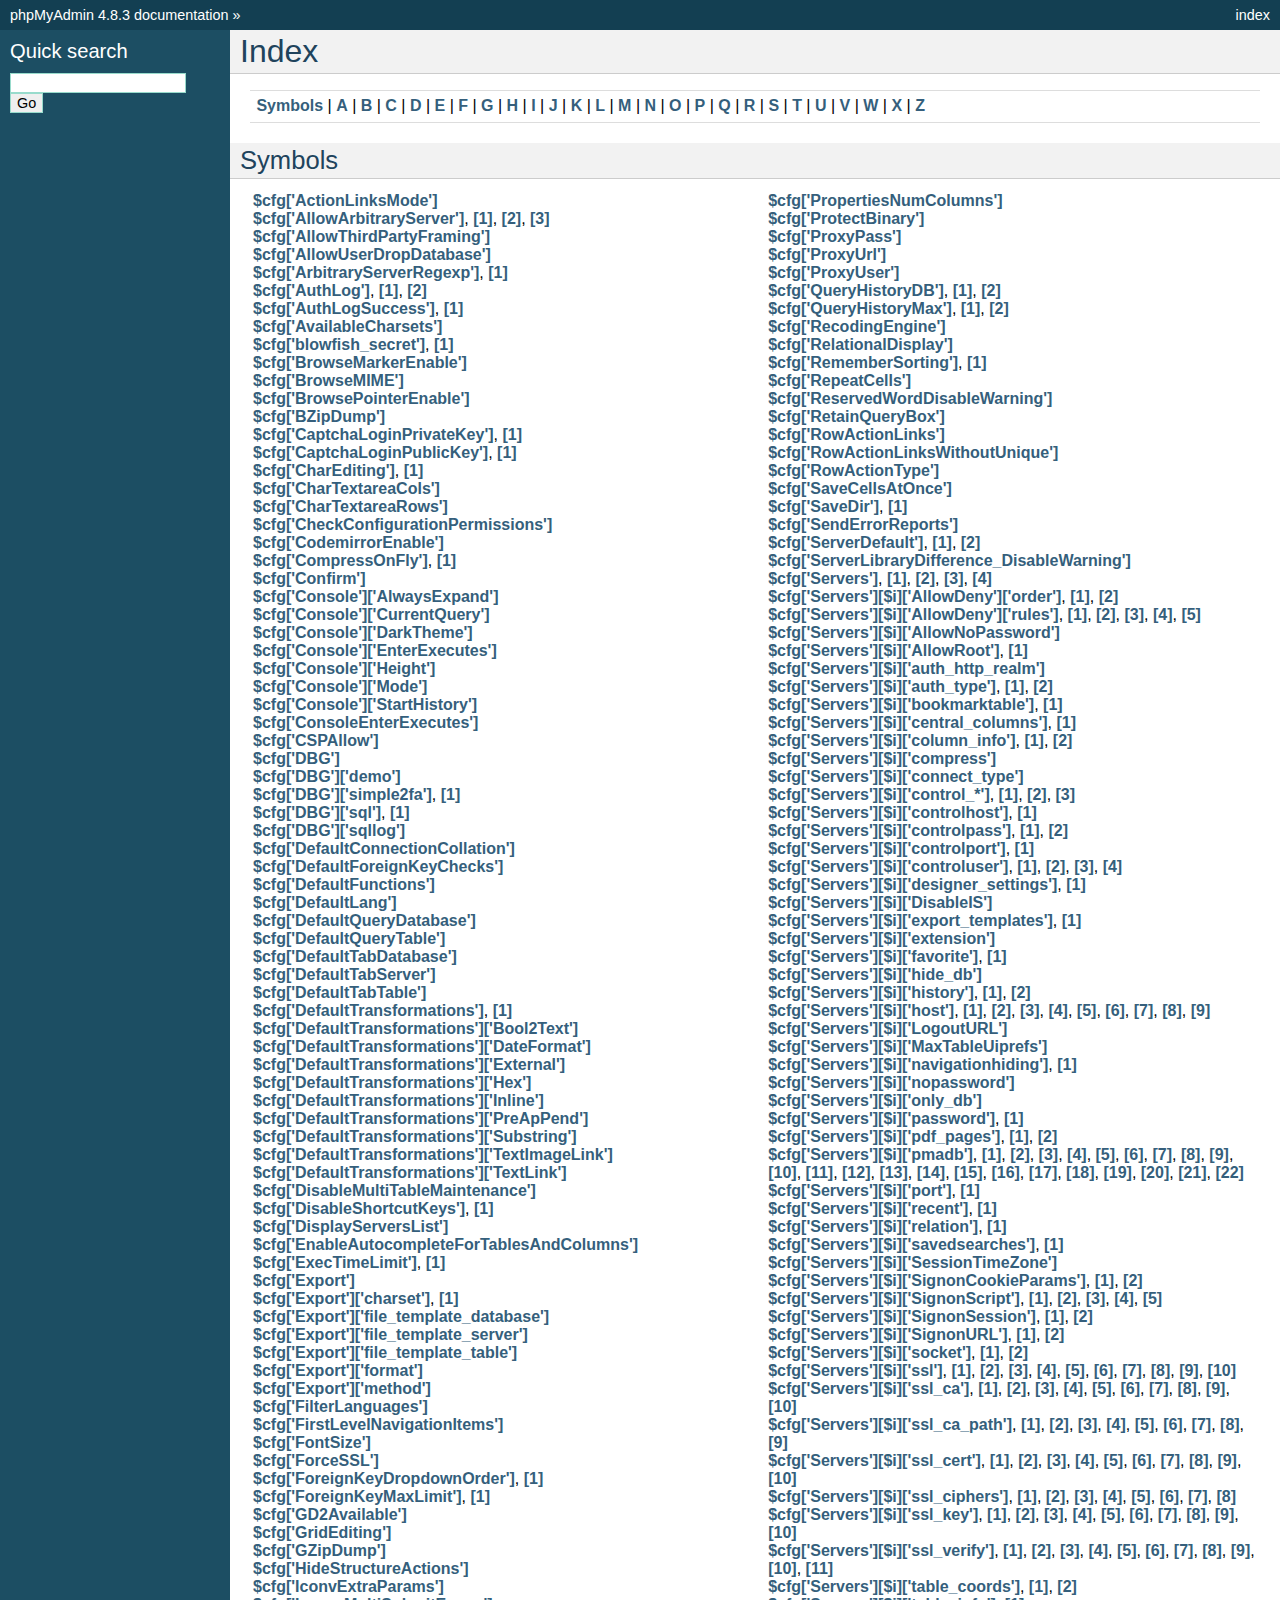
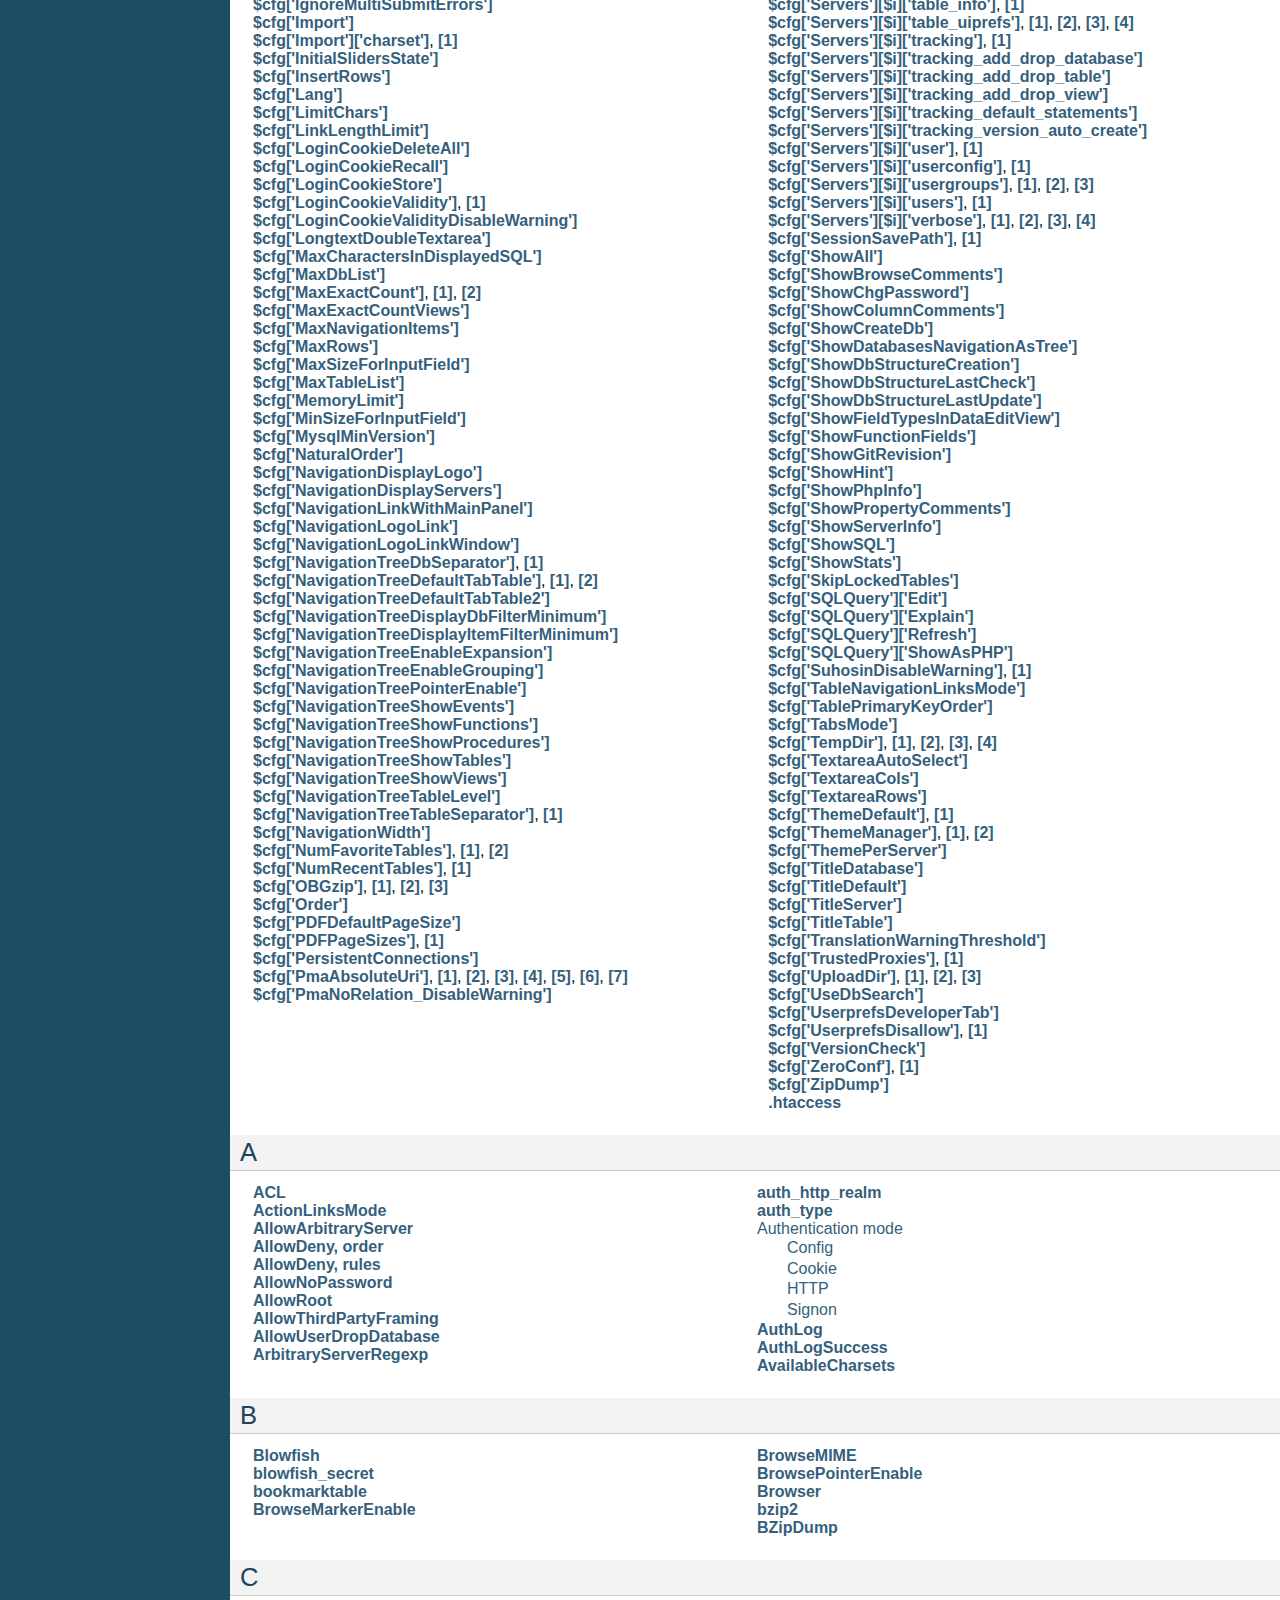
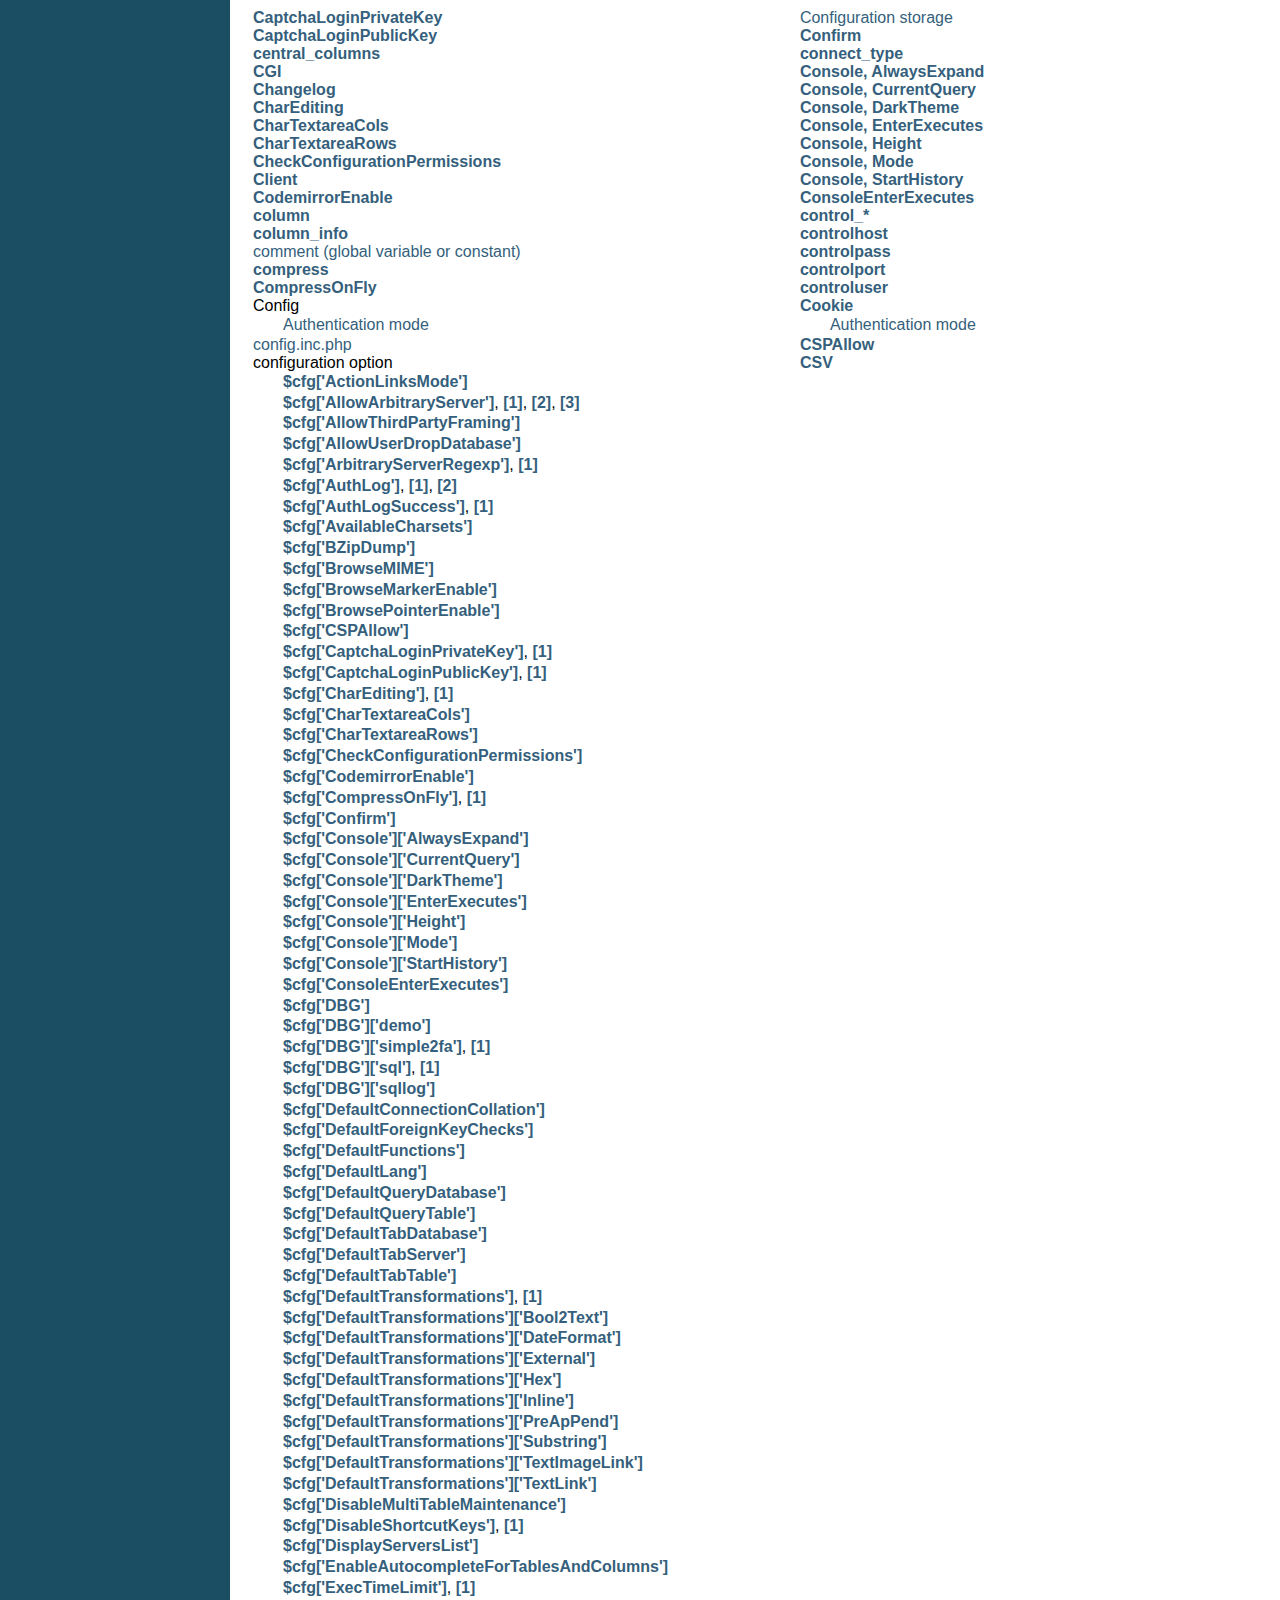
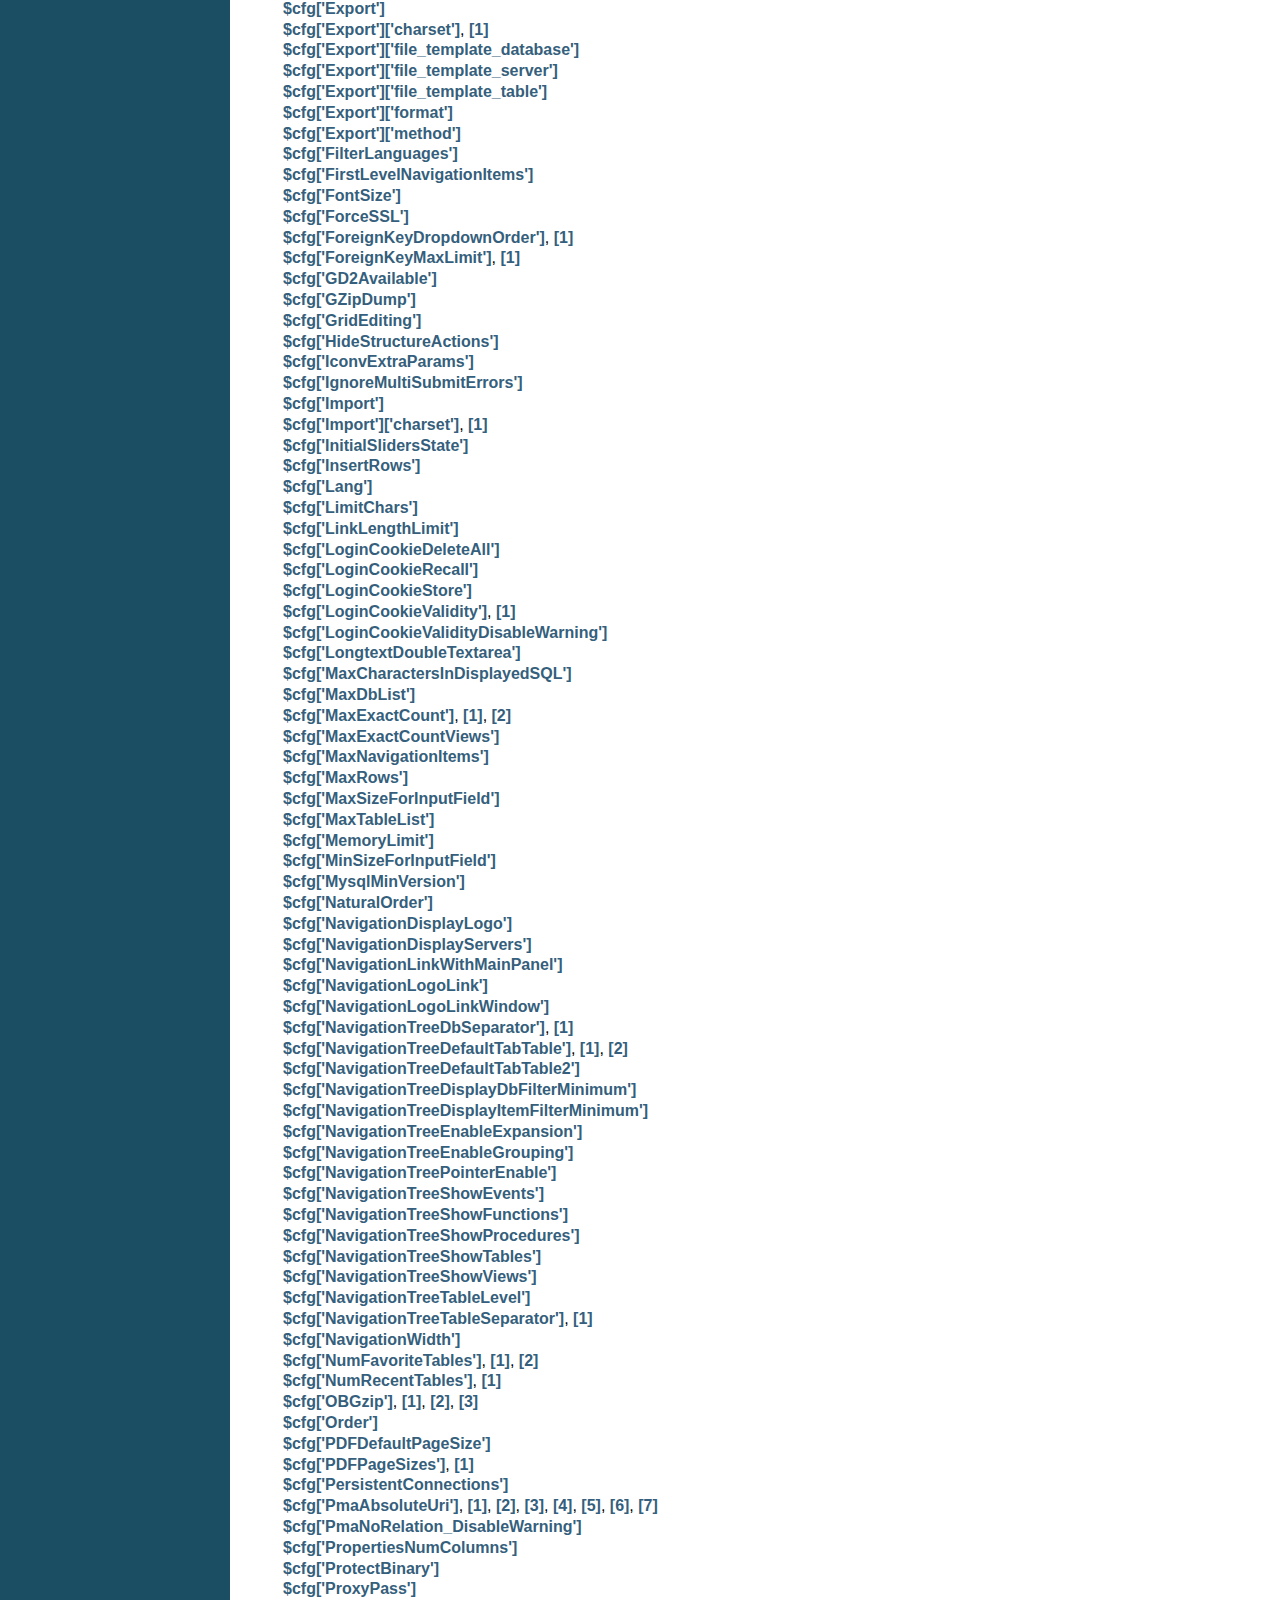
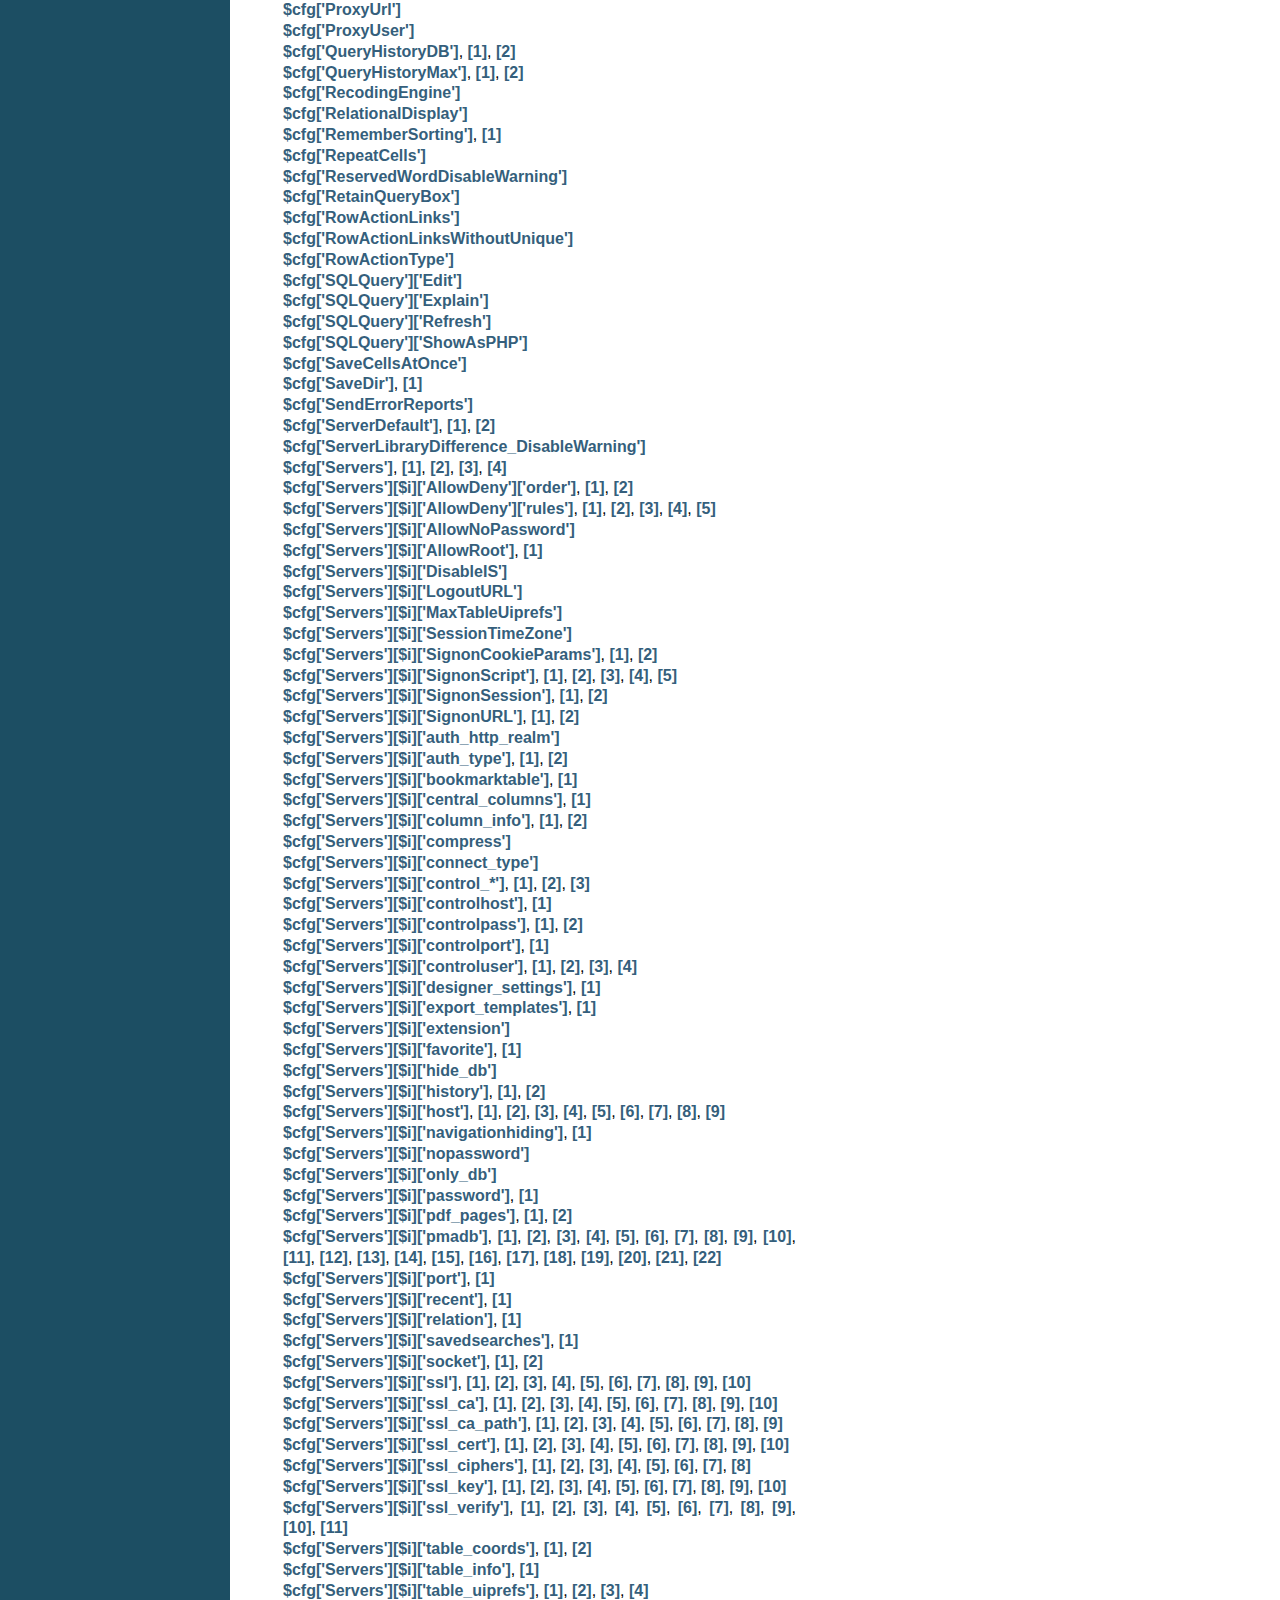
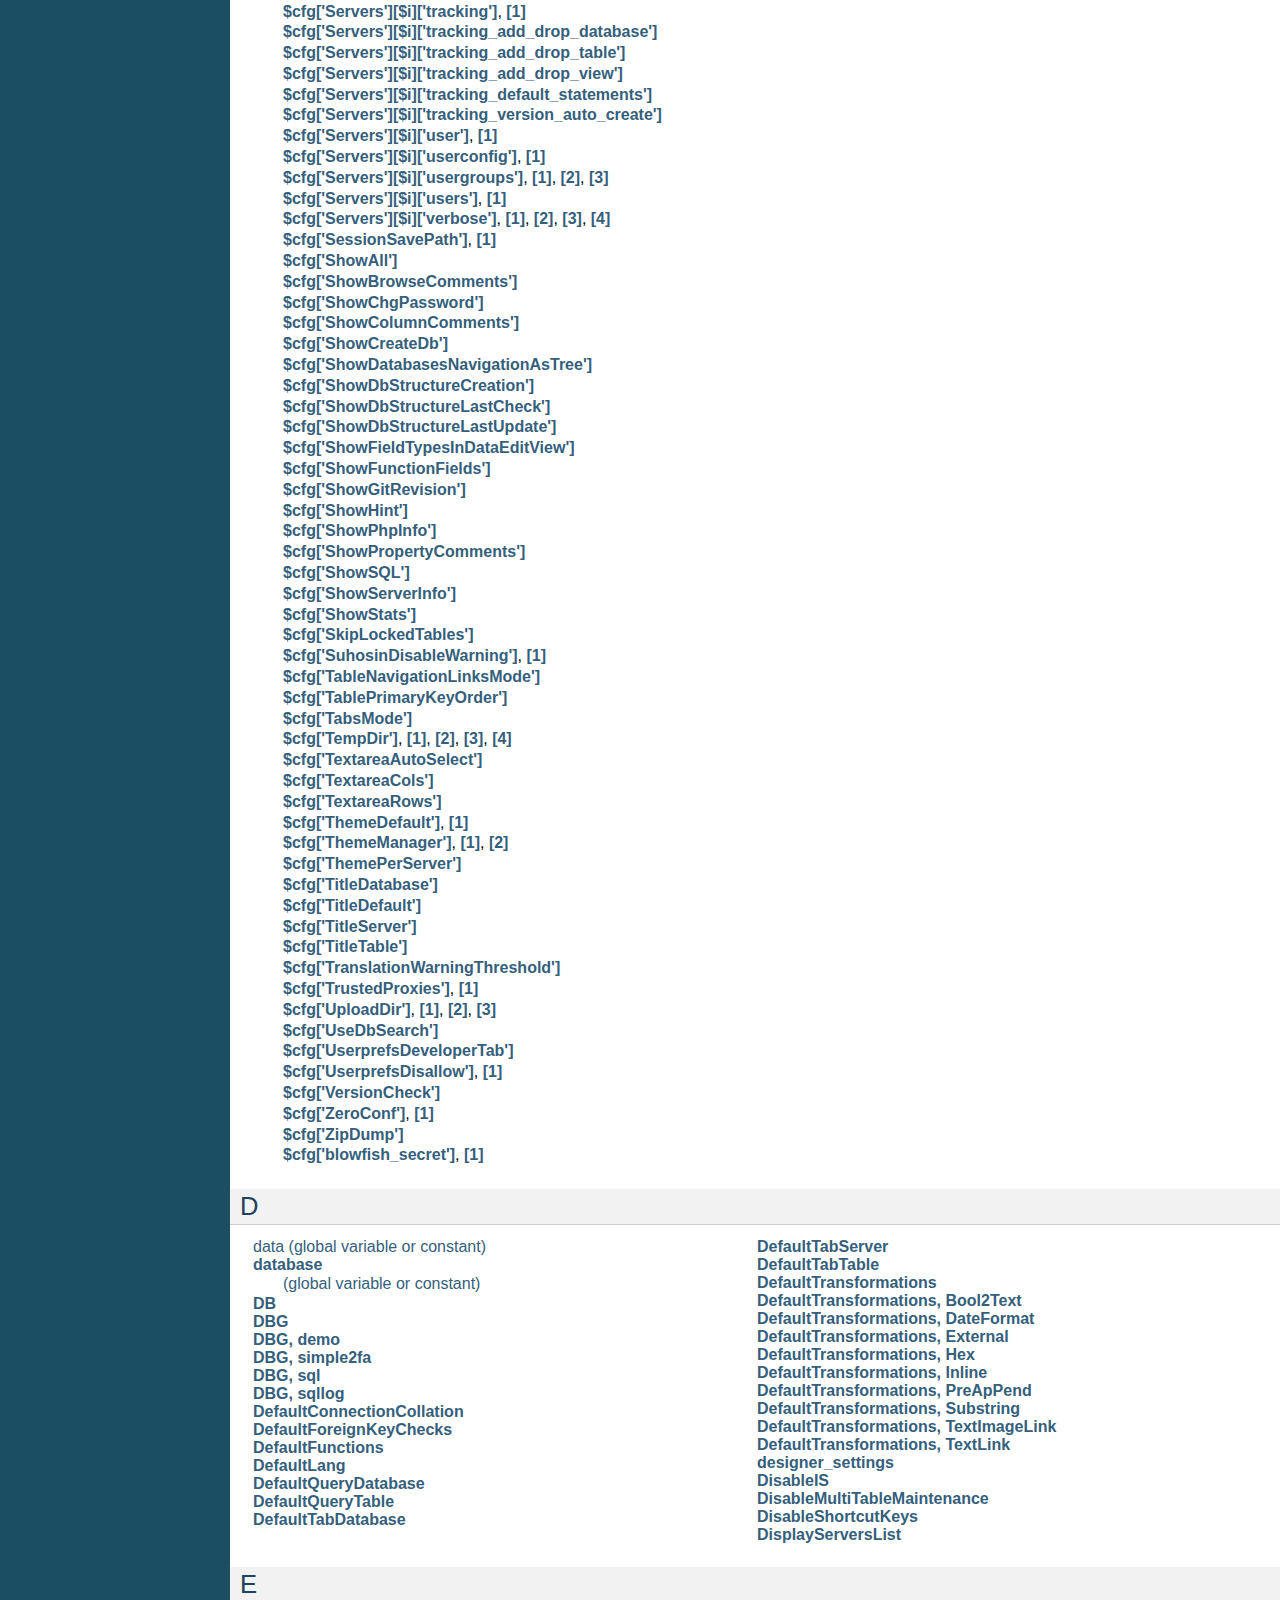
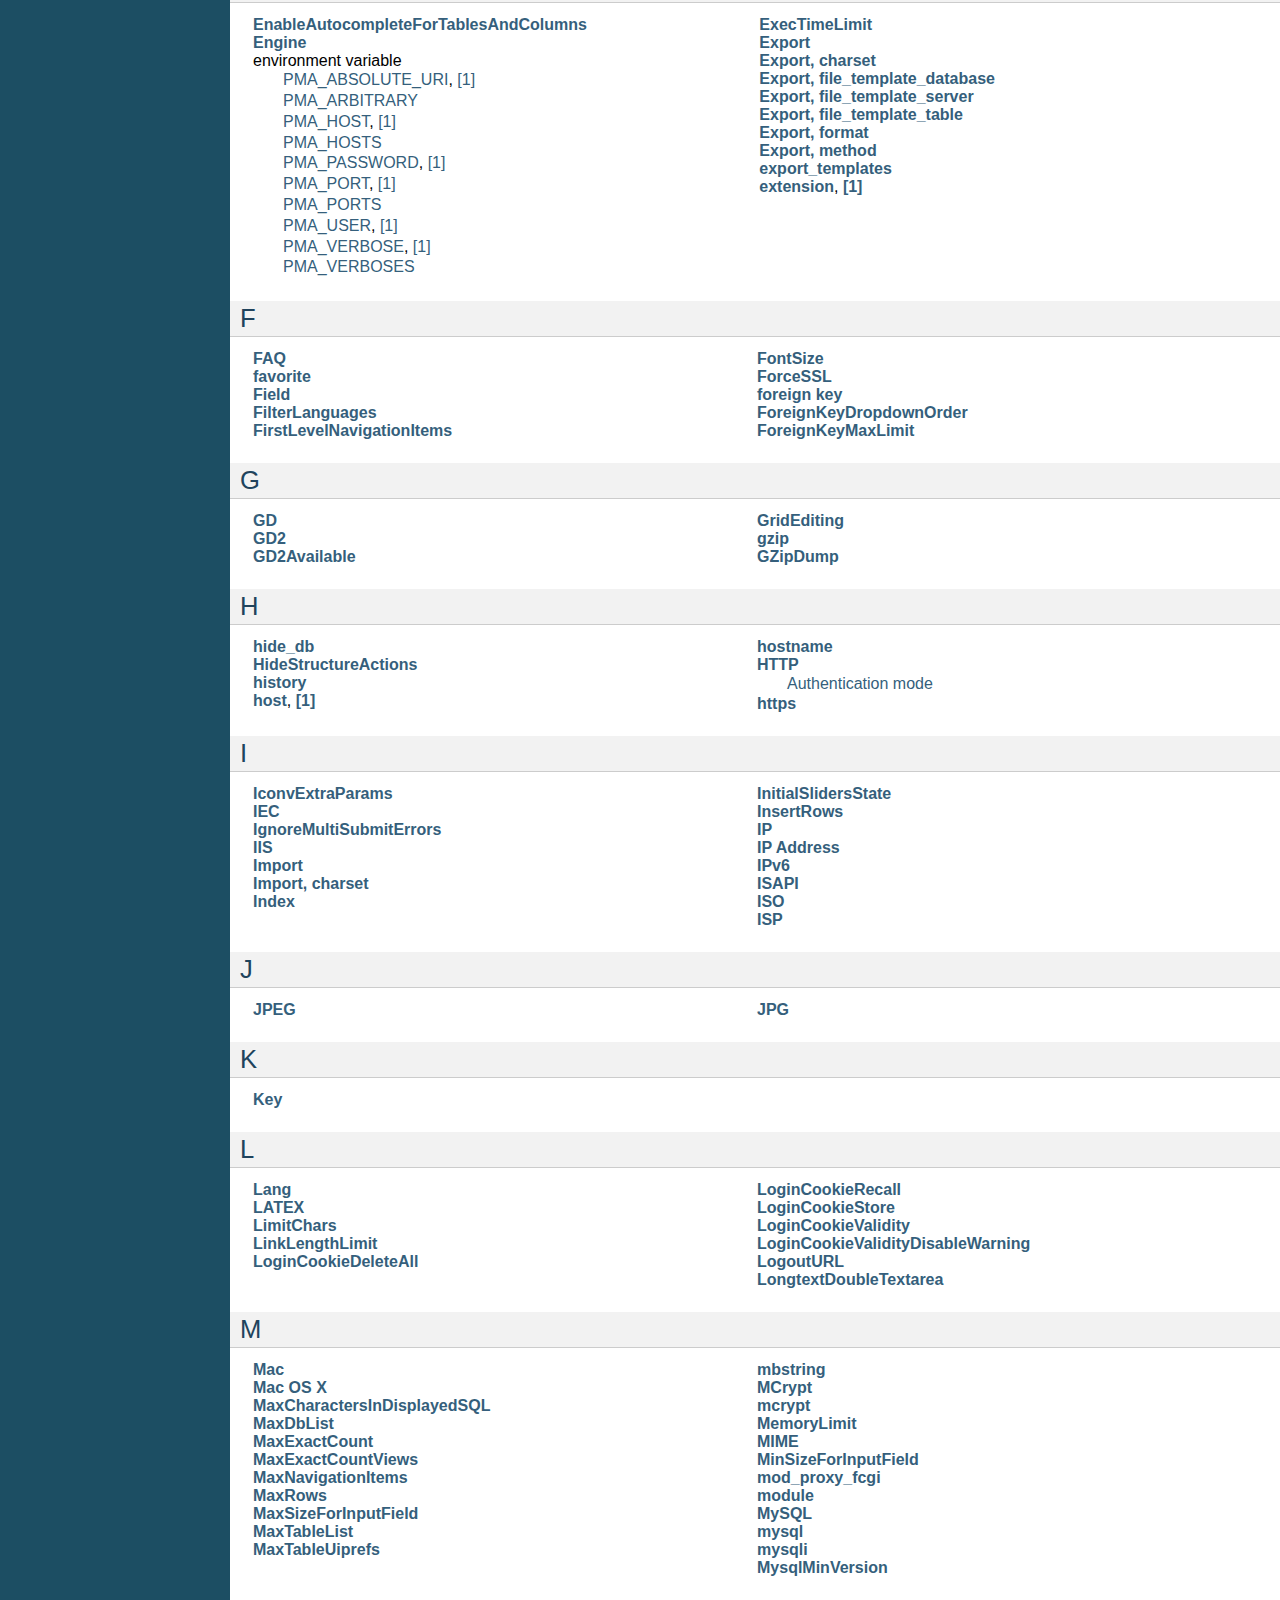
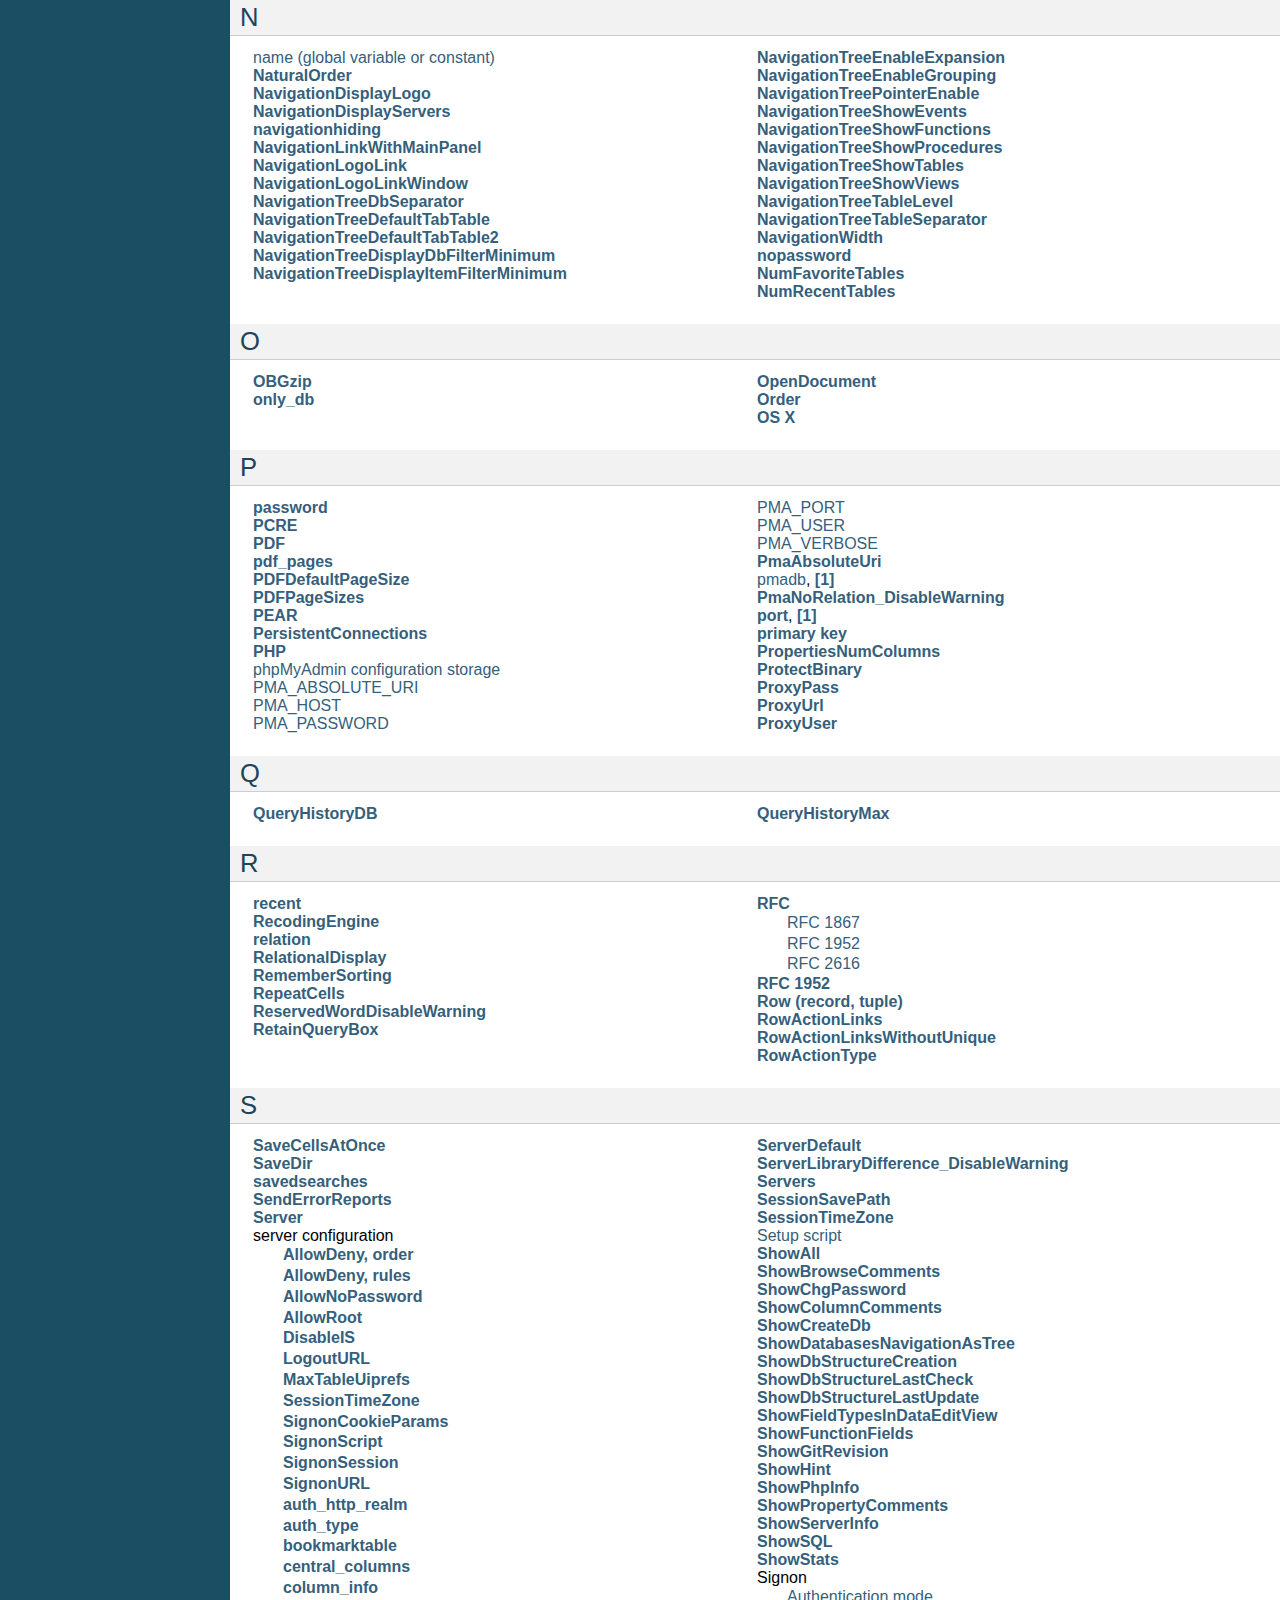
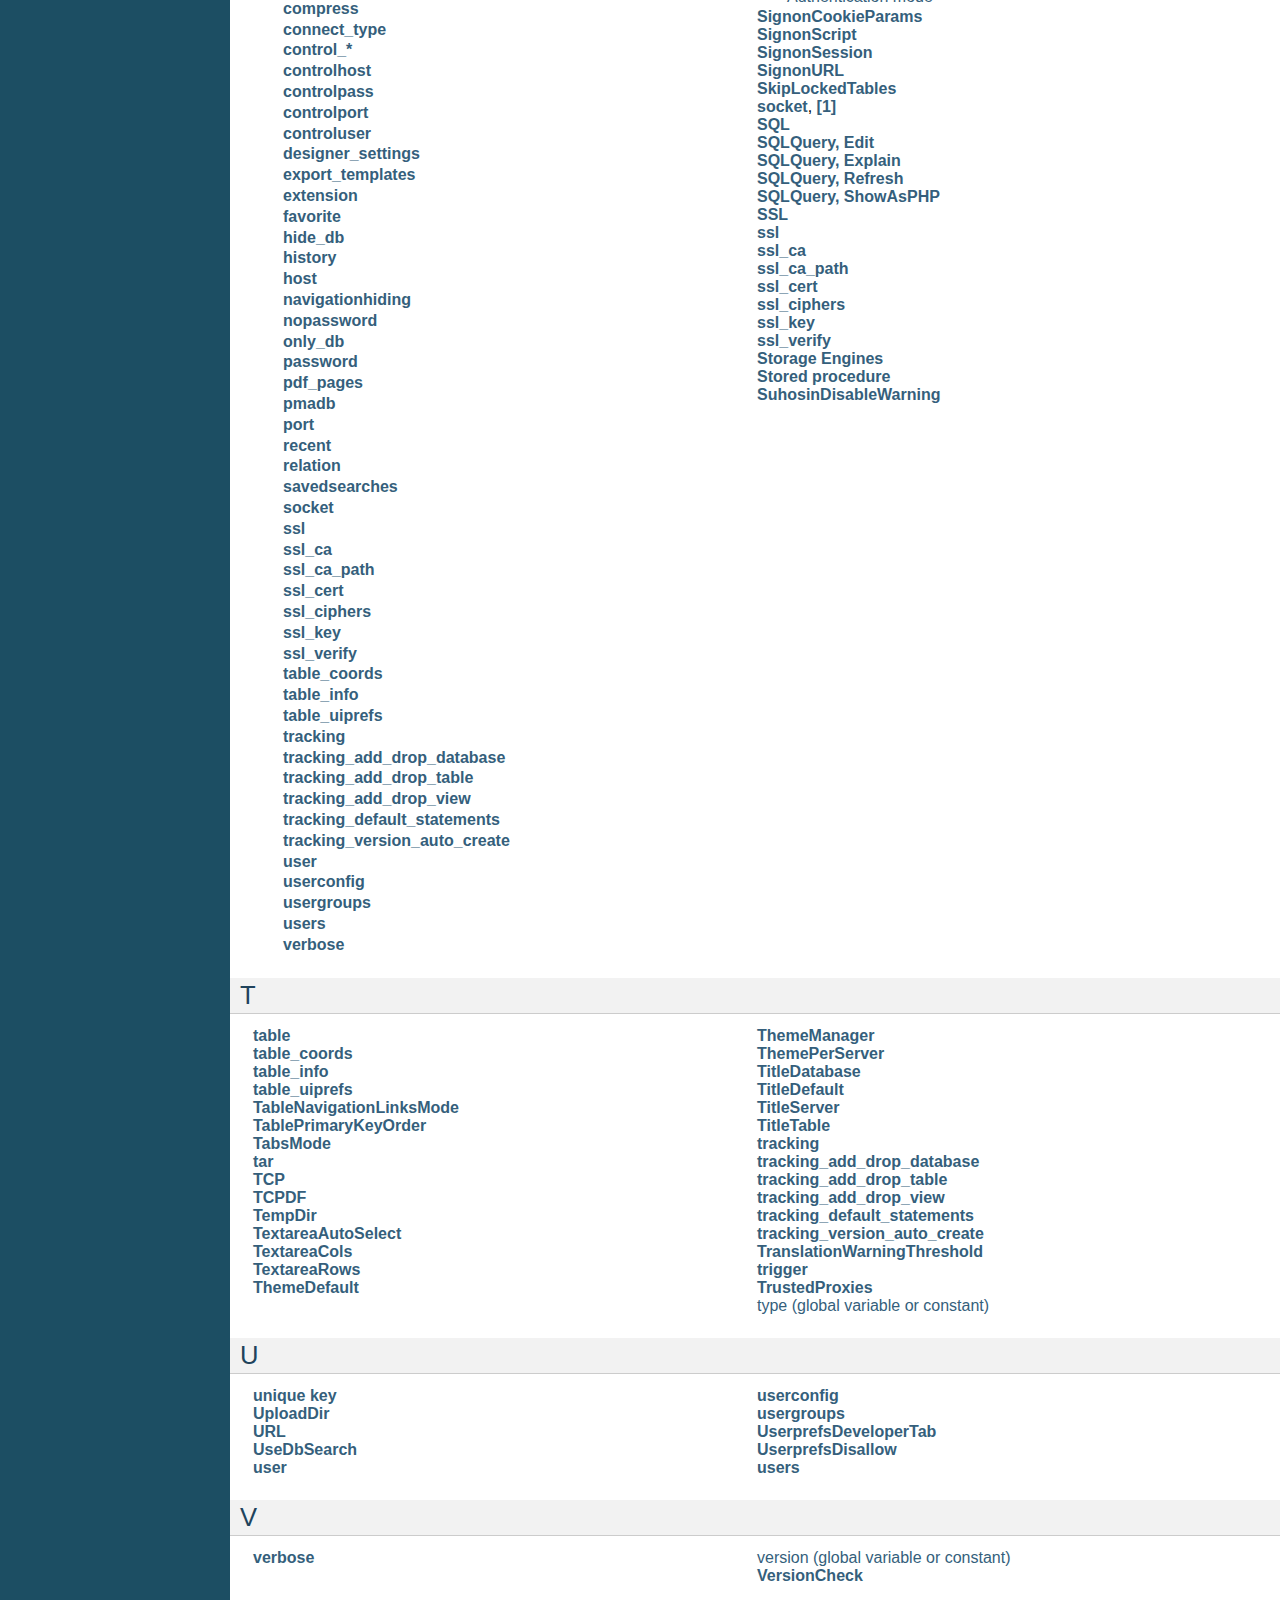
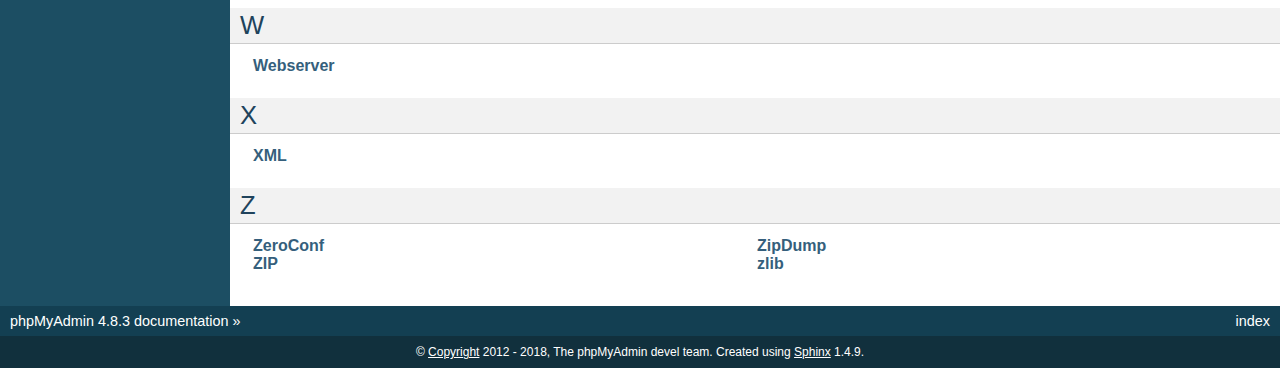
<file: phpMyAdmin/doc/html/genindex.html>
<!DOCTYPE html PUBLIC "-//W3C//DTD XHTML 1.0 Transitional//EN"
  "http://www.w3.org/TR/xhtml1/DTD/xhtml1-transitional.dtd">


<html xmlns="http://www.w3.org/1999/xhtml">
  <head>
    <meta http-equiv="Content-Type" content="text/html; charset=utf-8" />
    
    <title>Index &#8212; phpMyAdmin 4.8.3 documentation</title>
    
    <link rel="stylesheet" href="_static/classic.css" type="text/css" />
    <link rel="stylesheet" href="_static/pygments.css" type="text/css" />
    
    <script type="text/javascript">
      var DOCUMENTATION_OPTIONS = {
        URL_ROOT:    './',
        VERSION:     '4.8.3',
        COLLAPSE_INDEX: false,
        FILE_SUFFIX: '.html',
        HAS_SOURCE:  true
      };
    </script>
    <script type="text/javascript" src="_static/jquery.js"></script>
    <script type="text/javascript" src="_static/underscore.js"></script>
    <script type="text/javascript" src="_static/doctools.js"></script>
    <link rel="index" title="Index" href="#" />
    <link rel="search" title="Search" href="search.html" />
    <link rel="copyright" title="Copyright" href="copyright.html" />
    <link rel="top" title="phpMyAdmin 4.8.3 documentation" href="index.html" /> 
  </head>
  <body role="document">
    <div class="related" role="navigation" aria-label="related navigation">
      <h3>Navigation</h3>
      <ul>
        <li class="right" style="margin-right: 10px">
          <a href="#" title="General Index"
             accesskey="I">index</a></li>
        <li class="nav-item nav-item-0"><a href="index.html">phpMyAdmin 4.8.3 documentation</a> &#187;</li> 
      </ul>
    </div>  

    <div class="document">
      <div class="documentwrapper">
        <div class="bodywrapper">
          <div class="body" role="main">
            

<h1 id="index">Index</h1>

<div class="genindex-jumpbox">
 <a href="#Symbols"><strong>Symbols</strong></a>
 | <a href="#A"><strong>A</strong></a>
 | <a href="#B"><strong>B</strong></a>
 | <a href="#C"><strong>C</strong></a>
 | <a href="#D"><strong>D</strong></a>
 | <a href="#E"><strong>E</strong></a>
 | <a href="#F"><strong>F</strong></a>
 | <a href="#G"><strong>G</strong></a>
 | <a href="#H"><strong>H</strong></a>
 | <a href="#I"><strong>I</strong></a>
 | <a href="#J"><strong>J</strong></a>
 | <a href="#K"><strong>K</strong></a>
 | <a href="#L"><strong>L</strong></a>
 | <a href="#M"><strong>M</strong></a>
 | <a href="#N"><strong>N</strong></a>
 | <a href="#O"><strong>O</strong></a>
 | <a href="#P"><strong>P</strong></a>
 | <a href="#Q"><strong>Q</strong></a>
 | <a href="#R"><strong>R</strong></a>
 | <a href="#S"><strong>S</strong></a>
 | <a href="#T"><strong>T</strong></a>
 | <a href="#U"><strong>U</strong></a>
 | <a href="#V"><strong>V</strong></a>
 | <a href="#W"><strong>W</strong></a>
 | <a href="#X"><strong>X</strong></a>
 | <a href="#Z"><strong>Z</strong></a>
 
</div>
<h2 id="Symbols">Symbols</h2>
<table style="width: 100%" class="indextable genindextable"><tr>
  <td style="width: 33%" valign="top"><dl>
      
  <dt><a href="config.html#cfg_ActionLinksMode"><strong>$cfg[&#39;ActionLinksMode&#39;]</strong></a>
  </dt>

      
  <dt><a href="config.html#index-137"><strong>$cfg[&#39;AllowArbitraryServer&#39;]</strong></a>, <a href="setup.html#index-0"><strong>[1]</strong></a>, <a href="setup.html#index-20"><strong>[2]</strong></a>, <a href="config.html#cfg_AllowArbitraryServer"><strong>[3]</strong></a>
  </dt>

      
  <dt><a href="config.html#cfg_AllowThirdPartyFraming"><strong>$cfg[&#39;AllowThirdPartyFraming&#39;]</strong></a>
  </dt>

      
  <dt><a href="config.html#cfg_AllowUserDropDatabase"><strong>$cfg[&#39;AllowUserDropDatabase&#39;]</strong></a>
  </dt>

      
  <dt><a href="config.html#index-136"><strong>$cfg[&#39;ArbitraryServerRegexp&#39;]</strong></a>, <a href="config.html#cfg_ArbitraryServerRegexp"><strong>[1]</strong></a>
  </dt>

      
  <dt><a href="config.html#index-4"><strong>$cfg[&#39;AuthLog&#39;]</strong></a>, <a href="setup.html#index-42"><strong>[1]</strong></a>, <a href="config.html#cfg_AuthLog"><strong>[2]</strong></a>
  </dt>

      
  <dt><a href="config.html#index-2"><strong>$cfg[&#39;AuthLogSuccess&#39;]</strong></a>, <a href="config.html#cfg_AuthLogSuccess"><strong>[1]</strong></a>
  </dt>

      
  <dt><a href="config.html#cfg_AvailableCharsets"><strong>$cfg[&#39;AvailableCharsets&#39;]</strong></a>
  </dt>

      
  <dt><a href="config.html#index-134"><strong>$cfg[&#39;blowfish_secret&#39;]</strong></a>, <a href="config.html#cfg_blowfish_secret"><strong>[1]</strong></a>
  </dt>

      
  <dt><a href="config.html#cfg_BrowseMarkerEnable"><strong>$cfg[&#39;BrowseMarkerEnable&#39;]</strong></a>
  </dt>

      
  <dt><a href="config.html#cfg_BrowseMIME"><strong>$cfg[&#39;BrowseMIME&#39;]</strong></a>
  </dt>

      
  <dt><a href="config.html#cfg_BrowsePointerEnable"><strong>$cfg[&#39;BrowsePointerEnable&#39;]</strong></a>
  </dt>

      
  <dt><a href="config.html#cfg_BZipDump"><strong>$cfg[&#39;BZipDump&#39;]</strong></a>
  </dt>

      
  <dt><a href="setup.html#index-41"><strong>$cfg[&#39;CaptchaLoginPrivateKey&#39;]</strong></a>, <a href="config.html#cfg_CaptchaLoginPrivateKey"><strong>[1]</strong></a>
  </dt>

      
  <dt><a href="setup.html#index-40"><strong>$cfg[&#39;CaptchaLoginPublicKey&#39;]</strong></a>, <a href="config.html#cfg_CaptchaLoginPublicKey"><strong>[1]</strong></a>
  </dt>

      
  <dt><a href="config.html#index-147"><strong>$cfg[&#39;CharEditing&#39;]</strong></a>, <a href="config.html#cfg_CharEditing"><strong>[1]</strong></a>
  </dt>

      
  <dt><a href="config.html#cfg_CharTextareaCols"><strong>$cfg[&#39;CharTextareaCols&#39;]</strong></a>
  </dt>

      
  <dt><a href="config.html#cfg_CharTextareaRows"><strong>$cfg[&#39;CharTextareaRows&#39;]</strong></a>
  </dt>

      
  <dt><a href="config.html#cfg_CheckConfigurationPermissions"><strong>$cfg[&#39;CheckConfigurationPermissions&#39;]</strong></a>
  </dt>

      
  <dt><a href="config.html#cfg_CodemirrorEnable"><strong>$cfg[&#39;CodemirrorEnable&#39;]</strong></a>
  </dt>

      
  <dt><a href="faq.html#index-12"><strong>$cfg[&#39;CompressOnFly&#39;]</strong></a>, <a href="config.html#cfg_CompressOnFly"><strong>[1]</strong></a>
  </dt>

      
  <dt><a href="config.html#cfg_Confirm"><strong>$cfg[&#39;Confirm&#39;]</strong></a>
  </dt>

      
  <dt><a href="config.html#cfg_Console_AlwaysExpand"><strong>$cfg[&#39;Console&#39;][&#39;AlwaysExpand&#39;]</strong></a>
  </dt>

      
  <dt><a href="config.html#cfg_Console_CurrentQuery"><strong>$cfg[&#39;Console&#39;][&#39;CurrentQuery&#39;]</strong></a>
  </dt>

      
  <dt><a href="config.html#cfg_Console_DarkTheme"><strong>$cfg[&#39;Console&#39;][&#39;DarkTheme&#39;]</strong></a>
  </dt>

      
  <dt><a href="config.html#cfg_Console_EnterExecutes"><strong>$cfg[&#39;Console&#39;][&#39;EnterExecutes&#39;]</strong></a>
  </dt>

      
  <dt><a href="config.html#cfg_Console_Height"><strong>$cfg[&#39;Console&#39;][&#39;Height&#39;]</strong></a>
  </dt>

      
  <dt><a href="config.html#cfg_Console_Mode"><strong>$cfg[&#39;Console&#39;][&#39;Mode&#39;]</strong></a>
  </dt>

      
  <dt><a href="config.html#cfg_Console_StartHistory"><strong>$cfg[&#39;Console&#39;][&#39;StartHistory&#39;]</strong></a>
  </dt>

      
  <dt><a href="config.html#cfg_ConsoleEnterExecutes"><strong>$cfg[&#39;ConsoleEnterExecutes&#39;]</strong></a>
  </dt>

      
  <dt><a href="config.html#cfg_CSPAllow"><strong>$cfg[&#39;CSPAllow&#39;]</strong></a>
  </dt>

      
  <dt><a href="config.html#cfg_DBG"><strong>$cfg[&#39;DBG&#39;]</strong></a>
  </dt>

      
  <dt><a href="config.html#cfg_DBG_demo"><strong>$cfg[&#39;DBG&#39;][&#39;demo&#39;]</strong></a>
  </dt>

      
  <dt><a href="two_factor.html#index-0"><strong>$cfg[&#39;DBG&#39;][&#39;simple2fa&#39;]</strong></a>, <a href="config.html#cfg_DBG_simple2fa"><strong>[1]</strong></a>
  </dt>

      
  <dt><a href="config.html#index-152"><strong>$cfg[&#39;DBG&#39;][&#39;sql&#39;]</strong></a>, <a href="config.html#cfg_DBG_sql"><strong>[1]</strong></a>
  </dt>

      
  <dt><a href="config.html#cfg_DBG_sqllog"><strong>$cfg[&#39;DBG&#39;][&#39;sqllog&#39;]</strong></a>
  </dt>

      
  <dt><a href="config.html#cfg_DefaultConnectionCollation"><strong>$cfg[&#39;DefaultConnectionCollation&#39;]</strong></a>
  </dt>

      
  <dt><a href="config.html#cfg_DefaultForeignKeyChecks"><strong>$cfg[&#39;DefaultForeignKeyChecks&#39;]</strong></a>
  </dt>

      
  <dt><a href="config.html#cfg_DefaultFunctions"><strong>$cfg[&#39;DefaultFunctions&#39;]</strong></a>
  </dt>

      
  <dt><a href="config.html#cfg_DefaultLang"><strong>$cfg[&#39;DefaultLang&#39;]</strong></a>
  </dt>

      
  <dt><a href="config.html#cfg_DefaultQueryDatabase"><strong>$cfg[&#39;DefaultQueryDatabase&#39;]</strong></a>
  </dt>

      
  <dt><a href="config.html#cfg_DefaultQueryTable"><strong>$cfg[&#39;DefaultQueryTable&#39;]</strong></a>
  </dt>

      
  <dt><a href="config.html#cfg_DefaultTabDatabase"><strong>$cfg[&#39;DefaultTabDatabase&#39;]</strong></a>
  </dt>

      
  <dt><a href="config.html#cfg_DefaultTabServer"><strong>$cfg[&#39;DefaultTabServer&#39;]</strong></a>
  </dt>

      
  <dt><a href="config.html#cfg_DefaultTabTable"><strong>$cfg[&#39;DefaultTabTable&#39;]</strong></a>
  </dt>

      
  <dt><a href="transformations.html#index-0"><strong>$cfg[&#39;DefaultTransformations&#39;]</strong></a>, <a href="config.html#cfg_DefaultTransformations"><strong>[1]</strong></a>
  </dt>

      
  <dt><a href="config.html#cfg_DefaultTransformations_Bool2Text"><strong>$cfg[&#39;DefaultTransformations&#39;][&#39;Bool2Text&#39;]</strong></a>
  </dt>

      
  <dt><a href="config.html#cfg_DefaultTransformations_DateFormat"><strong>$cfg[&#39;DefaultTransformations&#39;][&#39;DateFormat&#39;]</strong></a>
  </dt>

      
  <dt><a href="config.html#cfg_DefaultTransformations_External"><strong>$cfg[&#39;DefaultTransformations&#39;][&#39;External&#39;]</strong></a>
  </dt>

      
  <dt><a href="config.html#cfg_DefaultTransformations_Hex"><strong>$cfg[&#39;DefaultTransformations&#39;][&#39;Hex&#39;]</strong></a>
  </dt>

      
  <dt><a href="config.html#cfg_DefaultTransformations_Inline"><strong>$cfg[&#39;DefaultTransformations&#39;][&#39;Inline&#39;]</strong></a>
  </dt>

      
  <dt><a href="config.html#cfg_DefaultTransformations_PreApPend"><strong>$cfg[&#39;DefaultTransformations&#39;][&#39;PreApPend&#39;]</strong></a>
  </dt>

      
  <dt><a href="config.html#cfg_DefaultTransformations_Substring"><strong>$cfg[&#39;DefaultTransformations&#39;][&#39;Substring&#39;]</strong></a>
  </dt>

      
  <dt><a href="config.html#cfg_DefaultTransformations_TextImageLink"><strong>$cfg[&#39;DefaultTransformations&#39;][&#39;TextImageLink&#39;]</strong></a>
  </dt>

      
  <dt><a href="config.html#cfg_DefaultTransformations_TextLink"><strong>$cfg[&#39;DefaultTransformations&#39;][&#39;TextLink&#39;]</strong></a>
  </dt>

      
  <dt><a href="config.html#cfg_DisableMultiTableMaintenance"><strong>$cfg[&#39;DisableMultiTableMaintenance&#39;]</strong></a>
  </dt>

      
  <dt><a href="config.html#index-130"><strong>$cfg[&#39;DisableShortcutKeys&#39;]</strong></a>, <a href="config.html#cfg_DisableShortcutKeys"><strong>[1]</strong></a>
  </dt>

      
  <dt><a href="config.html#cfg_DisplayServersList"><strong>$cfg[&#39;DisplayServersList&#39;]</strong></a>
  </dt>

      
  <dt><a href="config.html#cfg_EnableAutocompleteForTablesAndColumns"><strong>$cfg[&#39;EnableAutocompleteForTablesAndColumns&#39;]</strong></a>
  </dt>

      
  <dt><a href="faq.html#index-21"><strong>$cfg[&#39;ExecTimeLimit&#39;]</strong></a>, <a href="config.html#cfg_ExecTimeLimit"><strong>[1]</strong></a>
  </dt>

      
  <dt><a href="config.html#cfg_Export"><strong>$cfg[&#39;Export&#39;]</strong></a>
  </dt>

      
  <dt><a href="config.html#index-143"><strong>$cfg[&#39;Export&#39;][&#39;charset&#39;]</strong></a>, <a href="config.html#cfg_Export_charset"><strong>[1]</strong></a>
  </dt>

      
  <dt><a href="config.html#cfg_Export_file_template_database"><strong>$cfg[&#39;Export&#39;][&#39;file_template_database&#39;]</strong></a>
  </dt>

      
  <dt><a href="config.html#cfg_Export_file_template_server"><strong>$cfg[&#39;Export&#39;][&#39;file_template_server&#39;]</strong></a>
  </dt>

      
  <dt><a href="config.html#cfg_Export_file_template_table"><strong>$cfg[&#39;Export&#39;][&#39;file_template_table&#39;]</strong></a>
  </dt>

      
  <dt><a href="config.html#cfg_Export_format"><strong>$cfg[&#39;Export&#39;][&#39;format&#39;]</strong></a>
  </dt>

      
  <dt><a href="config.html#cfg_Export_method"><strong>$cfg[&#39;Export&#39;][&#39;method&#39;]</strong></a>
  </dt>

      
  <dt><a href="config.html#cfg_FilterLanguages"><strong>$cfg[&#39;FilterLanguages&#39;]</strong></a>
  </dt>

      
  <dt><a href="config.html#cfg_FirstLevelNavigationItems"><strong>$cfg[&#39;FirstLevelNavigationItems&#39;]</strong></a>
  </dt>

      
  <dt><a href="config.html#cfg_FontSize"><strong>$cfg[&#39;FontSize&#39;]</strong></a>
  </dt>

      
  <dt><a href="config.html#cfg_ForceSSL"><strong>$cfg[&#39;ForceSSL&#39;]</strong></a>
  </dt>

      
  <dt><a href="config.html#index-141"><strong>$cfg[&#39;ForeignKeyDropdownOrder&#39;]</strong></a>, <a href="config.html#cfg_ForeignKeyDropdownOrder"><strong>[1]</strong></a>
  </dt>

      
  <dt><a href="faq.html#index-22"><strong>$cfg[&#39;ForeignKeyMaxLimit&#39;]</strong></a>, <a href="config.html#cfg_ForeignKeyMaxLimit"><strong>[1]</strong></a>
  </dt>

      
  <dt><a href="config.html#cfg_GD2Available"><strong>$cfg[&#39;GD2Available&#39;]</strong></a>
  </dt>

      
  <dt><a href="config.html#cfg_GridEditing"><strong>$cfg[&#39;GridEditing&#39;]</strong></a>
  </dt>

      
  <dt><a href="config.html#cfg_GZipDump"><strong>$cfg[&#39;GZipDump&#39;]</strong></a>
  </dt>

      
  <dt><a href="config.html#cfg_HideStructureActions"><strong>$cfg[&#39;HideStructureActions&#39;]</strong></a>
  </dt>

      
  <dt><a href="config.html#cfg_IconvExtraParams"><strong>$cfg[&#39;IconvExtraParams&#39;]</strong></a>
  </dt>

      
  <dt><a href="config.html#cfg_IgnoreMultiSubmitErrors"><strong>$cfg[&#39;IgnoreMultiSubmitErrors&#39;]</strong></a>
  </dt>

      
  <dt><a href="config.html#cfg_Import"><strong>$cfg[&#39;Import&#39;]</strong></a>
  </dt>

      
  <dt><a href="config.html#index-144"><strong>$cfg[&#39;Import&#39;][&#39;charset&#39;]</strong></a>, <a href="config.html#cfg_Import_charset"><strong>[1]</strong></a>
  </dt>

      
  <dt><a href="config.html#cfg_InitialSlidersState"><strong>$cfg[&#39;InitialSlidersState&#39;]</strong></a>
  </dt>

      
  <dt><a href="config.html#cfg_InsertRows"><strong>$cfg[&#39;InsertRows&#39;]</strong></a>
  </dt>

      
  <dt><a href="config.html#cfg_Lang"><strong>$cfg[&#39;Lang&#39;]</strong></a>
  </dt>

      
  <dt><a href="config.html#cfg_LimitChars"><strong>$cfg[&#39;LimitChars&#39;]</strong></a>
  </dt>

      
  <dt><a href="config.html#cfg_LinkLengthLimit"><strong>$cfg[&#39;LinkLengthLimit&#39;]</strong></a>
  </dt>

      
  <dt><a href="config.html#cfg_LoginCookieDeleteAll"><strong>$cfg[&#39;LoginCookieDeleteAll&#39;]</strong></a>
  </dt>

      
  <dt><a href="config.html#cfg_LoginCookieRecall"><strong>$cfg[&#39;LoginCookieRecall&#39;]</strong></a>
  </dt>

      
  <dt><a href="config.html#cfg_LoginCookieStore"><strong>$cfg[&#39;LoginCookieStore&#39;]</strong></a>
  </dt>

      
  <dt><a href="config.html#index-135"><strong>$cfg[&#39;LoginCookieValidity&#39;]</strong></a>, <a href="config.html#cfg_LoginCookieValidity"><strong>[1]</strong></a>
  </dt>

      
  <dt><a href="config.html#cfg_LoginCookieValidityDisableWarning"><strong>$cfg[&#39;LoginCookieValidityDisableWarning&#39;]</strong></a>
  </dt>

      
  <dt><a href="config.html#cfg_LongtextDoubleTextarea"><strong>$cfg[&#39;LongtextDoubleTextarea&#39;]</strong></a>
  </dt>

      
  <dt><a href="config.html#cfg_MaxCharactersInDisplayedSQL"><strong>$cfg[&#39;MaxCharactersInDisplayedSQL&#39;]</strong></a>
  </dt>

      
  <dt><a href="config.html#cfg_MaxDbList"><strong>$cfg[&#39;MaxDbList&#39;]</strong></a>
  </dt>

      
  <dt><a href="faq.html#index-14"><strong>$cfg[&#39;MaxExactCount&#39;]</strong></a>, <a href="faq.html#index-15"><strong>[1]</strong></a>, <a href="config.html#cfg_MaxExactCount"><strong>[2]</strong></a>
  </dt>

      
  <dt><a href="config.html#cfg_MaxExactCountViews"><strong>$cfg[&#39;MaxExactCountViews&#39;]</strong></a>
  </dt>

      
  <dt><a href="config.html#cfg_MaxNavigationItems"><strong>$cfg[&#39;MaxNavigationItems&#39;]</strong></a>
  </dt>

      
  <dt><a href="config.html#cfg_MaxRows"><strong>$cfg[&#39;MaxRows&#39;]</strong></a>
  </dt>

      
  <dt><a href="config.html#cfg_MaxSizeForInputField"><strong>$cfg[&#39;MaxSizeForInputField&#39;]</strong></a>
  </dt>

      
  <dt><a href="config.html#cfg_MaxTableList"><strong>$cfg[&#39;MaxTableList&#39;]</strong></a>
  </dt>

      
  <dt><a href="config.html#cfg_MemoryLimit"><strong>$cfg[&#39;MemoryLimit&#39;]</strong></a>
  </dt>

      
  <dt><a href="config.html#cfg_MinSizeForInputField"><strong>$cfg[&#39;MinSizeForInputField&#39;]</strong></a>
  </dt>

      
  <dt><a href="config.html#cfg_MysqlMinVersion"><strong>$cfg[&#39;MysqlMinVersion&#39;]</strong></a>
  </dt>

      
  <dt><a href="config.html#cfg_NaturalOrder"><strong>$cfg[&#39;NaturalOrder&#39;]</strong></a>
  </dt>

      
  <dt><a href="config.html#cfg_NavigationDisplayLogo"><strong>$cfg[&#39;NavigationDisplayLogo&#39;]</strong></a>
  </dt>

      
  <dt><a href="config.html#cfg_NavigationDisplayServers"><strong>$cfg[&#39;NavigationDisplayServers&#39;]</strong></a>
  </dt>

      
  <dt><a href="config.html#cfg_NavigationLinkWithMainPanel"><strong>$cfg[&#39;NavigationLinkWithMainPanel&#39;]</strong></a>
  </dt>

      
  <dt><a href="config.html#cfg_NavigationLogoLink"><strong>$cfg[&#39;NavigationLogoLink&#39;]</strong></a>
  </dt>

      
  <dt><a href="config.html#cfg_NavigationLogoLinkWindow"><strong>$cfg[&#39;NavigationLogoLinkWindow&#39;]</strong></a>
  </dt>

      
  <dt><a href="config.html#index-138"><strong>$cfg[&#39;NavigationTreeDbSeparator&#39;]</strong></a>, <a href="config.html#cfg_NavigationTreeDbSeparator"><strong>[1]</strong></a>
  </dt>

      
  <dt><a href="config.html#index-95"><strong>$cfg[&#39;NavigationTreeDefaultTabTable&#39;]</strong></a>, <a href="config.html#index-98"><strong>[1]</strong></a>, <a href="config.html#cfg_NavigationTreeDefaultTabTable"><strong>[2]</strong></a>
  </dt>

      
  <dt><a href="config.html#cfg_NavigationTreeDefaultTabTable2"><strong>$cfg[&#39;NavigationTreeDefaultTabTable2&#39;]</strong></a>
  </dt>

      
  <dt><a href="config.html#cfg_NavigationTreeDisplayDbFilterMinimum"><strong>$cfg[&#39;NavigationTreeDisplayDbFilterMinimum&#39;]</strong></a>
  </dt>

      
  <dt><a href="config.html#cfg_NavigationTreeDisplayItemFilterMinimum"><strong>$cfg[&#39;NavigationTreeDisplayItemFilterMinimum&#39;]</strong></a>
  </dt>

      
  <dt><a href="config.html#cfg_NavigationTreeEnableExpansion"><strong>$cfg[&#39;NavigationTreeEnableExpansion&#39;]</strong></a>
  </dt>

      
  <dt><a href="config.html#cfg_NavigationTreeEnableGrouping"><strong>$cfg[&#39;NavigationTreeEnableGrouping&#39;]</strong></a>
  </dt>

      
  <dt><a href="config.html#cfg_NavigationTreePointerEnable"><strong>$cfg[&#39;NavigationTreePointerEnable&#39;]</strong></a>
  </dt>

      
  <dt><a href="config.html#cfg_NavigationTreeShowEvents"><strong>$cfg[&#39;NavigationTreeShowEvents&#39;]</strong></a>
  </dt>

      
  <dt><a href="config.html#cfg_NavigationTreeShowFunctions"><strong>$cfg[&#39;NavigationTreeShowFunctions&#39;]</strong></a>
  </dt>

      
  <dt><a href="config.html#cfg_NavigationTreeShowProcedures"><strong>$cfg[&#39;NavigationTreeShowProcedures&#39;]</strong></a>
  </dt>

      
  <dt><a href="config.html#cfg_NavigationTreeShowTables"><strong>$cfg[&#39;NavigationTreeShowTables&#39;]</strong></a>
  </dt>

      
  <dt><a href="config.html#cfg_NavigationTreeShowViews"><strong>$cfg[&#39;NavigationTreeShowViews&#39;]</strong></a>
  </dt>

      
  <dt><a href="config.html#cfg_NavigationTreeTableLevel"><strong>$cfg[&#39;NavigationTreeTableLevel&#39;]</strong></a>
  </dt>

      
  <dt><a href="faq.html#index-13"><strong>$cfg[&#39;NavigationTreeTableSeparator&#39;]</strong></a>, <a href="config.html#cfg_NavigationTreeTableSeparator"><strong>[1]</strong></a>
  </dt>

      
  <dt><a href="config.html#cfg_NavigationWidth"><strong>$cfg[&#39;NavigationWidth&#39;]</strong></a>
  </dt>

      
  <dt><a href="config.html#index-99"><strong>$cfg[&#39;NumFavoriteTables&#39;]</strong></a>, <a href="faq.html#index-26"><strong>[1]</strong></a>, <a href="config.html#cfg_NumFavoriteTables"><strong>[2]</strong></a>
  </dt>

      
  <dt><a href="config.html#index-94"><strong>$cfg[&#39;NumRecentTables&#39;]</strong></a>, <a href="config.html#cfg_NumRecentTables"><strong>[1]</strong></a>
  </dt>

      
  <dt><a href="faq.html#index-0"><strong>$cfg[&#39;OBGzip&#39;]</strong></a>, <a href="faq.html#index-3"><strong>[1]</strong></a>, <a href="faq.html#index-8"><strong>[2]</strong></a>, <a href="config.html#cfg_OBGzip"><strong>[3]</strong></a>
  </dt>

      
  <dt><a href="config.html#cfg_Order"><strong>$cfg[&#39;Order&#39;]</strong></a>
  </dt>

      
  <dt><a href="config.html#cfg_PDFDefaultPageSize"><strong>$cfg[&#39;PDFDefaultPageSize&#39;]</strong></a>
  </dt>

      
  <dt><a href="config.html#index-142"><strong>$cfg[&#39;PDFPageSizes&#39;]</strong></a>, <a href="config.html#cfg_PDFPageSizes"><strong>[1]</strong></a>
  </dt>

      
  <dt><a href="config.html#cfg_PersistentConnections"><strong>$cfg[&#39;PersistentConnections&#39;]</strong></a>
  </dt>

      
  <dt><a href="config.html#index-133"><strong>$cfg[&#39;PmaAbsoluteUri&#39;]</strong></a>, <a href="faq.html#index-10"><strong>[1]</strong></a>, <a href="faq.html#index-19"><strong>[2]</strong></a>, <a href="faq.html#index-20"><strong>[3]</strong></a>, <a href="faq.html#index-6"><strong>[4]</strong></a>, <a href="faq.html#index-9"><strong>[5]</strong></a>, <a href="setup.html#index-6"><strong>[6]</strong></a>, <a href="config.html#cfg_PmaAbsoluteUri"><strong>[7]</strong></a>
  </dt>

      
  <dt><a href="config.html#cfg_PmaNoRelation_DisableWarning"><strong>$cfg[&#39;PmaNoRelation_DisableWarning&#39;]</strong></a>
  </dt>

  </dl></td>
  <td style="width: 33%" valign="top"><dl>
      
  <dt><a href="config.html#cfg_PropertiesNumColumns"><strong>$cfg[&#39;PropertiesNumColumns&#39;]</strong></a>
  </dt>

      
  <dt><a href="config.html#cfg_ProtectBinary"><strong>$cfg[&#39;ProtectBinary&#39;]</strong></a>
  </dt>

      
  <dt><a href="config.html#cfg_ProxyPass"><strong>$cfg[&#39;ProxyPass&#39;]</strong></a>
  </dt>

      
  <dt><a href="config.html#cfg_ProxyUrl"><strong>$cfg[&#39;ProxyUrl&#39;]</strong></a>
  </dt>

      
  <dt><a href="config.html#cfg_ProxyUser"><strong>$cfg[&#39;ProxyUser&#39;]</strong></a>
  </dt>

      
  <dt><a href="config.html#index-148"><strong>$cfg[&#39;QueryHistoryDB&#39;]</strong></a>, <a href="config.html#index-150"><strong>[1]</strong></a>, <a href="config.html#cfg_QueryHistoryDB"><strong>[2]</strong></a>
  </dt>

      
  <dt><a href="config.html#index-151"><strong>$cfg[&#39;QueryHistoryMax&#39;]</strong></a>, <a href="config.html#index-91"><strong>[1]</strong></a>, <a href="config.html#cfg_QueryHistoryMax"><strong>[2]</strong></a>
  </dt>

      
  <dt><a href="config.html#cfg_RecodingEngine"><strong>$cfg[&#39;RecodingEngine&#39;]</strong></a>
  </dt>

      
  <dt><a href="config.html#cfg_RelationalDisplay"><strong>$cfg[&#39;RelationalDisplay&#39;]</strong></a>
  </dt>

      
  <dt><a href="config.html#index-102"><strong>$cfg[&#39;RememberSorting&#39;]</strong></a>, <a href="config.html#cfg_RememberSorting"><strong>[1]</strong></a>
  </dt>

      
  <dt><a href="config.html#cfg_RepeatCells"><strong>$cfg[&#39;RepeatCells&#39;]</strong></a>
  </dt>

      
  <dt><a href="config.html#cfg_ReservedWordDisableWarning"><strong>$cfg[&#39;ReservedWordDisableWarning&#39;]</strong></a>
  </dt>

      
  <dt><a href="config.html#cfg_RetainQueryBox"><strong>$cfg[&#39;RetainQueryBox&#39;]</strong></a>
  </dt>

      
  <dt><a href="config.html#cfg_RowActionLinks"><strong>$cfg[&#39;RowActionLinks&#39;]</strong></a>
  </dt>

      
  <dt><a href="config.html#cfg_RowActionLinksWithoutUnique"><strong>$cfg[&#39;RowActionLinksWithoutUnique&#39;]</strong></a>
  </dt>

      
  <dt><a href="config.html#cfg_RowActionType"><strong>$cfg[&#39;RowActionType&#39;]</strong></a>
  </dt>

      
  <dt><a href="config.html#cfg_SaveCellsAtOnce"><strong>$cfg[&#39;SaveCellsAtOnce&#39;]</strong></a>
  </dt>

      
  <dt><a href="import_export.html#index-1"><strong>$cfg[&#39;SaveDir&#39;]</strong></a>, <a href="config.html#cfg_SaveDir"><strong>[1]</strong></a>
  </dt>

      
  <dt><a href="config.html#cfg_SendErrorReports"><strong>$cfg[&#39;SendErrorReports&#39;]</strong></a>
  </dt>

      
  <dt><a href="config.html#index-131"><strong>$cfg[&#39;ServerDefault&#39;]</strong></a>, <a href="config.html#index-132"><strong>[1]</strong></a>, <a href="config.html#cfg_ServerDefault"><strong>[2]</strong></a>
  </dt>

      
  <dt><a href="config.html#cfg_ServerLibraryDifference_DisableWarning"><strong>$cfg[&#39;ServerLibraryDifference_DisableWarning&#39;]</strong></a>
  </dt>

      
  <dt><a href="config.html#index-153"><strong>$cfg[&#39;Servers&#39;]</strong></a>, <a href="config.html#index-6"><strong>[1]</strong></a>, <a href="config.html#index-9"><strong>[2]</strong></a>, <a href="setup.html#index-17"><strong>[3]</strong></a>, <a href="config.html#cfg_Servers"><strong>[4]</strong></a>
  </dt>

      
  <dt><a href="config.html#index-145"><strong>$cfg[&#39;Servers&#39;][$i][&#39;AllowDeny&#39;][&#39;order&#39;]</strong></a>, <a href="setup.html#index-35"><strong>[1]</strong></a>, <a href="config.html#cfg_Servers_AllowDeny_order"><strong>[2]</strong></a>
  </dt>

      
  <dt><a href="config.html#index-126"><strong>$cfg[&#39;Servers&#39;][$i][&#39;AllowDeny&#39;][&#39;rules&#39;]</strong></a>, <a href="config.html#index-146"><strong>[1]</strong></a>, <a href="faq.html#index-18"><strong>[2]</strong></a>, <a href="setup.html#index-36"><strong>[3]</strong></a>, <a href="setup.html#index-38"><strong>[4]</strong></a>, <a href="config.html#cfg_Servers_AllowDeny_rules"><strong>[5]</strong></a>
  </dt>

      
  <dt><a href="config.html#cfg_Servers_AllowNoPassword"><strong>$cfg[&#39;Servers&#39;][$i][&#39;AllowNoPassword&#39;]</strong></a>
  </dt>

      
  <dt><a href="setup.html#index-39"><strong>$cfg[&#39;Servers&#39;][$i][&#39;AllowRoot&#39;]</strong></a>, <a href="config.html#cfg_Servers_AllowRoot"><strong>[1]</strong></a>
  </dt>

      
  <dt><a href="config.html#cfg_Servers_auth_http_realm"><strong>$cfg[&#39;Servers&#39;][$i][&#39;auth_http_realm&#39;]</strong></a>
  </dt>

      
  <dt><a href="config.html#index-75"><strong>$cfg[&#39;Servers&#39;][$i][&#39;auth_type&#39;]</strong></a>, <a href="setup.html#index-27"><strong>[1]</strong></a>, <a href="config.html#cfg_Servers_auth_type"><strong>[2]</strong></a>
  </dt>

      
  <dt><a href="config.html#index-78"><strong>$cfg[&#39;Servers&#39;][$i][&#39;bookmarktable&#39;]</strong></a>, <a href="config.html#cfg_Servers_bookmarktable"><strong>[1]</strong></a>
  </dt>

      
  <dt><a href="config.html#index-111"><strong>$cfg[&#39;Servers&#39;][$i][&#39;central_columns&#39;]</strong></a>, <a href="config.html#cfg_Servers_central_columns"><strong>[1]</strong></a>
  </dt>

      
  <dt><a href="config.html#index-88"><strong>$cfg[&#39;Servers&#39;][$i][&#39;column_info&#39;]</strong></a>, <a href="config.html#index-89"><strong>[1]</strong></a>, <a href="config.html#cfg_Servers_column_info"><strong>[2]</strong></a>
  </dt>

      
  <dt><a href="config.html#cfg_Servers_compress"><strong>$cfg[&#39;Servers&#39;][$i][&#39;compress&#39;]</strong></a>
  </dt>

      
  <dt><a href="config.html#cfg_Servers_connect_type"><strong>$cfg[&#39;Servers&#39;][$i][&#39;connect_type&#39;]</strong></a>
  </dt>

      
  <dt><a href="config.html#index-60"><strong>$cfg[&#39;Servers&#39;][$i][&#39;control_*&#39;]</strong></a>, <a href="config.html#index-61"><strong>[1]</strong></a>, <a href="config.html#index-65"><strong>[2]</strong></a>, <a href="config.html#cfg_Servers_control_*"><strong>[3]</strong></a>
  </dt>

      
  <dt><a href="config.html#index-63"><strong>$cfg[&#39;Servers&#39;][$i][&#39;controlhost&#39;]</strong></a>, <a href="config.html#cfg_Servers_controlhost"><strong>[1]</strong></a>
  </dt>

      
  <dt><a href="faq.html#index-17"><strong>$cfg[&#39;Servers&#39;][$i][&#39;controlpass&#39;]</strong></a>, <a href="setup.html#index-14"><strong>[1]</strong></a>, <a href="config.html#cfg_Servers_controlpass"><strong>[2]</strong></a>
  </dt>

      
  <dt><a href="config.html#index-64"><strong>$cfg[&#39;Servers&#39;][$i][&#39;controlport&#39;]</strong></a>, <a href="config.html#cfg_Servers_controlport"><strong>[1]</strong></a>
  </dt>

      
  <dt><a href="config.html#index-90"><strong>$cfg[&#39;Servers&#39;][$i][&#39;controluser&#39;]</strong></a>, <a href="faq.html#index-16"><strong>[1]</strong></a>, <a href="setup.html#index-13"><strong>[2]</strong></a>, <a href="setup.html#index-16"><strong>[3]</strong></a>, <a href="config.html#cfg_Servers_controluser"><strong>[4]</strong></a>
  </dt>

      
  <dt><a href="config.html#index-113"><strong>$cfg[&#39;Servers&#39;][$i][&#39;designer_settings&#39;]</strong></a>, <a href="config.html#cfg_Servers_designer_settings"><strong>[1]</strong></a>
  </dt>

      
  <dt><a href="config.html#cfg_Servers_DisableIS"><strong>$cfg[&#39;Servers&#39;][$i][&#39;DisableIS&#39;]</strong></a>
  </dt>

      
  <dt><a href="config.html#index-117"><strong>$cfg[&#39;Servers&#39;][$i][&#39;export_templates&#39;]</strong></a>, <a href="config.html#cfg_Servers_export_templates"><strong>[1]</strong></a>
  </dt>

      
  <dt><a href="config.html#cfg_Servers_extension"><strong>$cfg[&#39;Servers&#39;][$i][&#39;extension&#39;]</strong></a>
  </dt>

      
  <dt><a href="config.html#index-101"><strong>$cfg[&#39;Servers&#39;][$i][&#39;favorite&#39;]</strong></a>, <a href="config.html#cfg_Servers_favorite"><strong>[1]</strong></a>
  </dt>

      
  <dt><a href="config.html#cfg_Servers_hide_db"><strong>$cfg[&#39;Servers&#39;][$i][&#39;hide_db&#39;]</strong></a>
  </dt>

      
  <dt><a href="config.html#index-149"><strong>$cfg[&#39;Servers&#39;][$i][&#39;history&#39;]</strong></a>, <a href="config.html#index-93"><strong>[1]</strong></a>, <a href="config.html#cfg_Servers_history"><strong>[2]</strong></a>
  </dt>

      
  <dt><a href="config.html#index-12"><strong>$cfg[&#39;Servers&#39;][$i][&#39;host&#39;]</strong></a>, <a href="config.html#index-13"><strong>[1]</strong></a>, <a href="config.html#index-14"><strong>[2]</strong></a>, <a href="config.html#index-15"><strong>[3]</strong></a>, <a href="config.html#index-59"><strong>[4]</strong></a>, <a href="config.html#index-7"><strong>[5]</strong></a>, <a href="config.html#index-74"><strong>[6]</strong></a>, <a href="config.html#index-8"><strong>[7]</strong></a>, <a href="setup.html#index-1"><strong>[8]</strong></a>, <a href="config.html#cfg_Servers_host"><strong>[9]</strong></a>
  </dt>

      
  <dt><a href="config.html#cfg_Servers_LogoutURL"><strong>$cfg[&#39;Servers&#39;][$i][&#39;LogoutURL&#39;]</strong></a>
  </dt>

      
  <dt><a href="config.html#cfg_Servers_MaxTableUiprefs"><strong>$cfg[&#39;Servers&#39;][$i][&#39;MaxTableUiprefs&#39;]</strong></a>
  </dt>

      
  <dt><a href="config.html#index-109"><strong>$cfg[&#39;Servers&#39;][$i][&#39;navigationhiding&#39;]</strong></a>, <a href="config.html#cfg_Servers_navigationhiding"><strong>[1]</strong></a>
  </dt>

      
  <dt><a href="config.html#cfg_Servers_nopassword"><strong>$cfg[&#39;Servers&#39;][$i][&#39;nopassword&#39;]</strong></a>
  </dt>

      
  <dt><a href="config.html#cfg_Servers_only_db"><strong>$cfg[&#39;Servers&#39;][$i][&#39;only_db&#39;]</strong></a>
  </dt>

      
  <dt><a href="setup.html#index-34"><strong>$cfg[&#39;Servers&#39;][$i][&#39;password&#39;]</strong></a>, <a href="config.html#cfg_Servers_password"><strong>[1]</strong></a>
  </dt>

      
  <dt><a href="config.html#index-83"><strong>$cfg[&#39;Servers&#39;][$i][&#39;pdf_pages&#39;]</strong></a>, <a href="config.html#index-86"><strong>[1]</strong></a>, <a href="config.html#cfg_Servers_pdf_pages"><strong>[2]</strong></a>
  </dt>

      
  <dt><a href="config.html#index-1"><strong>$cfg[&#39;Servers&#39;][$i][&#39;pmadb&#39;]</strong></a>, <a href="config.html#index-100"><strong>[1]</strong></a>, <a href="config.html#index-103"><strong>[2]</strong></a>, <a href="config.html#index-105"><strong>[3]</strong></a>, <a href="config.html#index-108"><strong>[4]</strong></a>, <a href="config.html#index-110"><strong>[5]</strong></a>, <a href="config.html#index-112"><strong>[6]</strong></a>, <a href="config.html#index-114"><strong>[7]</strong></a>, <a href="config.html#index-116"><strong>[8]</strong></a>, <a href="config.html#index-118"><strong>[9]</strong></a>, <a href="config.html#index-120"><strong>[10]</strong></a>, <a href="config.html#index-121"><strong>[11]</strong></a>, <a href="config.html#index-139"><strong>[12]</strong></a>, <a href="config.html#index-62"><strong>[13]</strong></a>, <a href="config.html#index-76"><strong>[14]</strong></a>, <a href="config.html#index-77"><strong>[15]</strong></a>, <a href="config.html#index-79"><strong>[16]</strong></a>, <a href="config.html#index-81"><strong>[17]</strong></a>, <a href="config.html#index-84"><strong>[18]</strong></a>, <a href="config.html#index-87"><strong>[19]</strong></a>, <a href="config.html#index-92"><strong>[20]</strong></a>, <a href="config.html#index-96"><strong>[21]</strong></a>, <a href="config.html#cfg_Servers_pmadb"><strong>[22]</strong></a>
  </dt>

      
  <dt><a href="config.html#index-11"><strong>$cfg[&#39;Servers&#39;][$i][&#39;port&#39;]</strong></a>, <a href="config.html#cfg_Servers_port"><strong>[1]</strong></a>
  </dt>

      
  <dt><a href="config.html#index-97"><strong>$cfg[&#39;Servers&#39;][$i][&#39;recent&#39;]</strong></a>, <a href="config.html#cfg_Servers_recent"><strong>[1]</strong></a>
  </dt>

      
  <dt><a href="config.html#index-80"><strong>$cfg[&#39;Servers&#39;][$i][&#39;relation&#39;]</strong></a>, <a href="config.html#cfg_Servers_relation"><strong>[1]</strong></a>
  </dt>

      
  <dt><a href="config.html#index-115"><strong>$cfg[&#39;Servers&#39;][$i][&#39;savedsearches&#39;]</strong></a>, <a href="config.html#cfg_Servers_savedsearches"><strong>[1]</strong></a>
  </dt>

      
  <dt><a href="config.html#cfg_Servers_SessionTimeZone"><strong>$cfg[&#39;Servers&#39;][$i][&#39;SessionTimeZone&#39;]</strong></a>
  </dt>

      
  <dt><a href="setup.html#index-23"><strong>$cfg[&#39;Servers&#39;][$i][&#39;SignonCookieParams&#39;]</strong></a>, <a href="setup.html#index-29"><strong>[1]</strong></a>, <a href="config.html#cfg_Servers_SignonCookieParams"><strong>[2]</strong></a>
  </dt>

      
  <dt><a href="config.html#index-128"><strong>$cfg[&#39;Servers&#39;][$i][&#39;SignonScript&#39;]</strong></a>, <a href="config.html#index-129"><strong>[1]</strong></a>, <a href="setup.html#index-24"><strong>[2]</strong></a>, <a href="setup.html#index-26"><strong>[3]</strong></a>, <a href="setup.html#index-30"><strong>[4]</strong></a>, <a href="config.html#cfg_Servers_SignonScript"><strong>[5]</strong></a>
  </dt>

      
  <dt><a href="setup.html#index-22"><strong>$cfg[&#39;Servers&#39;][$i][&#39;SignonSession&#39;]</strong></a>, <a href="setup.html#index-28"><strong>[1]</strong></a>, <a href="config.html#cfg_Servers_SignonSession"><strong>[2]</strong></a>
  </dt>

      
  <dt><a href="setup.html#index-25"><strong>$cfg[&#39;Servers&#39;][$i][&#39;SignonURL&#39;]</strong></a>, <a href="setup.html#index-31"><strong>[1]</strong></a>, <a href="config.html#cfg_Servers_SignonURL"><strong>[2]</strong></a>
  </dt>

      
  <dt><a href="config.html#index-10"><strong>$cfg[&#39;Servers&#39;][$i][&#39;socket&#39;]</strong></a>, <a href="faq.html#index-7"><strong>[1]</strong></a>, <a href="config.html#cfg_Servers_socket"><strong>[2]</strong></a>
  </dt>

      
  <dt><a href="config.html#index-154"><strong>$cfg[&#39;Servers&#39;][$i][&#39;ssl&#39;]</strong></a>, <a href="config.html#index-22"><strong>[1]</strong></a>, <a href="config.html#index-28"><strong>[2]</strong></a>, <a href="config.html#index-34"><strong>[3]</strong></a>, <a href="config.html#index-40"><strong>[4]</strong></a>, <a href="config.html#index-46"><strong>[5]</strong></a>, <a href="config.html#index-52"><strong>[6]</strong></a>, <a href="config.html#index-66"><strong>[7]</strong></a>, <a href="setup.html#index-44"><strong>[8]</strong></a>, <a href="setup.html#index-50"><strong>[9]</strong></a>, <a href="config.html#cfg_Servers_ssl"><strong>[10]</strong></a>
  </dt>

      
  <dt><a href="config.html#index-157"><strong>$cfg[&#39;Servers&#39;][$i][&#39;ssl_ca&#39;]</strong></a>, <a href="config.html#index-18"><strong>[1]</strong></a>, <a href="config.html#index-24"><strong>[2]</strong></a>, <a href="config.html#index-30"><strong>[3]</strong></a>, <a href="config.html#index-43"><strong>[4]</strong></a>, <a href="config.html#index-49"><strong>[5]</strong></a>, <a href="config.html#index-55"><strong>[6]</strong></a>, <a href="config.html#index-69"><strong>[7]</strong></a>, <a href="setup.html#index-47"><strong>[8]</strong></a>, <a href="setup.html#index-53"><strong>[9]</strong></a>, <a href="config.html#cfg_Servers_ssl_ca"><strong>[10]</strong></a>
  </dt>

      
  <dt><a href="config.html#index-19"><strong>$cfg[&#39;Servers&#39;][$i][&#39;ssl_ca_path&#39;]</strong></a>, <a href="config.html#index-25"><strong>[1]</strong></a>, <a href="config.html#index-31"><strong>[2]</strong></a>, <a href="config.html#index-37"><strong>[3]</strong></a>, <a href="config.html#index-50"><strong>[4]</strong></a>, <a href="config.html#index-56"><strong>[5]</strong></a>, <a href="config.html#index-70"><strong>[6]</strong></a>, <a href="setup.html#index-48"><strong>[7]</strong></a>, <a href="setup.html#index-54"><strong>[8]</strong></a>, <a href="config.html#cfg_Servers_ssl_ca_path"><strong>[9]</strong></a>
  </dt>

      
  <dt><a href="config.html#index-156"><strong>$cfg[&#39;Servers&#39;][$i][&#39;ssl_cert&#39;]</strong></a>, <a href="config.html#index-17"><strong>[1]</strong></a>, <a href="config.html#index-23"><strong>[2]</strong></a>, <a href="config.html#index-36"><strong>[3]</strong></a>, <a href="config.html#index-42"><strong>[4]</strong></a>, <a href="config.html#index-48"><strong>[5]</strong></a>, <a href="config.html#index-54"><strong>[6]</strong></a>, <a href="config.html#index-68"><strong>[7]</strong></a>, <a href="setup.html#index-46"><strong>[8]</strong></a>, <a href="setup.html#index-52"><strong>[9]</strong></a>, <a href="config.html#cfg_Servers_ssl_cert"><strong>[10]</strong></a>
  </dt>

      
  <dt><a href="config.html#index-20"><strong>$cfg[&#39;Servers&#39;][$i][&#39;ssl_ciphers&#39;]</strong></a>, <a href="config.html#index-26"><strong>[1]</strong></a>, <a href="config.html#index-32"><strong>[2]</strong></a>, <a href="config.html#index-38"><strong>[3]</strong></a>, <a href="config.html#index-44"><strong>[4]</strong></a>, <a href="config.html#index-57"><strong>[5]</strong></a>, <a href="config.html#index-71"><strong>[6]</strong></a>, <a href="setup.html#index-55"><strong>[7]</strong></a>, <a href="config.html#cfg_Servers_ssl_ciphers"><strong>[8]</strong></a>
  </dt>

      
  <dt><a href="config.html#index-155"><strong>$cfg[&#39;Servers&#39;][$i][&#39;ssl_key&#39;]</strong></a>, <a href="config.html#index-16"><strong>[1]</strong></a>, <a href="config.html#index-29"><strong>[2]</strong></a>, <a href="config.html#index-35"><strong>[3]</strong></a>, <a href="config.html#index-41"><strong>[4]</strong></a>, <a href="config.html#index-47"><strong>[5]</strong></a>, <a href="config.html#index-53"><strong>[6]</strong></a>, <a href="config.html#index-67"><strong>[7]</strong></a>, <a href="setup.html#index-45"><strong>[8]</strong></a>, <a href="setup.html#index-51"><strong>[9]</strong></a>, <a href="config.html#cfg_Servers_ssl_key"><strong>[10]</strong></a>
  </dt>

      
  <dt><a href="config.html#index-158"><strong>$cfg[&#39;Servers&#39;][$i][&#39;ssl_verify&#39;]</strong></a>, <a href="config.html#index-21"><strong>[1]</strong></a>, <a href="config.html#index-27"><strong>[2]</strong></a>, <a href="config.html#index-33"><strong>[3]</strong></a>, <a href="config.html#index-39"><strong>[4]</strong></a>, <a href="config.html#index-45"><strong>[5]</strong></a>, <a href="config.html#index-51"><strong>[6]</strong></a>, <a href="config.html#index-58"><strong>[7]</strong></a>, <a href="config.html#index-72"><strong>[8]</strong></a>, <a href="setup.html#index-49"><strong>[9]</strong></a>, <a href="setup.html#index-56"><strong>[10]</strong></a>, <a href="config.html#cfg_Servers_ssl_verify"><strong>[11]</strong></a>
  </dt>

      
  <dt><a href="config.html#index-85"><strong>$cfg[&#39;Servers&#39;][$i][&#39;table_coords&#39;]</strong></a>, <a href="relations.html#index-0"><strong>[1]</strong></a>, <a href="config.html#cfg_Servers_table_coords"><strong>[2]</strong></a>
  </dt>

      
  <dt><a href="config.html#index-82"><strong>$cfg[&#39;Servers&#39;][$i][&#39;table_info&#39;]</strong></a>, <a href="config.html#cfg_Servers_table_info"><strong>[1]</strong></a>
  </dt>

      
  <dt><a href="config.html#index-104"><strong>$cfg[&#39;Servers&#39;][$i][&#39;table_uiprefs&#39;]</strong></a>, <a href="config.html#index-123"><strong>[1]</strong></a>, <a href="config.html#index-124"><strong>[2]</strong></a>, <a href="config.html#index-125"><strong>[3]</strong></a>, <a href="config.html#cfg_Servers_table_uiprefs"><strong>[4]</strong></a>
  </dt>

      
  <dt><a href="config.html#index-119"><strong>$cfg[&#39;Servers&#39;][$i][&#39;tracking&#39;]</strong></a>, <a href="config.html#cfg_Servers_tracking"><strong>[1]</strong></a>
  </dt>

      
  <dt><a href="config.html#cfg_Servers_tracking_add_drop_database"><strong>$cfg[&#39;Servers&#39;][$i][&#39;tracking_add_drop_database&#39;]</strong></a>
  </dt>

      
  <dt><a href="config.html#cfg_Servers_tracking_add_drop_table"><strong>$cfg[&#39;Servers&#39;][$i][&#39;tracking_add_drop_table&#39;]</strong></a>
  </dt>

      
  <dt><a href="config.html#cfg_Servers_tracking_add_drop_view"><strong>$cfg[&#39;Servers&#39;][$i][&#39;tracking_add_drop_view&#39;]</strong></a>
  </dt>

      
  <dt><a href="config.html#cfg_Servers_tracking_default_statements"><strong>$cfg[&#39;Servers&#39;][$i][&#39;tracking_default_statements&#39;]</strong></a>
  </dt>

      
  <dt><a href="config.html#cfg_Servers_tracking_version_auto_create"><strong>$cfg[&#39;Servers&#39;][$i][&#39;tracking_version_auto_create&#39;]</strong></a>
  </dt>

      
  <dt><a href="setup.html#index-33"><strong>$cfg[&#39;Servers&#39;][$i][&#39;user&#39;]</strong></a>, <a href="config.html#cfg_Servers_user"><strong>[1]</strong></a>
  </dt>

      
  <dt><a href="config.html#index-122"><strong>$cfg[&#39;Servers&#39;][$i][&#39;userconfig&#39;]</strong></a>, <a href="config.html#cfg_Servers_userconfig"><strong>[1]</strong></a>
  </dt>

      
  <dt><a href="config.html#index-107"><strong>$cfg[&#39;Servers&#39;][$i][&#39;usergroups&#39;]</strong></a>, <a href="privileges.html#index-0"><strong>[1]</strong></a>, <a href="privileges.html#index-1"><strong>[2]</strong></a>, <a href="config.html#cfg_Servers_usergroups"><strong>[3]</strong></a>
  </dt>

      
  <dt><a href="config.html#index-106"><strong>$cfg[&#39;Servers&#39;][$i][&#39;users&#39;]</strong></a>, <a href="config.html#cfg_Servers_users"><strong>[1]</strong></a>
  </dt>

      
  <dt><a href="config.html#index-140"><strong>$cfg[&#39;Servers&#39;][$i][&#39;verbose&#39;]</strong></a>, <a href="config.html#index-73"><strong>[1]</strong></a>, <a href="faq.html#index-23"><strong>[2]</strong></a>, <a href="setup.html#index-3"><strong>[3]</strong></a>, <a href="config.html#cfg_Servers_verbose"><strong>[4]</strong></a>
  </dt>

      
  <dt><a href="setup.html#index-43"><strong>$cfg[&#39;SessionSavePath&#39;]</strong></a>, <a href="config.html#cfg_SessionSavePath"><strong>[1]</strong></a>
  </dt>

      
  <dt><a href="config.html#cfg_ShowAll"><strong>$cfg[&#39;ShowAll&#39;]</strong></a>
  </dt>

      
  <dt><a href="config.html#cfg_ShowBrowseComments"><strong>$cfg[&#39;ShowBrowseComments&#39;]</strong></a>
  </dt>

      
  <dt><a href="config.html#cfg_ShowChgPassword"><strong>$cfg[&#39;ShowChgPassword&#39;]</strong></a>
  </dt>

      
  <dt><a href="config.html#cfg_ShowColumnComments"><strong>$cfg[&#39;ShowColumnComments&#39;]</strong></a>
  </dt>

      
  <dt><a href="config.html#cfg_ShowCreateDb"><strong>$cfg[&#39;ShowCreateDb&#39;]</strong></a>
  </dt>

      
  <dt><a href="config.html#cfg_ShowDatabasesNavigationAsTree"><strong>$cfg[&#39;ShowDatabasesNavigationAsTree&#39;]</strong></a>
  </dt>

      
  <dt><a href="config.html#cfg_ShowDbStructureCreation"><strong>$cfg[&#39;ShowDbStructureCreation&#39;]</strong></a>
  </dt>

      
  <dt><a href="config.html#cfg_ShowDbStructureLastCheck"><strong>$cfg[&#39;ShowDbStructureLastCheck&#39;]</strong></a>
  </dt>

      
  <dt><a href="config.html#cfg_ShowDbStructureLastUpdate"><strong>$cfg[&#39;ShowDbStructureLastUpdate&#39;]</strong></a>
  </dt>

      
  <dt><a href="config.html#cfg_ShowFieldTypesInDataEditView"><strong>$cfg[&#39;ShowFieldTypesInDataEditView&#39;]</strong></a>
  </dt>

      
  <dt><a href="config.html#cfg_ShowFunctionFields"><strong>$cfg[&#39;ShowFunctionFields&#39;]</strong></a>
  </dt>

      
  <dt><a href="config.html#cfg_ShowGitRevision"><strong>$cfg[&#39;ShowGitRevision&#39;]</strong></a>
  </dt>

      
  <dt><a href="config.html#cfg_ShowHint"><strong>$cfg[&#39;ShowHint&#39;]</strong></a>
  </dt>

      
  <dt><a href="config.html#cfg_ShowPhpInfo"><strong>$cfg[&#39;ShowPhpInfo&#39;]</strong></a>
  </dt>

      
  <dt><a href="config.html#cfg_ShowPropertyComments"><strong>$cfg[&#39;ShowPropertyComments&#39;]</strong></a>
  </dt>

      
  <dt><a href="config.html#cfg_ShowServerInfo"><strong>$cfg[&#39;ShowServerInfo&#39;]</strong></a>
  </dt>

      
  <dt><a href="config.html#cfg_ShowSQL"><strong>$cfg[&#39;ShowSQL&#39;]</strong></a>
  </dt>

      
  <dt><a href="config.html#cfg_ShowStats"><strong>$cfg[&#39;ShowStats&#39;]</strong></a>
  </dt>

      
  <dt><a href="config.html#cfg_SkipLockedTables"><strong>$cfg[&#39;SkipLockedTables&#39;]</strong></a>
  </dt>

      
  <dt><a href="config.html#cfg_SQLQuery_Edit"><strong>$cfg[&#39;SQLQuery&#39;][&#39;Edit&#39;]</strong></a>
  </dt>

      
  <dt><a href="config.html#cfg_SQLQuery_Explain"><strong>$cfg[&#39;SQLQuery&#39;][&#39;Explain&#39;]</strong></a>
  </dt>

      
  <dt><a href="config.html#cfg_SQLQuery_Refresh"><strong>$cfg[&#39;SQLQuery&#39;][&#39;Refresh&#39;]</strong></a>
  </dt>

      
  <dt><a href="config.html#cfg_SQLQuery_ShowAsPHP"><strong>$cfg[&#39;SQLQuery&#39;][&#39;ShowAsPHP&#39;]</strong></a>
  </dt>

      
  <dt><a href="faq.html#index-5"><strong>$cfg[&#39;SuhosinDisableWarning&#39;]</strong></a>, <a href="config.html#cfg_SuhosinDisableWarning"><strong>[1]</strong></a>
  </dt>

      
  <dt><a href="config.html#cfg_TableNavigationLinksMode"><strong>$cfg[&#39;TableNavigationLinksMode&#39;]</strong></a>
  </dt>

      
  <dt><a href="config.html#cfg_TablePrimaryKeyOrder"><strong>$cfg[&#39;TablePrimaryKeyOrder&#39;]</strong></a>
  </dt>

      
  <dt><a href="config.html#cfg_TabsMode"><strong>$cfg[&#39;TabsMode&#39;]</strong></a>
  </dt>

      
  <dt><a href="config.html#index-3"><strong>$cfg[&#39;TempDir&#39;]</strong></a>, <a href="faq.html#index-1"><strong>[1]</strong></a>, <a href="faq.html#index-25"><strong>[2]</strong></a>, <a href="setup.html#index-37"><strong>[3]</strong></a>, <a href="config.html#cfg_TempDir"><strong>[4]</strong></a>
  </dt>

      
  <dt><a href="config.html#cfg_TextareaAutoSelect"><strong>$cfg[&#39;TextareaAutoSelect&#39;]</strong></a>
  </dt>

      
  <dt><a href="config.html#cfg_TextareaCols"><strong>$cfg[&#39;TextareaCols&#39;]</strong></a>
  </dt>

      
  <dt><a href="config.html#cfg_TextareaRows"><strong>$cfg[&#39;TextareaRows&#39;]</strong></a>
  </dt>

      
  <dt><a href="themes.html#index-1"><strong>$cfg[&#39;ThemeDefault&#39;]</strong></a>, <a href="config.html#cfg_ThemeDefault"><strong>[1]</strong></a>
  </dt>

      
  <dt><a href="themes.html#index-0"><strong>$cfg[&#39;ThemeManager&#39;]</strong></a>, <a href="themes.html#index-2"><strong>[1]</strong></a>, <a href="config.html#cfg_ThemeManager"><strong>[2]</strong></a>
  </dt>

      
  <dt><a href="config.html#cfg_ThemePerServer"><strong>$cfg[&#39;ThemePerServer&#39;]</strong></a>
  </dt>

      
  <dt><a href="config.html#cfg_TitleDatabase"><strong>$cfg[&#39;TitleDatabase&#39;]</strong></a>
  </dt>

      
  <dt><a href="config.html#cfg_TitleDefault"><strong>$cfg[&#39;TitleDefault&#39;]</strong></a>
  </dt>

      
  <dt><a href="config.html#cfg_TitleServer"><strong>$cfg[&#39;TitleServer&#39;]</strong></a>
  </dt>

      
  <dt><a href="config.html#cfg_TitleTable"><strong>$cfg[&#39;TitleTable&#39;]</strong></a>
  </dt>

      
  <dt><a href="config.html#cfg_TranslationWarningThreshold"><strong>$cfg[&#39;TranslationWarningThreshold&#39;]</strong></a>
  </dt>

      
  <dt><a href="config.html#index-127"><strong>$cfg[&#39;TrustedProxies&#39;]</strong></a>, <a href="config.html#cfg_TrustedProxies"><strong>[1]</strong></a>
  </dt>

      
  <dt><a href="faq.html#index-2"><strong>$cfg[&#39;UploadDir&#39;]</strong></a>, <a href="faq.html#index-24"><strong>[1]</strong></a>, <a href="import_export.html#index-0"><strong>[2]</strong></a>, <a href="config.html#cfg_UploadDir"><strong>[3]</strong></a>
  </dt>

      
  <dt><a href="config.html#cfg_UseDbSearch"><strong>$cfg[&#39;UseDbSearch&#39;]</strong></a>
  </dt>

      
  <dt><a href="config.html#cfg_UserprefsDeveloperTab"><strong>$cfg[&#39;UserprefsDeveloperTab&#39;]</strong></a>
  </dt>

      
  <dt><a href="config.html#index-5"><strong>$cfg[&#39;UserprefsDisallow&#39;]</strong></a>, <a href="config.html#cfg_UserprefsDisallow"><strong>[1]</strong></a>
  </dt>

      
  <dt><a href="config.html#cfg_VersionCheck"><strong>$cfg[&#39;VersionCheck&#39;]</strong></a>
  </dt>

      
  <dt><a href="setup.html#index-12"><strong>$cfg[&#39;ZeroConf&#39;]</strong></a>, <a href="config.html#cfg_ZeroConf"><strong>[1]</strong></a>
  </dt>

      
  <dt><a href="config.html#cfg_ZipDump"><strong>$cfg[&#39;ZipDump&#39;]</strong></a>
  </dt>

      
  <dt><a href="glossary.html#term-htaccess"><strong>.htaccess</strong></a>
  </dt>

  </dl></td>
</tr></table>

<h2 id="A">A</h2>
<table style="width: 100%" class="indextable genindextable"><tr>
  <td style="width: 33%" valign="top"><dl>
      
  <dt><a href="glossary.html#term-acl"><strong>ACL</strong></a>
  </dt>

      
  <dt><a href="config.html#cfg_ActionLinksMode"><strong>ActionLinksMode</strong></a>
  </dt>

      
  <dt><a href="config.html#cfg_AllowArbitraryServer"><strong>AllowArbitraryServer</strong></a>
  </dt>

      
  <dt><a href="config.html#cfg_Servers_AllowDeny_order"><strong>AllowDeny, order</strong></a>
  </dt>

      
  <dt><a href="config.html#cfg_Servers_AllowDeny_rules"><strong>AllowDeny, rules</strong></a>
  </dt>

      
  <dt><a href="config.html#cfg_Servers_AllowNoPassword"><strong>AllowNoPassword</strong></a>
  </dt>

      
  <dt><a href="config.html#cfg_Servers_AllowRoot"><strong>AllowRoot</strong></a>
  </dt>

      
  <dt><a href="config.html#cfg_AllowThirdPartyFraming"><strong>AllowThirdPartyFraming</strong></a>
  </dt>

      
  <dt><a href="config.html#cfg_AllowUserDropDatabase"><strong>AllowUserDropDatabase</strong></a>
  </dt>

      
  <dt><a href="config.html#cfg_ArbitraryServerRegexp"><strong>ArbitraryServerRegexp</strong></a>
  </dt>

  </dl></td>
  <td style="width: 33%" valign="top"><dl>
      
  <dt><a href="config.html#cfg_Servers_auth_http_realm"><strong>auth_http_realm</strong></a>
  </dt>

      
  <dt><a href="config.html#cfg_Servers_auth_type"><strong>auth_type</strong></a>
  </dt>

      
  <dt><a href="setup.html#index-15">Authentication mode</a>
  </dt>

      <dd><dl>
        
  <dt><a href="setup.html#index-32">Config</a>
  </dt>

        
  <dt><a href="setup.html#index-19">Cookie</a>
  </dt>

        
  <dt><a href="setup.html#index-18">HTTP</a>
  </dt>

        
  <dt><a href="setup.html#index-21">Signon</a>
  </dt>

      </dl></dd>
      
  <dt><a href="config.html#cfg_AuthLog"><strong>AuthLog</strong></a>
  </dt>

      
  <dt><a href="config.html#cfg_AuthLogSuccess"><strong>AuthLogSuccess</strong></a>
  </dt>

      
  <dt><a href="config.html#cfg_AvailableCharsets"><strong>AvailableCharsets</strong></a>
  </dt>

  </dl></td>
</tr></table>

<h2 id="B">B</h2>
<table style="width: 100%" class="indextable genindextable"><tr>
  <td style="width: 33%" valign="top"><dl>
      
  <dt><a href="glossary.html#term-blowfish"><strong>Blowfish</strong></a>
  </dt>

      
  <dt><a href="config.html#cfg_blowfish_secret"><strong>blowfish_secret</strong></a>
  </dt>

      
  <dt><a href="config.html#cfg_Servers_bookmarktable"><strong>bookmarktable</strong></a>
  </dt>

      
  <dt><a href="config.html#cfg_BrowseMarkerEnable"><strong>BrowseMarkerEnable</strong></a>
  </dt>

  </dl></td>
  <td style="width: 33%" valign="top"><dl>
      
  <dt><a href="config.html#cfg_BrowseMIME"><strong>BrowseMIME</strong></a>
  </dt>

      
  <dt><a href="config.html#cfg_BrowsePointerEnable"><strong>BrowsePointerEnable</strong></a>
  </dt>

      
  <dt><a href="glossary.html#term-browser"><strong>Browser</strong></a>
  </dt>

      
  <dt><a href="glossary.html#term-bzip2"><strong>bzip2</strong></a>
  </dt>

      
  <dt><a href="config.html#cfg_BZipDump"><strong>BZipDump</strong></a>
  </dt>

  </dl></td>
</tr></table>

<h2 id="C">C</h2>
<table style="width: 100%" class="indextable genindextable"><tr>
  <td style="width: 33%" valign="top"><dl>
      
  <dt><a href="config.html#cfg_CaptchaLoginPrivateKey"><strong>CaptchaLoginPrivateKey</strong></a>
  </dt>

      
  <dt><a href="config.html#cfg_CaptchaLoginPublicKey"><strong>CaptchaLoginPublicKey</strong></a>
  </dt>

      
  <dt><a href="config.html#cfg_Servers_central_columns"><strong>central_columns</strong></a>
  </dt>

      
  <dt><a href="glossary.html#term-cgi"><strong>CGI</strong></a>
  </dt>

      
  <dt><a href="glossary.html#term-changelog"><strong>Changelog</strong></a>
  </dt>

      
  <dt><a href="config.html#cfg_CharEditing"><strong>CharEditing</strong></a>
  </dt>

      
  <dt><a href="config.html#cfg_CharTextareaCols"><strong>CharTextareaCols</strong></a>
  </dt>

      
  <dt><a href="config.html#cfg_CharTextareaRows"><strong>CharTextareaRows</strong></a>
  </dt>

      
  <dt><a href="config.html#cfg_CheckConfigurationPermissions"><strong>CheckConfigurationPermissions</strong></a>
  </dt>

      
  <dt><a href="glossary.html#term-client"><strong>Client</strong></a>
  </dt>

      
  <dt><a href="config.html#cfg_CodemirrorEnable"><strong>CodemirrorEnable</strong></a>
  </dt>

      
  <dt><a href="glossary.html#term-column"><strong>column</strong></a>
  </dt>

      
  <dt><a href="config.html#cfg_Servers_column_info"><strong>column_info</strong></a>
  </dt>

      
  <dt><a href="import_export.html#comment">comment (global variable or constant)</a>
  </dt>

      
  <dt><a href="config.html#cfg_Servers_compress"><strong>compress</strong></a>
  </dt>

      
  <dt><a href="config.html#cfg_CompressOnFly"><strong>CompressOnFly</strong></a>
  </dt>

      
  <dt>
    Config
  </dt>

      <dd><dl>
        
  <dt><a href="setup.html#index-32">Authentication mode</a>
  </dt>

      </dl></dd>
      
  <dt><a href="config.html#index-0">config.inc.php</a>
  </dt>

      
  <dt>
    configuration option
  </dt>

      <dd><dl>
        
  <dt><a href="config.html#cfg_ActionLinksMode"><strong>$cfg[&#39;ActionLinksMode&#39;]</strong></a>
  </dt>

        
  <dt><a href="config.html#index-137"><strong>$cfg[&#39;AllowArbitraryServer&#39;]</strong></a>, <a href="setup.html#index-0"><strong>[1]</strong></a>, <a href="setup.html#index-20"><strong>[2]</strong></a>, <a href="config.html#cfg_AllowArbitraryServer"><strong>[3]</strong></a>
  </dt>

        
  <dt><a href="config.html#cfg_AllowThirdPartyFraming"><strong>$cfg[&#39;AllowThirdPartyFraming&#39;]</strong></a>
  </dt>

        
  <dt><a href="config.html#cfg_AllowUserDropDatabase"><strong>$cfg[&#39;AllowUserDropDatabase&#39;]</strong></a>
  </dt>

        
  <dt><a href="config.html#index-136"><strong>$cfg[&#39;ArbitraryServerRegexp&#39;]</strong></a>, <a href="config.html#cfg_ArbitraryServerRegexp"><strong>[1]</strong></a>
  </dt>

        
  <dt><a href="config.html#index-4"><strong>$cfg[&#39;AuthLog&#39;]</strong></a>, <a href="setup.html#index-42"><strong>[1]</strong></a>, <a href="config.html#cfg_AuthLog"><strong>[2]</strong></a>
  </dt>

        
  <dt><a href="config.html#index-2"><strong>$cfg[&#39;AuthLogSuccess&#39;]</strong></a>, <a href="config.html#cfg_AuthLogSuccess"><strong>[1]</strong></a>
  </dt>

        
  <dt><a href="config.html#cfg_AvailableCharsets"><strong>$cfg[&#39;AvailableCharsets&#39;]</strong></a>
  </dt>

        
  <dt><a href="config.html#cfg_BZipDump"><strong>$cfg[&#39;BZipDump&#39;]</strong></a>
  </dt>

        
  <dt><a href="config.html#cfg_BrowseMIME"><strong>$cfg[&#39;BrowseMIME&#39;]</strong></a>
  </dt>

        
  <dt><a href="config.html#cfg_BrowseMarkerEnable"><strong>$cfg[&#39;BrowseMarkerEnable&#39;]</strong></a>
  </dt>

        
  <dt><a href="config.html#cfg_BrowsePointerEnable"><strong>$cfg[&#39;BrowsePointerEnable&#39;]</strong></a>
  </dt>

        
  <dt><a href="config.html#cfg_CSPAllow"><strong>$cfg[&#39;CSPAllow&#39;]</strong></a>
  </dt>

        
  <dt><a href="setup.html#index-41"><strong>$cfg[&#39;CaptchaLoginPrivateKey&#39;]</strong></a>, <a href="config.html#cfg_CaptchaLoginPrivateKey"><strong>[1]</strong></a>
  </dt>

        
  <dt><a href="setup.html#index-40"><strong>$cfg[&#39;CaptchaLoginPublicKey&#39;]</strong></a>, <a href="config.html#cfg_CaptchaLoginPublicKey"><strong>[1]</strong></a>
  </dt>

        
  <dt><a href="config.html#index-147"><strong>$cfg[&#39;CharEditing&#39;]</strong></a>, <a href="config.html#cfg_CharEditing"><strong>[1]</strong></a>
  </dt>

        
  <dt><a href="config.html#cfg_CharTextareaCols"><strong>$cfg[&#39;CharTextareaCols&#39;]</strong></a>
  </dt>

        
  <dt><a href="config.html#cfg_CharTextareaRows"><strong>$cfg[&#39;CharTextareaRows&#39;]</strong></a>
  </dt>

        
  <dt><a href="config.html#cfg_CheckConfigurationPermissions"><strong>$cfg[&#39;CheckConfigurationPermissions&#39;]</strong></a>
  </dt>

        
  <dt><a href="config.html#cfg_CodemirrorEnable"><strong>$cfg[&#39;CodemirrorEnable&#39;]</strong></a>
  </dt>

        
  <dt><a href="faq.html#index-12"><strong>$cfg[&#39;CompressOnFly&#39;]</strong></a>, <a href="config.html#cfg_CompressOnFly"><strong>[1]</strong></a>
  </dt>

        
  <dt><a href="config.html#cfg_Confirm"><strong>$cfg[&#39;Confirm&#39;]</strong></a>
  </dt>

        
  <dt><a href="config.html#cfg_Console_AlwaysExpand"><strong>$cfg[&#39;Console&#39;][&#39;AlwaysExpand&#39;]</strong></a>
  </dt>

        
  <dt><a href="config.html#cfg_Console_CurrentQuery"><strong>$cfg[&#39;Console&#39;][&#39;CurrentQuery&#39;]</strong></a>
  </dt>

        
  <dt><a href="config.html#cfg_Console_DarkTheme"><strong>$cfg[&#39;Console&#39;][&#39;DarkTheme&#39;]</strong></a>
  </dt>

        
  <dt><a href="config.html#cfg_Console_EnterExecutes"><strong>$cfg[&#39;Console&#39;][&#39;EnterExecutes&#39;]</strong></a>
  </dt>

        
  <dt><a href="config.html#cfg_Console_Height"><strong>$cfg[&#39;Console&#39;][&#39;Height&#39;]</strong></a>
  </dt>

        
  <dt><a href="config.html#cfg_Console_Mode"><strong>$cfg[&#39;Console&#39;][&#39;Mode&#39;]</strong></a>
  </dt>

        
  <dt><a href="config.html#cfg_Console_StartHistory"><strong>$cfg[&#39;Console&#39;][&#39;StartHistory&#39;]</strong></a>
  </dt>

        
  <dt><a href="config.html#cfg_ConsoleEnterExecutes"><strong>$cfg[&#39;ConsoleEnterExecutes&#39;]</strong></a>
  </dt>

        
  <dt><a href="config.html#cfg_DBG"><strong>$cfg[&#39;DBG&#39;]</strong></a>
  </dt>

        
  <dt><a href="config.html#cfg_DBG_demo"><strong>$cfg[&#39;DBG&#39;][&#39;demo&#39;]</strong></a>
  </dt>

        
  <dt><a href="two_factor.html#index-0"><strong>$cfg[&#39;DBG&#39;][&#39;simple2fa&#39;]</strong></a>, <a href="config.html#cfg_DBG_simple2fa"><strong>[1]</strong></a>
  </dt>

        
  <dt><a href="config.html#index-152"><strong>$cfg[&#39;DBG&#39;][&#39;sql&#39;]</strong></a>, <a href="config.html#cfg_DBG_sql"><strong>[1]</strong></a>
  </dt>

        
  <dt><a href="config.html#cfg_DBG_sqllog"><strong>$cfg[&#39;DBG&#39;][&#39;sqllog&#39;]</strong></a>
  </dt>

        
  <dt><a href="config.html#cfg_DefaultConnectionCollation"><strong>$cfg[&#39;DefaultConnectionCollation&#39;]</strong></a>
  </dt>

        
  <dt><a href="config.html#cfg_DefaultForeignKeyChecks"><strong>$cfg[&#39;DefaultForeignKeyChecks&#39;]</strong></a>
  </dt>

        
  <dt><a href="config.html#cfg_DefaultFunctions"><strong>$cfg[&#39;DefaultFunctions&#39;]</strong></a>
  </dt>

        
  <dt><a href="config.html#cfg_DefaultLang"><strong>$cfg[&#39;DefaultLang&#39;]</strong></a>
  </dt>

        
  <dt><a href="config.html#cfg_DefaultQueryDatabase"><strong>$cfg[&#39;DefaultQueryDatabase&#39;]</strong></a>
  </dt>

        
  <dt><a href="config.html#cfg_DefaultQueryTable"><strong>$cfg[&#39;DefaultQueryTable&#39;]</strong></a>
  </dt>

        
  <dt><a href="config.html#cfg_DefaultTabDatabase"><strong>$cfg[&#39;DefaultTabDatabase&#39;]</strong></a>
  </dt>

        
  <dt><a href="config.html#cfg_DefaultTabServer"><strong>$cfg[&#39;DefaultTabServer&#39;]</strong></a>
  </dt>

        
  <dt><a href="config.html#cfg_DefaultTabTable"><strong>$cfg[&#39;DefaultTabTable&#39;]</strong></a>
  </dt>

        
  <dt><a href="transformations.html#index-0"><strong>$cfg[&#39;DefaultTransformations&#39;]</strong></a>, <a href="config.html#cfg_DefaultTransformations"><strong>[1]</strong></a>
  </dt>

        
  <dt><a href="config.html#cfg_DefaultTransformations_Bool2Text"><strong>$cfg[&#39;DefaultTransformations&#39;][&#39;Bool2Text&#39;]</strong></a>
  </dt>

        
  <dt><a href="config.html#cfg_DefaultTransformations_DateFormat"><strong>$cfg[&#39;DefaultTransformations&#39;][&#39;DateFormat&#39;]</strong></a>
  </dt>

        
  <dt><a href="config.html#cfg_DefaultTransformations_External"><strong>$cfg[&#39;DefaultTransformations&#39;][&#39;External&#39;]</strong></a>
  </dt>

        
  <dt><a href="config.html#cfg_DefaultTransformations_Hex"><strong>$cfg[&#39;DefaultTransformations&#39;][&#39;Hex&#39;]</strong></a>
  </dt>

        
  <dt><a href="config.html#cfg_DefaultTransformations_Inline"><strong>$cfg[&#39;DefaultTransformations&#39;][&#39;Inline&#39;]</strong></a>
  </dt>

        
  <dt><a href="config.html#cfg_DefaultTransformations_PreApPend"><strong>$cfg[&#39;DefaultTransformations&#39;][&#39;PreApPend&#39;]</strong></a>
  </dt>

        
  <dt><a href="config.html#cfg_DefaultTransformations_Substring"><strong>$cfg[&#39;DefaultTransformations&#39;][&#39;Substring&#39;]</strong></a>
  </dt>

        
  <dt><a href="config.html#cfg_DefaultTransformations_TextImageLink"><strong>$cfg[&#39;DefaultTransformations&#39;][&#39;TextImageLink&#39;]</strong></a>
  </dt>

        
  <dt><a href="config.html#cfg_DefaultTransformations_TextLink"><strong>$cfg[&#39;DefaultTransformations&#39;][&#39;TextLink&#39;]</strong></a>
  </dt>

        
  <dt><a href="config.html#cfg_DisableMultiTableMaintenance"><strong>$cfg[&#39;DisableMultiTableMaintenance&#39;]</strong></a>
  </dt>

        
  <dt><a href="config.html#index-130"><strong>$cfg[&#39;DisableShortcutKeys&#39;]</strong></a>, <a href="config.html#cfg_DisableShortcutKeys"><strong>[1]</strong></a>
  </dt>

        
  <dt><a href="config.html#cfg_DisplayServersList"><strong>$cfg[&#39;DisplayServersList&#39;]</strong></a>
  </dt>

        
  <dt><a href="config.html#cfg_EnableAutocompleteForTablesAndColumns"><strong>$cfg[&#39;EnableAutocompleteForTablesAndColumns&#39;]</strong></a>
  </dt>

        
  <dt><a href="faq.html#index-21"><strong>$cfg[&#39;ExecTimeLimit&#39;]</strong></a>, <a href="config.html#cfg_ExecTimeLimit"><strong>[1]</strong></a>
  </dt>

        
  <dt><a href="config.html#cfg_Export"><strong>$cfg[&#39;Export&#39;]</strong></a>
  </dt>

        
  <dt><a href="config.html#index-143"><strong>$cfg[&#39;Export&#39;][&#39;charset&#39;]</strong></a>, <a href="config.html#cfg_Export_charset"><strong>[1]</strong></a>
  </dt>

        
  <dt><a href="config.html#cfg_Export_file_template_database"><strong>$cfg[&#39;Export&#39;][&#39;file_template_database&#39;]</strong></a>
  </dt>

        
  <dt><a href="config.html#cfg_Export_file_template_server"><strong>$cfg[&#39;Export&#39;][&#39;file_template_server&#39;]</strong></a>
  </dt>

        
  <dt><a href="config.html#cfg_Export_file_template_table"><strong>$cfg[&#39;Export&#39;][&#39;file_template_table&#39;]</strong></a>
  </dt>

        
  <dt><a href="config.html#cfg_Export_format"><strong>$cfg[&#39;Export&#39;][&#39;format&#39;]</strong></a>
  </dt>

        
  <dt><a href="config.html#cfg_Export_method"><strong>$cfg[&#39;Export&#39;][&#39;method&#39;]</strong></a>
  </dt>

        
  <dt><a href="config.html#cfg_FilterLanguages"><strong>$cfg[&#39;FilterLanguages&#39;]</strong></a>
  </dt>

        
  <dt><a href="config.html#cfg_FirstLevelNavigationItems"><strong>$cfg[&#39;FirstLevelNavigationItems&#39;]</strong></a>
  </dt>

        
  <dt><a href="config.html#cfg_FontSize"><strong>$cfg[&#39;FontSize&#39;]</strong></a>
  </dt>

        
  <dt><a href="config.html#cfg_ForceSSL"><strong>$cfg[&#39;ForceSSL&#39;]</strong></a>
  </dt>

        
  <dt><a href="config.html#index-141"><strong>$cfg[&#39;ForeignKeyDropdownOrder&#39;]</strong></a>, <a href="config.html#cfg_ForeignKeyDropdownOrder"><strong>[1]</strong></a>
  </dt>

        
  <dt><a href="faq.html#index-22"><strong>$cfg[&#39;ForeignKeyMaxLimit&#39;]</strong></a>, <a href="config.html#cfg_ForeignKeyMaxLimit"><strong>[1]</strong></a>
  </dt>

        
  <dt><a href="config.html#cfg_GD2Available"><strong>$cfg[&#39;GD2Available&#39;]</strong></a>
  </dt>

        
  <dt><a href="config.html#cfg_GZipDump"><strong>$cfg[&#39;GZipDump&#39;]</strong></a>
  </dt>

        
  <dt><a href="config.html#cfg_GridEditing"><strong>$cfg[&#39;GridEditing&#39;]</strong></a>
  </dt>

        
  <dt><a href="config.html#cfg_HideStructureActions"><strong>$cfg[&#39;HideStructureActions&#39;]</strong></a>
  </dt>

        
  <dt><a href="config.html#cfg_IconvExtraParams"><strong>$cfg[&#39;IconvExtraParams&#39;]</strong></a>
  </dt>

        
  <dt><a href="config.html#cfg_IgnoreMultiSubmitErrors"><strong>$cfg[&#39;IgnoreMultiSubmitErrors&#39;]</strong></a>
  </dt>

        
  <dt><a href="config.html#cfg_Import"><strong>$cfg[&#39;Import&#39;]</strong></a>
  </dt>

        
  <dt><a href="config.html#index-144"><strong>$cfg[&#39;Import&#39;][&#39;charset&#39;]</strong></a>, <a href="config.html#cfg_Import_charset"><strong>[1]</strong></a>
  </dt>

        
  <dt><a href="config.html#cfg_InitialSlidersState"><strong>$cfg[&#39;InitialSlidersState&#39;]</strong></a>
  </dt>

        
  <dt><a href="config.html#cfg_InsertRows"><strong>$cfg[&#39;InsertRows&#39;]</strong></a>
  </dt>

        
  <dt><a href="config.html#cfg_Lang"><strong>$cfg[&#39;Lang&#39;]</strong></a>
  </dt>

        
  <dt><a href="config.html#cfg_LimitChars"><strong>$cfg[&#39;LimitChars&#39;]</strong></a>
  </dt>

        
  <dt><a href="config.html#cfg_LinkLengthLimit"><strong>$cfg[&#39;LinkLengthLimit&#39;]</strong></a>
  </dt>

        
  <dt><a href="config.html#cfg_LoginCookieDeleteAll"><strong>$cfg[&#39;LoginCookieDeleteAll&#39;]</strong></a>
  </dt>

        
  <dt><a href="config.html#cfg_LoginCookieRecall"><strong>$cfg[&#39;LoginCookieRecall&#39;]</strong></a>
  </dt>

        
  <dt><a href="config.html#cfg_LoginCookieStore"><strong>$cfg[&#39;LoginCookieStore&#39;]</strong></a>
  </dt>

        
  <dt><a href="config.html#index-135"><strong>$cfg[&#39;LoginCookieValidity&#39;]</strong></a>, <a href="config.html#cfg_LoginCookieValidity"><strong>[1]</strong></a>
  </dt>

        
  <dt><a href="config.html#cfg_LoginCookieValidityDisableWarning"><strong>$cfg[&#39;LoginCookieValidityDisableWarning&#39;]</strong></a>
  </dt>

        
  <dt><a href="config.html#cfg_LongtextDoubleTextarea"><strong>$cfg[&#39;LongtextDoubleTextarea&#39;]</strong></a>
  </dt>

        
  <dt><a href="config.html#cfg_MaxCharactersInDisplayedSQL"><strong>$cfg[&#39;MaxCharactersInDisplayedSQL&#39;]</strong></a>
  </dt>

        
  <dt><a href="config.html#cfg_MaxDbList"><strong>$cfg[&#39;MaxDbList&#39;]</strong></a>
  </dt>

        
  <dt><a href="faq.html#index-14"><strong>$cfg[&#39;MaxExactCount&#39;]</strong></a>, <a href="faq.html#index-15"><strong>[1]</strong></a>, <a href="config.html#cfg_MaxExactCount"><strong>[2]</strong></a>
  </dt>

        
  <dt><a href="config.html#cfg_MaxExactCountViews"><strong>$cfg[&#39;MaxExactCountViews&#39;]</strong></a>
  </dt>

        
  <dt><a href="config.html#cfg_MaxNavigationItems"><strong>$cfg[&#39;MaxNavigationItems&#39;]</strong></a>
  </dt>

        
  <dt><a href="config.html#cfg_MaxRows"><strong>$cfg[&#39;MaxRows&#39;]</strong></a>
  </dt>

        
  <dt><a href="config.html#cfg_MaxSizeForInputField"><strong>$cfg[&#39;MaxSizeForInputField&#39;]</strong></a>
  </dt>

        
  <dt><a href="config.html#cfg_MaxTableList"><strong>$cfg[&#39;MaxTableList&#39;]</strong></a>
  </dt>

        
  <dt><a href="config.html#cfg_MemoryLimit"><strong>$cfg[&#39;MemoryLimit&#39;]</strong></a>
  </dt>

        
  <dt><a href="config.html#cfg_MinSizeForInputField"><strong>$cfg[&#39;MinSizeForInputField&#39;]</strong></a>
  </dt>

        
  <dt><a href="config.html#cfg_MysqlMinVersion"><strong>$cfg[&#39;MysqlMinVersion&#39;]</strong></a>
  </dt>

        
  <dt><a href="config.html#cfg_NaturalOrder"><strong>$cfg[&#39;NaturalOrder&#39;]</strong></a>
  </dt>

        
  <dt><a href="config.html#cfg_NavigationDisplayLogo"><strong>$cfg[&#39;NavigationDisplayLogo&#39;]</strong></a>
  </dt>

        
  <dt><a href="config.html#cfg_NavigationDisplayServers"><strong>$cfg[&#39;NavigationDisplayServers&#39;]</strong></a>
  </dt>

        
  <dt><a href="config.html#cfg_NavigationLinkWithMainPanel"><strong>$cfg[&#39;NavigationLinkWithMainPanel&#39;]</strong></a>
  </dt>

        
  <dt><a href="config.html#cfg_NavigationLogoLink"><strong>$cfg[&#39;NavigationLogoLink&#39;]</strong></a>
  </dt>

        
  <dt><a href="config.html#cfg_NavigationLogoLinkWindow"><strong>$cfg[&#39;NavigationLogoLinkWindow&#39;]</strong></a>
  </dt>

        
  <dt><a href="config.html#index-138"><strong>$cfg[&#39;NavigationTreeDbSeparator&#39;]</strong></a>, <a href="config.html#cfg_NavigationTreeDbSeparator"><strong>[1]</strong></a>
  </dt>

        
  <dt><a href="config.html#index-95"><strong>$cfg[&#39;NavigationTreeDefaultTabTable&#39;]</strong></a>, <a href="config.html#index-98"><strong>[1]</strong></a>, <a href="config.html#cfg_NavigationTreeDefaultTabTable"><strong>[2]</strong></a>
  </dt>

        
  <dt><a href="config.html#cfg_NavigationTreeDefaultTabTable2"><strong>$cfg[&#39;NavigationTreeDefaultTabTable2&#39;]</strong></a>
  </dt>

        
  <dt><a href="config.html#cfg_NavigationTreeDisplayDbFilterMinimum"><strong>$cfg[&#39;NavigationTreeDisplayDbFilterMinimum&#39;]</strong></a>
  </dt>

        
  <dt><a href="config.html#cfg_NavigationTreeDisplayItemFilterMinimum"><strong>$cfg[&#39;NavigationTreeDisplayItemFilterMinimum&#39;]</strong></a>
  </dt>

        
  <dt><a href="config.html#cfg_NavigationTreeEnableExpansion"><strong>$cfg[&#39;NavigationTreeEnableExpansion&#39;]</strong></a>
  </dt>

        
  <dt><a href="config.html#cfg_NavigationTreeEnableGrouping"><strong>$cfg[&#39;NavigationTreeEnableGrouping&#39;]</strong></a>
  </dt>

        
  <dt><a href="config.html#cfg_NavigationTreePointerEnable"><strong>$cfg[&#39;NavigationTreePointerEnable&#39;]</strong></a>
  </dt>

        
  <dt><a href="config.html#cfg_NavigationTreeShowEvents"><strong>$cfg[&#39;NavigationTreeShowEvents&#39;]</strong></a>
  </dt>

        
  <dt><a href="config.html#cfg_NavigationTreeShowFunctions"><strong>$cfg[&#39;NavigationTreeShowFunctions&#39;]</strong></a>
  </dt>

        
  <dt><a href="config.html#cfg_NavigationTreeShowProcedures"><strong>$cfg[&#39;NavigationTreeShowProcedures&#39;]</strong></a>
  </dt>

        
  <dt><a href="config.html#cfg_NavigationTreeShowTables"><strong>$cfg[&#39;NavigationTreeShowTables&#39;]</strong></a>
  </dt>

        
  <dt><a href="config.html#cfg_NavigationTreeShowViews"><strong>$cfg[&#39;NavigationTreeShowViews&#39;]</strong></a>
  </dt>

        
  <dt><a href="config.html#cfg_NavigationTreeTableLevel"><strong>$cfg[&#39;NavigationTreeTableLevel&#39;]</strong></a>
  </dt>

        
  <dt><a href="faq.html#index-13"><strong>$cfg[&#39;NavigationTreeTableSeparator&#39;]</strong></a>, <a href="config.html#cfg_NavigationTreeTableSeparator"><strong>[1]</strong></a>
  </dt>

        
  <dt><a href="config.html#cfg_NavigationWidth"><strong>$cfg[&#39;NavigationWidth&#39;]</strong></a>
  </dt>

        
  <dt><a href="config.html#index-99"><strong>$cfg[&#39;NumFavoriteTables&#39;]</strong></a>, <a href="faq.html#index-26"><strong>[1]</strong></a>, <a href="config.html#cfg_NumFavoriteTables"><strong>[2]</strong></a>
  </dt>

        
  <dt><a href="config.html#index-94"><strong>$cfg[&#39;NumRecentTables&#39;]</strong></a>, <a href="config.html#cfg_NumRecentTables"><strong>[1]</strong></a>
  </dt>

        
  <dt><a href="faq.html#index-0"><strong>$cfg[&#39;OBGzip&#39;]</strong></a>, <a href="faq.html#index-3"><strong>[1]</strong></a>, <a href="faq.html#index-8"><strong>[2]</strong></a>, <a href="config.html#cfg_OBGzip"><strong>[3]</strong></a>
  </dt>

        
  <dt><a href="config.html#cfg_Order"><strong>$cfg[&#39;Order&#39;]</strong></a>
  </dt>

        
  <dt><a href="config.html#cfg_PDFDefaultPageSize"><strong>$cfg[&#39;PDFDefaultPageSize&#39;]</strong></a>
  </dt>

        
  <dt><a href="config.html#index-142"><strong>$cfg[&#39;PDFPageSizes&#39;]</strong></a>, <a href="config.html#cfg_PDFPageSizes"><strong>[1]</strong></a>
  </dt>

        
  <dt><a href="config.html#cfg_PersistentConnections"><strong>$cfg[&#39;PersistentConnections&#39;]</strong></a>
  </dt>

        
  <dt><a href="config.html#index-133"><strong>$cfg[&#39;PmaAbsoluteUri&#39;]</strong></a>, <a href="faq.html#index-10"><strong>[1]</strong></a>, <a href="faq.html#index-19"><strong>[2]</strong></a>, <a href="faq.html#index-20"><strong>[3]</strong></a>, <a href="faq.html#index-6"><strong>[4]</strong></a>, <a href="faq.html#index-9"><strong>[5]</strong></a>, <a href="setup.html#index-6"><strong>[6]</strong></a>, <a href="config.html#cfg_PmaAbsoluteUri"><strong>[7]</strong></a>
  </dt>

        
  <dt><a href="config.html#cfg_PmaNoRelation_DisableWarning"><strong>$cfg[&#39;PmaNoRelation_DisableWarning&#39;]</strong></a>
  </dt>

        
  <dt><a href="config.html#cfg_PropertiesNumColumns"><strong>$cfg[&#39;PropertiesNumColumns&#39;]</strong></a>
  </dt>

        
  <dt><a href="config.html#cfg_ProtectBinary"><strong>$cfg[&#39;ProtectBinary&#39;]</strong></a>
  </dt>

        
  <dt><a href="config.html#cfg_ProxyPass"><strong>$cfg[&#39;ProxyPass&#39;]</strong></a>
  </dt>

        
  <dt><a href="config.html#cfg_ProxyUrl"><strong>$cfg[&#39;ProxyUrl&#39;]</strong></a>
  </dt>

        
  <dt><a href="config.html#cfg_ProxyUser"><strong>$cfg[&#39;ProxyUser&#39;]</strong></a>
  </dt>

        
  <dt><a href="config.html#index-148"><strong>$cfg[&#39;QueryHistoryDB&#39;]</strong></a>, <a href="config.html#index-150"><strong>[1]</strong></a>, <a href="config.html#cfg_QueryHistoryDB"><strong>[2]</strong></a>
  </dt>

        
  <dt><a href="config.html#index-151"><strong>$cfg[&#39;QueryHistoryMax&#39;]</strong></a>, <a href="config.html#index-91"><strong>[1]</strong></a>, <a href="config.html#cfg_QueryHistoryMax"><strong>[2]</strong></a>
  </dt>

        
  <dt><a href="config.html#cfg_RecodingEngine"><strong>$cfg[&#39;RecodingEngine&#39;]</strong></a>
  </dt>

        
  <dt><a href="config.html#cfg_RelationalDisplay"><strong>$cfg[&#39;RelationalDisplay&#39;]</strong></a>
  </dt>

        
  <dt><a href="config.html#index-102"><strong>$cfg[&#39;RememberSorting&#39;]</strong></a>, <a href="config.html#cfg_RememberSorting"><strong>[1]</strong></a>
  </dt>

        
  <dt><a href="config.html#cfg_RepeatCells"><strong>$cfg[&#39;RepeatCells&#39;]</strong></a>
  </dt>

        
  <dt><a href="config.html#cfg_ReservedWordDisableWarning"><strong>$cfg[&#39;ReservedWordDisableWarning&#39;]</strong></a>
  </dt>

        
  <dt><a href="config.html#cfg_RetainQueryBox"><strong>$cfg[&#39;RetainQueryBox&#39;]</strong></a>
  </dt>

        
  <dt><a href="config.html#cfg_RowActionLinks"><strong>$cfg[&#39;RowActionLinks&#39;]</strong></a>
  </dt>

        
  <dt><a href="config.html#cfg_RowActionLinksWithoutUnique"><strong>$cfg[&#39;RowActionLinksWithoutUnique&#39;]</strong></a>
  </dt>

        
  <dt><a href="config.html#cfg_RowActionType"><strong>$cfg[&#39;RowActionType&#39;]</strong></a>
  </dt>

        
  <dt><a href="config.html#cfg_SQLQuery_Edit"><strong>$cfg[&#39;SQLQuery&#39;][&#39;Edit&#39;]</strong></a>
  </dt>

        
  <dt><a href="config.html#cfg_SQLQuery_Explain"><strong>$cfg[&#39;SQLQuery&#39;][&#39;Explain&#39;]</strong></a>
  </dt>

        
  <dt><a href="config.html#cfg_SQLQuery_Refresh"><strong>$cfg[&#39;SQLQuery&#39;][&#39;Refresh&#39;]</strong></a>
  </dt>

        
  <dt><a href="config.html#cfg_SQLQuery_ShowAsPHP"><strong>$cfg[&#39;SQLQuery&#39;][&#39;ShowAsPHP&#39;]</strong></a>
  </dt>

        
  <dt><a href="config.html#cfg_SaveCellsAtOnce"><strong>$cfg[&#39;SaveCellsAtOnce&#39;]</strong></a>
  </dt>

        
  <dt><a href="import_export.html#index-1"><strong>$cfg[&#39;SaveDir&#39;]</strong></a>, <a href="config.html#cfg_SaveDir"><strong>[1]</strong></a>
  </dt>

        
  <dt><a href="config.html#cfg_SendErrorReports"><strong>$cfg[&#39;SendErrorReports&#39;]</strong></a>
  </dt>

        
  <dt><a href="config.html#index-131"><strong>$cfg[&#39;ServerDefault&#39;]</strong></a>, <a href="config.html#index-132"><strong>[1]</strong></a>, <a href="config.html#cfg_ServerDefault"><strong>[2]</strong></a>
  </dt>

        
  <dt><a href="config.html#cfg_ServerLibraryDifference_DisableWarning"><strong>$cfg[&#39;ServerLibraryDifference_DisableWarning&#39;]</strong></a>
  </dt>

        
  <dt><a href="config.html#index-153"><strong>$cfg[&#39;Servers&#39;]</strong></a>, <a href="config.html#index-6"><strong>[1]</strong></a>, <a href="config.html#index-9"><strong>[2]</strong></a>, <a href="setup.html#index-17"><strong>[3]</strong></a>, <a href="config.html#cfg_Servers"><strong>[4]</strong></a>
  </dt>

        
  <dt><a href="config.html#index-145"><strong>$cfg[&#39;Servers&#39;][$i][&#39;AllowDeny&#39;][&#39;order&#39;]</strong></a>, <a href="setup.html#index-35"><strong>[1]</strong></a>, <a href="config.html#cfg_Servers_AllowDeny_order"><strong>[2]</strong></a>
  </dt>

        
  <dt><a href="config.html#index-126"><strong>$cfg[&#39;Servers&#39;][$i][&#39;AllowDeny&#39;][&#39;rules&#39;]</strong></a>, <a href="config.html#index-146"><strong>[1]</strong></a>, <a href="faq.html#index-18"><strong>[2]</strong></a>, <a href="setup.html#index-36"><strong>[3]</strong></a>, <a href="setup.html#index-38"><strong>[4]</strong></a>, <a href="config.html#cfg_Servers_AllowDeny_rules"><strong>[5]</strong></a>
  </dt>

        
  <dt><a href="config.html#cfg_Servers_AllowNoPassword"><strong>$cfg[&#39;Servers&#39;][$i][&#39;AllowNoPassword&#39;]</strong></a>
  </dt>

        
  <dt><a href="setup.html#index-39"><strong>$cfg[&#39;Servers&#39;][$i][&#39;AllowRoot&#39;]</strong></a>, <a href="config.html#cfg_Servers_AllowRoot"><strong>[1]</strong></a>
  </dt>

        
  <dt><a href="config.html#cfg_Servers_DisableIS"><strong>$cfg[&#39;Servers&#39;][$i][&#39;DisableIS&#39;]</strong></a>
  </dt>

        
  <dt><a href="config.html#cfg_Servers_LogoutURL"><strong>$cfg[&#39;Servers&#39;][$i][&#39;LogoutURL&#39;]</strong></a>
  </dt>

        
  <dt><a href="config.html#cfg_Servers_MaxTableUiprefs"><strong>$cfg[&#39;Servers&#39;][$i][&#39;MaxTableUiprefs&#39;]</strong></a>
  </dt>

        
  <dt><a href="config.html#cfg_Servers_SessionTimeZone"><strong>$cfg[&#39;Servers&#39;][$i][&#39;SessionTimeZone&#39;]</strong></a>
  </dt>

        
  <dt><a href="setup.html#index-23"><strong>$cfg[&#39;Servers&#39;][$i][&#39;SignonCookieParams&#39;]</strong></a>, <a href="setup.html#index-29"><strong>[1]</strong></a>, <a href="config.html#cfg_Servers_SignonCookieParams"><strong>[2]</strong></a>
  </dt>

        
  <dt><a href="config.html#index-128"><strong>$cfg[&#39;Servers&#39;][$i][&#39;SignonScript&#39;]</strong></a>, <a href="config.html#index-129"><strong>[1]</strong></a>, <a href="setup.html#index-24"><strong>[2]</strong></a>, <a href="setup.html#index-26"><strong>[3]</strong></a>, <a href="setup.html#index-30"><strong>[4]</strong></a>, <a href="config.html#cfg_Servers_SignonScript"><strong>[5]</strong></a>
  </dt>

        
  <dt><a href="setup.html#index-22"><strong>$cfg[&#39;Servers&#39;][$i][&#39;SignonSession&#39;]</strong></a>, <a href="setup.html#index-28"><strong>[1]</strong></a>, <a href="config.html#cfg_Servers_SignonSession"><strong>[2]</strong></a>
  </dt>

        
  <dt><a href="setup.html#index-25"><strong>$cfg[&#39;Servers&#39;][$i][&#39;SignonURL&#39;]</strong></a>, <a href="setup.html#index-31"><strong>[1]</strong></a>, <a href="config.html#cfg_Servers_SignonURL"><strong>[2]</strong></a>
  </dt>

        
  <dt><a href="config.html#cfg_Servers_auth_http_realm"><strong>$cfg[&#39;Servers&#39;][$i][&#39;auth_http_realm&#39;]</strong></a>
  </dt>

        
  <dt><a href="config.html#index-75"><strong>$cfg[&#39;Servers&#39;][$i][&#39;auth_type&#39;]</strong></a>, <a href="setup.html#index-27"><strong>[1]</strong></a>, <a href="config.html#cfg_Servers_auth_type"><strong>[2]</strong></a>
  </dt>

        
  <dt><a href="config.html#index-78"><strong>$cfg[&#39;Servers&#39;][$i][&#39;bookmarktable&#39;]</strong></a>, <a href="config.html#cfg_Servers_bookmarktable"><strong>[1]</strong></a>
  </dt>

        
  <dt><a href="config.html#index-111"><strong>$cfg[&#39;Servers&#39;][$i][&#39;central_columns&#39;]</strong></a>, <a href="config.html#cfg_Servers_central_columns"><strong>[1]</strong></a>
  </dt>

        
  <dt><a href="config.html#index-88"><strong>$cfg[&#39;Servers&#39;][$i][&#39;column_info&#39;]</strong></a>, <a href="config.html#index-89"><strong>[1]</strong></a>, <a href="config.html#cfg_Servers_column_info"><strong>[2]</strong></a>
  </dt>

        
  <dt><a href="config.html#cfg_Servers_compress"><strong>$cfg[&#39;Servers&#39;][$i][&#39;compress&#39;]</strong></a>
  </dt>

        
  <dt><a href="config.html#cfg_Servers_connect_type"><strong>$cfg[&#39;Servers&#39;][$i][&#39;connect_type&#39;]</strong></a>
  </dt>

        
  <dt><a href="config.html#index-60"><strong>$cfg[&#39;Servers&#39;][$i][&#39;control_*&#39;]</strong></a>, <a href="config.html#index-61"><strong>[1]</strong></a>, <a href="config.html#index-65"><strong>[2]</strong></a>, <a href="config.html#cfg_Servers_control_*"><strong>[3]</strong></a>
  </dt>

        
  <dt><a href="config.html#index-63"><strong>$cfg[&#39;Servers&#39;][$i][&#39;controlhost&#39;]</strong></a>, <a href="config.html#cfg_Servers_controlhost"><strong>[1]</strong></a>
  </dt>

        
  <dt><a href="faq.html#index-17"><strong>$cfg[&#39;Servers&#39;][$i][&#39;controlpass&#39;]</strong></a>, <a href="setup.html#index-14"><strong>[1]</strong></a>, <a href="config.html#cfg_Servers_controlpass"><strong>[2]</strong></a>
  </dt>

        
  <dt><a href="config.html#index-64"><strong>$cfg[&#39;Servers&#39;][$i][&#39;controlport&#39;]</strong></a>, <a href="config.html#cfg_Servers_controlport"><strong>[1]</strong></a>
  </dt>

        
  <dt><a href="config.html#index-90"><strong>$cfg[&#39;Servers&#39;][$i][&#39;controluser&#39;]</strong></a>, <a href="faq.html#index-16"><strong>[1]</strong></a>, <a href="setup.html#index-13"><strong>[2]</strong></a>, <a href="setup.html#index-16"><strong>[3]</strong></a>, <a href="config.html#cfg_Servers_controluser"><strong>[4]</strong></a>
  </dt>

        
  <dt><a href="config.html#index-113"><strong>$cfg[&#39;Servers&#39;][$i][&#39;designer_settings&#39;]</strong></a>, <a href="config.html#cfg_Servers_designer_settings"><strong>[1]</strong></a>
  </dt>

        
  <dt><a href="config.html#index-117"><strong>$cfg[&#39;Servers&#39;][$i][&#39;export_templates&#39;]</strong></a>, <a href="config.html#cfg_Servers_export_templates"><strong>[1]</strong></a>
  </dt>

        
  <dt><a href="config.html#cfg_Servers_extension"><strong>$cfg[&#39;Servers&#39;][$i][&#39;extension&#39;]</strong></a>
  </dt>

        
  <dt><a href="config.html#index-101"><strong>$cfg[&#39;Servers&#39;][$i][&#39;favorite&#39;]</strong></a>, <a href="config.html#cfg_Servers_favorite"><strong>[1]</strong></a>
  </dt>

        
  <dt><a href="config.html#cfg_Servers_hide_db"><strong>$cfg[&#39;Servers&#39;][$i][&#39;hide_db&#39;]</strong></a>
  </dt>

        
  <dt><a href="config.html#index-149"><strong>$cfg[&#39;Servers&#39;][$i][&#39;history&#39;]</strong></a>, <a href="config.html#index-93"><strong>[1]</strong></a>, <a href="config.html#cfg_Servers_history"><strong>[2]</strong></a>
  </dt>

        
  <dt><a href="config.html#index-12"><strong>$cfg[&#39;Servers&#39;][$i][&#39;host&#39;]</strong></a>, <a href="config.html#index-13"><strong>[1]</strong></a>, <a href="config.html#index-14"><strong>[2]</strong></a>, <a href="config.html#index-15"><strong>[3]</strong></a>, <a href="config.html#index-59"><strong>[4]</strong></a>, <a href="config.html#index-7"><strong>[5]</strong></a>, <a href="config.html#index-74"><strong>[6]</strong></a>, <a href="config.html#index-8"><strong>[7]</strong></a>, <a href="setup.html#index-1"><strong>[8]</strong></a>, <a href="config.html#cfg_Servers_host"><strong>[9]</strong></a>
  </dt>

        
  <dt><a href="config.html#index-109"><strong>$cfg[&#39;Servers&#39;][$i][&#39;navigationhiding&#39;]</strong></a>, <a href="config.html#cfg_Servers_navigationhiding"><strong>[1]</strong></a>
  </dt>

        
  <dt><a href="config.html#cfg_Servers_nopassword"><strong>$cfg[&#39;Servers&#39;][$i][&#39;nopassword&#39;]</strong></a>
  </dt>

        
  <dt><a href="config.html#cfg_Servers_only_db"><strong>$cfg[&#39;Servers&#39;][$i][&#39;only_db&#39;]</strong></a>
  </dt>

        
  <dt><a href="setup.html#index-34"><strong>$cfg[&#39;Servers&#39;][$i][&#39;password&#39;]</strong></a>, <a href="config.html#cfg_Servers_password"><strong>[1]</strong></a>
  </dt>

        
  <dt><a href="config.html#index-83"><strong>$cfg[&#39;Servers&#39;][$i][&#39;pdf_pages&#39;]</strong></a>, <a href="config.html#index-86"><strong>[1]</strong></a>, <a href="config.html#cfg_Servers_pdf_pages"><strong>[2]</strong></a>
  </dt>

        
  <dt><a href="config.html#index-1"><strong>$cfg[&#39;Servers&#39;][$i][&#39;pmadb&#39;]</strong></a>, <a href="config.html#index-100"><strong>[1]</strong></a>, <a href="config.html#index-103"><strong>[2]</strong></a>, <a href="config.html#index-105"><strong>[3]</strong></a>, <a href="config.html#index-108"><strong>[4]</strong></a>, <a href="config.html#index-110"><strong>[5]</strong></a>, <a href="config.html#index-112"><strong>[6]</strong></a>, <a href="config.html#index-114"><strong>[7]</strong></a>, <a href="config.html#index-116"><strong>[8]</strong></a>, <a href="config.html#index-118"><strong>[9]</strong></a>, <a href="config.html#index-120"><strong>[10]</strong></a>, <a href="config.html#index-121"><strong>[11]</strong></a>, <a href="config.html#index-139"><strong>[12]</strong></a>, <a href="config.html#index-62"><strong>[13]</strong></a>, <a href="config.html#index-76"><strong>[14]</strong></a>, <a href="config.html#index-77"><strong>[15]</strong></a>, <a href="config.html#index-79"><strong>[16]</strong></a>, <a href="config.html#index-81"><strong>[17]</strong></a>, <a href="config.html#index-84"><strong>[18]</strong></a>, <a href="config.html#index-87"><strong>[19]</strong></a>, <a href="config.html#index-92"><strong>[20]</strong></a>, <a href="config.html#index-96"><strong>[21]</strong></a>, <a href="config.html#cfg_Servers_pmadb"><strong>[22]</strong></a>
  </dt>

        
  <dt><a href="config.html#index-11"><strong>$cfg[&#39;Servers&#39;][$i][&#39;port&#39;]</strong></a>, <a href="config.html#cfg_Servers_port"><strong>[1]</strong></a>
  </dt>

        
  <dt><a href="config.html#index-97"><strong>$cfg[&#39;Servers&#39;][$i][&#39;recent&#39;]</strong></a>, <a href="config.html#cfg_Servers_recent"><strong>[1]</strong></a>
  </dt>

        
  <dt><a href="config.html#index-80"><strong>$cfg[&#39;Servers&#39;][$i][&#39;relation&#39;]</strong></a>, <a href="config.html#cfg_Servers_relation"><strong>[1]</strong></a>
  </dt>

        
  <dt><a href="config.html#index-115"><strong>$cfg[&#39;Servers&#39;][$i][&#39;savedsearches&#39;]</strong></a>, <a href="config.html#cfg_Servers_savedsearches"><strong>[1]</strong></a>
  </dt>

        
  <dt><a href="config.html#index-10"><strong>$cfg[&#39;Servers&#39;][$i][&#39;socket&#39;]</strong></a>, <a href="faq.html#index-7"><strong>[1]</strong></a>, <a href="config.html#cfg_Servers_socket"><strong>[2]</strong></a>
  </dt>

        
  <dt><a href="config.html#index-154"><strong>$cfg[&#39;Servers&#39;][$i][&#39;ssl&#39;]</strong></a>, <a href="config.html#index-22"><strong>[1]</strong></a>, <a href="config.html#index-28"><strong>[2]</strong></a>, <a href="config.html#index-34"><strong>[3]</strong></a>, <a href="config.html#index-40"><strong>[4]</strong></a>, <a href="config.html#index-46"><strong>[5]</strong></a>, <a href="config.html#index-52"><strong>[6]</strong></a>, <a href="config.html#index-66"><strong>[7]</strong></a>, <a href="setup.html#index-44"><strong>[8]</strong></a>, <a href="setup.html#index-50"><strong>[9]</strong></a>, <a href="config.html#cfg_Servers_ssl"><strong>[10]</strong></a>
  </dt>

        
  <dt><a href="config.html#index-157"><strong>$cfg[&#39;Servers&#39;][$i][&#39;ssl_ca&#39;]</strong></a>, <a href="config.html#index-18"><strong>[1]</strong></a>, <a href="config.html#index-24"><strong>[2]</strong></a>, <a href="config.html#index-30"><strong>[3]</strong></a>, <a href="config.html#index-43"><strong>[4]</strong></a>, <a href="config.html#index-49"><strong>[5]</strong></a>, <a href="config.html#index-55"><strong>[6]</strong></a>, <a href="config.html#index-69"><strong>[7]</strong></a>, <a href="setup.html#index-47"><strong>[8]</strong></a>, <a href="setup.html#index-53"><strong>[9]</strong></a>, <a href="config.html#cfg_Servers_ssl_ca"><strong>[10]</strong></a>
  </dt>

        
  <dt><a href="config.html#index-19"><strong>$cfg[&#39;Servers&#39;][$i][&#39;ssl_ca_path&#39;]</strong></a>, <a href="config.html#index-25"><strong>[1]</strong></a>, <a href="config.html#index-31"><strong>[2]</strong></a>, <a href="config.html#index-37"><strong>[3]</strong></a>, <a href="config.html#index-50"><strong>[4]</strong></a>, <a href="config.html#index-56"><strong>[5]</strong></a>, <a href="config.html#index-70"><strong>[6]</strong></a>, <a href="setup.html#index-48"><strong>[7]</strong></a>, <a href="setup.html#index-54"><strong>[8]</strong></a>, <a href="config.html#cfg_Servers_ssl_ca_path"><strong>[9]</strong></a>
  </dt>

        
  <dt><a href="config.html#index-156"><strong>$cfg[&#39;Servers&#39;][$i][&#39;ssl_cert&#39;]</strong></a>, <a href="config.html#index-17"><strong>[1]</strong></a>, <a href="config.html#index-23"><strong>[2]</strong></a>, <a href="config.html#index-36"><strong>[3]</strong></a>, <a href="config.html#index-42"><strong>[4]</strong></a>, <a href="config.html#index-48"><strong>[5]</strong></a>, <a href="config.html#index-54"><strong>[6]</strong></a>, <a href="config.html#index-68"><strong>[7]</strong></a>, <a href="setup.html#index-46"><strong>[8]</strong></a>, <a href="setup.html#index-52"><strong>[9]</strong></a>, <a href="config.html#cfg_Servers_ssl_cert"><strong>[10]</strong></a>
  </dt>

        
  <dt><a href="config.html#index-20"><strong>$cfg[&#39;Servers&#39;][$i][&#39;ssl_ciphers&#39;]</strong></a>, <a href="config.html#index-26"><strong>[1]</strong></a>, <a href="config.html#index-32"><strong>[2]</strong></a>, <a href="config.html#index-38"><strong>[3]</strong></a>, <a href="config.html#index-44"><strong>[4]</strong></a>, <a href="config.html#index-57"><strong>[5]</strong></a>, <a href="config.html#index-71"><strong>[6]</strong></a>, <a href="setup.html#index-55"><strong>[7]</strong></a>, <a href="config.html#cfg_Servers_ssl_ciphers"><strong>[8]</strong></a>
  </dt>

        
  <dt><a href="config.html#index-155"><strong>$cfg[&#39;Servers&#39;][$i][&#39;ssl_key&#39;]</strong></a>, <a href="config.html#index-16"><strong>[1]</strong></a>, <a href="config.html#index-29"><strong>[2]</strong></a>, <a href="config.html#index-35"><strong>[3]</strong></a>, <a href="config.html#index-41"><strong>[4]</strong></a>, <a href="config.html#index-47"><strong>[5]</strong></a>, <a href="config.html#index-53"><strong>[6]</strong></a>, <a href="config.html#index-67"><strong>[7]</strong></a>, <a href="setup.html#index-45"><strong>[8]</strong></a>, <a href="setup.html#index-51"><strong>[9]</strong></a>, <a href="config.html#cfg_Servers_ssl_key"><strong>[10]</strong></a>
  </dt>

        
  <dt><a href="config.html#index-158"><strong>$cfg[&#39;Servers&#39;][$i][&#39;ssl_verify&#39;]</strong></a>, <a href="config.html#index-21"><strong>[1]</strong></a>, <a href="config.html#index-27"><strong>[2]</strong></a>, <a href="config.html#index-33"><strong>[3]</strong></a>, <a href="config.html#index-39"><strong>[4]</strong></a>, <a href="config.html#index-45"><strong>[5]</strong></a>, <a href="config.html#index-51"><strong>[6]</strong></a>, <a href="config.html#index-58"><strong>[7]</strong></a>, <a href="config.html#index-72"><strong>[8]</strong></a>, <a href="setup.html#index-49"><strong>[9]</strong></a>, <a href="setup.html#index-56"><strong>[10]</strong></a>, <a href="config.html#cfg_Servers_ssl_verify"><strong>[11]</strong></a>
  </dt>

        
  <dt><a href="config.html#index-85"><strong>$cfg[&#39;Servers&#39;][$i][&#39;table_coords&#39;]</strong></a>, <a href="relations.html#index-0"><strong>[1]</strong></a>, <a href="config.html#cfg_Servers_table_coords"><strong>[2]</strong></a>
  </dt>

        
  <dt><a href="config.html#index-82"><strong>$cfg[&#39;Servers&#39;][$i][&#39;table_info&#39;]</strong></a>, <a href="config.html#cfg_Servers_table_info"><strong>[1]</strong></a>
  </dt>

        
  <dt><a href="config.html#index-104"><strong>$cfg[&#39;Servers&#39;][$i][&#39;table_uiprefs&#39;]</strong></a>, <a href="config.html#index-123"><strong>[1]</strong></a>, <a href="config.html#index-124"><strong>[2]</strong></a>, <a href="config.html#index-125"><strong>[3]</strong></a>, <a href="config.html#cfg_Servers_table_uiprefs"><strong>[4]</strong></a>
  </dt>

        
  <dt><a href="config.html#index-119"><strong>$cfg[&#39;Servers&#39;][$i][&#39;tracking&#39;]</strong></a>, <a href="config.html#cfg_Servers_tracking"><strong>[1]</strong></a>
  </dt>

        
  <dt><a href="config.html#cfg_Servers_tracking_add_drop_database"><strong>$cfg[&#39;Servers&#39;][$i][&#39;tracking_add_drop_database&#39;]</strong></a>
  </dt>

        
  <dt><a href="config.html#cfg_Servers_tracking_add_drop_table"><strong>$cfg[&#39;Servers&#39;][$i][&#39;tracking_add_drop_table&#39;]</strong></a>
  </dt>

        
  <dt><a href="config.html#cfg_Servers_tracking_add_drop_view"><strong>$cfg[&#39;Servers&#39;][$i][&#39;tracking_add_drop_view&#39;]</strong></a>
  </dt>

        
  <dt><a href="config.html#cfg_Servers_tracking_default_statements"><strong>$cfg[&#39;Servers&#39;][$i][&#39;tracking_default_statements&#39;]</strong></a>
  </dt>

        
  <dt><a href="config.html#cfg_Servers_tracking_version_auto_create"><strong>$cfg[&#39;Servers&#39;][$i][&#39;tracking_version_auto_create&#39;]</strong></a>
  </dt>

        
  <dt><a href="setup.html#index-33"><strong>$cfg[&#39;Servers&#39;][$i][&#39;user&#39;]</strong></a>, <a href="config.html#cfg_Servers_user"><strong>[1]</strong></a>
  </dt>

        
  <dt><a href="config.html#index-122"><strong>$cfg[&#39;Servers&#39;][$i][&#39;userconfig&#39;]</strong></a>, <a href="config.html#cfg_Servers_userconfig"><strong>[1]</strong></a>
  </dt>

        
  <dt><a href="config.html#index-107"><strong>$cfg[&#39;Servers&#39;][$i][&#39;usergroups&#39;]</strong></a>, <a href="privileges.html#index-0"><strong>[1]</strong></a>, <a href="privileges.html#index-1"><strong>[2]</strong></a>, <a href="config.html#cfg_Servers_usergroups"><strong>[3]</strong></a>
  </dt>

        
  <dt><a href="config.html#index-106"><strong>$cfg[&#39;Servers&#39;][$i][&#39;users&#39;]</strong></a>, <a href="config.html#cfg_Servers_users"><strong>[1]</strong></a>
  </dt>

        
  <dt><a href="config.html#index-140"><strong>$cfg[&#39;Servers&#39;][$i][&#39;verbose&#39;]</strong></a>, <a href="config.html#index-73"><strong>[1]</strong></a>, <a href="faq.html#index-23"><strong>[2]</strong></a>, <a href="setup.html#index-3"><strong>[3]</strong></a>, <a href="config.html#cfg_Servers_verbose"><strong>[4]</strong></a>
  </dt>

        
  <dt><a href="setup.html#index-43"><strong>$cfg[&#39;SessionSavePath&#39;]</strong></a>, <a href="config.html#cfg_SessionSavePath"><strong>[1]</strong></a>
  </dt>

        
  <dt><a href="config.html#cfg_ShowAll"><strong>$cfg[&#39;ShowAll&#39;]</strong></a>
  </dt>

        
  <dt><a href="config.html#cfg_ShowBrowseComments"><strong>$cfg[&#39;ShowBrowseComments&#39;]</strong></a>
  </dt>

        
  <dt><a href="config.html#cfg_ShowChgPassword"><strong>$cfg[&#39;ShowChgPassword&#39;]</strong></a>
  </dt>

        
  <dt><a href="config.html#cfg_ShowColumnComments"><strong>$cfg[&#39;ShowColumnComments&#39;]</strong></a>
  </dt>

        
  <dt><a href="config.html#cfg_ShowCreateDb"><strong>$cfg[&#39;ShowCreateDb&#39;]</strong></a>
  </dt>

        
  <dt><a href="config.html#cfg_ShowDatabasesNavigationAsTree"><strong>$cfg[&#39;ShowDatabasesNavigationAsTree&#39;]</strong></a>
  </dt>

        
  <dt><a href="config.html#cfg_ShowDbStructureCreation"><strong>$cfg[&#39;ShowDbStructureCreation&#39;]</strong></a>
  </dt>

        
  <dt><a href="config.html#cfg_ShowDbStructureLastCheck"><strong>$cfg[&#39;ShowDbStructureLastCheck&#39;]</strong></a>
  </dt>

        
  <dt><a href="config.html#cfg_ShowDbStructureLastUpdate"><strong>$cfg[&#39;ShowDbStructureLastUpdate&#39;]</strong></a>
  </dt>

        
  <dt><a href="config.html#cfg_ShowFieldTypesInDataEditView"><strong>$cfg[&#39;ShowFieldTypesInDataEditView&#39;]</strong></a>
  </dt>

        
  <dt><a href="config.html#cfg_ShowFunctionFields"><strong>$cfg[&#39;ShowFunctionFields&#39;]</strong></a>
  </dt>

        
  <dt><a href="config.html#cfg_ShowGitRevision"><strong>$cfg[&#39;ShowGitRevision&#39;]</strong></a>
  </dt>

        
  <dt><a href="config.html#cfg_ShowHint"><strong>$cfg[&#39;ShowHint&#39;]</strong></a>
  </dt>

        
  <dt><a href="config.html#cfg_ShowPhpInfo"><strong>$cfg[&#39;ShowPhpInfo&#39;]</strong></a>
  </dt>

        
  <dt><a href="config.html#cfg_ShowPropertyComments"><strong>$cfg[&#39;ShowPropertyComments&#39;]</strong></a>
  </dt>

        
  <dt><a href="config.html#cfg_ShowSQL"><strong>$cfg[&#39;ShowSQL&#39;]</strong></a>
  </dt>

        
  <dt><a href="config.html#cfg_ShowServerInfo"><strong>$cfg[&#39;ShowServerInfo&#39;]</strong></a>
  </dt>

        
  <dt><a href="config.html#cfg_ShowStats"><strong>$cfg[&#39;ShowStats&#39;]</strong></a>
  </dt>

        
  <dt><a href="config.html#cfg_SkipLockedTables"><strong>$cfg[&#39;SkipLockedTables&#39;]</strong></a>
  </dt>

        
  <dt><a href="faq.html#index-5"><strong>$cfg[&#39;SuhosinDisableWarning&#39;]</strong></a>, <a href="config.html#cfg_SuhosinDisableWarning"><strong>[1]</strong></a>
  </dt>

        
  <dt><a href="config.html#cfg_TableNavigationLinksMode"><strong>$cfg[&#39;TableNavigationLinksMode&#39;]</strong></a>
  </dt>

        
  <dt><a href="config.html#cfg_TablePrimaryKeyOrder"><strong>$cfg[&#39;TablePrimaryKeyOrder&#39;]</strong></a>
  </dt>

        
  <dt><a href="config.html#cfg_TabsMode"><strong>$cfg[&#39;TabsMode&#39;]</strong></a>
  </dt>

        
  <dt><a href="config.html#index-3"><strong>$cfg[&#39;TempDir&#39;]</strong></a>, <a href="faq.html#index-1"><strong>[1]</strong></a>, <a href="faq.html#index-25"><strong>[2]</strong></a>, <a href="setup.html#index-37"><strong>[3]</strong></a>, <a href="config.html#cfg_TempDir"><strong>[4]</strong></a>
  </dt>

        
  <dt><a href="config.html#cfg_TextareaAutoSelect"><strong>$cfg[&#39;TextareaAutoSelect&#39;]</strong></a>
  </dt>

        
  <dt><a href="config.html#cfg_TextareaCols"><strong>$cfg[&#39;TextareaCols&#39;]</strong></a>
  </dt>

        
  <dt><a href="config.html#cfg_TextareaRows"><strong>$cfg[&#39;TextareaRows&#39;]</strong></a>
  </dt>

        
  <dt><a href="themes.html#index-1"><strong>$cfg[&#39;ThemeDefault&#39;]</strong></a>, <a href="config.html#cfg_ThemeDefault"><strong>[1]</strong></a>
  </dt>

        
  <dt><a href="themes.html#index-0"><strong>$cfg[&#39;ThemeManager&#39;]</strong></a>, <a href="themes.html#index-2"><strong>[1]</strong></a>, <a href="config.html#cfg_ThemeManager"><strong>[2]</strong></a>
  </dt>

        
  <dt><a href="config.html#cfg_ThemePerServer"><strong>$cfg[&#39;ThemePerServer&#39;]</strong></a>
  </dt>

        
  <dt><a href="config.html#cfg_TitleDatabase"><strong>$cfg[&#39;TitleDatabase&#39;]</strong></a>
  </dt>

        
  <dt><a href="config.html#cfg_TitleDefault"><strong>$cfg[&#39;TitleDefault&#39;]</strong></a>
  </dt>

        
  <dt><a href="config.html#cfg_TitleServer"><strong>$cfg[&#39;TitleServer&#39;]</strong></a>
  </dt>

        
  <dt><a href="config.html#cfg_TitleTable"><strong>$cfg[&#39;TitleTable&#39;]</strong></a>
  </dt>

        
  <dt><a href="config.html#cfg_TranslationWarningThreshold"><strong>$cfg[&#39;TranslationWarningThreshold&#39;]</strong></a>
  </dt>

        
  <dt><a href="config.html#index-127"><strong>$cfg[&#39;TrustedProxies&#39;]</strong></a>, <a href="config.html#cfg_TrustedProxies"><strong>[1]</strong></a>
  </dt>

        
  <dt><a href="faq.html#index-2"><strong>$cfg[&#39;UploadDir&#39;]</strong></a>, <a href="faq.html#index-24"><strong>[1]</strong></a>, <a href="import_export.html#index-0"><strong>[2]</strong></a>, <a href="config.html#cfg_UploadDir"><strong>[3]</strong></a>
  </dt>

        
  <dt><a href="config.html#cfg_UseDbSearch"><strong>$cfg[&#39;UseDbSearch&#39;]</strong></a>
  </dt>

        
  <dt><a href="config.html#cfg_UserprefsDeveloperTab"><strong>$cfg[&#39;UserprefsDeveloperTab&#39;]</strong></a>
  </dt>

        
  <dt><a href="config.html#index-5"><strong>$cfg[&#39;UserprefsDisallow&#39;]</strong></a>, <a href="config.html#cfg_UserprefsDisallow"><strong>[1]</strong></a>
  </dt>

        
  <dt><a href="config.html#cfg_VersionCheck"><strong>$cfg[&#39;VersionCheck&#39;]</strong></a>
  </dt>

        
  <dt><a href="setup.html#index-12"><strong>$cfg[&#39;ZeroConf&#39;]</strong></a>, <a href="config.html#cfg_ZeroConf"><strong>[1]</strong></a>
  </dt>

        
  <dt><a href="config.html#cfg_ZipDump"><strong>$cfg[&#39;ZipDump&#39;]</strong></a>
  </dt>

        
  <dt><a href="config.html#index-134"><strong>$cfg[&#39;blowfish_secret&#39;]</strong></a>, <a href="config.html#cfg_blowfish_secret"><strong>[1]</strong></a>
  </dt>

      </dl></dd>
  </dl></td>
  <td style="width: 33%" valign="top"><dl>
      
  <dt><a href="setup.html#index-11">Configuration storage</a>
  </dt>

      
  <dt><a href="config.html#cfg_Confirm"><strong>Confirm</strong></a>
  </dt>

      
  <dt><a href="config.html#cfg_Servers_connect_type"><strong>connect_type</strong></a>
  </dt>

      
  <dt><a href="config.html#cfg_Console_AlwaysExpand"><strong>Console, AlwaysExpand</strong></a>
  </dt>

      
  <dt><a href="config.html#cfg_Console_CurrentQuery"><strong>Console, CurrentQuery</strong></a>
  </dt>

      
  <dt><a href="config.html#cfg_Console_DarkTheme"><strong>Console, DarkTheme</strong></a>
  </dt>

      
  <dt><a href="config.html#cfg_Console_EnterExecutes"><strong>Console, EnterExecutes</strong></a>
  </dt>

      
  <dt><a href="config.html#cfg_Console_Height"><strong>Console, Height</strong></a>
  </dt>

      
  <dt><a href="config.html#cfg_Console_Mode"><strong>Console, Mode</strong></a>
  </dt>

      
  <dt><a href="config.html#cfg_Console_StartHistory"><strong>Console, StartHistory</strong></a>
  </dt>

      
  <dt><a href="config.html#cfg_ConsoleEnterExecutes"><strong>ConsoleEnterExecutes</strong></a>
  </dt>

      
  <dt><a href="config.html#cfg_Servers_control_*"><strong>control_*</strong></a>
  </dt>

      
  <dt><a href="config.html#cfg_Servers_controlhost"><strong>controlhost</strong></a>
  </dt>

      
  <dt><a href="config.html#cfg_Servers_controlpass"><strong>controlpass</strong></a>
  </dt>

      
  <dt><a href="config.html#cfg_Servers_controlport"><strong>controlport</strong></a>
  </dt>

      
  <dt><a href="config.html#cfg_Servers_controluser"><strong>controluser</strong></a>
  </dt>

      
  <dt><a href="glossary.html#term-cookie"><strong>Cookie</strong></a>
  </dt>

      <dd><dl>
        
  <dt><a href="setup.html#index-19">Authentication mode</a>
  </dt>

      </dl></dd>
      
  <dt><a href="config.html#cfg_CSPAllow"><strong>CSPAllow</strong></a>
  </dt>

      
  <dt><a href="glossary.html#term-csv"><strong>CSV</strong></a>
  </dt>

  </dl></td>
</tr></table>

<h2 id="D">D</h2>
<table style="width: 100%" class="indextable genindextable"><tr>
  <td style="width: 33%" valign="top"><dl>
      
  <dt><a href="import_export.html#data">data (global variable or constant)</a>
  </dt>

      
  <dt><a href="glossary.html#term-database"><strong>database</strong></a>
  </dt>

      <dd><dl>
        
  <dt><a href="import_export.html#database">(global variable or constant)</a>
  </dt>

      </dl></dd>
      
  <dt><a href="glossary.html#term-db"><strong>DB</strong></a>
  </dt>

      
  <dt><a href="config.html#cfg_DBG"><strong>DBG</strong></a>
  </dt>

      
  <dt><a href="config.html#cfg_DBG_demo"><strong>DBG, demo</strong></a>
  </dt>

      
  <dt><a href="config.html#cfg_DBG_simple2fa"><strong>DBG, simple2fa</strong></a>
  </dt>

      
  <dt><a href="config.html#cfg_DBG_sql"><strong>DBG, sql</strong></a>
  </dt>

      
  <dt><a href="config.html#cfg_DBG_sqllog"><strong>DBG, sqllog</strong></a>
  </dt>

      
  <dt><a href="config.html#cfg_DefaultConnectionCollation"><strong>DefaultConnectionCollation</strong></a>
  </dt>

      
  <dt><a href="config.html#cfg_DefaultForeignKeyChecks"><strong>DefaultForeignKeyChecks</strong></a>
  </dt>

      
  <dt><a href="config.html#cfg_DefaultFunctions"><strong>DefaultFunctions</strong></a>
  </dt>

      
  <dt><a href="config.html#cfg_DefaultLang"><strong>DefaultLang</strong></a>
  </dt>

      
  <dt><a href="config.html#cfg_DefaultQueryDatabase"><strong>DefaultQueryDatabase</strong></a>
  </dt>

      
  <dt><a href="config.html#cfg_DefaultQueryTable"><strong>DefaultQueryTable</strong></a>
  </dt>

      
  <dt><a href="config.html#cfg_DefaultTabDatabase"><strong>DefaultTabDatabase</strong></a>
  </dt>

  </dl></td>
  <td style="width: 33%" valign="top"><dl>
      
  <dt><a href="config.html#cfg_DefaultTabServer"><strong>DefaultTabServer</strong></a>
  </dt>

      
  <dt><a href="config.html#cfg_DefaultTabTable"><strong>DefaultTabTable</strong></a>
  </dt>

      
  <dt><a href="config.html#cfg_DefaultTransformations"><strong>DefaultTransformations</strong></a>
  </dt>

      
  <dt><a href="config.html#cfg_DefaultTransformations_Bool2Text"><strong>DefaultTransformations, Bool2Text</strong></a>
  </dt>

      
  <dt><a href="config.html#cfg_DefaultTransformations_DateFormat"><strong>DefaultTransformations, DateFormat</strong></a>
  </dt>

      
  <dt><a href="config.html#cfg_DefaultTransformations_External"><strong>DefaultTransformations, External</strong></a>
  </dt>

      
  <dt><a href="config.html#cfg_DefaultTransformations_Hex"><strong>DefaultTransformations, Hex</strong></a>
  </dt>

      
  <dt><a href="config.html#cfg_DefaultTransformations_Inline"><strong>DefaultTransformations, Inline</strong></a>
  </dt>

      
  <dt><a href="config.html#cfg_DefaultTransformations_PreApPend"><strong>DefaultTransformations, PreApPend</strong></a>
  </dt>

      
  <dt><a href="config.html#cfg_DefaultTransformations_Substring"><strong>DefaultTransformations, Substring</strong></a>
  </dt>

      
  <dt><a href="config.html#cfg_DefaultTransformations_TextImageLink"><strong>DefaultTransformations, TextImageLink</strong></a>
  </dt>

      
  <dt><a href="config.html#cfg_DefaultTransformations_TextLink"><strong>DefaultTransformations, TextLink</strong></a>
  </dt>

      
  <dt><a href="config.html#cfg_Servers_designer_settings"><strong>designer_settings</strong></a>
  </dt>

      
  <dt><a href="config.html#cfg_Servers_DisableIS"><strong>DisableIS</strong></a>
  </dt>

      
  <dt><a href="config.html#cfg_DisableMultiTableMaintenance"><strong>DisableMultiTableMaintenance</strong></a>
  </dt>

      
  <dt><a href="config.html#cfg_DisableShortcutKeys"><strong>DisableShortcutKeys</strong></a>
  </dt>

      
  <dt><a href="config.html#cfg_DisplayServersList"><strong>DisplayServersList</strong></a>
  </dt>

  </dl></td>
</tr></table>

<h2 id="E">E</h2>
<table style="width: 100%" class="indextable genindextable"><tr>
  <td style="width: 33%" valign="top"><dl>
      
  <dt><a href="config.html#cfg_EnableAutocompleteForTablesAndColumns"><strong>EnableAutocompleteForTablesAndColumns</strong></a>
  </dt>

      
  <dt><a href="glossary.html#term-engine"><strong>Engine</strong></a>
  </dt>

      
  <dt>
    environment variable
  </dt>

      <dd><dl>
        
  <dt><a href="setup.html#envvar-PMA_ABSOLUTE_URI">PMA_ABSOLUTE_URI</a>, <a href="setup.html#index-9">[1]</a>
  </dt>

        
  <dt><a href="setup.html#envvar-PMA_ARBITRARY">PMA_ARBITRARY</a>
  </dt>

        
  <dt><a href="setup.html#envvar-PMA_HOST">PMA_HOST</a>, <a href="setup.html#index-2">[1]</a>
  </dt>

        
  <dt><a href="setup.html#envvar-PMA_HOSTS">PMA_HOSTS</a>
  </dt>

        
  <dt><a href="setup.html#envvar-PMA_PASSWORD">PMA_PASSWORD</a>, <a href="setup.html#index-8">[1]</a>
  </dt>

        
  <dt><a href="setup.html#envvar-PMA_PORT">PMA_PORT</a>, <a href="setup.html#index-5">[1]</a>
  </dt>

        
  <dt><a href="setup.html#envvar-PMA_PORTS">PMA_PORTS</a>
  </dt>

        
  <dt><a href="setup.html#envvar-PMA_USER">PMA_USER</a>, <a href="setup.html#index-7">[1]</a>
  </dt>

        
  <dt><a href="setup.html#envvar-PMA_VERBOSE">PMA_VERBOSE</a>, <a href="setup.html#index-4">[1]</a>
  </dt>

        
  <dt><a href="setup.html#envvar-PMA_VERBOSES">PMA_VERBOSES</a>
  </dt>

      </dl></dd>
  </dl></td>
  <td style="width: 33%" valign="top"><dl>
      
  <dt><a href="config.html#cfg_ExecTimeLimit"><strong>ExecTimeLimit</strong></a>
  </dt>

      
  <dt><a href="config.html#cfg_Export"><strong>Export</strong></a>
  </dt>

      
  <dt><a href="config.html#cfg_Export_charset"><strong>Export, charset</strong></a>
  </dt>

      
  <dt><a href="config.html#cfg_Export_file_template_database"><strong>Export, file_template_database</strong></a>
  </dt>

      
  <dt><a href="config.html#cfg_Export_file_template_server"><strong>Export, file_template_server</strong></a>
  </dt>

      
  <dt><a href="config.html#cfg_Export_file_template_table"><strong>Export, file_template_table</strong></a>
  </dt>

      
  <dt><a href="config.html#cfg_Export_format"><strong>Export, format</strong></a>
  </dt>

      
  <dt><a href="config.html#cfg_Export_method"><strong>Export, method</strong></a>
  </dt>

      
  <dt><a href="config.html#cfg_Servers_export_templates"><strong>export_templates</strong></a>
  </dt>

      
  <dt><a href="config.html#cfg_Servers_extension"><strong>extension</strong></a>, <a href="glossary.html#term-extension"><strong>[1]</strong></a>
  </dt>

  </dl></td>
</tr></table>

<h2 id="F">F</h2>
<table style="width: 100%" class="indextable genindextable"><tr>
  <td style="width: 33%" valign="top"><dl>
      
  <dt><a href="glossary.html#term-faq"><strong>FAQ</strong></a>
  </dt>

      
  <dt><a href="config.html#cfg_Servers_favorite"><strong>favorite</strong></a>
  </dt>

      
  <dt><a href="glossary.html#term-field"><strong>Field</strong></a>
  </dt>

      
  <dt><a href="config.html#cfg_FilterLanguages"><strong>FilterLanguages</strong></a>
  </dt>

      
  <dt><a href="config.html#cfg_FirstLevelNavigationItems"><strong>FirstLevelNavigationItems</strong></a>
  </dt>

  </dl></td>
  <td style="width: 33%" valign="top"><dl>
      
  <dt><a href="config.html#cfg_FontSize"><strong>FontSize</strong></a>
  </dt>

      
  <dt><a href="config.html#cfg_ForceSSL"><strong>ForceSSL</strong></a>
  </dt>

      
  <dt><a href="glossary.html#term-foreign-key"><strong>foreign key</strong></a>
  </dt>

      
  <dt><a href="config.html#cfg_ForeignKeyDropdownOrder"><strong>ForeignKeyDropdownOrder</strong></a>
  </dt>

      
  <dt><a href="config.html#cfg_ForeignKeyMaxLimit"><strong>ForeignKeyMaxLimit</strong></a>
  </dt>

  </dl></td>
</tr></table>

<h2 id="G">G</h2>
<table style="width: 100%" class="indextable genindextable"><tr>
  <td style="width: 33%" valign="top"><dl>
      
  <dt><a href="glossary.html#term-gd"><strong>GD</strong></a>
  </dt>

      
  <dt><a href="glossary.html#term-gd2"><strong>GD2</strong></a>
  </dt>

      
  <dt><a href="config.html#cfg_GD2Available"><strong>GD2Available</strong></a>
  </dt>

  </dl></td>
  <td style="width: 33%" valign="top"><dl>
      
  <dt><a href="config.html#cfg_GridEditing"><strong>GridEditing</strong></a>
  </dt>

      
  <dt><a href="glossary.html#term-gzip"><strong>gzip</strong></a>
  </dt>

      
  <dt><a href="config.html#cfg_GZipDump"><strong>GZipDump</strong></a>
  </dt>

  </dl></td>
</tr></table>

<h2 id="H">H</h2>
<table style="width: 100%" class="indextable genindextable"><tr>
  <td style="width: 33%" valign="top"><dl>
      
  <dt><a href="config.html#cfg_Servers_hide_db"><strong>hide_db</strong></a>
  </dt>

      
  <dt><a href="config.html#cfg_HideStructureActions"><strong>HideStructureActions</strong></a>
  </dt>

      
  <dt><a href="config.html#cfg_Servers_history"><strong>history</strong></a>
  </dt>

      
  <dt><a href="config.html#cfg_Servers_host"><strong>host</strong></a>, <a href="glossary.html#term-host"><strong>[1]</strong></a>
  </dt>

  </dl></td>
  <td style="width: 33%" valign="top"><dl>
      
  <dt><a href="glossary.html#term-hostname"><strong>hostname</strong></a>
  </dt>

      
  <dt><a href="glossary.html#term-http"><strong>HTTP</strong></a>
  </dt>

      <dd><dl>
        
  <dt><a href="setup.html#index-18">Authentication mode</a>
  </dt>

      </dl></dd>
      
  <dt><a href="glossary.html#term-https"><strong>https</strong></a>
  </dt>

  </dl></td>
</tr></table>

<h2 id="I">I</h2>
<table style="width: 100%" class="indextable genindextable"><tr>
  <td style="width: 33%" valign="top"><dl>
      
  <dt><a href="config.html#cfg_IconvExtraParams"><strong>IconvExtraParams</strong></a>
  </dt>

      
  <dt><a href="glossary.html#term-iec"><strong>IEC</strong></a>
  </dt>

      
  <dt><a href="config.html#cfg_IgnoreMultiSubmitErrors"><strong>IgnoreMultiSubmitErrors</strong></a>
  </dt>

      
  <dt><a href="glossary.html#term-iis"><strong>IIS</strong></a>
  </dt>

      
  <dt><a href="config.html#cfg_Import"><strong>Import</strong></a>
  </dt>

      
  <dt><a href="config.html#cfg_Import_charset"><strong>Import, charset</strong></a>
  </dt>

      
  <dt><a href="glossary.html#term-index"><strong>Index</strong></a>
  </dt>

  </dl></td>
  <td style="width: 33%" valign="top"><dl>
      
  <dt><a href="config.html#cfg_InitialSlidersState"><strong>InitialSlidersState</strong></a>
  </dt>

      
  <dt><a href="config.html#cfg_InsertRows"><strong>InsertRows</strong></a>
  </dt>

      
  <dt><a href="glossary.html#term-ip"><strong>IP</strong></a>
  </dt>

      
  <dt><a href="glossary.html#term-ip-address"><strong>IP Address</strong></a>
  </dt>

      
  <dt><a href="glossary.html#term-ipv6"><strong>IPv6</strong></a>
  </dt>

      
  <dt><a href="glossary.html#term-isapi"><strong>ISAPI</strong></a>
  </dt>

      
  <dt><a href="glossary.html#term-iso"><strong>ISO</strong></a>
  </dt>

      
  <dt><a href="glossary.html#term-isp"><strong>ISP</strong></a>
  </dt>

  </dl></td>
</tr></table>

<h2 id="J">J</h2>
<table style="width: 100%" class="indextable genindextable"><tr>
  <td style="width: 33%" valign="top"><dl>
      
  <dt><a href="glossary.html#term-jpeg"><strong>JPEG</strong></a>
  </dt>

  </dl></td>
  <td style="width: 33%" valign="top"><dl>
      
  <dt><a href="glossary.html#term-jpg"><strong>JPG</strong></a>
  </dt>

  </dl></td>
</tr></table>

<h2 id="K">K</h2>
<table style="width: 100%" class="indextable genindextable"><tr>
  <td style="width: 33%" valign="top"><dl>
      
  <dt><a href="glossary.html#term-key"><strong>Key</strong></a>
  </dt>

  </dl></td>
</tr></table>

<h2 id="L">L</h2>
<table style="width: 100%" class="indextable genindextable"><tr>
  <td style="width: 33%" valign="top"><dl>
      
  <dt><a href="config.html#cfg_Lang"><strong>Lang</strong></a>
  </dt>

      
  <dt><a href="glossary.html#term-latex"><strong>LATEX</strong></a>
  </dt>

      
  <dt><a href="config.html#cfg_LimitChars"><strong>LimitChars</strong></a>
  </dt>

      
  <dt><a href="config.html#cfg_LinkLengthLimit"><strong>LinkLengthLimit</strong></a>
  </dt>

      
  <dt><a href="config.html#cfg_LoginCookieDeleteAll"><strong>LoginCookieDeleteAll</strong></a>
  </dt>

  </dl></td>
  <td style="width: 33%" valign="top"><dl>
      
  <dt><a href="config.html#cfg_LoginCookieRecall"><strong>LoginCookieRecall</strong></a>
  </dt>

      
  <dt><a href="config.html#cfg_LoginCookieStore"><strong>LoginCookieStore</strong></a>
  </dt>

      
  <dt><a href="config.html#cfg_LoginCookieValidity"><strong>LoginCookieValidity</strong></a>
  </dt>

      
  <dt><a href="config.html#cfg_LoginCookieValidityDisableWarning"><strong>LoginCookieValidityDisableWarning</strong></a>
  </dt>

      
  <dt><a href="config.html#cfg_Servers_LogoutURL"><strong>LogoutURL</strong></a>
  </dt>

      
  <dt><a href="config.html#cfg_LongtextDoubleTextarea"><strong>LongtextDoubleTextarea</strong></a>
  </dt>

  </dl></td>
</tr></table>

<h2 id="M">M</h2>
<table style="width: 100%" class="indextable genindextable"><tr>
  <td style="width: 33%" valign="top"><dl>
      
  <dt><a href="glossary.html#term-mac"><strong>Mac</strong></a>
  </dt>

      
  <dt><a href="glossary.html#term-mac-os-x"><strong>Mac OS X</strong></a>
  </dt>

      
  <dt><a href="config.html#cfg_MaxCharactersInDisplayedSQL"><strong>MaxCharactersInDisplayedSQL</strong></a>
  </dt>

      
  <dt><a href="config.html#cfg_MaxDbList"><strong>MaxDbList</strong></a>
  </dt>

      
  <dt><a href="config.html#cfg_MaxExactCount"><strong>MaxExactCount</strong></a>
  </dt>

      
  <dt><a href="config.html#cfg_MaxExactCountViews"><strong>MaxExactCountViews</strong></a>
  </dt>

      
  <dt><a href="config.html#cfg_MaxNavigationItems"><strong>MaxNavigationItems</strong></a>
  </dt>

      
  <dt><a href="config.html#cfg_MaxRows"><strong>MaxRows</strong></a>
  </dt>

      
  <dt><a href="config.html#cfg_MaxSizeForInputField"><strong>MaxSizeForInputField</strong></a>
  </dt>

      
  <dt><a href="config.html#cfg_MaxTableList"><strong>MaxTableList</strong></a>
  </dt>

      
  <dt><a href="config.html#cfg_Servers_MaxTableUiprefs"><strong>MaxTableUiprefs</strong></a>
  </dt>

  </dl></td>
  <td style="width: 33%" valign="top"><dl>
      
  <dt><a href="glossary.html#term-mbstring"><strong>mbstring</strong></a>
  </dt>

      
  <dt><a href="glossary.html#term-mcrypt"><strong>MCrypt</strong></a>
  </dt>

      
  <dt><a href="glossary.html#term-42"><strong>mcrypt</strong></a>
  </dt>

      
  <dt><a href="config.html#cfg_MemoryLimit"><strong>MemoryLimit</strong></a>
  </dt>

      
  <dt><a href="glossary.html#term-mime"><strong>MIME</strong></a>
  </dt>

      
  <dt><a href="config.html#cfg_MinSizeForInputField"><strong>MinSizeForInputField</strong></a>
  </dt>

      
  <dt><a href="glossary.html#term-mod-proxy-fcgi"><strong>mod_proxy_fcgi</strong></a>
  </dt>

      
  <dt><a href="glossary.html#term-module"><strong>module</strong></a>
  </dt>

      
  <dt><a href="glossary.html#term-mysql"><strong>MySQL</strong></a>
  </dt>

      
  <dt><a href="glossary.html#term-48"><strong>mysql</strong></a>
  </dt>

      
  <dt><a href="glossary.html#term-mysqli"><strong>mysqli</strong></a>
  </dt>

      
  <dt><a href="config.html#cfg_MysqlMinVersion"><strong>MysqlMinVersion</strong></a>
  </dt>

  </dl></td>
</tr></table>

<h2 id="N">N</h2>
<table style="width: 100%" class="indextable genindextable"><tr>
  <td style="width: 33%" valign="top"><dl>
      
  <dt><a href="import_export.html#name">name (global variable or constant)</a>
  </dt>

      
  <dt><a href="config.html#cfg_NaturalOrder"><strong>NaturalOrder</strong></a>
  </dt>

      
  <dt><a href="config.html#cfg_NavigationDisplayLogo"><strong>NavigationDisplayLogo</strong></a>
  </dt>

      
  <dt><a href="config.html#cfg_NavigationDisplayServers"><strong>NavigationDisplayServers</strong></a>
  </dt>

      
  <dt><a href="config.html#cfg_Servers_navigationhiding"><strong>navigationhiding</strong></a>
  </dt>

      
  <dt><a href="config.html#cfg_NavigationLinkWithMainPanel"><strong>NavigationLinkWithMainPanel</strong></a>
  </dt>

      
  <dt><a href="config.html#cfg_NavigationLogoLink"><strong>NavigationLogoLink</strong></a>
  </dt>

      
  <dt><a href="config.html#cfg_NavigationLogoLinkWindow"><strong>NavigationLogoLinkWindow</strong></a>
  </dt>

      
  <dt><a href="config.html#cfg_NavigationTreeDbSeparator"><strong>NavigationTreeDbSeparator</strong></a>
  </dt>

      
  <dt><a href="config.html#cfg_NavigationTreeDefaultTabTable"><strong>NavigationTreeDefaultTabTable</strong></a>
  </dt>

      
  <dt><a href="config.html#cfg_NavigationTreeDefaultTabTable2"><strong>NavigationTreeDefaultTabTable2</strong></a>
  </dt>

      
  <dt><a href="config.html#cfg_NavigationTreeDisplayDbFilterMinimum"><strong>NavigationTreeDisplayDbFilterMinimum</strong></a>
  </dt>

      
  <dt><a href="config.html#cfg_NavigationTreeDisplayItemFilterMinimum"><strong>NavigationTreeDisplayItemFilterMinimum</strong></a>
  </dt>

  </dl></td>
  <td style="width: 33%" valign="top"><dl>
      
  <dt><a href="config.html#cfg_NavigationTreeEnableExpansion"><strong>NavigationTreeEnableExpansion</strong></a>
  </dt>

      
  <dt><a href="config.html#cfg_NavigationTreeEnableGrouping"><strong>NavigationTreeEnableGrouping</strong></a>
  </dt>

      
  <dt><a href="config.html#cfg_NavigationTreePointerEnable"><strong>NavigationTreePointerEnable</strong></a>
  </dt>

      
  <dt><a href="config.html#cfg_NavigationTreeShowEvents"><strong>NavigationTreeShowEvents</strong></a>
  </dt>

      
  <dt><a href="config.html#cfg_NavigationTreeShowFunctions"><strong>NavigationTreeShowFunctions</strong></a>
  </dt>

      
  <dt><a href="config.html#cfg_NavigationTreeShowProcedures"><strong>NavigationTreeShowProcedures</strong></a>
  </dt>

      
  <dt><a href="config.html#cfg_NavigationTreeShowTables"><strong>NavigationTreeShowTables</strong></a>
  </dt>

      
  <dt><a href="config.html#cfg_NavigationTreeShowViews"><strong>NavigationTreeShowViews</strong></a>
  </dt>

      
  <dt><a href="config.html#cfg_NavigationTreeTableLevel"><strong>NavigationTreeTableLevel</strong></a>
  </dt>

      
  <dt><a href="config.html#cfg_NavigationTreeTableSeparator"><strong>NavigationTreeTableSeparator</strong></a>
  </dt>

      
  <dt><a href="config.html#cfg_NavigationWidth"><strong>NavigationWidth</strong></a>
  </dt>

      
  <dt><a href="config.html#cfg_Servers_nopassword"><strong>nopassword</strong></a>
  </dt>

      
  <dt><a href="config.html#cfg_NumFavoriteTables"><strong>NumFavoriteTables</strong></a>
  </dt>

      
  <dt><a href="config.html#cfg_NumRecentTables"><strong>NumRecentTables</strong></a>
  </dt>

  </dl></td>
</tr></table>

<h2 id="O">O</h2>
<table style="width: 100%" class="indextable genindextable"><tr>
  <td style="width: 33%" valign="top"><dl>
      
  <dt><a href="config.html#cfg_OBGzip"><strong>OBGzip</strong></a>
  </dt>

      
  <dt><a href="config.html#cfg_Servers_only_db"><strong>only_db</strong></a>
  </dt>

  </dl></td>
  <td style="width: 33%" valign="top"><dl>
      
  <dt><a href="glossary.html#term-opendocument"><strong>OpenDocument</strong></a>
  </dt>

      
  <dt><a href="config.html#cfg_Order"><strong>Order</strong></a>
  </dt>

      
  <dt><a href="glossary.html#term-os-x"><strong>OS X</strong></a>
  </dt>

  </dl></td>
</tr></table>

<h2 id="P">P</h2>
<table style="width: 100%" class="indextable genindextable"><tr>
  <td style="width: 33%" valign="top"><dl>
      
  <dt><a href="config.html#cfg_Servers_password"><strong>password</strong></a>
  </dt>

      
  <dt><a href="glossary.html#term-pcre"><strong>PCRE</strong></a>
  </dt>

      
  <dt><a href="glossary.html#term-pdf"><strong>PDF</strong></a>
  </dt>

      
  <dt><a href="config.html#cfg_Servers_pdf_pages"><strong>pdf_pages</strong></a>
  </dt>

      
  <dt><a href="config.html#cfg_PDFDefaultPageSize"><strong>PDFDefaultPageSize</strong></a>
  </dt>

      
  <dt><a href="config.html#cfg_PDFPageSizes"><strong>PDFPageSizes</strong></a>
  </dt>

      
  <dt><a href="glossary.html#term-pear"><strong>PEAR</strong></a>
  </dt>

      
  <dt><a href="config.html#cfg_PersistentConnections"><strong>PersistentConnections</strong></a>
  </dt>

      
  <dt><a href="glossary.html#term-php"><strong>PHP</strong></a>
  </dt>

      
  <dt><a href="setup.html#index-11">phpMyAdmin configuration storage</a>
  </dt>

      
  <dt><a href="setup.html#index-9">PMA_ABSOLUTE_URI</a>
  </dt>

      
  <dt><a href="setup.html#index-2">PMA_HOST</a>
  </dt>

      
  <dt><a href="setup.html#index-8">PMA_PASSWORD</a>
  </dt>

  </dl></td>
  <td style="width: 33%" valign="top"><dl>
      
  <dt><a href="setup.html#index-5">PMA_PORT</a>
  </dt>

      
  <dt><a href="setup.html#index-7">PMA_USER</a>
  </dt>

      
  <dt><a href="setup.html#index-4">PMA_VERBOSE</a>
  </dt>

      
  <dt><a href="config.html#cfg_PmaAbsoluteUri"><strong>PmaAbsoluteUri</strong></a>
  </dt>

      
  <dt><a href="setup.html#index-11">pmadb</a>, <a href="config.html#cfg_Servers_pmadb"><strong>[1]</strong></a>
  </dt>

      
  <dt><a href="config.html#cfg_PmaNoRelation_DisableWarning"><strong>PmaNoRelation_DisableWarning</strong></a>
  </dt>

      
  <dt><a href="config.html#cfg_Servers_port"><strong>port</strong></a>, <a href="glossary.html#term-port"><strong>[1]</strong></a>
  </dt>

      
  <dt><a href="glossary.html#term-primary-key"><strong>primary key</strong></a>
  </dt>

      
  <dt><a href="config.html#cfg_PropertiesNumColumns"><strong>PropertiesNumColumns</strong></a>
  </dt>

      
  <dt><a href="config.html#cfg_ProtectBinary"><strong>ProtectBinary</strong></a>
  </dt>

      
  <dt><a href="config.html#cfg_ProxyPass"><strong>ProxyPass</strong></a>
  </dt>

      
  <dt><a href="config.html#cfg_ProxyUrl"><strong>ProxyUrl</strong></a>
  </dt>

      
  <dt><a href="config.html#cfg_ProxyUser"><strong>ProxyUser</strong></a>
  </dt>

  </dl></td>
</tr></table>

<h2 id="Q">Q</h2>
<table style="width: 100%" class="indextable genindextable"><tr>
  <td style="width: 33%" valign="top"><dl>
      
  <dt><a href="config.html#cfg_QueryHistoryDB"><strong>QueryHistoryDB</strong></a>
  </dt>

  </dl></td>
  <td style="width: 33%" valign="top"><dl>
      
  <dt><a href="config.html#cfg_QueryHistoryMax"><strong>QueryHistoryMax</strong></a>
  </dt>

  </dl></td>
</tr></table>

<h2 id="R">R</h2>
<table style="width: 100%" class="indextable genindextable"><tr>
  <td style="width: 33%" valign="top"><dl>
      
  <dt><a href="config.html#cfg_Servers_recent"><strong>recent</strong></a>
  </dt>

      
  <dt><a href="config.html#cfg_RecodingEngine"><strong>RecodingEngine</strong></a>
  </dt>

      
  <dt><a href="config.html#cfg_Servers_relation"><strong>relation</strong></a>
  </dt>

      
  <dt><a href="config.html#cfg_RelationalDisplay"><strong>RelationalDisplay</strong></a>
  </dt>

      
  <dt><a href="config.html#cfg_RememberSorting"><strong>RememberSorting</strong></a>
  </dt>

      
  <dt><a href="config.html#cfg_RepeatCells"><strong>RepeatCells</strong></a>
  </dt>

      
  <dt><a href="config.html#cfg_ReservedWordDisableWarning"><strong>ReservedWordDisableWarning</strong></a>
  </dt>

      
  <dt><a href="config.html#cfg_RetainQueryBox"><strong>RetainQueryBox</strong></a>
  </dt>

  </dl></td>
  <td style="width: 33%" valign="top"><dl>
      
  <dt><a href="glossary.html#term-rfc"><strong>RFC</strong></a>
  </dt>

      <dd><dl>
        
  <dt><a href="faq.html#index-11">RFC 1867</a>
  </dt>

        
  <dt><a href="glossary.html#index-0">RFC 1952</a>
  </dt>

        
  <dt><a href="faq.html#index-4">RFC 2616</a>
  </dt>

      </dl></dd>
      
  <dt><a href="glossary.html#term-rfc-1952"><strong>RFC 1952</strong></a>
  </dt>

      
  <dt><a href="glossary.html#term-row-record-tuple"><strong>Row (record, tuple)</strong></a>
  </dt>

      
  <dt><a href="config.html#cfg_RowActionLinks"><strong>RowActionLinks</strong></a>
  </dt>

      
  <dt><a href="config.html#cfg_RowActionLinksWithoutUnique"><strong>RowActionLinksWithoutUnique</strong></a>
  </dt>

      
  <dt><a href="config.html#cfg_RowActionType"><strong>RowActionType</strong></a>
  </dt>

  </dl></td>
</tr></table>

<h2 id="S">S</h2>
<table style="width: 100%" class="indextable genindextable"><tr>
  <td style="width: 33%" valign="top"><dl>
      
  <dt><a href="config.html#cfg_SaveCellsAtOnce"><strong>SaveCellsAtOnce</strong></a>
  </dt>

      
  <dt><a href="config.html#cfg_SaveDir"><strong>SaveDir</strong></a>
  </dt>

      
  <dt><a href="config.html#cfg_Servers_savedsearches"><strong>savedsearches</strong></a>
  </dt>

      
  <dt><a href="config.html#cfg_SendErrorReports"><strong>SendErrorReports</strong></a>
  </dt>

      
  <dt><a href="glossary.html#term-server"><strong>Server</strong></a>
  </dt>

      
  <dt>
    server configuration
  </dt>

      <dd><dl>
        
  <dt><a href="config.html#cfg_Servers_AllowDeny_order"><strong>AllowDeny, order</strong></a>
  </dt>

        
  <dt><a href="config.html#cfg_Servers_AllowDeny_rules"><strong>AllowDeny, rules</strong></a>
  </dt>

        
  <dt><a href="config.html#cfg_Servers_AllowNoPassword"><strong>AllowNoPassword</strong></a>
  </dt>

        
  <dt><a href="config.html#cfg_Servers_AllowRoot"><strong>AllowRoot</strong></a>
  </dt>

        
  <dt><a href="config.html#cfg_Servers_DisableIS"><strong>DisableIS</strong></a>
  </dt>

        
  <dt><a href="config.html#cfg_Servers_LogoutURL"><strong>LogoutURL</strong></a>
  </dt>

        
  <dt><a href="config.html#cfg_Servers_MaxTableUiprefs"><strong>MaxTableUiprefs</strong></a>
  </dt>

        
  <dt><a href="config.html#cfg_Servers_SessionTimeZone"><strong>SessionTimeZone</strong></a>
  </dt>

        
  <dt><a href="config.html#cfg_Servers_SignonCookieParams"><strong>SignonCookieParams</strong></a>
  </dt>

        
  <dt><a href="config.html#cfg_Servers_SignonScript"><strong>SignonScript</strong></a>
  </dt>

        
  <dt><a href="config.html#cfg_Servers_SignonSession"><strong>SignonSession</strong></a>
  </dt>

        
  <dt><a href="config.html#cfg_Servers_SignonURL"><strong>SignonURL</strong></a>
  </dt>

        
  <dt><a href="config.html#cfg_Servers_auth_http_realm"><strong>auth_http_realm</strong></a>
  </dt>

        
  <dt><a href="config.html#cfg_Servers_auth_type"><strong>auth_type</strong></a>
  </dt>

        
  <dt><a href="config.html#cfg_Servers_bookmarktable"><strong>bookmarktable</strong></a>
  </dt>

        
  <dt><a href="config.html#cfg_Servers_central_columns"><strong>central_columns</strong></a>
  </dt>

        
  <dt><a href="config.html#cfg_Servers_column_info"><strong>column_info</strong></a>
  </dt>

        
  <dt><a href="config.html#cfg_Servers_compress"><strong>compress</strong></a>
  </dt>

        
  <dt><a href="config.html#cfg_Servers_connect_type"><strong>connect_type</strong></a>
  </dt>

        
  <dt><a href="config.html#cfg_Servers_control_*"><strong>control_*</strong></a>
  </dt>

        
  <dt><a href="config.html#cfg_Servers_controlhost"><strong>controlhost</strong></a>
  </dt>

        
  <dt><a href="config.html#cfg_Servers_controlpass"><strong>controlpass</strong></a>
  </dt>

        
  <dt><a href="config.html#cfg_Servers_controlport"><strong>controlport</strong></a>
  </dt>

        
  <dt><a href="config.html#cfg_Servers_controluser"><strong>controluser</strong></a>
  </dt>

        
  <dt><a href="config.html#cfg_Servers_designer_settings"><strong>designer_settings</strong></a>
  </dt>

        
  <dt><a href="config.html#cfg_Servers_export_templates"><strong>export_templates</strong></a>
  </dt>

        
  <dt><a href="config.html#cfg_Servers_extension"><strong>extension</strong></a>
  </dt>

        
  <dt><a href="config.html#cfg_Servers_favorite"><strong>favorite</strong></a>
  </dt>

        
  <dt><a href="config.html#cfg_Servers_hide_db"><strong>hide_db</strong></a>
  </dt>

        
  <dt><a href="config.html#cfg_Servers_history"><strong>history</strong></a>
  </dt>

        
  <dt><a href="config.html#cfg_Servers_host"><strong>host</strong></a>
  </dt>

        
  <dt><a href="config.html#cfg_Servers_navigationhiding"><strong>navigationhiding</strong></a>
  </dt>

        
  <dt><a href="config.html#cfg_Servers_nopassword"><strong>nopassword</strong></a>
  </dt>

        
  <dt><a href="config.html#cfg_Servers_only_db"><strong>only_db</strong></a>
  </dt>

        
  <dt><a href="config.html#cfg_Servers_password"><strong>password</strong></a>
  </dt>

        
  <dt><a href="config.html#cfg_Servers_pdf_pages"><strong>pdf_pages</strong></a>
  </dt>

        
  <dt><a href="config.html#cfg_Servers_pmadb"><strong>pmadb</strong></a>
  </dt>

        
  <dt><a href="config.html#cfg_Servers_port"><strong>port</strong></a>
  </dt>

        
  <dt><a href="config.html#cfg_Servers_recent"><strong>recent</strong></a>
  </dt>

        
  <dt><a href="config.html#cfg_Servers_relation"><strong>relation</strong></a>
  </dt>

        
  <dt><a href="config.html#cfg_Servers_savedsearches"><strong>savedsearches</strong></a>
  </dt>

        
  <dt><a href="config.html#cfg_Servers_socket"><strong>socket</strong></a>
  </dt>

        
  <dt><a href="config.html#cfg_Servers_ssl"><strong>ssl</strong></a>
  </dt>

        
  <dt><a href="config.html#cfg_Servers_ssl_ca"><strong>ssl_ca</strong></a>
  </dt>

        
  <dt><a href="config.html#cfg_Servers_ssl_ca_path"><strong>ssl_ca_path</strong></a>
  </dt>

        
  <dt><a href="config.html#cfg_Servers_ssl_cert"><strong>ssl_cert</strong></a>
  </dt>

        
  <dt><a href="config.html#cfg_Servers_ssl_ciphers"><strong>ssl_ciphers</strong></a>
  </dt>

        
  <dt><a href="config.html#cfg_Servers_ssl_key"><strong>ssl_key</strong></a>
  </dt>

        
  <dt><a href="config.html#cfg_Servers_ssl_verify"><strong>ssl_verify</strong></a>
  </dt>

        
  <dt><a href="config.html#cfg_Servers_table_coords"><strong>table_coords</strong></a>
  </dt>

        
  <dt><a href="config.html#cfg_Servers_table_info"><strong>table_info</strong></a>
  </dt>

        
  <dt><a href="config.html#cfg_Servers_table_uiprefs"><strong>table_uiprefs</strong></a>
  </dt>

        
  <dt><a href="config.html#cfg_Servers_tracking"><strong>tracking</strong></a>
  </dt>

        
  <dt><a href="config.html#cfg_Servers_tracking_add_drop_database"><strong>tracking_add_drop_database</strong></a>
  </dt>

        
  <dt><a href="config.html#cfg_Servers_tracking_add_drop_table"><strong>tracking_add_drop_table</strong></a>
  </dt>

        
  <dt><a href="config.html#cfg_Servers_tracking_add_drop_view"><strong>tracking_add_drop_view</strong></a>
  </dt>

        
  <dt><a href="config.html#cfg_Servers_tracking_default_statements"><strong>tracking_default_statements</strong></a>
  </dt>

        
  <dt><a href="config.html#cfg_Servers_tracking_version_auto_create"><strong>tracking_version_auto_create</strong></a>
  </dt>

        
  <dt><a href="config.html#cfg_Servers_user"><strong>user</strong></a>
  </dt>

        
  <dt><a href="config.html#cfg_Servers_userconfig"><strong>userconfig</strong></a>
  </dt>

        
  <dt><a href="config.html#cfg_Servers_usergroups"><strong>usergroups</strong></a>
  </dt>

        
  <dt><a href="config.html#cfg_Servers_users"><strong>users</strong></a>
  </dt>

        
  <dt><a href="config.html#cfg_Servers_verbose"><strong>verbose</strong></a>
  </dt>

      </dl></dd>
  </dl></td>
  <td style="width: 33%" valign="top"><dl>
      
  <dt><a href="config.html#cfg_ServerDefault"><strong>ServerDefault</strong></a>
  </dt>

      
  <dt><a href="config.html#cfg_ServerLibraryDifference_DisableWarning"><strong>ServerLibraryDifference_DisableWarning</strong></a>
  </dt>

      
  <dt><a href="config.html#cfg_Servers"><strong>Servers</strong></a>
  </dt>

      
  <dt><a href="config.html#cfg_SessionSavePath"><strong>SessionSavePath</strong></a>
  </dt>

      
  <dt><a href="config.html#cfg_Servers_SessionTimeZone"><strong>SessionTimeZone</strong></a>
  </dt>

      
  <dt><a href="setup.html#index-10">Setup script</a>
  </dt>

      
  <dt><a href="config.html#cfg_ShowAll"><strong>ShowAll</strong></a>
  </dt>

      
  <dt><a href="config.html#cfg_ShowBrowseComments"><strong>ShowBrowseComments</strong></a>
  </dt>

      
  <dt><a href="config.html#cfg_ShowChgPassword"><strong>ShowChgPassword</strong></a>
  </dt>

      
  <dt><a href="config.html#cfg_ShowColumnComments"><strong>ShowColumnComments</strong></a>
  </dt>

      
  <dt><a href="config.html#cfg_ShowCreateDb"><strong>ShowCreateDb</strong></a>
  </dt>

      
  <dt><a href="config.html#cfg_ShowDatabasesNavigationAsTree"><strong>ShowDatabasesNavigationAsTree</strong></a>
  </dt>

      
  <dt><a href="config.html#cfg_ShowDbStructureCreation"><strong>ShowDbStructureCreation</strong></a>
  </dt>

      
  <dt><a href="config.html#cfg_ShowDbStructureLastCheck"><strong>ShowDbStructureLastCheck</strong></a>
  </dt>

      
  <dt><a href="config.html#cfg_ShowDbStructureLastUpdate"><strong>ShowDbStructureLastUpdate</strong></a>
  </dt>

      
  <dt><a href="config.html#cfg_ShowFieldTypesInDataEditView"><strong>ShowFieldTypesInDataEditView</strong></a>
  </dt>

      
  <dt><a href="config.html#cfg_ShowFunctionFields"><strong>ShowFunctionFields</strong></a>
  </dt>

      
  <dt><a href="config.html#cfg_ShowGitRevision"><strong>ShowGitRevision</strong></a>
  </dt>

      
  <dt><a href="config.html#cfg_ShowHint"><strong>ShowHint</strong></a>
  </dt>

      
  <dt><a href="config.html#cfg_ShowPhpInfo"><strong>ShowPhpInfo</strong></a>
  </dt>

      
  <dt><a href="config.html#cfg_ShowPropertyComments"><strong>ShowPropertyComments</strong></a>
  </dt>

      
  <dt><a href="config.html#cfg_ShowServerInfo"><strong>ShowServerInfo</strong></a>
  </dt>

      
  <dt><a href="config.html#cfg_ShowSQL"><strong>ShowSQL</strong></a>
  </dt>

      
  <dt><a href="config.html#cfg_ShowStats"><strong>ShowStats</strong></a>
  </dt>

      
  <dt>
    Signon
  </dt>

      <dd><dl>
        
  <dt><a href="setup.html#index-21">Authentication mode</a>
  </dt>

      </dl></dd>
      
  <dt><a href="config.html#cfg_Servers_SignonCookieParams"><strong>SignonCookieParams</strong></a>
  </dt>

      
  <dt><a href="config.html#cfg_Servers_SignonScript"><strong>SignonScript</strong></a>
  </dt>

      
  <dt><a href="config.html#cfg_Servers_SignonSession"><strong>SignonSession</strong></a>
  </dt>

      
  <dt><a href="config.html#cfg_Servers_SignonURL"><strong>SignonURL</strong></a>
  </dt>

      
  <dt><a href="config.html#cfg_SkipLockedTables"><strong>SkipLockedTables</strong></a>
  </dt>

      
  <dt><a href="config.html#cfg_Servers_socket"><strong>socket</strong></a>, <a href="glossary.html#term-socket"><strong>[1]</strong></a>
  </dt>

      
  <dt><a href="glossary.html#term-sql"><strong>SQL</strong></a>
  </dt>

      
  <dt><a href="config.html#cfg_SQLQuery_Edit"><strong>SQLQuery, Edit</strong></a>
  </dt>

      
  <dt><a href="config.html#cfg_SQLQuery_Explain"><strong>SQLQuery, Explain</strong></a>
  </dt>

      
  <dt><a href="config.html#cfg_SQLQuery_Refresh"><strong>SQLQuery, Refresh</strong></a>
  </dt>

      
  <dt><a href="config.html#cfg_SQLQuery_ShowAsPHP"><strong>SQLQuery, ShowAsPHP</strong></a>
  </dt>

      
  <dt><a href="glossary.html#term-ssl"><strong>SSL</strong></a>
  </dt>

      
  <dt><a href="config.html#cfg_Servers_ssl"><strong>ssl</strong></a>
  </dt>

      
  <dt><a href="config.html#cfg_Servers_ssl_ca"><strong>ssl_ca</strong></a>
  </dt>

      
  <dt><a href="config.html#cfg_Servers_ssl_ca_path"><strong>ssl_ca_path</strong></a>
  </dt>

      
  <dt><a href="config.html#cfg_Servers_ssl_cert"><strong>ssl_cert</strong></a>
  </dt>

      
  <dt><a href="config.html#cfg_Servers_ssl_ciphers"><strong>ssl_ciphers</strong></a>
  </dt>

      
  <dt><a href="config.html#cfg_Servers_ssl_key"><strong>ssl_key</strong></a>
  </dt>

      
  <dt><a href="config.html#cfg_Servers_ssl_verify"><strong>ssl_verify</strong></a>
  </dt>

      
  <dt><a href="glossary.html#term-storage-engines"><strong>Storage Engines</strong></a>
  </dt>

      
  <dt><a href="glossary.html#term-stored-procedure"><strong>Stored procedure</strong></a>
  </dt>

      
  <dt><a href="config.html#cfg_SuhosinDisableWarning"><strong>SuhosinDisableWarning</strong></a>
  </dt>

  </dl></td>
</tr></table>

<h2 id="T">T</h2>
<table style="width: 100%" class="indextable genindextable"><tr>
  <td style="width: 33%" valign="top"><dl>
      
  <dt><a href="glossary.html#term-table"><strong>table</strong></a>
  </dt>

      
  <dt><a href="config.html#cfg_Servers_table_coords"><strong>table_coords</strong></a>
  </dt>

      
  <dt><a href="config.html#cfg_Servers_table_info"><strong>table_info</strong></a>
  </dt>

      
  <dt><a href="config.html#cfg_Servers_table_uiprefs"><strong>table_uiprefs</strong></a>
  </dt>

      
  <dt><a href="config.html#cfg_TableNavigationLinksMode"><strong>TableNavigationLinksMode</strong></a>
  </dt>

      
  <dt><a href="config.html#cfg_TablePrimaryKeyOrder"><strong>TablePrimaryKeyOrder</strong></a>
  </dt>

      
  <dt><a href="config.html#cfg_TabsMode"><strong>TabsMode</strong></a>
  </dt>

      
  <dt><a href="glossary.html#term-tar"><strong>tar</strong></a>
  </dt>

      
  <dt><a href="glossary.html#term-tcp"><strong>TCP</strong></a>
  </dt>

      
  <dt><a href="glossary.html#term-tcpdf"><strong>TCPDF</strong></a>
  </dt>

      
  <dt><a href="config.html#cfg_TempDir"><strong>TempDir</strong></a>
  </dt>

      
  <dt><a href="config.html#cfg_TextareaAutoSelect"><strong>TextareaAutoSelect</strong></a>
  </dt>

      
  <dt><a href="config.html#cfg_TextareaCols"><strong>TextareaCols</strong></a>
  </dt>

      
  <dt><a href="config.html#cfg_TextareaRows"><strong>TextareaRows</strong></a>
  </dt>

      
  <dt><a href="config.html#cfg_ThemeDefault"><strong>ThemeDefault</strong></a>
  </dt>

  </dl></td>
  <td style="width: 33%" valign="top"><dl>
      
  <dt><a href="config.html#cfg_ThemeManager"><strong>ThemeManager</strong></a>
  </dt>

      
  <dt><a href="config.html#cfg_ThemePerServer"><strong>ThemePerServer</strong></a>
  </dt>

      
  <dt><a href="config.html#cfg_TitleDatabase"><strong>TitleDatabase</strong></a>
  </dt>

      
  <dt><a href="config.html#cfg_TitleDefault"><strong>TitleDefault</strong></a>
  </dt>

      
  <dt><a href="config.html#cfg_TitleServer"><strong>TitleServer</strong></a>
  </dt>

      
  <dt><a href="config.html#cfg_TitleTable"><strong>TitleTable</strong></a>
  </dt>

      
  <dt><a href="config.html#cfg_Servers_tracking"><strong>tracking</strong></a>
  </dt>

      
  <dt><a href="config.html#cfg_Servers_tracking_add_drop_database"><strong>tracking_add_drop_database</strong></a>
  </dt>

      
  <dt><a href="config.html#cfg_Servers_tracking_add_drop_table"><strong>tracking_add_drop_table</strong></a>
  </dt>

      
  <dt><a href="config.html#cfg_Servers_tracking_add_drop_view"><strong>tracking_add_drop_view</strong></a>
  </dt>

      
  <dt><a href="config.html#cfg_Servers_tracking_default_statements"><strong>tracking_default_statements</strong></a>
  </dt>

      
  <dt><a href="config.html#cfg_Servers_tracking_version_auto_create"><strong>tracking_version_auto_create</strong></a>
  </dt>

      
  <dt><a href="config.html#cfg_TranslationWarningThreshold"><strong>TranslationWarningThreshold</strong></a>
  </dt>

      
  <dt><a href="glossary.html#term-trigger"><strong>trigger</strong></a>
  </dt>

      
  <dt><a href="config.html#cfg_TrustedProxies"><strong>TrustedProxies</strong></a>
  </dt>

      
  <dt><a href="import_export.html#type">type (global variable or constant)</a>
  </dt>

  </dl></td>
</tr></table>

<h2 id="U">U</h2>
<table style="width: 100%" class="indextable genindextable"><tr>
  <td style="width: 33%" valign="top"><dl>
      
  <dt><a href="glossary.html#term-unique-key"><strong>unique key</strong></a>
  </dt>

      
  <dt><a href="config.html#cfg_UploadDir"><strong>UploadDir</strong></a>
  </dt>

      
  <dt><a href="glossary.html#term-url"><strong>URL</strong></a>
  </dt>

      
  <dt><a href="config.html#cfg_UseDbSearch"><strong>UseDbSearch</strong></a>
  </dt>

      
  <dt><a href="config.html#cfg_Servers_user"><strong>user</strong></a>
  </dt>

  </dl></td>
  <td style="width: 33%" valign="top"><dl>
      
  <dt><a href="config.html#cfg_Servers_userconfig"><strong>userconfig</strong></a>
  </dt>

      
  <dt><a href="config.html#cfg_Servers_usergroups"><strong>usergroups</strong></a>
  </dt>

      
  <dt><a href="config.html#cfg_UserprefsDeveloperTab"><strong>UserprefsDeveloperTab</strong></a>
  </dt>

      
  <dt><a href="config.html#cfg_UserprefsDisallow"><strong>UserprefsDisallow</strong></a>
  </dt>

      
  <dt><a href="config.html#cfg_Servers_users"><strong>users</strong></a>
  </dt>

  </dl></td>
</tr></table>

<h2 id="V">V</h2>
<table style="width: 100%" class="indextable genindextable"><tr>
  <td style="width: 33%" valign="top"><dl>
      
  <dt><a href="config.html#cfg_Servers_verbose"><strong>verbose</strong></a>
  </dt>

  </dl></td>
  <td style="width: 33%" valign="top"><dl>
      
  <dt><a href="import_export.html#version">version (global variable or constant)</a>
  </dt>

      
  <dt><a href="config.html#cfg_VersionCheck"><strong>VersionCheck</strong></a>
  </dt>

  </dl></td>
</tr></table>

<h2 id="W">W</h2>
<table style="width: 100%" class="indextable genindextable"><tr>
  <td style="width: 33%" valign="top"><dl>
      
  <dt><a href="glossary.html#term-webserver"><strong>Webserver</strong></a>
  </dt>

  </dl></td>
</tr></table>

<h2 id="X">X</h2>
<table style="width: 100%" class="indextable genindextable"><tr>
  <td style="width: 33%" valign="top"><dl>
      
  <dt><a href="glossary.html#term-xml"><strong>XML</strong></a>
  </dt>

  </dl></td>
</tr></table>

<h2 id="Z">Z</h2>
<table style="width: 100%" class="indextable genindextable"><tr>
  <td style="width: 33%" valign="top"><dl>
      
  <dt><a href="config.html#cfg_ZeroConf"><strong>ZeroConf</strong></a>
  </dt>

      
  <dt><a href="glossary.html#term-zip"><strong>ZIP</strong></a>
  </dt>

  </dl></td>
  <td style="width: 33%" valign="top"><dl>
      
  <dt><a href="config.html#cfg_ZipDump"><strong>ZipDump</strong></a>
  </dt>

      
  <dt><a href="glossary.html#term-zlib"><strong>zlib</strong></a>
  </dt>

  </dl></td>
</tr></table>



          </div>
        </div>
      </div>
      <div class="sphinxsidebar" role="navigation" aria-label="main navigation">
        <div class="sphinxsidebarwrapper">

   

<div id="searchbox" style="display: none" role="search">
  <h3>Quick search</h3>
    <form class="search" action="search.html" method="get">
      <div><input type="text" name="q" /></div>
      <div><input type="submit" value="Go" /></div>
      <input type="hidden" name="check_keywords" value="yes" />
      <input type="hidden" name="area" value="default" />
    </form>
</div>
<script type="text/javascript">$('#searchbox').show(0);</script>
        </div>
      </div>
      <div class="clearer"></div>
    </div>
    <div class="related" role="navigation" aria-label="related navigation">
      <h3>Navigation</h3>
      <ul>
        <li class="right" style="margin-right: 10px">
          <a href="#" title="General Index"
             >index</a></li>
        <li class="nav-item nav-item-0"><a href="index.html">phpMyAdmin 4.8.3 documentation</a> &#187;</li> 
      </ul>
    </div>
    <div class="footer" role="contentinfo">
        &#169; <a href="copyright.html">Copyright</a> 2012 - 2018, The phpMyAdmin devel team.
      Created using <a href="http://sphinx-doc.org/">Sphinx</a> 1.4.9.
    </div>
  </body>
</html>
</file>
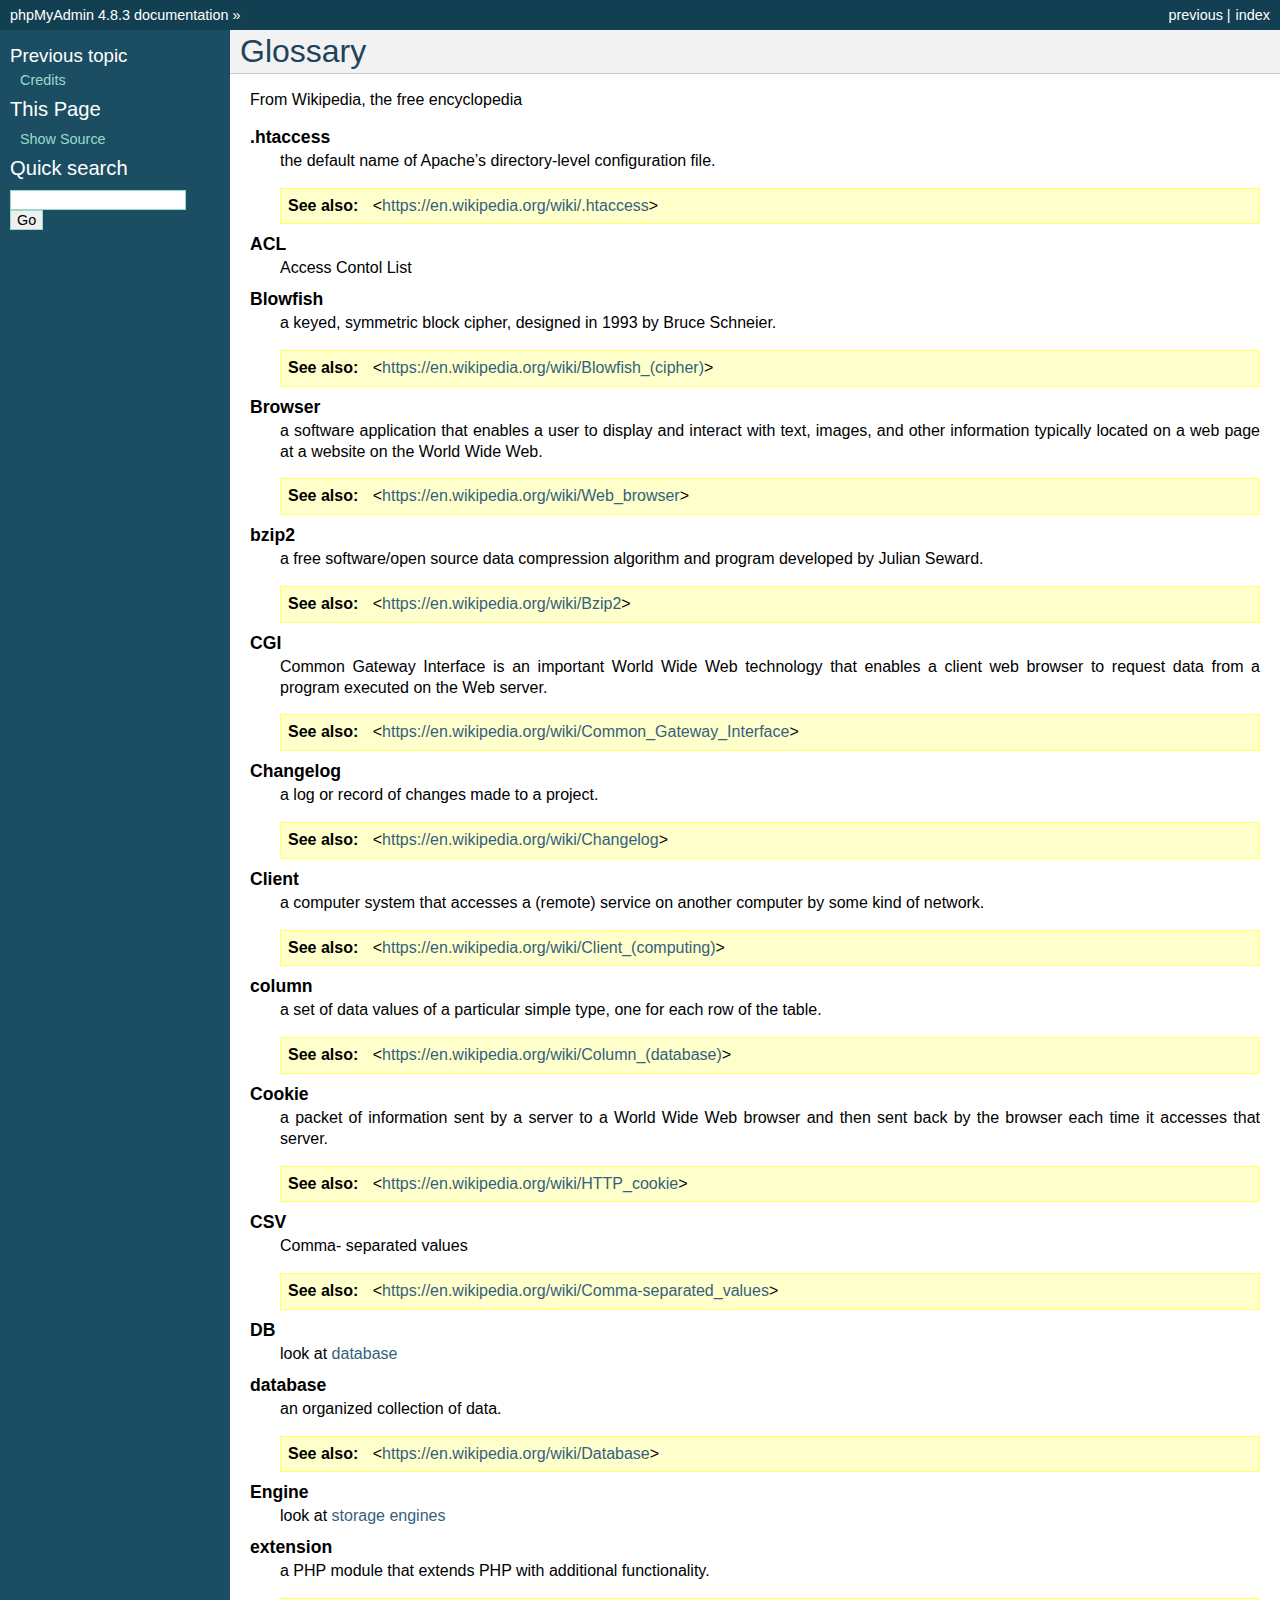
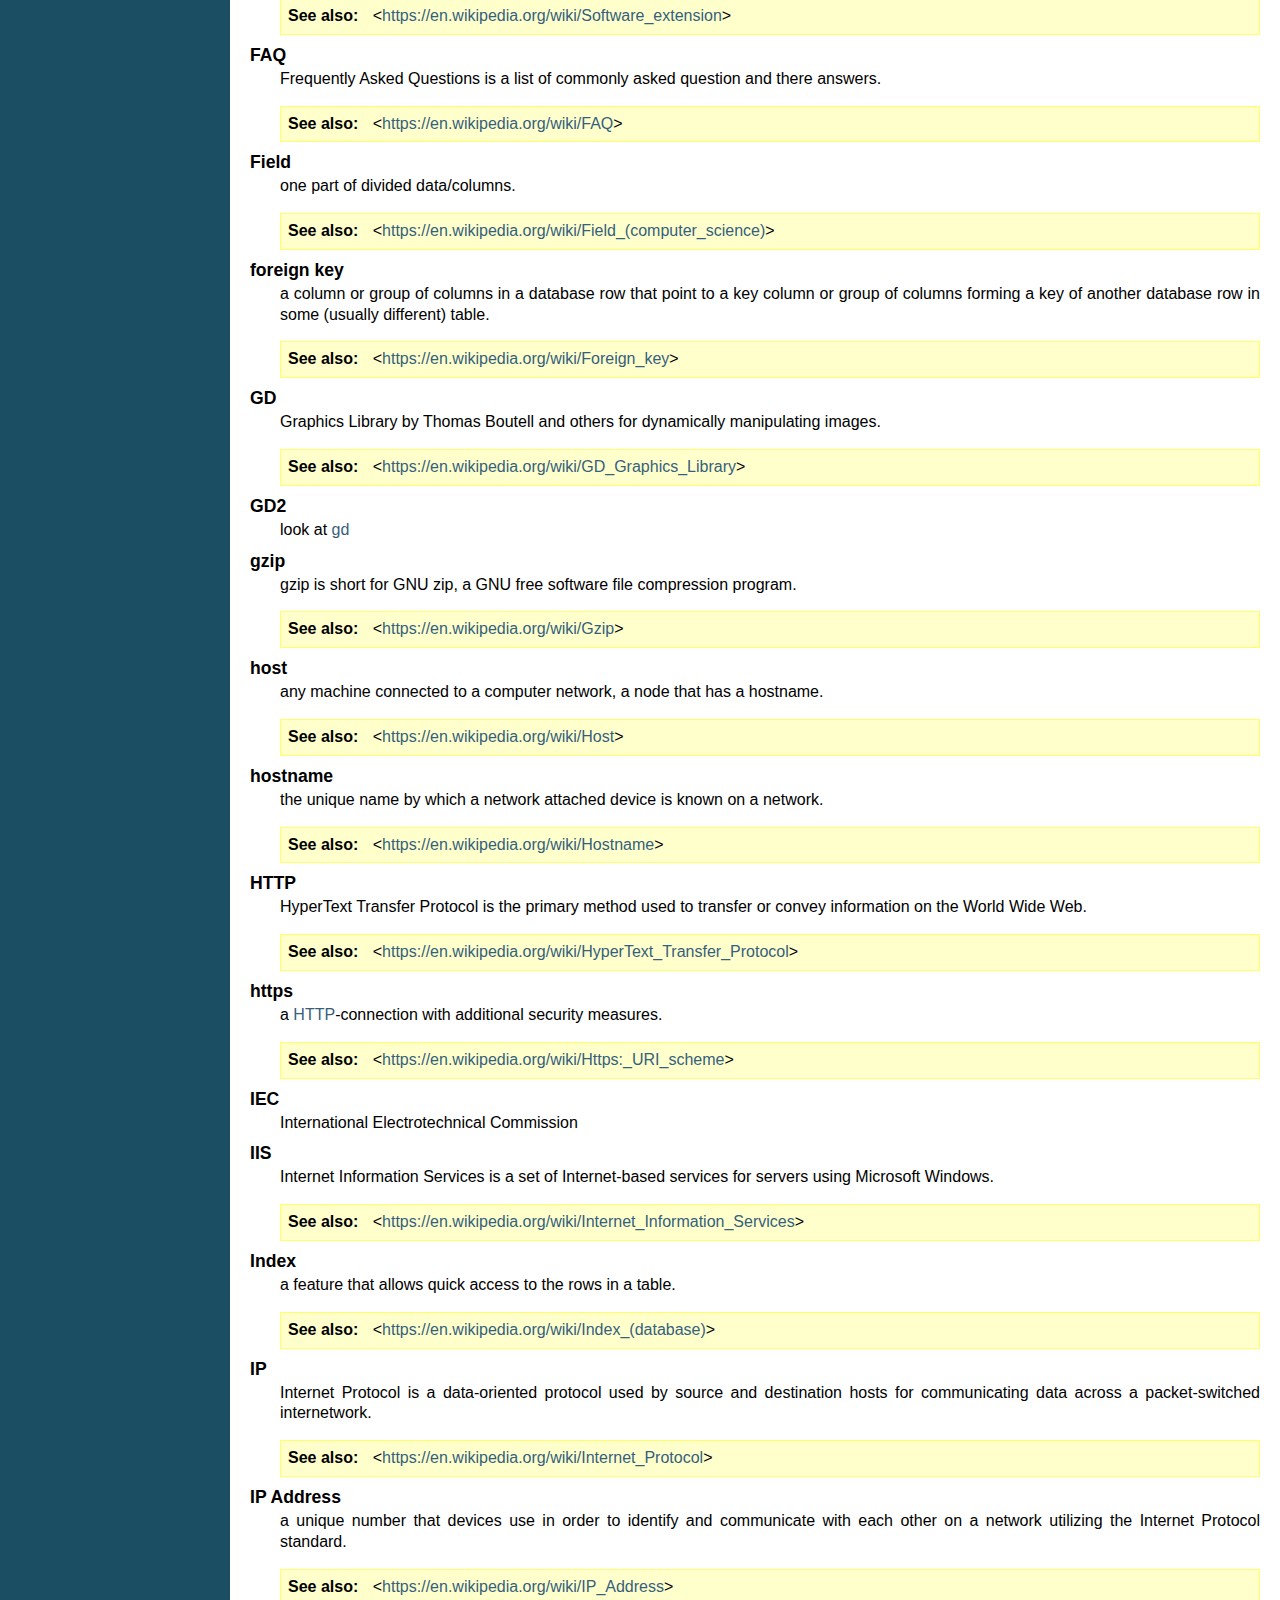
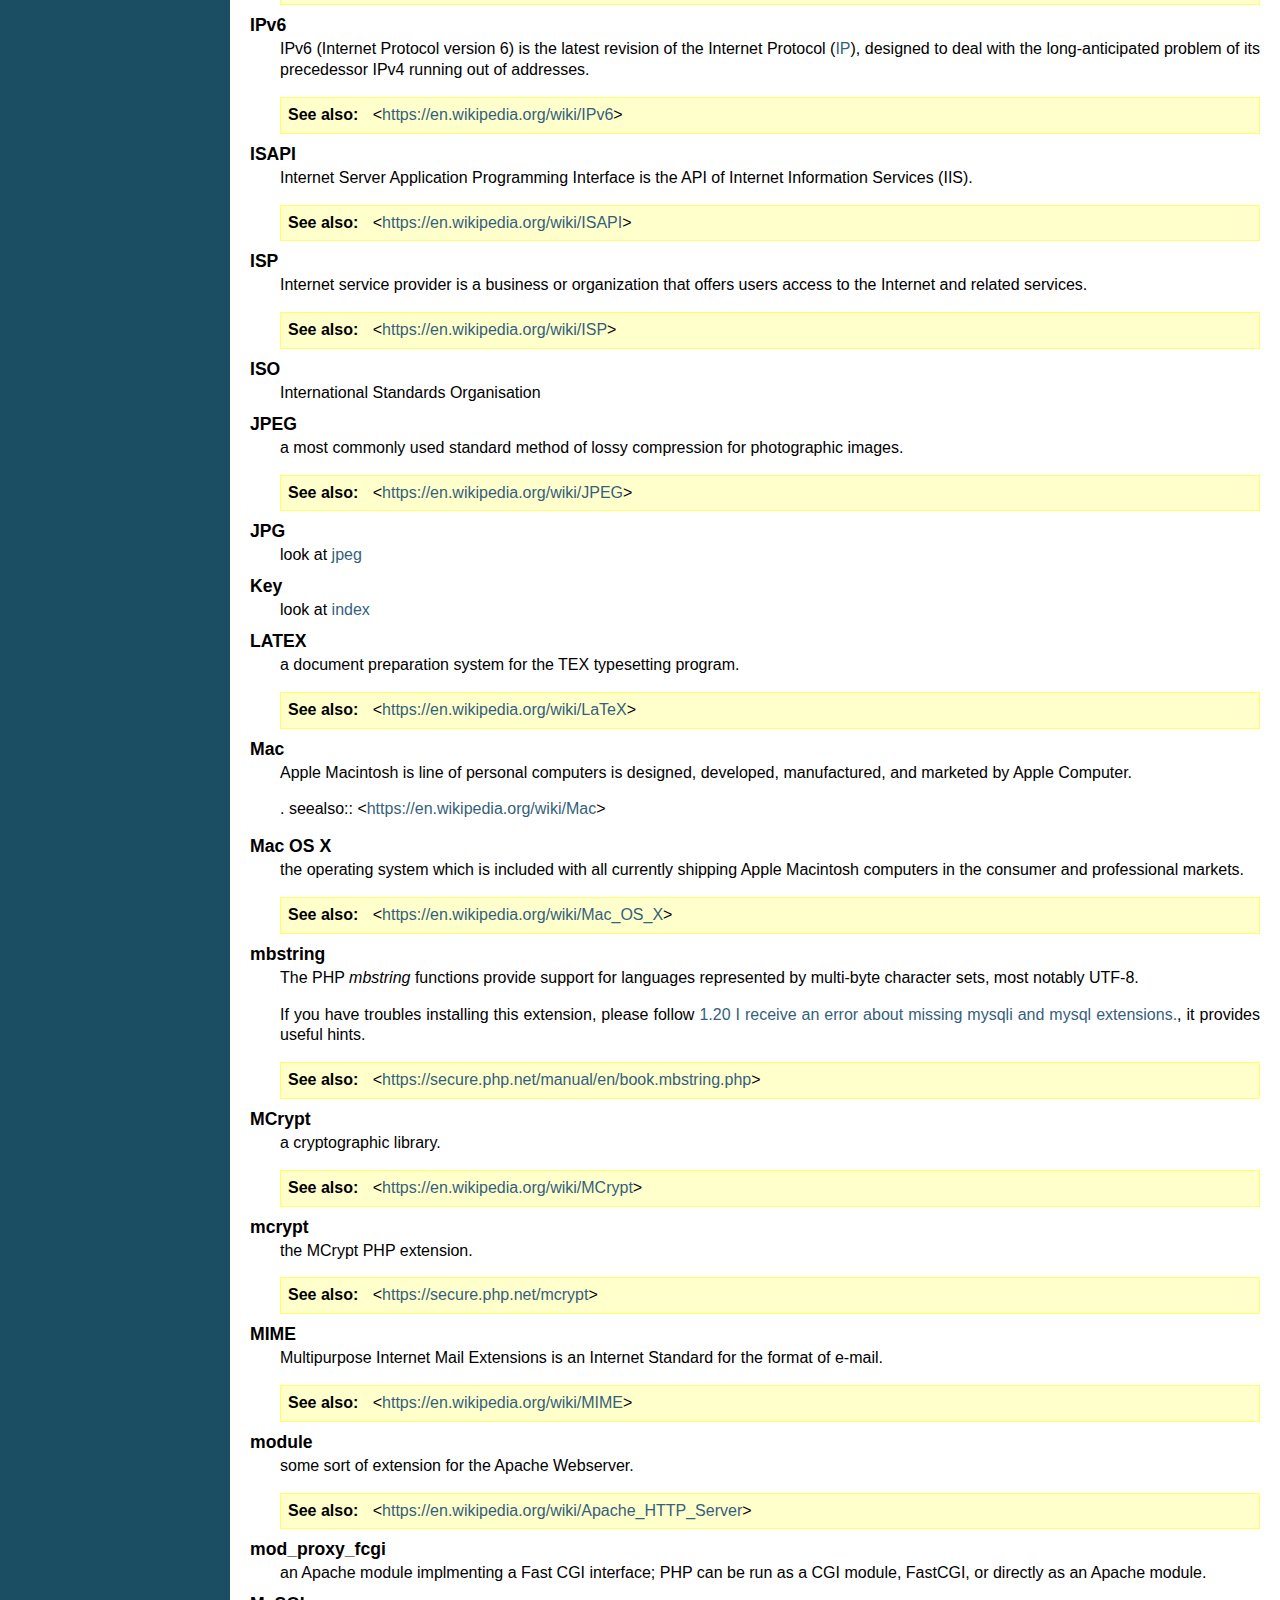
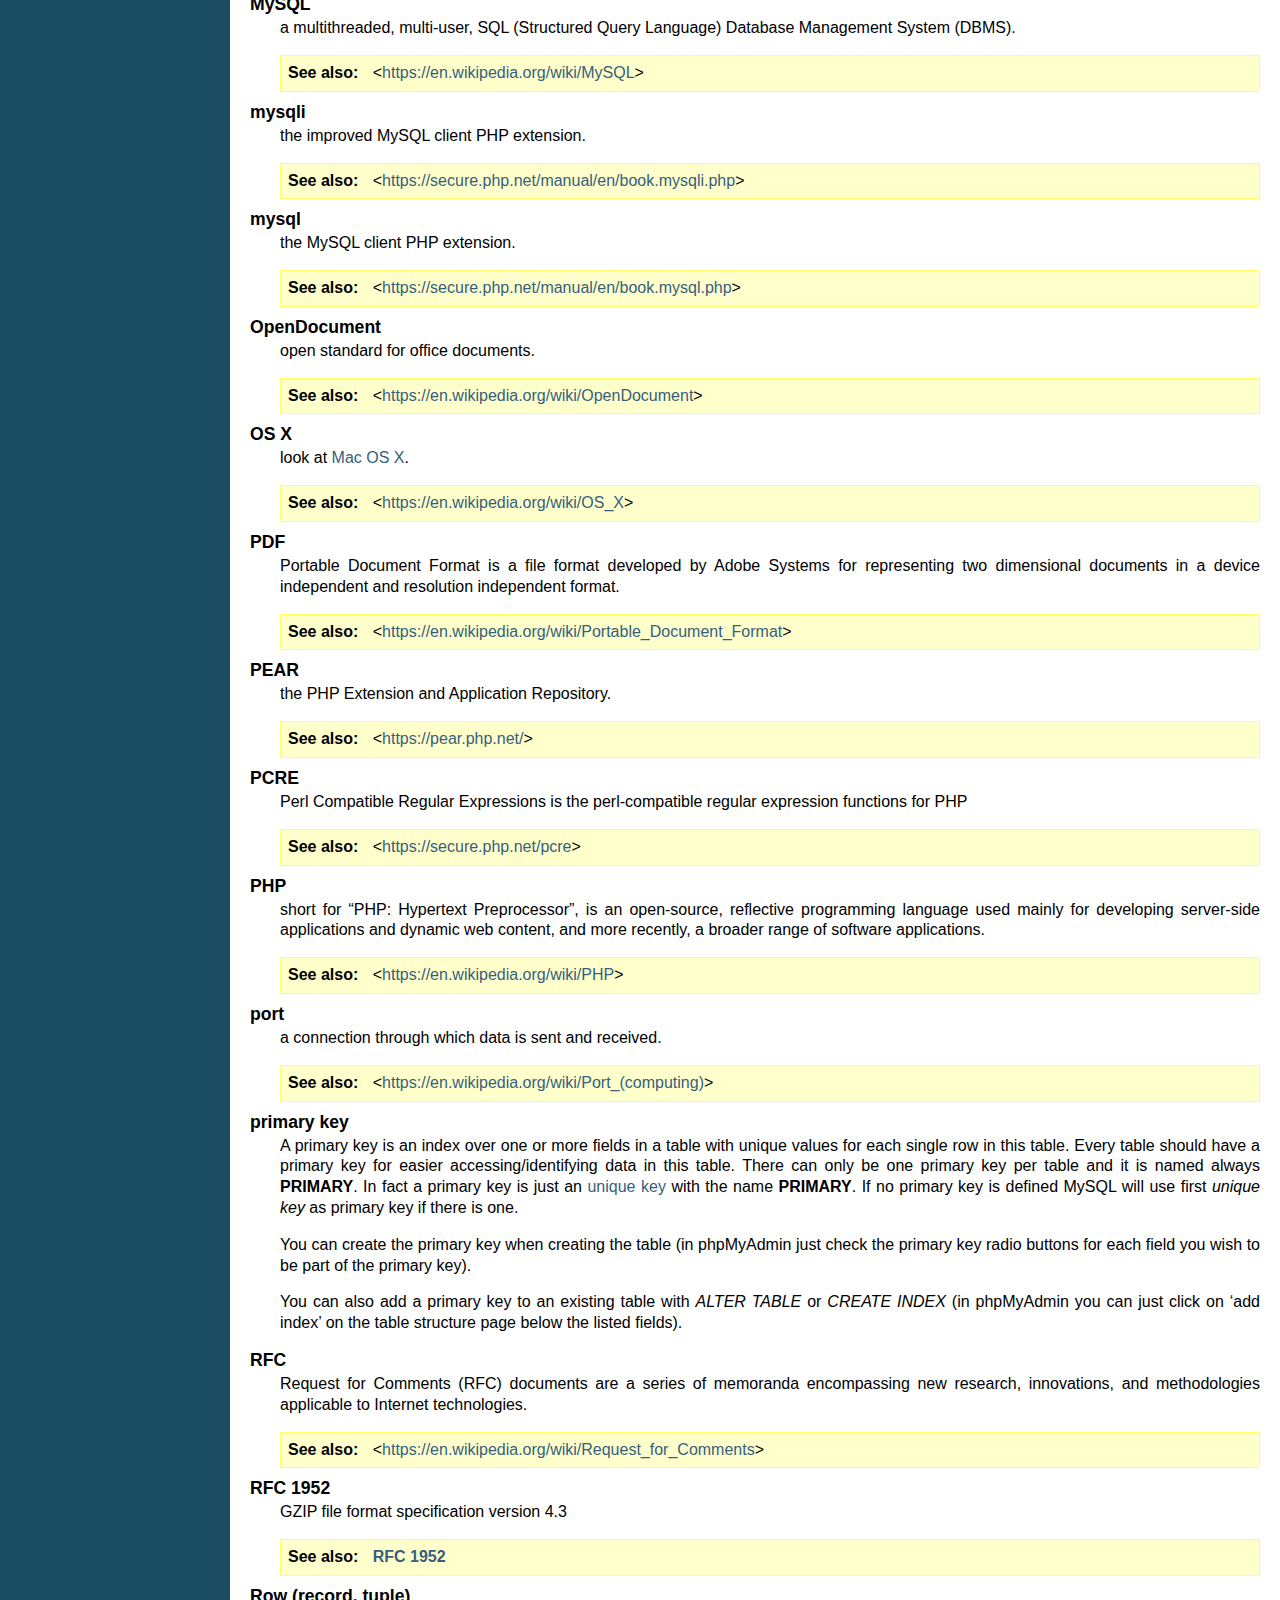
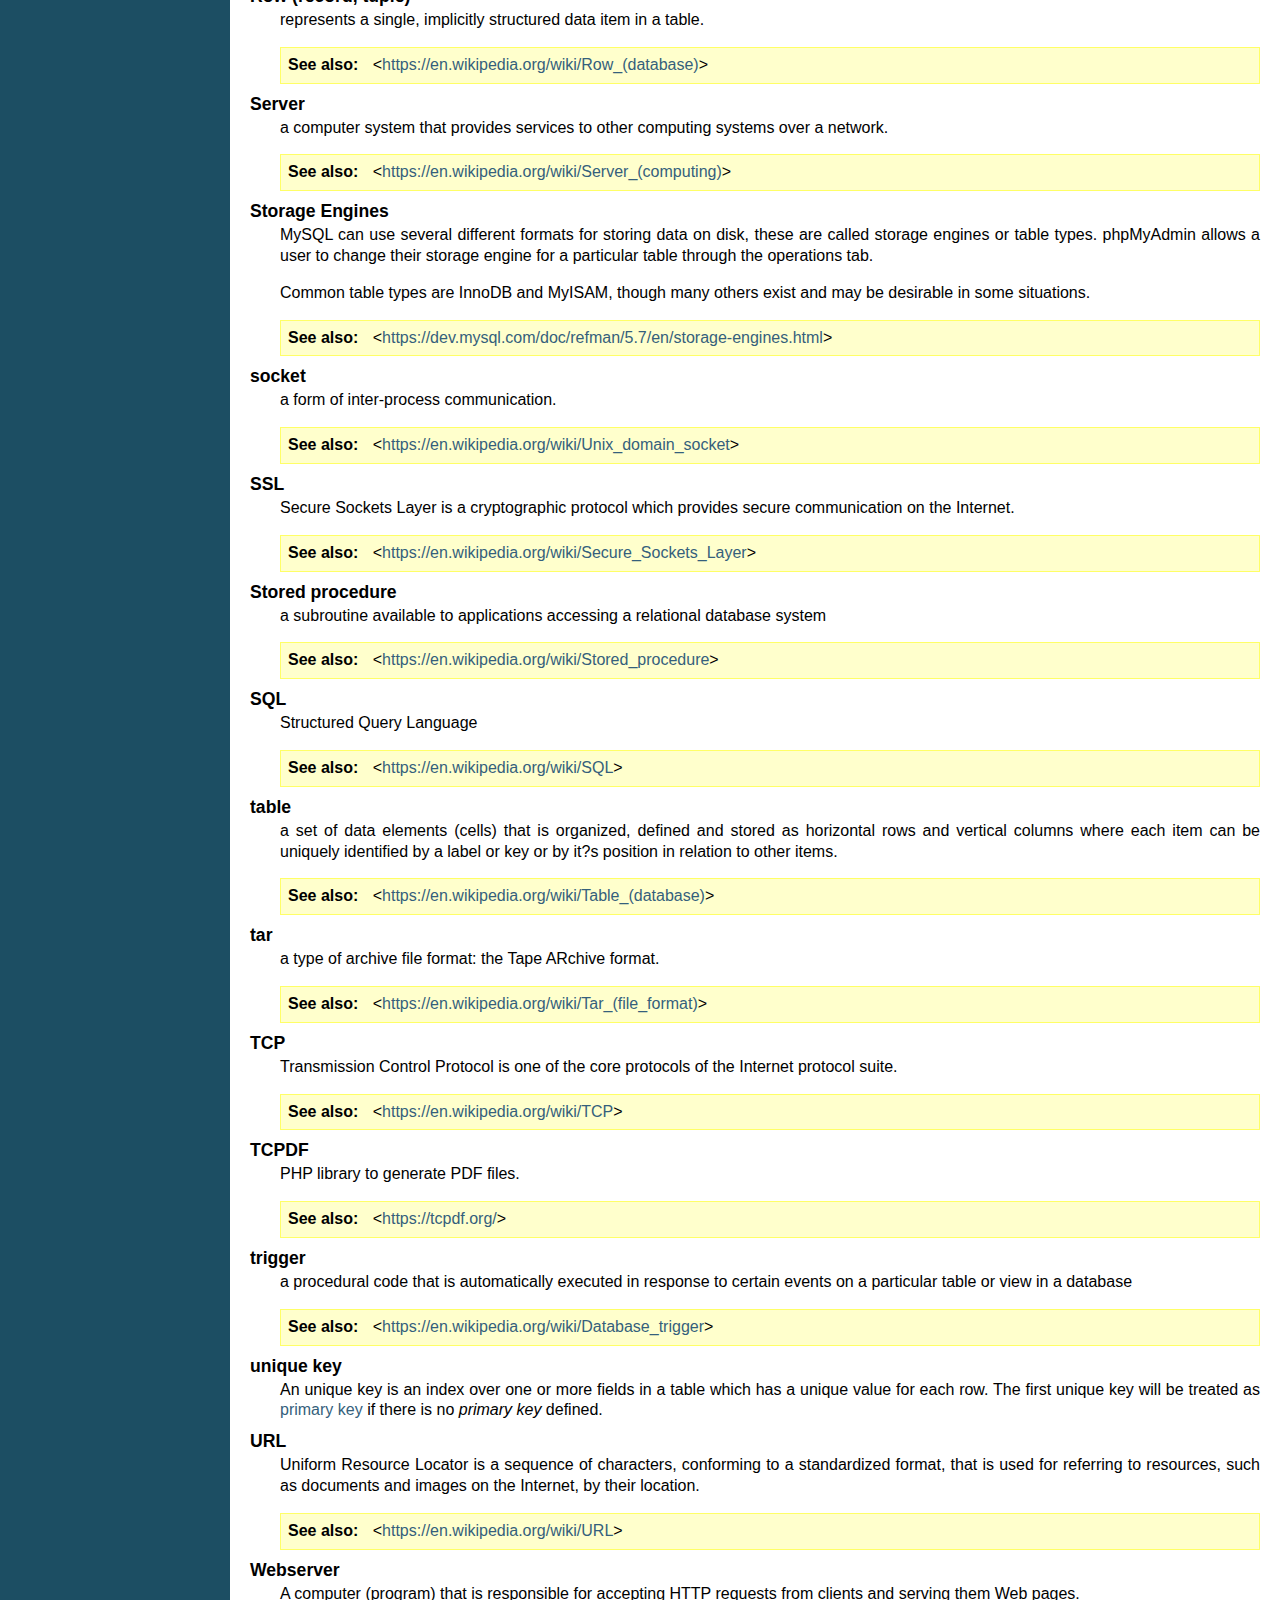
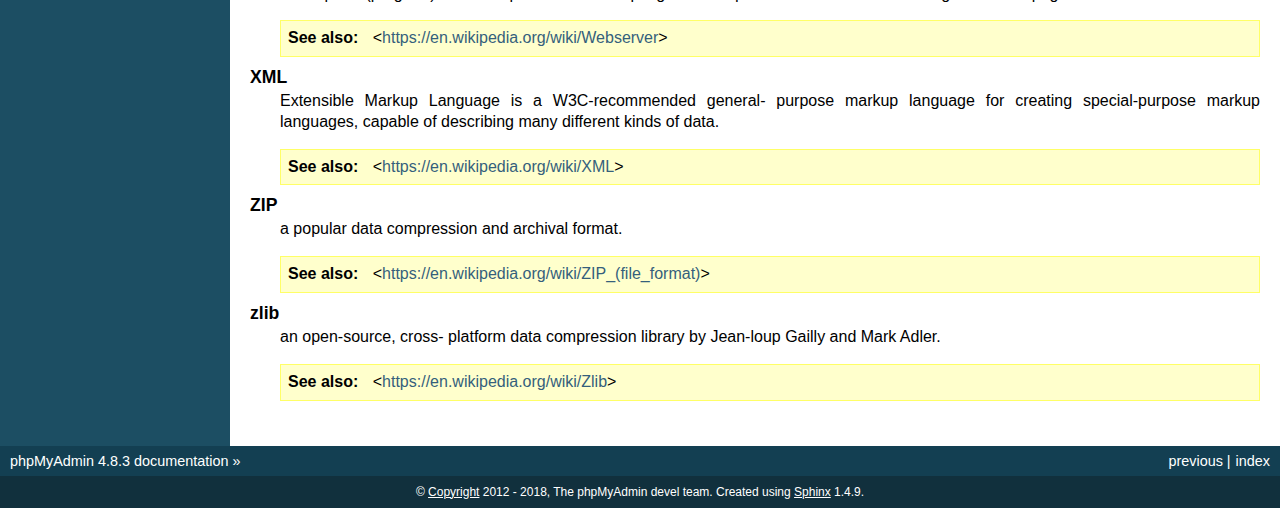
<file: phpMyAdmin/doc/html/glossary.html>
<!DOCTYPE html PUBLIC "-//W3C//DTD XHTML 1.0 Transitional//EN"
  "http://www.w3.org/TR/xhtml1/DTD/xhtml1-transitional.dtd">


<html xmlns="http://www.w3.org/1999/xhtml">
  <head>
    <meta http-equiv="Content-Type" content="text/html; charset=utf-8" />
    
    <title>Glossary &#8212; phpMyAdmin 4.8.3 documentation</title>
    
    <link rel="stylesheet" href="_static/classic.css" type="text/css" />
    <link rel="stylesheet" href="_static/pygments.css" type="text/css" />
    
    <script type="text/javascript">
      var DOCUMENTATION_OPTIONS = {
        URL_ROOT:    './',
        VERSION:     '4.8.3',
        COLLAPSE_INDEX: false,
        FILE_SUFFIX: '.html',
        HAS_SOURCE:  true
      };
    </script>
    <script type="text/javascript" src="_static/jquery.js"></script>
    <script type="text/javascript" src="_static/underscore.js"></script>
    <script type="text/javascript" src="_static/doctools.js"></script>
    <link rel="index" title="Index" href="genindex.html" />
    <link rel="search" title="Search" href="search.html" />
    <link rel="copyright" title="Copyright" href="copyright.html" />
    <link rel="top" title="phpMyAdmin 4.8.3 documentation" href="index.html" />
    <link rel="prev" title="Credits" href="credits.html" /> 
  </head>
  <body role="document">
    <div class="related" role="navigation" aria-label="related navigation">
      <h3>Navigation</h3>
      <ul>
        <li class="right" style="margin-right: 10px">
          <a href="genindex.html" title="General Index"
             accesskey="I">index</a></li>
        <li class="right" >
          <a href="credits.html" title="Credits"
             accesskey="P">previous</a> |</li>
        <li class="nav-item nav-item-0"><a href="index.html">phpMyAdmin 4.8.3 documentation</a> &#187;</li> 
      </ul>
    </div>  

    <div class="document">
      <div class="documentwrapper">
        <div class="bodywrapper">
          <div class="body" role="main">
            
  <div class="section" id="glossary">
<span id="id1"></span><h1>Glossary<a class="headerlink" href="#glossary" title="Permalink to this headline">¶</a></h1>
<p>From Wikipedia, the free encyclopedia</p>
<dl class="glossary docutils">
<dt id="term-htaccess">.htaccess</dt>
<dd><p class="first">the default name of Apache&#8217;s directory-level configuration file.</p>
<div class="last admonition seealso">
<p class="first admonition-title">See also</p>
<p class="last">&lt;<a class="reference external" href="https://en.wikipedia.org/wiki/.htaccess">https://en.wikipedia.org/wiki/.htaccess</a>&gt;</p>
</div>
</dd>
<dt id="term-acl">ACL</dt>
<dd>Access Contol List</dd>
<dt id="term-blowfish">Blowfish</dt>
<dd><p class="first">a keyed, symmetric block cipher, designed in 1993 by Bruce Schneier.</p>
<div class="last admonition seealso">
<p class="first admonition-title">See also</p>
<p class="last">&lt;<a class="reference external" href="https://en.wikipedia.org/wiki/Blowfish_(cipher)">https://en.wikipedia.org/wiki/Blowfish_(cipher)</a>&gt;</p>
</div>
</dd>
<dt id="term-browser">Browser</dt>
<dd><p class="first">a software application that enables a user to display and interact with text, images, and other information typically located on a web page at a website on the World Wide Web.</p>
<div class="last admonition seealso">
<p class="first admonition-title">See also</p>
<p class="last">&lt;<a class="reference external" href="https://en.wikipedia.org/wiki/Web_browser">https://en.wikipedia.org/wiki/Web_browser</a>&gt;</p>
</div>
</dd>
<dt id="term-bzip2">bzip2</dt>
<dd><p class="first">a free software/open source data compression algorithm and program developed by Julian Seward.</p>
<div class="last admonition seealso">
<p class="first admonition-title">See also</p>
<p class="last">&lt;<a class="reference external" href="https://en.wikipedia.org/wiki/Bzip2">https://en.wikipedia.org/wiki/Bzip2</a>&gt;</p>
</div>
</dd>
<dt id="term-cgi">CGI</dt>
<dd><p class="first">Common Gateway Interface is an important World Wide Web technology that
enables a client web browser to request data from a program executed on
the Web server.</p>
<div class="last admonition seealso">
<p class="first admonition-title">See also</p>
<p class="last">&lt;<a class="reference external" href="https://en.wikipedia.org/wiki/Common_Gateway_Interface">https://en.wikipedia.org/wiki/Common_Gateway_Interface</a>&gt;</p>
</div>
</dd>
<dt id="term-changelog">Changelog</dt>
<dd><p class="first">a log or record of changes made to a project.</p>
<div class="last admonition seealso">
<p class="first admonition-title">See also</p>
<p class="last">&lt;<a class="reference external" href="https://en.wikipedia.org/wiki/Changelog">https://en.wikipedia.org/wiki/Changelog</a>&gt;</p>
</div>
</dd>
<dt id="term-client">Client</dt>
<dd><p class="first">a computer system that accesses a (remote) service on another computer by some kind of network.</p>
<div class="last admonition seealso">
<p class="first admonition-title">See also</p>
<p class="last">&lt;<a class="reference external" href="https://en.wikipedia.org/wiki/Client_(computing)">https://en.wikipedia.org/wiki/Client_(computing)</a>&gt;</p>
</div>
</dd>
<dt id="term-column">column</dt>
<dd><p class="first">a set of data values of a particular simple type, one for each row of the table.</p>
<div class="last admonition seealso">
<p class="first admonition-title">See also</p>
<p class="last">&lt;<a class="reference external" href="https://en.wikipedia.org/wiki/Column_(database)">https://en.wikipedia.org/wiki/Column_(database)</a>&gt;</p>
</div>
</dd>
<dt id="term-cookie">Cookie</dt>
<dd><p class="first">a packet of information sent by a server to a World Wide Web browser and then sent back by the browser each time it accesses that server.</p>
<div class="last admonition seealso">
<p class="first admonition-title">See also</p>
<p class="last">&lt;<a class="reference external" href="https://en.wikipedia.org/wiki/HTTP_cookie">https://en.wikipedia.org/wiki/HTTP_cookie</a>&gt;</p>
</div>
</dd>
<dt id="term-csv">CSV</dt>
<dd><p class="first">Comma- separated values</p>
<div class="last admonition seealso">
<p class="first admonition-title">See also</p>
<p class="last">&lt;<a class="reference external" href="https://en.wikipedia.org/wiki/Comma-separated_values">https://en.wikipedia.org/wiki/Comma-separated_values</a>&gt;</p>
</div>
</dd>
<dt id="term-db">DB</dt>
<dd>look at <a class="reference internal" href="#term-database"><span class="xref std std-term">database</span></a></dd>
<dt id="term-database">database</dt>
<dd><p class="first">an organized collection of data.</p>
<div class="last admonition seealso">
<p class="first admonition-title">See also</p>
<p class="last">&lt;<a class="reference external" href="https://en.wikipedia.org/wiki/Database">https://en.wikipedia.org/wiki/Database</a>&gt;</p>
</div>
</dd>
<dt id="term-engine">Engine</dt>
<dd>look at <a class="reference internal" href="#term-storage-engines"><span class="xref std std-term">storage engines</span></a></dd>
<dt id="term-extension">extension</dt>
<dd><p class="first">a PHP module that extends PHP with additional functionality.</p>
<div class="last admonition seealso">
<p class="first admonition-title">See also</p>
<p class="last">&lt;<a class="reference external" href="https://en.wikipedia.org/wiki/Software_extension">https://en.wikipedia.org/wiki/Software_extension</a>&gt;</p>
</div>
</dd>
<dt id="term-faq">FAQ</dt>
<dd><p class="first">Frequently Asked Questions is a list of commonly asked question and there
answers.</p>
<div class="last admonition seealso">
<p class="first admonition-title">See also</p>
<p class="last">&lt;<a class="reference external" href="https://en.wikipedia.org/wiki/FAQ">https://en.wikipedia.org/wiki/FAQ</a>&gt;</p>
</div>
</dd>
<dt id="term-field">Field</dt>
<dd><p class="first">one part of divided data/columns.</p>
<div class="last admonition seealso">
<p class="first admonition-title">See also</p>
<p class="last">&lt;<a class="reference external" href="https://en.wikipedia.org/wiki/Field_(computer_science)">https://en.wikipedia.org/wiki/Field_(computer_science)</a>&gt;</p>
</div>
</dd>
<dt id="term-foreign-key">foreign key</dt>
<dd><p class="first">a column or group of columns in a database row that point to a key column
or group of columns forming a key of another database row in some
(usually different) table.</p>
<div class="last admonition seealso">
<p class="first admonition-title">See also</p>
<p class="last">&lt;<a class="reference external" href="https://en.wikipedia.org/wiki/Foreign_key">https://en.wikipedia.org/wiki/Foreign_key</a>&gt;</p>
</div>
</dd>
<dt id="term-gd">GD</dt>
<dd><p class="first">Graphics Library by Thomas Boutell and others for dynamically manipulating images.</p>
<div class="last admonition seealso">
<p class="first admonition-title">See also</p>
<p class="last">&lt;<a class="reference external" href="https://en.wikipedia.org/wiki/GD_Graphics_Library">https://en.wikipedia.org/wiki/GD_Graphics_Library</a>&gt;</p>
</div>
</dd>
<dt id="term-gd2">GD2</dt>
<dd>look at <a class="reference internal" href="#term-gd"><span class="xref std std-term">gd</span></a></dd>
<dt id="term-gzip">gzip</dt>
<dd><p class="first">gzip is short for GNU zip, a GNU free software file compression program.</p>
<div class="last admonition seealso">
<p class="first admonition-title">See also</p>
<p class="last">&lt;<a class="reference external" href="https://en.wikipedia.org/wiki/Gzip">https://en.wikipedia.org/wiki/Gzip</a>&gt;</p>
</div>
</dd>
<dt id="term-host">host</dt>
<dd><p class="first">any machine connected to a computer network, a node that has a hostname.</p>
<div class="last admonition seealso">
<p class="first admonition-title">See also</p>
<p class="last">&lt;<a class="reference external" href="https://en.wikipedia.org/wiki/Host">https://en.wikipedia.org/wiki/Host</a>&gt;</p>
</div>
</dd>
<dt id="term-hostname">hostname</dt>
<dd><p class="first">the unique name by which a network attached device is known on a network.</p>
<div class="last admonition seealso">
<p class="first admonition-title">See also</p>
<p class="last">&lt;<a class="reference external" href="https://en.wikipedia.org/wiki/Hostname">https://en.wikipedia.org/wiki/Hostname</a>&gt;</p>
</div>
</dd>
<dt id="term-http">HTTP</dt>
<dd><p class="first">HyperText Transfer Protocol is the primary method used to transfer or
convey information on the World Wide Web.</p>
<div class="last admonition seealso">
<p class="first admonition-title">See also</p>
<p class="last">&lt;<a class="reference external" href="https://en.wikipedia.org/wiki/HyperText_Transfer_Protocol">https://en.wikipedia.org/wiki/HyperText_Transfer_Protocol</a>&gt;</p>
</div>
</dd>
<dt id="term-https">https</dt>
<dd><p class="first">a <a class="reference internal" href="#term-http"><span class="xref std std-term">HTTP</span></a>-connection with additional security measures.</p>
<div class="last admonition seealso">
<p class="first admonition-title">See also</p>
<p class="last">&lt;<a class="reference external" href="https://en.wikipedia.org/wiki/Https:_URI_scheme">https://en.wikipedia.org/wiki/Https:_URI_scheme</a>&gt;</p>
</div>
</dd>
<dt id="term-iec">IEC</dt>
<dd>International Electrotechnical Commission</dd>
<dt id="term-iis">IIS</dt>
<dd><p class="first">Internet Information Services is a set of Internet-based services for
servers using Microsoft Windows.</p>
<div class="last admonition seealso">
<p class="first admonition-title">See also</p>
<p class="last">&lt;<a class="reference external" href="https://en.wikipedia.org/wiki/Internet_Information_Services">https://en.wikipedia.org/wiki/Internet_Information_Services</a>&gt;</p>
</div>
</dd>
<dt id="term-index">Index</dt>
<dd><p class="first">a feature that allows quick access to the rows in a table.</p>
<div class="last admonition seealso">
<p class="first admonition-title">See also</p>
<p class="last">&lt;<a class="reference external" href="https://en.wikipedia.org/wiki/Index_(database)">https://en.wikipedia.org/wiki/Index_(database)</a>&gt;</p>
</div>
</dd>
<dt id="term-ip">IP</dt>
<dd><p class="first">Internet Protocol is a data-oriented protocol used by source and
destination hosts for communicating data across a packet-switched
internetwork.</p>
<div class="last admonition seealso">
<p class="first admonition-title">See also</p>
<p class="last">&lt;<a class="reference external" href="https://en.wikipedia.org/wiki/Internet_Protocol">https://en.wikipedia.org/wiki/Internet_Protocol</a>&gt;</p>
</div>
</dd>
<dt id="term-ip-address">IP Address</dt>
<dd><p class="first">a unique number that devices use in order to identify and communicate with each other on a network utilizing the Internet Protocol standard.</p>
<div class="last admonition seealso">
<p class="first admonition-title">See also</p>
<p class="last">&lt;<a class="reference external" href="https://en.wikipedia.org/wiki/IP_Address">https://en.wikipedia.org/wiki/IP_Address</a>&gt;</p>
</div>
</dd>
<dt id="term-ipv6">IPv6</dt>
<dd><p class="first">IPv6 (Internet Protocol version 6) is the latest revision of the
Internet Protocol (<a class="reference internal" href="#term-ip"><span class="xref std std-term">IP</span></a>), designed to deal with the
long-anticipated problem of its precedessor IPv4 running out of addresses.</p>
<div class="last admonition seealso">
<p class="first admonition-title">See also</p>
<p class="last">&lt;<a class="reference external" href="https://en.wikipedia.org/wiki/IPv6">https://en.wikipedia.org/wiki/IPv6</a>&gt;</p>
</div>
</dd>
<dt id="term-isapi">ISAPI</dt>
<dd><p class="first">Internet Server Application Programming Interface is the API of Internet Information Services (IIS).</p>
<div class="last admonition seealso">
<p class="first admonition-title">See also</p>
<p class="last">&lt;<a class="reference external" href="https://en.wikipedia.org/wiki/ISAPI">https://en.wikipedia.org/wiki/ISAPI</a>&gt;</p>
</div>
</dd>
<dt id="term-isp">ISP</dt>
<dd><p class="first">Internet service provider is a business or organization that offers users
access to the Internet and related services.</p>
<div class="last admonition seealso">
<p class="first admonition-title">See also</p>
<p class="last">&lt;<a class="reference external" href="https://en.wikipedia.org/wiki/ISP">https://en.wikipedia.org/wiki/ISP</a>&gt;</p>
</div>
</dd>
<dt id="term-iso">ISO</dt>
<dd>International Standards Organisation</dd>
<dt id="term-jpeg">JPEG</dt>
<dd><p class="first">a most commonly used standard method of lossy compression for photographic images.</p>
<div class="last admonition seealso">
<p class="first admonition-title">See also</p>
<p class="last">&lt;<a class="reference external" href="https://en.wikipedia.org/wiki/JPEG">https://en.wikipedia.org/wiki/JPEG</a>&gt;</p>
</div>
</dd>
<dt id="term-jpg">JPG</dt>
<dd>look at <a class="reference internal" href="#term-jpeg"><span class="xref std std-term">jpeg</span></a></dd>
<dt id="term-key">Key</dt>
<dd>look at <a class="reference internal" href="#term-index"><span class="xref std std-term">index</span></a></dd>
<dt id="term-latex">LATEX</dt>
<dd><p class="first">a document preparation system for the TEX typesetting program.</p>
<div class="last admonition seealso">
<p class="first admonition-title">See also</p>
<p class="last">&lt;<a class="reference external" href="https://en.wikipedia.org/wiki/LaTeX">https://en.wikipedia.org/wiki/LaTeX</a>&gt;</p>
</div>
</dd>
<dt id="term-mac">Mac</dt>
<dd><p class="first">Apple Macintosh is line of personal computers is designed, developed, manufactured, and marketed by Apple Computer.</p>
<p class="last">. seealso:: &lt;<a class="reference external" href="https://en.wikipedia.org/wiki/Mac">https://en.wikipedia.org/wiki/Mac</a>&gt;</p>
</dd>
<dt id="term-mac-os-x">Mac OS X</dt>
<dd><p class="first">the operating system which is included with all currently shipping Apple Macintosh computers in the consumer and professional markets.</p>
<div class="last admonition seealso">
<p class="first admonition-title">See also</p>
<p class="last">&lt;<a class="reference external" href="https://en.wikipedia.org/wiki/Mac_OS_X">https://en.wikipedia.org/wiki/Mac_OS_X</a>&gt;</p>
</div>
</dd>
<dt id="term-mbstring">mbstring</dt>
<dd><p class="first">The PHP <cite>mbstring</cite> functions provide support for languages represented by multi-byte character sets, most notably UTF-8.</p>
<p>If you have troubles installing this extension, please follow <a class="reference internal" href="faq.html#faqmysql"><span class="std std-ref">1.20 I receive an error about missing mysqli and mysql extensions.</span></a>, it provides useful hints.</p>
<div class="last admonition seealso">
<p class="first admonition-title">See also</p>
<p class="last">&lt;<a class="reference external" href="https://secure.php.net/manual/en/book.mbstring.php">https://secure.php.net/manual/en/book.mbstring.php</a>&gt;</p>
</div>
</dd>
<dt id="term-mcrypt">MCrypt</dt>
<dd><p class="first">a cryptographic library.</p>
<div class="last admonition seealso">
<p class="first admonition-title">See also</p>
<p class="last">&lt;<a class="reference external" href="https://en.wikipedia.org/wiki/MCrypt">https://en.wikipedia.org/wiki/MCrypt</a>&gt;</p>
</div>
</dd>
<dt id="term-42">mcrypt</dt>
<dd><p class="first">the MCrypt PHP extension.</p>
<div class="last admonition seealso">
<p class="first admonition-title">See also</p>
<p class="last">&lt;<a class="reference external" href="https://secure.php.net/mcrypt">https://secure.php.net/mcrypt</a>&gt;</p>
</div>
</dd>
<dt id="term-mime">MIME</dt>
<dd><p class="first">Multipurpose Internet Mail Extensions is
an Internet Standard for the format of e-mail.</p>
<div class="last admonition seealso">
<p class="first admonition-title">See also</p>
<p class="last">&lt;<a class="reference external" href="https://en.wikipedia.org/wiki/MIME">https://en.wikipedia.org/wiki/MIME</a>&gt;</p>
</div>
</dd>
<dt id="term-module">module</dt>
<dd><p class="first">some sort of extension for the Apache Webserver.</p>
<div class="last admonition seealso">
<p class="first admonition-title">See also</p>
<p class="last">&lt;<a class="reference external" href="https://en.wikipedia.org/wiki/Apache_HTTP_Server">https://en.wikipedia.org/wiki/Apache_HTTP_Server</a>&gt;</p>
</div>
</dd>
<dt id="term-mod-proxy-fcgi">mod_proxy_fcgi</dt>
<dd>an Apache module implmenting a Fast CGI interface; PHP can be run as a CGI module, FastCGI, or
directly as an Apache module.</dd>
<dt id="term-mysql">MySQL</dt>
<dd><p class="first">a multithreaded, multi-user, SQL (Structured Query Language) Database Management System (DBMS).</p>
<div class="last admonition seealso">
<p class="first admonition-title">See also</p>
<p class="last">&lt;<a class="reference external" href="https://en.wikipedia.org/wiki/MySQL">https://en.wikipedia.org/wiki/MySQL</a>&gt;</p>
</div>
</dd>
<dt id="term-mysqli">mysqli</dt>
<dd><p class="first">the improved MySQL client PHP extension.</p>
<div class="last admonition seealso">
<p class="first admonition-title">See also</p>
<p class="last">&lt;<a class="reference external" href="https://secure.php.net/manual/en/book.mysqli.php">https://secure.php.net/manual/en/book.mysqli.php</a>&gt;</p>
</div>
</dd>
<dt id="term-48">mysql</dt>
<dd><p class="first">the MySQL client PHP extension.</p>
<div class="last admonition seealso">
<p class="first admonition-title">See also</p>
<p class="last">&lt;<a class="reference external" href="https://secure.php.net/manual/en/book.mysql.php">https://secure.php.net/manual/en/book.mysql.php</a>&gt;</p>
</div>
</dd>
<dt id="term-opendocument">OpenDocument</dt>
<dd><p class="first">open standard for office documents.</p>
<div class="last admonition seealso">
<p class="first admonition-title">See also</p>
<p class="last">&lt;<a class="reference external" href="https://en.wikipedia.org/wiki/OpenDocument">https://en.wikipedia.org/wiki/OpenDocument</a>&gt;</p>
</div>
</dd>
<dt id="term-os-x">OS X</dt>
<dd><p class="first">look at <a class="reference internal" href="#term-mac-os-x"><span class="xref std std-term">Mac OS X</span></a>.</p>
<div class="last admonition seealso">
<p class="first admonition-title">See also</p>
<p class="last">&lt;<a class="reference external" href="https://en.wikipedia.org/wiki/OS_X">https://en.wikipedia.org/wiki/OS_X</a>&gt;</p>
</div>
</dd>
<dt id="term-pdf">PDF</dt>
<dd><p class="first">Portable Document Format is a file format developed by Adobe Systems for
representing two dimensional documents in a device independent and
resolution independent format.</p>
<div class="last admonition seealso">
<p class="first admonition-title">See also</p>
<p class="last">&lt;<a class="reference external" href="https://en.wikipedia.org/wiki/Portable_Document_Format">https://en.wikipedia.org/wiki/Portable_Document_Format</a>&gt;</p>
</div>
</dd>
<dt id="term-pear">PEAR</dt>
<dd><p class="first">the PHP Extension and Application Repository.</p>
<div class="last admonition seealso">
<p class="first admonition-title">See also</p>
<p class="last">&lt;<a class="reference external" href="https://pear.php.net/">https://pear.php.net/</a>&gt;</p>
</div>
</dd>
<dt id="term-pcre">PCRE</dt>
<dd><p class="first">Perl Compatible Regular Expressions is the perl-compatible regular
expression functions for PHP</p>
<div class="last admonition seealso">
<p class="first admonition-title">See also</p>
<p class="last">&lt;<a class="reference external" href="https://secure.php.net/pcre">https://secure.php.net/pcre</a>&gt;</p>
</div>
</dd>
<dt id="term-php">PHP</dt>
<dd><p class="first">short for &#8220;PHP: Hypertext Preprocessor&#8221;, is an open-source, reflective
programming language used mainly for developing server-side applications
and dynamic web content, and more recently, a broader range of software
applications.</p>
<div class="last admonition seealso">
<p class="first admonition-title">See also</p>
<p class="last">&lt;<a class="reference external" href="https://en.wikipedia.org/wiki/PHP">https://en.wikipedia.org/wiki/PHP</a>&gt;</p>
</div>
</dd>
<dt id="term-port">port</dt>
<dd><p class="first">a connection through which data is sent and received.</p>
<div class="last admonition seealso">
<p class="first admonition-title">See also</p>
<p class="last">&lt;<a class="reference external" href="https://en.wikipedia.org/wiki/Port_(computing)">https://en.wikipedia.org/wiki/Port_(computing)</a>&gt;</p>
</div>
</dd>
<dt id="term-primary-key">primary key</dt>
<dd><p class="first">A primary key is an index over one or more fields in a table with
unique values for each single row in this table. Every table should have
a primary key for easier accessing/identifying data in this table.  There
can only be one primary key per table and it is named always <strong>PRIMARY</strong>.
In fact a primary key is just an <a class="reference internal" href="#term-unique-key"><span class="xref std std-term">unique key</span></a> with the name
<strong>PRIMARY</strong>.  If no primary key is defined MySQL will use first <em>unique
key</em> as primary key if there is one.</p>
<p>You can create the primary key when creating the table (in phpMyAdmin
just check the primary key radio buttons for each field you wish to be
part of the primary key).</p>
<p class="last">You can also add a primary key to an existing table with <cite>ALTER</cite> <cite>TABLE</cite>
or <cite>CREATE</cite> <cite>INDEX</cite> (in phpMyAdmin you can just click on &#8216;add index&#8217; on
the table structure page below the listed fields).</p>
</dd>
<dt id="term-rfc">RFC</dt>
<dd><p class="first">Request for Comments (RFC) documents are a series of memoranda
encompassing new research, innovations, and methodologies applicable to
Internet technologies.</p>
<div class="last admonition seealso">
<p class="first admonition-title">See also</p>
<p class="last">&lt;<a class="reference external" href="https://en.wikipedia.org/wiki/Request_for_Comments">https://en.wikipedia.org/wiki/Request_for_Comments</a>&gt;</p>
</div>
</dd>
<dt id="term-rfc-1952">RFC 1952</dt>
<dd><p class="first">GZIP file format specification version 4.3</p>
<div class="last admonition seealso">
<p class="first admonition-title">See also</p>
<p class="last"><span class="target" id="index-0"></span><a class="rfc reference external" href="https://tools.ietf.org/html/rfc1952.html"><strong>RFC 1952</strong></a></p>
</div>
</dd>
<dt id="term-row-record-tuple">Row (record, tuple)</dt>
<dd><p class="first">represents a single, implicitly structured data item in a table.</p>
<div class="last admonition seealso">
<p class="first admonition-title">See also</p>
<p class="last">&lt;<a class="reference external" href="https://en.wikipedia.org/wiki/Row_(database)">https://en.wikipedia.org/wiki/Row_(database)</a>&gt;</p>
</div>
</dd>
<dt id="term-server">Server</dt>
<dd><p class="first">a computer system that provides services to other computing systems over a network.</p>
<div class="last admonition seealso">
<p class="first admonition-title">See also</p>
<p class="last">&lt;<a class="reference external" href="https://en.wikipedia.org/wiki/Server_(computing)">https://en.wikipedia.org/wiki/Server_(computing)</a>&gt;</p>
</div>
</dd>
<dt id="term-storage-engines">Storage Engines</dt>
<dd><p class="first">MySQL can use several different formats for storing data on disk, these
are called storage engines or table types. phpMyAdmin allows a user to
change their storage engine for a particular table through the operations
tab.</p>
<p>Common table types are InnoDB and MyISAM, though many others exist and
may be desirable in some situations.</p>
<div class="last admonition seealso">
<p class="first admonition-title">See also</p>
<p class="last">&lt;<a class="reference external" href="https://dev.mysql.com/doc/refman/5.7/en/storage-engines.html">https://dev.mysql.com/doc/refman/5.7/en/storage-engines.html</a>&gt;</p>
</div>
</dd>
<dt id="term-socket">socket</dt>
<dd><p class="first">a form of inter-process communication.</p>
<div class="last admonition seealso">
<p class="first admonition-title">See also</p>
<p class="last">&lt;<a class="reference external" href="https://en.wikipedia.org/wiki/Unix_domain_socket">https://en.wikipedia.org/wiki/Unix_domain_socket</a>&gt;</p>
</div>
</dd>
<dt id="term-ssl">SSL</dt>
<dd><p class="first">Secure Sockets Layer is a cryptographic protocol which provides secure
communication on the Internet.</p>
<div class="last admonition seealso">
<p class="first admonition-title">See also</p>
<p class="last">&lt;<a class="reference external" href="https://en.wikipedia.org/wiki/Secure_Sockets_Layer">https://en.wikipedia.org/wiki/Secure_Sockets_Layer</a>&gt;</p>
</div>
</dd>
<dt id="term-stored-procedure">Stored procedure</dt>
<dd><p class="first">a subroutine available to applications accessing a relational database system</p>
<div class="last admonition seealso">
<p class="first admonition-title">See also</p>
<p class="last">&lt;<a class="reference external" href="https://en.wikipedia.org/wiki/Stored_procedure">https://en.wikipedia.org/wiki/Stored_procedure</a>&gt;</p>
</div>
</dd>
<dt id="term-sql">SQL</dt>
<dd><p class="first">Structured Query Language</p>
<div class="last admonition seealso">
<p class="first admonition-title">See also</p>
<p class="last">&lt;<a class="reference external" href="https://en.wikipedia.org/wiki/SQL">https://en.wikipedia.org/wiki/SQL</a>&gt;</p>
</div>
</dd>
<dt id="term-table">table</dt>
<dd><p class="first">a set of data elements (cells) that is organized, defined and stored as
horizontal rows and vertical columns where each item can be uniquely
identified by a label or key or by it?s position in relation to other
items.</p>
<div class="last admonition seealso">
<p class="first admonition-title">See also</p>
<p class="last">&lt;<a class="reference external" href="https://en.wikipedia.org/wiki/Table_(database)">https://en.wikipedia.org/wiki/Table_(database)</a>&gt;</p>
</div>
</dd>
<dt id="term-tar">tar</dt>
<dd><p class="first">a type of archive file format: the Tape ARchive format.</p>
<div class="last admonition seealso">
<p class="first admonition-title">See also</p>
<p class="last">&lt;<a class="reference external" href="https://en.wikipedia.org/wiki/Tar_(file_format)">https://en.wikipedia.org/wiki/Tar_(file_format)</a>&gt;</p>
</div>
</dd>
<dt id="term-tcp">TCP</dt>
<dd><p class="first">Transmission Control Protocol is one of the core protocols of the
Internet protocol suite.</p>
<div class="last admonition seealso">
<p class="first admonition-title">See also</p>
<p class="last">&lt;<a class="reference external" href="https://en.wikipedia.org/wiki/TCP">https://en.wikipedia.org/wiki/TCP</a>&gt;</p>
</div>
</dd>
<dt id="term-tcpdf">TCPDF</dt>
<dd><p class="first">PHP library to generate PDF files.</p>
<div class="last admonition seealso">
<p class="first admonition-title">See also</p>
<p class="last">&lt;<a class="reference external" href="https://tcpdf.org/">https://tcpdf.org/</a>&gt;</p>
</div>
</dd>
<dt id="term-trigger">trigger</dt>
<dd><p class="first">a procedural code that is automatically executed in response to certain events on a particular table or view in a database</p>
<div class="last admonition seealso">
<p class="first admonition-title">See also</p>
<p class="last">&lt;<a class="reference external" href="https://en.wikipedia.org/wiki/Database_trigger">https://en.wikipedia.org/wiki/Database_trigger</a>&gt;</p>
</div>
</dd>
<dt id="term-unique-key">unique key</dt>
<dd>An unique key is an index over one or more fields in a table which has a
unique value for each row.  The first unique key will be treated as
<a class="reference internal" href="#term-primary-key"><span class="xref std std-term">primary key</span></a> if there is no <em>primary key</em> defined.</dd>
<dt id="term-url">URL</dt>
<dd><p class="first">Uniform Resource Locator is a sequence of characters, conforming to a
standardized format, that is used for referring to resources, such as
documents and images on the Internet, by their location.</p>
<div class="last admonition seealso">
<p class="first admonition-title">See also</p>
<p class="last">&lt;<a class="reference external" href="https://en.wikipedia.org/wiki/URL">https://en.wikipedia.org/wiki/URL</a>&gt;</p>
</div>
</dd>
<dt id="term-webserver">Webserver</dt>
<dd><p class="first">A computer (program) that is responsible for accepting HTTP requests from clients and serving them Web pages.</p>
<div class="last admonition seealso">
<p class="first admonition-title">See also</p>
<p class="last">&lt;<a class="reference external" href="https://en.wikipedia.org/wiki/Webserver">https://en.wikipedia.org/wiki/Webserver</a>&gt;</p>
</div>
</dd>
<dt id="term-xml">XML</dt>
<dd><p class="first">Extensible Markup Language is a W3C-recommended general- purpose markup
language for creating special-purpose markup languages, capable of
describing many different kinds of data.</p>
<div class="last admonition seealso">
<p class="first admonition-title">See also</p>
<p class="last">&lt;<a class="reference external" href="https://en.wikipedia.org/wiki/XML">https://en.wikipedia.org/wiki/XML</a>&gt;</p>
</div>
</dd>
<dt id="term-zip">ZIP</dt>
<dd><p class="first">a popular data compression and archival format.</p>
<div class="last admonition seealso">
<p class="first admonition-title">See also</p>
<p class="last">&lt;<a class="reference external" href="https://en.wikipedia.org/wiki/ZIP_(file_format)">https://en.wikipedia.org/wiki/ZIP_(file_format)</a>&gt;</p>
</div>
</dd>
<dt id="term-zlib">zlib</dt>
<dd><p class="first">an open-source, cross- platform data compression library by Jean-loup Gailly and Mark Adler.</p>
<div class="last admonition seealso">
<p class="first admonition-title">See also</p>
<p class="last">&lt;<a class="reference external" href="https://en.wikipedia.org/wiki/Zlib">https://en.wikipedia.org/wiki/Zlib</a>&gt;</p>
</div>
</dd>
</dl>
</div>


          </div>
        </div>
      </div>
      <div class="sphinxsidebar" role="navigation" aria-label="main navigation">
        <div class="sphinxsidebarwrapper">
  <h4>Previous topic</h4>
  <p class="topless"><a href="credits.html"
                        title="previous chapter">Credits</a></p>
  <div role="note" aria-label="source link">
    <h3>This Page</h3>
    <ul class="this-page-menu">
      <li><a href="_sources/glossary.txt"
            rel="nofollow">Show Source</a></li>
    </ul>
   </div>
<div id="searchbox" style="display: none" role="search">
  <h3>Quick search</h3>
    <form class="search" action="search.html" method="get">
      <div><input type="text" name="q" /></div>
      <div><input type="submit" value="Go" /></div>
      <input type="hidden" name="check_keywords" value="yes" />
      <input type="hidden" name="area" value="default" />
    </form>
</div>
<script type="text/javascript">$('#searchbox').show(0);</script>
        </div>
      </div>
      <div class="clearer"></div>
    </div>
    <div class="related" role="navigation" aria-label="related navigation">
      <h3>Navigation</h3>
      <ul>
        <li class="right" style="margin-right: 10px">
          <a href="genindex.html" title="General Index"
             >index</a></li>
        <li class="right" >
          <a href="credits.html" title="Credits"
             >previous</a> |</li>
        <li class="nav-item nav-item-0"><a href="index.html">phpMyAdmin 4.8.3 documentation</a> &#187;</li> 
      </ul>
    </div>
    <div class="footer" role="contentinfo">
        &#169; <a href="copyright.html">Copyright</a> 2012 - 2018, The phpMyAdmin devel team.
      Created using <a href="http://sphinx-doc.org/">Sphinx</a> 1.4.9.
    </div>
  </body>
</html>
</file>
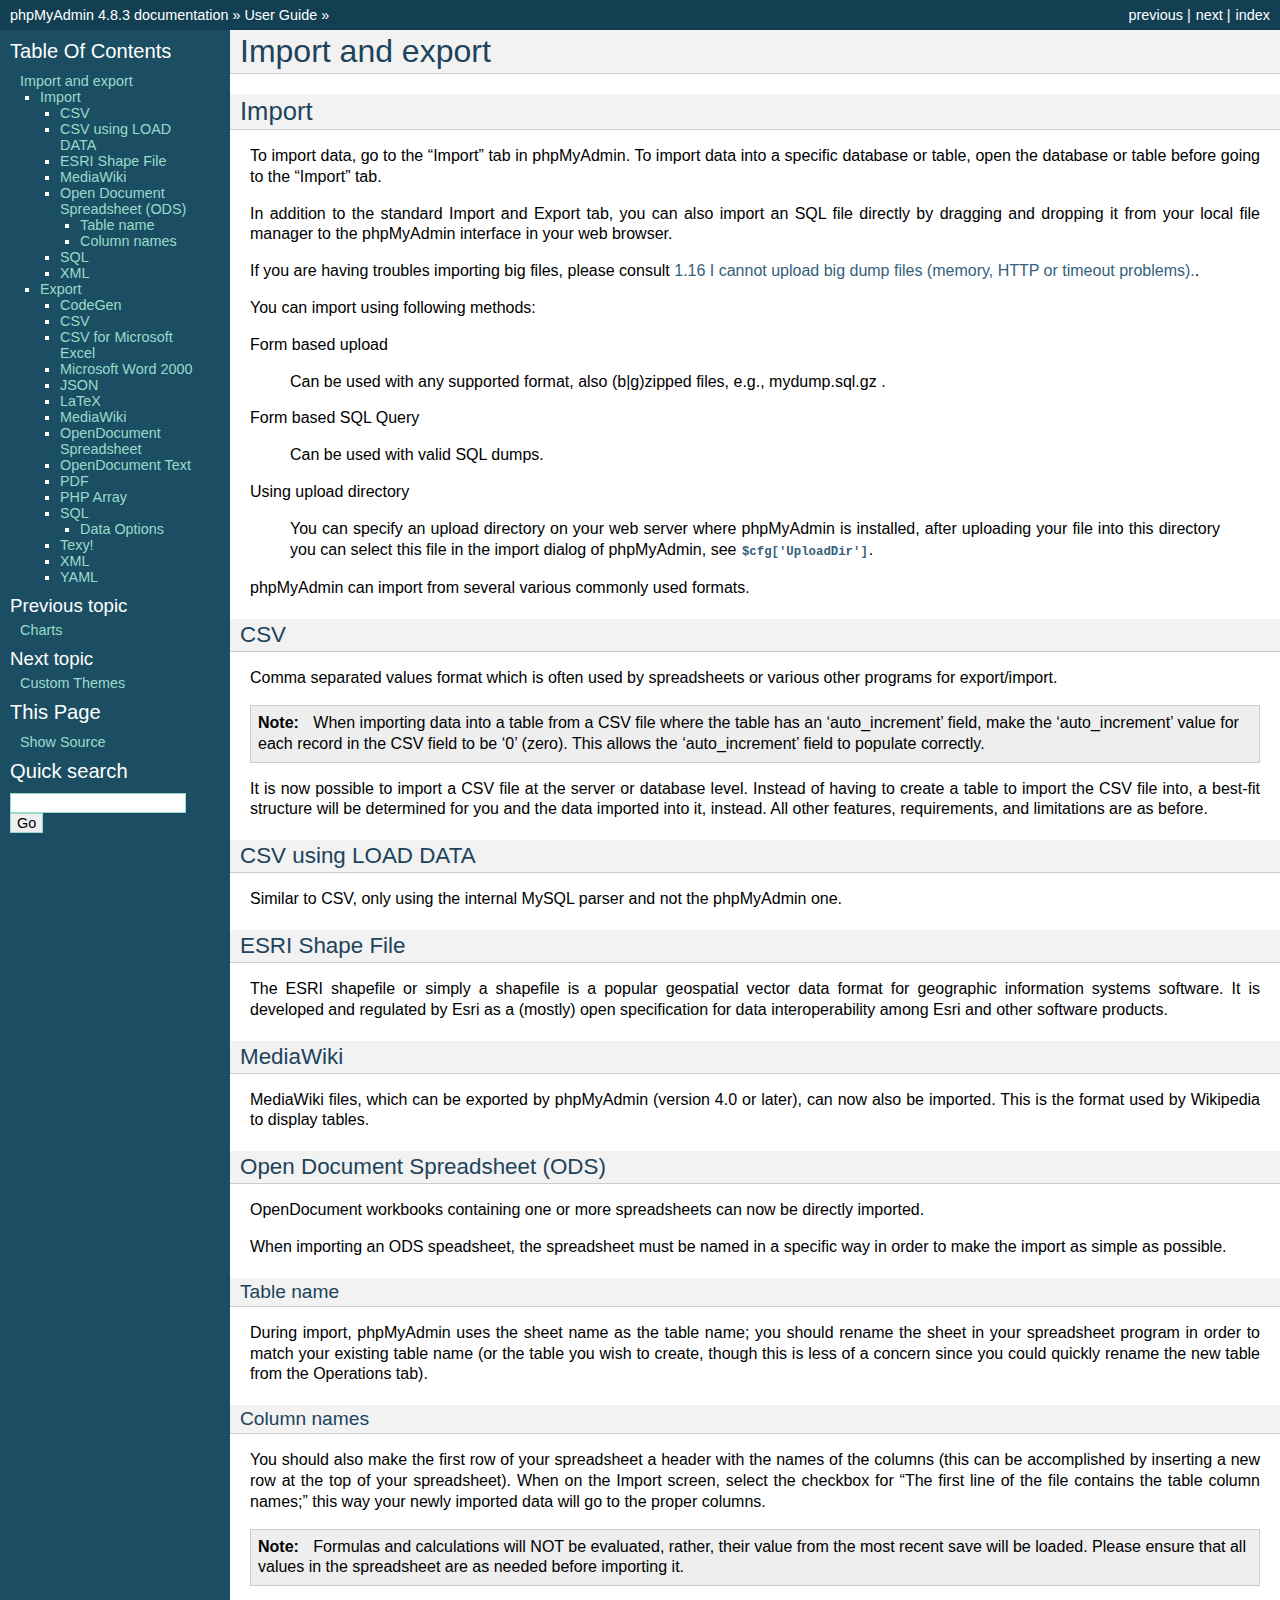
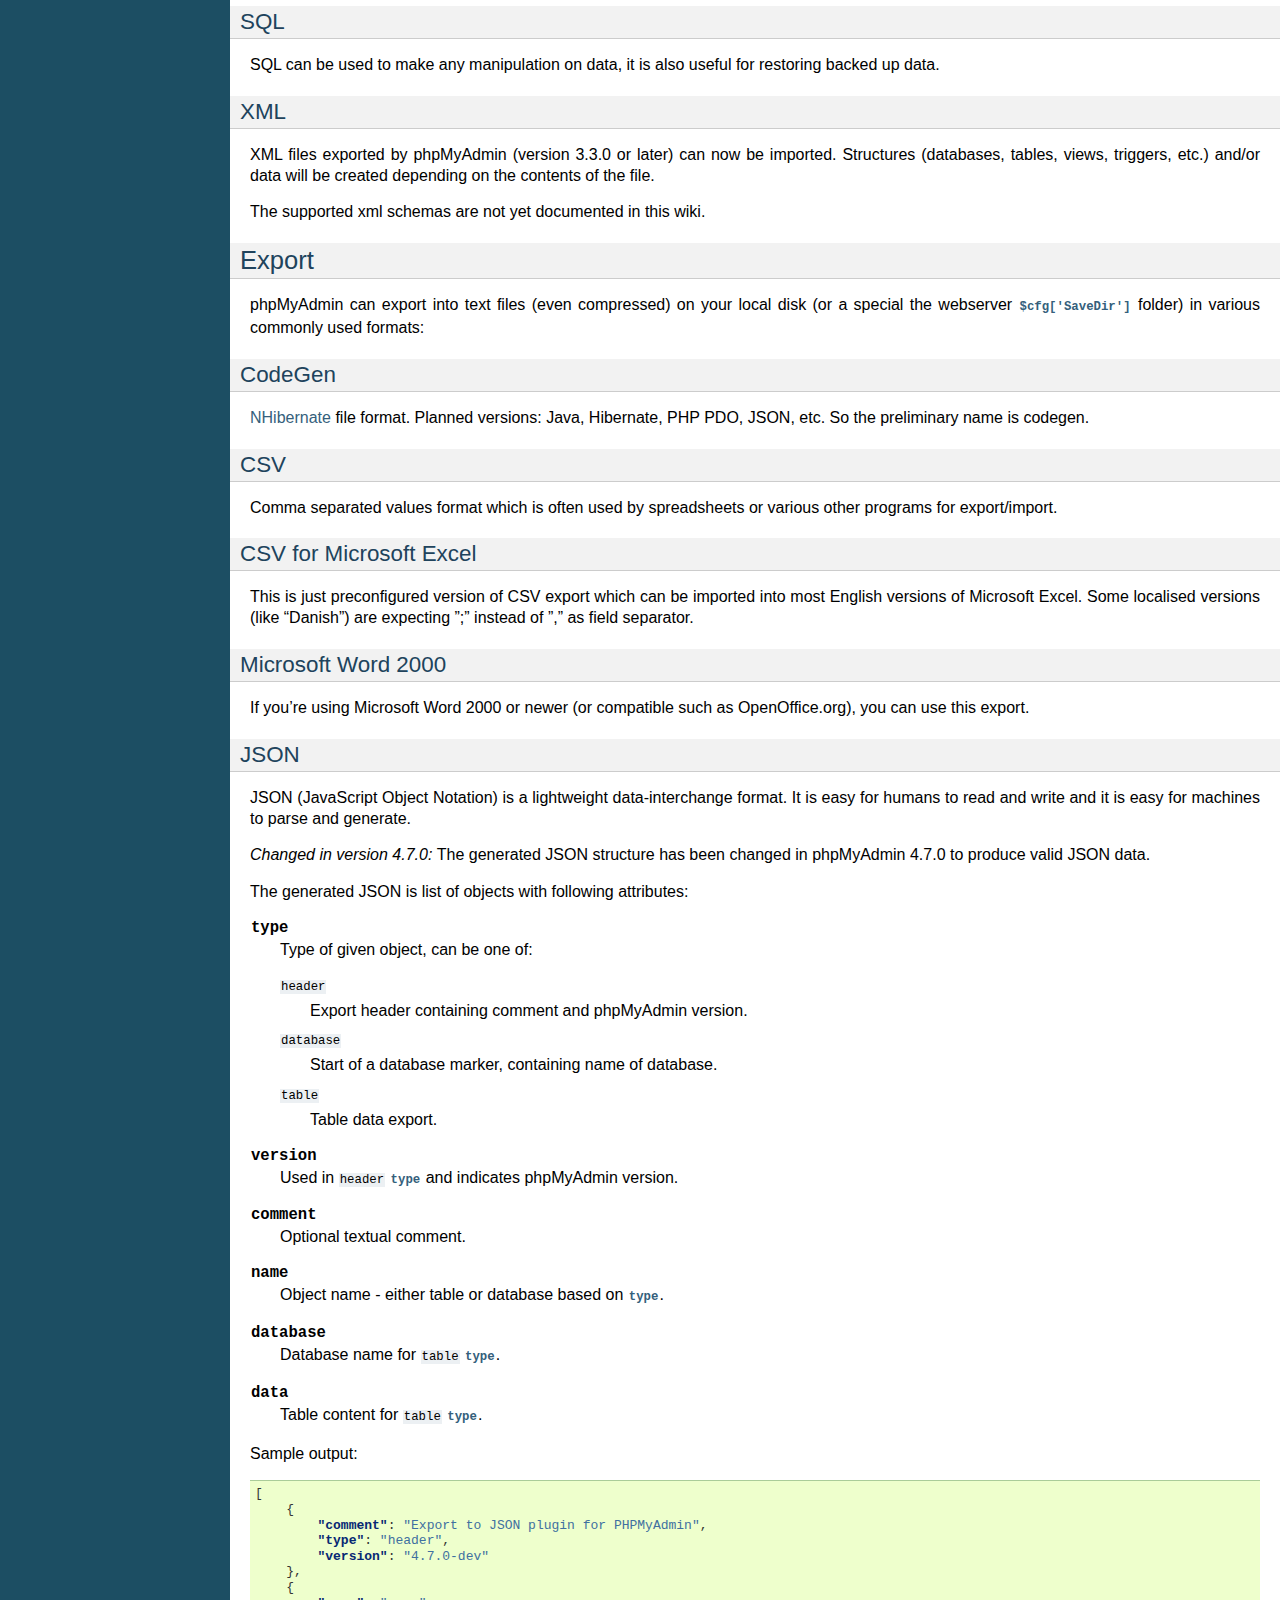
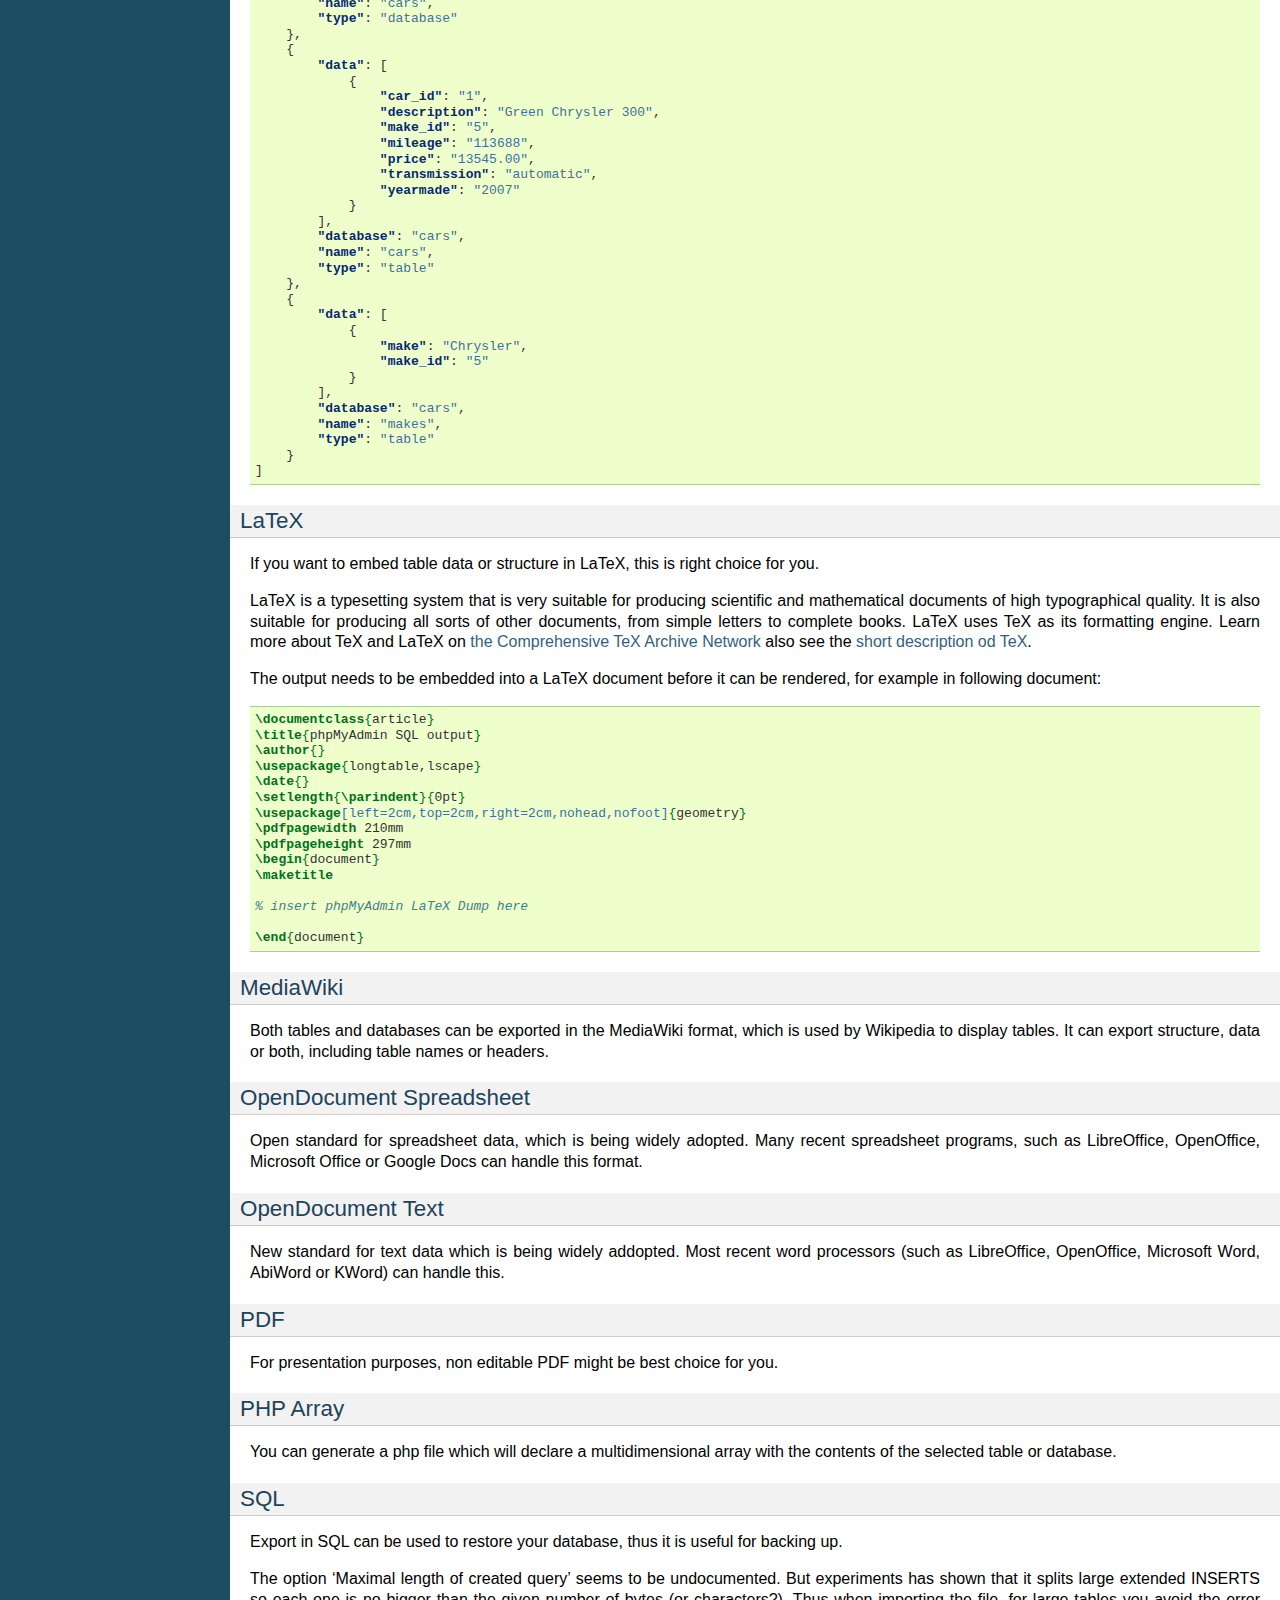
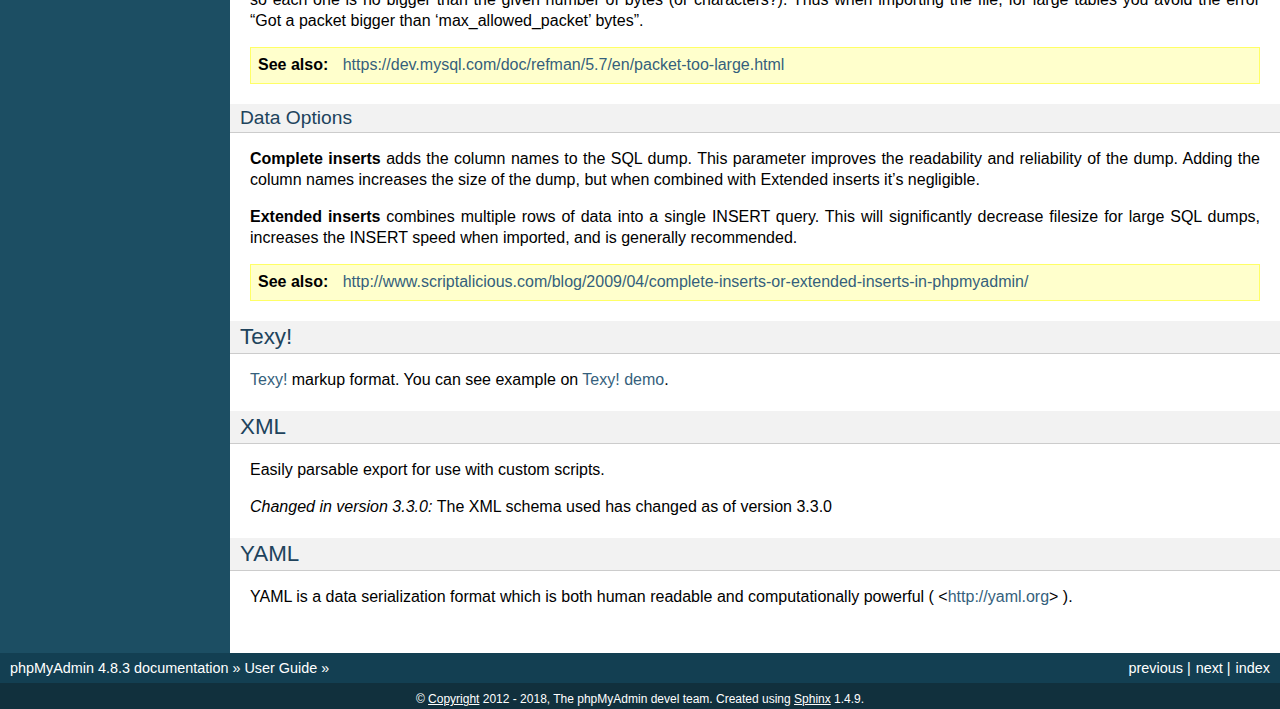
<file: phpMyAdmin/doc/html/import_export.html>
<!DOCTYPE html PUBLIC "-//W3C//DTD XHTML 1.0 Transitional//EN"
  "http://www.w3.org/TR/xhtml1/DTD/xhtml1-transitional.dtd">


<html xmlns="http://www.w3.org/1999/xhtml">
  <head>
    <meta http-equiv="Content-Type" content="text/html; charset=utf-8" />
    
    <title>Import and export &#8212; phpMyAdmin 4.8.3 documentation</title>
    
    <link rel="stylesheet" href="_static/classic.css" type="text/css" />
    <link rel="stylesheet" href="_static/pygments.css" type="text/css" />
    
    <script type="text/javascript">
      var DOCUMENTATION_OPTIONS = {
        URL_ROOT:    './',
        VERSION:     '4.8.3',
        COLLAPSE_INDEX: false,
        FILE_SUFFIX: '.html',
        HAS_SOURCE:  true
      };
    </script>
    <script type="text/javascript" src="_static/jquery.js"></script>
    <script type="text/javascript" src="_static/underscore.js"></script>
    <script type="text/javascript" src="_static/doctools.js"></script>
    <link rel="index" title="Index" href="genindex.html" />
    <link rel="search" title="Search" href="search.html" />
    <link rel="copyright" title="Copyright" href="copyright.html" />
    <link rel="top" title="phpMyAdmin 4.8.3 documentation" href="index.html" />
    <link rel="up" title="User Guide" href="user.html" />
    <link rel="next" title="Custom Themes" href="themes.html" />
    <link rel="prev" title="Charts" href="charts.html" /> 
  </head>
  <body role="document">
    <div class="related" role="navigation" aria-label="related navigation">
      <h3>Navigation</h3>
      <ul>
        <li class="right" style="margin-right: 10px">
          <a href="genindex.html" title="General Index"
             accesskey="I">index</a></li>
        <li class="right" >
          <a href="themes.html" title="Custom Themes"
             accesskey="N">next</a> |</li>
        <li class="right" >
          <a href="charts.html" title="Charts"
             accesskey="P">previous</a> |</li>
        <li class="nav-item nav-item-0"><a href="index.html">phpMyAdmin 4.8.3 documentation</a> &#187;</li>
          <li class="nav-item nav-item-1"><a href="user.html" accesskey="U">User Guide</a> &#187;</li> 
      </ul>
    </div>  

    <div class="document">
      <div class="documentwrapper">
        <div class="bodywrapper">
          <div class="body" role="main">
            
  <div class="section" id="import-and-export">
<h1>Import and export<a class="headerlink" href="#import-and-export" title="Permalink to this headline">¶</a></h1>
<div class="section" id="import">
<h2>Import<a class="headerlink" href="#import" title="Permalink to this headline">¶</a></h2>
<p>To import data, go to the &#8220;Import&#8221; tab in phpMyAdmin. To import data into a
specific database or table, open the database or table before going to the
&#8220;Import&#8221; tab.</p>
<p>In addition to the standard Import and Export tab, you can also import an SQL
file directly by dragging and dropping it from your local file manager to the
phpMyAdmin interface in your web browser.</p>
<p>If you are having troubles importing big files, please consult <a class="reference internal" href="faq.html#faq1-16"><span class="std std-ref">1.16 I cannot upload big dump files (memory, HTTP or timeout problems).</span></a>.</p>
<p>You can import using following methods:</p>
<p>Form based upload</p>
<blockquote>
<div>Can be used with any supported format, also (b|g)zipped files, e.g., mydump.sql.gz .</div></blockquote>
<p>Form based SQL Query</p>
<blockquote>
<div>Can be used with valid SQL dumps.</div></blockquote>
<p>Using upload directory</p>
<blockquote>
<div>You can specify an upload directory on your web server where phpMyAdmin is installed, after uploading your file into this directory you can select this file in the import dialog of phpMyAdmin, see <span class="target" id="index-0"></span><a class="reference internal" href="config.html#cfg_UploadDir"><code class="xref config config-option docutils literal"><span class="pre">$cfg['UploadDir']</span></code></a>.</div></blockquote>
<p>phpMyAdmin can import from several various commonly used formats.</p>
<div class="section" id="csv">
<h3>CSV<a class="headerlink" href="#csv" title="Permalink to this headline">¶</a></h3>
<p>Comma separated values format which is often used by spreadsheets or various other programs for export/import.</p>
<div class="admonition note">
<p class="first admonition-title">Note</p>
<p class="last">When importing data into a table from a CSV file where the table has an
&#8216;auto_increment&#8217; field, make the &#8216;auto_increment&#8217; value for each record in
the CSV field to be &#8216;0&#8217; (zero). This allows the &#8216;auto_increment&#8217; field to
populate correctly.</p>
</div>
<p>It is now possible to import a CSV file at the server or database level.
Instead of having to create a table to import the CSV file into, a best-fit
structure will be determined for you and the data imported into it, instead.
All other features, requirements, and limitations are as before.</p>
</div>
<div class="section" id="csv-using-load-data">
<h3>CSV using LOAD DATA<a class="headerlink" href="#csv-using-load-data" title="Permalink to this headline">¶</a></h3>
<p>Similar to CSV, only using the internal MySQL parser and not the phpMyAdmin one.</p>
</div>
<div class="section" id="esri-shape-file">
<h3>ESRI Shape File<a class="headerlink" href="#esri-shape-file" title="Permalink to this headline">¶</a></h3>
<p>The ESRI shapefile or simply a shapefile is a popular geospatial vector data
format for geographic information systems software. It is developed and
regulated by Esri as a (mostly) open specification for data interoperability
among Esri and other software products.</p>
</div>
<div class="section" id="mediawiki">
<h3>MediaWiki<a class="headerlink" href="#mediawiki" title="Permalink to this headline">¶</a></h3>
<p>MediaWiki files, which can be exported by phpMyAdmin (version 4.0 or later),
can now also be imported. This is the format used by Wikipedia to display
tables.</p>
</div>
<div class="section" id="open-document-spreadsheet-ods">
<h3>Open Document Spreadsheet (ODS)<a class="headerlink" href="#open-document-spreadsheet-ods" title="Permalink to this headline">¶</a></h3>
<p>OpenDocument workbooks containing one or more spreadsheets can now be directly imported.</p>
<p>When importing an ODS speadsheet, the spreadsheet must be named in a specific way in order to make the
import as simple as possible.</p>
<div class="section" id="table-name">
<h4>Table name<a class="headerlink" href="#table-name" title="Permalink to this headline">¶</a></h4>
<p>During import, phpMyAdmin uses the sheet name as the table name; you should rename the
sheet in your spreadsheet program in order to match your existing table name (or the table you wish to create,
though this is less of a concern since you could quickly rename the new table from the Operations tab).</p>
</div>
<div class="section" id="column-names">
<h4>Column names<a class="headerlink" href="#column-names" title="Permalink to this headline">¶</a></h4>
<p>You should also make the first row of your spreadsheet a header with the names of the columns (this can be
accomplished by inserting a new row at the top of your spreadsheet). When on the Import screen, select the
checkbox for &#8220;The first line of the file contains the table column names;&#8221; this way your newly imported
data will go to the proper columns.</p>
<div class="admonition note">
<p class="first admonition-title">Note</p>
<p class="last">Formulas and calculations will NOT be evaluated, rather, their value from
the most recent save will be loaded. Please ensure that all values in the
spreadsheet are as needed before importing it.</p>
</div>
</div>
</div>
<div class="section" id="sql">
<h3>SQL<a class="headerlink" href="#sql" title="Permalink to this headline">¶</a></h3>
<p>SQL can be used to make any manipulation on data, it is also useful for restoring backed up data.</p>
</div>
<div class="section" id="xml">
<h3>XML<a class="headerlink" href="#xml" title="Permalink to this headline">¶</a></h3>
<p>XML files exported by phpMyAdmin (version 3.3.0 or later) can now be imported.
Structures (databases, tables, views, triggers, etc.) and/or data will be
created depending on the contents of the file.</p>
<p>The supported xml schemas are not yet documented in this wiki.</p>
</div>
</div>
<div class="section" id="export">
<h2>Export<a class="headerlink" href="#export" title="Permalink to this headline">¶</a></h2>
<p>phpMyAdmin can export into text files (even compressed) on your local disk (or
a special the webserver <span class="target" id="index-1"></span><a class="reference internal" href="config.html#cfg_SaveDir"><code class="xref config config-option docutils literal"><span class="pre">$cfg['SaveDir']</span></code></a> folder) in various
commonly used formats:</p>
<div class="section" id="codegen">
<h3>CodeGen<a class="headerlink" href="#codegen" title="Permalink to this headline">¶</a></h3>
<p><a class="reference external" href="https://en.wikipedia.org/wiki/NHibernate">NHibernate</a> file format. Planned
versions: Java, Hibernate, PHP PDO, JSON, etc. So the preliminary name is
codegen.</p>
</div>
<div class="section" id="id1">
<h3>CSV<a class="headerlink" href="#id1" title="Permalink to this headline">¶</a></h3>
<p>Comma separated values format which is often used by spreadsheets or various
other programs for export/import.</p>
</div>
<div class="section" id="csv-for-microsoft-excel">
<h3>CSV for Microsoft Excel<a class="headerlink" href="#csv-for-microsoft-excel" title="Permalink to this headline">¶</a></h3>
<p>This is just preconfigured version of CSV export which can be imported into
most English versions of Microsoft Excel. Some localised versions (like
&#8220;Danish&#8221;) are expecting &#8221;;&#8221; instead of &#8221;,&#8221; as field separator.</p>
</div>
<div class="section" id="microsoft-word-2000">
<h3>Microsoft Word 2000<a class="headerlink" href="#microsoft-word-2000" title="Permalink to this headline">¶</a></h3>
<p>If you&#8217;re using Microsoft Word 2000 or newer (or compatible such as
OpenOffice.org), you can use this export.</p>
</div>
<div class="section" id="json">
<h3>JSON<a class="headerlink" href="#json" title="Permalink to this headline">¶</a></h3>
<p>JSON (JavaScript Object Notation) is a lightweight data-interchange format. It
is easy for humans to read and write and it is easy for machines to parse and
generate.</p>
<div class="versionchanged">
<p><span class="versionmodified">Changed in version 4.7.0: </span>The generated JSON structure has been changed in phpMyAdmin 4.7.0 to
produce valid JSON data.</p>
</div>
<p>The generated JSON is list of objects with following attributes:</p>
<dl class="data">
<dt id="type">
<code class="descname">type</code><a class="headerlink" href="#type" title="Permalink to this definition">¶</a></dt>
<dd><p>Type of given object, can be one of:</p>
<dl class="docutils">
<dt><code class="docutils literal"><span class="pre">header</span></code></dt>
<dd>Export header containing comment and phpMyAdmin version.</dd>
<dt><code class="docutils literal"><span class="pre">database</span></code></dt>
<dd>Start of a database marker, containing name of database.</dd>
<dt><code class="docutils literal"><span class="pre">table</span></code></dt>
<dd>Table data export.</dd>
</dl>
</dd></dl>

<dl class="data">
<dt id="version">
<code class="descname">version</code><a class="headerlink" href="#version" title="Permalink to this definition">¶</a></dt>
<dd><p>Used in <code class="docutils literal"><span class="pre">header</span></code> <a class="reference internal" href="#type" title="type"><code class="xref js js-data docutils literal"><span class="pre">type</span></code></a> and indicates phpMyAdmin version.</p>
</dd></dl>

<dl class="data">
<dt id="comment">
<code class="descname">comment</code><a class="headerlink" href="#comment" title="Permalink to this definition">¶</a></dt>
<dd><p>Optional textual comment.</p>
</dd></dl>

<dl class="data">
<dt id="name">
<code class="descname">name</code><a class="headerlink" href="#name" title="Permalink to this definition">¶</a></dt>
<dd><p>Object name - either table or database based on <a class="reference internal" href="#type" title="type"><code class="xref js js-data docutils literal"><span class="pre">type</span></code></a>.</p>
</dd></dl>

<dl class="data">
<dt id="database">
<code class="descname">database</code><a class="headerlink" href="#database" title="Permalink to this definition">¶</a></dt>
<dd><p>Database name for <code class="docutils literal"><span class="pre">table</span></code> <a class="reference internal" href="#type" title="type"><code class="xref js js-data docutils literal"><span class="pre">type</span></code></a>.</p>
</dd></dl>

<dl class="data">
<dt id="data">
<code class="descname">data</code><a class="headerlink" href="#data" title="Permalink to this definition">¶</a></dt>
<dd><p>Table content for <code class="docutils literal"><span class="pre">table</span></code> <a class="reference internal" href="#type" title="type"><code class="xref js js-data docutils literal"><span class="pre">type</span></code></a>.</p>
</dd></dl>

<p>Sample output:</p>
<div class="highlight-json"><div class="highlight"><pre><span></span><span class="p">[</span>
    <span class="p">{</span>
        <span class="nt">&quot;comment&quot;</span><span class="p">:</span> <span class="s2">&quot;Export to JSON plugin for PHPMyAdmin&quot;</span><span class="p">,</span>
        <span class="nt">&quot;type&quot;</span><span class="p">:</span> <span class="s2">&quot;header&quot;</span><span class="p">,</span>
        <span class="nt">&quot;version&quot;</span><span class="p">:</span> <span class="s2">&quot;4.7.0-dev&quot;</span>
    <span class="p">},</span>
    <span class="p">{</span>
        <span class="nt">&quot;name&quot;</span><span class="p">:</span> <span class="s2">&quot;cars&quot;</span><span class="p">,</span>
        <span class="nt">&quot;type&quot;</span><span class="p">:</span> <span class="s2">&quot;database&quot;</span>
    <span class="p">},</span>
    <span class="p">{</span>
        <span class="nt">&quot;data&quot;</span><span class="p">:</span> <span class="p">[</span>
            <span class="p">{</span>
                <span class="nt">&quot;car_id&quot;</span><span class="p">:</span> <span class="s2">&quot;1&quot;</span><span class="p">,</span>
                <span class="nt">&quot;description&quot;</span><span class="p">:</span> <span class="s2">&quot;Green Chrysler 300&quot;</span><span class="p">,</span>
                <span class="nt">&quot;make_id&quot;</span><span class="p">:</span> <span class="s2">&quot;5&quot;</span><span class="p">,</span>
                <span class="nt">&quot;mileage&quot;</span><span class="p">:</span> <span class="s2">&quot;113688&quot;</span><span class="p">,</span>
                <span class="nt">&quot;price&quot;</span><span class="p">:</span> <span class="s2">&quot;13545.00&quot;</span><span class="p">,</span>
                <span class="nt">&quot;transmission&quot;</span><span class="p">:</span> <span class="s2">&quot;automatic&quot;</span><span class="p">,</span>
                <span class="nt">&quot;yearmade&quot;</span><span class="p">:</span> <span class="s2">&quot;2007&quot;</span>
            <span class="p">}</span>
        <span class="p">],</span>
        <span class="nt">&quot;database&quot;</span><span class="p">:</span> <span class="s2">&quot;cars&quot;</span><span class="p">,</span>
        <span class="nt">&quot;name&quot;</span><span class="p">:</span> <span class="s2">&quot;cars&quot;</span><span class="p">,</span>
        <span class="nt">&quot;type&quot;</span><span class="p">:</span> <span class="s2">&quot;table&quot;</span>
    <span class="p">},</span>
    <span class="p">{</span>
        <span class="nt">&quot;data&quot;</span><span class="p">:</span> <span class="p">[</span>
            <span class="p">{</span>
                <span class="nt">&quot;make&quot;</span><span class="p">:</span> <span class="s2">&quot;Chrysler&quot;</span><span class="p">,</span>
                <span class="nt">&quot;make_id&quot;</span><span class="p">:</span> <span class="s2">&quot;5&quot;</span>
            <span class="p">}</span>
        <span class="p">],</span>
        <span class="nt">&quot;database&quot;</span><span class="p">:</span> <span class="s2">&quot;cars&quot;</span><span class="p">,</span>
        <span class="nt">&quot;name&quot;</span><span class="p">:</span> <span class="s2">&quot;makes&quot;</span><span class="p">,</span>
        <span class="nt">&quot;type&quot;</span><span class="p">:</span> <span class="s2">&quot;table&quot;</span>
    <span class="p">}</span>
<span class="p">]</span>
</pre></div>
</div>
</div>
<div class="section" id="latex">
<h3>LaTeX<a class="headerlink" href="#latex" title="Permalink to this headline">¶</a></h3>
<p>If you want to embed table data or structure in LaTeX, this is right choice for you.</p>
<p>LaTeX is a typesetting system that is very suitable for producing scientific
and mathematical documents of high typographical quality. It is also suitable
for producing all sorts of other documents, from simple letters to complete
books. LaTeX uses TeX as its formatting engine. Learn more about TeX and
LaTeX on <a class="reference external" href="https://www.ctan.org/">the Comprehensive TeX Archive Network</a>
also see the <a class="reference external" href="https://www.ctan.org/tex/">short description od TeX</a>.</p>
<p>The output needs to be embedded into a LaTeX document before it can be
rendered, for example in following document:</p>
<div class="highlight-latex"><div class="highlight"><pre><span></span><span class="k">\documentclass</span><span class="nb">{</span>article<span class="nb">}</span>
<span class="k">\title</span><span class="nb">{</span>phpMyAdmin SQL output<span class="nb">}</span>
<span class="k">\author</span><span class="nb">{}</span>
<span class="k">\usepackage</span><span class="nb">{</span>longtable,lscape<span class="nb">}</span>
<span class="k">\date</span><span class="nb">{}</span>
<span class="k">\setlength</span><span class="nb">{</span><span class="k">\parindent</span><span class="nb">}{</span>0pt<span class="nb">}</span>
<span class="k">\usepackage</span><span class="na">[left=2cm,top=2cm,right=2cm,nohead,nofoot]</span><span class="nb">{</span>geometry<span class="nb">}</span>
<span class="k">\pdfpagewidth</span> 210mm
<span class="k">\pdfpageheight</span> 297mm
<span class="k">\begin</span><span class="nb">{</span>document<span class="nb">}</span>
<span class="k">\maketitle</span>

<span class="c">% insert phpMyAdmin LaTeX Dump here</span>

<span class="k">\end</span><span class="nb">{</span>document<span class="nb">}</span>
</pre></div>
</div>
</div>
<div class="section" id="id2">
<h3>MediaWiki<a class="headerlink" href="#id2" title="Permalink to this headline">¶</a></h3>
<p>Both tables and databases can be exported in the MediaWiki format, which is
used by Wikipedia to display tables. It can export structure, data or both,
including table names or headers.</p>
</div>
<div class="section" id="opendocument-spreadsheet">
<h3>OpenDocument Spreadsheet<a class="headerlink" href="#opendocument-spreadsheet" title="Permalink to this headline">¶</a></h3>
<p>Open standard for spreadsheet data, which is being widely adopted. Many recent
spreadsheet programs, such as LibreOffice, OpenOffice, Microsoft Office or
Google Docs can handle this format.</p>
</div>
<div class="section" id="opendocument-text">
<h3>OpenDocument Text<a class="headerlink" href="#opendocument-text" title="Permalink to this headline">¶</a></h3>
<p>New standard for text data which is being widely addopted. Most recent word
processors (such as LibreOffice, OpenOffice, Microsoft Word, AbiWord or KWord)
can handle this.</p>
</div>
<div class="section" id="pdf">
<h3>PDF<a class="headerlink" href="#pdf" title="Permalink to this headline">¶</a></h3>
<p>For presentation purposes, non editable PDF might be best choice for you.</p>
</div>
<div class="section" id="php-array">
<h3>PHP Array<a class="headerlink" href="#php-array" title="Permalink to this headline">¶</a></h3>
<p>You can generate a php file which will declare a multidimensional array with
the contents of the selected table or database.</p>
</div>
<div class="section" id="id3">
<h3>SQL<a class="headerlink" href="#id3" title="Permalink to this headline">¶</a></h3>
<p>Export in SQL can be used to restore your database, thus it is useful for
backing up.</p>
<p>The option &#8216;Maximal length of created query&#8217; seems to be undocumented. But
experiments has shown that it splits large extended INSERTS so each one is no
bigger than the given number of bytes (or characters?). Thus when importing the
file, for large tables you avoid the error &#8220;Got a packet bigger than
&#8216;max_allowed_packet&#8217; bytes&#8221;.</p>
<div class="admonition seealso">
<p class="first admonition-title">See also</p>
<p class="last"><a class="reference external" href="https://dev.mysql.com/doc/refman/5.7/en/packet-too-large.html">https://dev.mysql.com/doc/refman/5.7/en/packet-too-large.html</a></p>
</div>
<div class="section" id="data-options">
<h4>Data Options<a class="headerlink" href="#data-options" title="Permalink to this headline">¶</a></h4>
<p><strong>Complete inserts</strong> adds the column names to the SQL dump. This parameter
improves the readability and reliability of the dump. Adding the column names
increases the size of the dump, but when combined with Extended inserts it&#8217;s
negligible.</p>
<p><strong>Extended inserts</strong> combines multiple rows of data into a single INSERT query.
This will significantly decrease filesize for large SQL dumps, increases the
INSERT speed when imported, and is generally recommended.</p>
<div class="admonition seealso">
<p class="first admonition-title">See also</p>
<p class="last"><a class="reference external" href="http://www.scriptalicious.com/blog/2009/04/complete-inserts-or-extended-inserts-in-phpmyadmin/">http://www.scriptalicious.com/blog/2009/04/complete-inserts-or-extended-inserts-in-phpmyadmin/</a></p>
</div>
</div>
</div>
<div class="section" id="texy">
<h3>Texy!<a class="headerlink" href="#texy" title="Permalink to this headline">¶</a></h3>
<p><a class="reference external" href="https://texy.info/">Texy!</a> markup format. You can see example on <a class="reference external" href="https://texy.info/en/try/4q5we">Texy! demo</a>.</p>
</div>
<div class="section" id="id5">
<h3>XML<a class="headerlink" href="#id5" title="Permalink to this headline">¶</a></h3>
<p>Easily parsable export for use with custom scripts.</p>
<div class="versionchanged">
<p><span class="versionmodified">Changed in version 3.3.0: </span>The XML schema used has changed as of version 3.3.0</p>
</div>
</div>
<div class="section" id="yaml">
<h3>YAML<a class="headerlink" href="#yaml" title="Permalink to this headline">¶</a></h3>
<p>YAML is a data serialization format which is both human readable and
computationally powerful ( &lt;<a class="reference external" href="http://yaml.org">http://yaml.org</a>&gt; ).</p>
</div>
</div>
</div>


          </div>
        </div>
      </div>
      <div class="sphinxsidebar" role="navigation" aria-label="main navigation">
        <div class="sphinxsidebarwrapper">
  <h3><a href="index.html">Table Of Contents</a></h3>
  <ul>
<li><a class="reference internal" href="#">Import and export</a><ul>
<li><a class="reference internal" href="#import">Import</a><ul>
<li><a class="reference internal" href="#csv">CSV</a></li>
<li><a class="reference internal" href="#csv-using-load-data">CSV using LOAD DATA</a></li>
<li><a class="reference internal" href="#esri-shape-file">ESRI Shape File</a></li>
<li><a class="reference internal" href="#mediawiki">MediaWiki</a></li>
<li><a class="reference internal" href="#open-document-spreadsheet-ods">Open Document Spreadsheet (ODS)</a><ul>
<li><a class="reference internal" href="#table-name">Table name</a></li>
<li><a class="reference internal" href="#column-names">Column names</a></li>
</ul>
</li>
<li><a class="reference internal" href="#sql">SQL</a></li>
<li><a class="reference internal" href="#xml">XML</a></li>
</ul>
</li>
<li><a class="reference internal" href="#export">Export</a><ul>
<li><a class="reference internal" href="#codegen">CodeGen</a></li>
<li><a class="reference internal" href="#id1">CSV</a></li>
<li><a class="reference internal" href="#csv-for-microsoft-excel">CSV for Microsoft Excel</a></li>
<li><a class="reference internal" href="#microsoft-word-2000">Microsoft Word 2000</a></li>
<li><a class="reference internal" href="#json">JSON</a></li>
<li><a class="reference internal" href="#latex">LaTeX</a></li>
<li><a class="reference internal" href="#id2">MediaWiki</a></li>
<li><a class="reference internal" href="#opendocument-spreadsheet">OpenDocument Spreadsheet</a></li>
<li><a class="reference internal" href="#opendocument-text">OpenDocument Text</a></li>
<li><a class="reference internal" href="#pdf">PDF</a></li>
<li><a class="reference internal" href="#php-array">PHP Array</a></li>
<li><a class="reference internal" href="#id3">SQL</a><ul>
<li><a class="reference internal" href="#data-options">Data Options</a></li>
</ul>
</li>
<li><a class="reference internal" href="#texy">Texy!</a></li>
<li><a class="reference internal" href="#id5">XML</a></li>
<li><a class="reference internal" href="#yaml">YAML</a></li>
</ul>
</li>
</ul>
</li>
</ul>

  <h4>Previous topic</h4>
  <p class="topless"><a href="charts.html"
                        title="previous chapter">Charts</a></p>
  <h4>Next topic</h4>
  <p class="topless"><a href="themes.html"
                        title="next chapter">Custom Themes</a></p>
  <div role="note" aria-label="source link">
    <h3>This Page</h3>
    <ul class="this-page-menu">
      <li><a href="_sources/import_export.txt"
            rel="nofollow">Show Source</a></li>
    </ul>
   </div>
<div id="searchbox" style="display: none" role="search">
  <h3>Quick search</h3>
    <form class="search" action="search.html" method="get">
      <div><input type="text" name="q" /></div>
      <div><input type="submit" value="Go" /></div>
      <input type="hidden" name="check_keywords" value="yes" />
      <input type="hidden" name="area" value="default" />
    </form>
</div>
<script type="text/javascript">$('#searchbox').show(0);</script>
        </div>
      </div>
      <div class="clearer"></div>
    </div>
    <div class="related" role="navigation" aria-label="related navigation">
      <h3>Navigation</h3>
      <ul>
        <li class="right" style="margin-right: 10px">
          <a href="genindex.html" title="General Index"
             >index</a></li>
        <li class="right" >
          <a href="themes.html" title="Custom Themes"
             >next</a> |</li>
        <li class="right" >
          <a href="charts.html" title="Charts"
             >previous</a> |</li>
        <li class="nav-item nav-item-0"><a href="index.html">phpMyAdmin 4.8.3 documentation</a> &#187;</li>
          <li class="nav-item nav-item-1"><a href="user.html" >User Guide</a> &#187;</li> 
      </ul>
    </div>
    <div class="footer" role="contentinfo">
        &#169; <a href="copyright.html">Copyright</a> 2012 - 2018, The phpMyAdmin devel team.
      Created using <a href="http://sphinx-doc.org/">Sphinx</a> 1.4.9.
    </div>
  </body>
</html>
</file>
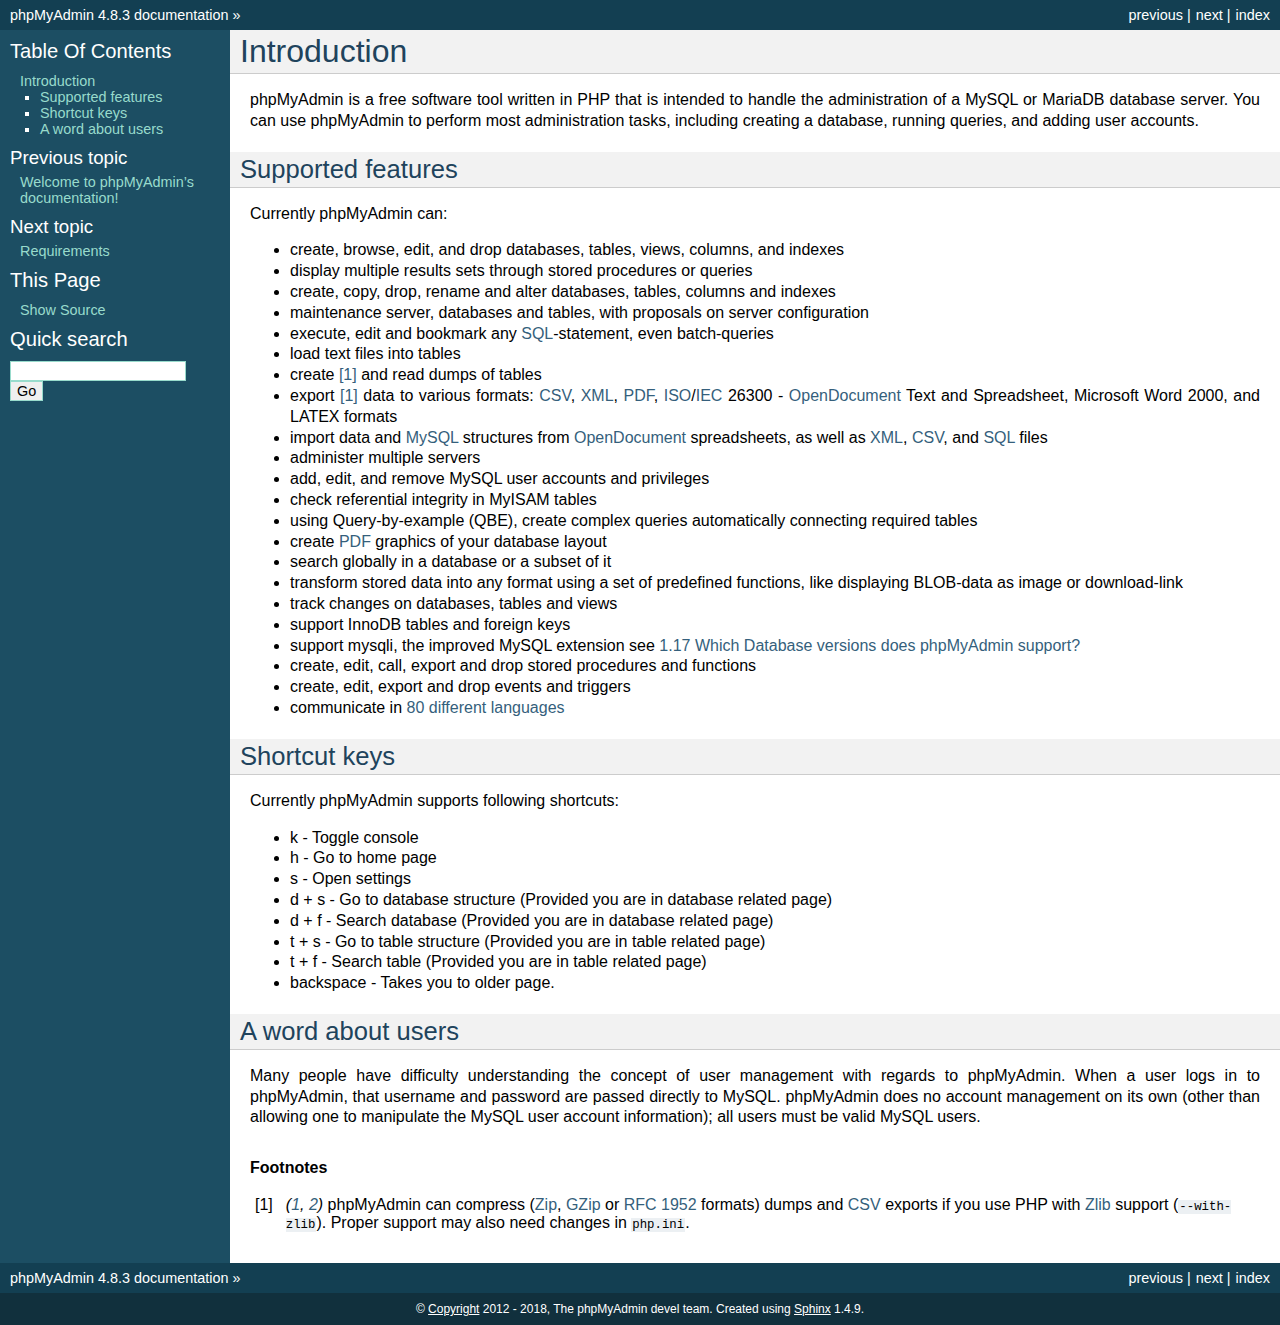
<file: phpMyAdmin/doc/html/intro.html>
<!DOCTYPE html PUBLIC "-//W3C//DTD XHTML 1.0 Transitional//EN"
  "http://www.w3.org/TR/xhtml1/DTD/xhtml1-transitional.dtd">


<html xmlns="http://www.w3.org/1999/xhtml">
  <head>
    <meta http-equiv="Content-Type" content="text/html; charset=utf-8" />
    
    <title>Introduction &#8212; phpMyAdmin 4.8.3 documentation</title>
    
    <link rel="stylesheet" href="_static/classic.css" type="text/css" />
    <link rel="stylesheet" href="_static/pygments.css" type="text/css" />
    
    <script type="text/javascript">
      var DOCUMENTATION_OPTIONS = {
        URL_ROOT:    './',
        VERSION:     '4.8.3',
        COLLAPSE_INDEX: false,
        FILE_SUFFIX: '.html',
        HAS_SOURCE:  true
      };
    </script>
    <script type="text/javascript" src="_static/jquery.js"></script>
    <script type="text/javascript" src="_static/underscore.js"></script>
    <script type="text/javascript" src="_static/doctools.js"></script>
    <link rel="index" title="Index" href="genindex.html" />
    <link rel="search" title="Search" href="search.html" />
    <link rel="copyright" title="Copyright" href="copyright.html" />
    <link rel="top" title="phpMyAdmin 4.8.3 documentation" href="index.html" />
    <link rel="next" title="Requirements" href="require.html" />
    <link rel="prev" title="Welcome to phpMyAdmin’s documentation!" href="index.html" /> 
  </head>
  <body role="document">
    <div class="related" role="navigation" aria-label="related navigation">
      <h3>Navigation</h3>
      <ul>
        <li class="right" style="margin-right: 10px">
          <a href="genindex.html" title="General Index"
             accesskey="I">index</a></li>
        <li class="right" >
          <a href="require.html" title="Requirements"
             accesskey="N">next</a> |</li>
        <li class="right" >
          <a href="index.html" title="Welcome to phpMyAdmin’s documentation!"
             accesskey="P">previous</a> |</li>
        <li class="nav-item nav-item-0"><a href="index.html">phpMyAdmin 4.8.3 documentation</a> &#187;</li> 
      </ul>
    </div>  

    <div class="document">
      <div class="documentwrapper">
        <div class="bodywrapper">
          <div class="body" role="main">
            
  <div class="section" id="introduction">
<span id="intro"></span><h1>Introduction<a class="headerlink" href="#introduction" title="Permalink to this headline">¶</a></h1>
<p>phpMyAdmin is a free software tool written in PHP that is intended to handle the
administration of a MySQL or MariaDB database server. You can use phpMyAdmin to
perform most administration tasks, including creating a database, running queries,
and adding user accounts.</p>
<div class="section" id="supported-features">
<h2>Supported features<a class="headerlink" href="#supported-features" title="Permalink to this headline">¶</a></h2>
<p>Currently phpMyAdmin can:</p>
<ul class="simple">
<li>create, browse, edit, and drop databases, tables, views, columns, and indexes</li>
<li>display multiple results sets through stored procedures or queries</li>
<li>create, copy, drop, rename and alter databases, tables, columns and
indexes</li>
<li>maintenance server, databases and tables, with proposals on server
configuration</li>
<li>execute, edit and bookmark any <a class="reference internal" href="glossary.html#term-sql"><span class="xref std std-term">SQL</span></a>-statement, even batch-queries</li>
<li>load text files into tables</li>
<li>create <a class="footnote-reference" href="#f1" id="id1">[1]</a> and read dumps of tables</li>
<li>export <a class="footnote-reference" href="#f1" id="id2">[1]</a> data to various formats: <a class="reference internal" href="glossary.html#term-csv"><span class="xref std std-term">CSV</span></a>, <a class="reference internal" href="glossary.html#term-xml"><span class="xref std std-term">XML</span></a>, <a class="reference internal" href="glossary.html#term-pdf"><span class="xref std std-term">PDF</span></a>,
<a class="reference internal" href="glossary.html#term-iso"><span class="xref std std-term">ISO</span></a>/<a class="reference internal" href="glossary.html#term-iec"><span class="xref std std-term">IEC</span></a> 26300 - <a class="reference internal" href="glossary.html#term-opendocument"><span class="xref std std-term">OpenDocument</span></a> Text and Spreadsheet, Microsoft
Word 2000, and LATEX formats</li>
<li>import data and <a class="reference internal" href="glossary.html#term-48"><span class="xref std std-term">MySQL</span></a> structures from <a class="reference internal" href="glossary.html#term-opendocument"><span class="xref std std-term">OpenDocument</span></a> spreadsheets, as
well as <a class="reference internal" href="glossary.html#term-xml"><span class="xref std std-term">XML</span></a>, <a class="reference internal" href="glossary.html#term-csv"><span class="xref std std-term">CSV</span></a>, and <a class="reference internal" href="glossary.html#term-sql"><span class="xref std std-term">SQL</span></a> files</li>
<li>administer multiple servers</li>
<li>add, edit, and remove MySQL user accounts and privileges</li>
<li>check referential integrity in MyISAM tables</li>
<li>using Query-by-example (QBE), create complex queries automatically
connecting required tables</li>
<li>create <a class="reference internal" href="glossary.html#term-pdf"><span class="xref std std-term">PDF</span></a> graphics of your
database layout</li>
<li>search globally in a database or a subset of it</li>
<li>transform stored data into any format using a set of predefined
functions, like displaying BLOB-data as image or download-link</li>
<li>track changes on databases, tables and views</li>
<li>support InnoDB tables and foreign keys</li>
<li>support mysqli, the improved MySQL extension see <a class="reference internal" href="faq.html#faq1-17"><span class="std std-ref">1.17 Which Database versions does phpMyAdmin support?</span></a></li>
<li>create, edit, call, export and drop stored procedures and functions</li>
<li>create, edit, export and drop events and triggers</li>
<li>communicate in <a class="reference external" href="https://www.phpmyadmin.net/translations/">80 different languages</a></li>
</ul>
</div>
<div class="section" id="shortcut-keys">
<h2>Shortcut keys<a class="headerlink" href="#shortcut-keys" title="Permalink to this headline">¶</a></h2>
<p>Currently phpMyAdmin supports following shortcuts:</p>
<ul class="simple">
<li>k - Toggle console</li>
<li>h - Go to home page</li>
<li>s - Open settings</li>
<li>d + s - Go to database structure (Provided you are in database related page)</li>
<li>d + f - Search database (Provided you are in database related page)</li>
<li>t + s - Go to table structure (Provided you are in table related page)</li>
<li>t + f - Search table (Provided you are in table related page)</li>
<li>backspace - Takes you to older page.</li>
</ul>
</div>
<div class="section" id="a-word-about-users">
<h2>A word about users<a class="headerlink" href="#a-word-about-users" title="Permalink to this headline">¶</a></h2>
<p>Many people have difficulty understanding the concept of user
management with regards to phpMyAdmin. When a user logs in to
phpMyAdmin, that username and password are passed directly to MySQL.
phpMyAdmin does no account management on its own (other than allowing
one to manipulate the MySQL user account information); all users must
be valid MySQL users.</p>
<p class="rubric">Footnotes</p>
<table class="docutils footnote" frame="void" id="f1" rules="none">
<colgroup><col class="label" /><col /></colgroup>
<tbody valign="top">
<tr><td class="label">[1]</td><td><em>(<a class="fn-backref" href="#id1">1</a>, <a class="fn-backref" href="#id2">2</a>)</em> phpMyAdmin can compress (<a class="reference internal" href="glossary.html#term-zip"><span class="xref std std-term">Zip</span></a>, <a class="reference internal" href="glossary.html#term-gzip"><span class="xref std std-term">GZip</span></a> or <a class="reference internal" href="glossary.html#term-rfc-1952"><span class="xref std std-term">RFC 1952</span></a>
formats) dumps and <a class="reference internal" href="glossary.html#term-csv"><span class="xref std std-term">CSV</span></a> exports if you use PHP with
<a class="reference internal" href="glossary.html#term-zlib"><span class="xref std std-term">Zlib</span></a> support (<code class="docutils literal"><span class="pre">--with-zlib</span></code>).
Proper support may also need changes in <code class="file docutils literal"><span class="pre">php.ini</span></code>.</td></tr>
</tbody>
</table>
</div>
</div>


          </div>
        </div>
      </div>
      <div class="sphinxsidebar" role="navigation" aria-label="main navigation">
        <div class="sphinxsidebarwrapper">
  <h3><a href="index.html">Table Of Contents</a></h3>
  <ul>
<li><a class="reference internal" href="#">Introduction</a><ul>
<li><a class="reference internal" href="#supported-features">Supported features</a></li>
<li><a class="reference internal" href="#shortcut-keys">Shortcut keys</a></li>
<li><a class="reference internal" href="#a-word-about-users">A word about users</a></li>
</ul>
</li>
</ul>

  <h4>Previous topic</h4>
  <p class="topless"><a href="index.html"
                        title="previous chapter">Welcome to phpMyAdmin&#8217;s documentation!</a></p>
  <h4>Next topic</h4>
  <p class="topless"><a href="require.html"
                        title="next chapter">Requirements</a></p>
  <div role="note" aria-label="source link">
    <h3>This Page</h3>
    <ul class="this-page-menu">
      <li><a href="_sources/intro.txt"
            rel="nofollow">Show Source</a></li>
    </ul>
   </div>
<div id="searchbox" style="display: none" role="search">
  <h3>Quick search</h3>
    <form class="search" action="search.html" method="get">
      <div><input type="text" name="q" /></div>
      <div><input type="submit" value="Go" /></div>
      <input type="hidden" name="check_keywords" value="yes" />
      <input type="hidden" name="area" value="default" />
    </form>
</div>
<script type="text/javascript">$('#searchbox').show(0);</script>
        </div>
      </div>
      <div class="clearer"></div>
    </div>
    <div class="related" role="navigation" aria-label="related navigation">
      <h3>Navigation</h3>
      <ul>
        <li class="right" style="margin-right: 10px">
          <a href="genindex.html" title="General Index"
             >index</a></li>
        <li class="right" >
          <a href="require.html" title="Requirements"
             >next</a> |</li>
        <li class="right" >
          <a href="index.html" title="Welcome to phpMyAdmin’s documentation!"
             >previous</a> |</li>
        <li class="nav-item nav-item-0"><a href="index.html">phpMyAdmin 4.8.3 documentation</a> &#187;</li> 
      </ul>
    </div>
    <div class="footer" role="contentinfo">
        &#169; <a href="copyright.html">Copyright</a> 2012 - 2018, The phpMyAdmin devel team.
      Created using <a href="http://sphinx-doc.org/">Sphinx</a> 1.4.9.
    </div>
  </body>
</html>
</file>
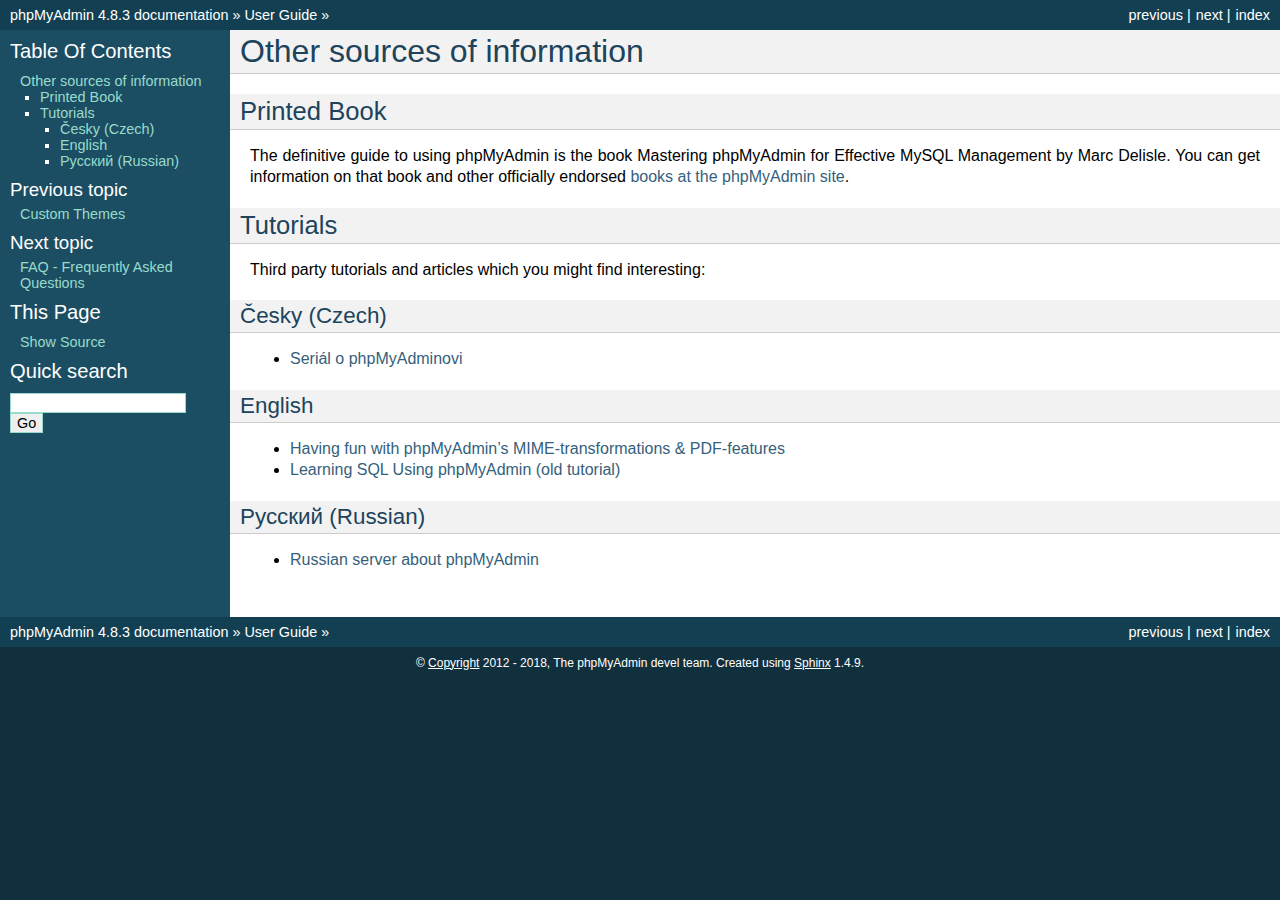
<file: phpMyAdmin/doc/html/other.html>
<!DOCTYPE html PUBLIC "-//W3C//DTD XHTML 1.0 Transitional//EN"
  "http://www.w3.org/TR/xhtml1/DTD/xhtml1-transitional.dtd">


<html xmlns="http://www.w3.org/1999/xhtml">
  <head>
    <meta http-equiv="Content-Type" content="text/html; charset=utf-8" />
    
    <title>Other sources of information &#8212; phpMyAdmin 4.8.3 documentation</title>
    
    <link rel="stylesheet" href="_static/classic.css" type="text/css" />
    <link rel="stylesheet" href="_static/pygments.css" type="text/css" />
    
    <script type="text/javascript">
      var DOCUMENTATION_OPTIONS = {
        URL_ROOT:    './',
        VERSION:     '4.8.3',
        COLLAPSE_INDEX: false,
        FILE_SUFFIX: '.html',
        HAS_SOURCE:  true
      };
    </script>
    <script type="text/javascript" src="_static/jquery.js"></script>
    <script type="text/javascript" src="_static/underscore.js"></script>
    <script type="text/javascript" src="_static/doctools.js"></script>
    <link rel="index" title="Index" href="genindex.html" />
    <link rel="search" title="Search" href="search.html" />
    <link rel="copyright" title="Copyright" href="copyright.html" />
    <link rel="top" title="phpMyAdmin 4.8.3 documentation" href="index.html" />
    <link rel="up" title="User Guide" href="user.html" />
    <link rel="next" title="FAQ - Frequently Asked Questions" href="faq.html" />
    <link rel="prev" title="Custom Themes" href="themes.html" /> 
  </head>
  <body role="document">
    <div class="related" role="navigation" aria-label="related navigation">
      <h3>Navigation</h3>
      <ul>
        <li class="right" style="margin-right: 10px">
          <a href="genindex.html" title="General Index"
             accesskey="I">index</a></li>
        <li class="right" >
          <a href="faq.html" title="FAQ - Frequently Asked Questions"
             accesskey="N">next</a> |</li>
        <li class="right" >
          <a href="themes.html" title="Custom Themes"
             accesskey="P">previous</a> |</li>
        <li class="nav-item nav-item-0"><a href="index.html">phpMyAdmin 4.8.3 documentation</a> &#187;</li>
          <li class="nav-item nav-item-1"><a href="user.html" accesskey="U">User Guide</a> &#187;</li> 
      </ul>
    </div>  

    <div class="document">
      <div class="documentwrapper">
        <div class="bodywrapper">
          <div class="body" role="main">
            
  <div class="section" id="other-sources-of-information">
<h1>Other sources of information<a class="headerlink" href="#other-sources-of-information" title="Permalink to this headline">¶</a></h1>
<div class="section" id="printed-book">
<h2>Printed Book<a class="headerlink" href="#printed-book" title="Permalink to this headline">¶</a></h2>
<p>The definitive guide to using phpMyAdmin is the book Mastering phpMyAdmin for
Effective MySQL Management by Marc Delisle. You can get information on that
book and other officially endorsed <a class="reference external" href="https://www.phpmyadmin.net/docs/">books at the phpMyAdmin site</a>.</p>
</div>
<div class="section" id="tutorials">
<h2>Tutorials<a class="headerlink" href="#tutorials" title="Permalink to this headline">¶</a></h2>
<p>Third party tutorials and articles which you might find interesting:</p>
<div class="section" id="cesky-czech">
<h3>Česky (Czech)<a class="headerlink" href="#cesky-czech" title="Permalink to this headline">¶</a></h3>
<ul class="simple">
<li><a class="reference external" href="https://cihar.com/publications/linuxsoft/">Seriál o phpMyAdminovi</a></li>
</ul>
</div>
<div class="section" id="english">
<h3>English<a class="headerlink" href="#english" title="Permalink to this headline">¶</a></h3>
<ul class="simple">
<li><a class="reference external" href="https://garv.in/tops/texte/mimetutorial">Having fun with phpMyAdmin&#8217;s MIME-transformations &amp; PDF-features</a></li>
<li><a class="reference external" href="http://www.php-editors.com/articles/sql_phpmyadmin.php">Learning SQL Using phpMyAdmin (old tutorial)</a></li>
</ul>
</div>
<div class="section" id="russian">
<h3>Русский (Russian)<a class="headerlink" href="#russian" title="Permalink to this headline">¶</a></h3>
<ul class="simple">
<li><a class="reference external" href="https://php-myadmin.ru/">Russian server about phpMyAdmin</a></li>
</ul>
</div>
</div>
</div>


          </div>
        </div>
      </div>
      <div class="sphinxsidebar" role="navigation" aria-label="main navigation">
        <div class="sphinxsidebarwrapper">
  <h3><a href="index.html">Table Of Contents</a></h3>
  <ul>
<li><a class="reference internal" href="#">Other sources of information</a><ul>
<li><a class="reference internal" href="#printed-book">Printed Book</a></li>
<li><a class="reference internal" href="#tutorials">Tutorials</a><ul>
<li><a class="reference internal" href="#cesky-czech">Česky (Czech)</a></li>
<li><a class="reference internal" href="#english">English</a></li>
<li><a class="reference internal" href="#russian">Русский (Russian)</a></li>
</ul>
</li>
</ul>
</li>
</ul>

  <h4>Previous topic</h4>
  <p class="topless"><a href="themes.html"
                        title="previous chapter">Custom Themes</a></p>
  <h4>Next topic</h4>
  <p class="topless"><a href="faq.html"
                        title="next chapter">FAQ - Frequently Asked Questions</a></p>
  <div role="note" aria-label="source link">
    <h3>This Page</h3>
    <ul class="this-page-menu">
      <li><a href="_sources/other.txt"
            rel="nofollow">Show Source</a></li>
    </ul>
   </div>
<div id="searchbox" style="display: none" role="search">
  <h3>Quick search</h3>
    <form class="search" action="search.html" method="get">
      <div><input type="text" name="q" /></div>
      <div><input type="submit" value="Go" /></div>
      <input type="hidden" name="check_keywords" value="yes" />
      <input type="hidden" name="area" value="default" />
    </form>
</div>
<script type="text/javascript">$('#searchbox').show(0);</script>
        </div>
      </div>
      <div class="clearer"></div>
    </div>
    <div class="related" role="navigation" aria-label="related navigation">
      <h3>Navigation</h3>
      <ul>
        <li class="right" style="margin-right: 10px">
          <a href="genindex.html" title="General Index"
             >index</a></li>
        <li class="right" >
          <a href="faq.html" title="FAQ - Frequently Asked Questions"
             >next</a> |</li>
        <li class="right" >
          <a href="themes.html" title="Custom Themes"
             >previous</a> |</li>
        <li class="nav-item nav-item-0"><a href="index.html">phpMyAdmin 4.8.3 documentation</a> &#187;</li>
          <li class="nav-item nav-item-1"><a href="user.html" >User Guide</a> &#187;</li> 
      </ul>
    </div>
    <div class="footer" role="contentinfo">
        &#169; <a href="copyright.html">Copyright</a> 2012 - 2018, The phpMyAdmin devel team.
      Created using <a href="http://sphinx-doc.org/">Sphinx</a> 1.4.9.
    </div>
  </body>
</html>
</file>
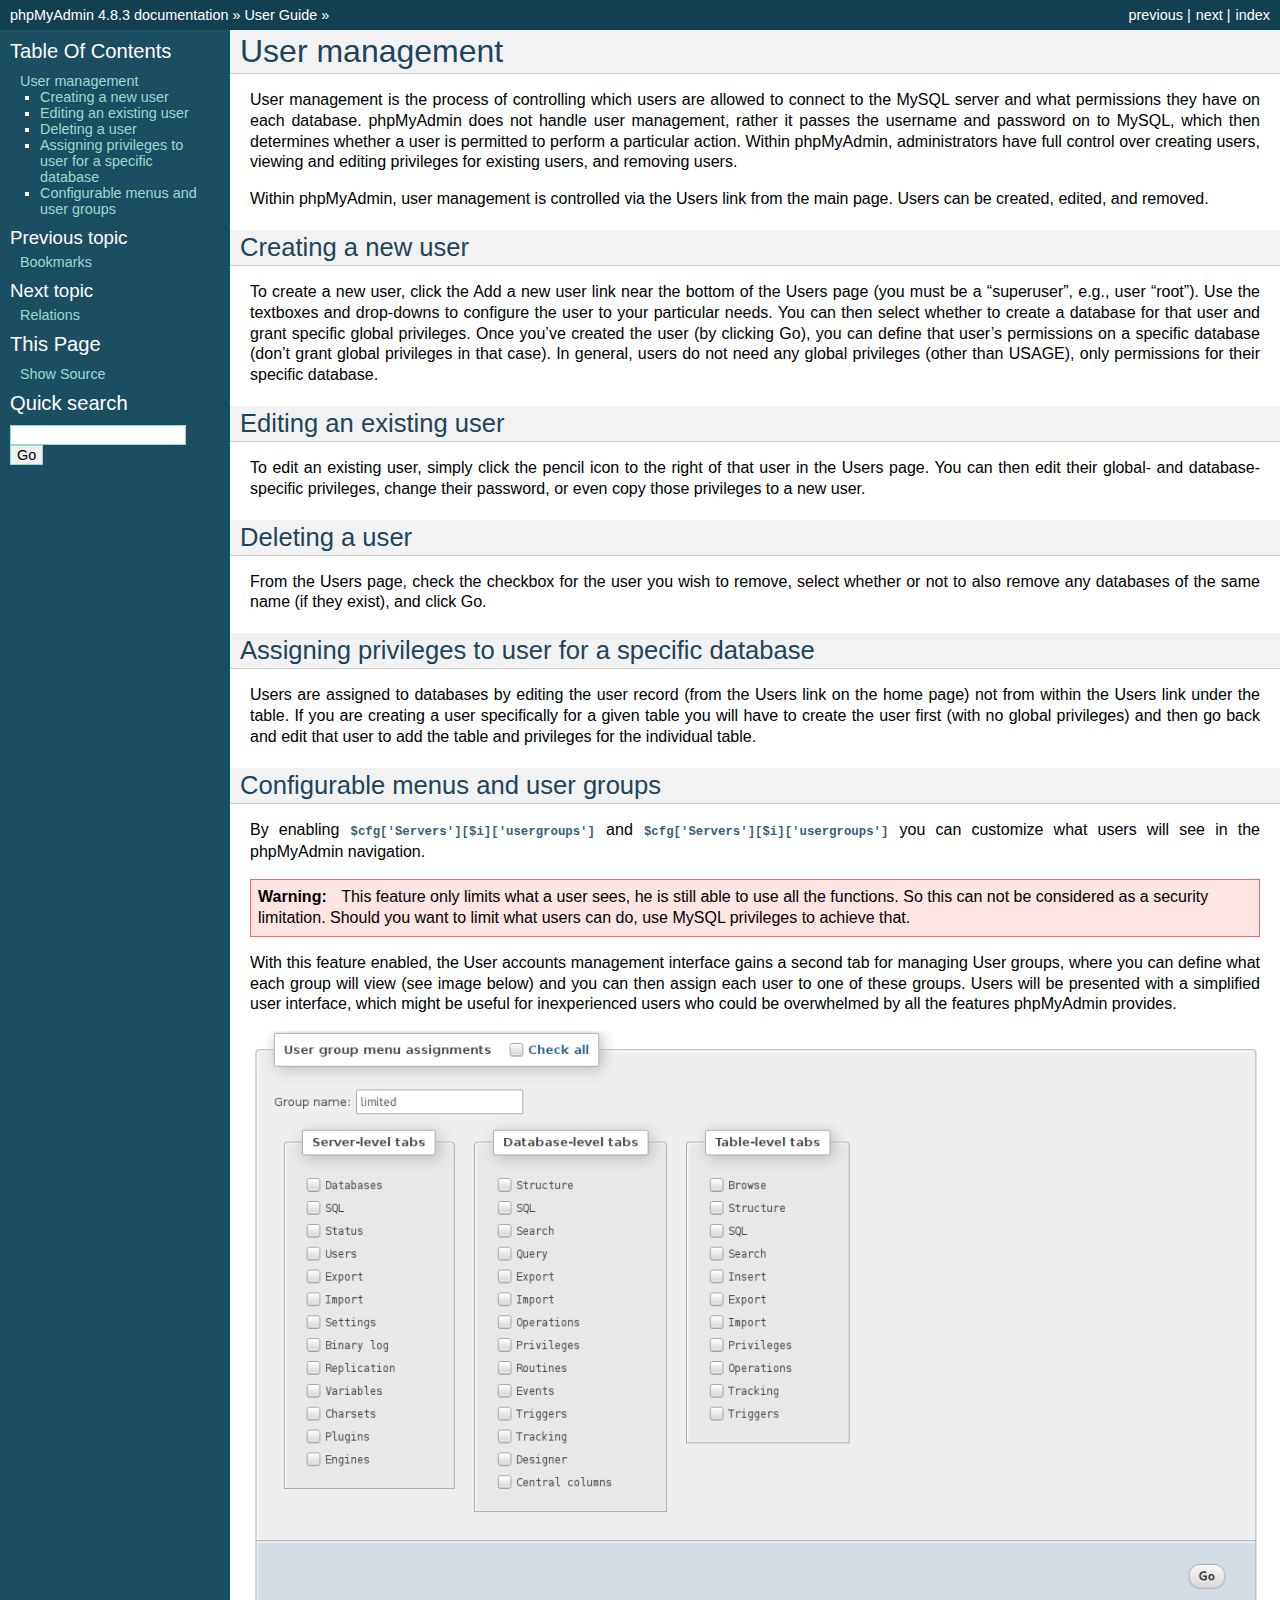
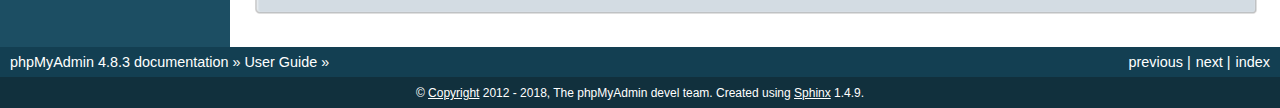
<file: phpMyAdmin/doc/html/privileges.html>
<!DOCTYPE html PUBLIC "-//W3C//DTD XHTML 1.0 Transitional//EN"
  "http://www.w3.org/TR/xhtml1/DTD/xhtml1-transitional.dtd">


<html xmlns="http://www.w3.org/1999/xhtml">
  <head>
    <meta http-equiv="Content-Type" content="text/html; charset=utf-8" />
    
    <title>User management &#8212; phpMyAdmin 4.8.3 documentation</title>
    
    <link rel="stylesheet" href="_static/classic.css" type="text/css" />
    <link rel="stylesheet" href="_static/pygments.css" type="text/css" />
    
    <script type="text/javascript">
      var DOCUMENTATION_OPTIONS = {
        URL_ROOT:    './',
        VERSION:     '4.8.3',
        COLLAPSE_INDEX: false,
        FILE_SUFFIX: '.html',
        HAS_SOURCE:  true
      };
    </script>
    <script type="text/javascript" src="_static/jquery.js"></script>
    <script type="text/javascript" src="_static/underscore.js"></script>
    <script type="text/javascript" src="_static/doctools.js"></script>
    <link rel="index" title="Index" href="genindex.html" />
    <link rel="search" title="Search" href="search.html" />
    <link rel="copyright" title="Copyright" href="copyright.html" />
    <link rel="top" title="phpMyAdmin 4.8.3 documentation" href="index.html" />
    <link rel="up" title="User Guide" href="user.html" />
    <link rel="next" title="Relations" href="relations.html" />
    <link rel="prev" title="Bookmarks" href="bookmarks.html" /> 
  </head>
  <body role="document">
    <div class="related" role="navigation" aria-label="related navigation">
      <h3>Navigation</h3>
      <ul>
        <li class="right" style="margin-right: 10px">
          <a href="genindex.html" title="General Index"
             accesskey="I">index</a></li>
        <li class="right" >
          <a href="relations.html" title="Relations"
             accesskey="N">next</a> |</li>
        <li class="right" >
          <a href="bookmarks.html" title="Bookmarks"
             accesskey="P">previous</a> |</li>
        <li class="nav-item nav-item-0"><a href="index.html">phpMyAdmin 4.8.3 documentation</a> &#187;</li>
          <li class="nav-item nav-item-1"><a href="user.html" accesskey="U">User Guide</a> &#187;</li> 
      </ul>
    </div>  

    <div class="document">
      <div class="documentwrapper">
        <div class="bodywrapper">
          <div class="body" role="main">
            
  <div class="section" id="user-management">
<h1>User management<a class="headerlink" href="#user-management" title="Permalink to this headline">¶</a></h1>
<p>User management is the process of controlling which users are allowed to
connect to the MySQL server and what permissions they have on each database.
phpMyAdmin does not handle user management, rather it passes the username and
password on to MySQL, which then determines whether a user is permitted to
perform a particular action. Within phpMyAdmin, administrators have full
control over creating users, viewing and editing privileges for existing users,
and removing users.</p>
<p>Within phpMyAdmin, user management is controlled via the <span class="guilabel">Users</span> link
from the main page. Users can be created, edited, and removed.</p>
<div class="section" id="creating-a-new-user">
<h2>Creating a new user<a class="headerlink" href="#creating-a-new-user" title="Permalink to this headline">¶</a></h2>
<p>To create a new user, click the <span class="guilabel">Add a new user</span> link near the bottom
of the <span class="guilabel">Users</span> page (you must be a &#8220;superuser&#8221;, e.g., user &#8220;root&#8221;).
Use the textboxes and drop-downs to configure the user to your particular
needs. You can then select whether to create a database for that user and grant
specific global privileges. Once you&#8217;ve created the user (by clicking Go), you
can define that user&#8217;s permissions on a specific database (don&#8217;t grant global
privileges in that case). In general, users do not need any global privileges
(other than USAGE), only permissions for their specific database.</p>
</div>
<div class="section" id="editing-an-existing-user">
<h2>Editing an existing user<a class="headerlink" href="#editing-an-existing-user" title="Permalink to this headline">¶</a></h2>
<p>To edit an existing user, simply click the pencil icon to the right of that
user in the <span class="guilabel">Users</span> page. You can then edit their global- and
database-specific privileges, change their password, or even copy those
privileges to a new user.</p>
</div>
<div class="section" id="deleting-a-user">
<h2>Deleting a user<a class="headerlink" href="#deleting-a-user" title="Permalink to this headline">¶</a></h2>
<p>From the <span class="guilabel">Users</span> page, check the checkbox for the user you wish to
remove, select whether or not to also remove any databases of the same name (if
they exist), and click Go.</p>
</div>
<div class="section" id="assigning-privileges-to-user-for-a-specific-database">
<h2>Assigning privileges to user for a specific database<a class="headerlink" href="#assigning-privileges-to-user-for-a-specific-database" title="Permalink to this headline">¶</a></h2>
<p>Users are assigned to databases by editing the user record (from the
<span class="guilabel">Users</span> link on the home page) not from within the <span class="guilabel">Users</span>
link under the table. If you are creating a user specifically for a given table
you will have to create the user first (with no global privileges) and then go
back and edit that user to add the table and privileges for the individual
table.</p>
</div>
<div class="section" id="configurable-menus-and-user-groups">
<span id="configurablemenus"></span><h2>Configurable menus and user groups<a class="headerlink" href="#configurable-menus-and-user-groups" title="Permalink to this headline">¶</a></h2>
<p>By enabling <span class="target" id="index-0"></span><a class="reference internal" href="config.html#cfg_Servers_usergroups"><code class="xref config config-option docutils literal"><span class="pre">$cfg['Servers'][$i]['usergroups']</span></code></a> and
<span class="target" id="index-1"></span><a class="reference internal" href="config.html#cfg_Servers_usergroups"><code class="xref config config-option docutils literal"><span class="pre">$cfg['Servers'][$i]['usergroups']</span></code></a> you can customize what users
will see in the phpMyAdmin navigation.</p>
<div class="admonition warning">
<p class="first admonition-title">Warning</p>
<p class="last">This feature only limits what a user sees, he is still able to use all the
functions. So this can not be considered as a security limitation. Should
you want to limit what users can do, use MySQL privileges to achieve that.</p>
</div>
<p>With this feature enabled, the <span class="guilabel">User accounts</span> management interface gains
a second tab for managing <span class="guilabel">User groups</span>, where you can define what each
group will view (see image below) and you can then assign each user to one of
these groups. Users will be presented with a simplified user interface, which might be
useful for inexperienced users who could be overwhelmed by all the features
phpMyAdmin provides.</p>
<img alt="_images/usergroups.png" src="_images/usergroups.png" />
</div>
</div>


          </div>
        </div>
      </div>
      <div class="sphinxsidebar" role="navigation" aria-label="main navigation">
        <div class="sphinxsidebarwrapper">
  <h3><a href="index.html">Table Of Contents</a></h3>
  <ul>
<li><a class="reference internal" href="#">User management</a><ul>
<li><a class="reference internal" href="#creating-a-new-user">Creating a new user</a></li>
<li><a class="reference internal" href="#editing-an-existing-user">Editing an existing user</a></li>
<li><a class="reference internal" href="#deleting-a-user">Deleting a user</a></li>
<li><a class="reference internal" href="#assigning-privileges-to-user-for-a-specific-database">Assigning privileges to user for a specific database</a></li>
<li><a class="reference internal" href="#configurable-menus-and-user-groups">Configurable menus and user groups</a></li>
</ul>
</li>
</ul>

  <h4>Previous topic</h4>
  <p class="topless"><a href="bookmarks.html"
                        title="previous chapter">Bookmarks</a></p>
  <h4>Next topic</h4>
  <p class="topless"><a href="relations.html"
                        title="next chapter">Relations</a></p>
  <div role="note" aria-label="source link">
    <h3>This Page</h3>
    <ul class="this-page-menu">
      <li><a href="_sources/privileges.txt"
            rel="nofollow">Show Source</a></li>
    </ul>
   </div>
<div id="searchbox" style="display: none" role="search">
  <h3>Quick search</h3>
    <form class="search" action="search.html" method="get">
      <div><input type="text" name="q" /></div>
      <div><input type="submit" value="Go" /></div>
      <input type="hidden" name="check_keywords" value="yes" />
      <input type="hidden" name="area" value="default" />
    </form>
</div>
<script type="text/javascript">$('#searchbox').show(0);</script>
        </div>
      </div>
      <div class="clearer"></div>
    </div>
    <div class="related" role="navigation" aria-label="related navigation">
      <h3>Navigation</h3>
      <ul>
        <li class="right" style="margin-right: 10px">
          <a href="genindex.html" title="General Index"
             >index</a></li>
        <li class="right" >
          <a href="relations.html" title="Relations"
             >next</a> |</li>
        <li class="right" >
          <a href="bookmarks.html" title="Bookmarks"
             >previous</a> |</li>
        <li class="nav-item nav-item-0"><a href="index.html">phpMyAdmin 4.8.3 documentation</a> &#187;</li>
          <li class="nav-item nav-item-1"><a href="user.html" >User Guide</a> &#187;</li> 
      </ul>
    </div>
    <div class="footer" role="contentinfo">
        &#169; <a href="copyright.html">Copyright</a> 2012 - 2018, The phpMyAdmin devel team.
      Created using <a href="http://sphinx-doc.org/">Sphinx</a> 1.4.9.
    </div>
  </body>
</html>
</file>
<file: phpMyAdmin/doc/html/_static/classic.css>
/*
 * default.css_t
 * ~~~~~~~~~~~~~
 *
 * Sphinx stylesheet -- default theme.
 *
 * :copyright: Copyright 2007-2016 by the Sphinx team, see AUTHORS.
 * :license: BSD, see LICENSE for details.
 *
 */

@import url("basic.css");

/* -- page layout ----------------------------------------------------------- */

body {
    font-family: sans-serif;
    font-size: 100%;
    background-color: #11303d;
    color: #000;
    margin: 0;
    padding: 0;
}

div.document {
    background-color: #1c4e63;
}

div.documentwrapper {
    float: left;
    width: 100%;
}

div.bodywrapper {
    margin: 0 0 0 230px;
}

div.body {
    background-color: #ffffff;
    color: #000000;
    padding: 0 20px 30px 20px;
}

div.footer {
    color: #ffffff;
    width: 100%;
    padding: 9px 0 9px 0;
    text-align: center;
    font-size: 75%;
}

div.footer a {
    color: #ffffff;
    text-decoration: underline;
}

div.related {
    background-color: #133f52;
    line-height: 30px;
    color: #ffffff;
}

div.related a {
    color: #ffffff;
}

div.sphinxsidebar {
}

div.sphinxsidebar h3 {
    font-family: 'Trebuchet MS', sans-serif;
    color: #ffffff;
    font-size: 1.4em;
    font-weight: normal;
    margin: 0;
    padding: 0;
}

div.sphinxsidebar h3 a {
    color: #ffffff;
}

div.sphinxsidebar h4 {
    font-family: 'Trebuchet MS', sans-serif;
    color: #ffffff;
    font-size: 1.3em;
    font-weight: normal;
    margin: 5px 0 0 0;
    padding: 0;
}

div.sphinxsidebar p {
    color: #ffffff;
}

div.sphinxsidebar p.topless {
    margin: 5px 10px 10px 10px;
}

div.sphinxsidebar ul {
    margin: 10px;
    padding: 0;
    color: #ffffff;
}

div.sphinxsidebar a {
    color: #98dbcc;
}

div.sphinxsidebar input {
    border: 1px solid #98dbcc;
    font-family: sans-serif;
    font-size: 1em;
}



/* -- hyperlink styles ------------------------------------------------------ */

a {
    color: #355f7c;
    text-decoration: none;
}

a:visited {
    color: #355f7c;
    text-decoration: none;
}

a:hover {
    text-decoration: underline;
}



/* -- body styles ----------------------------------------------------------- */

div.body h1,
div.body h2,
div.body h3,
div.body h4,
div.body h5,
div.body h6 {
    font-family: 'Trebuchet MS', sans-serif;
    background-color: #f2f2f2;
    font-weight: normal;
    color: #20435c;
    border-bottom: 1px solid #ccc;
    margin: 20px -20px 10px -20px;
    padding: 3px 0 3px 10px;
}

div.body h1 { margin-top: 0; font-size: 200%; }
div.body h2 { font-size: 160%; }
div.body h3 { font-size: 140%; }
div.body h4 { font-size: 120%; }
div.body h5 { font-size: 110%; }
div.body h6 { font-size: 100%; }

a.headerlink {
    color: #c60f0f;
    font-size: 0.8em;
    padding: 0 4px 0 4px;
    text-decoration: none;
}

a.headerlink:hover {
    background-color: #c60f0f;
    color: white;
}

div.body p, div.body dd, div.body li, div.body blockquote {
    text-align: justify;
    line-height: 130%;
}

div.admonition p.admonition-title + p {
    display: inline;
}

div.admonition p {
    margin-bottom: 5px;
}

div.admonition pre {
    margin-bottom: 5px;
}

div.admonition ul, div.admonition ol {
    margin-bottom: 5px;
}

div.note {
    background-color: #eee;
    border: 1px solid #ccc;
}

div.seealso {
    background-color: #ffc;
    border: 1px solid #ff6;
}

div.topic {
    background-color: #eee;
}

div.warning {
    background-color: #ffe4e4;
    border: 1px solid #f66;
}

p.admonition-title {
    display: inline;
}

p.admonition-title:after {
    content: ":";
}

pre {
    padding: 5px;
    background-color: #eeffcc;
    color: #333333;
    line-height: 120%;
    border: 1px solid #ac9;
    border-left: none;
    border-right: none;
}

code {
    background-color: #ecf0f3;
    padding: 0 1px 0 1px;
    font-size: 0.95em;
}

th {
    background-color: #ede;
}

.warning code {
    background: #efc2c2;
}

.note code {
    background: #d6d6d6;
}

.viewcode-back {
    font-family: sans-serif;
}

div.viewcode-block:target {
    background-color: #f4debf;
    border-top: 1px solid #ac9;
    border-bottom: 1px solid #ac9;
}

div.code-block-caption {
    color: #efefef;
    background-color: #1c4e63;
}
</file>
<file: phpMyAdmin/doc/html/_static/pygments.css>
.highlight .hll { background-color: #ffffcc }
.highlight  { background: #eeffcc; }
.highlight .c { color: #408090; font-style: italic } /* Comment */
.highlight .err { border: 1px solid #FF0000 } /* Error */
.highlight .k { color: #007020; font-weight: bold } /* Keyword */
.highlight .o { color: #666666 } /* Operator */
.highlight .ch { color: #408090; font-style: italic } /* Comment.Hashbang */
.highlight .cm { color: #408090; font-style: italic } /* Comment.Multiline */
.highlight .cp { color: #007020 } /* Comment.Preproc */
.highlight .cpf { color: #408090; font-style: italic } /* Comment.PreprocFile */
.highlight .c1 { color: #408090; font-style: italic } /* Comment.Single */
.highlight .cs { color: #408090; background-color: #fff0f0 } /* Comment.Special */
.highlight .gd { color: #A00000 } /* Generic.Deleted */
.highlight .ge { font-style: italic } /* Generic.Emph */
.highlight .gr { color: #FF0000 } /* Generic.Error */
.highlight .gh { color: #000080; font-weight: bold } /* Generic.Heading */
.highlight .gi { color: #00A000 } /* Generic.Inserted */
.highlight .go { color: #333333 } /* Generic.Output */
.highlight .gp { color: #c65d09; font-weight: bold } /* Generic.Prompt */
.highlight .gs { font-weight: bold } /* Generic.Strong */
.highlight .gu { color: #800080; font-weight: bold } /* Generic.Subheading */
.highlight .gt { color: #0044DD } /* Generic.Traceback */
.highlight .kc { color: #007020; font-weight: bold } /* Keyword.Constant */
.highlight .kd { color: #007020; font-weight: bold } /* Keyword.Declaration */
.highlight .kn { color: #007020; font-weight: bold } /* Keyword.Namespace */
.highlight .kp { color: #007020 } /* Keyword.Pseudo */
.highlight .kr { color: #007020; font-weight: bold } /* Keyword.Reserved */
.highlight .kt { color: #902000 } /* Keyword.Type */
.highlight .m { color: #208050 } /* Literal.Number */
.highlight .s { color: #4070a0 } /* Literal.String */
.highlight .na { color: #4070a0 } /* Name.Attribute */
.highlight .nb { color: #007020 } /* Name.Builtin */
.highlight .nc { color: #0e84b5; font-weight: bold } /* Name.Class */
.highlight .no { color: #60add5 } /* Name.Constant */
.highlight .nd { color: #555555; font-weight: bold } /* Name.Decorator */
.highlight .ni { color: #d55537; font-weight: bold } /* Name.Entity */
.highlight .ne { color: #007020 } /* Name.Exception */
.highlight .nf { color: #06287e } /* Name.Function */
.highlight .nl { color: #002070; font-weight: bold } /* Name.Label */
.highlight .nn { color: #0e84b5; font-weight: bold } /* Name.Namespace */
.highlight .nt { color: #062873; font-weight: bold } /* Name.Tag */
.highlight .nv { color: #bb60d5 } /* Name.Variable */
.highlight .ow { color: #007020; font-weight: bold } /* Operator.Word */
.highlight .w { color: #bbbbbb } /* Text.Whitespace */
.highlight .mb { color: #208050 } /* Literal.Number.Bin */
.highlight .mf { color: #208050 } /* Literal.Number.Float */
.highlight .mh { color: #208050 } /* Literal.Number.Hex */
.highlight .mi { color: #208050 } /* Literal.Number.Integer */
.highlight .mo { color: #208050 } /* Literal.Number.Oct */
.highlight .sa { color: #4070a0 } /* Literal.String.Affix */
.highlight .sb { color: #4070a0 } /* Literal.String.Backtick */
.highlight .sc { color: #4070a0 } /* Literal.String.Char */
.highlight .dl { color: #4070a0 } /* Literal.String.Delimiter */
.highlight .sd { color: #4070a0; font-style: italic } /* Literal.String.Doc */
.highlight .s2 { color: #4070a0 } /* Literal.String.Double */
.highlight .se { color: #4070a0; font-weight: bold } /* Literal.String.Escape */
.highlight .sh { color: #4070a0 } /* Literal.String.Heredoc */
.highlight .si { color: #70a0d0; font-style: italic } /* Literal.String.Interpol */
.highlight .sx { color: #c65d09 } /* Literal.String.Other */
.highlight .sr { color: #235388 } /* Literal.String.Regex */
.highlight .s1 { color: #4070a0 } /* Literal.String.Single */
.highlight .ss { color: #517918 } /* Literal.String.Symbol */
.highlight .bp { color: #007020 } /* Name.Builtin.Pseudo */
.highlight .fm { color: #06287e } /* Name.Function.Magic */
.highlight .vc { color: #bb60d5 } /* Name.Variable.Class */
.highlight .vg { color: #bb60d5 } /* Name.Variable.Global */
.highlight .vi { color: #bb60d5 } /* Name.Variable.Instance */
.highlight .vm { color: #bb60d5 } /* Name.Variable.Magic */
.highlight .il { color: #208050 } /* Literal.Number.Integer.Long */
</file>
